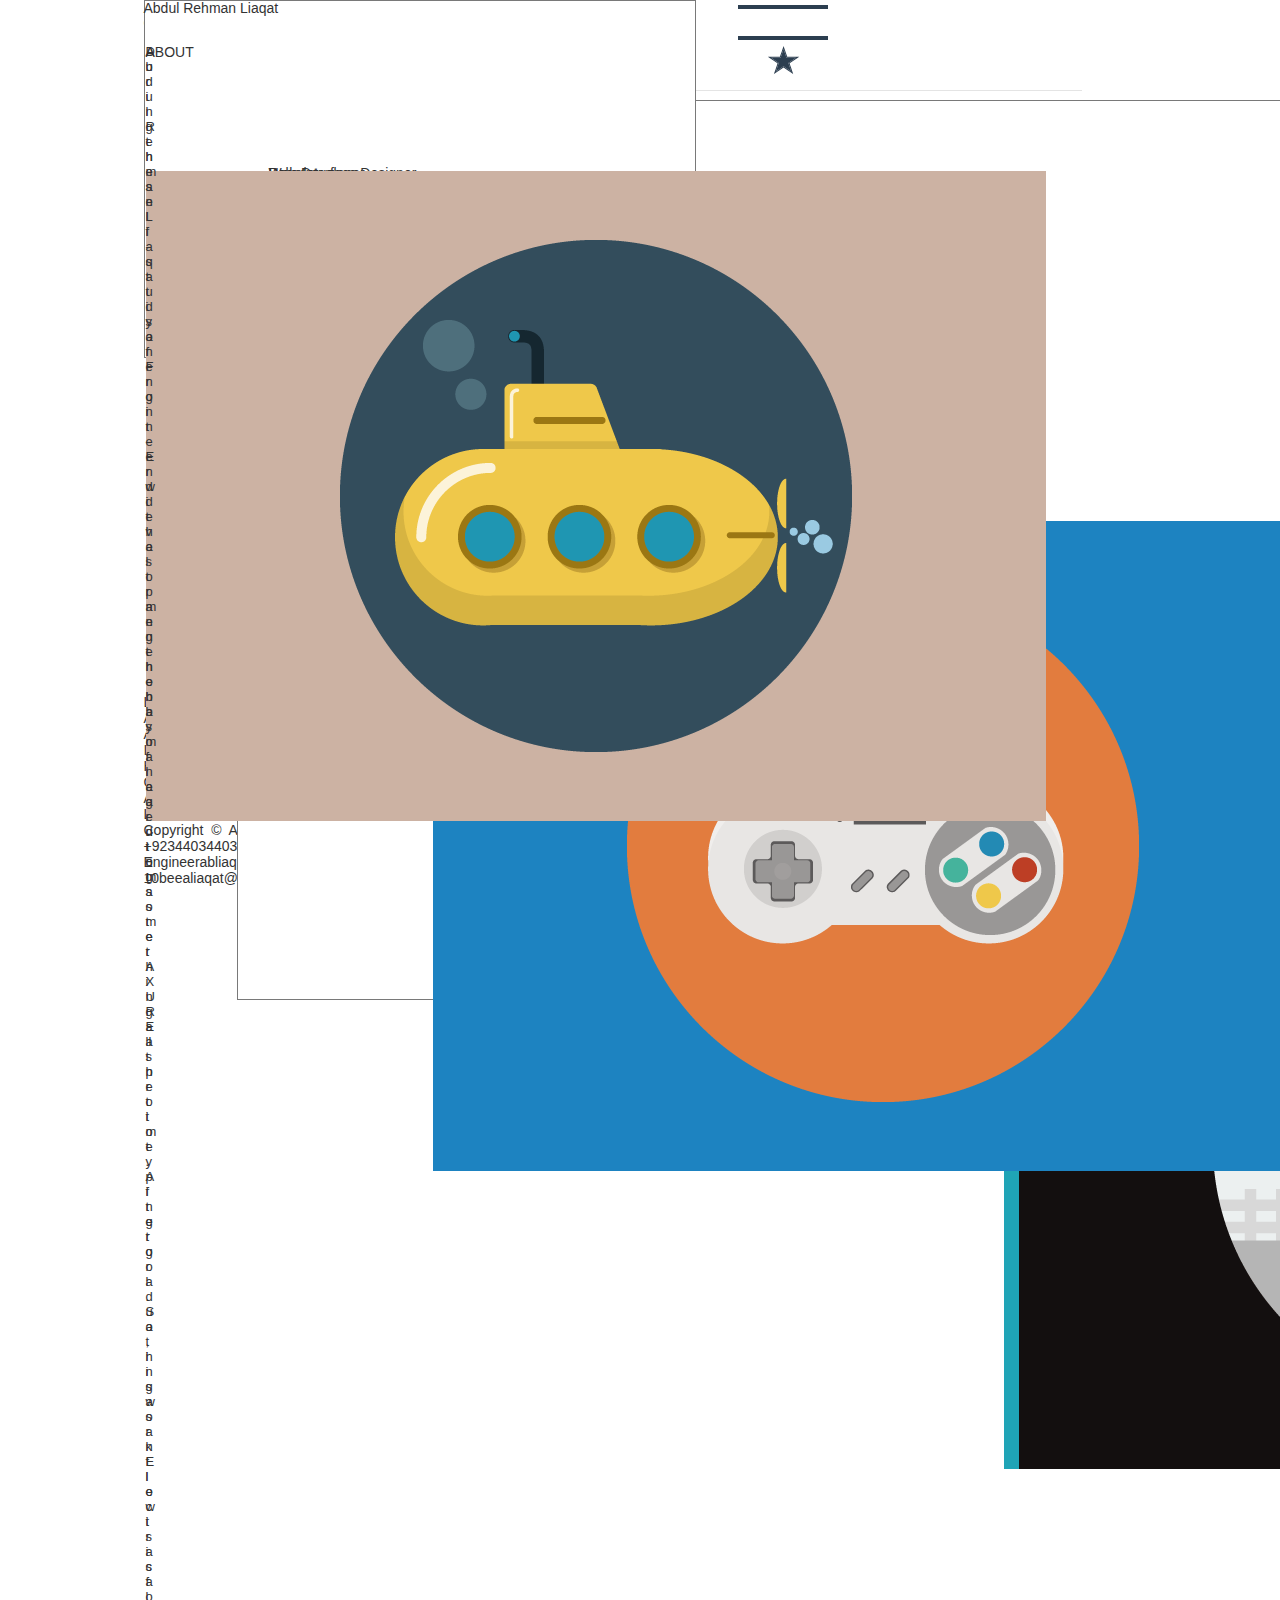
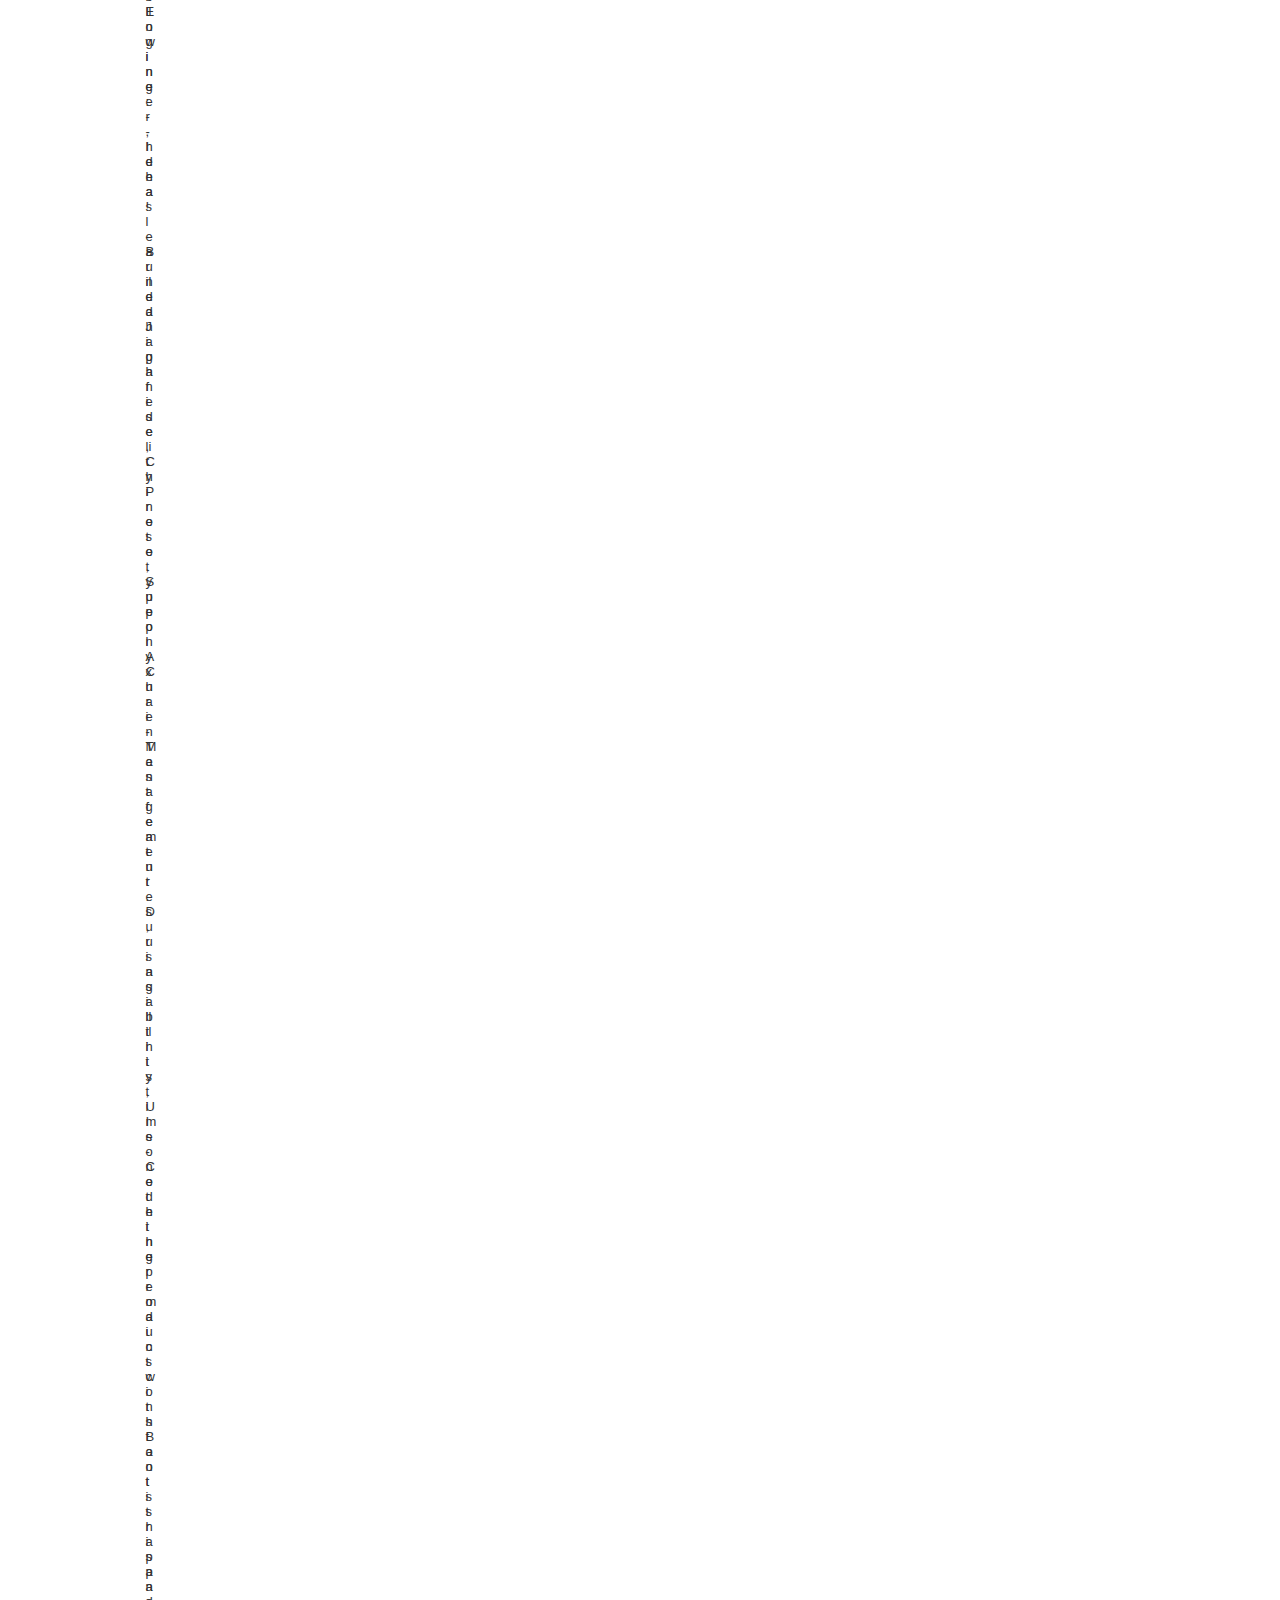
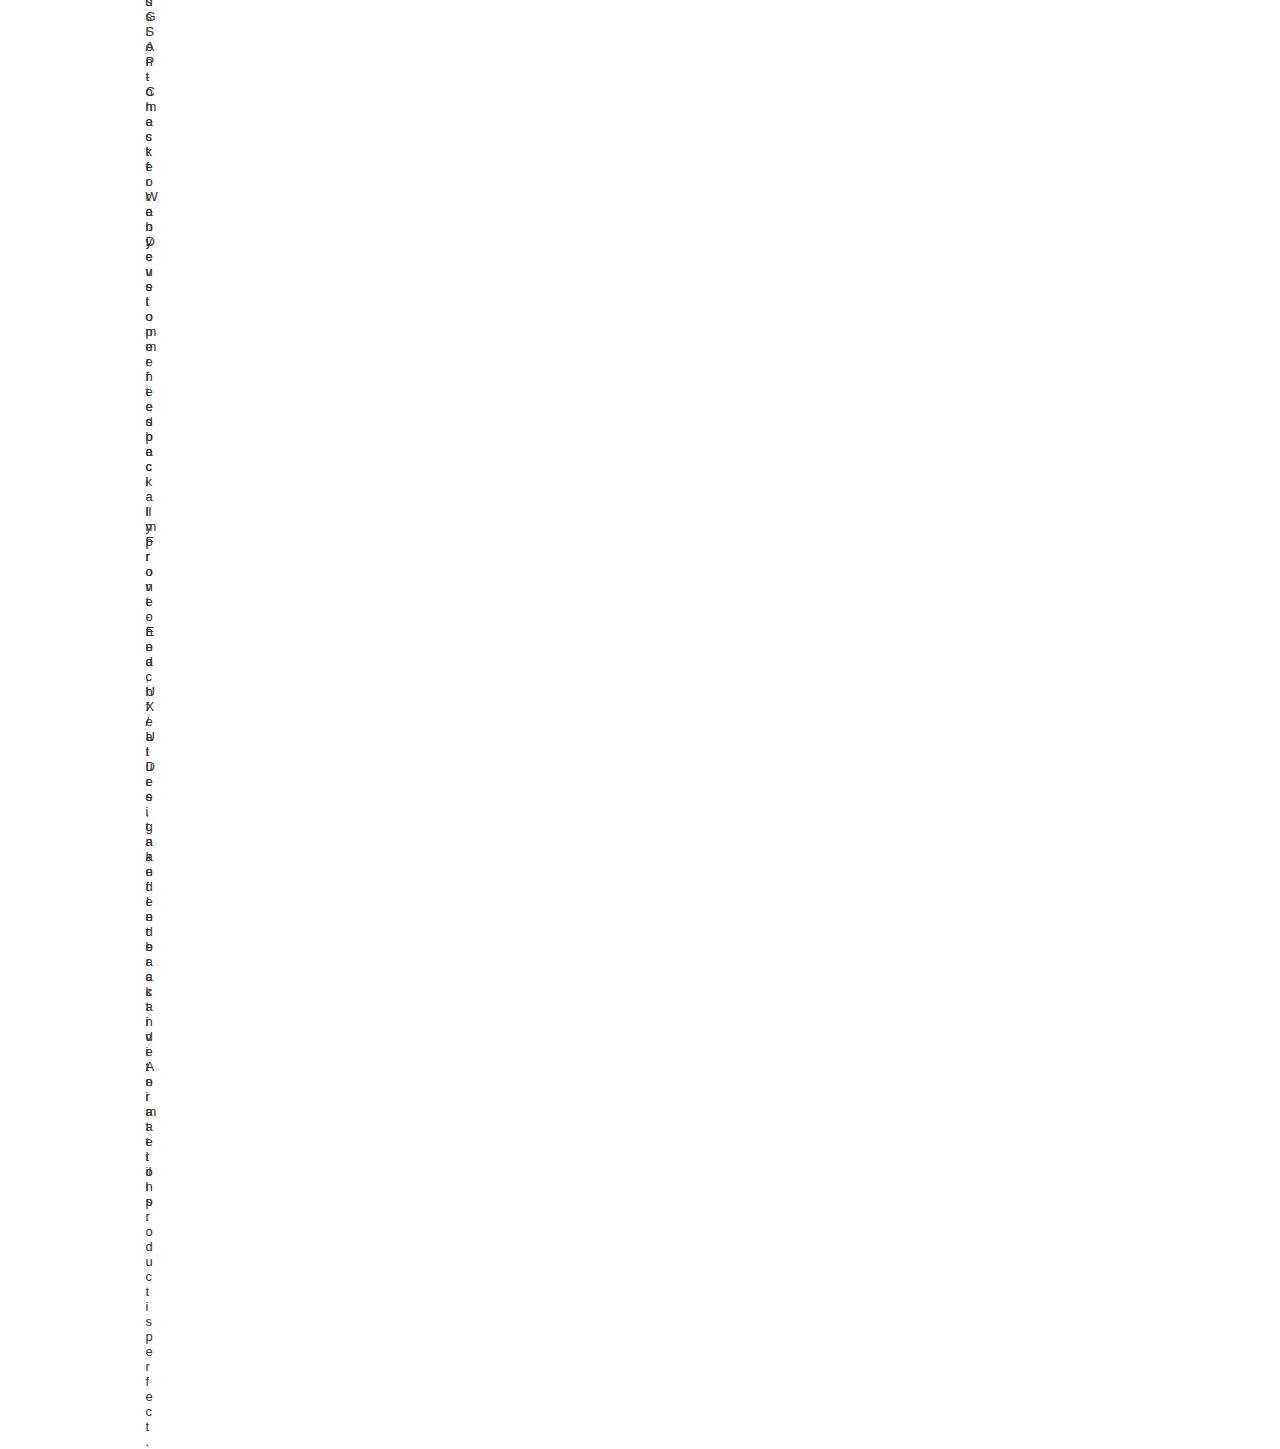
<file: index.html>
<!DOCTYPE html>
<html>
  <head>
    <title>Home</title>
    <meta http-equiv="X-UA-Compatible" content="IE=edge"/>
    <meta http-equiv="content-type" content="text/html; charset=utf-8"/>
    <meta name="viewport" content="width=device-width, initial-scale=1.0"/>
    <meta name="apple-mobile-web-app-capable" content="yes"/>
    <link href="resources/css/jquery-ui-themes.css" type="text/css" rel="stylesheet"/>
    <link href="resources/css/axure_rp_page.css" type="text/css" rel="stylesheet"/>
    <link href="data/styles.css" type="text/css" rel="stylesheet"/>
    <link href="files/home/styles.css" type="text/css" rel="stylesheet"/>
    <script src="resources/scripts/jquery-1.7.1.min.js"></script>
    <script src="resources/scripts/jquery-ui-1.8.10.custom.min.js"></script>
    <script src="resources/scripts/axure/axQuery.js"></script>
    <script src="resources/scripts/axure/globals.js"></script>
    <script src="resources/scripts/axutils.js"></script>
    <script src="resources/scripts/axure/annotation.js"></script>
    <script src="resources/scripts/axure/axQuery.std.js"></script>
    <script src="resources/scripts/axure/doc.js"></script>
    <script src="data/document.js"></script>
    <script src="resources/scripts/messagecenter.js"></script>
    <script src="resources/scripts/axure/events.js"></script>
    <script src="resources/scripts/axure/recording.js"></script>
    <script src="resources/scripts/axure/action.js"></script>
    <script src="resources/scripts/axure/expr.js"></script>
    <script src="resources/scripts/axure/geometry.js"></script>
    <script src="resources/scripts/axure/flyout.js"></script>
    <script src="resources/scripts/axure/ie.js"></script>
    <script src="resources/scripts/axure/model.js"></script>
    <script src="resources/scripts/axure/repeater.js"></script>
    <script src="resources/scripts/axure/sto.js"></script>
    <script src="resources/scripts/axure/utils.temp.js"></script>
    <script src="resources/scripts/axure/variables.js"></script>
    <script src="resources/scripts/axure/drag.js"></script>
    <script src="resources/scripts/axure/move.js"></script>
    <script src="resources/scripts/axure/visibility.js"></script>
    <script src="resources/scripts/axure/style.js"></script>
    <script src="resources/scripts/axure/adaptive.js"></script>
    <script src="resources/scripts/axure/tree.js"></script>
    <script src="resources/scripts/axure/init.temp.js"></script>
    <script src="files/home/data.js"></script>
    <script src="resources/scripts/axure/legacy.js"></script>
    <script src="resources/scripts/axure/viewer.js"></script>
    <script src="resources/scripts/axure/math.js"></script>
    <script type="text/javascript">
      $axure.utils.getTransparentGifPath = function() { return 'resources/images/transparent.gif'; };
      $axure.utils.getOtherPath = function() { return 'resources/Other.html'; };
      $axure.utils.getReloadPath = function() { return 'resources/reload.html'; };
    </script>
  </head>
  <body>
    <div id="base" class="">

      <!-- MainBack (Rectangle) -->
      <div id="u0" class="ax_default box_1" data-label="MainBack">
        <div id="u0_div" class=""></div>
        <!-- Unnamed () -->
        <div id="u1" class="text" style="display: none; visibility: hidden">
          <p><span></span></p>
        </div>
      </div>

      <!-- HeaderDP (Dynamic Panel) -->
      <div id="u2" class="ax_default" data-label="HeaderDP">
        <div id="u2_state0" class="panel_state" data-label="State1">
          <div id="u2_state0_content" class="panel_state_content">

            <!-- HeaderDP1 (Group) -->
            <div id="u3" class="ax_default" data-label="HeaderDP1">

              <!-- HeaderBackground (Rectangle) -->
              <div id="u4" class="ax_default box_1" data-label="HeaderBackground">
                <div id="u4_div" class=""></div>
                <!-- Unnamed () -->
                <div id="u5" class="text" style="display: none; visibility: hidden">
                  <p><span></span></p>
                </div>
              </div>

              <!-- LogoName (Rectangle) -->
              <div id="u6" class="ax_default label" data-label="LogoName">
                <div id="u6_div" class=""></div>
                <!-- Unnamed () -->
                <div id="u7" class="text" style="visibility: visible;">
                  <p><span>ABDUL REHMAN LIAQAT</span></p>
                </div>
              </div>

              <!-- Portfolio (Rectangle) -->
              <div id="u8" class="ax_default label2" data-label="Portfolio">
                <div id="u8_div" class=""></div>
                <!-- Unnamed () -->
                <div id="u9" class="text" style="visibility: visible;">
                  <p><span style="font-family:'Arial Bold', 'Arial';font-weight:700;">Portfolio</span></p>
                </div>
              </div>

              <!-- About (Rectangle) -->
              <div id="u10" class="ax_default label2" data-label="About">
                <div id="u10_div" class=""></div>
                <!-- Unnamed () -->
                <div id="u11" class="text" style="visibility: visible;">
                  <p><span>About</span></p>
                </div>
              </div>

              <!-- Contact (Rectangle) -->
              <div id="u12" class="ax_default label2" data-label="Contact">
                <div id="u12_div" class=""></div>
                <!-- Unnamed () -->
                <div id="u13" class="text" style="visibility: visible;">
                  <p><span>Contact</span></p>
                </div>
              </div>
            </div>
          </div>
        </div>
        <div id="u2_state1" class="panel_state" data-label="State2">
          <div id="u2_state1_content" class="panel_state_content">

            <!-- HeaderDP2 (Group) -->
            <div id="u14" class="ax_default" data-label="HeaderDP2">

              <!-- HeaderBackground2 (Rectangle) -->
              <div id="u15" class="ax_default box_1" data-label="HeaderBackground2">
                <div id="u15_div" class=""></div>
                <!-- Unnamed () -->
                <div id="u16" class="text" style="display: none; visibility: hidden">
                  <p><span></span></p>
                </div>
              </div>

              <!-- LogoName (Rectangle) -->
              <div id="u17" class="ax_default label" data-label="LogoName">
                <div id="u17_div" class=""></div>
                <!-- Unnamed () -->
                <div id="u18" class="text" style="visibility: visible;">
                  <p><span>ABDUL REHMAN LIAQAT</span></p>
                </div>
              </div>

              <!-- Portfolio (Rectangle) -->
              <div id="u19" class="ax_default label2" data-label="Portfolio">
                <div id="u19_div" class=""></div>
                <!-- Unnamed () -->
                <div id="u20" class="text" style="visibility: visible;">
                  <p><span style="font-family:'Arial Bold', 'Arial';font-weight:700;">Portfolio</span></p>
                </div>
              </div>

              <!-- About (Rectangle) -->
              <div id="u21" class="ax_default label2" data-label="About">
                <div id="u21_div" class=""></div>
                <!-- Unnamed () -->
                <div id="u22" class="text" style="visibility: visible;">
                  <p><span>About</span></p>
                </div>
              </div>

              <!-- Contact (Rectangle) -->
              <div id="u23" class="ax_default label2" data-label="Contact">
                <div id="u23_div" class=""></div>
                <!-- Unnamed () -->
                <div id="u24" class="text" style="visibility: visible;">
                  <p><span>Contact</span></p>
                </div>
              </div>
            </div>
          </div>
        </div>
      </div>

      <!-- MainPic (Image) -->
      <div id="u25" class="ax_default image" data-label="MainPic">
        <img id="u25_img" class="img " src="images/home/mainpic_u25.png"/>
        <!-- Unnamed () -->
        <div id="u26" class="text" style="display: none; visibility: hidden">
          <p><span></span></p>
        </div>
      </div>

      <!-- MainName (Rectangle) -->
      <div id="u27" class="ax_default label" data-label="MainName">
        <div id="u27_div" class=""></div>
        <!-- Unnamed () -->
        <div id="u28" class="text" style="visibility: visible;">
          <p><span>Abdul Rehman Liaqat</span></p>
        </div>
      </div>

      <!-- OccupationGroup (Group) -->
      <div id="u29" class="ax_default" data-label="OccupationGroup">

        <!-- Unnamed (Rectangle) -->
        <div id="u30" class="ax_default label">
          <div id="u30_div" class=""></div>
          <!-- Unnamed () -->
          <div id="u31" class="text" style="visibility: visible;">
            <p><span>Web Developer</span></p>
          </div>
        </div>

        <!-- Unnamed (Rectangle) -->
        <div id="u32" class="ax_default label">
          <div id="u32_div" class=""></div>
          <!-- Unnamed () -->
          <div id="u33" class="text" style="visibility: visible;">
            <p><span>Polyglot</span></p>
          </div>
        </div>

        <!-- Unnamed (Rectangle) -->
        <div id="u34" class="ax_default label">
          <div id="u34_div" class=""></div>
          <!-- Unnamed () -->
          <div id="u35" class="text" style="visibility: visible;">
            <p><span>User Interface Designer</span></p>
          </div>
        </div>

        <!-- Unnamed (Horizontal Line) -->
        <div id="u36" class="ax_default line">
          <img id="u36_img" class="img " src="images/home/u36.png"/>
          <!-- Unnamed () -->
          <div id="u37" class="text" style="display: none; visibility: hidden">
            <p><span></span></p>
          </div>
        </div>

        <!-- Unnamed (Horizontal Line) -->
        <div id="u38" class="ax_default line">
          <img id="u38_img" class="img " src="images/home/u36.png"/>
          <!-- Unnamed () -->
          <div id="u39" class="text" style="display: none; visibility: hidden">
            <p><span></span></p>
          </div>
        </div>
      </div>

      <!-- Separator (Horizontal Line) -->
      <div id="u40" class="ax_default line" data-label="Separator">
        <img id="u40_img" class="img " src="images/home/separator_u40.png"/>
        <!-- Unnamed () -->
        <div id="u41" class="text" style="display: none; visibility: hidden">
          <p><span></span></p>
        </div>
      </div>

      <!-- LogoNamePortfolio (Rectangle) -->
      <div id="u42" class="ax_default label" data-label="LogoNamePortfolio">
        <div id="u42_div" class=""></div>
        <!-- Unnamed () -->
        <div id="u43" class="text" style="visibility: visible;">
          <p><span>PORTFOLIO</span></p>
        </div>
      </div>

      <!-- Separator (Horizontal Line) -->
      <div id="u44" class="ax_default line" data-label="Separator">
        <img id="u44_img" class="img " src="images/home/separator_u40.png"/>
        <!-- Unnamed () -->
        <div id="u45" class="text" style="display: none; visibility: hidden">
          <p><span></span></p>
        </div>
      </div>

      <!-- Unnamed (Star) -->
      <div id="u46" class="ax_default box_1">
        <img id="u46_img" class="img " src="images/home/u46.png"/>
        <!-- Unnamed () -->
        <div id="u47" class="text" style="display: none; visibility: hidden">
          <p><span></span></p>
        </div>
      </div>

      <!-- Unnamed (Group) -->
      <div id="u48" class="ax_default">

        <!-- Unnamed (Group) -->
        <div id="u49" class="ax_default">

          <!-- Unnamed (Group) -->
          <div id="u50" class="ax_default">

            <!-- Separator (Horizontal Line) -->
            <div id="u51" class="ax_default line" data-label="Separator">
              <img id="u51_img" class="img " src="images/home/separator_u51.png"/>
              <!-- Unnamed () -->
              <div id="u52" class="text" style="display: none; visibility: hidden">
                <p><span></span></p>
              </div>
            </div>

            <!-- Separator (Horizontal Line) -->
            <div id="u53" class="ax_default line" data-label="Separator">
              <img id="u53_img" class="img " src="images/home/separator_u51.png"/>
              <!-- Unnamed () -->
              <div id="u54" class="text" style="display: none; visibility: hidden">
                <p><span></span></p>
              </div>
            </div>

            <!-- Unnamed (Star) -->
            <div id="u55" class="ax_default box_1">
              <img id="u55_img" class="img " src="images/home/u55.png"/>
              <!-- Unnamed () -->
              <div id="u56" class="text" style="display: none; visibility: hidden">
                <p><span></span></p>
              </div>
            </div>
          </div>
        </div>
      </div>

      <!-- one (Image) -->
      <div id="u57" class="ax_default image" data-label="one">
        <img id="u57_img" class="img " src="images/home/one_u57.png"/>
        <!-- Unnamed () -->
        <div id="u58" class="text" style="display: none; visibility: hidden">
          <p><span></span></p>
        </div>
      </div>

      <!-- two (Image) -->
      <div id="u59" class="ax_default image" data-label="two">
        <img id="u59_img" class="img " src="images/home/two_u59.png"/>
        <!-- Unnamed () -->
        <div id="u60" class="text" style="display: none; visibility: hidden">
          <p><span></span></p>
        </div>
      </div>

      <!-- three (Image) -->
      <div id="u61" class="ax_default image" data-label="three">
        <img id="u61_img" class="img " src="images/home/three_u61.png"/>
        <!-- Unnamed () -->
        <div id="u62" class="text" style="display: none; visibility: hidden">
          <p><span></span></p>
        </div>
      </div>

      <!-- four (Image) -->
      <div id="u63" class="ax_default image" data-label="four">
        <img id="u63_img" class="img " src="images/home/four_u63.png"/>
        <!-- Unnamed () -->
        <div id="u64" class="text" style="display: none; visibility: hidden">
          <p><span></span></p>
        </div>
      </div>

      <!-- five (Image) -->
      <div id="u65" class="ax_default image" data-label="five">
        <img id="u65_img" class="img " src="images/home/five_u65.png"/>
        <!-- Unnamed () -->
        <div id="u66" class="text" style="visibility: visible;">
          <p><span>360</span></p>
        </div>
      </div>

      <!-- six (Image) -->
      <div id="u67" class="ax_default image" data-label="six">
        <img id="u67_img" class="img " src="images/home/six_u67.png"/>
        <!-- Unnamed () -->
        <div id="u68" class="text" style="display: none; visibility: hidden">
          <p><span></span></p>
        </div>
      </div>

      <!-- MainBack2 (Rectangle) -->
      <div id="u69" class="ax_default box_1" data-label="MainBack2">
        <div id="u69_div" class=""></div>
        <!-- Unnamed () -->
        <div id="u70" class="text" style="display: none; visibility: hidden">
          <p><span></span></p>
        </div>
      </div>

      <!-- Separator (Horizontal Line) -->
      <div id="u71" class="ax_default line" data-label="Separator">
        <img id="u71_img" class="img " src="images/home/separator_u51.png"/>
        <!-- Unnamed () -->
        <div id="u72" class="text" style="display: none; visibility: hidden">
          <p><span></span></p>
        </div>
      </div>

      <!-- LogoNameAbout (Rectangle) -->
      <div id="u73" class="ax_default label" data-label="LogoNameAbout">
        <div id="u73_div" class=""></div>
        <!-- Unnamed () -->
        <div id="u74" class="text" style="visibility: visible;">
          <p><span>ABOUT</span></p>
        </div>
      </div>

      <!-- Separator (Horizontal Line) -->
      <div id="u75" class="ax_default line" data-label="Separator">
        <img id="u75_img" class="img " src="images/home/separator_u51.png"/>
        <!-- Unnamed () -->
        <div id="u76" class="text" style="display: none; visibility: hidden">
          <p><span></span></p>
        </div>
      </div>

      <!-- Unnamed (Star) -->
      <div id="u77" class="ax_default box_1">
        <img id="u77_img" class="img " src="images/home/u55.png"/>
        <!-- Unnamed () -->
        <div id="u78" class="text" style="display: none; visibility: hidden">
          <p><span></span></p>
        </div>
      </div>

      <!-- Unnamed (Rectangle) -->
      <div id="u79" class="ax_default paragraph">
        <div id="u79_div" class=""></div>
        <!-- Unnamed () -->
        <div id="u80" class="text" style="visibility: visible;">
          <p><span>Abdul Rehman Liaqat is an engineer with a strange hobby of learning something all the time. After graduating as an Electrical Engineer, he has learned Japanese, Chinese, Supply Chain Management. During all this time one thing remains constant is his passion to master Web Development especially Front-End, UX/UI Design and Interactive Animations. </span></p>
        </div>
      </div>

      <!-- Unnamed (Rectangle) -->
      <div id="u81" class="ax_default paragraph">
        <div id="u81_div" class=""></div>
        <!-- Unnamed () -->
        <div id="u82" class="text" style="visibility: visible;">
          <p><span>During the self-study of Front-End development he has managed to master AXURE as prototyping tool. So, his work flow is as following:-</span></p><p><span>- Idea!&nbsp; </span></p><p><span>- Build a high fidelity Prototype on Axure</span></p><p><span>- Test features, usasibility, UIs</span></p><p><span>- Code the product with Bootstrap and GSAP</span></p><p><span>- Check for any customer feedback</span></p><p><span>- Improve on each feature, take feedback and iterate till product is perfect.</span></p>
        </div>
      </div>

      <!-- Separator (Horizontal Line) -->
      <div id="u83" class="ax_default line" data-label="Separator">
        <img id="u83_img" class="img " src="images/home/separator_u40.png"/>
        <!-- Unnamed () -->
        <div id="u84" class="text" style="display: none; visibility: hidden">
          <p><span></span></p>
        </div>
      </div>

      <!-- LogoNameContact (Rectangle) -->
      <div id="u85" class="ax_default label" data-label="LogoNameContact">
        <div id="u85_div" class=""></div>
        <!-- Unnamed () -->
        <div id="u86" class="text" style="visibility: visible;">
          <p><span>CONTACT ME</span></p>
        </div>
      </div>

      <!-- Separator (Horizontal Line) -->
      <div id="u87" class="ax_default line" data-label="Separator">
        <img id="u87_img" class="img " src="images/home/separator_u40.png"/>
        <!-- Unnamed () -->
        <div id="u88" class="text" style="display: none; visibility: hidden">
          <p><span></span></p>
        </div>
      </div>

      <!-- Unnamed (Star) -->
      <div id="u89" class="ax_default box_1">
        <img id="u89_img" class="img " src="images/home/u46.png"/>
        <!-- Unnamed () -->
        <div id="u90" class="text" style="display: none; visibility: hidden">
          <p><span></span></p>
        </div>
      </div>

      <!-- Unnamed (Horizontal Line) -->
      <div id="u91" class="ax_default line">
        <img id="u91_img" class="img " src="images/home/u91.png"/>
        <!-- Unnamed () -->
        <div id="u92" class="text" style="display: none; visibility: hidden">
          <p><span></span></p>
        </div>
      </div>

      <!-- Unnamed (Horizontal Line) -->
      <div id="u93" class="ax_default line">
        <img id="u93_img" class="img " src="images/home/u91.png"/>
        <!-- Unnamed () -->
        <div id="u94" class="text" style="display: none; visibility: hidden">
          <p><span></span></p>
        </div>
      </div>

      <!-- Unnamed (Horizontal Line) -->
      <div id="u95" class="ax_default line">
        <img id="u95_img" class="img " src="images/home/u91.png"/>
        <!-- Unnamed () -->
        <div id="u96" class="text" style="display: none; visibility: hidden">
          <p><span></span></p>
        </div>
      </div>

      <!-- Unnamed (Horizontal Line) -->
      <div id="u97" class="ax_default line">
        <img id="u97_img" class="img " src="images/home/u91.png"/>
        <!-- Unnamed () -->
        <div id="u98" class="text" style="display: none; visibility: hidden">
          <p><span></span></p>
        </div>
      </div>

      <!-- Unnamed (Text Field) -->
      <div id="u99" class="ax_default text_field" title="NAME">
        <input id="u99_input" type="text" value="" title="NAME"/>
      </div>

      <!-- Unnamed (Text Field) -->
      <div id="u100" class="ax_default text_field">
        <input id="u100_input" type="text" value=""/>
      </div>

      <!-- Unnamed (Text Field) -->
      <div id="u101" class="ax_default text_field">
        <input id="u101_input" type="text" value=""/>
      </div>

      <!-- Unnamed (Text Area) -->
      <div id="u102" class="ax_default text_area">
        <textarea id="u102_input"></textarea>
      </div>

      <!-- Unnamed (Rectangle) -->
      <div id="u103" class="ax_default label">
        <div id="u103_div" class=""></div>
        <!-- Unnamed () -->
        <div id="u104" class="text" style="visibility: visible;">
          <p><span>Name</span></p>
        </div>
      </div>

      <!-- Unnamed (Rectangle) -->
      <div id="u105" class="ax_default label">
        <div id="u105_div" class=""></div>
        <!-- Unnamed () -->
        <div id="u106" class="text" style="visibility: visible;">
          <p><span>Email Address</span></p>
        </div>
      </div>

      <!-- Unnamed (Rectangle) -->
      <div id="u107" class="ax_default label">
        <div id="u107_div" class=""></div>
        <!-- Unnamed () -->
        <div id="u108" class="text" style="visibility: visible;">
          <p><span>Phone Number</span></p>
        </div>
      </div>

      <!-- Unnamed (Rectangle) -->
      <div id="u109" class="ax_default label">
        <div id="u109_div" class=""></div>
        <!-- Unnamed () -->
        <div id="u110" class="text" style="visibility: visible;">
          <p><span>Message</span></p>
        </div>
      </div>

      <!-- Unnamed (Horizontal Line) -->
      <div id="u111" class="ax_default line">
        <img id="u111_img" class="img " src="images/home/u91.png"/>
        <!-- Unnamed () -->
        <div id="u112" class="text" style="display: none; visibility: hidden">
          <p><span></span></p>
        </div>
      </div>

      <!-- footer (Rectangle) -->
      <div id="u113" class="ax_default box_1" data-label="footer">
        <div id="u113_div" class=""></div>
        <!-- Unnamed () -->
        <div id="u114" class="text" style="display: none; visibility: hidden">
          <p><span></span></p>
        </div>
      </div>

      <!-- Unnamed (Rectangle) -->
      <div id="u115" class="ax_default primary_button">
        <div id="u115_div" class=""></div>
        <!-- Unnamed () -->
        <div id="u116" class="text" style="visibility: visible;">
          <p><span>Send</span></p>
        </div>
      </div>

      <!-- Footerdetail (Rectangle) -->
      <div id="u117" class="ax_default box_1" data-label="Footerdetail">
        <div id="u117_div" class=""></div>
        <!-- Unnamed () -->
        <div id="u118" class="text" style="display: none; visibility: hidden">
          <p><span></span></p>
        </div>
      </div>

      <!-- LogoName (Rectangle) -->
      <div id="u119" class="ax_default label" data-label="LogoName">
        <div id="u119_div" class=""></div>
        <!-- Unnamed () -->
        <div id="u120" class="text" style="visibility: visible;">
          <p><span>LOCATION</span></p>
        </div>
      </div>

      <!-- LogoName (Rectangle) -->
      <div id="u121" class="ax_default label" data-label="LogoName">
        <div id="u121_div" class=""></div>
        <!-- Unnamed () -->
        <div id="u122" class="text" style="visibility: visible;">
          <p><span>AROUND THE&nbsp; WEB</span></p>
        </div>
      </div>

      <!-- LogoName (Rectangle) -->
      <div id="u123" class="ax_default label" data-label="LogoName">
        <div id="u123_div" class=""></div>
        <!-- Unnamed () -->
        <div id="u124" class="text" style="visibility: visible;">
          <p><span>ABOUT</span></p>
        </div>
      </div>

      <!-- LogoName (Rectangle) -->
      <div id="u125" class="ax_default label" data-label="LogoName">
        <div id="u125_div" class=""></div>
        <!-- Unnamed () -->
        <div id="u126" class="text" style="visibility: visible;">
          <p><span>Islamabad Pakistan</span></p>
        </div>
      </div>

      <!-- LogoName (Rectangle) -->
      <div id="u127" class="ax_default label" data-label="LogoName">
        <div id="u127_div" class=""></div>
        <!-- Unnamed () -->
        <div id="u128" class="text" style="visibility: visible;">
          <p><span>Have interest in Foreign langauges</span></p><p><span>Green Energy and buildings, Industrial </span></p><p><span>Automation, IoT or Web Developme</span></p><p><span>Line me and we will talk.</span></p>
        </div>
      </div>

      <!-- LogoName (Rectangle) -->
      <div id="u129" class="ax_default label" data-label="LogoName">
        <div id="u129_div" class=""></div>
        <!-- Unnamed () -->
        <div id="u130" class="text" style="visibility: visible;">
          <p><span>Copyright&nbsp; ©&nbsp; ABLiaqat.com&nbsp;&nbsp; 2016</span></p>
        </div>
      </div>

      <!-- LogoName (Rectangle) -->
      <div id="u131" class="ax_default label" data-label="LogoName">
        <div id="u131_div" class=""></div>
        <!-- Unnamed () -->
        <div id="u132" class="text" style="visibility: visible;">
          <p><span>+923440344032</span></p>
        </div>
      </div>

      <!-- LogoName (Rectangle) -->
      <div id="u133" class="ax_default label" data-label="LogoName">
        <div id="u133_div" class=""></div>
        <!-- Unnamed () -->
        <div id="u134" class="text" style="visibility: visible;">
          <p><span>Engineerabliaqat@gmail.com</span></p>
        </div>
      </div>

      <!-- LogoName (Rectangle) -->
      <div id="u135" class="ax_default label" data-label="LogoName">
        <div id="u135_div" class=""></div>
        <!-- Unnamed () -->
        <div id="u136" class="text" style="visibility: visible;">
          <p><span>10beealiaqat@seecs.edu.pk</span></p>
        </div>
      </div>

      <!-- PortfolioHotSpot (Hot Spot) -->
      <div id="u137" class="ax_default" data-label="PortfolioHotSpot">
      </div>

      <!-- AboutHotSpot (Hot Spot) -->
      <div id="u138" class="ax_default" data-label="AboutHotSpot">
      </div>

      <!-- ContactHotSpot (Hot Spot) -->
      <div id="u139" class="ax_default" data-label="ContactHotSpot">
      </div>
    </div>
  </body>
</html>
</file>
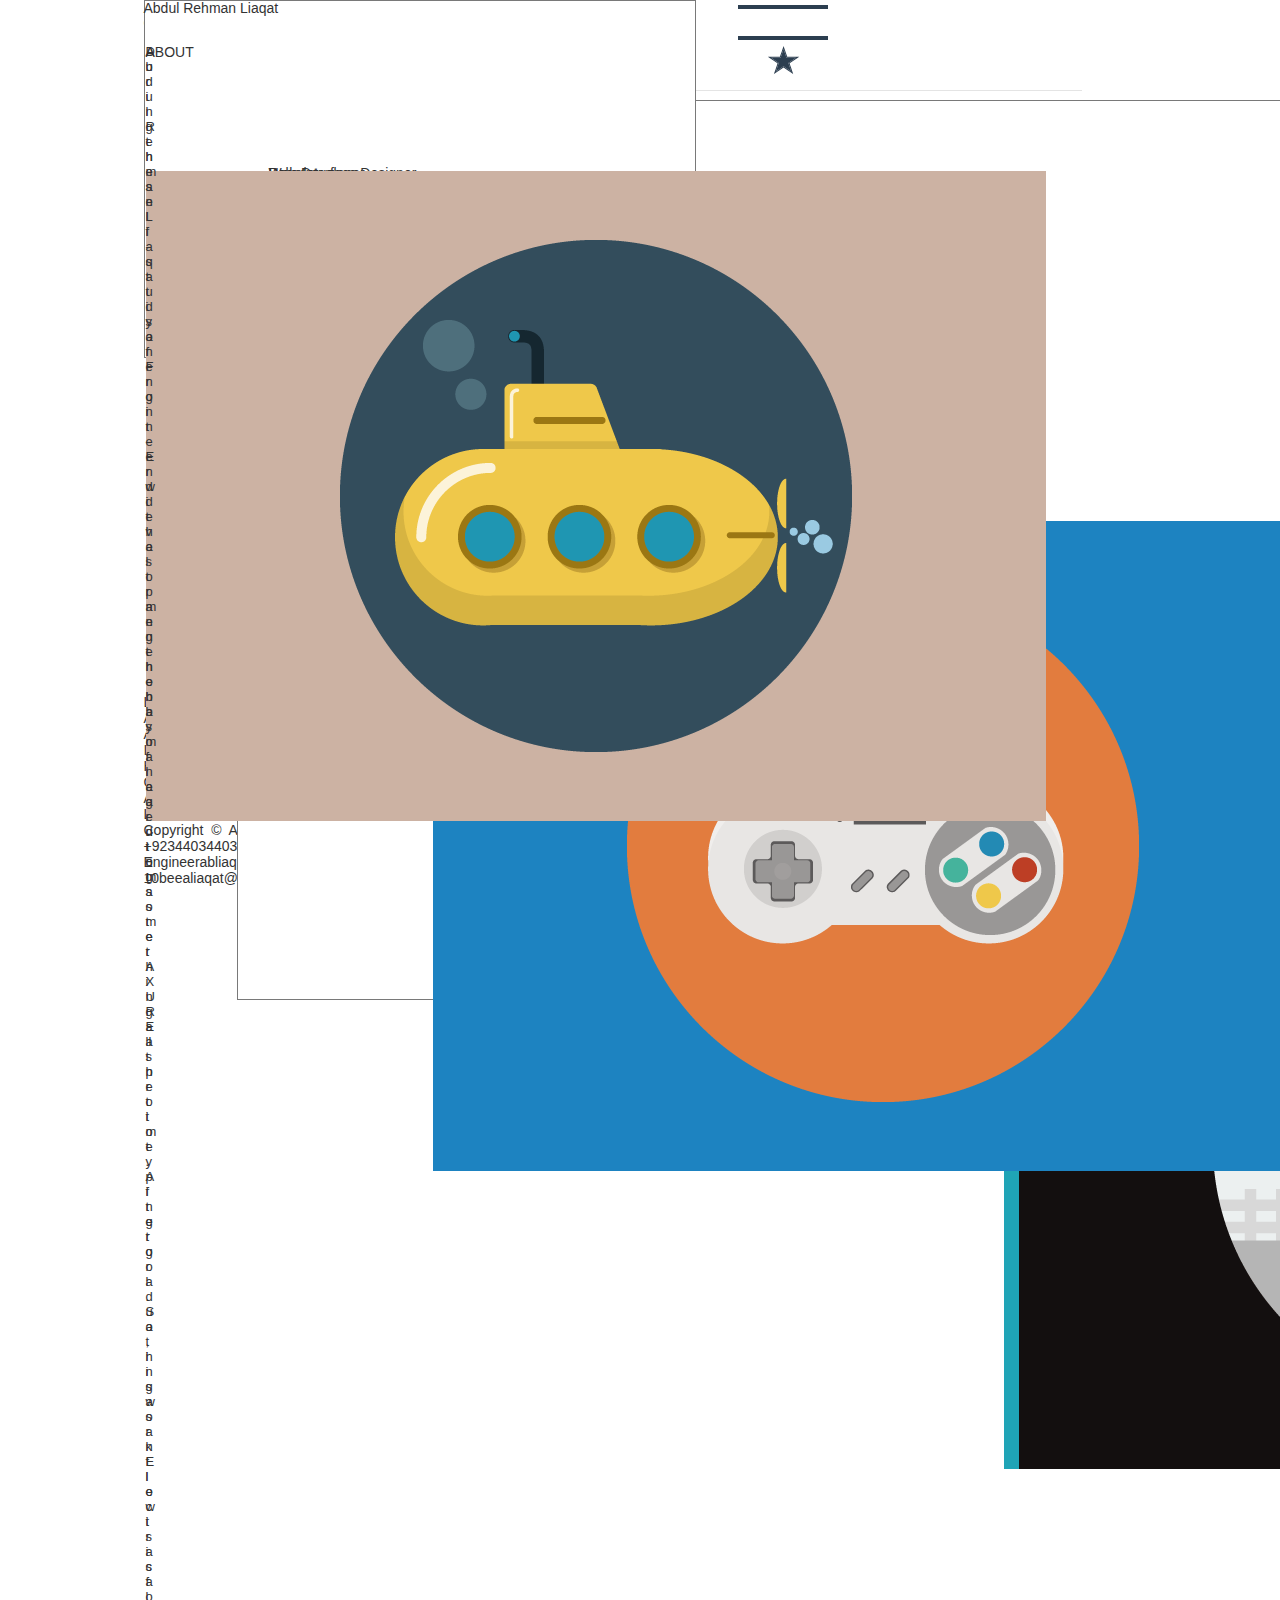
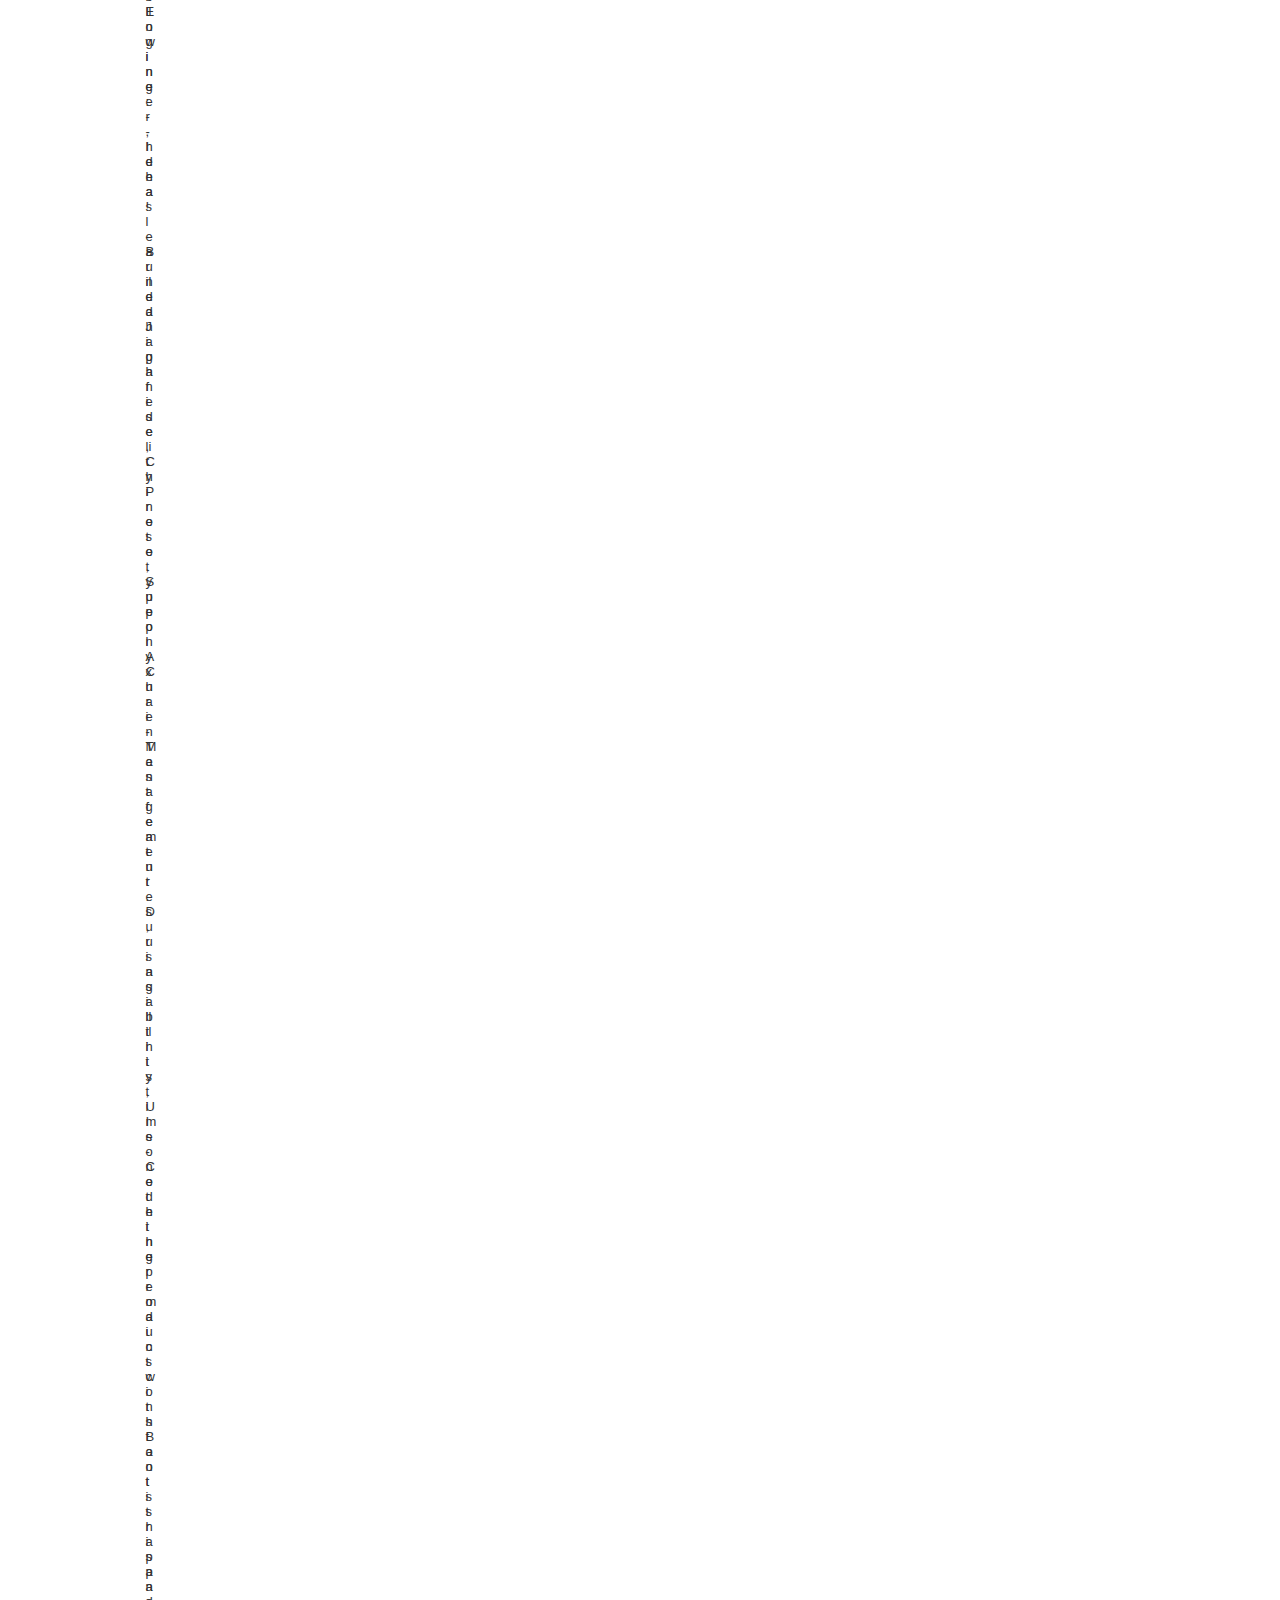
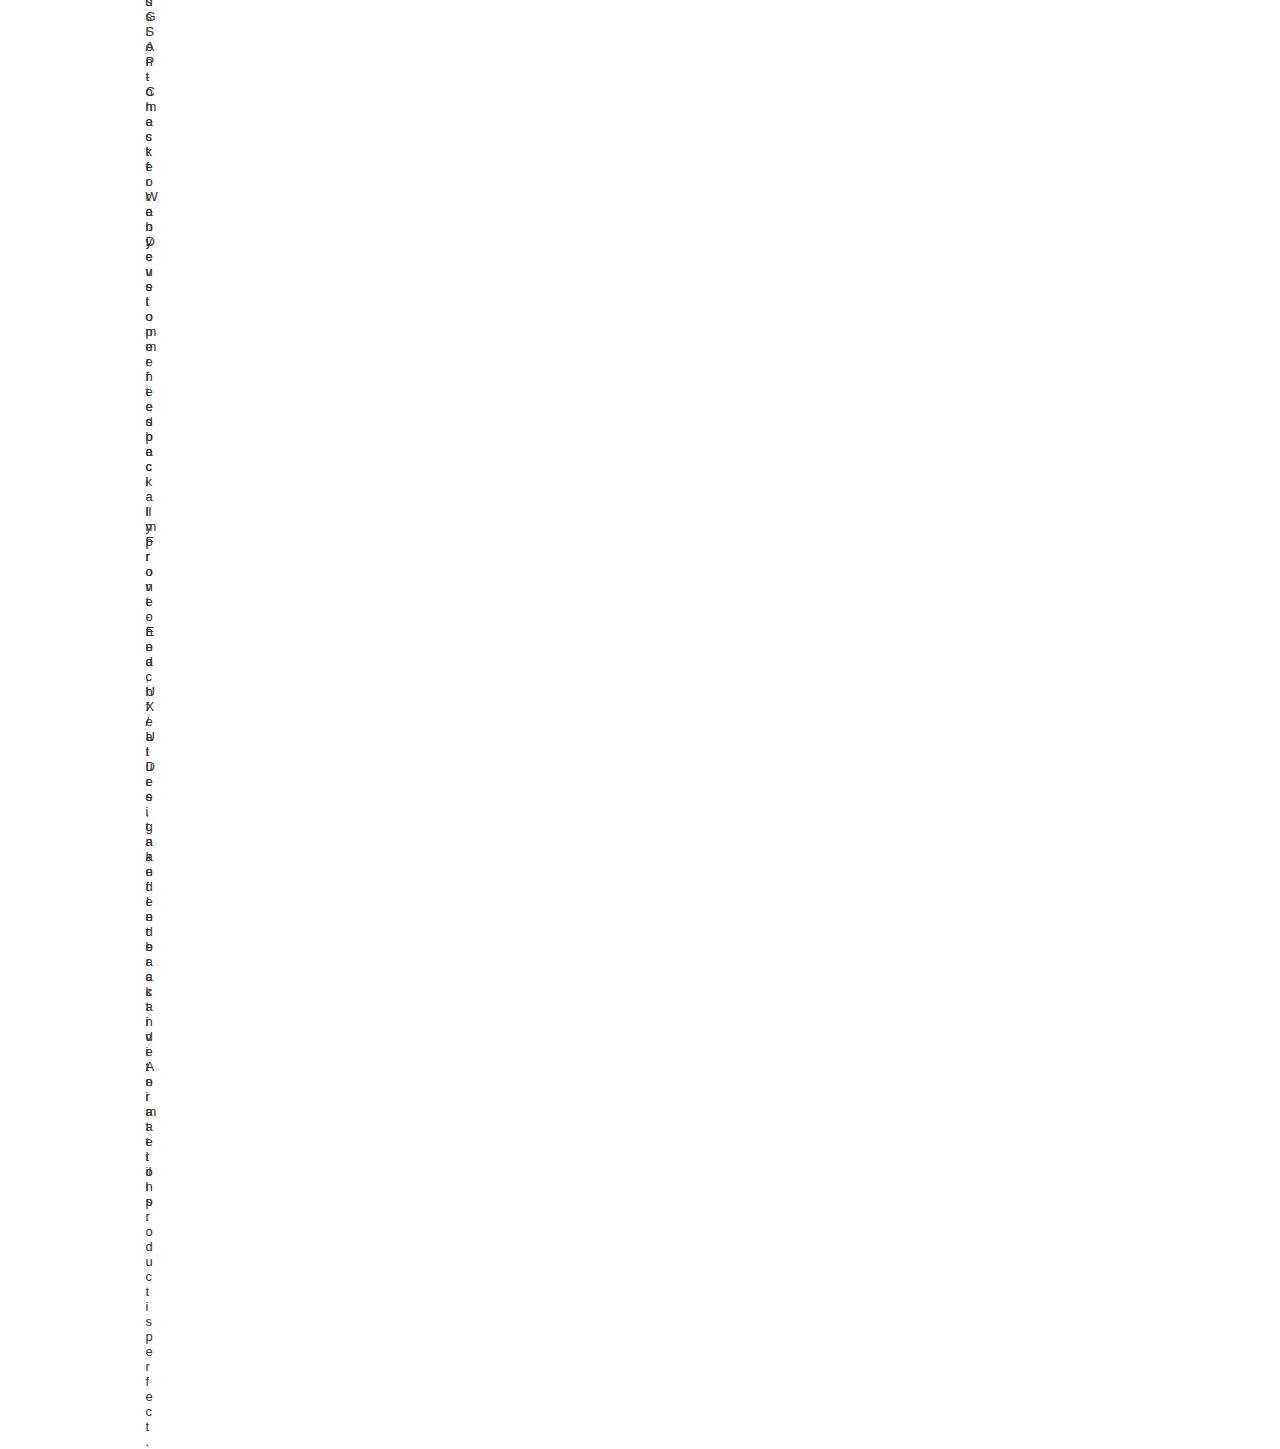
<file: home.html>
﻿<!DOCTYPE html>
<html>
  <head>
    <title>Home</title>
    <meta http-equiv="X-UA-Compatible" content="IE=edge"/>
    <meta http-equiv="content-type" content="text/html; charset=utf-8"/>
    <meta name="viewport" content="width=device-width, initial-scale=1.0"/>
    <meta name="apple-mobile-web-app-capable" content="yes"/>
    <link href="resources/css/jquery-ui-themes.css" type="text/css" rel="stylesheet"/>
    <link href="resources/css/axure_rp_page.css" type="text/css" rel="stylesheet"/>
    <link href="data/styles.css" type="text/css" rel="stylesheet"/>
    <link href="files/home/styles.css" type="text/css" rel="stylesheet"/>
    <script src="resources/scripts/jquery-1.7.1.min.js"></script>
    <script src="resources/scripts/jquery-ui-1.8.10.custom.min.js"></script>
    <script src="resources/scripts/axure/axQuery.js"></script>
    <script src="resources/scripts/axure/globals.js"></script>
    <script src="resources/scripts/axutils.js"></script>
    <script src="resources/scripts/axure/annotation.js"></script>
    <script src="resources/scripts/axure/axQuery.std.js"></script>
    <script src="resources/scripts/axure/doc.js"></script>
    <script src="data/document.js"></script>
    <script src="resources/scripts/messagecenter.js"></script>
    <script src="resources/scripts/axure/events.js"></script>
    <script src="resources/scripts/axure/recording.js"></script>
    <script src="resources/scripts/axure/action.js"></script>
    <script src="resources/scripts/axure/expr.js"></script>
    <script src="resources/scripts/axure/geometry.js"></script>
    <script src="resources/scripts/axure/flyout.js"></script>
    <script src="resources/scripts/axure/ie.js"></script>
    <script src="resources/scripts/axure/model.js"></script>
    <script src="resources/scripts/axure/repeater.js"></script>
    <script src="resources/scripts/axure/sto.js"></script>
    <script src="resources/scripts/axure/utils.temp.js"></script>
    <script src="resources/scripts/axure/variables.js"></script>
    <script src="resources/scripts/axure/drag.js"></script>
    <script src="resources/scripts/axure/move.js"></script>
    <script src="resources/scripts/axure/visibility.js"></script>
    <script src="resources/scripts/axure/style.js"></script>
    <script src="resources/scripts/axure/adaptive.js"></script>
    <script src="resources/scripts/axure/tree.js"></script>
    <script src="resources/scripts/axure/init.temp.js"></script>
    <script src="files/home/data.js"></script>
    <script src="resources/scripts/axure/legacy.js"></script>
    <script src="resources/scripts/axure/viewer.js"></script>
    <script src="resources/scripts/axure/math.js"></script>
    <script type="text/javascript">
      $axure.utils.getTransparentGifPath = function() { return 'resources/images/transparent.gif'; };
      $axure.utils.getOtherPath = function() { return 'resources/Other.html'; };
      $axure.utils.getReloadPath = function() { return 'resources/reload.html'; };
    </script>
  </head>
  <body>
    <div id="base" class="">

      <!-- MainBack (Rectangle) -->
      <div id="u0" class="ax_default box_1" data-label="MainBack">
        <div id="u0_div" class=""></div>
        <!-- Unnamed () -->
        <div id="u1" class="text" style="display: none; visibility: hidden">
          <p><span></span></p>
        </div>
      </div>

      <!-- HeaderDP (Dynamic Panel) -->
      <div id="u2" class="ax_default" data-label="HeaderDP">
        <div id="u2_state0" class="panel_state" data-label="State1">
          <div id="u2_state0_content" class="panel_state_content">

            <!-- HeaderDP1 (Group) -->
            <div id="u3" class="ax_default" data-label="HeaderDP1">

              <!-- HeaderBackground (Rectangle) -->
              <div id="u4" class="ax_default box_1" data-label="HeaderBackground">
                <div id="u4_div" class=""></div>
                <!-- Unnamed () -->
                <div id="u5" class="text" style="display: none; visibility: hidden">
                  <p><span></span></p>
                </div>
              </div>

              <!-- LogoName (Rectangle) -->
              <div id="u6" class="ax_default label" data-label="LogoName">
                <div id="u6_div" class=""></div>
                <!-- Unnamed () -->
                <div id="u7" class="text" style="visibility: visible;">
                  <p><span>ABDUL REHMAN LIAQAT</span></p>
                </div>
              </div>

              <!-- Portfolio (Rectangle) -->
              <div id="u8" class="ax_default label2" data-label="Portfolio">
                <div id="u8_div" class=""></div>
                <!-- Unnamed () -->
                <div id="u9" class="text" style="visibility: visible;">
                  <p><span style="font-family:'Arial Bold', 'Arial';font-weight:700;">Portfolio</span></p>
                </div>
              </div>

              <!-- About (Rectangle) -->
              <div id="u10" class="ax_default label2" data-label="About">
                <div id="u10_div" class=""></div>
                <!-- Unnamed () -->
                <div id="u11" class="text" style="visibility: visible;">
                  <p><span>About</span></p>
                </div>
              </div>

              <!-- Contact (Rectangle) -->
              <div id="u12" class="ax_default label2" data-label="Contact">
                <div id="u12_div" class=""></div>
                <!-- Unnamed () -->
                <div id="u13" class="text" style="visibility: visible;">
                  <p><span>Contact</span></p>
                </div>
              </div>
            </div>
          </div>
        </div>
        <div id="u2_state1" class="panel_state" data-label="State2">
          <div id="u2_state1_content" class="panel_state_content">

            <!-- HeaderDP2 (Group) -->
            <div id="u14" class="ax_default" data-label="HeaderDP2">

              <!-- HeaderBackground2 (Rectangle) -->
              <div id="u15" class="ax_default box_1" data-label="HeaderBackground2">
                <div id="u15_div" class=""></div>
                <!-- Unnamed () -->
                <div id="u16" class="text" style="display: none; visibility: hidden">
                  <p><span></span></p>
                </div>
              </div>

              <!-- LogoName (Rectangle) -->
              <div id="u17" class="ax_default label" data-label="LogoName">
                <div id="u17_div" class=""></div>
                <!-- Unnamed () -->
                <div id="u18" class="text" style="visibility: visible;">
                  <p><span>ABDUL REHMAN LIAQAT</span></p>
                </div>
              </div>

              <!-- Portfolio (Rectangle) -->
              <div id="u19" class="ax_default label2" data-label="Portfolio">
                <div id="u19_div" class=""></div>
                <!-- Unnamed () -->
                <div id="u20" class="text" style="visibility: visible;">
                  <p><span style="font-family:'Arial Bold', 'Arial';font-weight:700;">Portfolio</span></p>
                </div>
              </div>

              <!-- About (Rectangle) -->
              <div id="u21" class="ax_default label2" data-label="About">
                <div id="u21_div" class=""></div>
                <!-- Unnamed () -->
                <div id="u22" class="text" style="visibility: visible;">
                  <p><span>About</span></p>
                </div>
              </div>

              <!-- Contact (Rectangle) -->
              <div id="u23" class="ax_default label2" data-label="Contact">
                <div id="u23_div" class=""></div>
                <!-- Unnamed () -->
                <div id="u24" class="text" style="visibility: visible;">
                  <p><span>Contact</span></p>
                </div>
              </div>
            </div>
          </div>
        </div>
      </div>

      <!-- MainPic (Image) -->
      <div id="u25" class="ax_default image" data-label="MainPic">
        <img id="u25_img" class="img " src="images/home/mainpic_u25.png"/>
        <!-- Unnamed () -->
        <div id="u26" class="text" style="display: none; visibility: hidden">
          <p><span></span></p>
        </div>
      </div>

      <!-- MainName (Rectangle) -->
      <div id="u27" class="ax_default label" data-label="MainName">
        <div id="u27_div" class=""></div>
        <!-- Unnamed () -->
        <div id="u28" class="text" style="visibility: visible;">
          <p><span>Abdul Rehman Liaqat</span></p>
        </div>
      </div>

      <!-- OccupationGroup (Group) -->
      <div id="u29" class="ax_default" data-label="OccupationGroup">

        <!-- Unnamed (Rectangle) -->
        <div id="u30" class="ax_default label">
          <div id="u30_div" class=""></div>
          <!-- Unnamed () -->
          <div id="u31" class="text" style="visibility: visible;">
            <p><span>Web Developer</span></p>
          </div>
        </div>

        <!-- Unnamed (Rectangle) -->
        <div id="u32" class="ax_default label">
          <div id="u32_div" class=""></div>
          <!-- Unnamed () -->
          <div id="u33" class="text" style="visibility: visible;">
            <p><span>Polyglot</span></p>
          </div>
        </div>

        <!-- Unnamed (Rectangle) -->
        <div id="u34" class="ax_default label">
          <div id="u34_div" class=""></div>
          <!-- Unnamed () -->
          <div id="u35" class="text" style="visibility: visible;">
            <p><span>User Interface Designer</span></p>
          </div>
        </div>

        <!-- Unnamed (Horizontal Line) -->
        <div id="u36" class="ax_default line">
          <img id="u36_img" class="img " src="images/home/u36.png"/>
          <!-- Unnamed () -->
          <div id="u37" class="text" style="display: none; visibility: hidden">
            <p><span></span></p>
          </div>
        </div>

        <!-- Unnamed (Horizontal Line) -->
        <div id="u38" class="ax_default line">
          <img id="u38_img" class="img " src="images/home/u36.png"/>
          <!-- Unnamed () -->
          <div id="u39" class="text" style="display: none; visibility: hidden">
            <p><span></span></p>
          </div>
        </div>
      </div>

      <!-- Separator (Horizontal Line) -->
      <div id="u40" class="ax_default line" data-label="Separator">
        <img id="u40_img" class="img " src="images/home/separator_u40.png"/>
        <!-- Unnamed () -->
        <div id="u41" class="text" style="display: none; visibility: hidden">
          <p><span></span></p>
        </div>
      </div>

      <!-- LogoNamePortfolio (Rectangle) -->
      <div id="u42" class="ax_default label" data-label="LogoNamePortfolio">
        <div id="u42_div" class=""></div>
        <!-- Unnamed () -->
        <div id="u43" class="text" style="visibility: visible;">
          <p><span>PORTFOLIO</span></p>
        </div>
      </div>

      <!-- Separator (Horizontal Line) -->
      <div id="u44" class="ax_default line" data-label="Separator">
        <img id="u44_img" class="img " src="images/home/separator_u40.png"/>
        <!-- Unnamed () -->
        <div id="u45" class="text" style="display: none; visibility: hidden">
          <p><span></span></p>
        </div>
      </div>

      <!-- Unnamed (Star) -->
      <div id="u46" class="ax_default box_1">
        <img id="u46_img" class="img " src="images/home/u46.png"/>
        <!-- Unnamed () -->
        <div id="u47" class="text" style="display: none; visibility: hidden">
          <p><span></span></p>
        </div>
      </div>

      <!-- Unnamed (Group) -->
      <div id="u48" class="ax_default">

        <!-- Unnamed (Group) -->
        <div id="u49" class="ax_default">

          <!-- Unnamed (Group) -->
          <div id="u50" class="ax_default">

            <!-- Separator (Horizontal Line) -->
            <div id="u51" class="ax_default line" data-label="Separator">
              <img id="u51_img" class="img " src="images/home/separator_u51.png"/>
              <!-- Unnamed () -->
              <div id="u52" class="text" style="display: none; visibility: hidden">
                <p><span></span></p>
              </div>
            </div>

            <!-- Separator (Horizontal Line) -->
            <div id="u53" class="ax_default line" data-label="Separator">
              <img id="u53_img" class="img " src="images/home/separator_u51.png"/>
              <!-- Unnamed () -->
              <div id="u54" class="text" style="display: none; visibility: hidden">
                <p><span></span></p>
              </div>
            </div>

            <!-- Unnamed (Star) -->
            <div id="u55" class="ax_default box_1">
              <img id="u55_img" class="img " src="images/home/u55.png"/>
              <!-- Unnamed () -->
              <div id="u56" class="text" style="display: none; visibility: hidden">
                <p><span></span></p>
              </div>
            </div>
          </div>
        </div>
      </div>

      <!-- one (Image) -->
      <div id="u57" class="ax_default image" data-label="one">
        <img id="u57_img" class="img " src="images/home/one_u57.png"/>
        <!-- Unnamed () -->
        <div id="u58" class="text" style="display: none; visibility: hidden">
          <p><span></span></p>
        </div>
      </div>

      <!-- two (Image) -->
      <div id="u59" class="ax_default image" data-label="two">
        <img id="u59_img" class="img " src="images/home/two_u59.png"/>
        <!-- Unnamed () -->
        <div id="u60" class="text" style="display: none; visibility: hidden">
          <p><span></span></p>
        </div>
      </div>

      <!-- three (Image) -->
      <div id="u61" class="ax_default image" data-label="three">
        <img id="u61_img" class="img " src="images/home/three_u61.png"/>
        <!-- Unnamed () -->
        <div id="u62" class="text" style="display: none; visibility: hidden">
          <p><span></span></p>
        </div>
      </div>

      <!-- four (Image) -->
      <div id="u63" class="ax_default image" data-label="four">
        <img id="u63_img" class="img " src="images/home/four_u63.png"/>
        <!-- Unnamed () -->
        <div id="u64" class="text" style="display: none; visibility: hidden">
          <p><span></span></p>
        </div>
      </div>

      <!-- five (Image) -->
      <div id="u65" class="ax_default image" data-label="five">
        <img id="u65_img" class="img " src="images/home/five_u65.png"/>
        <!-- Unnamed () -->
        <div id="u66" class="text" style="visibility: visible;">
          <p><span>360</span></p>
        </div>
      </div>

      <!-- six (Image) -->
      <div id="u67" class="ax_default image" data-label="six">
        <img id="u67_img" class="img " src="images/home/six_u67.png"/>
        <!-- Unnamed () -->
        <div id="u68" class="text" style="display: none; visibility: hidden">
          <p><span></span></p>
        </div>
      </div>

      <!-- MainBack2 (Rectangle) -->
      <div id="u69" class="ax_default box_1" data-label="MainBack2">
        <div id="u69_div" class=""></div>
        <!-- Unnamed () -->
        <div id="u70" class="text" style="display: none; visibility: hidden">
          <p><span></span></p>
        </div>
      </div>

      <!-- Separator (Horizontal Line) -->
      <div id="u71" class="ax_default line" data-label="Separator">
        <img id="u71_img" class="img " src="images/home/separator_u51.png"/>
        <!-- Unnamed () -->
        <div id="u72" class="text" style="display: none; visibility: hidden">
          <p><span></span></p>
        </div>
      </div>

      <!-- LogoNameAbout (Rectangle) -->
      <div id="u73" class="ax_default label" data-label="LogoNameAbout">
        <div id="u73_div" class=""></div>
        <!-- Unnamed () -->
        <div id="u74" class="text" style="visibility: visible;">
          <p><span>ABOUT</span></p>
        </div>
      </div>

      <!-- Separator (Horizontal Line) -->
      <div id="u75" class="ax_default line" data-label="Separator">
        <img id="u75_img" class="img " src="images/home/separator_u51.png"/>
        <!-- Unnamed () -->
        <div id="u76" class="text" style="display: none; visibility: hidden">
          <p><span></span></p>
        </div>
      </div>

      <!-- Unnamed (Star) -->
      <div id="u77" class="ax_default box_1">
        <img id="u77_img" class="img " src="images/home/u55.png"/>
        <!-- Unnamed () -->
        <div id="u78" class="text" style="display: none; visibility: hidden">
          <p><span></span></p>
        </div>
      </div>

      <!-- Unnamed (Rectangle) -->
      <div id="u79" class="ax_default paragraph">
        <div id="u79_div" class=""></div>
        <!-- Unnamed () -->
        <div id="u80" class="text" style="visibility: visible;">
          <p><span>Abdul Rehman Liaqat is an engineer with a strange hobby of learning something all the time. After graduating as an Electrical Engineer, he has learned Japanese, Chinese, Supply Chain Management. During all this time one thing remains constant is his passion to master Web Development especially Front-End, UX/UI Design and Interactive Animations. </span></p>
        </div>
      </div>

      <!-- Unnamed (Rectangle) -->
      <div id="u81" class="ax_default paragraph">
        <div id="u81_div" class=""></div>
        <!-- Unnamed () -->
        <div id="u82" class="text" style="visibility: visible;">
          <p><span>During the self-study of Front-End development he has managed to master AXURE as prototyping tool. So, his work flow is as following:-</span></p><p><span>- Idea!&nbsp; </span></p><p><span>- Build a high fidelity Prototype on Axure</span></p><p><span>- Test features, usasibility, UIs</span></p><p><span>- Code the product with Bootstrap and GSAP</span></p><p><span>- Check for any customer feedback</span></p><p><span>- Improve on each feature, take feedback and iterate till product is perfect.</span></p>
        </div>
      </div>

      <!-- Separator (Horizontal Line) -->
      <div id="u83" class="ax_default line" data-label="Separator">
        <img id="u83_img" class="img " src="images/home/separator_u40.png"/>
        <!-- Unnamed () -->
        <div id="u84" class="text" style="display: none; visibility: hidden">
          <p><span></span></p>
        </div>
      </div>

      <!-- LogoNameContact (Rectangle) -->
      <div id="u85" class="ax_default label" data-label="LogoNameContact">
        <div id="u85_div" class=""></div>
        <!-- Unnamed () -->
        <div id="u86" class="text" style="visibility: visible;">
          <p><span>CONTACT ME</span></p>
        </div>
      </div>

      <!-- Separator (Horizontal Line) -->
      <div id="u87" class="ax_default line" data-label="Separator">
        <img id="u87_img" class="img " src="images/home/separator_u40.png"/>
        <!-- Unnamed () -->
        <div id="u88" class="text" style="display: none; visibility: hidden">
          <p><span></span></p>
        </div>
      </div>

      <!-- Unnamed (Star) -->
      <div id="u89" class="ax_default box_1">
        <img id="u89_img" class="img " src="images/home/u46.png"/>
        <!-- Unnamed () -->
        <div id="u90" class="text" style="display: none; visibility: hidden">
          <p><span></span></p>
        </div>
      </div>

      <!-- Unnamed (Horizontal Line) -->
      <div id="u91" class="ax_default line">
        <img id="u91_img" class="img " src="images/home/u91.png"/>
        <!-- Unnamed () -->
        <div id="u92" class="text" style="display: none; visibility: hidden">
          <p><span></span></p>
        </div>
      </div>

      <!-- Unnamed (Horizontal Line) -->
      <div id="u93" class="ax_default line">
        <img id="u93_img" class="img " src="images/home/u91.png"/>
        <!-- Unnamed () -->
        <div id="u94" class="text" style="display: none; visibility: hidden">
          <p><span></span></p>
        </div>
      </div>

      <!-- Unnamed (Horizontal Line) -->
      <div id="u95" class="ax_default line">
        <img id="u95_img" class="img " src="images/home/u91.png"/>
        <!-- Unnamed () -->
        <div id="u96" class="text" style="display: none; visibility: hidden">
          <p><span></span></p>
        </div>
      </div>

      <!-- Unnamed (Horizontal Line) -->
      <div id="u97" class="ax_default line">
        <img id="u97_img" class="img " src="images/home/u91.png"/>
        <!-- Unnamed () -->
        <div id="u98" class="text" style="display: none; visibility: hidden">
          <p><span></span></p>
        </div>
      </div>

      <!-- Unnamed (Text Field) -->
      <div id="u99" class="ax_default text_field" title="NAME">
        <input id="u99_input" type="text" value="" title="NAME"/>
      </div>

      <!-- Unnamed (Text Field) -->
      <div id="u100" class="ax_default text_field">
        <input id="u100_input" type="text" value=""/>
      </div>

      <!-- Unnamed (Text Field) -->
      <div id="u101" class="ax_default text_field">
        <input id="u101_input" type="text" value=""/>
      </div>

      <!-- Unnamed (Text Area) -->
      <div id="u102" class="ax_default text_area">
        <textarea id="u102_input"></textarea>
      </div>

      <!-- Unnamed (Rectangle) -->
      <div id="u103" class="ax_default label">
        <div id="u103_div" class=""></div>
        <!-- Unnamed () -->
        <div id="u104" class="text" style="visibility: visible;">
          <p><span>Name</span></p>
        </div>
      </div>

      <!-- Unnamed (Rectangle) -->
      <div id="u105" class="ax_default label">
        <div id="u105_div" class=""></div>
        <!-- Unnamed () -->
        <div id="u106" class="text" style="visibility: visible;">
          <p><span>Email Address</span></p>
        </div>
      </div>

      <!-- Unnamed (Rectangle) -->
      <div id="u107" class="ax_default label">
        <div id="u107_div" class=""></div>
        <!-- Unnamed () -->
        <div id="u108" class="text" style="visibility: visible;">
          <p><span>Phone Number</span></p>
        </div>
      </div>

      <!-- Unnamed (Rectangle) -->
      <div id="u109" class="ax_default label">
        <div id="u109_div" class=""></div>
        <!-- Unnamed () -->
        <div id="u110" class="text" style="visibility: visible;">
          <p><span>Message</span></p>
        </div>
      </div>

      <!-- Unnamed (Horizontal Line) -->
      <div id="u111" class="ax_default line">
        <img id="u111_img" class="img " src="images/home/u91.png"/>
        <!-- Unnamed () -->
        <div id="u112" class="text" style="display: none; visibility: hidden">
          <p><span></span></p>
        </div>
      </div>

      <!-- footer (Rectangle) -->
      <div id="u113" class="ax_default box_1" data-label="footer">
        <div id="u113_div" class=""></div>
        <!-- Unnamed () -->
        <div id="u114" class="text" style="display: none; visibility: hidden">
          <p><span></span></p>
        </div>
      </div>

      <!-- Unnamed (Rectangle) -->
      <div id="u115" class="ax_default primary_button">
        <div id="u115_div" class=""></div>
        <!-- Unnamed () -->
        <div id="u116" class="text" style="visibility: visible;">
          <p><span>Send</span></p>
        </div>
      </div>

      <!-- Footerdetail (Rectangle) -->
      <div id="u117" class="ax_default box_1" data-label="Footerdetail">
        <div id="u117_div" class=""></div>
        <!-- Unnamed () -->
        <div id="u118" class="text" style="display: none; visibility: hidden">
          <p><span></span></p>
        </div>
      </div>

      <!-- LogoName (Rectangle) -->
      <div id="u119" class="ax_default label" data-label="LogoName">
        <div id="u119_div" class=""></div>
        <!-- Unnamed () -->
        <div id="u120" class="text" style="visibility: visible;">
          <p><span>LOCATION</span></p>
        </div>
      </div>

      <!-- LogoName (Rectangle) -->
      <div id="u121" class="ax_default label" data-label="LogoName">
        <div id="u121_div" class=""></div>
        <!-- Unnamed () -->
        <div id="u122" class="text" style="visibility: visible;">
          <p><span>AROUND THE&nbsp; WEB</span></p>
        </div>
      </div>

      <!-- LogoName (Rectangle) -->
      <div id="u123" class="ax_default label" data-label="LogoName">
        <div id="u123_div" class=""></div>
        <!-- Unnamed () -->
        <div id="u124" class="text" style="visibility: visible;">
          <p><span>ABOUT</span></p>
        </div>
      </div>

      <!-- LogoName (Rectangle) -->
      <div id="u125" class="ax_default label" data-label="LogoName">
        <div id="u125_div" class=""></div>
        <!-- Unnamed () -->
        <div id="u126" class="text" style="visibility: visible;">
          <p><span>Islamabad Pakistan</span></p>
        </div>
      </div>

      <!-- LogoName (Rectangle) -->
      <div id="u127" class="ax_default label" data-label="LogoName">
        <div id="u127_div" class=""></div>
        <!-- Unnamed () -->
        <div id="u128" class="text" style="visibility: visible;">
          <p><span>Have interest in Foreign langauges</span></p><p><span>Green Energy and buildings, Industrial </span></p><p><span>Automation, IoT or Web Developme</span></p><p><span>Line me and we will talk.</span></p>
        </div>
      </div>

      <!-- LogoName (Rectangle) -->
      <div id="u129" class="ax_default label" data-label="LogoName">
        <div id="u129_div" class=""></div>
        <!-- Unnamed () -->
        <div id="u130" class="text" style="visibility: visible;">
          <p><span>Copyright&nbsp; ©&nbsp; ABLiaqat.com&nbsp;&nbsp; 2016</span></p>
        </div>
      </div>

      <!-- LogoName (Rectangle) -->
      <div id="u131" class="ax_default label" data-label="LogoName">
        <div id="u131_div" class=""></div>
        <!-- Unnamed () -->
        <div id="u132" class="text" style="visibility: visible;">
          <p><span>+923440344032</span></p>
        </div>
      </div>

      <!-- LogoName (Rectangle) -->
      <div id="u133" class="ax_default label" data-label="LogoName">
        <div id="u133_div" class=""></div>
        <!-- Unnamed () -->
        <div id="u134" class="text" style="visibility: visible;">
          <p><span>Engineerabliaqat@gmail.com</span></p>
        </div>
      </div>

      <!-- LogoName (Rectangle) -->
      <div id="u135" class="ax_default label" data-label="LogoName">
        <div id="u135_div" class=""></div>
        <!-- Unnamed () -->
        <div id="u136" class="text" style="visibility: visible;">
          <p><span>10beealiaqat@seecs.edu.pk</span></p>
        </div>
      </div>

      <!-- PortfolioHotSpot (Hot Spot) -->
      <div id="u137" class="ax_default" data-label="PortfolioHotSpot">
      </div>

      <!-- AboutHotSpot (Hot Spot) -->
      <div id="u138" class="ax_default" data-label="AboutHotSpot">
      </div>

      <!-- ContactHotSpot (Hot Spot) -->
      <div id="u139" class="ax_default" data-label="ContactHotSpot">
      </div>
    </div>
  </body>
</html>
</file>
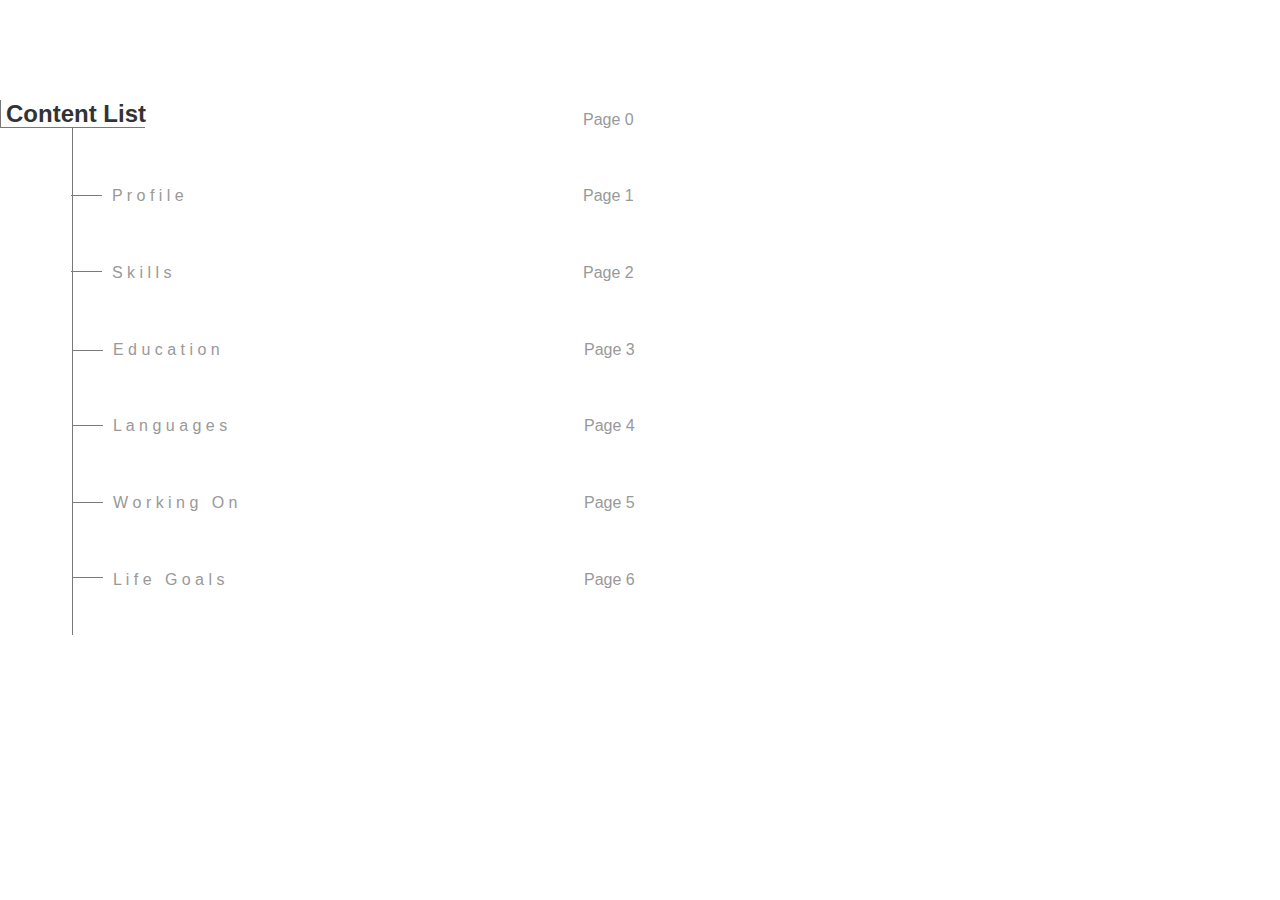
<file: home_1.html>
﻿<!DOCTYPE html>
<html>
  <head>
    <title>Home</title>
    <meta http-equiv="X-UA-Compatible" content="IE=edge"/>
    <meta http-equiv="content-type" content="text/html; charset=utf-8"/>
    <meta name="apple-mobile-web-app-capable" content="yes"/>
    <link href="resources/css/jquery-ui-themes.css" type="text/css" rel="stylesheet"/>
    <link href="resources/css/axure_rp_page.css" type="text/css" rel="stylesheet"/>
    <link href="data/styles.css" type="text/css" rel="stylesheet"/>
    <link href="files/home_1/styles.css" type="text/css" rel="stylesheet"/>
    <script src="resources/scripts/jquery-1.7.1.min.js"></script>
    <script src="resources/scripts/jquery-ui-1.8.10.custom.min.js"></script>
    <script src="resources/scripts/axure/axQuery.js"></script>
    <script src="resources/scripts/axure/globals.js"></script>
    <script src="resources/scripts/axutils.js"></script>
    <script src="resources/scripts/axure/annotation.js"></script>
    <script src="resources/scripts/axure/axQuery.std.js"></script>
    <script src="resources/scripts/axure/doc.js"></script>
    <script src="data/document.js"></script>
    <script src="resources/scripts/messagecenter.js"></script>
    <script src="resources/scripts/axure/events.js"></script>
    <script src="resources/scripts/axure/recording.js"></script>
    <script src="resources/scripts/axure/action.js"></script>
    <script src="resources/scripts/axure/expr.js"></script>
    <script src="resources/scripts/axure/geometry.js"></script>
    <script src="resources/scripts/axure/flyout.js"></script>
    <script src="resources/scripts/axure/ie.js"></script>
    <script src="resources/scripts/axure/model.js"></script>
    <script src="resources/scripts/axure/repeater.js"></script>
    <script src="resources/scripts/axure/sto.js"></script>
    <script src="resources/scripts/axure/utils.temp.js"></script>
    <script src="resources/scripts/axure/variables.js"></script>
    <script src="resources/scripts/axure/drag.js"></script>
    <script src="resources/scripts/axure/move.js"></script>
    <script src="resources/scripts/axure/visibility.js"></script>
    <script src="resources/scripts/axure/style.js"></script>
    <script src="resources/scripts/axure/adaptive.js"></script>
    <script src="resources/scripts/axure/tree.js"></script>
    <script src="resources/scripts/axure/init.temp.js"></script>
    <script src="files/home_1/data.js"></script>
    <script src="resources/scripts/axure/legacy.js"></script>
    <script src="resources/scripts/axure/viewer.js"></script>
    <script src="resources/scripts/axure/math.js"></script>
    <script type="text/javascript">
      $axure.utils.getTransparentGifPath = function() { return 'resources/images/transparent.gif'; };
      $axure.utils.getOtherPath = function() { return 'resources/Other.html'; };
      $axure.utils.getReloadPath = function() { return 'resources/reload.html'; };
    </script>
  </head>
  <body>
    <div id="base" class="">

      <!-- Unnamed (Group) -->
      <div id="u1821" class="ax_default">

        <!-- Unnamed (Rectangle) -->
        <div id="u1822" class="ax_default heading_2">
          <div id="u1822_div" class=""></div>
          <!-- Unnamed () -->
          <div id="u1823" class="text" style="visibility: visible;">
            <p><span>Content List</span></p>
          </div>
        </div>

        <!-- Unnamed (Horizontal Line) -->
        <div id="u1824" class="ax_default line">
          <img id="u1824_img" class="img " src="images/main_page_dp_prep/u1774.png"/>
          <!-- Unnamed () -->
          <div id="u1825" class="text" style="display: none; visibility: hidden">
            <p><span></span></p>
          </div>
        </div>

        <!-- Unnamed (Vertical Line) -->
        <div id="u1826" class="ax_default line">
          <img id="u1826_img" class="img " src="images/main_page_dp_prep/u1776.png"/>
          <!-- Unnamed () -->
          <div id="u1827" class="text" style="display: none; visibility: hidden">
            <p><span></span></p>
          </div>
        </div>
      </div>

      <!-- Unnamed (Vertical Line) -->
      <div id="u1828" class="ax_default line">
        <img id="u1828_img" class="img " src="images/home_1/u1828.png"/>
        <!-- Unnamed () -->
        <div id="u1829" class="text" style="display: none; visibility: hidden">
          <p><span></span></p>
        </div>
      </div>

      <!-- hp1 (Rectangle) -->
      <div id="u1830" class="ax_default label" data-label="hp1">
        <div id="u1830_div" class=""></div>
        <!-- Unnamed () -->
        <div id="u1831" class="text" style="visibility: visible;">
          <p><span>P r o f i l e</span></p>
        </div>
      </div>

      <!-- page1 (Rectangle) -->
      <div id="u1832" class="ax_default label" data-label="page1">
        <div id="u1832_div" class=""></div>
        <!-- Unnamed () -->
        <div id="u1833" class="text" style="visibility: visible;">
          <p><span>Page 1</span></p>
        </div>
      </div>

      <!-- hp2 (Rectangle) -->
      <div id="u1834" class="ax_default label" data-label="hp2">
        <div id="u1834_div" class=""></div>
        <!-- Unnamed () -->
        <div id="u1835" class="text" style="visibility: visible;">
          <p><span>S k i l l s</span></p>
        </div>
      </div>

      <!-- page2 (Rectangle) -->
      <div id="u1836" class="ax_default label" data-label="page2">
        <div id="u1836_div" class=""></div>
        <!-- Unnamed () -->
        <div id="u1837" class="text" style="visibility: visible;">
          <p><span>Page 2</span></p>
        </div>
      </div>

      <!-- hp3 (Rectangle) -->
      <div id="u1838" class="ax_default label" data-label="hp3">
        <div id="u1838_div" class=""></div>
        <!-- Unnamed () -->
        <div id="u1839" class="text" style="visibility: visible;">
          <p><span>E d u c a t i o n</span></p>
        </div>
      </div>

      <!-- page3 (Rectangle) -->
      <div id="u1840" class="ax_default label" data-label="page3">
        <div id="u1840_div" class=""></div>
        <!-- Unnamed () -->
        <div id="u1841" class="text" style="visibility: visible;">
          <p><span>Page 3</span></p>
        </div>
      </div>

      <!-- hp4 (Rectangle) -->
      <div id="u1842" class="ax_default label" data-label="hp4">
        <div id="u1842_div" class=""></div>
        <!-- Unnamed () -->
        <div id="u1843" class="text" style="visibility: visible;">
          <p><span>L a n g u a g e s</span></p>
        </div>
      </div>

      <!-- page4 (Rectangle) -->
      <div id="u1844" class="ax_default label" data-label="page4">
        <div id="u1844_div" class=""></div>
        <!-- Unnamed () -->
        <div id="u1845" class="text" style="visibility: visible;">
          <p><span>Page 4</span></p>
        </div>
      </div>

      <!-- hp5 (Rectangle) -->
      <div id="u1846" class="ax_default label" data-label="hp5">
        <div id="u1846_div" class=""></div>
        <!-- Unnamed () -->
        <div id="u1847" class="text" style="visibility: visible;">
          <p><span>W o r k i n g&nbsp;&nbsp; O n</span></p>
        </div>
      </div>

      <!-- page5 (Rectangle) -->
      <div id="u1848" class="ax_default label" data-label="page5">
        <div id="u1848_div" class=""></div>
        <!-- Unnamed () -->
        <div id="u1849" class="text" style="visibility: visible;">
          <p><span>Page 5</span></p>
        </div>
      </div>

      <!-- hp6 (Rectangle) -->
      <div id="u1850" class="ax_default label" data-label="hp6">
        <div id="u1850_div" class=""></div>
        <!-- Unnamed () -->
        <div id="u1851" class="text" style="visibility: visible;">
          <p><span>L i f e&nbsp;&nbsp; G o a l s</span></p>
        </div>
      </div>

      <!-- page6 (Rectangle) -->
      <div id="u1852" class="ax_default label" data-label="page6">
        <div id="u1852_div" class=""></div>
        <!-- Unnamed () -->
        <div id="u1853" class="text" style="visibility: visible;">
          <p><span>Page 6</span></p>
        </div>
      </div>

      <!-- Unnamed (Horizontal Line) -->
      <div id="u1854" class="ax_default line">
        <img id="u1854_img" class="img " src="images/main_page_dp_prep/u1809.png"/>
        <!-- Unnamed () -->
        <div id="u1855" class="text" style="display: none; visibility: hidden">
          <p><span></span></p>
        </div>
      </div>

      <!-- Unnamed (Horizontal Line) -->
      <div id="u1856" class="ax_default line">
        <img id="u1856_img" class="img " src="images/main_page_dp_prep/u1809.png"/>
        <!-- Unnamed () -->
        <div id="u1857" class="text" style="display: none; visibility: hidden">
          <p><span></span></p>
        </div>
      </div>

      <!-- Unnamed (Horizontal Line) -->
      <div id="u1858" class="ax_default line">
        <img id="u1858_img" class="img " src="images/main_page_dp_prep/u1809.png"/>
        <!-- Unnamed () -->
        <div id="u1859" class="text" style="display: none; visibility: hidden">
          <p><span></span></p>
        </div>
      </div>

      <!-- Unnamed (Horizontal Line) -->
      <div id="u1860" class="ax_default line">
        <img id="u1860_img" class="img " src="images/main_page_dp_prep/u1809.png"/>
        <!-- Unnamed () -->
        <div id="u1861" class="text" style="display: none; visibility: hidden">
          <p><span></span></p>
        </div>
      </div>

      <!-- Unnamed (Horizontal Line) -->
      <div id="u1862" class="ax_default line">
        <img id="u1862_img" class="img " src="images/main_page_dp_prep/u1809.png"/>
        <!-- Unnamed () -->
        <div id="u1863" class="text" style="display: none; visibility: hidden">
          <p><span></span></p>
        </div>
      </div>

      <!-- Unnamed (Horizontal Line) -->
      <div id="u1864" class="ax_default line">
        <img id="u1864_img" class="img " src="images/main_page_dp_prep/u1809.png"/>
        <!-- Unnamed () -->
        <div id="u1865" class="text" style="display: none; visibility: hidden">
          <p><span></span></p>
        </div>
      </div>

      <!-- page0 (Rectangle) -->
      <div id="u1866" class="ax_default heading_2" data-label="page0">
        <div id="u1866_div" class=""></div>
        <!-- Unnamed () -->
        <div id="u1867" class="text" style="visibility: visible;">
          <p><span>Page 0</span></p>
        </div>
      </div>
    </div>
  </body>
</html>
</file>
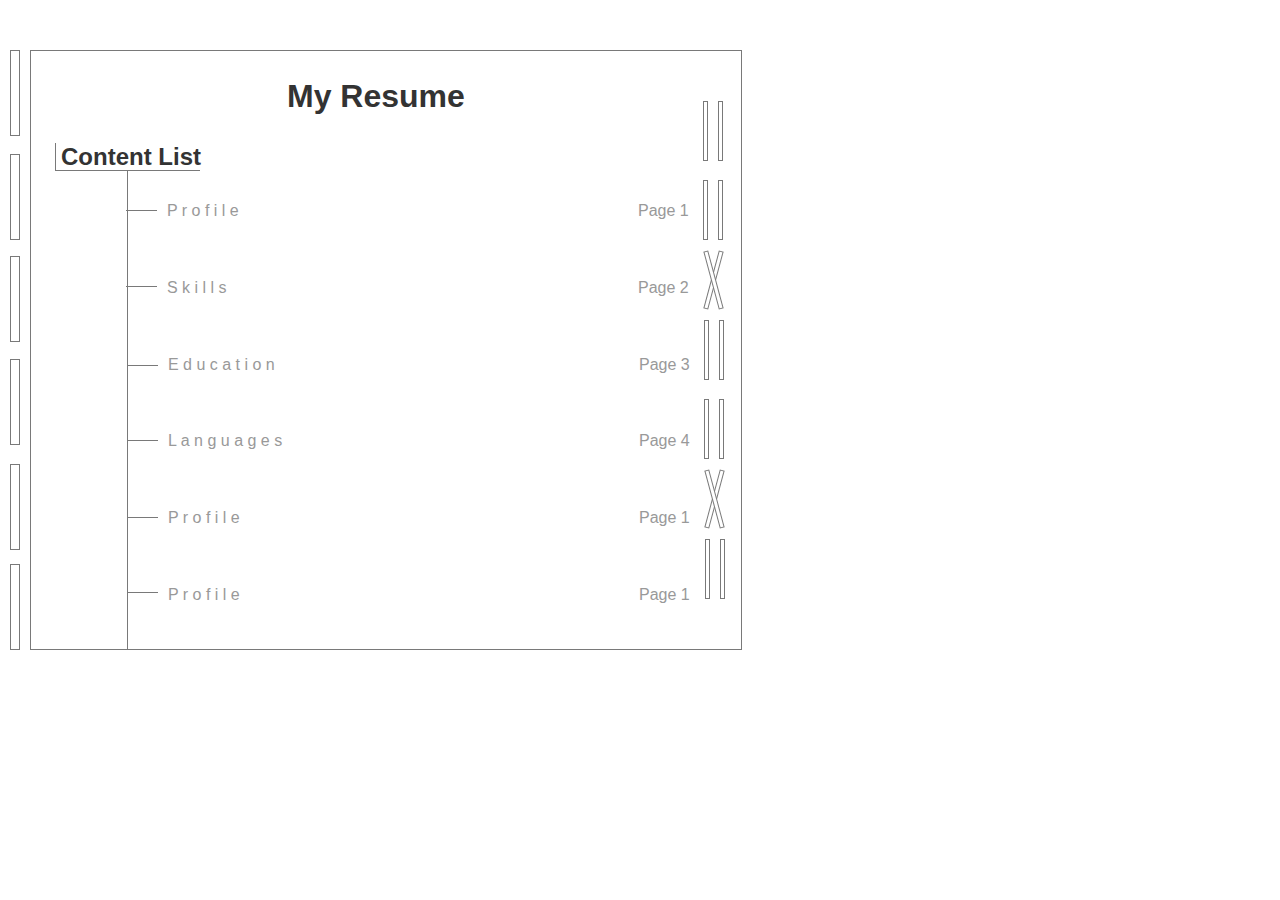
<file: main_page_dp_prep.html>
﻿<!DOCTYPE html>
<html>
  <head>
    <title>Main Page DP Prep</title>
    <meta http-equiv="X-UA-Compatible" content="IE=edge"/>
    <meta http-equiv="content-type" content="text/html; charset=utf-8"/>
    <meta name="apple-mobile-web-app-capable" content="yes"/>
    <link href="resources/css/jquery-ui-themes.css" type="text/css" rel="stylesheet"/>
    <link href="resources/css/axure_rp_page.css" type="text/css" rel="stylesheet"/>
    <link href="data/styles.css" type="text/css" rel="stylesheet"/>
    <link href="files/main_page_dp_prep/styles.css" type="text/css" rel="stylesheet"/>
    <script src="resources/scripts/jquery-1.7.1.min.js"></script>
    <script src="resources/scripts/jquery-ui-1.8.10.custom.min.js"></script>
    <script src="resources/scripts/axure/axQuery.js"></script>
    <script src="resources/scripts/axure/globals.js"></script>
    <script src="resources/scripts/axutils.js"></script>
    <script src="resources/scripts/axure/annotation.js"></script>
    <script src="resources/scripts/axure/axQuery.std.js"></script>
    <script src="resources/scripts/axure/doc.js"></script>
    <script src="data/document.js"></script>
    <script src="resources/scripts/messagecenter.js"></script>
    <script src="resources/scripts/axure/events.js"></script>
    <script src="resources/scripts/axure/recording.js"></script>
    <script src="resources/scripts/axure/action.js"></script>
    <script src="resources/scripts/axure/expr.js"></script>
    <script src="resources/scripts/axure/geometry.js"></script>
    <script src="resources/scripts/axure/flyout.js"></script>
    <script src="resources/scripts/axure/ie.js"></script>
    <script src="resources/scripts/axure/model.js"></script>
    <script src="resources/scripts/axure/repeater.js"></script>
    <script src="resources/scripts/axure/sto.js"></script>
    <script src="resources/scripts/axure/utils.temp.js"></script>
    <script src="resources/scripts/axure/variables.js"></script>
    <script src="resources/scripts/axure/drag.js"></script>
    <script src="resources/scripts/axure/move.js"></script>
    <script src="resources/scripts/axure/visibility.js"></script>
    <script src="resources/scripts/axure/style.js"></script>
    <script src="resources/scripts/axure/adaptive.js"></script>
    <script src="resources/scripts/axure/tree.js"></script>
    <script src="resources/scripts/axure/init.temp.js"></script>
    <script src="files/main_page_dp_prep/data.js"></script>
    <script src="resources/scripts/axure/legacy.js"></script>
    <script src="resources/scripts/axure/viewer.js"></script>
    <script src="resources/scripts/axure/math.js"></script>
    <script type="text/javascript">
      $axure.utils.getTransparentGifPath = function() { return 'resources/images/transparent.gif'; };
      $axure.utils.getOtherPath = function() { return 'resources/Other.html'; };
      $axure.utils.getReloadPath = function() { return 'resources/reload.html'; };
    </script>
  </head>
  <body>
    <div id="base" class="">

      <!-- wu (Group) -->
      <div id="u1676" class="ax_default ax_default_hidden" data-label="wu" style="display: none; visibility: hidden">

        <!-- Unnamed (Rectangle) -->
        <div id="u1677" class="ax_default box_1">
          <div id="u1677_div" class=""></div>
          <!-- Unnamed () -->
          <div id="u1678" class="text" style="display: none; visibility: hidden">
            <p><span></span></p>
          </div>
        </div>

        <!-- Unnamed (Rectangle) -->
        <div id="u1679" class="ax_default box_1">
          <div id="u1679_div" class=""></div>
          <!-- Unnamed () -->
          <div id="u1680" class="text" style="display: none; visibility: hidden">
            <p><span></span></p>
          </div>
        </div>

        <!-- Unnamed (Rectangle) -->
        <div id="u1681" class="ax_default box_1">
          <div id="u1681_div" class=""></div>
          <!-- Unnamed () -->
          <div id="u1682" class="text" style="display: none; visibility: hidden">
            <p><span></span></p>
          </div>
        </div>

        <!-- Unnamed (Rectangle) -->
        <div id="u1683" class="ax_default box_1">
          <div id="u1683_div" class=""></div>
          <!-- Unnamed () -->
          <div id="u1684" class="text" style="display: none; visibility: hidden">
            <p><span></span></p>
          </div>
        </div>

        <!-- Unnamed (Rectangle) -->
        <div id="u1685" class="ax_default box_1">
          <div id="u1685_div" class=""></div>
          <!-- Unnamed () -->
          <div id="u1686" class="text" style="display: none; visibility: hidden">
            <p><span></span></p>
          </div>
        </div>
      </div>

      <!-- One (Rectangle) -->
      <div id="u1687" class="ax_default box_1" data-label="One" selectiongroup="MovingSlide">
        <div id="u1687_div" class=""></div>
        <!-- Unnamed () -->
        <div id="u1688" class="text" style="display: none; visibility: hidden">
          <p><span></span></p>
        </div>
      </div>

      <!-- Two (Rectangle) -->
      <div id="u1689" class="ax_default box_1" data-label="Two" selectiongroup="MovingSlide">
        <div id="u1689_div" class=""></div>
        <!-- Unnamed () -->
        <div id="u1690" class="text" style="display: none; visibility: hidden">
          <p><span></span></p>
        </div>
      </div>

      <!-- Three (Rectangle) -->
      <div id="u1691" class="ax_default box_1" data-label="Three" selectiongroup="MovingSlide">
        <div id="u1691_div" class=""></div>
        <!-- Unnamed () -->
        <div id="u1692" class="text" style="display: none; visibility: hidden">
          <p><span></span></p>
        </div>
      </div>

      <!-- four (Rectangle) -->
      <div id="u1693" class="ax_default box_1" data-label="four" selectiongroup="MovingSlide">
        <div id="u1693_div" class=""></div>
        <!-- Unnamed () -->
        <div id="u1694" class="text" style="display: none; visibility: hidden">
          <p><span></span></p>
        </div>
      </div>

      <!-- five (Rectangle) -->
      <div id="u1695" class="ax_default box_1" data-label="five" selectiongroup="MovingSlide">
        <div id="u1695_div" class=""></div>
        <!-- Unnamed () -->
        <div id="u1696" class="text" style="display: none; visibility: hidden">
          <p><span></span></p>
        </div>
      </div>

      <!-- six (Rectangle) -->
      <div id="u1697" class="ax_default box_1" data-label="six" selectiongroup="MovingSlide">
        <div id="u1697_div" class=""></div>
        <!-- Unnamed () -->
        <div id="u1698" class="text" style="display: none; visibility: hidden">
          <p><span></span></p>
        </div>
      </div>

      <!-- si (Group) -->
      <div id="u1699" class="ax_default ax_default_hidden" data-label="si" style="display: none; visibility: hidden">

        <!-- Unnamed (Rectangle) -->
        <div id="u1700" class="ax_default box_1">
          <div id="u1700_div" class=""></div>
          <!-- Unnamed () -->
          <div id="u1701" class="text" style="display: none; visibility: hidden">
            <p><span></span></p>
          </div>
        </div>

        <!-- Unnamed (Rectangle) -->
        <div id="u1702" class="ax_default box_1">
          <div id="u1702_div" class=""></div>
          <!-- Unnamed () -->
          <div id="u1703" class="text" style="display: none; visibility: hidden">
            <p><span></span></p>
          </div>
        </div>

        <!-- Unnamed (Rectangle) -->
        <div id="u1704" class="ax_default box_1">
          <div id="u1704_div" class=""></div>
          <!-- Unnamed () -->
          <div id="u1705" class="text" style="display: none; visibility: hidden">
            <p><span></span></p>
          </div>
        </div>

        <!-- Unnamed (Rectangle) -->
        <div id="u1706" class="ax_default box_1">
          <div id="u1706_div" class=""></div>
          <!-- Unnamed () -->
          <div id="u1707" class="text" style="display: none; visibility: hidden">
            <p><span></span></p>
          </div>
        </div>

        <!-- Unnamed (Rectangle) -->
        <div id="u1708" class="ax_default box_1">
          <div id="u1708_div" class=""></div>
          <!-- Unnamed () -->
          <div id="u1709" class="text" style="display: none; visibility: hidden">
            <p><span></span></p>
          </div>
        </div>

        <!-- Unnamed (Rectangle) -->
        <div id="u1710" class="ax_default box_1">
          <div id="u1710_div" class=""></div>
          <!-- Unnamed () -->
          <div id="u1711" class="text" style="display: none; visibility: hidden">
            <p><span></span></p>
          </div>
        </div>

        <!-- Unnamed (Shape) -->
        <div id="u1712" class="ax_default box_1">
          <img id="u1712_img" class="img " src="images/page_1__1_/u994.png"/>
          <!-- Unnamed () -->
          <div id="u1713" class="text" style="display: none; visibility: hidden">
            <p><span></span></p>
          </div>
        </div>

        <!-- Unnamed (Shape) -->
        <div id="u1714" class="ax_default box_1">
          <img id="u1714_img" class="img " src="images/page_1__1_/u994.png"/>
          <!-- Unnamed () -->
          <div id="u1715" class="text" style="display: none; visibility: hidden">
            <p><span></span></p>
          </div>
        </div>
      </div>

      <!-- er (Group) -->
      <div id="u1716" class="ax_default ax_default_hidden" data-label="er" style="display: none; visibility: hidden">

        <!-- Unnamed (Rectangle) -->
        <div id="u1717" class="ax_default box_1">
          <div id="u1717_div" class=""></div>
          <!-- Unnamed () -->
          <div id="u1718" class="text" style="display: none; visibility: hidden">
            <p><span></span></p>
          </div>
        </div>

        <!-- Unnamed (Rectangle) -->
        <div id="u1719" class="ax_default box_1">
          <div id="u1719_div" class=""></div>
          <!-- Unnamed () -->
          <div id="u1720" class="text" style="display: none; visibility: hidden">
            <p><span></span></p>
          </div>
        </div>
      </div>

      <!-- san (Group) -->
      <div id="u1721" class="ax_default ax_default_hidden" data-label="san" style="display: none; visibility: hidden">

        <!-- Unnamed (Rectangle) -->
        <div id="u1722" class="ax_default box_1">
          <div id="u1722_div" class=""></div>
          <!-- Unnamed () -->
          <div id="u1723" class="text" style="display: none; visibility: hidden">
            <p><span></span></p>
          </div>
        </div>

        <!-- Unnamed (Rectangle) -->
        <div id="u1724" class="ax_default box_1">
          <div id="u1724_div" class=""></div>
          <!-- Unnamed () -->
          <div id="u1725" class="text" style="display: none; visibility: hidden">
            <p><span></span></p>
          </div>
        </div>

        <!-- Unnamed (Rectangle) -->
        <div id="u1726" class="ax_default box_1">
          <div id="u1726_div" class=""></div>
          <!-- Unnamed () -->
          <div id="u1727" class="text" style="display: none; visibility: hidden">
            <p><span></span></p>
          </div>
        </div>
      </div>

      <!-- yi (Rectangle) -->
      <div id="u1728" class="ax_default box_1 ax_default_hidden" data-label="yi" style="display: none; visibility: hidden">
        <div id="u1728_div" class=""></div>
        <!-- Unnamed () -->
        <div id="u1729" class="text" style="display: none; visibility: hidden">
          <p><span></span></p>
        </div>
      </div>

      <!-- liu (Group) -->
      <div id="u1730" class="ax_default ax_default_hidden" data-label="liu" style="display: none; visibility: hidden">

        <!-- Unnamed (Rectangle) -->
        <div id="u1731" class="ax_default box_1">
          <div id="u1731_div" class=""></div>
          <!-- Unnamed () -->
          <div id="u1732" class="text" style="display: none; visibility: hidden">
            <p><span></span></p>
          </div>
        </div>

        <!-- Unnamed (Rectangle) -->
        <div id="u1733" class="ax_default box_1">
          <div id="u1733_div" class=""></div>
          <!-- Unnamed () -->
          <div id="u1734" class="text" style="display: none; visibility: hidden">
            <p><span></span></p>
          </div>
        </div>

        <!-- Unnamed (Rectangle) -->
        <div id="u1735" class="ax_default box_1">
          <div id="u1735_div" class=""></div>
          <!-- Unnamed () -->
          <div id="u1736" class="text" style="display: none; visibility: hidden">
            <p><span></span></p>
          </div>
        </div>

        <!-- Unnamed (Rectangle) -->
        <div id="u1737" class="ax_default box_1">
          <div id="u1737_div" class=""></div>
          <!-- Unnamed () -->
          <div id="u1738" class="text" style="display: none; visibility: hidden">
            <p><span></span></p>
          </div>
        </div>
      </div>

      <!-- Container (Rectangle) -->
      <div id="u1739" class="ax_default box_1" data-label="Container">
        <div id="u1739_div" class=""></div>
        <!-- Unnamed () -->
        <div id="u1740" class="text" style="display: none; visibility: hidden">
          <p><span></span></p>
        </div>
      </div>

      <!-- Unnamed (Rectangle) -->
      <div id="u1741" class="ax_default heading_1">
        <div id="u1741_div" class=""></div>
        <!-- Unnamed () -->
        <div id="u1742" class="text" style="visibility: visible;">
          <p><span>My Resume</span></p>
        </div>
      </div>

      <!-- Unnamed (Group) -->
      <div id="u1743" class="ax_default">

        <!-- Right1 (Rectangle) -->
        <div id="u1744" class="ax_default box_1" data-label="Right1">
          <div id="u1744_div" class=""></div>
          <!-- Unnamed () -->
          <div id="u1745" class="text" style="display: none; visibility: hidden">
            <p><span></span></p>
          </div>
        </div>

        <!-- Left1 (Rectangle) -->
        <div id="u1746" class="ax_default box_1" data-label="Left1">
          <div id="u1746_div" class=""></div>
          <!-- Unnamed () -->
          <div id="u1747" class="text" style="display: none; visibility: hidden">
            <p><span></span></p>
          </div>
        </div>

        <!-- Right2 (Rectangle) -->
        <div id="u1748" class="ax_default box_1" data-label="Right2">
          <div id="u1748_div" class=""></div>
          <!-- Unnamed () -->
          <div id="u1749" class="text" style="display: none; visibility: hidden">
            <p><span></span></p>
          </div>
        </div>

        <!-- Left2 (Rectangle) -->
        <div id="u1750" class="ax_default box_1" data-label="Left2">
          <div id="u1750_div" class=""></div>
          <!-- Unnamed () -->
          <div id="u1751" class="text" style="display: none; visibility: hidden">
            <p><span></span></p>
          </div>
        </div>

        <!-- Left3 (Shape) -->
        <div id="u1752" class="ax_default box_1" data-label="Left3">
          <img id="u1752_img" class="img " src="images/home/left3_u10.png"/>
          <!-- Unnamed () -->
          <div id="u1753" class="text" style="display: none; visibility: hidden">
            <p><span></span></p>
          </div>
        </div>

        <!-- Right3 (Shape) -->
        <div id="u1754" class="ax_default box_1" data-label="Right3">
          <img id="u1754_img" class="img " src="images/home/left3_u10.png"/>
          <!-- Unnamed () -->
          <div id="u1755" class="text" style="display: none; visibility: hidden">
            <p><span></span></p>
          </div>
        </div>

        <!-- Right4 (Rectangle) -->
        <div id="u1756" class="ax_default box_1" data-label="Right4">
          <div id="u1756_div" class=""></div>
          <!-- Unnamed () -->
          <div id="u1757" class="text" style="display: none; visibility: hidden">
            <p><span></span></p>
          </div>
        </div>

        <!-- Left4 (Rectangle) -->
        <div id="u1758" class="ax_default box_1" data-label="Left4">
          <div id="u1758_div" class=""></div>
          <!-- Unnamed () -->
          <div id="u1759" class="text" style="display: none; visibility: hidden">
            <p><span></span></p>
          </div>
        </div>

        <!-- Right5 (Rectangle) -->
        <div id="u1760" class="ax_default box_1" data-label="Right5">
          <div id="u1760_div" class=""></div>
          <!-- Unnamed () -->
          <div id="u1761" class="text" style="display: none; visibility: hidden">
            <p><span></span></p>
          </div>
        </div>

        <!-- Left5 (Rectangle) -->
        <div id="u1762" class="ax_default box_1" data-label="Left5">
          <div id="u1762_div" class=""></div>
          <!-- Unnamed () -->
          <div id="u1763" class="text" style="display: none; visibility: hidden">
            <p><span></span></p>
          </div>
        </div>

        <!-- Left3 (Shape) -->
        <div id="u1764" class="ax_default box_1" data-label="Left3">
          <img id="u1764_img" class="img " src="images/home/left3_u10.png"/>
          <!-- Unnamed () -->
          <div id="u1765" class="text" style="display: none; visibility: hidden">
            <p><span></span></p>
          </div>
        </div>

        <!-- Right3 (Shape) -->
        <div id="u1766" class="ax_default box_1" data-label="Right3">
          <img id="u1766_img" class="img " src="images/home/left3_u10.png"/>
          <!-- Unnamed () -->
          <div id="u1767" class="text" style="display: none; visibility: hidden">
            <p><span></span></p>
          </div>
        </div>

        <!-- Right4 (Rectangle) -->
        <div id="u1768" class="ax_default box_1" data-label="Right4">
          <div id="u1768_div" class=""></div>
          <!-- Unnamed () -->
          <div id="u1769" class="text" style="display: none; visibility: hidden">
            <p><span></span></p>
          </div>
        </div>

        <!-- Left4 (Rectangle) -->
        <div id="u1770" class="ax_default box_1" data-label="Left4">
          <div id="u1770_div" class=""></div>
          <!-- Unnamed () -->
          <div id="u1771" class="text" style="display: none; visibility: hidden">
            <p><span></span></p>
          </div>
        </div>
      </div>

      <!-- Unnamed (Rectangle) -->
      <div id="u1772" class="ax_default heading_2">
        <div id="u1772_div" class=""></div>
        <!-- Unnamed () -->
        <div id="u1773" class="text" style="visibility: visible;">
          <p><span>Content List</span></p>
        </div>
      </div>

      <!-- Unnamed (Horizontal Line) -->
      <div id="u1774" class="ax_default line">
        <img id="u1774_img" class="img " src="images/main_page_dp_prep/u1774.png"/>
        <!-- Unnamed () -->
        <div id="u1775" class="text" style="display: none; visibility: hidden">
          <p><span></span></p>
        </div>
      </div>

      <!-- Unnamed (Vertical Line) -->
      <div id="u1776" class="ax_default line">
        <img id="u1776_img" class="img " src="images/main_page_dp_prep/u1776.png"/>
        <!-- Unnamed () -->
        <div id="u1777" class="text" style="display: none; visibility: hidden">
          <p><span></span></p>
        </div>
      </div>

      <!-- Unnamed (Vertical Line) -->
      <div id="u1778" class="ax_default line">
        <img id="u1778_img" class="img " src="images/main_page_dp_prep/u1778.png"/>
        <!-- Unnamed () -->
        <div id="u1779" class="text" style="display: none; visibility: hidden">
          <p><span></span></p>
        </div>
      </div>

      <!-- Unnamed (Group) -->
      <div id="u1780" class="ax_default">

        <!-- Unnamed (Rectangle) -->
        <div id="u1781" class="ax_default label">
          <div id="u1781_div" class=""></div>
          <!-- Unnamed () -->
          <div id="u1782" class="text" style="visibility: visible;">
            <p><span>P r o f i l e</span></p>
          </div>
        </div>

        <!-- Unnamed (Rectangle) -->
        <div id="u1783" class="ax_default label">
          <div id="u1783_div" class=""></div>
          <!-- Unnamed () -->
          <div id="u1784" class="text" style="visibility: visible;">
            <p><span>Page 1</span></p>
          </div>
        </div>
      </div>

      <!-- Unnamed (Rectangle) -->
      <div id="u1785" class="ax_default label">
        <div id="u1785_div" class=""></div>
        <!-- Unnamed () -->
        <div id="u1786" class="text" style="visibility: visible;">
          <p><span>S k i l l s</span></p>
        </div>
      </div>

      <!-- Unnamed (Rectangle) -->
      <div id="u1787" class="ax_default label">
        <div id="u1787_div" class=""></div>
        <!-- Unnamed () -->
        <div id="u1788" class="text" style="visibility: visible;">
          <p><span>Page 2</span></p>
        </div>
      </div>

      <!-- Unnamed (Group) -->
      <div id="u1789" class="ax_default">

        <!-- Unnamed (Rectangle) -->
        <div id="u1790" class="ax_default label">
          <div id="u1790_div" class=""></div>
          <!-- Unnamed () -->
          <div id="u1791" class="text" style="visibility: visible;">
            <p><span>E d u c a t i o n</span></p>
          </div>
        </div>

        <!-- Unnamed (Rectangle) -->
        <div id="u1792" class="ax_default label">
          <div id="u1792_div" class=""></div>
          <!-- Unnamed () -->
          <div id="u1793" class="text" style="visibility: visible;">
            <p><span>Page 3</span></p>
          </div>
        </div>
      </div>

      <!-- Unnamed (Group) -->
      <div id="u1794" class="ax_default">

        <!-- Unnamed (Rectangle) -->
        <div id="u1795" class="ax_default label">
          <div id="u1795_div" class=""></div>
          <!-- Unnamed () -->
          <div id="u1796" class="text" style="visibility: visible;">
            <p><span>L a n g u a g e s</span></p>
          </div>
        </div>

        <!-- Unnamed (Rectangle) -->
        <div id="u1797" class="ax_default label">
          <div id="u1797_div" class=""></div>
          <!-- Unnamed () -->
          <div id="u1798" class="text" style="visibility: visible;">
            <p><span>Page 4</span></p>
          </div>
        </div>
      </div>

      <!-- Unnamed (Group) -->
      <div id="u1799" class="ax_default">

        <!-- Unnamed (Rectangle) -->
        <div id="u1800" class="ax_default label">
          <div id="u1800_div" class=""></div>
          <!-- Unnamed () -->
          <div id="u1801" class="text" style="visibility: visible;">
            <p><span>P r o f i l e</span></p>
          </div>
        </div>

        <!-- Unnamed (Rectangle) -->
        <div id="u1802" class="ax_default label">
          <div id="u1802_div" class=""></div>
          <!-- Unnamed () -->
          <div id="u1803" class="text" style="visibility: visible;">
            <p><span>Page 1</span></p>
          </div>
        </div>
      </div>

      <!-- Unnamed (Group) -->
      <div id="u1804" class="ax_default">

        <!-- Unnamed (Rectangle) -->
        <div id="u1805" class="ax_default label">
          <div id="u1805_div" class=""></div>
          <!-- Unnamed () -->
          <div id="u1806" class="text" style="visibility: visible;">
            <p><span>P r o f i l e</span></p>
          </div>
        </div>

        <!-- Unnamed (Rectangle) -->
        <div id="u1807" class="ax_default label">
          <div id="u1807_div" class=""></div>
          <!-- Unnamed () -->
          <div id="u1808" class="text" style="visibility: visible;">
            <p><span>Page 1</span></p>
          </div>
        </div>
      </div>

      <!-- Unnamed (Horizontal Line) -->
      <div id="u1809" class="ax_default line">
        <img id="u1809_img" class="img " src="images/main_page_dp_prep/u1809.png"/>
        <!-- Unnamed () -->
        <div id="u1810" class="text" style="display: none; visibility: hidden">
          <p><span></span></p>
        </div>
      </div>

      <!-- Unnamed (Horizontal Line) -->
      <div id="u1811" class="ax_default line">
        <img id="u1811_img" class="img " src="images/main_page_dp_prep/u1809.png"/>
        <!-- Unnamed () -->
        <div id="u1812" class="text" style="display: none; visibility: hidden">
          <p><span></span></p>
        </div>
      </div>

      <!-- Unnamed (Horizontal Line) -->
      <div id="u1813" class="ax_default line">
        <img id="u1813_img" class="img " src="images/main_page_dp_prep/u1809.png"/>
        <!-- Unnamed () -->
        <div id="u1814" class="text" style="display: none; visibility: hidden">
          <p><span></span></p>
        </div>
      </div>

      <!-- Unnamed (Horizontal Line) -->
      <div id="u1815" class="ax_default line">
        <img id="u1815_img" class="img " src="images/main_page_dp_prep/u1809.png"/>
        <!-- Unnamed () -->
        <div id="u1816" class="text" style="display: none; visibility: hidden">
          <p><span></span></p>
        </div>
      </div>

      <!-- Unnamed (Horizontal Line) -->
      <div id="u1817" class="ax_default line">
        <img id="u1817_img" class="img " src="images/main_page_dp_prep/u1809.png"/>
        <!-- Unnamed () -->
        <div id="u1818" class="text" style="display: none; visibility: hidden">
          <p><span></span></p>
        </div>
      </div>

      <!-- Unnamed (Horizontal Line) -->
      <div id="u1819" class="ax_default line">
        <img id="u1819_img" class="img " src="images/main_page_dp_prep/u1809.png"/>
        <!-- Unnamed () -->
        <div id="u1820" class="text" style="display: none; visibility: hidden">
          <p><span></span></p>
        </div>
      </div>
    </div>
  </body>
</html>
</file>
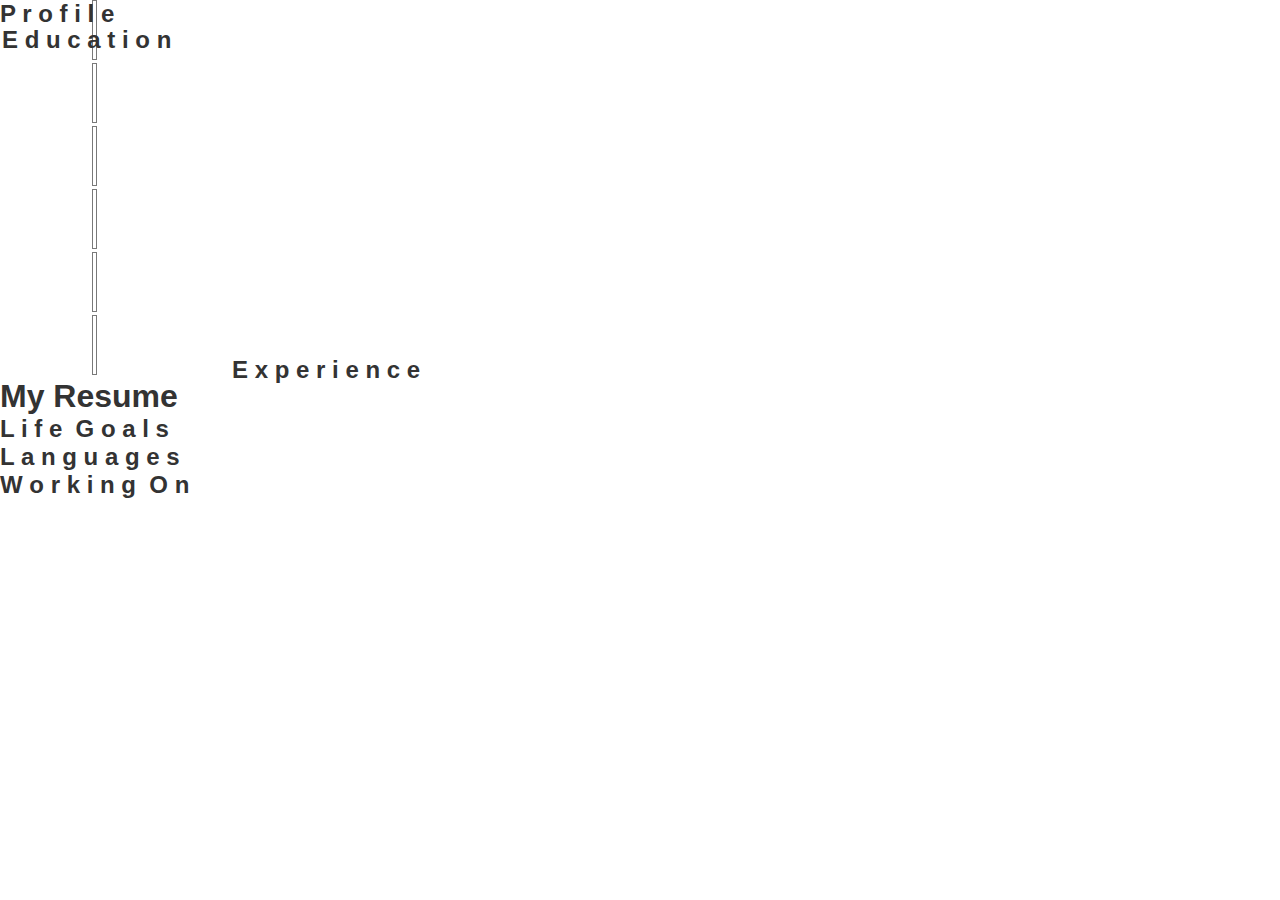
<file: page_1.html>
﻿<!DOCTYPE html>
<html>
  <head>
    <title>Page 1</title>
    <meta http-equiv="X-UA-Compatible" content="IE=edge"/>
    <meta http-equiv="content-type" content="text/html; charset=utf-8"/>
    <meta name="apple-mobile-web-app-capable" content="yes"/>
    <link href="resources/css/jquery-ui-themes.css" type="text/css" rel="stylesheet"/>
    <link href="resources/css/axure_rp_page.css" type="text/css" rel="stylesheet"/>
    <link href="data/styles.css" type="text/css" rel="stylesheet"/>
    <link href="files/page_1/styles.css" type="text/css" rel="stylesheet"/>
    <script src="resources/scripts/jquery-1.7.1.min.js"></script>
    <script src="resources/scripts/jquery-ui-1.8.10.custom.min.js"></script>
    <script src="resources/scripts/axure/axQuery.js"></script>
    <script src="resources/scripts/axure/globals.js"></script>
    <script src="resources/scripts/axutils.js"></script>
    <script src="resources/scripts/axure/annotation.js"></script>
    <script src="resources/scripts/axure/axQuery.std.js"></script>
    <script src="resources/scripts/axure/doc.js"></script>
    <script src="data/document.js"></script>
    <script src="resources/scripts/messagecenter.js"></script>
    <script src="resources/scripts/axure/events.js"></script>
    <script src="resources/scripts/axure/recording.js"></script>
    <script src="resources/scripts/axure/action.js"></script>
    <script src="resources/scripts/axure/expr.js"></script>
    <script src="resources/scripts/axure/geometry.js"></script>
    <script src="resources/scripts/axure/flyout.js"></script>
    <script src="resources/scripts/axure/ie.js"></script>
    <script src="resources/scripts/axure/model.js"></script>
    <script src="resources/scripts/axure/repeater.js"></script>
    <script src="resources/scripts/axure/sto.js"></script>
    <script src="resources/scripts/axure/utils.temp.js"></script>
    <script src="resources/scripts/axure/variables.js"></script>
    <script src="resources/scripts/axure/drag.js"></script>
    <script src="resources/scripts/axure/move.js"></script>
    <script src="resources/scripts/axure/visibility.js"></script>
    <script src="resources/scripts/axure/style.js"></script>
    <script src="resources/scripts/axure/adaptive.js"></script>
    <script src="resources/scripts/axure/tree.js"></script>
    <script src="resources/scripts/axure/init.temp.js"></script>
    <script src="files/page_1/data.js"></script>
    <script src="resources/scripts/axure/legacy.js"></script>
    <script src="resources/scripts/axure/viewer.js"></script>
    <script src="resources/scripts/axure/math.js"></script>
    <script type="text/javascript">
      $axure.utils.getTransparentGifPath = function() { return 'resources/images/transparent.gif'; };
      $axure.utils.getOtherPath = function() { return 'resources/Other.html'; };
      $axure.utils.getReloadPath = function() { return 'resources/reload.html'; };
    </script>
  </head>
  <body>
    <div id="base" class="">

      <!-- Right1 (Rectangle) -->
      <div id="u82" class="ax_default box_1" data-label="Right1">
        <div id="u82_div" class=""></div>
        <!-- Unnamed () -->
        <div id="u83" class="text" style="display: none; visibility: hidden">
          <p><span></span></p>
        </div>
      </div>

      <!-- Left1 (Rectangle) -->
      <div id="u84" class="ax_default box_1" data-label="Left1">
        <div id="u84_div" class=""></div>
        <!-- Unnamed () -->
        <div id="u85" class="text" style="display: none; visibility: hidden">
          <p><span></span></p>
        </div>
      </div>

      <!-- Right2 (Rectangle) -->
      <div id="u86" class="ax_default box_1" data-label="Right2">
        <div id="u86_div" class=""></div>
        <!-- Unnamed () -->
        <div id="u87" class="text" style="display: none; visibility: hidden">
          <p><span></span></p>
        </div>
      </div>

      <!-- Left2 (Rectangle) -->
      <div id="u88" class="ax_default box_1" data-label="Left2">
        <div id="u88_div" class=""></div>
        <!-- Unnamed () -->
        <div id="u89" class="text" style="display: none; visibility: hidden">
          <p><span></span></p>
        </div>
      </div>

      <!-- Left3 (Shape) -->
      <div id="u90" class="ax_default box_1" data-label="Left3">
        <img id="u90_img" class="img " src="images/home/left3_u10.png"/>
        <!-- Unnamed () -->
        <div id="u91" class="text" style="display: none; visibility: hidden">
          <p><span></span></p>
        </div>
      </div>

      <!-- Right3 (Shape) -->
      <div id="u92" class="ax_default box_1" data-label="Right3">
        <img id="u92_img" class="img " src="images/home/left3_u10.png"/>
        <!-- Unnamed () -->
        <div id="u93" class="text" style="display: none; visibility: hidden">
          <p><span></span></p>
        </div>
      </div>

      <!-- Right4 (Rectangle) -->
      <div id="u94" class="ax_default box_1" data-label="Right4">
        <div id="u94_div" class=""></div>
        <!-- Unnamed () -->
        <div id="u95" class="text" style="display: none; visibility: hidden">
          <p><span></span></p>
        </div>
      </div>

      <!-- Left4 (Rectangle) -->
      <div id="u96" class="ax_default box_1" data-label="Left4">
        <div id="u96_div" class=""></div>
        <!-- Unnamed () -->
        <div id="u97" class="text" style="display: none; visibility: hidden">
          <p><span></span></p>
        </div>
      </div>

      <!-- Right5 (Rectangle) -->
      <div id="u98" class="ax_default box_1" data-label="Right5">
        <div id="u98_div" class=""></div>
        <!-- Unnamed () -->
        <div id="u99" class="text" style="display: none; visibility: hidden">
          <p><span></span></p>
        </div>
      </div>

      <!-- Left5 (Rectangle) -->
      <div id="u100" class="ax_default box_1" data-label="Left5">
        <div id="u100_div" class=""></div>
        <!-- Unnamed () -->
        <div id="u101" class="text" style="display: none; visibility: hidden">
          <p><span></span></p>
        </div>
      </div>

      <!-- One (Rectangle) -->
      <div id="u102" class="ax_default box_1" data-label="One" selectiongroup="MovingSlide">
        <div id="u102_div" class=""></div>
        <!-- Unnamed () -->
        <div id="u103" class="text" style="display: none; visibility: hidden">
          <p><span></span></p>
        </div>
      </div>

      <!-- Two (Rectangle) -->
      <div id="u104" class="ax_default box_1" data-label="Two" selectiongroup="MovingSlide">
        <div id="u104_div" class=""></div>
        <!-- Unnamed () -->
        <div id="u105" class="text" style="display: none; visibility: hidden">
          <p><span></span></p>
        </div>
      </div>

      <!-- Three (Rectangle) -->
      <div id="u106" class="ax_default box_1" data-label="Three" selectiongroup="MovingSlide">
        <div id="u106_div" class=""></div>
        <!-- Unnamed () -->
        <div id="u107" class="text" style="display: none; visibility: hidden">
          <p><span></span></p>
        </div>
      </div>

      <!-- four (Rectangle) -->
      <div id="u108" class="ax_default box_1" data-label="four" selectiongroup="MovingSlide">
        <div id="u108_div" class=""></div>
        <!-- Unnamed () -->
        <div id="u109" class="text" style="display: none; visibility: hidden">
          <p><span></span></p>
        </div>
      </div>

      <!-- five (Rectangle) -->
      <div id="u110" class="ax_default box_1" data-label="five" selectiongroup="MovingSlide">
        <div id="u110_div" class=""></div>
        <!-- Unnamed () -->
        <div id="u111" class="text" style="display: none; visibility: hidden">
          <p><span></span></p>
        </div>
      </div>

      <!-- six (Rectangle) -->
      <div id="u112" class="ax_default box_1" data-label="six" selectiongroup="MovingSlide">
        <div id="u112_div" class=""></div>
        <!-- Unnamed () -->
        <div id="u113" class="text" style="display: none; visibility: hidden">
          <p><span></span></p>
        </div>
      </div>

      <!-- Left6 (Shape) -->
      <div id="u114" class="ax_default box_1" data-label="Left6">
        <img id="u114_img" class="img " src="images/home/left3_u10.png"/>
        <!-- Unnamed () -->
        <div id="u115" class="text" style="display: none; visibility: hidden">
          <p><span></span></p>
        </div>
      </div>

      <!-- Right6 (Shape) -->
      <div id="u116" class="ax_default box_1" data-label="Right6">
        <img id="u116_img" class="img " src="images/home/left3_u10.png"/>
        <!-- Unnamed () -->
        <div id="u117" class="text" style="display: none; visibility: hidden">
          <p><span></span></p>
        </div>
      </div>

      <!-- Right7 (Rectangle) -->
      <div id="u118" class="ax_default box_1" data-label="Right7">
        <div id="u118_div" class=""></div>
        <!-- Unnamed () -->
        <div id="u119" class="text" style="display: none; visibility: hidden">
          <p><span></span></p>
        </div>
      </div>

      <!-- Left7 (Rectangle) -->
      <div id="u120" class="ax_default box_1" data-label="Left7">
        <div id="u120_div" class=""></div>
        <!-- Unnamed () -->
        <div id="u121" class="text" style="display: none; visibility: hidden">
          <p><span></span></p>
        </div>
      </div>

      <!-- Right8 (Rectangle) -->
      <div id="u122" class="ax_default box_1" data-label="Right8">
        <div id="u122_div" class=""></div>
        <!-- Unnamed () -->
        <div id="u123" class="text" style="display: none; visibility: hidden">
          <p><span></span></p>
        </div>
      </div>

      <!-- Left8 (Rectangle) -->
      <div id="u124" class="ax_default box_1" data-label="Left8">
        <div id="u124_div" class=""></div>
        <!-- Unnamed () -->
        <div id="u125" class="text" style="display: none; visibility: hidden">
          <p><span></span></p>
        </div>
      </div>

      <!-- Left9 (Shape) -->
      <div id="u126" class="ax_default box_1" data-label="Left9">
        <img id="u126_img" class="img " src="images/home/left3_u10.png"/>
        <!-- Unnamed () -->
        <div id="u127" class="text" style="display: none; visibility: hidden">
          <p><span></span></p>
        </div>
      </div>

      <!-- Right9 (Shape) -->
      <div id="u128" class="ax_default box_1" data-label="Right9">
        <img id="u128_img" class="img " src="images/home/left3_u10.png"/>
        <!-- Unnamed () -->
        <div id="u129" class="text" style="display: none; visibility: hidden">
          <p><span></span></p>
        </div>
      </div>

      <!-- Right10 (Rectangle) -->
      <div id="u130" class="ax_default box_1" data-label="Right10">
        <div id="u130_div" class=""></div>
        <!-- Unnamed () -->
        <div id="u131" class="text" style="display: none; visibility: hidden">
          <p><span></span></p>
        </div>
      </div>

      <!-- Left10 (Rectangle) -->
      <div id="u132" class="ax_default box_1" data-label="Left10">
        <div id="u132_div" class=""></div>
        <!-- Unnamed () -->
        <div id="u133" class="text" style="display: none; visibility: hidden">
          <p><span></span></p>
        </div>
      </div>

      <!-- Container (Rectangle) -->
      <div id="u134" class="ax_default box_1" data-label="Container">
        <div id="u134_div" class=""></div>
        <!-- Unnamed () -->
        <div id="u135" class="text" style="display: none; visibility: hidden">
          <p><span></span></p>
        </div>
      </div>

      <!-- Unnamed (Rectangle) -->
      <div id="u136" class="ax_default heading_1">
        <div id="u136_div" class=""></div>
        <!-- Unnamed () -->
        <div id="u137" class="text" style="visibility: visible;">
          <p><span>My Resume</span></p>
        </div>
      </div>

      <!-- Unnamed (Dynamic Panel) -->
      <div id="u138" class="ax_default">
        <div id="u138_state0" class="panel_state" data-label="State1">
          <div id="u138_state0_content" class="panel_state_content">

            <!-- Unnamed (Rectangle) -->
            <div id="u139" class="ax_default heading_2">
              <div id="u139_div" class=""></div>
              <!-- Unnamed () -->
              <div id="u140" class="text" style="visibility: visible;">
                <p><span>P r o f i l e</span></p>
              </div>
            </div>
          </div>
        </div>
        <div id="u138_state1" class="panel_state" data-label="State2">
          <div id="u138_state1_content" class="panel_state_content">

            <!-- Unnamed (Rectangle) -->
            <div id="u141" class="ax_default heading_2">
              <div id="u141_div" class=""></div>
              <!-- Unnamed () -->
              <div id="u142" class="text" style="visibility: visible;">
                <p><span>E x p e r i e n c e</span></p>
              </div>
            </div>
          </div>
        </div>
        <div id="u138_state2" class="panel_state" data-label="State3">
          <div id="u138_state2_content" class="panel_state_content">

            <!-- Unnamed (Rectangle) -->
            <div id="u143" class="ax_default heading_2">
              <div id="u143_div" class=""></div>
              <!-- Unnamed () -->
              <div id="u144" class="text" style="visibility: visible;">
                <p><span>E d u c a t i o n</span></p>
              </div>
            </div>
          </div>
        </div>
        <div id="u138_state3" class="panel_state" data-label="State4">
          <div id="u138_state3_content" class="panel_state_content">

            <!-- Unnamed (Rectangle) -->
            <div id="u145" class="ax_default heading_2">
              <div id="u145_div" class=""></div>
              <!-- Unnamed () -->
              <div id="u146" class="text" style="visibility: visible;">
                <p><span>L i f e&nbsp; G o a l s</span></p>
              </div>
            </div>
          </div>
        </div>
        <div id="u138_state4" class="panel_state" data-label="State5">
          <div id="u138_state4_content" class="panel_state_content">

            <!-- Unnamed (Rectangle) -->
            <div id="u147" class="ax_default heading_2">
              <div id="u147_div" class=""></div>
              <!-- Unnamed () -->
              <div id="u148" class="text" style="visibility: visible;">
                <p><span>L a n g u a g e s</span></p>
              </div>
            </div>
          </div>
        </div>
        <div id="u138_state5" class="panel_state" data-label="State6">
          <div id="u138_state5_content" class="panel_state_content">

            <!-- Unnamed (Rectangle) -->
            <div id="u149" class="ax_default heading_2">
              <div id="u149_div" class=""></div>
              <!-- Unnamed () -->
              <div id="u150" class="text" style="visibility: visible;">
                <p><span>W o r k i n g&nbsp; O n</span></p>
              </div>
            </div>
          </div>
        </div>
      </div>

      <!-- si (Group) -->
      <div id="u151" class="ax_default ax_default_hidden" data-label="si" style="display: none; visibility: hidden">

        <!-- Unnamed (Rectangle) -->
        <div id="u152" class="ax_default box_1">
          <div id="u152_div" class=""></div>
          <!-- Unnamed () -->
          <div id="u153" class="text" style="display: none; visibility: hidden">
            <p><span></span></p>
          </div>
        </div>

        <!-- Unnamed (Rectangle) -->
        <div id="u154" class="ax_default box_1">
          <div id="u154_div" class=""></div>
          <!-- Unnamed () -->
          <div id="u155" class="text" style="display: none; visibility: hidden">
            <p><span></span></p>
          </div>
        </div>

        <!-- Unnamed (Rectangle) -->
        <div id="u156" class="ax_default box_1">
          <div id="u156_div" class=""></div>
          <!-- Unnamed () -->
          <div id="u157" class="text" style="display: none; visibility: hidden">
            <p><span></span></p>
          </div>
        </div>

        <!-- Unnamed (Rectangle) -->
        <div id="u158" class="ax_default box_1">
          <div id="u158_div" class=""></div>
          <!-- Unnamed () -->
          <div id="u159" class="text" style="display: none; visibility: hidden">
            <p><span></span></p>
          </div>
        </div>

        <!-- Unnamed (Rectangle) -->
        <div id="u160" class="ax_default box_1">
          <div id="u160_div" class=""></div>
          <!-- Unnamed () -->
          <div id="u161" class="text" style="display: none; visibility: hidden">
            <p><span></span></p>
          </div>
        </div>

        <!-- Unnamed (Rectangle) -->
        <div id="u162" class="ax_default box_1">
          <div id="u162_div" class=""></div>
          <!-- Unnamed () -->
          <div id="u163" class="text" style="display: none; visibility: hidden">
            <p><span></span></p>
          </div>
        </div>

        <!-- Unnamed (Shape) -->
        <div id="u164" class="ax_default box_1">
          <img id="u164_img" class="img " src="images/page_1/u164.png"/>
          <!-- Unnamed () -->
          <div id="u165" class="text" style="display: none; visibility: hidden">
            <p><span></span></p>
          </div>
        </div>

        <!-- Unnamed (Shape) -->
        <div id="u166" class="ax_default box_1">
          <img id="u166_img" class="img " src="images/page_1/u164.png"/>
          <!-- Unnamed () -->
          <div id="u167" class="text" style="display: none; visibility: hidden">
            <p><span></span></p>
          </div>
        </div>
      </div>

      <!-- wu (Group) -->
      <div id="u168" class="ax_default ax_default_hidden" data-label="wu" style="display: none; visibility: hidden">

        <!-- Unnamed (Rectangle) -->
        <div id="u169" class="ax_default box_1">
          <div id="u169_div" class=""></div>
          <!-- Unnamed () -->
          <div id="u170" class="text" style="display: none; visibility: hidden">
            <p><span></span></p>
          </div>
        </div>

        <!-- Unnamed (Rectangle) -->
        <div id="u171" class="ax_default box_1">
          <div id="u171_div" class=""></div>
          <!-- Unnamed () -->
          <div id="u172" class="text" style="display: none; visibility: hidden">
            <p><span></span></p>
          </div>
        </div>

        <!-- Unnamed (Rectangle) -->
        <div id="u173" class="ax_default box_1">
          <div id="u173_div" class=""></div>
          <!-- Unnamed () -->
          <div id="u174" class="text" style="display: none; visibility: hidden">
            <p><span></span></p>
          </div>
        </div>

        <!-- Unnamed (Rectangle) -->
        <div id="u175" class="ax_default box_1">
          <div id="u175_div" class=""></div>
          <!-- Unnamed () -->
          <div id="u176" class="text" style="display: none; visibility: hidden">
            <p><span></span></p>
          </div>
        </div>

        <!-- Unnamed (Rectangle) -->
        <div id="u177" class="ax_default box_1">
          <div id="u177_div" class=""></div>
          <!-- Unnamed () -->
          <div id="u178" class="text" style="display: none; visibility: hidden">
            <p><span></span></p>
          </div>
        </div>
      </div>

      <!-- er (Group) -->
      <div id="u179" class="ax_default ax_default_hidden" data-label="er" style="display: none; visibility: hidden">

        <!-- Unnamed (Rectangle) -->
        <div id="u180" class="ax_default box_1">
          <div id="u180_div" class=""></div>
          <!-- Unnamed () -->
          <div id="u181" class="text" style="display: none; visibility: hidden">
            <p><span></span></p>
          </div>
        </div>

        <!-- Unnamed (Rectangle) -->
        <div id="u182" class="ax_default box_1">
          <div id="u182_div" class=""></div>
          <!-- Unnamed () -->
          <div id="u183" class="text" style="display: none; visibility: hidden">
            <p><span></span></p>
          </div>
        </div>
      </div>

      <!-- san (Group) -->
      <div id="u184" class="ax_default ax_default_hidden" data-label="san" style="display: none; visibility: hidden">

        <!-- Unnamed (Rectangle) -->
        <div id="u185" class="ax_default box_1">
          <div id="u185_div" class=""></div>
          <!-- Unnamed () -->
          <div id="u186" class="text" style="display: none; visibility: hidden">
            <p><span></span></p>
          </div>
        </div>

        <!-- Unnamed (Rectangle) -->
        <div id="u187" class="ax_default box_1">
          <div id="u187_div" class=""></div>
          <!-- Unnamed () -->
          <div id="u188" class="text" style="display: none; visibility: hidden">
            <p><span></span></p>
          </div>
        </div>

        <!-- Unnamed (Rectangle) -->
        <div id="u189" class="ax_default box_1">
          <div id="u189_div" class=""></div>
          <!-- Unnamed () -->
          <div id="u190" class="text" style="display: none; visibility: hidden">
            <p><span></span></p>
          </div>
        </div>
      </div>

      <!-- yi (Rectangle) -->
      <div id="u191" class="ax_default box_1 ax_default_hidden" data-label="yi" style="display: none; visibility: hidden">
        <div id="u191_div" class=""></div>
        <!-- Unnamed () -->
        <div id="u192" class="text" style="display: none; visibility: hidden">
          <p><span></span></p>
        </div>
      </div>

      <!-- liu (Group) -->
      <div id="u193" class="ax_default ax_default_hidden" data-label="liu" style="display: none; visibility: hidden">

        <!-- Unnamed (Rectangle) -->
        <div id="u194" class="ax_default box_1">
          <div id="u194_div" class=""></div>
          <!-- Unnamed () -->
          <div id="u195" class="text" style="display: none; visibility: hidden">
            <p><span></span></p>
          </div>
        </div>

        <!-- Unnamed (Rectangle) -->
        <div id="u196" class="ax_default box_1">
          <div id="u196_div" class=""></div>
          <!-- Unnamed () -->
          <div id="u197" class="text" style="display: none; visibility: hidden">
            <p><span></span></p>
          </div>
        </div>

        <!-- Unnamed (Rectangle) -->
        <div id="u198" class="ax_default box_1">
          <div id="u198_div" class=""></div>
          <!-- Unnamed () -->
          <div id="u199" class="text" style="display: none; visibility: hidden">
            <p><span></span></p>
          </div>
        </div>

        <!-- Unnamed (Rectangle) -->
        <div id="u200" class="ax_default box_1">
          <div id="u200_div" class=""></div>
          <!-- Unnamed () -->
          <div id="u201" class="text" style="display: none; visibility: hidden">
            <p><span></span></p>
          </div>
        </div>
      </div>

      <!-- qi (Group) -->
      <div id="u202" class="ax_default ax_default_hidden" data-label="qi" style="display: none; visibility: hidden">

        <!-- Unnamed (Rectangle) -->
        <div id="u203" class="ax_default box_1">
          <div id="u203_div" class=""></div>
          <!-- Unnamed () -->
          <div id="u204" class="text" style="display: none; visibility: hidden">
            <p><span></span></p>
          </div>
        </div>

        <!-- Unnamed (Rectangle) -->
        <div id="u205" class="ax_default box_1">
          <div id="u205_div" class=""></div>
          <!-- Unnamed () -->
          <div id="u206" class="text" style="display: none; visibility: hidden">
            <p><span></span></p>
          </div>
        </div>

        <!-- Unnamed (Rectangle) -->
        <div id="u207" class="ax_default box_1">
          <div id="u207_div" class=""></div>
          <!-- Unnamed () -->
          <div id="u208" class="text" style="display: none; visibility: hidden">
            <p><span></span></p>
          </div>
        </div>
      </div>

      <!-- ba (Group) -->
      <div id="u209" class="ax_default ax_default_hidden" data-label="ba" style="display: none; visibility: hidden">

        <!-- Unnamed (Rectangle) -->
        <div id="u210" class="ax_default box_1">
          <div id="u210_div" class=""></div>
          <!-- Unnamed () -->
          <div id="u211" class="text" style="display: none; visibility: hidden">
            <p><span></span></p>
          </div>
        </div>

        <!-- Unnamed (Rectangle) -->
        <div id="u212" class="ax_default box_1">
          <div id="u212_div" class=""></div>
          <!-- Unnamed () -->
          <div id="u213" class="text" style="display: none; visibility: hidden">
            <p><span></span></p>
          </div>
        </div>

        <!-- Unnamed (Rectangle) -->
        <div id="u214" class="ax_default box_1">
          <div id="u214_div" class=""></div>
          <!-- Unnamed () -->
          <div id="u215" class="text" style="display: none; visibility: hidden">
            <p><span></span></p>
          </div>
        </div>

        <!-- Unnamed (Shape) -->
        <div id="u216" class="ax_default box_1">
          <img id="u216_img" class="img " src="images/page_1/u216.png"/>
          <!-- Unnamed () -->
          <div id="u217" class="text" style="display: none; visibility: hidden">
            <p><span></span></p>
          </div>
        </div>
      </div>

      <!-- jiu (Group) -->
      <div id="u218" class="ax_default ax_default_hidden" data-label="jiu" style="display: none; visibility: hidden">

        <!-- Unnamed (Rectangle) -->
        <div id="u219" class="ax_default box_1">
          <div id="u219_div" class=""></div>
          <!-- Unnamed () -->
          <div id="u220" class="text" style="display: none; visibility: hidden">
            <p><span></span></p>
          </div>
        </div>

        <!-- Unnamed (Rectangle) -->
        <div id="u221" class="ax_default box_1">
          <div id="u221_div" class=""></div>
          <!-- Unnamed () -->
          <div id="u222" class="text" style="display: none; visibility: hidden">
            <p><span></span></p>
          </div>
        </div>

        <!-- Unnamed (Rectangle) -->
        <div id="u223" class="ax_default box_1">
          <div id="u223_div" class=""></div>
          <!-- Unnamed () -->
          <div id="u224" class="text" style="display: none; visibility: hidden">
            <p><span></span></p>
          </div>
        </div>

        <!-- Unnamed (Shape) -->
        <div id="u225" class="ax_default box_1">
          <img id="u225_img" class="img " src="images/page_1/u216.png"/>
          <!-- Unnamed () -->
          <div id="u226" class="text" style="display: none; visibility: hidden">
            <p><span></span></p>
          </div>
        </div>

        <!-- Unnamed (Rectangle) -->
        <div id="u227" class="ax_default box_1">
          <div id="u227_div" class=""></div>
          <!-- Unnamed () -->
          <div id="u228" class="text" style="display: none; visibility: hidden">
            <p><span></span></p>
          </div>
        </div>

        <!-- Unnamed (Rectangle) -->
        <div id="u229" class="ax_default box_1">
          <div id="u229_div" class=""></div>
          <!-- Unnamed () -->
          <div id="u230" class="text" style="display: none; visibility: hidden">
            <p><span></span></p>
          </div>
        </div>
      </div>

      <!-- shi (Group) -->
      <div id="u231" class="ax_default ax_default_hidden" data-label="shi" style="display: none; visibility: hidden">

        <!-- Unnamed (Rectangle) -->
        <div id="u232" class="ax_default box_1">
          <div id="u232_div" class=""></div>
          <!-- Unnamed () -->
          <div id="u233" class="text" style="display: none; visibility: hidden">
            <p><span></span></p>
          </div>
        </div>

        <!-- Unnamed (Rectangle) -->
        <div id="u234" class="ax_default box_1">
          <div id="u234_div" class=""></div>
          <!-- Unnamed () -->
          <div id="u235" class="text" style="display: none; visibility: hidden">
            <p><span></span></p>
          </div>
        </div>
      </div>
    </div>
  </body>
</html>
</file>
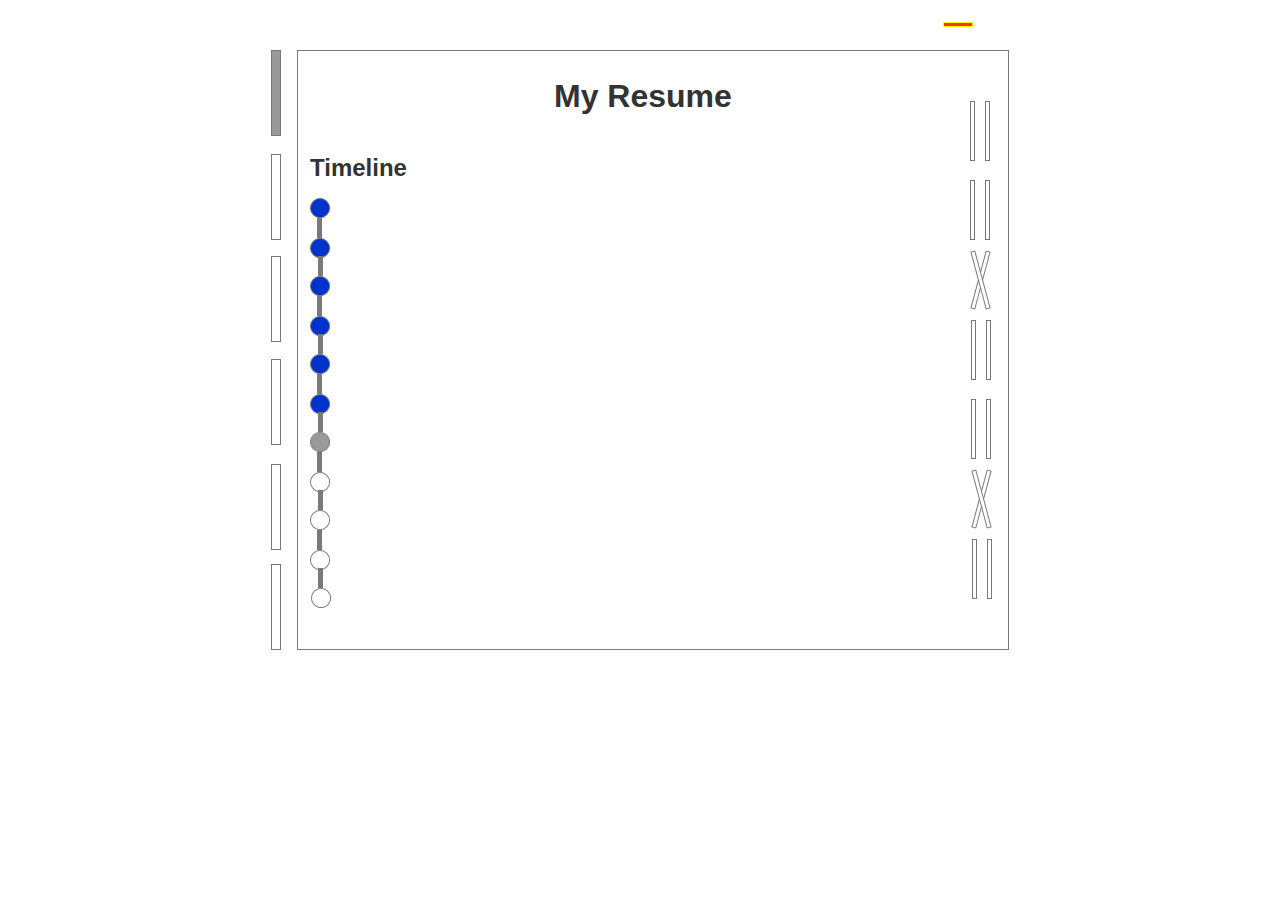
<file: page_1__1_.html>
﻿<!DOCTYPE html>
<html>
  <head>
    <title>Page 1 (1)</title>
    <meta http-equiv="X-UA-Compatible" content="IE=edge"/>
    <meta http-equiv="content-type" content="text/html; charset=utf-8"/>
    <meta name="apple-mobile-web-app-capable" content="yes"/>
    <link href="resources/css/jquery-ui-themes.css" type="text/css" rel="stylesheet"/>
    <link href="resources/css/axure_rp_page.css" type="text/css" rel="stylesheet"/>
    <link href="data/styles.css" type="text/css" rel="stylesheet"/>
    <link href="files/page_1__1_/styles.css" type="text/css" rel="stylesheet"/>
    <script src="resources/scripts/jquery-1.7.1.min.js"></script>
    <script src="resources/scripts/jquery-ui-1.8.10.custom.min.js"></script>
    <script src="resources/scripts/axure/axQuery.js"></script>
    <script src="resources/scripts/axure/globals.js"></script>
    <script src="resources/scripts/axutils.js"></script>
    <script src="resources/scripts/axure/annotation.js"></script>
    <script src="resources/scripts/axure/axQuery.std.js"></script>
    <script src="resources/scripts/axure/doc.js"></script>
    <script src="data/document.js"></script>
    <script src="resources/scripts/messagecenter.js"></script>
    <script src="resources/scripts/axure/events.js"></script>
    <script src="resources/scripts/axure/recording.js"></script>
    <script src="resources/scripts/axure/action.js"></script>
    <script src="resources/scripts/axure/expr.js"></script>
    <script src="resources/scripts/axure/geometry.js"></script>
    <script src="resources/scripts/axure/flyout.js"></script>
    <script src="resources/scripts/axure/ie.js"></script>
    <script src="resources/scripts/axure/model.js"></script>
    <script src="resources/scripts/axure/repeater.js"></script>
    <script src="resources/scripts/axure/sto.js"></script>
    <script src="resources/scripts/axure/utils.temp.js"></script>
    <script src="resources/scripts/axure/variables.js"></script>
    <script src="resources/scripts/axure/drag.js"></script>
    <script src="resources/scripts/axure/move.js"></script>
    <script src="resources/scripts/axure/visibility.js"></script>
    <script src="resources/scripts/axure/style.js"></script>
    <script src="resources/scripts/axure/adaptive.js"></script>
    <script src="resources/scripts/axure/tree.js"></script>
    <script src="resources/scripts/axure/init.temp.js"></script>
    <script src="files/page_1__1_/data.js"></script>
    <script src="resources/scripts/axure/legacy.js"></script>
    <script src="resources/scripts/axure/viewer.js"></script>
    <script src="resources/scripts/axure/math.js"></script>
    <script type="text/javascript">
      $axure.utils.getTransparentGifPath = function() { return 'resources/images/transparent.gif'; };
      $axure.utils.getOtherPath = function() { return 'resources/Other.html'; };
      $axure.utils.getReloadPath = function() { return 'resources/reload.html'; };
    </script>
  </head>
  <body>
    <div id="base" class="">

      <!-- MainDP (Dynamic Panel) -->
      <div id="u236" class="ax_default" data-label="MainDP">
        <div id="u236_state0" class="panel_state" data-label="ProfileDP">
          <div id="u236_state0_content" class="panel_state_content">

            <!-- Container (Rectangle) -->
            <div id="u237" class="ax_default box_1" data-label="Container">
              <div id="u237_div" class=""></div>
              <!-- Unnamed () -->
              <div id="u238" class="text" style="display: none; visibility: hidden">
                <p><span></span></p>
              </div>
            </div>

            <!-- Unnamed (Rectangle) -->
            <div id="u239" class="ax_default heading_1">
              <div id="u239_div" class=""></div>
              <!-- Unnamed () -->
              <div id="u240" class="text" style="visibility: visible;">
                <p><span>My Resume</span></p>
              </div>
            </div>

            <!-- Unnamed (Group) -->
            <div id="u241" class="ax_default">

              <!-- Right1 (Rectangle) -->
              <div id="u242" class="ax_default box_1" data-label="Right1">
                <div id="u242_div" class=""></div>
                <!-- Unnamed () -->
                <div id="u243" class="text" style="display: none; visibility: hidden">
                  <p><span></span></p>
                </div>
              </div>

              <!-- Left1 (Rectangle) -->
              <div id="u244" class="ax_default box_1" data-label="Left1">
                <div id="u244_div" class=""></div>
                <!-- Unnamed () -->
                <div id="u245" class="text" style="display: none; visibility: hidden">
                  <p><span></span></p>
                </div>
              </div>

              <!-- Right2 (Rectangle) -->
              <div id="u246" class="ax_default box_1" data-label="Right2">
                <div id="u246_div" class=""></div>
                <!-- Unnamed () -->
                <div id="u247" class="text" style="display: none; visibility: hidden">
                  <p><span></span></p>
                </div>
              </div>

              <!-- Left2 (Rectangle) -->
              <div id="u248" class="ax_default box_1" data-label="Left2">
                <div id="u248_div" class=""></div>
                <!-- Unnamed () -->
                <div id="u249" class="text" style="display: none; visibility: hidden">
                  <p><span></span></p>
                </div>
              </div>

              <!-- Left3 (Shape) -->
              <div id="u250" class="ax_default box_1" data-label="Left3">
                <img id="u250_img" class="img " src="images/home/left3_u10.png"/>
                <!-- Unnamed () -->
                <div id="u251" class="text" style="display: none; visibility: hidden">
                  <p><span></span></p>
                </div>
              </div>

              <!-- Right3 (Shape) -->
              <div id="u252" class="ax_default box_1" data-label="Right3">
                <img id="u252_img" class="img " src="images/home/left3_u10.png"/>
                <!-- Unnamed () -->
                <div id="u253" class="text" style="display: none; visibility: hidden">
                  <p><span></span></p>
                </div>
              </div>

              <!-- Right4 (Rectangle) -->
              <div id="u254" class="ax_default box_1" data-label="Right4">
                <div id="u254_div" class=""></div>
                <!-- Unnamed () -->
                <div id="u255" class="text" style="display: none; visibility: hidden">
                  <p><span></span></p>
                </div>
              </div>

              <!-- Left4 (Rectangle) -->
              <div id="u256" class="ax_default box_1" data-label="Left4">
                <div id="u256_div" class=""></div>
                <!-- Unnamed () -->
                <div id="u257" class="text" style="display: none; visibility: hidden">
                  <p><span></span></p>
                </div>
              </div>

              <!-- Right5 (Rectangle) -->
              <div id="u258" class="ax_default box_1" data-label="Right5">
                <div id="u258_div" class=""></div>
                <!-- Unnamed () -->
                <div id="u259" class="text" style="display: none; visibility: hidden">
                  <p><span></span></p>
                </div>
              </div>

              <!-- Left5 (Rectangle) -->
              <div id="u260" class="ax_default box_1" data-label="Left5">
                <div id="u260_div" class=""></div>
                <!-- Unnamed () -->
                <div id="u261" class="text" style="display: none; visibility: hidden">
                  <p><span></span></p>
                </div>
              </div>

              <!-- Left3 (Shape) -->
              <div id="u262" class="ax_default box_1" data-label="Left3">
                <img id="u262_img" class="img " src="images/home/left3_u10.png"/>
                <!-- Unnamed () -->
                <div id="u263" class="text" style="display: none; visibility: hidden">
                  <p><span></span></p>
                </div>
              </div>

              <!-- Right3 (Shape) -->
              <div id="u264" class="ax_default box_1" data-label="Right3">
                <img id="u264_img" class="img " src="images/home/left3_u10.png"/>
                <!-- Unnamed () -->
                <div id="u265" class="text" style="display: none; visibility: hidden">
                  <p><span></span></p>
                </div>
              </div>

              <!-- Right4 (Rectangle) -->
              <div id="u266" class="ax_default box_1" data-label="Right4">
                <div id="u266_div" class=""></div>
                <!-- Unnamed () -->
                <div id="u267" class="text" style="display: none; visibility: hidden">
                  <p><span></span></p>
                </div>
              </div>

              <!-- Left4 (Rectangle) -->
              <div id="u268" class="ax_default box_1" data-label="Left4">
                <div id="u268_div" class=""></div>
                <!-- Unnamed () -->
                <div id="u269" class="text" style="display: none; visibility: hidden">
                  <p><span></span></p>
                </div>
              </div>
            </div>

            <!-- Unnamed (Rectangle) -->
            <div id="u270" class="ax_default heading_2">
              <div id="u270_div" class=""></div>
              <!-- Unnamed () -->
              <div id="u271" class="text" style="visibility: visible;">
                <p><span>Timeline</span></p>
              </div>
            </div>

            <!-- Unnamed (Ellipse) -->
            <div id="u272" class="ax_default ellipse">
              <img id="u272_img" class="img " src="images/page_1__1_/u272.png"/>
              <!-- Unnamed () -->
              <div id="u273" class="text" style="display: none; visibility: hidden">
                <p><span></span></p>
              </div>
            </div>

            <!-- Unnamed (Ellipse) -->
            <div id="u274" class="ax_default ellipse">
              <img id="u274_img" class="img " src="images/page_1__1_/u272.png"/>
              <!-- Unnamed () -->
              <div id="u275" class="text" style="display: none; visibility: hidden">
                <p><span></span></p>
              </div>
            </div>

            <!-- Unnamed (Vertical Line) -->
            <div id="u276" class="ax_default arrow">
              <img id="u276_img" class="img " src="images/page_1__1_/u276.png"/>
              <!-- Unnamed () -->
              <div id="u277" class="text" style="display: none; visibility: hidden">
                <p><span></span></p>
              </div>
            </div>

            <!-- Unnamed (Vertical Line) -->
            <div id="u278" class="ax_default arrow">
              <img id="u278_img" class="img " src="images/page_1__1_/u276.png"/>
              <!-- Unnamed () -->
              <div id="u279" class="text" style="display: none; visibility: hidden">
                <p><span></span></p>
              </div>
            </div>

            <!-- Unnamed (Ellipse) -->
            <div id="u280" class="ax_default ellipse">
              <img id="u280_img" class="img " src="images/page_1__1_/u272.png"/>
              <!-- Unnamed () -->
              <div id="u281" class="text" style="display: none; visibility: hidden">
                <p><span></span></p>
              </div>
            </div>

            <!-- Unnamed (Ellipse) -->
            <div id="u282" class="ax_default ellipse">
              <img id="u282_img" class="img " src="images/page_1__1_/u272.png"/>
              <!-- Unnamed () -->
              <div id="u283" class="text" style="display: none; visibility: hidden">
                <p><span></span></p>
              </div>
            </div>

            <!-- Unnamed (Vertical Line) -->
            <div id="u284" class="ax_default arrow">
              <img id="u284_img" class="img " src="images/page_1__1_/u276.png"/>
              <!-- Unnamed () -->
              <div id="u285" class="text" style="display: none; visibility: hidden">
                <p><span></span></p>
              </div>
            </div>

            <!-- Unnamed (Vertical Line) -->
            <div id="u286" class="ax_default arrow">
              <img id="u286_img" class="img " src="images/page_1__1_/u276.png"/>
              <!-- Unnamed () -->
              <div id="u287" class="text" style="display: none; visibility: hidden">
                <p><span></span></p>
              </div>
            </div>

            <!-- Unnamed (Ellipse) -->
            <div id="u288" class="ax_default ellipse">
              <img id="u288_img" class="img " src="images/page_1__1_/u272.png"/>
              <!-- Unnamed () -->
              <div id="u289" class="text" style="display: none; visibility: hidden">
                <p><span></span></p>
              </div>
            </div>

            <!-- Unnamed (Ellipse) -->
            <div id="u290" class="ax_default ellipse">
              <img id="u290_img" class="img " src="images/page_1__1_/u272.png"/>
              <!-- Unnamed () -->
              <div id="u291" class="text" style="display: none; visibility: hidden">
                <p><span></span></p>
              </div>
            </div>

            <!-- Unnamed (Vertical Line) -->
            <div id="u292" class="ax_default arrow">
              <img id="u292_img" class="img " src="images/page_1__1_/u276.png"/>
              <!-- Unnamed () -->
              <div id="u293" class="text" style="display: none; visibility: hidden">
                <p><span></span></p>
              </div>
            </div>

            <!-- Unnamed (Vertical Line) -->
            <div id="u294" class="ax_default arrow">
              <img id="u294_img" class="img " src="images/page_1__1_/u276.png"/>
              <!-- Unnamed () -->
              <div id="u295" class="text" style="display: none; visibility: hidden">
                <p><span></span></p>
              </div>
            </div>

            <!-- Unnamed (Ellipse) -->
            <div id="u296" class="ax_default ellipse">
              <img id="u296_img" class="img " src="images/page_1__1_/u296.png"/>
              <!-- Unnamed () -->
              <div id="u297" class="text" style="display: none; visibility: hidden">
                <p><span></span></p>
              </div>
            </div>

            <!-- Unnamed (Ellipse) -->
            <div id="u298" class="ax_default ellipse">
              <img id="u298_img" class="img " src="images/page_1__1_/u298.png"/>
              <!-- Unnamed () -->
              <div id="u299" class="text" style="display: none; visibility: hidden">
                <p><span></span></p>
              </div>
            </div>

            <!-- Unnamed (Vertical Line) -->
            <div id="u300" class="ax_default arrow">
              <img id="u300_img" class="img " src="images/page_1__1_/u276.png"/>
              <!-- Unnamed () -->
              <div id="u301" class="text" style="display: none; visibility: hidden">
                <p><span></span></p>
              </div>
            </div>

            <!-- Unnamed (Vertical Line) -->
            <div id="u302" class="ax_default arrow">
              <img id="u302_img" class="img " src="images/page_1__1_/u276.png"/>
              <!-- Unnamed () -->
              <div id="u303" class="text" style="display: none; visibility: hidden">
                <p><span></span></p>
              </div>
            </div>

            <!-- Unnamed (Ellipse) -->
            <div id="u304" class="ax_default ellipse">
              <img id="u304_img" class="img " src="images/page_1__1_/u298.png"/>
              <!-- Unnamed () -->
              <div id="u305" class="text" style="display: none; visibility: hidden">
                <p><span></span></p>
              </div>
            </div>

            <!-- Unnamed (Ellipse) -->
            <div id="u306" class="ax_default ellipse">
              <img id="u306_img" class="img " src="images/page_1__1_/u298.png"/>
              <!-- Unnamed () -->
              <div id="u307" class="text" style="display: none; visibility: hidden">
                <p><span></span></p>
              </div>
            </div>

            <!-- Unnamed (Vertical Line) -->
            <div id="u308" class="ax_default arrow">
              <img id="u308_img" class="img " src="images/page_1__1_/u276.png"/>
              <!-- Unnamed () -->
              <div id="u309" class="text" style="display: none; visibility: hidden">
                <p><span></span></p>
              </div>
            </div>

            <!-- Unnamed (Vertical Line) -->
            <div id="u310" class="ax_default arrow">
              <img id="u310_img" class="img " src="images/page_1__1_/u276.png"/>
              <!-- Unnamed () -->
              <div id="u311" class="text" style="display: none; visibility: hidden">
                <p><span></span></p>
              </div>
            </div>

            <!-- Unnamed (Ellipse) -->
            <div id="u312" class="ax_default ellipse">
              <img id="u312_img" class="img " src="images/page_1__1_/u298.png"/>
              <!-- Unnamed () -->
              <div id="u313" class="text" style="display: none; visibility: hidden">
                <p><span></span></p>
              </div>
            </div>

            <!-- 1992 (Rectangle) -->
            <div id="u314" class="ax_default label ax_default_hidden" data-label="1992" style="display: none; visibility: hidden">
              <div id="u314_div" class=""></div>
              <!-- Unnamed () -->
              <div id="u315" class="text" style="visibility: visible;">
                <p><span>1992</span></p>
              </div>
            </div>

            <!-- 1996 (Rectangle) -->
            <div id="u316" class="ax_default label ax_default_hidden" data-label="1996" style="display: none; visibility: hidden">
              <div id="u316_div" class=""></div>
              <!-- Unnamed () -->
              <div id="u317" class="text" style="visibility: visible;">
                <p><span>1996</span></p>
              </div>
            </div>

            <!-- 2000 (Rectangle) -->
            <div id="u318" class="ax_default label ax_default_hidden" data-label="2000" style="display: none; visibility: hidden">
              <div id="u318_div" class=""></div>
              <!-- Unnamed () -->
              <div id="u319" class="text" style="visibility: visible;">
                <p><span>2000</span></p>
              </div>
            </div>

            <!-- 2004 (Rectangle) -->
            <div id="u320" class="ax_default label ax_default_hidden" data-label="2004" style="display: none; visibility: hidden">
              <div id="u320_div" class=""></div>
              <!-- Unnamed () -->
              <div id="u321" class="text" style="visibility: visible;">
                <p><span>2004</span></p>
              </div>
            </div>

            <!-- 2008 (Rectangle) -->
            <div id="u322" class="ax_default label ax_default_hidden" data-label="2008" style="display: none; visibility: hidden">
              <div id="u322_div" class=""></div>
              <!-- Unnamed () -->
              <div id="u323" class="text" style="visibility: visible;">
                <p><span>2008</span></p>
              </div>
            </div>

            <!-- 2012 (Rectangle) -->
            <div id="u324" class="ax_default label ax_default_hidden" data-label="2012" style="display: none; visibility: hidden">
              <div id="u324_div" class=""></div>
              <!-- Unnamed () -->
              <div id="u325" class="text" style="visibility: visible;">
                <p><span>2012</span></p>
              </div>
            </div>

            <!-- 2016 (Rectangle) -->
            <div id="u326" class="ax_default label ax_default_hidden" data-label="2016" style="display: none; visibility: hidden">
              <div id="u326_div" class=""></div>
              <!-- Unnamed () -->
              <div id="u327" class="text" style="visibility: visible;">
                <p><span>2016</span></p>
              </div>
            </div>

            <!-- 2020 (Rectangle) -->
            <div id="u328" class="ax_default label ax_default_hidden" data-label="2020" style="display: none; visibility: hidden">
              <div id="u328_div" class=""></div>
              <!-- Unnamed () -->
              <div id="u329" class="text" style="visibility: visible;">
                <p><span>2020</span></p>
              </div>
            </div>

            <!-- 2024 (Rectangle) -->
            <div id="u330" class="ax_default label ax_default_hidden" data-label="2024" style="display: none; visibility: hidden">
              <div id="u330_div" class=""></div>
              <!-- Unnamed () -->
              <div id="u331" class="text" style="visibility: visible;">
                <p><span>2024</span></p>
              </div>
            </div>

            <!-- 2028 (Rectangle) -->
            <div id="u332" class="ax_default label ax_default_hidden" data-label="2028" style="display: none; visibility: hidden">
              <div id="u332_div" class=""></div>
              <!-- Unnamed () -->
              <div id="u333" class="text" style="visibility: visible;">
                <p><span>2028</span></p>
              </div>
            </div>

            <!-- 2032 (Rectangle) -->
            <div id="u334" class="ax_default label ax_default_hidden" data-label="2032" style="display: none; visibility: hidden">
              <div id="u334_div" class=""></div>
              <!-- Unnamed () -->
              <div id="u335" class="text" style="visibility: visible;">
                <p><span>2032</span></p>
              </div>
            </div>

            <!-- 1992d (Rectangle) -->
            <div id="u336" class="ax_default label ax_default_hidden" data-label="1992d" style="display: none; visibility: hidden">
              <div id="u336_div" class=""></div>
              <!-- Unnamed () -->
              <div id="u337" class="text" style="visibility: visible;">
                <p><span>Dropped.</span></p>
              </div>
            </div>

            <!-- 1996d (Rectangle) -->
            <div id="u338" class="ax_default label ax_default_hidden" data-label="1996d" style="display: none; visibility: hidden">
              <div id="u338_div" class=""></div>
              <!-- Unnamed () -->
              <div id="u339" class="text" style="visibility: visible;">
                <p><span>Walking, Talking, Chilling</span></p>
              </div>
            </div>

            <!-- 2000d (Rectangle) -->
            <div id="u340" class="ax_default label ax_default_hidden" data-label="2000d" style="display: none; visibility: hidden">
              <div id="u340_div" class=""></div>
              <!-- Unnamed () -->
              <div id="u341" class="text" style="visibility: visible;">
                <p><span>School, Assignments, Cricket</span></p>
              </div>
            </div>

            <!-- 2004d (Rectangle) -->
            <div id="u342" class="ax_default label ax_default_hidden" data-label="2004d" style="display: none; visibility: hidden">
              <div id="u342_div" class=""></div>
              <!-- Unnamed () -->
              <div id="u343" class="text" style="visibility: visible;">
                <p><span>School, Assignments, Cricket</span></p>
              </div>
            </div>

            <!-- 2008d (Rectangle) -->
            <div id="u344" class="ax_default label ax_default_hidden" data-label="2008d" style="display: none; visibility: hidden">
              <div id="u344_div" class=""></div>
              <!-- Unnamed () -->
              <div id="u345" class="text" style="visibility: visible;">
                <p><span>School, Exams, Rugby</span></p>
              </div>
            </div>

            <!-- 2012d (Rectangle) -->
            <div id="u346" class="ax_default label ax_default_hidden" data-label="2012d" style="display: none; visibility: hidden">
              <div id="u346_div" class=""></div>
              <!-- Unnamed () -->
              <div id="u347" class="text" style="visibility: visible;">
                <p><span>Engineering, Geek, Languages, Fun</span></p>
              </div>
            </div>

            <!-- 2016d (Rectangle) -->
            <div id="u348" class="ax_default label ax_default_hidden" data-label="2016d" style="display: none; visibility: hidden">
              <div id="u348_div" class=""></div>
              <!-- Unnamed () -->
              <div id="u349" class="text" style="visibility: visible;">
                <p><span>Job, Bored, Searching, Searching, Se...</span></p>
              </div>
            </div>

            <!-- 2020d (Rectangle) -->
            <div id="u350" class="ax_default label ax_default_hidden" data-label="2020d" style="display: none; visibility: hidden">
              <div id="u350_div" class=""></div>
              <!-- Unnamed () -->
              <div id="u351" class="text" style="visibility: visible;">
                <p><span>Travelling, Working, Helping</span></p>
              </div>
            </div>

            <!-- 2024d (Rectangle) -->
            <div id="u352" class="ax_default label ax_default_hidden" data-label="2024d" style="display: none; visibility: hidden">
              <div id="u352_div" class=""></div>
              <!-- Unnamed () -->
              <div id="u353" class="text" style="visibility: visible;">
                <p><span>Married, Saving, Leading</span></p>
              </div>
            </div>

            <!-- 2028d (Rectangle) -->
            <div id="u354" class="ax_default label ax_default_hidden" data-label="2028d" style="display: none; visibility: hidden">
              <div id="u354_div" class=""></div>
              <!-- Unnamed () -->
              <div id="u355" class="text" style="visibility: visible;">
                <p><span>Millionaire, Saving, Leading</span></p>
              </div>
            </div>

            <!-- 2032d (Rectangle) -->
            <div id="u356" class="ax_default label ax_default_hidden" data-label="2032d" style="display: none; visibility: hidden">
              <div id="u356_div" class=""></div>
              <!-- Unnamed () -->
              <div id="u357" class="text" style="visibility: visible;">
                <p><span>Billionaire, Saving, Leading</span></p>
              </div>
            </div>
          </div>
        </div>
        <div id="u236_state1" class="panel_state" data-label="SkillsDP">
          <div id="u236_state1_content" class="panel_state_content">

            <!-- Unnamed (Group) -->
            <div id="u358" class="ax_default">

              <!-- Container (Rectangle) -->
              <div id="u359" class="ax_default box_1" data-label="Container">
                <div id="u359_div" class=""></div>
                <!-- Unnamed () -->
                <div id="u360" class="text" style="display: none; visibility: hidden">
                  <p><span></span></p>
                </div>
              </div>

              <!-- Unnamed (Rectangle) -->
              <div id="u361" class="ax_default heading_1">
                <div id="u361_div" class=""></div>
                <!-- Unnamed () -->
                <div id="u362" class="text" style="visibility: visible;">
                  <p><span>My Resume</span></p>
                </div>
              </div>

              <!-- Unnamed (Group) -->
              <div id="u363" class="ax_default">

                <!-- Right1 (Rectangle) -->
                <div id="u364" class="ax_default box_1" data-label="Right1">
                  <div id="u364_div" class=""></div>
                  <!-- Unnamed () -->
                  <div id="u365" class="text" style="display: none; visibility: hidden">
                    <p><span></span></p>
                  </div>
                </div>

                <!-- Left1 (Rectangle) -->
                <div id="u366" class="ax_default box_1" data-label="Left1">
                  <div id="u366_div" class=""></div>
                  <!-- Unnamed () -->
                  <div id="u367" class="text" style="display: none; visibility: hidden">
                    <p><span></span></p>
                  </div>
                </div>

                <!-- Right2 (Rectangle) -->
                <div id="u368" class="ax_default box_1" data-label="Right2">
                  <div id="u368_div" class=""></div>
                  <!-- Unnamed () -->
                  <div id="u369" class="text" style="display: none; visibility: hidden">
                    <p><span></span></p>
                  </div>
                </div>

                <!-- Left2 (Rectangle) -->
                <div id="u370" class="ax_default box_1" data-label="Left2">
                  <div id="u370_div" class=""></div>
                  <!-- Unnamed () -->
                  <div id="u371" class="text" style="display: none; visibility: hidden">
                    <p><span></span></p>
                  </div>
                </div>

                <!-- Left3 (Shape) -->
                <div id="u372" class="ax_default box_1" data-label="Left3">
                  <img id="u372_img" class="img " src="images/home/left3_u10.png"/>
                  <!-- Unnamed () -->
                  <div id="u373" class="text" style="display: none; visibility: hidden">
                    <p><span></span></p>
                  </div>
                </div>

                <!-- Right3 (Shape) -->
                <div id="u374" class="ax_default box_1" data-label="Right3">
                  <img id="u374_img" class="img " src="images/home/left3_u10.png"/>
                  <!-- Unnamed () -->
                  <div id="u375" class="text" style="display: none; visibility: hidden">
                    <p><span></span></p>
                  </div>
                </div>

                <!-- Right4 (Rectangle) -->
                <div id="u376" class="ax_default box_1" data-label="Right4">
                  <div id="u376_div" class=""></div>
                  <!-- Unnamed () -->
                  <div id="u377" class="text" style="display: none; visibility: hidden">
                    <p><span></span></p>
                  </div>
                </div>

                <!-- Left4 (Rectangle) -->
                <div id="u378" class="ax_default box_1" data-label="Left4">
                  <div id="u378_div" class=""></div>
                  <!-- Unnamed () -->
                  <div id="u379" class="text" style="display: none; visibility: hidden">
                    <p><span></span></p>
                  </div>
                </div>

                <!-- Right5 (Rectangle) -->
                <div id="u380" class="ax_default box_1" data-label="Right5">
                  <div id="u380_div" class=""></div>
                  <!-- Unnamed () -->
                  <div id="u381" class="text" style="display: none; visibility: hidden">
                    <p><span></span></p>
                  </div>
                </div>

                <!-- Left5 (Rectangle) -->
                <div id="u382" class="ax_default box_1" data-label="Left5">
                  <div id="u382_div" class=""></div>
                  <!-- Unnamed () -->
                  <div id="u383" class="text" style="display: none; visibility: hidden">
                    <p><span></span></p>
                  </div>
                </div>

                <!-- Left3 (Shape) -->
                <div id="u384" class="ax_default box_1" data-label="Left3">
                  <img id="u384_img" class="img " src="images/home/left3_u10.png"/>
                  <!-- Unnamed () -->
                  <div id="u385" class="text" style="display: none; visibility: hidden">
                    <p><span></span></p>
                  </div>
                </div>

                <!-- Right3 (Shape) -->
                <div id="u386" class="ax_default box_1" data-label="Right3">
                  <img id="u386_img" class="img " src="images/home/left3_u10.png"/>
                  <!-- Unnamed () -->
                  <div id="u387" class="text" style="display: none; visibility: hidden">
                    <p><span></span></p>
                  </div>
                </div>

                <!-- Right4 (Rectangle) -->
                <div id="u388" class="ax_default box_1" data-label="Right4">
                  <div id="u388_div" class=""></div>
                  <!-- Unnamed () -->
                  <div id="u389" class="text" style="display: none; visibility: hidden">
                    <p><span></span></p>
                  </div>
                </div>

                <!-- Left4 (Rectangle) -->
                <div id="u390" class="ax_default box_1" data-label="Left4">
                  <div id="u390_div" class=""></div>
                  <!-- Unnamed () -->
                  <div id="u391" class="text" style="display: none; visibility: hidden">
                    <p><span></span></p>
                  </div>
                </div>
              </div>

              <!-- Unnamed (Rectangle) -->
              <div id="u392" class="ax_default heading_2">
                <div id="u392_div" class=""></div>
                <!-- Unnamed () -->
                <div id="u393" class="text" style="visibility: visible;">
                  <p><span>Inventory</span></p>
                </div>
              </div>

              <!-- Unnamed (Rectangle) -->
              <div id="u394" class="ax_default box_1">
                <div id="u394_div" class=""></div>
                <!-- Unnamed () -->
                <div id="u395" class="text" style="display: none; visibility: hidden">
                  <p><span></span></p>
                </div>
              </div>

              <!-- Unnamed (Rectangle) -->
              <div id="u396" class="ax_default box_1">
                <div id="u396_div" class=""></div>
                <!-- Unnamed () -->
                <div id="u397" class="text" style="display: none; visibility: hidden">
                  <p><span></span></p>
                </div>
              </div>

              <!-- Unnamed (Rectangle) -->
              <div id="u398" class="ax_default box_1">
                <div id="u398_div" class=""></div>
                <!-- Unnamed () -->
                <div id="u399" class="text" style="display: none; visibility: hidden">
                  <p><span></span></p>
                </div>
              </div>

              <!-- Unnamed (Rectangle) -->
              <div id="u400" class="ax_default box_1">
                <div id="u400_div" class=""></div>
                <!-- Unnamed () -->
                <div id="u401" class="text" style="display: none; visibility: hidden">
                  <p><span></span></p>
                </div>
              </div>

              <!-- Unnamed (Rectangle) -->
              <div id="u402" class="ax_default heading_3">
                <div id="u402_div" class=""></div>
                <!-- Unnamed () -->
                <div id="u403" class="text" style="visibility: visible;">
                  <p><span>Angular</span></p>
                </div>
              </div>

              <!-- Unnamed (Rectangle) -->
              <div id="u404" class="ax_default heading_3">
                <div id="u404_div" class=""></div>
                <!-- Unnamed () -->
                <div id="u405" class="text" style="visibility: visible;">
                  <p><span>AXURE</span></p>
                </div>
              </div>

              <!-- Unnamed (Rectangle) -->
              <div id="u406" class="ax_default heading_3">
                <div id="u406_div" class=""></div>
                <!-- Unnamed () -->
                <div id="u407" class="text" style="visibility: visible;">
                  <p><span>JavaScript</span></p>
                </div>
              </div>

              <!-- Unnamed (Rectangle) -->
              <div id="u408" class="ax_default heading_3">
                <div id="u408_div" class=""></div>
                <!-- Unnamed () -->
                <div id="u409" class="text" style="visibility: visible;">
                  <p><span>UX/UI</span></p>
                </div>
              </div>

              <!-- Unnamed (Rectangle) -->
              <div id="u410" class="ax_default heading_3">
                <div id="u410_div" class=""></div>
                <!-- Unnamed () -->
                <div id="u411" class="text" style="visibility: visible;">
                  <p><span>Jquery</span></p>
                </div>
              </div>

              <!-- Unnamed (Rectangle) -->
              <div id="u412" class="ax_default heading_3">
                <div id="u412_div" class=""></div>
                <!-- Unnamed () -->
                <div id="u413" class="text" style="visibility: visible;">
                  <p><span>Bootstrap</span></p>
                </div>
              </div>

              <!-- Unnamed (Rectangle) -->
              <div id="u414" class="ax_default heading_3">
                <div id="u414_div" class=""></div>
                <!-- Unnamed () -->
                <div id="u415" class="text" style="visibility: visible;">
                  <p><span>CSS</span></p>
                </div>
              </div>

              <!-- Unnamed (Rectangle) -->
              <div id="u416" class="ax_default heading_3">
                <div id="u416_div" class=""></div>
                <!-- Unnamed () -->
                <div id="u417" class="text" style="visibility: visible;">
                  <p><span>React</span></p>
                </div>
              </div>

              <!-- Unnamed (Rectangle) -->
              <div id="u418" class="ax_default heading_3">
                <div id="u418_div" class=""></div>
                <!-- Unnamed () -->
                <div id="u419" class="text" style="visibility: visible;">
                  <p><span>HTML</span></p>
                </div>
              </div>

              <!-- Unnamed (Rectangle) -->
              <div id="u420" class="ax_default heading_3">
                <div id="u420_div" class=""></div>
                <!-- Unnamed () -->
                <div id="u421" class="text" style="visibility: visible;">
                  <p><span>AXURE</span></p>
                </div>
              </div>

              <!-- Unnamed (Rectangle) -->
              <div id="u422" class="ax_default heading_3">
                <div id="u422_div" class=""></div>
                <!-- Unnamed () -->
                <div id="u423" class="text" style="visibility: visible;">
                  <p><span>GSAP</span></p>
                </div>
              </div>

              <!-- Unnamed (Rectangle) -->
              <div id="u424" class="ax_default heading_3">
                <div id="u424_div" class=""></div>
                <!-- Unnamed () -->
                <div id="u425" class="text" style="visibility: visible;">
                  <p><span>MockPlus</span></p>
                </div>
              </div>

              <!-- Unnamed (Rectangle) -->
              <div id="u426" class="ax_default heading_3">
                <div id="u426_div" class=""></div>
                <!-- Unnamed () -->
                <div id="u427" class="text" style="visibility: visible;">
                  <p><span>Electrical Engieering</span></p>
                </div>
              </div>

              <!-- Unnamed (Rectangle) -->
              <div id="u428" class="ax_default heading_3">
                <div id="u428_div" class=""></div>
                <!-- Unnamed () -->
                <div id="u429" class="text" style="visibility: visible;">
                  <p><span>Logic Design</span></p>
                </div>
              </div>

              <!-- Unnamed (Rectangle) -->
              <div id="u430" class="ax_default heading_3">
                <div id="u430_div" class=""></div>
                <!-- Unnamed () -->
                <div id="u431" class="text" style="visibility: visible;">
                  <p><span>AutoCAD</span></p>
                </div>
              </div>

              <!-- Unnamed (Rectangle) -->
              <div id="u432" class="ax_default heading_3">
                <div id="u432_div" class=""></div>
                <!-- Unnamed () -->
                <div id="u433" class="text" style="visibility: visible;">
                  <p><span>Ladder Logic</span></p>
                </div>
              </div>

              <!-- Unnamed (Rectangle) -->
              <div id="u434" class="ax_default heading_3">
                <div id="u434_div" class=""></div>
                <!-- Unnamed () -->
                <div id="u435" class="text" style="visibility: visible;">
                  <p><span>Control Panel Design</span></p>
                </div>
              </div>

              <!-- Unnamed (Rectangle) -->
              <div id="u436" class="ax_default heading_3">
                <div id="u436_div" class=""></div>
                <!-- Unnamed () -->
                <div id="u437" class="text" style="visibility: visible;">
                  <p><span>Power Panel Design</span></p>
                </div>
              </div>

              <!-- Unnamed (Rectangle) -->
              <div id="u438" class="ax_default heading_3">
                <div id="u438_div" class=""></div>
                <!-- Unnamed () -->
                <div id="u439" class="text" style="visibility: visible;">
                  <p><span>Automation System Integration</span></p>
                </div>
              </div>

              <!-- Unnamed (Rectangle) -->
              <div id="u440" class="ax_default heading_3">
                <div id="u440_div" class=""></div>
                <!-- Unnamed () -->
                <div id="u441" class="text" style="visibility: visible;">
                  <p><span>Motor </span></p>
                </div>
              </div>

              <!-- Unnamed (Rectangle) -->
              <div id="u442" class="ax_default heading_3">
                <div id="u442_div" class=""></div>
                <!-- Unnamed () -->
                <div id="u443" class="text" style="visibility: visible;">
                  <p><span>English</span></p>
                </div>
              </div>

              <!-- Unnamed (Rectangle) -->
              <div id="u444" class="ax_default heading_3">
                <div id="u444_div" class=""></div>
                <!-- Unnamed () -->
                <div id="u445" class="text" style="visibility: visible;">
                  <p><span>Urdu</span></p>
                </div>
              </div>

              <!-- Unnamed (Rectangle) -->
              <div id="u446" class="ax_default heading_3">
                <div id="u446_div" class=""></div>
                <!-- Unnamed () -->
                <div id="u447" class="text" style="visibility: visible;">
                  <p><span>中文</span></p>
                </div>
              </div>

              <!-- Unnamed (Rectangle) -->
              <div id="u448" class="ax_default heading_3">
                <div id="u448_div" class=""></div>
                <!-- Unnamed () -->
                <div id="u449" class="text" style="visibility: visible;">
                  <p><span>日本</span></p>
                </div>
              </div>

              <!-- Unnamed (Rectangle) -->
              <div id="u450" class="ax_default heading_3">
                <div id="u450_div" class=""></div>
                <!-- Unnamed () -->
                <div id="u451" class="text" style="visibility: visible;">
                  <p><span>Punjabi</span></p>
                </div>
              </div>

              <!-- Unnamed (Rectangle) -->
              <div id="u452" class="ax_default heading_3">
                <div id="u452_div" class=""></div>
                <!-- Unnamed () -->
                <div id="u453" class="text" style="visibility: visible;">
                  <p><span>Machine Learning</span></p>
                </div>
              </div>

              <!-- Unnamed (Rectangle) -->
              <div id="u454" class="ax_default heading_3">
                <div id="u454_div" class=""></div>
                <!-- Unnamed () -->
                <div id="u455" class="text" style="visibility: visible;">
                  <p><span>Python</span></p>
                </div>
              </div>

              <!-- Unnamed (Rectangle) -->
              <div id="u456" class="ax_default heading_3">
                <div id="u456_div" class=""></div>
                <!-- Unnamed () -->
                <div id="u457" class="text" style="visibility: visible;">
                  <p><span>Supply Chain Management</span></p>
                </div>
              </div>

              <!-- Unnamed (Rectangle) -->
              <div id="u458" class="ax_default heading_3">
                <div id="u458_div" class=""></div>
                <!-- Unnamed () -->
                <div id="u459" class="text" style="visibility: visible;">
                  <p><span>C++</span></p>
                </div>
              </div>

              <!-- Unnamed (Rectangle) -->
              <div id="u460" class="ax_default heading_3">
                <div id="u460_div" class=""></div>
                <!-- Unnamed () -->
                <div id="u461" class="text" style="visibility: visible;">
                  <p><span>Data visualiation</span></p>
                </div>
              </div>

              <!-- Unnamed (Rectangle) -->
              <div id="u462" class="ax_default heading_3">
                <div id="u462_div" class=""></div>
                <!-- Unnamed () -->
                <div id="u463" class="text" style="visibility: visible;">
                  <p><span>C</span></p>
                </div>
              </div>

              <!-- Unnamed (Rectangle) -->
              <div id="u464" class="ax_default heading_3">
                <div id="u464_div" class=""></div>
                <!-- Unnamed () -->
                <div id="u465" class="text" style="visibility: visible;">
                  <p><span>Matlab</span></p>
                </div>
              </div>

              <!-- Unnamed (Rectangle) -->
              <div id="u466" class="ax_default heading_3">
                <div id="u466_div" class=""></div>
                <!-- Unnamed () -->
                <div id="u467" class="text" style="visibility: visible;">
                  <p><span>Ruby on Rails</span></p>
                </div>
              </div>

              <!-- Unnamed (Rectangle) -->
              <div id="u468" class="ax_default heading_3">
                <div id="u468_div" class=""></div>
                <!-- Unnamed () -->
                <div id="u469" class="text" style="visibility: visible;">
                  <p><span>Data Analysis</span></p>
                </div>
              </div>

              <!-- Unnamed (Rectangle) -->
              <div id="u470" class="ax_default heading_3">
                <div id="u470_div" class=""></div>
                <!-- Unnamed () -->
                <div id="u471" class="text" style="visibility: visible;">
                  <p><span>Excel VBA</span></p>
                </div>
              </div>

              <!-- Unnamed (Rectangle) -->
              <div id="u472" class="ax_default heading_3">
                <div id="u472_div" class=""></div>
                <!-- Unnamed () -->
                <div id="u473" class="text" style="visibility: visible;">
                  <p><span>Francais</span></p>
                </div>
              </div>

              <!-- Unnamed (Ellipse) -->
              <div id="u474" class="ax_default ellipse">
                <img id="u474_img" class="img " src="images/page_1__1_/u272.png"/>
                <!-- Unnamed () -->
                <div id="u475" class="text" style="display: none; visibility: hidden">
                  <p><span></span></p>
                </div>
              </div>
            </div>
          </div>
        </div>
        <div id="u236_state2" class="panel_state" data-label="EducationDP">
          <div id="u236_state2_content" class="panel_state_content">

            <!-- Container (Rectangle) -->
            <div id="u476" class="ax_default box_1" data-label="Container">
              <div id="u476_div" class=""></div>
              <!-- Unnamed () -->
              <div id="u477" class="text" style="display: none; visibility: hidden">
                <p><span></span></p>
              </div>
            </div>

            <!-- Unnamed (Rectangle) -->
            <div id="u478" class="ax_default heading_1">
              <div id="u478_div" class=""></div>
              <!-- Unnamed () -->
              <div id="u479" class="text" style="visibility: visible;">
                <p><span>My Resume</span></p>
              </div>
            </div>

            <!-- Unnamed (Group) -->
            <div id="u480" class="ax_default">

              <!-- Right1 (Rectangle) -->
              <div id="u481" class="ax_default box_1" data-label="Right1">
                <div id="u481_div" class=""></div>
                <!-- Unnamed () -->
                <div id="u482" class="text" style="display: none; visibility: hidden">
                  <p><span></span></p>
                </div>
              </div>

              <!-- Left1 (Rectangle) -->
              <div id="u483" class="ax_default box_1" data-label="Left1">
                <div id="u483_div" class=""></div>
                <!-- Unnamed () -->
                <div id="u484" class="text" style="display: none; visibility: hidden">
                  <p><span></span></p>
                </div>
              </div>

              <!-- Right2 (Rectangle) -->
              <div id="u485" class="ax_default box_1" data-label="Right2">
                <div id="u485_div" class=""></div>
                <!-- Unnamed () -->
                <div id="u486" class="text" style="display: none; visibility: hidden">
                  <p><span></span></p>
                </div>
              </div>

              <!-- Left2 (Rectangle) -->
              <div id="u487" class="ax_default box_1" data-label="Left2">
                <div id="u487_div" class=""></div>
                <!-- Unnamed () -->
                <div id="u488" class="text" style="display: none; visibility: hidden">
                  <p><span></span></p>
                </div>
              </div>

              <!-- Left3 (Shape) -->
              <div id="u489" class="ax_default box_1" data-label="Left3">
                <img id="u489_img" class="img " src="images/home/left3_u10.png"/>
                <!-- Unnamed () -->
                <div id="u490" class="text" style="display: none; visibility: hidden">
                  <p><span></span></p>
                </div>
              </div>

              <!-- Right3 (Shape) -->
              <div id="u491" class="ax_default box_1" data-label="Right3">
                <img id="u491_img" class="img " src="images/home/left3_u10.png"/>
                <!-- Unnamed () -->
                <div id="u492" class="text" style="display: none; visibility: hidden">
                  <p><span></span></p>
                </div>
              </div>

              <!-- Right4 (Rectangle) -->
              <div id="u493" class="ax_default box_1" data-label="Right4">
                <div id="u493_div" class=""></div>
                <!-- Unnamed () -->
                <div id="u494" class="text" style="display: none; visibility: hidden">
                  <p><span></span></p>
                </div>
              </div>

              <!-- Left4 (Rectangle) -->
              <div id="u495" class="ax_default box_1" data-label="Left4">
                <div id="u495_div" class=""></div>
                <!-- Unnamed () -->
                <div id="u496" class="text" style="display: none; visibility: hidden">
                  <p><span></span></p>
                </div>
              </div>

              <!-- Right5 (Rectangle) -->
              <div id="u497" class="ax_default box_1" data-label="Right5">
                <div id="u497_div" class=""></div>
                <!-- Unnamed () -->
                <div id="u498" class="text" style="display: none; visibility: hidden">
                  <p><span></span></p>
                </div>
              </div>

              <!-- Left5 (Rectangle) -->
              <div id="u499" class="ax_default box_1" data-label="Left5">
                <div id="u499_div" class=""></div>
                <!-- Unnamed () -->
                <div id="u500" class="text" style="display: none; visibility: hidden">
                  <p><span></span></p>
                </div>
              </div>

              <!-- Left3 (Shape) -->
              <div id="u501" class="ax_default box_1" data-label="Left3">
                <img id="u501_img" class="img " src="images/home/left3_u10.png"/>
                <!-- Unnamed () -->
                <div id="u502" class="text" style="display: none; visibility: hidden">
                  <p><span></span></p>
                </div>
              </div>

              <!-- Right3 (Shape) -->
              <div id="u503" class="ax_default box_1" data-label="Right3">
                <img id="u503_img" class="img " src="images/home/left3_u10.png"/>
                <!-- Unnamed () -->
                <div id="u504" class="text" style="display: none; visibility: hidden">
                  <p><span></span></p>
                </div>
              </div>

              <!-- Right4 (Rectangle) -->
              <div id="u505" class="ax_default box_1" data-label="Right4">
                <div id="u505_div" class=""></div>
                <!-- Unnamed () -->
                <div id="u506" class="text" style="display: none; visibility: hidden">
                  <p><span></span></p>
                </div>
              </div>

              <!-- Left4 (Rectangle) -->
              <div id="u507" class="ax_default box_1" data-label="Left4">
                <div id="u507_div" class=""></div>
                <!-- Unnamed () -->
                <div id="u508" class="text" style="display: none; visibility: hidden">
                  <p><span></span></p>
                </div>
              </div>
            </div>

            <!-- Unnamed (Rectangle) -->
            <div id="u509" class="ax_default heading_2">
              <div id="u509_div" class=""></div>
              <!-- Unnamed () -->
              <div id="u510" class="text" style="visibility: visible;">
                <p><span>Timeline</span></p>
              </div>
            </div>

            <!-- Unnamed (Ellipse) -->
            <div id="u511" class="ax_default ellipse">
              <img id="u511_img" class="img " src="images/page_1__1_/u272.png"/>
              <!-- Unnamed () -->
              <div id="u512" class="text" style="display: none; visibility: hidden">
                <p><span></span></p>
              </div>
            </div>

            <!-- Unnamed (Ellipse) -->
            <div id="u513" class="ax_default ellipse">
              <img id="u513_img" class="img " src="images/page_1__1_/u272.png"/>
              <!-- Unnamed () -->
              <div id="u514" class="text" style="display: none; visibility: hidden">
                <p><span></span></p>
              </div>
            </div>

            <!-- Unnamed (Vertical Line) -->
            <div id="u515" class="ax_default arrow">
              <img id="u515_img" class="img " src="images/page_1__1_/u276.png"/>
              <!-- Unnamed () -->
              <div id="u516" class="text" style="display: none; visibility: hidden">
                <p><span></span></p>
              </div>
            </div>

            <!-- Unnamed (Vertical Line) -->
            <div id="u517" class="ax_default arrow">
              <img id="u517_img" class="img " src="images/page_1__1_/u276.png"/>
              <!-- Unnamed () -->
              <div id="u518" class="text" style="display: none; visibility: hidden">
                <p><span></span></p>
              </div>
            </div>

            <!-- Unnamed (Ellipse) -->
            <div id="u519" class="ax_default ellipse">
              <img id="u519_img" class="img " src="images/page_1__1_/u272.png"/>
              <!-- Unnamed () -->
              <div id="u520" class="text" style="display: none; visibility: hidden">
                <p><span></span></p>
              </div>
            </div>

            <!-- Unnamed (Ellipse) -->
            <div id="u521" class="ax_default ellipse">
              <img id="u521_img" class="img " src="images/page_1__1_/u272.png"/>
              <!-- Unnamed () -->
              <div id="u522" class="text" style="display: none; visibility: hidden">
                <p><span></span></p>
              </div>
            </div>

            <!-- Unnamed (Vertical Line) -->
            <div id="u523" class="ax_default arrow">
              <img id="u523_img" class="img " src="images/page_1__1_/u276.png"/>
              <!-- Unnamed () -->
              <div id="u524" class="text" style="display: none; visibility: hidden">
                <p><span></span></p>
              </div>
            </div>

            <!-- Unnamed (Vertical Line) -->
            <div id="u525" class="ax_default arrow">
              <img id="u525_img" class="img " src="images/page_1__1_/u276.png"/>
              <!-- Unnamed () -->
              <div id="u526" class="text" style="display: none; visibility: hidden">
                <p><span></span></p>
              </div>
            </div>

            <!-- Unnamed (Ellipse) -->
            <div id="u527" class="ax_default ellipse">
              <img id="u527_img" class="img " src="images/page_1__1_/u272.png"/>
              <!-- Unnamed () -->
              <div id="u528" class="text" style="display: none; visibility: hidden">
                <p><span></span></p>
              </div>
            </div>

            <!-- Unnamed (Ellipse) -->
            <div id="u529" class="ax_default ellipse">
              <img id="u529_img" class="img " src="images/page_1__1_/u272.png"/>
              <!-- Unnamed () -->
              <div id="u530" class="text" style="display: none; visibility: hidden">
                <p><span></span></p>
              </div>
            </div>

            <!-- Unnamed (Vertical Line) -->
            <div id="u531" class="ax_default arrow">
              <img id="u531_img" class="img " src="images/page_1__1_/u276.png"/>
              <!-- Unnamed () -->
              <div id="u532" class="text" style="display: none; visibility: hidden">
                <p><span></span></p>
              </div>
            </div>

            <!-- Unnamed (Vertical Line) -->
            <div id="u533" class="ax_default arrow">
              <img id="u533_img" class="img " src="images/page_1__1_/u276.png"/>
              <!-- Unnamed () -->
              <div id="u534" class="text" style="display: none; visibility: hidden">
                <p><span></span></p>
              </div>
            </div>

            <!-- Unnamed (Ellipse) -->
            <div id="u535" class="ax_default ellipse">
              <img id="u535_img" class="img " src="images/page_1__1_/u296.png"/>
              <!-- Unnamed () -->
              <div id="u536" class="text" style="display: none; visibility: hidden">
                <p><span></span></p>
              </div>
            </div>

            <!-- Unnamed (Ellipse) -->
            <div id="u537" class="ax_default ellipse">
              <img id="u537_img" class="img " src="images/page_1__1_/u298.png"/>
              <!-- Unnamed () -->
              <div id="u538" class="text" style="display: none; visibility: hidden">
                <p><span></span></p>
              </div>
            </div>

            <!-- Unnamed (Vertical Line) -->
            <div id="u539" class="ax_default arrow">
              <img id="u539_img" class="img " src="images/page_1__1_/u276.png"/>
              <!-- Unnamed () -->
              <div id="u540" class="text" style="display: none; visibility: hidden">
                <p><span></span></p>
              </div>
            </div>

            <!-- Unnamed (Vertical Line) -->
            <div id="u541" class="ax_default arrow">
              <img id="u541_img" class="img " src="images/page_1__1_/u276.png"/>
              <!-- Unnamed () -->
              <div id="u542" class="text" style="display: none; visibility: hidden">
                <p><span></span></p>
              </div>
            </div>

            <!-- Unnamed (Ellipse) -->
            <div id="u543" class="ax_default ellipse">
              <img id="u543_img" class="img " src="images/page_1__1_/u298.png"/>
              <!-- Unnamed () -->
              <div id="u544" class="text" style="display: none; visibility: hidden">
                <p><span></span></p>
              </div>
            </div>

            <!-- Unnamed (Ellipse) -->
            <div id="u545" class="ax_default ellipse">
              <img id="u545_img" class="img " src="images/page_1__1_/u298.png"/>
              <!-- Unnamed () -->
              <div id="u546" class="text" style="display: none; visibility: hidden">
                <p><span></span></p>
              </div>
            </div>

            <!-- Unnamed (Vertical Line) -->
            <div id="u547" class="ax_default arrow">
              <img id="u547_img" class="img " src="images/page_1__1_/u276.png"/>
              <!-- Unnamed () -->
              <div id="u548" class="text" style="display: none; visibility: hidden">
                <p><span></span></p>
              </div>
            </div>

            <!-- Unnamed (Vertical Line) -->
            <div id="u549" class="ax_default arrow">
              <img id="u549_img" class="img " src="images/page_1__1_/u276.png"/>
              <!-- Unnamed () -->
              <div id="u550" class="text" style="display: none; visibility: hidden">
                <p><span></span></p>
              </div>
            </div>

            <!-- Unnamed (Ellipse) -->
            <div id="u551" class="ax_default ellipse">
              <img id="u551_img" class="img " src="images/page_1__1_/u298.png"/>
              <!-- Unnamed () -->
              <div id="u552" class="text" style="display: none; visibility: hidden">
                <p><span></span></p>
              </div>
            </div>

            <!-- 1992 (Rectangle) -->
            <div id="u553" class="ax_default label" data-label="1992">
              <div id="u553_div" class=""></div>
              <!-- Unnamed () -->
              <div id="u554" class="text" style="visibility: visible;">
                <p><span>1992</span></p>
              </div>
            </div>

            <!-- 1996 (Rectangle) -->
            <div id="u555" class="ax_default label" data-label="1996">
              <div id="u555_div" class=""></div>
              <!-- Unnamed () -->
              <div id="u556" class="text" style="visibility: visible;">
                <p><span>1996</span></p>
              </div>
            </div>

            <!-- 2000 (Rectangle) -->
            <div id="u557" class="ax_default label" data-label="2000">
              <div id="u557_div" class=""></div>
              <!-- Unnamed () -->
              <div id="u558" class="text" style="visibility: visible;">
                <p><span>2000</span></p>
              </div>
            </div>

            <!-- Unnamed (Rectangle) -->
            <div id="u559" class="ax_default label">
              <div id="u559_div" class=""></div>
              <!-- Unnamed () -->
              <div id="u560" class="text" style="visibility: visible;">
                <p><span>2004</span></p>
              </div>
            </div>

            <!-- 2008 (Rectangle) -->
            <div id="u561" class="ax_default label" data-label="2008">
              <div id="u561_div" class=""></div>
              <!-- Unnamed () -->
              <div id="u562" class="text" style="visibility: visible;">
                <p><span>2008</span></p>
              </div>
            </div>

            <!-- 2012 (Rectangle) -->
            <div id="u563" class="ax_default label" data-label="2012">
              <div id="u563_div" class=""></div>
              <!-- Unnamed () -->
              <div id="u564" class="text" style="visibility: visible;">
                <p><span>2012</span></p>
              </div>
            </div>

            <!-- 2016 (Rectangle) -->
            <div id="u565" class="ax_default label" data-label="2016">
              <div id="u565_div" class=""></div>
              <!-- Unnamed () -->
              <div id="u566" class="text" style="visibility: visible;">
                <p><span>2016</span></p>
              </div>
            </div>

            <!-- Unnamed (Rectangle) -->
            <div id="u567" class="ax_default label">
              <div id="u567_div" class=""></div>
              <!-- Unnamed () -->
              <div id="u568" class="text" style="visibility: visible;">
                <p><span>2020</span></p>
              </div>
            </div>

            <!-- Unnamed (Rectangle) -->
            <div id="u569" class="ax_default label">
              <div id="u569_div" class=""></div>
              <!-- Unnamed () -->
              <div id="u570" class="text" style="visibility: visible;">
                <p><span>2024</span></p>
              </div>
            </div>

            <!-- Unnamed (Rectangle) -->
            <div id="u571" class="ax_default label">
              <div id="u571_div" class=""></div>
              <!-- Unnamed () -->
              <div id="u572" class="text" style="visibility: visible;">
                <p><span>2028</span></p>
              </div>
            </div>

            <!-- Unnamed (Rectangle) -->
            <div id="u573" class="ax_default label">
              <div id="u573_div" class=""></div>
              <!-- Unnamed () -->
              <div id="u574" class="text" style="visibility: visible;">
                <p><span>2032</span></p>
              </div>
            </div>

            <!-- 1992d (Rectangle) -->
            <div id="u575" class="ax_default label" data-label="1992d">
              <div id="u575_div" class=""></div>
              <!-- Unnamed () -->
              <div id="u576" class="text" style="visibility: visible;">
                <p><span>Dropped.</span></p>
              </div>
            </div>

            <!-- 1996d (Rectangle) -->
            <div id="u577" class="ax_default label" data-label="1996d">
              <div id="u577_div" class=""></div>
              <!-- Unnamed () -->
              <div id="u578" class="text" style="visibility: visible;">
                <p><span>Walking, Talking, Chilling</span></p>
              </div>
            </div>

            <!-- 2000d (Rectangle) -->
            <div id="u579" class="ax_default label" data-label="2000d">
              <div id="u579_div" class=""></div>
              <!-- Unnamed () -->
              <div id="u580" class="text" style="visibility: visible;">
                <p><span>School, Assignments, Cricket</span></p>
              </div>
            </div>

            <!-- 2004d (Rectangle) -->
            <div id="u581" class="ax_default label" data-label="2004d">
              <div id="u581_div" class=""></div>
              <!-- Unnamed () -->
              <div id="u582" class="text" style="visibility: visible;">
                <p><span>School, Assignments, Cricket</span></p>
              </div>
            </div>

            <!-- 2008d (Rectangle) -->
            <div id="u583" class="ax_default label" data-label="2008d">
              <div id="u583_div" class=""></div>
              <!-- Unnamed () -->
              <div id="u584" class="text" style="visibility: visible;">
                <p><span>School, Exams, Rugby</span></p>
              </div>
            </div>

            <!-- 2012d (Rectangle) -->
            <div id="u585" class="ax_default label" data-label="2012d">
              <div id="u585_div" class=""></div>
              <!-- Unnamed () -->
              <div id="u586" class="text" style="visibility: visible;">
                <p><span>Engineering, Geek, Languages, Fun</span></p>
              </div>
            </div>

            <!-- 2016d (Rectangle) -->
            <div id="u587" class="ax_default label" data-label="2016d">
              <div id="u587_div" class=""></div>
              <!-- Unnamed () -->
              <div id="u588" class="text" style="visibility: visible;">
                <p><span>Job, Bored, Searching, Searching, Se...</span></p>
              </div>
            </div>

            <!-- Unnamed (Rectangle) -->
            <div id="u589" class="ax_default label">
              <div id="u589_div" class=""></div>
              <!-- Unnamed () -->
              <div id="u590" class="text" style="visibility: visible;">
                <p><span>Travelling, Working, Helping</span></p>
              </div>
            </div>

            <!-- Unnamed (Rectangle) -->
            <div id="u591" class="ax_default label">
              <div id="u591_div" class=""></div>
              <!-- Unnamed () -->
              <div id="u592" class="text" style="visibility: visible;">
                <p><span>Married, Saving, Leading</span></p>
              </div>
            </div>

            <!-- Unnamed (Rectangle) -->
            <div id="u593" class="ax_default label">
              <div id="u593_div" class=""></div>
              <!-- Unnamed () -->
              <div id="u594" class="text" style="visibility: visible;">
                <p><span>Millionaire, Saving, Leading</span></p>
              </div>
            </div>

            <!-- Unnamed (Rectangle) -->
            <div id="u595" class="ax_default label">
              <div id="u595_div" class=""></div>
              <!-- Unnamed () -->
              <div id="u596" class="text" style="visibility: visible;">
                <p><span>Billionaire, Saving, Leading</span></p>
              </div>
            </div>
          </div>
        </div>
        <div id="u236_state3" class="panel_state" data-label="LifeGoalsDP">
          <div id="u236_state3_content" class="panel_state_content">

            <!-- Container (Rectangle) -->
            <div id="u597" class="ax_default box_1" data-label="Container">
              <div id="u597_div" class=""></div>
              <!-- Unnamed () -->
              <div id="u598" class="text" style="display: none; visibility: hidden">
                <p><span></span></p>
              </div>
            </div>

            <!-- Unnamed (Rectangle) -->
            <div id="u599" class="ax_default heading_1">
              <div id="u599_div" class=""></div>
              <!-- Unnamed () -->
              <div id="u600" class="text" style="visibility: visible;">
                <p><span>My Resume</span></p>
              </div>
            </div>

            <!-- Unnamed (Group) -->
            <div id="u601" class="ax_default">

              <!-- Right1 (Rectangle) -->
              <div id="u602" class="ax_default box_1" data-label="Right1">
                <div id="u602_div" class=""></div>
                <!-- Unnamed () -->
                <div id="u603" class="text" style="display: none; visibility: hidden">
                  <p><span></span></p>
                </div>
              </div>

              <!-- Left1 (Rectangle) -->
              <div id="u604" class="ax_default box_1" data-label="Left1">
                <div id="u604_div" class=""></div>
                <!-- Unnamed () -->
                <div id="u605" class="text" style="display: none; visibility: hidden">
                  <p><span></span></p>
                </div>
              </div>

              <!-- Right2 (Rectangle) -->
              <div id="u606" class="ax_default box_1" data-label="Right2">
                <div id="u606_div" class=""></div>
                <!-- Unnamed () -->
                <div id="u607" class="text" style="display: none; visibility: hidden">
                  <p><span></span></p>
                </div>
              </div>

              <!-- Left2 (Rectangle) -->
              <div id="u608" class="ax_default box_1" data-label="Left2">
                <div id="u608_div" class=""></div>
                <!-- Unnamed () -->
                <div id="u609" class="text" style="display: none; visibility: hidden">
                  <p><span></span></p>
                </div>
              </div>

              <!-- Left3 (Shape) -->
              <div id="u610" class="ax_default box_1" data-label="Left3">
                <img id="u610_img" class="img " src="images/home/left3_u10.png"/>
                <!-- Unnamed () -->
                <div id="u611" class="text" style="display: none; visibility: hidden">
                  <p><span></span></p>
                </div>
              </div>

              <!-- Right3 (Shape) -->
              <div id="u612" class="ax_default box_1" data-label="Right3">
                <img id="u612_img" class="img " src="images/home/left3_u10.png"/>
                <!-- Unnamed () -->
                <div id="u613" class="text" style="display: none; visibility: hidden">
                  <p><span></span></p>
                </div>
              </div>

              <!-- Right4 (Rectangle) -->
              <div id="u614" class="ax_default box_1" data-label="Right4">
                <div id="u614_div" class=""></div>
                <!-- Unnamed () -->
                <div id="u615" class="text" style="display: none; visibility: hidden">
                  <p><span></span></p>
                </div>
              </div>

              <!-- Left4 (Rectangle) -->
              <div id="u616" class="ax_default box_1" data-label="Left4">
                <div id="u616_div" class=""></div>
                <!-- Unnamed () -->
                <div id="u617" class="text" style="display: none; visibility: hidden">
                  <p><span></span></p>
                </div>
              </div>

              <!-- Right5 (Rectangle) -->
              <div id="u618" class="ax_default box_1" data-label="Right5">
                <div id="u618_div" class=""></div>
                <!-- Unnamed () -->
                <div id="u619" class="text" style="display: none; visibility: hidden">
                  <p><span></span></p>
                </div>
              </div>

              <!-- Left5 (Rectangle) -->
              <div id="u620" class="ax_default box_1" data-label="Left5">
                <div id="u620_div" class=""></div>
                <!-- Unnamed () -->
                <div id="u621" class="text" style="display: none; visibility: hidden">
                  <p><span></span></p>
                </div>
              </div>

              <!-- Left3 (Shape) -->
              <div id="u622" class="ax_default box_1" data-label="Left3">
                <img id="u622_img" class="img " src="images/home/left3_u10.png"/>
                <!-- Unnamed () -->
                <div id="u623" class="text" style="display: none; visibility: hidden">
                  <p><span></span></p>
                </div>
              </div>

              <!-- Right3 (Shape) -->
              <div id="u624" class="ax_default box_1" data-label="Right3">
                <img id="u624_img" class="img " src="images/home/left3_u10.png"/>
                <!-- Unnamed () -->
                <div id="u625" class="text" style="display: none; visibility: hidden">
                  <p><span></span></p>
                </div>
              </div>

              <!-- Right4 (Rectangle) -->
              <div id="u626" class="ax_default box_1" data-label="Right4">
                <div id="u626_div" class=""></div>
                <!-- Unnamed () -->
                <div id="u627" class="text" style="display: none; visibility: hidden">
                  <p><span></span></p>
                </div>
              </div>

              <!-- Left4 (Rectangle) -->
              <div id="u628" class="ax_default box_1" data-label="Left4">
                <div id="u628_div" class=""></div>
                <!-- Unnamed () -->
                <div id="u629" class="text" style="display: none; visibility: hidden">
                  <p><span></span></p>
                </div>
              </div>
            </div>

            <!-- Unnamed (Rectangle) -->
            <div id="u630" class="ax_default heading_2">
              <div id="u630_div" class=""></div>
              <!-- Unnamed () -->
              <div id="u631" class="text" style="visibility: visible;">
                <p><span>Timeline</span></p>
              </div>
            </div>

            <!-- Unnamed (Ellipse) -->
            <div id="u632" class="ax_default ellipse">
              <img id="u632_img" class="img " src="images/page_1__1_/u272.png"/>
              <!-- Unnamed () -->
              <div id="u633" class="text" style="display: none; visibility: hidden">
                <p><span></span></p>
              </div>
            </div>

            <!-- Unnamed (Ellipse) -->
            <div id="u634" class="ax_default ellipse">
              <img id="u634_img" class="img " src="images/page_1__1_/u272.png"/>
              <!-- Unnamed () -->
              <div id="u635" class="text" style="display: none; visibility: hidden">
                <p><span></span></p>
              </div>
            </div>

            <!-- Unnamed (Vertical Line) -->
            <div id="u636" class="ax_default arrow">
              <img id="u636_img" class="img " src="images/page_1__1_/u276.png"/>
              <!-- Unnamed () -->
              <div id="u637" class="text" style="display: none; visibility: hidden">
                <p><span></span></p>
              </div>
            </div>

            <!-- Unnamed (Vertical Line) -->
            <div id="u638" class="ax_default arrow">
              <img id="u638_img" class="img " src="images/page_1__1_/u276.png"/>
              <!-- Unnamed () -->
              <div id="u639" class="text" style="display: none; visibility: hidden">
                <p><span></span></p>
              </div>
            </div>

            <!-- Unnamed (Ellipse) -->
            <div id="u640" class="ax_default ellipse">
              <img id="u640_img" class="img " src="images/page_1__1_/u272.png"/>
              <!-- Unnamed () -->
              <div id="u641" class="text" style="display: none; visibility: hidden">
                <p><span></span></p>
              </div>
            </div>

            <!-- Unnamed (Ellipse) -->
            <div id="u642" class="ax_default ellipse">
              <img id="u642_img" class="img " src="images/page_1__1_/u272.png"/>
              <!-- Unnamed () -->
              <div id="u643" class="text" style="display: none; visibility: hidden">
                <p><span></span></p>
              </div>
            </div>

            <!-- Unnamed (Vertical Line) -->
            <div id="u644" class="ax_default arrow">
              <img id="u644_img" class="img " src="images/page_1__1_/u276.png"/>
              <!-- Unnamed () -->
              <div id="u645" class="text" style="display: none; visibility: hidden">
                <p><span></span></p>
              </div>
            </div>

            <!-- Unnamed (Vertical Line) -->
            <div id="u646" class="ax_default arrow">
              <img id="u646_img" class="img " src="images/page_1__1_/u276.png"/>
              <!-- Unnamed () -->
              <div id="u647" class="text" style="display: none; visibility: hidden">
                <p><span></span></p>
              </div>
            </div>

            <!-- Unnamed (Ellipse) -->
            <div id="u648" class="ax_default ellipse">
              <img id="u648_img" class="img " src="images/page_1__1_/u272.png"/>
              <!-- Unnamed () -->
              <div id="u649" class="text" style="display: none; visibility: hidden">
                <p><span></span></p>
              </div>
            </div>

            <!-- Unnamed (Ellipse) -->
            <div id="u650" class="ax_default ellipse">
              <img id="u650_img" class="img " src="images/page_1__1_/u272.png"/>
              <!-- Unnamed () -->
              <div id="u651" class="text" style="display: none; visibility: hidden">
                <p><span></span></p>
              </div>
            </div>

            <!-- Unnamed (Vertical Line) -->
            <div id="u652" class="ax_default arrow">
              <img id="u652_img" class="img " src="images/page_1__1_/u276.png"/>
              <!-- Unnamed () -->
              <div id="u653" class="text" style="display: none; visibility: hidden">
                <p><span></span></p>
              </div>
            </div>

            <!-- Unnamed (Vertical Line) -->
            <div id="u654" class="ax_default arrow">
              <img id="u654_img" class="img " src="images/page_1__1_/u276.png"/>
              <!-- Unnamed () -->
              <div id="u655" class="text" style="display: none; visibility: hidden">
                <p><span></span></p>
              </div>
            </div>

            <!-- Unnamed (Ellipse) -->
            <div id="u656" class="ax_default ellipse">
              <img id="u656_img" class="img " src="images/page_1__1_/u296.png"/>
              <!-- Unnamed () -->
              <div id="u657" class="text" style="display: none; visibility: hidden">
                <p><span></span></p>
              </div>
            </div>

            <!-- Unnamed (Ellipse) -->
            <div id="u658" class="ax_default ellipse">
              <img id="u658_img" class="img " src="images/page_1__1_/u298.png"/>
              <!-- Unnamed () -->
              <div id="u659" class="text" style="display: none; visibility: hidden">
                <p><span></span></p>
              </div>
            </div>

            <!-- Unnamed (Vertical Line) -->
            <div id="u660" class="ax_default arrow">
              <img id="u660_img" class="img " src="images/page_1__1_/u276.png"/>
              <!-- Unnamed () -->
              <div id="u661" class="text" style="display: none; visibility: hidden">
                <p><span></span></p>
              </div>
            </div>

            <!-- Unnamed (Vertical Line) -->
            <div id="u662" class="ax_default arrow">
              <img id="u662_img" class="img " src="images/page_1__1_/u276.png"/>
              <!-- Unnamed () -->
              <div id="u663" class="text" style="display: none; visibility: hidden">
                <p><span></span></p>
              </div>
            </div>

            <!-- Unnamed (Ellipse) -->
            <div id="u664" class="ax_default ellipse">
              <img id="u664_img" class="img " src="images/page_1__1_/u298.png"/>
              <!-- Unnamed () -->
              <div id="u665" class="text" style="display: none; visibility: hidden">
                <p><span></span></p>
              </div>
            </div>

            <!-- Unnamed (Ellipse) -->
            <div id="u666" class="ax_default ellipse">
              <img id="u666_img" class="img " src="images/page_1__1_/u298.png"/>
              <!-- Unnamed () -->
              <div id="u667" class="text" style="display: none; visibility: hidden">
                <p><span></span></p>
              </div>
            </div>

            <!-- Unnamed (Vertical Line) -->
            <div id="u668" class="ax_default arrow">
              <img id="u668_img" class="img " src="images/page_1__1_/u276.png"/>
              <!-- Unnamed () -->
              <div id="u669" class="text" style="display: none; visibility: hidden">
                <p><span></span></p>
              </div>
            </div>

            <!-- Unnamed (Vertical Line) -->
            <div id="u670" class="ax_default arrow">
              <img id="u670_img" class="img " src="images/page_1__1_/u276.png"/>
              <!-- Unnamed () -->
              <div id="u671" class="text" style="display: none; visibility: hidden">
                <p><span></span></p>
              </div>
            </div>

            <!-- Unnamed (Ellipse) -->
            <div id="u672" class="ax_default ellipse">
              <img id="u672_img" class="img " src="images/page_1__1_/u298.png"/>
              <!-- Unnamed () -->
              <div id="u673" class="text" style="display: none; visibility: hidden">
                <p><span></span></p>
              </div>
            </div>

            <!-- 1992 (Rectangle) -->
            <div id="u674" class="ax_default label" data-label="1992">
              <div id="u674_div" class=""></div>
              <!-- Unnamed () -->
              <div id="u675" class="text" style="visibility: visible;">
                <p><span>1992</span></p>
              </div>
            </div>

            <!-- 1996 (Rectangle) -->
            <div id="u676" class="ax_default label" data-label="1996">
              <div id="u676_div" class=""></div>
              <!-- Unnamed () -->
              <div id="u677" class="text" style="visibility: visible;">
                <p><span>1996</span></p>
              </div>
            </div>

            <!-- 2000 (Rectangle) -->
            <div id="u678" class="ax_default label" data-label="2000">
              <div id="u678_div" class=""></div>
              <!-- Unnamed () -->
              <div id="u679" class="text" style="visibility: visible;">
                <p><span>2000</span></p>
              </div>
            </div>

            <!-- Unnamed (Rectangle) -->
            <div id="u680" class="ax_default label">
              <div id="u680_div" class=""></div>
              <!-- Unnamed () -->
              <div id="u681" class="text" style="visibility: visible;">
                <p><span>2004</span></p>
              </div>
            </div>

            <!-- 2008 (Rectangle) -->
            <div id="u682" class="ax_default label" data-label="2008">
              <div id="u682_div" class=""></div>
              <!-- Unnamed () -->
              <div id="u683" class="text" style="visibility: visible;">
                <p><span>2008</span></p>
              </div>
            </div>

            <!-- 2012 (Rectangle) -->
            <div id="u684" class="ax_default label" data-label="2012">
              <div id="u684_div" class=""></div>
              <!-- Unnamed () -->
              <div id="u685" class="text" style="visibility: visible;">
                <p><span>2012</span></p>
              </div>
            </div>

            <!-- 2016 (Rectangle) -->
            <div id="u686" class="ax_default label" data-label="2016">
              <div id="u686_div" class=""></div>
              <!-- Unnamed () -->
              <div id="u687" class="text" style="visibility: visible;">
                <p><span>2016</span></p>
              </div>
            </div>

            <!-- Unnamed (Rectangle) -->
            <div id="u688" class="ax_default label">
              <div id="u688_div" class=""></div>
              <!-- Unnamed () -->
              <div id="u689" class="text" style="visibility: visible;">
                <p><span>2020</span></p>
              </div>
            </div>

            <!-- Unnamed (Rectangle) -->
            <div id="u690" class="ax_default label">
              <div id="u690_div" class=""></div>
              <!-- Unnamed () -->
              <div id="u691" class="text" style="visibility: visible;">
                <p><span>2024</span></p>
              </div>
            </div>

            <!-- Unnamed (Rectangle) -->
            <div id="u692" class="ax_default label">
              <div id="u692_div" class=""></div>
              <!-- Unnamed () -->
              <div id="u693" class="text" style="visibility: visible;">
                <p><span>2028</span></p>
              </div>
            </div>

            <!-- Unnamed (Rectangle) -->
            <div id="u694" class="ax_default label">
              <div id="u694_div" class=""></div>
              <!-- Unnamed () -->
              <div id="u695" class="text" style="visibility: visible;">
                <p><span>2032</span></p>
              </div>
            </div>

            <!-- 1992d (Rectangle) -->
            <div id="u696" class="ax_default label" data-label="1992d">
              <div id="u696_div" class=""></div>
              <!-- Unnamed () -->
              <div id="u697" class="text" style="visibility: visible;">
                <p><span>Dropped.</span></p>
              </div>
            </div>

            <!-- 1996d (Rectangle) -->
            <div id="u698" class="ax_default label" data-label="1996d">
              <div id="u698_div" class=""></div>
              <!-- Unnamed () -->
              <div id="u699" class="text" style="visibility: visible;">
                <p><span>Walking, Talking, Chilling</span></p>
              </div>
            </div>

            <!-- 2000d (Rectangle) -->
            <div id="u700" class="ax_default label" data-label="2000d">
              <div id="u700_div" class=""></div>
              <!-- Unnamed () -->
              <div id="u701" class="text" style="visibility: visible;">
                <p><span>School, Assignments, Cricket</span></p>
              </div>
            </div>

            <!-- 2004d (Rectangle) -->
            <div id="u702" class="ax_default label" data-label="2004d">
              <div id="u702_div" class=""></div>
              <!-- Unnamed () -->
              <div id="u703" class="text" style="visibility: visible;">
                <p><span>School, Assignments, Cricket</span></p>
              </div>
            </div>

            <!-- 2008d (Rectangle) -->
            <div id="u704" class="ax_default label" data-label="2008d">
              <div id="u704_div" class=""></div>
              <!-- Unnamed () -->
              <div id="u705" class="text" style="visibility: visible;">
                <p><span>School, Exams, Rugby</span></p>
              </div>
            </div>

            <!-- 2012d (Rectangle) -->
            <div id="u706" class="ax_default label" data-label="2012d">
              <div id="u706_div" class=""></div>
              <!-- Unnamed () -->
              <div id="u707" class="text" style="visibility: visible;">
                <p><span>Engineering, Geek, Languages, Fun</span></p>
              </div>
            </div>

            <!-- 2016d (Rectangle) -->
            <div id="u708" class="ax_default label" data-label="2016d">
              <div id="u708_div" class=""></div>
              <!-- Unnamed () -->
              <div id="u709" class="text" style="visibility: visible;">
                <p><span>Job, Bored, Searching, Searching, Se...</span></p>
              </div>
            </div>

            <!-- Unnamed (Rectangle) -->
            <div id="u710" class="ax_default label">
              <div id="u710_div" class=""></div>
              <!-- Unnamed () -->
              <div id="u711" class="text" style="visibility: visible;">
                <p><span>Travelling, Working, Helping</span></p>
              </div>
            </div>

            <!-- Unnamed (Rectangle) -->
            <div id="u712" class="ax_default label">
              <div id="u712_div" class=""></div>
              <!-- Unnamed () -->
              <div id="u713" class="text" style="visibility: visible;">
                <p><span>Married, Saving, Leading</span></p>
              </div>
            </div>

            <!-- Unnamed (Rectangle) -->
            <div id="u714" class="ax_default label">
              <div id="u714_div" class=""></div>
              <!-- Unnamed () -->
              <div id="u715" class="text" style="visibility: visible;">
                <p><span>Millionaire, Saving, Leading</span></p>
              </div>
            </div>

            <!-- Unnamed (Rectangle) -->
            <div id="u716" class="ax_default label">
              <div id="u716_div" class=""></div>
              <!-- Unnamed () -->
              <div id="u717" class="text" style="visibility: visible;">
                <p><span>Billionaire, Saving, Leading</span></p>
              </div>
            </div>
          </div>
        </div>
        <div id="u236_state4" class="panel_state" data-label="LangaugesDP">
          <div id="u236_state4_content" class="panel_state_content">

            <!-- Container (Rectangle) -->
            <div id="u718" class="ax_default box_1" data-label="Container">
              <div id="u718_div" class=""></div>
              <!-- Unnamed () -->
              <div id="u719" class="text" style="display: none; visibility: hidden">
                <p><span></span></p>
              </div>
            </div>

            <!-- Unnamed (Rectangle) -->
            <div id="u720" class="ax_default heading_1">
              <div id="u720_div" class=""></div>
              <!-- Unnamed () -->
              <div id="u721" class="text" style="visibility: visible;">
                <p><span>My Resume</span></p>
              </div>
            </div>

            <!-- Unnamed (Group) -->
            <div id="u722" class="ax_default">

              <!-- Right1 (Rectangle) -->
              <div id="u723" class="ax_default box_1" data-label="Right1">
                <div id="u723_div" class=""></div>
                <!-- Unnamed () -->
                <div id="u724" class="text" style="display: none; visibility: hidden">
                  <p><span></span></p>
                </div>
              </div>

              <!-- Left1 (Rectangle) -->
              <div id="u725" class="ax_default box_1" data-label="Left1">
                <div id="u725_div" class=""></div>
                <!-- Unnamed () -->
                <div id="u726" class="text" style="display: none; visibility: hidden">
                  <p><span></span></p>
                </div>
              </div>

              <!-- Right2 (Rectangle) -->
              <div id="u727" class="ax_default box_1" data-label="Right2">
                <div id="u727_div" class=""></div>
                <!-- Unnamed () -->
                <div id="u728" class="text" style="display: none; visibility: hidden">
                  <p><span></span></p>
                </div>
              </div>

              <!-- Left2 (Rectangle) -->
              <div id="u729" class="ax_default box_1" data-label="Left2">
                <div id="u729_div" class=""></div>
                <!-- Unnamed () -->
                <div id="u730" class="text" style="display: none; visibility: hidden">
                  <p><span></span></p>
                </div>
              </div>

              <!-- Left3 (Shape) -->
              <div id="u731" class="ax_default box_1" data-label="Left3">
                <img id="u731_img" class="img " src="images/home/left3_u10.png"/>
                <!-- Unnamed () -->
                <div id="u732" class="text" style="display: none; visibility: hidden">
                  <p><span></span></p>
                </div>
              </div>

              <!-- Right3 (Shape) -->
              <div id="u733" class="ax_default box_1" data-label="Right3">
                <img id="u733_img" class="img " src="images/home/left3_u10.png"/>
                <!-- Unnamed () -->
                <div id="u734" class="text" style="display: none; visibility: hidden">
                  <p><span></span></p>
                </div>
              </div>

              <!-- Right4 (Rectangle) -->
              <div id="u735" class="ax_default box_1" data-label="Right4">
                <div id="u735_div" class=""></div>
                <!-- Unnamed () -->
                <div id="u736" class="text" style="display: none; visibility: hidden">
                  <p><span></span></p>
                </div>
              </div>

              <!-- Left4 (Rectangle) -->
              <div id="u737" class="ax_default box_1" data-label="Left4">
                <div id="u737_div" class=""></div>
                <!-- Unnamed () -->
                <div id="u738" class="text" style="display: none; visibility: hidden">
                  <p><span></span></p>
                </div>
              </div>

              <!-- Right5 (Rectangle) -->
              <div id="u739" class="ax_default box_1" data-label="Right5">
                <div id="u739_div" class=""></div>
                <!-- Unnamed () -->
                <div id="u740" class="text" style="display: none; visibility: hidden">
                  <p><span></span></p>
                </div>
              </div>

              <!-- Left5 (Rectangle) -->
              <div id="u741" class="ax_default box_1" data-label="Left5">
                <div id="u741_div" class=""></div>
                <!-- Unnamed () -->
                <div id="u742" class="text" style="display: none; visibility: hidden">
                  <p><span></span></p>
                </div>
              </div>

              <!-- Left3 (Shape) -->
              <div id="u743" class="ax_default box_1" data-label="Left3">
                <img id="u743_img" class="img " src="images/home/left3_u10.png"/>
                <!-- Unnamed () -->
                <div id="u744" class="text" style="display: none; visibility: hidden">
                  <p><span></span></p>
                </div>
              </div>

              <!-- Right3 (Shape) -->
              <div id="u745" class="ax_default box_1" data-label="Right3">
                <img id="u745_img" class="img " src="images/home/left3_u10.png"/>
                <!-- Unnamed () -->
                <div id="u746" class="text" style="display: none; visibility: hidden">
                  <p><span></span></p>
                </div>
              </div>

              <!-- Right4 (Rectangle) -->
              <div id="u747" class="ax_default box_1" data-label="Right4">
                <div id="u747_div" class=""></div>
                <!-- Unnamed () -->
                <div id="u748" class="text" style="display: none; visibility: hidden">
                  <p><span></span></p>
                </div>
              </div>

              <!-- Left4 (Rectangle) -->
              <div id="u749" class="ax_default box_1" data-label="Left4">
                <div id="u749_div" class=""></div>
                <!-- Unnamed () -->
                <div id="u750" class="text" style="display: none; visibility: hidden">
                  <p><span></span></p>
                </div>
              </div>
            </div>

            <!-- Unnamed (Rectangle) -->
            <div id="u751" class="ax_default heading_2">
              <div id="u751_div" class=""></div>
              <!-- Unnamed () -->
              <div id="u752" class="text" style="visibility: visible;">
                <p><span>Timeline</span></p>
              </div>
            </div>

            <!-- Unnamed (Ellipse) -->
            <div id="u753" class="ax_default ellipse">
              <img id="u753_img" class="img " src="images/page_1__1_/u272.png"/>
              <!-- Unnamed () -->
              <div id="u754" class="text" style="display: none; visibility: hidden">
                <p><span></span></p>
              </div>
            </div>

            <!-- Unnamed (Ellipse) -->
            <div id="u755" class="ax_default ellipse">
              <img id="u755_img" class="img " src="images/page_1__1_/u272.png"/>
              <!-- Unnamed () -->
              <div id="u756" class="text" style="display: none; visibility: hidden">
                <p><span></span></p>
              </div>
            </div>

            <!-- Unnamed (Vertical Line) -->
            <div id="u757" class="ax_default arrow">
              <img id="u757_img" class="img " src="images/page_1__1_/u276.png"/>
              <!-- Unnamed () -->
              <div id="u758" class="text" style="display: none; visibility: hidden">
                <p><span></span></p>
              </div>
            </div>

            <!-- Unnamed (Vertical Line) -->
            <div id="u759" class="ax_default arrow">
              <img id="u759_img" class="img " src="images/page_1__1_/u276.png"/>
              <!-- Unnamed () -->
              <div id="u760" class="text" style="display: none; visibility: hidden">
                <p><span></span></p>
              </div>
            </div>

            <!-- Unnamed (Ellipse) -->
            <div id="u761" class="ax_default ellipse">
              <img id="u761_img" class="img " src="images/page_1__1_/u272.png"/>
              <!-- Unnamed () -->
              <div id="u762" class="text" style="display: none; visibility: hidden">
                <p><span></span></p>
              </div>
            </div>

            <!-- Unnamed (Ellipse) -->
            <div id="u763" class="ax_default ellipse">
              <img id="u763_img" class="img " src="images/page_1__1_/u272.png"/>
              <!-- Unnamed () -->
              <div id="u764" class="text" style="display: none; visibility: hidden">
                <p><span></span></p>
              </div>
            </div>

            <!-- Unnamed (Vertical Line) -->
            <div id="u765" class="ax_default arrow">
              <img id="u765_img" class="img " src="images/page_1__1_/u276.png"/>
              <!-- Unnamed () -->
              <div id="u766" class="text" style="display: none; visibility: hidden">
                <p><span></span></p>
              </div>
            </div>

            <!-- Unnamed (Vertical Line) -->
            <div id="u767" class="ax_default arrow">
              <img id="u767_img" class="img " src="images/page_1__1_/u276.png"/>
              <!-- Unnamed () -->
              <div id="u768" class="text" style="display: none; visibility: hidden">
                <p><span></span></p>
              </div>
            </div>

            <!-- Unnamed (Ellipse) -->
            <div id="u769" class="ax_default ellipse">
              <img id="u769_img" class="img " src="images/page_1__1_/u272.png"/>
              <!-- Unnamed () -->
              <div id="u770" class="text" style="display: none; visibility: hidden">
                <p><span></span></p>
              </div>
            </div>

            <!-- Unnamed (Ellipse) -->
            <div id="u771" class="ax_default ellipse">
              <img id="u771_img" class="img " src="images/page_1__1_/u272.png"/>
              <!-- Unnamed () -->
              <div id="u772" class="text" style="display: none; visibility: hidden">
                <p><span></span></p>
              </div>
            </div>

            <!-- Unnamed (Vertical Line) -->
            <div id="u773" class="ax_default arrow">
              <img id="u773_img" class="img " src="images/page_1__1_/u276.png"/>
              <!-- Unnamed () -->
              <div id="u774" class="text" style="display: none; visibility: hidden">
                <p><span></span></p>
              </div>
            </div>

            <!-- Unnamed (Vertical Line) -->
            <div id="u775" class="ax_default arrow">
              <img id="u775_img" class="img " src="images/page_1__1_/u276.png"/>
              <!-- Unnamed () -->
              <div id="u776" class="text" style="display: none; visibility: hidden">
                <p><span></span></p>
              </div>
            </div>

            <!-- Unnamed (Ellipse) -->
            <div id="u777" class="ax_default ellipse">
              <img id="u777_img" class="img " src="images/page_1__1_/u296.png"/>
              <!-- Unnamed () -->
              <div id="u778" class="text" style="display: none; visibility: hidden">
                <p><span></span></p>
              </div>
            </div>

            <!-- Unnamed (Ellipse) -->
            <div id="u779" class="ax_default ellipse">
              <img id="u779_img" class="img " src="images/page_1__1_/u298.png"/>
              <!-- Unnamed () -->
              <div id="u780" class="text" style="display: none; visibility: hidden">
                <p><span></span></p>
              </div>
            </div>

            <!-- Unnamed (Vertical Line) -->
            <div id="u781" class="ax_default arrow">
              <img id="u781_img" class="img " src="images/page_1__1_/u276.png"/>
              <!-- Unnamed () -->
              <div id="u782" class="text" style="display: none; visibility: hidden">
                <p><span></span></p>
              </div>
            </div>

            <!-- Unnamed (Vertical Line) -->
            <div id="u783" class="ax_default arrow">
              <img id="u783_img" class="img " src="images/page_1__1_/u276.png"/>
              <!-- Unnamed () -->
              <div id="u784" class="text" style="display: none; visibility: hidden">
                <p><span></span></p>
              </div>
            </div>

            <!-- Unnamed (Ellipse) -->
            <div id="u785" class="ax_default ellipse">
              <img id="u785_img" class="img " src="images/page_1__1_/u298.png"/>
              <!-- Unnamed () -->
              <div id="u786" class="text" style="display: none; visibility: hidden">
                <p><span></span></p>
              </div>
            </div>

            <!-- Unnamed (Ellipse) -->
            <div id="u787" class="ax_default ellipse">
              <img id="u787_img" class="img " src="images/page_1__1_/u298.png"/>
              <!-- Unnamed () -->
              <div id="u788" class="text" style="display: none; visibility: hidden">
                <p><span></span></p>
              </div>
            </div>

            <!-- Unnamed (Vertical Line) -->
            <div id="u789" class="ax_default arrow">
              <img id="u789_img" class="img " src="images/page_1__1_/u276.png"/>
              <!-- Unnamed () -->
              <div id="u790" class="text" style="display: none; visibility: hidden">
                <p><span></span></p>
              </div>
            </div>

            <!-- Unnamed (Vertical Line) -->
            <div id="u791" class="ax_default arrow">
              <img id="u791_img" class="img " src="images/page_1__1_/u276.png"/>
              <!-- Unnamed () -->
              <div id="u792" class="text" style="display: none; visibility: hidden">
                <p><span></span></p>
              </div>
            </div>

            <!-- Unnamed (Ellipse) -->
            <div id="u793" class="ax_default ellipse">
              <img id="u793_img" class="img " src="images/page_1__1_/u298.png"/>
              <!-- Unnamed () -->
              <div id="u794" class="text" style="display: none; visibility: hidden">
                <p><span></span></p>
              </div>
            </div>

            <!-- 1992 (Rectangle) -->
            <div id="u795" class="ax_default label" data-label="1992">
              <div id="u795_div" class=""></div>
              <!-- Unnamed () -->
              <div id="u796" class="text" style="visibility: visible;">
                <p><span>1992</span></p>
              </div>
            </div>

            <!-- 1996 (Rectangle) -->
            <div id="u797" class="ax_default label" data-label="1996">
              <div id="u797_div" class=""></div>
              <!-- Unnamed () -->
              <div id="u798" class="text" style="visibility: visible;">
                <p><span>1996</span></p>
              </div>
            </div>

            <!-- 2000 (Rectangle) -->
            <div id="u799" class="ax_default label" data-label="2000">
              <div id="u799_div" class=""></div>
              <!-- Unnamed () -->
              <div id="u800" class="text" style="visibility: visible;">
                <p><span>2000</span></p>
              </div>
            </div>

            <!-- Unnamed (Rectangle) -->
            <div id="u801" class="ax_default label">
              <div id="u801_div" class=""></div>
              <!-- Unnamed () -->
              <div id="u802" class="text" style="visibility: visible;">
                <p><span>2004</span></p>
              </div>
            </div>

            <!-- 2008 (Rectangle) -->
            <div id="u803" class="ax_default label" data-label="2008">
              <div id="u803_div" class=""></div>
              <!-- Unnamed () -->
              <div id="u804" class="text" style="visibility: visible;">
                <p><span>2008</span></p>
              </div>
            </div>

            <!-- 2012 (Rectangle) -->
            <div id="u805" class="ax_default label" data-label="2012">
              <div id="u805_div" class=""></div>
              <!-- Unnamed () -->
              <div id="u806" class="text" style="visibility: visible;">
                <p><span>2012</span></p>
              </div>
            </div>

            <!-- 2016 (Rectangle) -->
            <div id="u807" class="ax_default label" data-label="2016">
              <div id="u807_div" class=""></div>
              <!-- Unnamed () -->
              <div id="u808" class="text" style="visibility: visible;">
                <p><span>2016</span></p>
              </div>
            </div>

            <!-- Unnamed (Rectangle) -->
            <div id="u809" class="ax_default label">
              <div id="u809_div" class=""></div>
              <!-- Unnamed () -->
              <div id="u810" class="text" style="visibility: visible;">
                <p><span>2020</span></p>
              </div>
            </div>

            <!-- Unnamed (Rectangle) -->
            <div id="u811" class="ax_default label">
              <div id="u811_div" class=""></div>
              <!-- Unnamed () -->
              <div id="u812" class="text" style="visibility: visible;">
                <p><span>2024</span></p>
              </div>
            </div>

            <!-- Unnamed (Rectangle) -->
            <div id="u813" class="ax_default label">
              <div id="u813_div" class=""></div>
              <!-- Unnamed () -->
              <div id="u814" class="text" style="visibility: visible;">
                <p><span>2028</span></p>
              </div>
            </div>

            <!-- Unnamed (Rectangle) -->
            <div id="u815" class="ax_default label">
              <div id="u815_div" class=""></div>
              <!-- Unnamed () -->
              <div id="u816" class="text" style="visibility: visible;">
                <p><span>2032</span></p>
              </div>
            </div>

            <!-- 1992d (Rectangle) -->
            <div id="u817" class="ax_default label" data-label="1992d">
              <div id="u817_div" class=""></div>
              <!-- Unnamed () -->
              <div id="u818" class="text" style="visibility: visible;">
                <p><span>Dropped.</span></p>
              </div>
            </div>

            <!-- 1996d (Rectangle) -->
            <div id="u819" class="ax_default label" data-label="1996d">
              <div id="u819_div" class=""></div>
              <!-- Unnamed () -->
              <div id="u820" class="text" style="visibility: visible;">
                <p><span>Walking, Talking, Chilling</span></p>
              </div>
            </div>

            <!-- 2000d (Rectangle) -->
            <div id="u821" class="ax_default label" data-label="2000d">
              <div id="u821_div" class=""></div>
              <!-- Unnamed () -->
              <div id="u822" class="text" style="visibility: visible;">
                <p><span>School, Assignments, Cricket</span></p>
              </div>
            </div>

            <!-- 2004d (Rectangle) -->
            <div id="u823" class="ax_default label" data-label="2004d">
              <div id="u823_div" class=""></div>
              <!-- Unnamed () -->
              <div id="u824" class="text" style="visibility: visible;">
                <p><span>School, Assignments, Cricket</span></p>
              </div>
            </div>

            <!-- 2008d (Rectangle) -->
            <div id="u825" class="ax_default label" data-label="2008d">
              <div id="u825_div" class=""></div>
              <!-- Unnamed () -->
              <div id="u826" class="text" style="visibility: visible;">
                <p><span>School, Exams, Rugby</span></p>
              </div>
            </div>

            <!-- 2012d (Rectangle) -->
            <div id="u827" class="ax_default label" data-label="2012d">
              <div id="u827_div" class=""></div>
              <!-- Unnamed () -->
              <div id="u828" class="text" style="visibility: visible;">
                <p><span>Engineering, Geek, Languages, Fun</span></p>
              </div>
            </div>

            <!-- 2016d (Rectangle) -->
            <div id="u829" class="ax_default label" data-label="2016d">
              <div id="u829_div" class=""></div>
              <!-- Unnamed () -->
              <div id="u830" class="text" style="visibility: visible;">
                <p><span>Job, Bored, Searching, Searching, Se...</span></p>
              </div>
            </div>

            <!-- Unnamed (Rectangle) -->
            <div id="u831" class="ax_default label">
              <div id="u831_div" class=""></div>
              <!-- Unnamed () -->
              <div id="u832" class="text" style="visibility: visible;">
                <p><span>Travelling, Working, Helping</span></p>
              </div>
            </div>

            <!-- Unnamed (Rectangle) -->
            <div id="u833" class="ax_default label">
              <div id="u833_div" class=""></div>
              <!-- Unnamed () -->
              <div id="u834" class="text" style="visibility: visible;">
                <p><span>Married, Saving, Leading</span></p>
              </div>
            </div>

            <!-- Unnamed (Rectangle) -->
            <div id="u835" class="ax_default label">
              <div id="u835_div" class=""></div>
              <!-- Unnamed () -->
              <div id="u836" class="text" style="visibility: visible;">
                <p><span>Millionaire, Saving, Leading</span></p>
              </div>
            </div>

            <!-- Unnamed (Rectangle) -->
            <div id="u837" class="ax_default label">
              <div id="u837_div" class=""></div>
              <!-- Unnamed () -->
              <div id="u838" class="text" style="visibility: visible;">
                <p><span>Billionaire, Saving, Leading</span></p>
              </div>
            </div>
          </div>
        </div>
        <div id="u236_state5" class="panel_state" data-label="WorkingOnDP">
          <div id="u236_state5_content" class="panel_state_content">

            <!-- Container (Rectangle) -->
            <div id="u839" class="ax_default box_1" data-label="Container">
              <div id="u839_div" class=""></div>
              <!-- Unnamed () -->
              <div id="u840" class="text" style="display: none; visibility: hidden">
                <p><span></span></p>
              </div>
            </div>

            <!-- Unnamed (Rectangle) -->
            <div id="u841" class="ax_default heading_1">
              <div id="u841_div" class=""></div>
              <!-- Unnamed () -->
              <div id="u842" class="text" style="visibility: visible;">
                <p><span>My Resume</span></p>
              </div>
            </div>

            <!-- Unnamed (Group) -->
            <div id="u843" class="ax_default">

              <!-- Right1 (Rectangle) -->
              <div id="u844" class="ax_default box_1" data-label="Right1">
                <div id="u844_div" class=""></div>
                <!-- Unnamed () -->
                <div id="u845" class="text" style="display: none; visibility: hidden">
                  <p><span></span></p>
                </div>
              </div>

              <!-- Left1 (Rectangle) -->
              <div id="u846" class="ax_default box_1" data-label="Left1">
                <div id="u846_div" class=""></div>
                <!-- Unnamed () -->
                <div id="u847" class="text" style="display: none; visibility: hidden">
                  <p><span></span></p>
                </div>
              </div>

              <!-- Right2 (Rectangle) -->
              <div id="u848" class="ax_default box_1" data-label="Right2">
                <div id="u848_div" class=""></div>
                <!-- Unnamed () -->
                <div id="u849" class="text" style="display: none; visibility: hidden">
                  <p><span></span></p>
                </div>
              </div>

              <!-- Left2 (Rectangle) -->
              <div id="u850" class="ax_default box_1" data-label="Left2">
                <div id="u850_div" class=""></div>
                <!-- Unnamed () -->
                <div id="u851" class="text" style="display: none; visibility: hidden">
                  <p><span></span></p>
                </div>
              </div>

              <!-- Left3 (Shape) -->
              <div id="u852" class="ax_default box_1" data-label="Left3">
                <img id="u852_img" class="img " src="images/home/left3_u10.png"/>
                <!-- Unnamed () -->
                <div id="u853" class="text" style="display: none; visibility: hidden">
                  <p><span></span></p>
                </div>
              </div>

              <!-- Right3 (Shape) -->
              <div id="u854" class="ax_default box_1" data-label="Right3">
                <img id="u854_img" class="img " src="images/home/left3_u10.png"/>
                <!-- Unnamed () -->
                <div id="u855" class="text" style="display: none; visibility: hidden">
                  <p><span></span></p>
                </div>
              </div>

              <!-- Right4 (Rectangle) -->
              <div id="u856" class="ax_default box_1" data-label="Right4">
                <div id="u856_div" class=""></div>
                <!-- Unnamed () -->
                <div id="u857" class="text" style="display: none; visibility: hidden">
                  <p><span></span></p>
                </div>
              </div>

              <!-- Left4 (Rectangle) -->
              <div id="u858" class="ax_default box_1" data-label="Left4">
                <div id="u858_div" class=""></div>
                <!-- Unnamed () -->
                <div id="u859" class="text" style="display: none; visibility: hidden">
                  <p><span></span></p>
                </div>
              </div>

              <!-- Right5 (Rectangle) -->
              <div id="u860" class="ax_default box_1" data-label="Right5">
                <div id="u860_div" class=""></div>
                <!-- Unnamed () -->
                <div id="u861" class="text" style="display: none; visibility: hidden">
                  <p><span></span></p>
                </div>
              </div>

              <!-- Left5 (Rectangle) -->
              <div id="u862" class="ax_default box_1" data-label="Left5">
                <div id="u862_div" class=""></div>
                <!-- Unnamed () -->
                <div id="u863" class="text" style="display: none; visibility: hidden">
                  <p><span></span></p>
                </div>
              </div>

              <!-- Left3 (Shape) -->
              <div id="u864" class="ax_default box_1" data-label="Left3">
                <img id="u864_img" class="img " src="images/home/left3_u10.png"/>
                <!-- Unnamed () -->
                <div id="u865" class="text" style="display: none; visibility: hidden">
                  <p><span></span></p>
                </div>
              </div>

              <!-- Right3 (Shape) -->
              <div id="u866" class="ax_default box_1" data-label="Right3">
                <img id="u866_img" class="img " src="images/home/left3_u10.png"/>
                <!-- Unnamed () -->
                <div id="u867" class="text" style="display: none; visibility: hidden">
                  <p><span></span></p>
                </div>
              </div>

              <!-- Right4 (Rectangle) -->
              <div id="u868" class="ax_default box_1" data-label="Right4">
                <div id="u868_div" class=""></div>
                <!-- Unnamed () -->
                <div id="u869" class="text" style="display: none; visibility: hidden">
                  <p><span></span></p>
                </div>
              </div>

              <!-- Left4 (Rectangle) -->
              <div id="u870" class="ax_default box_1" data-label="Left4">
                <div id="u870_div" class=""></div>
                <!-- Unnamed () -->
                <div id="u871" class="text" style="display: none; visibility: hidden">
                  <p><span></span></p>
                </div>
              </div>
            </div>

            <!-- Unnamed (Rectangle) -->
            <div id="u872" class="ax_default heading_2">
              <div id="u872_div" class=""></div>
              <!-- Unnamed () -->
              <div id="u873" class="text" style="visibility: visible;">
                <p><span>Inventory</span></p>
              </div>
            </div>

            <!-- Unnamed (Rectangle) -->
            <div id="u874" class="ax_default box_1">
              <div id="u874_div" class=""></div>
              <!-- Unnamed () -->
              <div id="u875" class="text" style="display: none; visibility: hidden">
                <p><span></span></p>
              </div>
            </div>

            <!-- Unnamed (Rectangle) -->
            <div id="u876" class="ax_default box_1">
              <div id="u876_div" class=""></div>
              <!-- Unnamed () -->
              <div id="u877" class="text" style="display: none; visibility: hidden">
                <p><span></span></p>
              </div>
            </div>

            <!-- Unnamed (Rectangle) -->
            <div id="u878" class="ax_default box_1">
              <div id="u878_div" class=""></div>
              <!-- Unnamed () -->
              <div id="u879" class="text" style="display: none; visibility: hidden">
                <p><span></span></p>
              </div>
            </div>

            <!-- Unnamed (Rectangle) -->
            <div id="u880" class="ax_default box_1">
              <div id="u880_div" class=""></div>
              <!-- Unnamed () -->
              <div id="u881" class="text" style="display: none; visibility: hidden">
                <p><span></span></p>
              </div>
            </div>

            <!-- Unnamed (Rectangle) -->
            <div id="u882" class="ax_default heading_3">
              <div id="u882_div" class=""></div>
              <!-- Unnamed () -->
              <div id="u883" class="text" style="visibility: visible;">
                <p><span>Angular</span></p>
              </div>
            </div>

            <!-- Unnamed (Rectangle) -->
            <div id="u884" class="ax_default heading_3">
              <div id="u884_div" class=""></div>
              <!-- Unnamed () -->
              <div id="u885" class="text" style="visibility: visible;">
                <p><span>AXURE</span></p>
              </div>
            </div>

            <!-- Unnamed (Rectangle) -->
            <div id="u886" class="ax_default heading_3">
              <div id="u886_div" class=""></div>
              <!-- Unnamed () -->
              <div id="u887" class="text" style="visibility: visible;">
                <p><span>JavaScript</span></p>
              </div>
            </div>

            <!-- Unnamed (Rectangle) -->
            <div id="u888" class="ax_default heading_3">
              <div id="u888_div" class=""></div>
              <!-- Unnamed () -->
              <div id="u889" class="text" style="visibility: visible;">
                <p><span>UX/UI</span></p>
              </div>
            </div>

            <!-- Unnamed (Rectangle) -->
            <div id="u890" class="ax_default heading_3">
              <div id="u890_div" class=""></div>
              <!-- Unnamed () -->
              <div id="u891" class="text" style="visibility: visible;">
                <p><span>Jquery</span></p>
              </div>
            </div>

            <!-- Unnamed (Rectangle) -->
            <div id="u892" class="ax_default heading_3">
              <div id="u892_div" class=""></div>
              <!-- Unnamed () -->
              <div id="u893" class="text" style="visibility: visible;">
                <p><span>Bootstrap</span></p>
              </div>
            </div>

            <!-- Unnamed (Rectangle) -->
            <div id="u894" class="ax_default heading_3">
              <div id="u894_div" class=""></div>
              <!-- Unnamed () -->
              <div id="u895" class="text" style="visibility: visible;">
                <p><span>CSS</span></p>
              </div>
            </div>

            <!-- Unnamed (Rectangle) -->
            <div id="u896" class="ax_default heading_3">
              <div id="u896_div" class=""></div>
              <!-- Unnamed () -->
              <div id="u897" class="text" style="visibility: visible;">
                <p><span>React</span></p>
              </div>
            </div>

            <!-- Unnamed (Rectangle) -->
            <div id="u898" class="ax_default heading_3">
              <div id="u898_div" class=""></div>
              <!-- Unnamed () -->
              <div id="u899" class="text" style="visibility: visible;">
                <p><span>HTML</span></p>
              </div>
            </div>

            <!-- Unnamed (Rectangle) -->
            <div id="u900" class="ax_default heading_3">
              <div id="u900_div" class=""></div>
              <!-- Unnamed () -->
              <div id="u901" class="text" style="visibility: visible;">
                <p><span>AXURE</span></p>
              </div>
            </div>

            <!-- Unnamed (Rectangle) -->
            <div id="u902" class="ax_default heading_3">
              <div id="u902_div" class=""></div>
              <!-- Unnamed () -->
              <div id="u903" class="text" style="visibility: visible;">
                <p><span>GSAP</span></p>
              </div>
            </div>

            <!-- Unnamed (Rectangle) -->
            <div id="u904" class="ax_default heading_3">
              <div id="u904_div" class=""></div>
              <!-- Unnamed () -->
              <div id="u905" class="text" style="visibility: visible;">
                <p><span>MockPlus</span></p>
              </div>
            </div>

            <!-- Unnamed (Rectangle) -->
            <div id="u906" class="ax_default heading_3">
              <div id="u906_div" class=""></div>
              <!-- Unnamed () -->
              <div id="u907" class="text" style="visibility: visible;">
                <p><span>Electrical Engieering</span></p>
              </div>
            </div>

            <!-- Unnamed (Rectangle) -->
            <div id="u908" class="ax_default heading_3">
              <div id="u908_div" class=""></div>
              <!-- Unnamed () -->
              <div id="u909" class="text" style="visibility: visible;">
                <p><span>Logic Design</span></p>
              </div>
            </div>

            <!-- Unnamed (Rectangle) -->
            <div id="u910" class="ax_default heading_3">
              <div id="u910_div" class=""></div>
              <!-- Unnamed () -->
              <div id="u911" class="text" style="visibility: visible;">
                <p><span>AutoCAD</span></p>
              </div>
            </div>

            <!-- Unnamed (Rectangle) -->
            <div id="u912" class="ax_default heading_3">
              <div id="u912_div" class=""></div>
              <!-- Unnamed () -->
              <div id="u913" class="text" style="visibility: visible;">
                <p><span>Ladder Logic</span></p>
              </div>
            </div>

            <!-- Unnamed (Rectangle) -->
            <div id="u914" class="ax_default heading_3">
              <div id="u914_div" class=""></div>
              <!-- Unnamed () -->
              <div id="u915" class="text" style="visibility: visible;">
                <p><span>Control Panel Design</span></p>
              </div>
            </div>

            <!-- Unnamed (Rectangle) -->
            <div id="u916" class="ax_default heading_3">
              <div id="u916_div" class=""></div>
              <!-- Unnamed () -->
              <div id="u917" class="text" style="visibility: visible;">
                <p><span>Power Panel Design</span></p>
              </div>
            </div>

            <!-- Unnamed (Rectangle) -->
            <div id="u918" class="ax_default heading_3">
              <div id="u918_div" class=""></div>
              <!-- Unnamed () -->
              <div id="u919" class="text" style="visibility: visible;">
                <p><span>Automation System Integration</span></p>
              </div>
            </div>

            <!-- Unnamed (Rectangle) -->
            <div id="u920" class="ax_default heading_3">
              <div id="u920_div" class=""></div>
              <!-- Unnamed () -->
              <div id="u921" class="text" style="visibility: visible;">
                <p><span>UX/UI</span></p>
              </div>
            </div>

            <!-- Unnamed (Rectangle) -->
            <div id="u922" class="ax_default heading_3">
              <div id="u922_div" class=""></div>
              <!-- Unnamed () -->
              <div id="u923" class="text" style="visibility: visible;">
                <p><span>Motor </span></p>
              </div>
            </div>

            <!-- Unnamed (Rectangle) -->
            <div id="u924" class="ax_default heading_3">
              <div id="u924_div" class=""></div>
              <!-- Unnamed () -->
              <div id="u925" class="text" style="visibility: visible;">
                <p><span>English</span></p>
              </div>
            </div>

            <!-- Unnamed (Rectangle) -->
            <div id="u926" class="ax_default heading_3">
              <div id="u926_div" class=""></div>
              <!-- Unnamed () -->
              <div id="u927" class="text" style="visibility: visible;">
                <p><span>Urdu</span></p>
              </div>
            </div>

            <!-- Unnamed (Rectangle) -->
            <div id="u928" class="ax_default heading_3">
              <div id="u928_div" class=""></div>
              <!-- Unnamed () -->
              <div id="u929" class="text" style="visibility: visible;">
                <p><span>中文</span></p>
              </div>
            </div>

            <!-- Unnamed (Rectangle) -->
            <div id="u930" class="ax_default heading_3">
              <div id="u930_div" class=""></div>
              <!-- Unnamed () -->
              <div id="u931" class="text" style="visibility: visible;">
                <p><span>日本</span></p>
              </div>
            </div>

            <!-- Unnamed (Rectangle) -->
            <div id="u932" class="ax_default heading_3">
              <div id="u932_div" class=""></div>
              <!-- Unnamed () -->
              <div id="u933" class="text" style="visibility: visible;">
                <p><span>Punjabi</span></p>
              </div>
            </div>

            <!-- Unnamed (Rectangle) -->
            <div id="u934" class="ax_default heading_3">
              <div id="u934_div" class=""></div>
              <!-- Unnamed () -->
              <div id="u935" class="text" style="visibility: visible;">
                <p><span>Machine Learning</span></p>
              </div>
            </div>

            <!-- Unnamed (Rectangle) -->
            <div id="u936" class="ax_default heading_3">
              <div id="u936_div" class=""></div>
              <!-- Unnamed () -->
              <div id="u937" class="text" style="visibility: visible;">
                <p><span>Python</span></p>
              </div>
            </div>

            <!-- Unnamed (Rectangle) -->
            <div id="u938" class="ax_default heading_3">
              <div id="u938_div" class=""></div>
              <!-- Unnamed () -->
              <div id="u939" class="text" style="visibility: visible;">
                <p><span>Supply Chain Management</span></p>
              </div>
            </div>

            <!-- Unnamed (Rectangle) -->
            <div id="u940" class="ax_default heading_3">
              <div id="u940_div" class=""></div>
              <!-- Unnamed () -->
              <div id="u941" class="text" style="visibility: visible;">
                <p><span>C++</span></p>
              </div>
            </div>

            <!-- Unnamed (Rectangle) -->
            <div id="u942" class="ax_default heading_3">
              <div id="u942_div" class=""></div>
              <!-- Unnamed () -->
              <div id="u943" class="text" style="visibility: visible;">
                <p><span>Data visualiation</span></p>
              </div>
            </div>

            <!-- Unnamed (Rectangle) -->
            <div id="u944" class="ax_default heading_3">
              <div id="u944_div" class=""></div>
              <!-- Unnamed () -->
              <div id="u945" class="text" style="visibility: visible;">
                <p><span>C</span></p>
              </div>
            </div>

            <!-- Unnamed (Rectangle) -->
            <div id="u946" class="ax_default heading_3">
              <div id="u946_div" class=""></div>
              <!-- Unnamed () -->
              <div id="u947" class="text" style="visibility: visible;">
                <p><span>Matlab</span></p>
              </div>
            </div>

            <!-- Unnamed (Rectangle) -->
            <div id="u948" class="ax_default heading_3">
              <div id="u948_div" class=""></div>
              <!-- Unnamed () -->
              <div id="u949" class="text" style="visibility: visible;">
                <p><span>Ruby on Rails</span></p>
              </div>
            </div>

            <!-- Unnamed (Rectangle) -->
            <div id="u950" class="ax_default heading_3">
              <div id="u950_div" class=""></div>
              <!-- Unnamed () -->
              <div id="u951" class="text" style="visibility: visible;">
                <p><span>Data Analysis</span></p>
              </div>
            </div>

            <!-- Unnamed (Rectangle) -->
            <div id="u952" class="ax_default heading_3">
              <div id="u952_div" class=""></div>
              <!-- Unnamed () -->
              <div id="u953" class="text" style="visibility: visible;">
                <p><span>Excel VBA</span></p>
              </div>
            </div>

            <!-- Unnamed (Rectangle) -->
            <div id="u954" class="ax_default heading_3">
              <div id="u954_div" class=""></div>
              <!-- Unnamed () -->
              <div id="u955" class="text" style="visibility: visible;">
                <p><span>Francais</span></p>
              </div>
            </div>

            <!-- Unnamed (Ellipse) -->
            <div id="u956" class="ax_default ellipse">
              <img id="u956_img" class="img " src="images/page_1__1_/u272.png"/>
              <!-- Unnamed () -->
              <div id="u957" class="text" style="display: none; visibility: hidden">
                <p><span></span></p>
              </div>
            </div>
          </div>
        </div>
      </div>

      <!-- wu (Group) -->
      <div id="u958" class="ax_default ax_default_hidden" data-label="wu" style="display: none; visibility: hidden">

        <!-- Unnamed (Rectangle) -->
        <div id="u959" class="ax_default box_1">
          <div id="u959_div" class=""></div>
          <!-- Unnamed () -->
          <div id="u960" class="text" style="display: none; visibility: hidden">
            <p><span></span></p>
          </div>
        </div>

        <!-- Unnamed (Rectangle) -->
        <div id="u961" class="ax_default box_1">
          <div id="u961_div" class=""></div>
          <!-- Unnamed () -->
          <div id="u962" class="text" style="display: none; visibility: hidden">
            <p><span></span></p>
          </div>
        </div>

        <!-- Unnamed (Rectangle) -->
        <div id="u963" class="ax_default box_1">
          <div id="u963_div" class=""></div>
          <!-- Unnamed () -->
          <div id="u964" class="text" style="display: none; visibility: hidden">
            <p><span></span></p>
          </div>
        </div>

        <!-- Unnamed (Rectangle) -->
        <div id="u965" class="ax_default box_1">
          <div id="u965_div" class=""></div>
          <!-- Unnamed () -->
          <div id="u966" class="text" style="display: none; visibility: hidden">
            <p><span></span></p>
          </div>
        </div>

        <!-- Unnamed (Rectangle) -->
        <div id="u967" class="ax_default box_1">
          <div id="u967_div" class=""></div>
          <!-- Unnamed () -->
          <div id="u968" class="text" style="display: none; visibility: hidden">
            <p><span></span></p>
          </div>
        </div>
      </div>

      <!-- One (Rectangle) -->
      <div id="u969" class="ax_default box_1" data-label="One" selectiongroup="MovingSlide">
        <div id="u969_div" class=""></div>
        <!-- Unnamed () -->
        <div id="u970" class="text" style="display: none; visibility: hidden">
          <p><span></span></p>
        </div>
      </div>

      <!-- Two (Rectangle) -->
      <div id="u971" class="ax_default box_1" data-label="Two" selectiongroup="MovingSlide">
        <div id="u971_div" class=""></div>
        <!-- Unnamed () -->
        <div id="u972" class="text" style="display: none; visibility: hidden">
          <p><span></span></p>
        </div>
      </div>

      <!-- Three (Rectangle) -->
      <div id="u973" class="ax_default box_1" data-label="Three" selectiongroup="MovingSlide">
        <div id="u973_div" class=""></div>
        <!-- Unnamed () -->
        <div id="u974" class="text" style="display: none; visibility: hidden">
          <p><span></span></p>
        </div>
      </div>

      <!-- four (Rectangle) -->
      <div id="u975" class="ax_default box_1" data-label="four" selectiongroup="MovingSlide">
        <div id="u975_div" class=""></div>
        <!-- Unnamed () -->
        <div id="u976" class="text" style="display: none; visibility: hidden">
          <p><span></span></p>
        </div>
      </div>

      <!-- five (Rectangle) -->
      <div id="u977" class="ax_default box_1" data-label="five" selectiongroup="MovingSlide">
        <div id="u977_div" class=""></div>
        <!-- Unnamed () -->
        <div id="u978" class="text" style="display: none; visibility: hidden">
          <p><span></span></p>
        </div>
      </div>

      <!-- six (Rectangle) -->
      <div id="u979" class="ax_default box_1" data-label="six" selectiongroup="MovingSlide">
        <div id="u979_div" class=""></div>
        <!-- Unnamed () -->
        <div id="u980" class="text" style="display: none; visibility: hidden">
          <p><span></span></p>
        </div>
      </div>

      <!-- si (Group) -->
      <div id="u981" class="ax_default ax_default_hidden" data-label="si" style="display: none; visibility: hidden">

        <!-- Unnamed (Rectangle) -->
        <div id="u982" class="ax_default box_1">
          <div id="u982_div" class=""></div>
          <!-- Unnamed () -->
          <div id="u983" class="text" style="display: none; visibility: hidden">
            <p><span></span></p>
          </div>
        </div>

        <!-- Unnamed (Rectangle) -->
        <div id="u984" class="ax_default box_1">
          <div id="u984_div" class=""></div>
          <!-- Unnamed () -->
          <div id="u985" class="text" style="display: none; visibility: hidden">
            <p><span></span></p>
          </div>
        </div>

        <!-- Unnamed (Rectangle) -->
        <div id="u986" class="ax_default box_1">
          <div id="u986_div" class=""></div>
          <!-- Unnamed () -->
          <div id="u987" class="text" style="display: none; visibility: hidden">
            <p><span></span></p>
          </div>
        </div>

        <!-- Unnamed (Rectangle) -->
        <div id="u988" class="ax_default box_1">
          <div id="u988_div" class=""></div>
          <!-- Unnamed () -->
          <div id="u989" class="text" style="display: none; visibility: hidden">
            <p><span></span></p>
          </div>
        </div>

        <!-- Unnamed (Rectangle) -->
        <div id="u990" class="ax_default box_1">
          <div id="u990_div" class=""></div>
          <!-- Unnamed () -->
          <div id="u991" class="text" style="display: none; visibility: hidden">
            <p><span></span></p>
          </div>
        </div>

        <!-- Unnamed (Rectangle) -->
        <div id="u992" class="ax_default box_1">
          <div id="u992_div" class=""></div>
          <!-- Unnamed () -->
          <div id="u993" class="text" style="display: none; visibility: hidden">
            <p><span></span></p>
          </div>
        </div>

        <!-- Unnamed (Shape) -->
        <div id="u994" class="ax_default box_1">
          <img id="u994_img" class="img " src="images/page_1__1_/u994.png"/>
          <!-- Unnamed () -->
          <div id="u995" class="text" style="display: none; visibility: hidden">
            <p><span></span></p>
          </div>
        </div>

        <!-- Unnamed (Shape) -->
        <div id="u996" class="ax_default box_1">
          <img id="u996_img" class="img " src="images/page_1__1_/u994.png"/>
          <!-- Unnamed () -->
          <div id="u997" class="text" style="display: none; visibility: hidden">
            <p><span></span></p>
          </div>
        </div>
      </div>

      <!-- er (Group) -->
      <div id="u998" class="ax_default ax_default_hidden" data-label="er" style="display: none; visibility: hidden">

        <!-- Unnamed (Rectangle) -->
        <div id="u999" class="ax_default box_1">
          <div id="u999_div" class=""></div>
          <!-- Unnamed () -->
          <div id="u1000" class="text" style="display: none; visibility: hidden">
            <p><span></span></p>
          </div>
        </div>

        <!-- Unnamed (Rectangle) -->
        <div id="u1001" class="ax_default box_1">
          <div id="u1001_div" class=""></div>
          <!-- Unnamed () -->
          <div id="u1002" class="text" style="display: none; visibility: hidden">
            <p><span></span></p>
          </div>
        </div>
      </div>

      <!-- san (Group) -->
      <div id="u1003" class="ax_default ax_default_hidden" data-label="san" style="display: none; visibility: hidden">

        <!-- Unnamed (Rectangle) -->
        <div id="u1004" class="ax_default box_1">
          <div id="u1004_div" class=""></div>
          <!-- Unnamed () -->
          <div id="u1005" class="text" style="display: none; visibility: hidden">
            <p><span></span></p>
          </div>
        </div>

        <!-- Unnamed (Rectangle) -->
        <div id="u1006" class="ax_default box_1">
          <div id="u1006_div" class=""></div>
          <!-- Unnamed () -->
          <div id="u1007" class="text" style="display: none; visibility: hidden">
            <p><span></span></p>
          </div>
        </div>

        <!-- Unnamed (Rectangle) -->
        <div id="u1008" class="ax_default box_1">
          <div id="u1008_div" class=""></div>
          <!-- Unnamed () -->
          <div id="u1009" class="text" style="display: none; visibility: hidden">
            <p><span></span></p>
          </div>
        </div>
      </div>

      <!-- yi (Rectangle) -->
      <div id="u1010" class="ax_default box_1 ax_default_hidden" data-label="yi" style="display: none; visibility: hidden">
        <div id="u1010_div" class=""></div>
        <!-- Unnamed () -->
        <div id="u1011" class="text" style="display: none; visibility: hidden">
          <p><span></span></p>
        </div>
      </div>

      <!-- liu (Group) -->
      <div id="u1012" class="ax_default ax_default_hidden" data-label="liu" style="display: none; visibility: hidden">

        <!-- Unnamed (Rectangle) -->
        <div id="u1013" class="ax_default box_1">
          <div id="u1013_div" class=""></div>
          <!-- Unnamed () -->
          <div id="u1014" class="text" style="display: none; visibility: hidden">
            <p><span></span></p>
          </div>
        </div>

        <!-- Unnamed (Rectangle) -->
        <div id="u1015" class="ax_default box_1">
          <div id="u1015_div" class=""></div>
          <!-- Unnamed () -->
          <div id="u1016" class="text" style="display: none; visibility: hidden">
            <p><span></span></p>
          </div>
        </div>

        <!-- Unnamed (Rectangle) -->
        <div id="u1017" class="ax_default box_1">
          <div id="u1017_div" class=""></div>
          <!-- Unnamed () -->
          <div id="u1018" class="text" style="display: none; visibility: hidden">
            <p><span></span></p>
          </div>
        </div>

        <!-- Unnamed (Rectangle) -->
        <div id="u1019" class="ax_default box_1">
          <div id="u1019_div" class=""></div>
          <!-- Unnamed () -->
          <div id="u1020" class="text" style="display: none; visibility: hidden">
            <p><span></span></p>
          </div>
        </div>
      </div>
    </div>
  </body>
</html>
</file>
<file: page_2.html>
﻿<!DOCTYPE html>
<html>
  <head>
    <title>Page 2</title>
    <meta http-equiv="X-UA-Compatible" content="IE=edge"/>
    <meta http-equiv="content-type" content="text/html; charset=utf-8"/>
    <meta name="apple-mobile-web-app-capable" content="yes"/>
    <link href="resources/css/jquery-ui-themes.css" type="text/css" rel="stylesheet"/>
    <link href="resources/css/axure_rp_page.css" type="text/css" rel="stylesheet"/>
    <link href="data/styles.css" type="text/css" rel="stylesheet"/>
    <link href="files/page_2/styles.css" type="text/css" rel="stylesheet"/>
    <script src="resources/scripts/jquery-1.7.1.min.js"></script>
    <script src="resources/scripts/jquery-ui-1.8.10.custom.min.js"></script>
    <script src="resources/scripts/axure/axQuery.js"></script>
    <script src="resources/scripts/axure/globals.js"></script>
    <script src="resources/scripts/axutils.js"></script>
    <script src="resources/scripts/axure/annotation.js"></script>
    <script src="resources/scripts/axure/axQuery.std.js"></script>
    <script src="resources/scripts/axure/doc.js"></script>
    <script src="data/document.js"></script>
    <script src="resources/scripts/messagecenter.js"></script>
    <script src="resources/scripts/axure/events.js"></script>
    <script src="resources/scripts/axure/recording.js"></script>
    <script src="resources/scripts/axure/action.js"></script>
    <script src="resources/scripts/axure/expr.js"></script>
    <script src="resources/scripts/axure/geometry.js"></script>
    <script src="resources/scripts/axure/flyout.js"></script>
    <script src="resources/scripts/axure/ie.js"></script>
    <script src="resources/scripts/axure/model.js"></script>
    <script src="resources/scripts/axure/repeater.js"></script>
    <script src="resources/scripts/axure/sto.js"></script>
    <script src="resources/scripts/axure/utils.temp.js"></script>
    <script src="resources/scripts/axure/variables.js"></script>
    <script src="resources/scripts/axure/drag.js"></script>
    <script src="resources/scripts/axure/move.js"></script>
    <script src="resources/scripts/axure/visibility.js"></script>
    <script src="resources/scripts/axure/style.js"></script>
    <script src="resources/scripts/axure/adaptive.js"></script>
    <script src="resources/scripts/axure/tree.js"></script>
    <script src="resources/scripts/axure/init.temp.js"></script>
    <script src="files/page_2/data.js"></script>
    <script src="resources/scripts/axure/legacy.js"></script>
    <script src="resources/scripts/axure/viewer.js"></script>
    <script src="resources/scripts/axure/math.js"></script>
    <script type="text/javascript">
      $axure.utils.getTransparentGifPath = function() { return 'resources/images/transparent.gif'; };
      $axure.utils.getOtherPath = function() { return 'resources/Other.html'; };
      $axure.utils.getReloadPath = function() { return 'resources/reload.html'; };
    </script>
  </head>
  <body>
    <div id="base" class="">

      <!-- Unnamed (Group) -->
      <div id="u1021" class="ax_default">

        <!-- Unnamed (Rectangle) -->
        <div id="u1022" class="ax_default box_1">
          <div id="u1022_div" class=""></div>
          <!-- Unnamed () -->
          <div id="u1023" class="text" style="display: none; visibility: hidden">
            <p><span></span></p>
          </div>
        </div>

        <!-- Unnamed (Rectangle) -->
        <div id="u1024" class="ax_default box_1">
          <div id="u1024_div" class=""></div>
          <!-- Unnamed () -->
          <div id="u1025" class="text" style="display: none; visibility: hidden">
            <p><span></span></p>
          </div>
        </div>

        <!-- Unnamed (Rectangle) -->
        <div id="u1026" class="ax_default box_1">
          <div id="u1026_div" class=""></div>
          <!-- Unnamed () -->
          <div id="u1027" class="text" style="display: none; visibility: hidden">
            <p><span></span></p>
          </div>
        </div>

        <!-- Unnamed (Rectangle) -->
        <div id="u1028" class="ax_default box_1">
          <div id="u1028_div" class=""></div>
          <!-- Unnamed () -->
          <div id="u1029" class="text" style="display: none; visibility: hidden">
            <p><span></span></p>
          </div>
        </div>

        <!-- Unnamed (Rectangle) -->
        <div id="u1030" class="ax_default box_1">
          <div id="u1030_div" class=""></div>
          <!-- Unnamed () -->
          <div id="u1031" class="text" style="display: none; visibility: hidden">
            <p><span></span></p>
          </div>
        </div>

        <!-- Unnamed (Rectangle) -->
        <div id="u1032" class="ax_default box_1">
          <div id="u1032_div" class=""></div>
          <!-- Unnamed () -->
          <div id="u1033" class="text" style="display: none; visibility: hidden">
            <p><span></span></p>
          </div>
        </div>

        <!-- Unnamed (Rectangle) -->
        <div id="u1034" class="ax_default box_1">
          <div id="u1034_div" class=""></div>
          <!-- Unnamed () -->
          <div id="u1035" class="text" style="display: none; visibility: hidden">
            <p><span></span></p>
          </div>
        </div>

        <!-- Unnamed (Rectangle) -->
        <div id="u1036" class="ax_default box_1">
          <div id="u1036_div" class=""></div>
          <!-- Unnamed () -->
          <div id="u1037" class="text" style="display: none; visibility: hidden">
            <p><span></span></p>
          </div>
        </div>

        <!-- Unnamed (Rectangle) -->
        <div id="u1038" class="ax_default box_1">
          <div id="u1038_div" class=""></div>
          <!-- Unnamed () -->
          <div id="u1039" class="text" style="display: none; visibility: hidden">
            <p><span></span></p>
          </div>
        </div>

        <!-- Unnamed (Rectangle) -->
        <div id="u1040" class="ax_default box_1">
          <div id="u1040_div" class=""></div>
          <!-- Unnamed () -->
          <div id="u1041" class="text" style="display: none; visibility: hidden">
            <p><span></span></p>
          </div>
        </div>

        <!-- Unnamed (Shape) -->
        <div id="u1042" class="ax_default box_1">
          <img id="u1042_img" class="img " src="images/page_2/u1042.png"/>
          <!-- Unnamed () -->
          <div id="u1043" class="text" style="display: none; visibility: hidden">
            <p><span></span></p>
          </div>
        </div>

        <!-- Unnamed (Rectangle) -->
        <div id="u1044" class="ax_default box_1">
          <div id="u1044_div" class=""></div>
          <!-- Unnamed () -->
          <div id="u1045" class="text" style="display: none; visibility: hidden">
            <p><span></span></p>
          </div>
        </div>

        <!-- Unnamed (Rectangle) -->
        <div id="u1046" class="ax_default box_1">
          <div id="u1046_div" class=""></div>
          <!-- Unnamed () -->
          <div id="u1047" class="text" style="display: none; visibility: hidden">
            <p><span></span></p>
          </div>
        </div>

        <!-- Unnamed (Shape) -->
        <div id="u1048" class="ax_default box_1">
          <img id="u1048_img" class="img " src="images/page_2/u1042.png"/>
          <!-- Unnamed () -->
          <div id="u1049" class="text" style="display: none; visibility: hidden">
            <p><span></span></p>
          </div>
        </div>

        <!-- Unnamed (Rectangle) -->
        <div id="u1050" class="ax_default box_1">
          <div id="u1050_div" class=""></div>
          <!-- Unnamed () -->
          <div id="u1051" class="text" style="display: none; visibility: hidden">
            <p><span></span></p>
          </div>
        </div>
      </div>

      <!-- Unnamed (Rectangle) -->
      <div id="u1052" class="ax_default box_1">
        <div id="u1052_div" class=""></div>
        <!-- Unnamed () -->
        <div id="u1053" class="text" style="display: none; visibility: hidden">
          <p><span></span></p>
        </div>
      </div>

      <!-- Unnamed (Rectangle) -->
      <div id="u1054" class="ax_default box_1">
        <div id="u1054_div" class=""></div>
        <!-- Unnamed () -->
        <div id="u1055" class="text" style="display: none; visibility: hidden">
          <p><span></span></p>
        </div>
      </div>

      <!-- Unnamed (Rectangle) -->
      <div id="u1056" class="ax_default box_1">
        <div id="u1056_div" class=""></div>
        <!-- Unnamed () -->
        <div id="u1057" class="text" style="display: none; visibility: hidden">
          <p><span></span></p>
        </div>
      </div>

      <!-- Unnamed (Rectangle) -->
      <div id="u1058" class="ax_default box_1">
        <div id="u1058_div" class=""></div>
        <!-- Unnamed () -->
        <div id="u1059" class="text" style="display: none; visibility: hidden">
          <p><span></span></p>
        </div>
      </div>

      <!-- Unnamed (Rectangle) -->
      <div id="u1060" class="ax_default box_1">
        <div id="u1060_div" class=""></div>
        <!-- Unnamed () -->
        <div id="u1061" class="text" style="display: none; visibility: hidden">
          <p><span></span></p>
        </div>
      </div>

      <!-- Unnamed (Rectangle) -->
      <div id="u1062" class="ax_default box_1">
        <div id="u1062_div" class=""></div>
        <!-- Unnamed () -->
        <div id="u1063" class="text" style="display: none; visibility: hidden">
          <p><span></span></p>
        </div>
      </div>

      <!-- Unnamed (Shape) -->
      <div id="u1064" class="ax_default box_1">
        <img id="u1064_img" class="img " src="images/page_1/u164.png"/>
        <!-- Unnamed () -->
        <div id="u1065" class="text" style="display: none; visibility: hidden">
          <p><span></span></p>
        </div>
      </div>

      <!-- Unnamed (Shape) -->
      <div id="u1066" class="ax_default box_1">
        <img id="u1066_img" class="img " src="images/page_1/u164.png"/>
        <!-- Unnamed () -->
        <div id="u1067" class="text" style="display: none; visibility: hidden">
          <p><span></span></p>
        </div>
      </div>

      <!-- wu (Group) -->
      <div id="u1068" class="ax_default" data-label="wu">

        <!-- Unnamed (Rectangle) -->
        <div id="u1069" class="ax_default box_1">
          <div id="u1069_div" class=""></div>
          <!-- Unnamed () -->
          <div id="u1070" class="text" style="display: none; visibility: hidden">
            <p><span></span></p>
          </div>
        </div>

        <!-- Unnamed (Rectangle) -->
        <div id="u1071" class="ax_default box_1">
          <div id="u1071_div" class=""></div>
          <!-- Unnamed () -->
          <div id="u1072" class="text" style="display: none; visibility: hidden">
            <p><span></span></p>
          </div>
        </div>

        <!-- Unnamed (Rectangle) -->
        <div id="u1073" class="ax_default box_1">
          <div id="u1073_div" class=""></div>
          <!-- Unnamed () -->
          <div id="u1074" class="text" style="display: none; visibility: hidden">
            <p><span></span></p>
          </div>
        </div>

        <!-- Unnamed (Rectangle) -->
        <div id="u1075" class="ax_default box_1">
          <div id="u1075_div" class=""></div>
          <!-- Unnamed () -->
          <div id="u1076" class="text" style="display: none; visibility: hidden">
            <p><span></span></p>
          </div>
        </div>

        <!-- Unnamed (Rectangle) -->
        <div id="u1077" class="ax_default box_1">
          <div id="u1077_div" class=""></div>
          <!-- Unnamed () -->
          <div id="u1078" class="text" style="display: none; visibility: hidden">
            <p><span></span></p>
          </div>
        </div>
      </div>

      <!-- er (Group) -->
      <div id="u1079" class="ax_default" data-label="er">

        <!-- Unnamed (Rectangle) -->
        <div id="u1080" class="ax_default box_1">
          <div id="u1080_div" class=""></div>
          <!-- Unnamed () -->
          <div id="u1081" class="text" style="display: none; visibility: hidden">
            <p><span></span></p>
          </div>
        </div>

        <!-- Unnamed (Rectangle) -->
        <div id="u1082" class="ax_default box_1">
          <div id="u1082_div" class=""></div>
          <!-- Unnamed () -->
          <div id="u1083" class="text" style="display: none; visibility: hidden">
            <p><span></span></p>
          </div>
        </div>
      </div>

      <!-- san (Group) -->
      <div id="u1084" class="ax_default" data-label="san">

        <!-- Unnamed (Rectangle) -->
        <div id="u1085" class="ax_default box_1">
          <div id="u1085_div" class=""></div>
          <!-- Unnamed () -->
          <div id="u1086" class="text" style="display: none; visibility: hidden">
            <p><span></span></p>
          </div>
        </div>

        <!-- Unnamed (Rectangle) -->
        <div id="u1087" class="ax_default box_1">
          <div id="u1087_div" class=""></div>
          <!-- Unnamed () -->
          <div id="u1088" class="text" style="display: none; visibility: hidden">
            <p><span></span></p>
          </div>
        </div>

        <!-- Unnamed (Rectangle) -->
        <div id="u1089" class="ax_default box_1">
          <div id="u1089_div" class=""></div>
          <!-- Unnamed () -->
          <div id="u1090" class="text" style="display: none; visibility: hidden">
            <p><span></span></p>
          </div>
        </div>
      </div>

      <!-- yi (Rectangle) -->
      <div id="u1091" class="ax_default box_1" data-label="yi">
        <div id="u1091_div" class=""></div>
        <!-- Unnamed () -->
        <div id="u1092" class="text" style="display: none; visibility: hidden">
          <p><span></span></p>
        </div>
      </div>

      <!-- liu (Group) -->
      <div id="u1093" class="ax_default" data-label="liu">

        <!-- Unnamed (Rectangle) -->
        <div id="u1094" class="ax_default box_1">
          <div id="u1094_div" class=""></div>
          <!-- Unnamed () -->
          <div id="u1095" class="text" style="display: none; visibility: hidden">
            <p><span></span></p>
          </div>
        </div>

        <!-- Unnamed (Rectangle) -->
        <div id="u1096" class="ax_default box_1">
          <div id="u1096_div" class=""></div>
          <!-- Unnamed () -->
          <div id="u1097" class="text" style="display: none; visibility: hidden">
            <p><span></span></p>
          </div>
        </div>

        <!-- Unnamed (Rectangle) -->
        <div id="u1098" class="ax_default box_1">
          <div id="u1098_div" class=""></div>
          <!-- Unnamed () -->
          <div id="u1099" class="text" style="display: none; visibility: hidden">
            <p><span></span></p>
          </div>
        </div>

        <!-- Unnamed (Rectangle) -->
        <div id="u1100" class="ax_default box_1">
          <div id="u1100_div" class=""></div>
          <!-- Unnamed () -->
          <div id="u1101" class="text" style="display: none; visibility: hidden">
            <p><span></span></p>
          </div>
        </div>
      </div>

      <!-- Unnamed (Rectangle) -->
      <div id="u1102" class="ax_default box_1">
        <div id="u1102_div" class=""></div>
        <!-- Unnamed () -->
        <div id="u1103" class="text" style="display: none; visibility: hidden">
          <p><span></span></p>
        </div>
      </div>

      <!-- Unnamed (Rectangle) -->
      <div id="u1104" class="ax_default box_1">
        <div id="u1104_div" class=""></div>
        <!-- Unnamed () -->
        <div id="u1105" class="text" style="display: none; visibility: hidden">
          <p><span></span></p>
        </div>
      </div>

      <!-- Unnamed (Rectangle) -->
      <div id="u1106" class="ax_default box_1">
        <div id="u1106_div" class=""></div>
        <!-- Unnamed () -->
        <div id="u1107" class="text" style="display: none; visibility: hidden">
          <p><span></span></p>
        </div>
      </div>

      <!-- Unnamed (Shape) -->
      <div id="u1108" class="ax_default box_1">
        <img id="u1108_img" class="img " src="images/page_2/u1108.png"/>
        <!-- Unnamed () -->
        <div id="u1109" class="text" style="display: none; visibility: hidden">
          <p><span></span></p>
        </div>
      </div>

      <!-- Unnamed (Shape) -->
      <div id="u1110" class="ax_default box_1">
        <img id="u1110_img" class="img " src="images/page_2/u1108.png"/>
        <!-- Unnamed () -->
        <div id="u1111" class="text" style="display: none; visibility: hidden">
          <p><span></span></p>
        </div>
      </div>

      <!-- Unnamed (Rectangle) -->
      <div id="u1112" class="ax_default box_1">
        <div id="u1112_div" class=""></div>
        <!-- Unnamed () -->
        <div id="u1113" class="text" style="display: none; visibility: hidden">
          <p><span></span></p>
        </div>
      </div>

      <!-- Unnamed (Rectangle) -->
      <div id="u1114" class="ax_default box_1">
        <div id="u1114_div" class=""></div>
        <!-- Unnamed () -->
        <div id="u1115" class="text" style="display: none; visibility: hidden">
          <p><span></span></p>
        </div>
      </div>

      <!-- Unnamed (Shape) -->
      <div id="u1116" class="ax_default box_1">
        <img id="u1116_img" class="img " src="images/page_1/u164.png"/>
        <!-- Unnamed () -->
        <div id="u1117" class="text" style="display: none; visibility: hidden">
          <p><span></span></p>
        </div>
      </div>

      <!-- Unnamed (Shape) -->
      <div id="u1118" class="ax_default box_1">
        <img id="u1118_img" class="img " src="images/page_1/u164.png"/>
        <!-- Unnamed () -->
        <div id="u1119" class="text" style="display: none; visibility: hidden">
          <p><span></span></p>
        </div>
      </div>

      <!-- Unnamed (Group) -->
      <div id="u1120" class="ax_default">

        <!-- Unnamed (Rectangle) -->
        <div id="u1121" class="ax_default box_1">
          <div id="u1121_div" class=""></div>
          <!-- Unnamed () -->
          <div id="u1122" class="text" style="display: none; visibility: hidden">
            <p><span></span></p>
          </div>
        </div>

        <!-- Unnamed (Rectangle) -->
        <div id="u1123" class="ax_default box_1">
          <div id="u1123_div" class=""></div>
          <!-- Unnamed () -->
          <div id="u1124" class="text" style="display: none; visibility: hidden">
            <p><span></span></p>
          </div>
        </div>

        <!-- Unnamed (Rectangle) -->
        <div id="u1125" class="ax_default box_1">
          <div id="u1125_div" class=""></div>
          <!-- Unnamed () -->
          <div id="u1126" class="text" style="display: none; visibility: hidden">
            <p><span></span></p>
          </div>
        </div>

        <!-- Unnamed (Rectangle) -->
        <div id="u1127" class="ax_default box_1">
          <div id="u1127_div" class=""></div>
          <!-- Unnamed () -->
          <div id="u1128" class="text" style="display: none; visibility: hidden">
            <p><span></span></p>
          </div>
        </div>

        <!-- Unnamed (Rectangle) -->
        <div id="u1129" class="ax_default box_1">
          <div id="u1129_div" class=""></div>
          <!-- Unnamed () -->
          <div id="u1130" class="text" style="display: none; visibility: hidden">
            <p><span></span></p>
          </div>
        </div>

        <!-- Unnamed (Rectangle) -->
        <div id="u1131" class="ax_default box_1">
          <div id="u1131_div" class=""></div>
          <!-- Unnamed () -->
          <div id="u1132" class="text" style="display: none; visibility: hidden">
            <p><span></span></p>
          </div>
        </div>

        <!-- Unnamed (Shape) -->
        <div id="u1133" class="ax_default box_1">
          <img id="u1133_img" class="img " src="images/page_1/u164.png"/>
          <!-- Unnamed () -->
          <div id="u1134" class="text" style="display: none; visibility: hidden">
            <p><span></span></p>
          </div>
        </div>

        <!-- Unnamed (Shape) -->
        <div id="u1135" class="ax_default box_1">
          <img id="u1135_img" class="img " src="images/page_1/u164.png"/>
          <!-- Unnamed () -->
          <div id="u1136" class="text" style="display: none; visibility: hidden">
            <p><span></span></p>
          </div>
        </div>
      </div>

      <!-- Unnamed (Group) -->
      <div id="u1137" class="ax_default">

        <!-- Unnamed (Rectangle) -->
        <div id="u1138" class="ax_default box_1">
          <div id="u1138_div" class=""></div>
          <!-- Unnamed () -->
          <div id="u1139" class="text" style="display: none; visibility: hidden">
            <p><span></span></p>
          </div>
        </div>

        <!-- Unnamed (Rectangle) -->
        <div id="u1140" class="ax_default box_1">
          <div id="u1140_div" class=""></div>
          <!-- Unnamed () -->
          <div id="u1141" class="text" style="display: none; visibility: hidden">
            <p><span></span></p>
          </div>
        </div>

        <!-- Unnamed (Rectangle) -->
        <div id="u1142" class="ax_default box_1">
          <div id="u1142_div" class=""></div>
          <!-- Unnamed () -->
          <div id="u1143" class="text" style="display: none; visibility: hidden">
            <p><span></span></p>
          </div>
        </div>

        <!-- Unnamed (Rectangle) -->
        <div id="u1144" class="ax_default box_1">
          <div id="u1144_div" class=""></div>
          <!-- Unnamed () -->
          <div id="u1145" class="text" style="display: none; visibility: hidden">
            <p><span></span></p>
          </div>
        </div>

        <!-- Unnamed (Rectangle) -->
        <div id="u1146" class="ax_default box_1">
          <div id="u1146_div" class=""></div>
          <!-- Unnamed () -->
          <div id="u1147" class="text" style="display: none; visibility: hidden">
            <p><span></span></p>
          </div>
        </div>
      </div>

      <!-- Unnamed (Group) -->
      <div id="u1148" class="ax_default">

        <!-- Unnamed (Rectangle) -->
        <div id="u1149" class="ax_default box_1">
          <div id="u1149_div" class=""></div>
          <!-- Unnamed () -->
          <div id="u1150" class="text" style="display: none; visibility: hidden">
            <p><span></span></p>
          </div>
        </div>

        <!-- Unnamed (Rectangle) -->
        <div id="u1151" class="ax_default box_1">
          <div id="u1151_div" class=""></div>
          <!-- Unnamed () -->
          <div id="u1152" class="text" style="display: none; visibility: hidden">
            <p><span></span></p>
          </div>
        </div>
      </div>

      <!-- Unnamed (Group) -->
      <div id="u1153" class="ax_default">

        <!-- Unnamed (Rectangle) -->
        <div id="u1154" class="ax_default box_1">
          <div id="u1154_div" class=""></div>
          <!-- Unnamed () -->
          <div id="u1155" class="text" style="display: none; visibility: hidden">
            <p><span></span></p>
          </div>
        </div>

        <!-- Unnamed (Rectangle) -->
        <div id="u1156" class="ax_default box_1">
          <div id="u1156_div" class=""></div>
          <!-- Unnamed () -->
          <div id="u1157" class="text" style="display: none; visibility: hidden">
            <p><span></span></p>
          </div>
        </div>

        <!-- Unnamed (Rectangle) -->
        <div id="u1158" class="ax_default box_1">
          <div id="u1158_div" class=""></div>
          <!-- Unnamed () -->
          <div id="u1159" class="text" style="display: none; visibility: hidden">
            <p><span></span></p>
          </div>
        </div>
      </div>

      <!-- Unnamed (Rectangle) -->
      <div id="u1160" class="ax_default box_1">
        <div id="u1160_div" class=""></div>
        <!-- Unnamed () -->
        <div id="u1161" class="text" style="display: none; visibility: hidden">
          <p><span></span></p>
        </div>
      </div>

      <!-- Unnamed (Group) -->
      <div id="u1162" class="ax_default">

        <!-- Unnamed (Rectangle) -->
        <div id="u1163" class="ax_default box_1">
          <div id="u1163_div" class=""></div>
          <!-- Unnamed () -->
          <div id="u1164" class="text" style="display: none; visibility: hidden">
            <p><span></span></p>
          </div>
        </div>

        <!-- Unnamed (Rectangle) -->
        <div id="u1165" class="ax_default box_1">
          <div id="u1165_div" class=""></div>
          <!-- Unnamed () -->
          <div id="u1166" class="text" style="display: none; visibility: hidden">
            <p><span></span></p>
          </div>
        </div>

        <!-- Unnamed (Rectangle) -->
        <div id="u1167" class="ax_default box_1">
          <div id="u1167_div" class=""></div>
          <!-- Unnamed () -->
          <div id="u1168" class="text" style="display: none; visibility: hidden">
            <p><span></span></p>
          </div>
        </div>

        <!-- Unnamed (Rectangle) -->
        <div id="u1169" class="ax_default box_1">
          <div id="u1169_div" class=""></div>
          <!-- Unnamed () -->
          <div id="u1170" class="text" style="display: none; visibility: hidden">
            <p><span></span></p>
          </div>
        </div>
      </div>

      <!-- Unnamed (Group) -->
      <div id="u1171" class="ax_default">

        <!-- Unnamed (Rectangle) -->
        <div id="u1172" class="ax_default box_1">
          <div id="u1172_div" class=""></div>
          <!-- Unnamed () -->
          <div id="u1173" class="text" style="display: none; visibility: hidden">
            <p><span></span></p>
          </div>
        </div>

        <!-- Unnamed (Rectangle) -->
        <div id="u1174" class="ax_default box_1">
          <div id="u1174_div" class=""></div>
          <!-- Unnamed () -->
          <div id="u1175" class="text" style="display: none; visibility: hidden">
            <p><span></span></p>
          </div>
        </div>

        <!-- Unnamed (Rectangle) -->
        <div id="u1176" class="ax_default box_1">
          <div id="u1176_div" class=""></div>
          <!-- Unnamed () -->
          <div id="u1177" class="text" style="display: none; visibility: hidden">
            <p><span></span></p>
          </div>
        </div>

        <!-- Unnamed (Rectangle) -->
        <div id="u1178" class="ax_default box_1">
          <div id="u1178_div" class=""></div>
          <!-- Unnamed () -->
          <div id="u1179" class="text" style="display: none; visibility: hidden">
            <p><span></span></p>
          </div>
        </div>

        <!-- Unnamed (Rectangle) -->
        <div id="u1180" class="ax_default box_1">
          <div id="u1180_div" class=""></div>
          <!-- Unnamed () -->
          <div id="u1181" class="text" style="display: none; visibility: hidden">
            <p><span></span></p>
          </div>
        </div>

        <!-- Unnamed (Rectangle) -->
        <div id="u1182" class="ax_default box_1">
          <div id="u1182_div" class=""></div>
          <!-- Unnamed () -->
          <div id="u1183" class="text" style="display: none; visibility: hidden">
            <p><span></span></p>
          </div>
        </div>

        <!-- Unnamed (Shape) -->
        <div id="u1184" class="ax_default box_1">
          <img id="u1184_img" class="img " src="images/page_1/u164.png"/>
          <!-- Unnamed () -->
          <div id="u1185" class="text" style="display: none; visibility: hidden">
            <p><span></span></p>
          </div>
        </div>

        <!-- Unnamed (Shape) -->
        <div id="u1186" class="ax_default box_1">
          <img id="u1186_img" class="img " src="images/page_1/u164.png"/>
          <!-- Unnamed () -->
          <div id="u1187" class="text" style="display: none; visibility: hidden">
            <p><span></span></p>
          </div>
        </div>
      </div>

      <!-- Unnamed (Group) -->
      <div id="u1188" class="ax_default">

        <!-- Unnamed (Rectangle) -->
        <div id="u1189" class="ax_default box_1">
          <div id="u1189_div" class=""></div>
          <!-- Unnamed () -->
          <div id="u1190" class="text" style="display: none; visibility: hidden">
            <p><span></span></p>
          </div>
        </div>

        <!-- Unnamed (Rectangle) -->
        <div id="u1191" class="ax_default box_1">
          <div id="u1191_div" class=""></div>
          <!-- Unnamed () -->
          <div id="u1192" class="text" style="display: none; visibility: hidden">
            <p><span></span></p>
          </div>
        </div>

        <!-- Unnamed (Rectangle) -->
        <div id="u1193" class="ax_default box_1">
          <div id="u1193_div" class=""></div>
          <!-- Unnamed () -->
          <div id="u1194" class="text" style="display: none; visibility: hidden">
            <p><span></span></p>
          </div>
        </div>

        <!-- Unnamed (Rectangle) -->
        <div id="u1195" class="ax_default box_1">
          <div id="u1195_div" class=""></div>
          <!-- Unnamed () -->
          <div id="u1196" class="text" style="display: none; visibility: hidden">
            <p><span></span></p>
          </div>
        </div>

        <!-- Unnamed (Rectangle) -->
        <div id="u1197" class="ax_default box_1">
          <div id="u1197_div" class=""></div>
          <!-- Unnamed () -->
          <div id="u1198" class="text" style="display: none; visibility: hidden">
            <p><span></span></p>
          </div>
        </div>
      </div>

      <!-- Unnamed (Rectangle) -->
      <div id="u1199" class="ax_default box_1">
        <div id="u1199_div" class=""></div>
        <!-- Unnamed () -->
        <div id="u1200" class="text" style="display: none; visibility: hidden">
          <p><span></span></p>
        </div>
      </div>

      <!-- Unnamed (Rectangle) -->
      <div id="u1201" class="ax_default box_1">
        <div id="u1201_div" class=""></div>
        <!-- Unnamed () -->
        <div id="u1202" class="text" style="display: none; visibility: hidden">
          <p><span></span></p>
        </div>
      </div>

      <!-- Unnamed (Group) -->
      <div id="u1203" class="ax_default">

        <!-- Unnamed (Rectangle) -->
        <div id="u1204" class="ax_default box_1">
          <div id="u1204_div" class=""></div>
          <!-- Unnamed () -->
          <div id="u1205" class="text" style="display: none; visibility: hidden">
            <p><span></span></p>
          </div>
        </div>

        <!-- Unnamed (Rectangle) -->
        <div id="u1206" class="ax_default box_1">
          <div id="u1206_div" class=""></div>
          <!-- Unnamed () -->
          <div id="u1207" class="text" style="display: none; visibility: hidden">
            <p><span></span></p>
          </div>
        </div>

        <!-- Unnamed (Rectangle) -->
        <div id="u1208" class="ax_default box_1">
          <div id="u1208_div" class=""></div>
          <!-- Unnamed () -->
          <div id="u1209" class="text" style="display: none; visibility: hidden">
            <p><span></span></p>
          </div>
        </div>
      </div>

      <!-- Unnamed (Rectangle) -->
      <div id="u1210" class="ax_default box_1">
        <div id="u1210_div" class=""></div>
        <!-- Unnamed () -->
        <div id="u1211" class="text" style="display: none; visibility: hidden">
          <p><span></span></p>
        </div>
      </div>

      <!-- Unnamed (Rectangle) -->
      <div id="u1212" class="ax_default box_1">
        <div id="u1212_div" class=""></div>
        <!-- Unnamed () -->
        <div id="u1213" class="text" style="display: none; visibility: hidden">
          <p><span></span></p>
        </div>
      </div>

      <!-- Unnamed (Rectangle) -->
      <div id="u1214" class="ax_default box_1">
        <div id="u1214_div" class=""></div>
        <!-- Unnamed () -->
        <div id="u1215" class="text" style="display: none; visibility: hidden">
          <p><span></span></p>
        </div>
      </div>

      <!-- Unnamed (Rectangle) -->
      <div id="u1216" class="ax_default box_1">
        <div id="u1216_div" class=""></div>
        <!-- Unnamed () -->
        <div id="u1217" class="text" style="display: none; visibility: hidden">
          <p><span></span></p>
        </div>
      </div>

      <!-- Unnamed (Rectangle) -->
      <div id="u1218" class="ax_default box_1">
        <div id="u1218_div" class=""></div>
        <!-- Unnamed () -->
        <div id="u1219" class="text" style="display: none; visibility: hidden">
          <p><span></span></p>
        </div>
      </div>

      <!-- qi (Group) -->
      <div id="u1220" class="ax_default" data-label="qi">

        <!-- Unnamed (Rectangle) -->
        <div id="u1221" class="ax_default box_1">
          <div id="u1221_div" class=""></div>
          <!-- Unnamed () -->
          <div id="u1222" class="text" style="display: none; visibility: hidden">
            <p><span></span></p>
          </div>
        </div>

        <!-- Unnamed (Rectangle) -->
        <div id="u1223" class="ax_default box_1">
          <div id="u1223_div" class=""></div>
          <!-- Unnamed () -->
          <div id="u1224" class="text" style="display: none; visibility: hidden">
            <p><span></span></p>
          </div>
        </div>

        <!-- Unnamed (Rectangle) -->
        <div id="u1225" class="ax_default box_1">
          <div id="u1225_div" class=""></div>
          <!-- Unnamed () -->
          <div id="u1226" class="text" style="display: none; visibility: hidden">
            <p><span></span></p>
          </div>
        </div>
      </div>

      <!-- ba (Group) -->
      <div id="u1227" class="ax_default" data-label="ba">

        <!-- Unnamed (Rectangle) -->
        <div id="u1228" class="ax_default box_1">
          <div id="u1228_div" class=""></div>
          <!-- Unnamed () -->
          <div id="u1229" class="text" style="display: none; visibility: hidden">
            <p><span></span></p>
          </div>
        </div>

        <!-- Unnamed (Rectangle) -->
        <div id="u1230" class="ax_default box_1">
          <div id="u1230_div" class=""></div>
          <!-- Unnamed () -->
          <div id="u1231" class="text" style="display: none; visibility: hidden">
            <p><span></span></p>
          </div>
        </div>

        <!-- Unnamed (Rectangle) -->
        <div id="u1232" class="ax_default box_1">
          <div id="u1232_div" class=""></div>
          <!-- Unnamed () -->
          <div id="u1233" class="text" style="display: none; visibility: hidden">
            <p><span></span></p>
          </div>
        </div>

        <!-- Unnamed (Shape) -->
        <div id="u1234" class="ax_default box_1">
          <img id="u1234_img" class="img " src="images/page_1/u216.png"/>
          <!-- Unnamed () -->
          <div id="u1235" class="text" style="display: none; visibility: hidden">
            <p><span></span></p>
          </div>
        </div>
      </div>

      <!-- jiu (Group) -->
      <div id="u1236" class="ax_default" data-label="jiu">

        <!-- Unnamed (Rectangle) -->
        <div id="u1237" class="ax_default box_1">
          <div id="u1237_div" class=""></div>
          <!-- Unnamed () -->
          <div id="u1238" class="text" style="display: none; visibility: hidden">
            <p><span></span></p>
          </div>
        </div>

        <!-- Unnamed (Rectangle) -->
        <div id="u1239" class="ax_default box_1">
          <div id="u1239_div" class=""></div>
          <!-- Unnamed () -->
          <div id="u1240" class="text" style="display: none; visibility: hidden">
            <p><span></span></p>
          </div>
        </div>

        <!-- Unnamed (Rectangle) -->
        <div id="u1241" class="ax_default box_1">
          <div id="u1241_div" class=""></div>
          <!-- Unnamed () -->
          <div id="u1242" class="text" style="display: none; visibility: hidden">
            <p><span></span></p>
          </div>
        </div>

        <!-- Unnamed (Shape) -->
        <div id="u1243" class="ax_default box_1">
          <img id="u1243_img" class="img " src="images/page_1/u216.png"/>
          <!-- Unnamed () -->
          <div id="u1244" class="text" style="display: none; visibility: hidden">
            <p><span></span></p>
          </div>
        </div>

        <!-- Unnamed (Rectangle) -->
        <div id="u1245" class="ax_default box_1">
          <div id="u1245_div" class=""></div>
          <!-- Unnamed () -->
          <div id="u1246" class="text" style="display: none; visibility: hidden">
            <p><span></span></p>
          </div>
        </div>

        <!-- Unnamed (Rectangle) -->
        <div id="u1247" class="ax_default box_1">
          <div id="u1247_div" class=""></div>
          <!-- Unnamed () -->
          <div id="u1248" class="text" style="display: none; visibility: hidden">
            <p><span></span></p>
          </div>
        </div>
      </div>

      <!-- shi (Group) -->
      <div id="u1249" class="ax_default" data-label="shi">

        <!-- Unnamed (Rectangle) -->
        <div id="u1250" class="ax_default box_1">
          <div id="u1250_div" class=""></div>
          <!-- Unnamed () -->
          <div id="u1251" class="text" style="display: none; visibility: hidden">
            <p><span></span></p>
          </div>
        </div>

        <!-- Unnamed (Rectangle) -->
        <div id="u1252" class="ax_default box_1">
          <div id="u1252_div" class=""></div>
          <!-- Unnamed () -->
          <div id="u1253" class="text" style="display: none; visibility: hidden">
            <p><span></span></p>
          </div>
        </div>
      </div>

      <!-- si (Group) -->
      <div id="u1254" class="ax_default" data-label="si">

        <!-- Unnamed (Rectangle) -->
        <div id="u1255" class="ax_default box_1">
          <div id="u1255_div" class=""></div>
          <!-- Unnamed () -->
          <div id="u1256" class="text" style="display: none; visibility: hidden">
            <p><span></span></p>
          </div>
        </div>

        <!-- Unnamed (Rectangle) -->
        <div id="u1257" class="ax_default box_1">
          <div id="u1257_div" class=""></div>
          <!-- Unnamed () -->
          <div id="u1258" class="text" style="display: none; visibility: hidden">
            <p><span></span></p>
          </div>
        </div>

        <!-- Unnamed (Rectangle) -->
        <div id="u1259" class="ax_default box_1">
          <div id="u1259_div" class=""></div>
          <!-- Unnamed () -->
          <div id="u1260" class="text" style="display: none; visibility: hidden">
            <p><span></span></p>
          </div>
        </div>

        <!-- Unnamed (Rectangle) -->
        <div id="u1261" class="ax_default box_1">
          <div id="u1261_div" class=""></div>
          <!-- Unnamed () -->
          <div id="u1262" class="text" style="display: none; visibility: hidden">
            <p><span></span></p>
          </div>
        </div>

        <!-- Unnamed (Rectangle) -->
        <div id="u1263" class="ax_default box_1">
          <div id="u1263_div" class=""></div>
          <!-- Unnamed () -->
          <div id="u1264" class="text" style="display: none; visibility: hidden">
            <p><span></span></p>
          </div>
        </div>

        <!-- Unnamed (Rectangle) -->
        <div id="u1265" class="ax_default box_1">
          <div id="u1265_div" class=""></div>
          <!-- Unnamed () -->
          <div id="u1266" class="text" style="display: none; visibility: hidden">
            <p><span></span></p>
          </div>
        </div>

        <!-- Unnamed (Shape) -->
        <div id="u1267" class="ax_default box_1">
          <img id="u1267_img" class="img " src="images/page_1__1_/u994.png"/>
          <!-- Unnamed () -->
          <div id="u1268" class="text" style="display: none; visibility: hidden">
            <p><span></span></p>
          </div>
        </div>

        <!-- Unnamed (Shape) -->
        <div id="u1269" class="ax_default box_1">
          <img id="u1269_img" class="img " src="images/page_1__1_/u994.png"/>
          <!-- Unnamed () -->
          <div id="u1270" class="text" style="display: none; visibility: hidden">
            <p><span></span></p>
          </div>
        </div>
      </div>

      <!-- wu (Group) -->
      <div id="u1271" class="ax_default" data-label="wu">

        <!-- Unnamed (Rectangle) -->
        <div id="u1272" class="ax_default box_1">
          <div id="u1272_div" class=""></div>
          <!-- Unnamed () -->
          <div id="u1273" class="text" style="display: none; visibility: hidden">
            <p><span></span></p>
          </div>
        </div>

        <!-- Unnamed (Rectangle) -->
        <div id="u1274" class="ax_default box_1">
          <div id="u1274_div" class=""></div>
          <!-- Unnamed () -->
          <div id="u1275" class="text" style="display: none; visibility: hidden">
            <p><span></span></p>
          </div>
        </div>

        <!-- Unnamed (Rectangle) -->
        <div id="u1276" class="ax_default box_1">
          <div id="u1276_div" class=""></div>
          <!-- Unnamed () -->
          <div id="u1277" class="text" style="display: none; visibility: hidden">
            <p><span></span></p>
          </div>
        </div>

        <!-- Unnamed (Rectangle) -->
        <div id="u1278" class="ax_default box_1">
          <div id="u1278_div" class=""></div>
          <!-- Unnamed () -->
          <div id="u1279" class="text" style="display: none; visibility: hidden">
            <p><span></span></p>
          </div>
        </div>

        <!-- Unnamed (Rectangle) -->
        <div id="u1280" class="ax_default box_1">
          <div id="u1280_div" class=""></div>
          <!-- Unnamed () -->
          <div id="u1281" class="text" style="display: none; visibility: hidden">
            <p><span></span></p>
          </div>
        </div>
      </div>

      <!-- er (Group) -->
      <div id="u1282" class="ax_default" data-label="er">

        <!-- Unnamed (Rectangle) -->
        <div id="u1283" class="ax_default box_1">
          <div id="u1283_div" class=""></div>
          <!-- Unnamed () -->
          <div id="u1284" class="text" style="display: none; visibility: hidden">
            <p><span></span></p>
          </div>
        </div>

        <!-- Unnamed (Rectangle) -->
        <div id="u1285" class="ax_default box_1">
          <div id="u1285_div" class=""></div>
          <!-- Unnamed () -->
          <div id="u1286" class="text" style="display: none; visibility: hidden">
            <p><span></span></p>
          </div>
        </div>
      </div>

      <!-- san (Group) -->
      <div id="u1287" class="ax_default" data-label="san">

        <!-- Unnamed (Rectangle) -->
        <div id="u1288" class="ax_default box_1">
          <div id="u1288_div" class=""></div>
          <!-- Unnamed () -->
          <div id="u1289" class="text" style="display: none; visibility: hidden">
            <p><span></span></p>
          </div>
        </div>

        <!-- Unnamed (Rectangle) -->
        <div id="u1290" class="ax_default box_1">
          <div id="u1290_div" class=""></div>
          <!-- Unnamed () -->
          <div id="u1291" class="text" style="display: none; visibility: hidden">
            <p><span></span></p>
          </div>
        </div>

        <!-- Unnamed (Rectangle) -->
        <div id="u1292" class="ax_default box_1">
          <div id="u1292_div" class=""></div>
          <!-- Unnamed () -->
          <div id="u1293" class="text" style="display: none; visibility: hidden">
            <p><span></span></p>
          </div>
        </div>
      </div>

      <!-- yi (Rectangle) -->
      <div id="u1294" class="ax_default box_1" data-label="yi">
        <div id="u1294_div" class=""></div>
        <!-- Unnamed () -->
        <div id="u1295" class="text" style="display: none; visibility: hidden">
          <p><span></span></p>
        </div>
      </div>

      <!-- liu (Group) -->
      <div id="u1296" class="ax_default" data-label="liu">

        <!-- Unnamed (Rectangle) -->
        <div id="u1297" class="ax_default box_1">
          <div id="u1297_div" class=""></div>
          <!-- Unnamed () -->
          <div id="u1298" class="text" style="display: none; visibility: hidden">
            <p><span></span></p>
          </div>
        </div>

        <!-- Unnamed (Rectangle) -->
        <div id="u1299" class="ax_default box_1">
          <div id="u1299_div" class=""></div>
          <!-- Unnamed () -->
          <div id="u1300" class="text" style="display: none; visibility: hidden">
            <p><span></span></p>
          </div>
        </div>

        <!-- Unnamed (Rectangle) -->
        <div id="u1301" class="ax_default box_1">
          <div id="u1301_div" class=""></div>
          <!-- Unnamed () -->
          <div id="u1302" class="text" style="display: none; visibility: hidden">
            <p><span></span></p>
          </div>
        </div>

        <!-- Unnamed (Rectangle) -->
        <div id="u1303" class="ax_default box_1">
          <div id="u1303_div" class=""></div>
          <!-- Unnamed () -->
          <div id="u1304" class="text" style="display: none; visibility: hidden">
            <p><span></span></p>
          </div>
        </div>
      </div>

      <!-- qi (Group) -->
      <div id="u1305" class="ax_default" data-label="qi">

        <!-- Unnamed (Rectangle) -->
        <div id="u1306" class="ax_default box_1">
          <div id="u1306_div" class=""></div>
          <!-- Unnamed () -->
          <div id="u1307" class="text" style="display: none; visibility: hidden">
            <p><span></span></p>
          </div>
        </div>

        <!-- Unnamed (Rectangle) -->
        <div id="u1308" class="ax_default box_1">
          <div id="u1308_div" class=""></div>
          <!-- Unnamed () -->
          <div id="u1309" class="text" style="display: none; visibility: hidden">
            <p><span></span></p>
          </div>
        </div>

        <!-- Unnamed (Rectangle) -->
        <div id="u1310" class="ax_default box_1">
          <div id="u1310_div" class=""></div>
          <!-- Unnamed () -->
          <div id="u1311" class="text" style="display: none; visibility: hidden">
            <p><span></span></p>
          </div>
        </div>
      </div>

      <!-- ba (Group) -->
      <div id="u1312" class="ax_default" data-label="ba">

        <!-- Unnamed (Rectangle) -->
        <div id="u1313" class="ax_default box_1">
          <div id="u1313_div" class=""></div>
          <!-- Unnamed () -->
          <div id="u1314" class="text" style="display: none; visibility: hidden">
            <p><span></span></p>
          </div>
        </div>

        <!-- Unnamed (Rectangle) -->
        <div id="u1315" class="ax_default box_1">
          <div id="u1315_div" class=""></div>
          <!-- Unnamed () -->
          <div id="u1316" class="text" style="display: none; visibility: hidden">
            <p><span></span></p>
          </div>
        </div>

        <!-- Unnamed (Rectangle) -->
        <div id="u1317" class="ax_default box_1">
          <div id="u1317_div" class=""></div>
          <!-- Unnamed () -->
          <div id="u1318" class="text" style="display: none; visibility: hidden">
            <p><span></span></p>
          </div>
        </div>

        <!-- Unnamed (Shape) -->
        <div id="u1319" class="ax_default box_1">
          <img id="u1319_img" class="img " src="images/page_2/u1319.png"/>
          <!-- Unnamed () -->
          <div id="u1320" class="text" style="display: none; visibility: hidden">
            <p><span></span></p>
          </div>
        </div>
      </div>

      <!-- jiu (Group) -->
      <div id="u1321" class="ax_default" data-label="jiu">

        <!-- Unnamed (Rectangle) -->
        <div id="u1322" class="ax_default box_1">
          <div id="u1322_div" class=""></div>
          <!-- Unnamed () -->
          <div id="u1323" class="text" style="display: none; visibility: hidden">
            <p><span></span></p>
          </div>
        </div>

        <!-- Unnamed (Rectangle) -->
        <div id="u1324" class="ax_default box_1">
          <div id="u1324_div" class=""></div>
          <!-- Unnamed () -->
          <div id="u1325" class="text" style="display: none; visibility: hidden">
            <p><span></span></p>
          </div>
        </div>

        <!-- Unnamed (Rectangle) -->
        <div id="u1326" class="ax_default box_1">
          <div id="u1326_div" class=""></div>
          <!-- Unnamed () -->
          <div id="u1327" class="text" style="display: none; visibility: hidden">
            <p><span></span></p>
          </div>
        </div>

        <!-- Unnamed (Shape) -->
        <div id="u1328" class="ax_default box_1">
          <img id="u1328_img" class="img " src="images/page_2/u1319.png"/>
          <!-- Unnamed () -->
          <div id="u1329" class="text" style="display: none; visibility: hidden">
            <p><span></span></p>
          </div>
        </div>

        <!-- Unnamed (Rectangle) -->
        <div id="u1330" class="ax_default box_1">
          <div id="u1330_div" class=""></div>
          <!-- Unnamed () -->
          <div id="u1331" class="text" style="display: none; visibility: hidden">
            <p><span></span></p>
          </div>
        </div>

        <!-- Unnamed (Rectangle) -->
        <div id="u1332" class="ax_default box_1">
          <div id="u1332_div" class=""></div>
          <!-- Unnamed () -->
          <div id="u1333" class="text" style="display: none; visibility: hidden">
            <p><span></span></p>
          </div>
        </div>
      </div>

      <!-- shi (Group) -->
      <div id="u1334" class="ax_default" data-label="shi">

        <!-- Unnamed (Rectangle) -->
        <div id="u1335" class="ax_default box_1">
          <div id="u1335_div" class=""></div>
          <!-- Unnamed () -->
          <div id="u1336" class="text" style="display: none; visibility: hidden">
            <p><span></span></p>
          </div>
        </div>

        <!-- Unnamed (Rectangle) -->
        <div id="u1337" class="ax_default box_1">
          <div id="u1337_div" class=""></div>
          <!-- Unnamed () -->
          <div id="u1338" class="text" style="display: none; visibility: hidden">
            <p><span></span></p>
          </div>
        </div>
      </div>

      <!-- Unnamed (Group) -->
      <div id="u1339" class="ax_default">

        <!-- si (Group) -->
        <div id="u1340" class="ax_default" data-label="si">

          <!-- Unnamed (Rectangle) -->
          <div id="u1341" class="ax_default box_1">
            <div id="u1341_div" class=""></div>
            <!-- Unnamed () -->
            <div id="u1342" class="text" style="display: none; visibility: hidden">
              <p><span></span></p>
            </div>
          </div>

          <!-- Unnamed (Rectangle) -->
          <div id="u1343" class="ax_default box_1">
            <div id="u1343_div" class=""></div>
            <!-- Unnamed () -->
            <div id="u1344" class="text" style="display: none; visibility: hidden">
              <p><span></span></p>
            </div>
          </div>

          <!-- Unnamed (Rectangle) -->
          <div id="u1345" class="ax_default box_1">
            <div id="u1345_div" class=""></div>
            <!-- Unnamed () -->
            <div id="u1346" class="text" style="display: none; visibility: hidden">
              <p><span></span></p>
            </div>
          </div>

          <!-- Unnamed (Rectangle) -->
          <div id="u1347" class="ax_default box_1">
            <div id="u1347_div" class=""></div>
            <!-- Unnamed () -->
            <div id="u1348" class="text" style="display: none; visibility: hidden">
              <p><span></span></p>
            </div>
          </div>

          <!-- Unnamed (Rectangle) -->
          <div id="u1349" class="ax_default box_1">
            <div id="u1349_div" class=""></div>
            <!-- Unnamed () -->
            <div id="u1350" class="text" style="display: none; visibility: hidden">
              <p><span></span></p>
            </div>
          </div>

          <!-- Unnamed (Rectangle) -->
          <div id="u1351" class="ax_default box_1">
            <div id="u1351_div" class=""></div>
            <!-- Unnamed () -->
            <div id="u1352" class="text" style="display: none; visibility: hidden">
              <p><span></span></p>
            </div>
          </div>

          <!-- Unnamed (Shape) -->
          <div id="u1353" class="ax_default box_1">
            <img id="u1353_img" class="img " src="images/page_1__1_/u994.png"/>
            <!-- Unnamed () -->
            <div id="u1354" class="text" style="display: none; visibility: hidden">
              <p><span></span></p>
            </div>
          </div>

          <!-- Unnamed (Shape) -->
          <div id="u1355" class="ax_default box_1">
            <img id="u1355_img" class="img " src="images/page_1__1_/u994.png"/>
            <!-- Unnamed () -->
            <div id="u1356" class="text" style="display: none; visibility: hidden">
              <p><span></span></p>
            </div>
          </div>
        </div>

        <!-- wu (Group) -->
        <div id="u1357" class="ax_default" data-label="wu">

          <!-- Unnamed (Rectangle) -->
          <div id="u1358" class="ax_default box_1">
            <div id="u1358_div" class=""></div>
            <!-- Unnamed () -->
            <div id="u1359" class="text" style="display: none; visibility: hidden">
              <p><span></span></p>
            </div>
          </div>

          <!-- Unnamed (Rectangle) -->
          <div id="u1360" class="ax_default box_1">
            <div id="u1360_div" class=""></div>
            <!-- Unnamed () -->
            <div id="u1361" class="text" style="display: none; visibility: hidden">
              <p><span></span></p>
            </div>
          </div>

          <!-- Unnamed (Rectangle) -->
          <div id="u1362" class="ax_default box_1">
            <div id="u1362_div" class=""></div>
            <!-- Unnamed () -->
            <div id="u1363" class="text" style="display: none; visibility: hidden">
              <p><span></span></p>
            </div>
          </div>

          <!-- Unnamed (Rectangle) -->
          <div id="u1364" class="ax_default box_1">
            <div id="u1364_div" class=""></div>
            <!-- Unnamed () -->
            <div id="u1365" class="text" style="display: none; visibility: hidden">
              <p><span></span></p>
            </div>
          </div>

          <!-- Unnamed (Rectangle) -->
          <div id="u1366" class="ax_default box_1">
            <div id="u1366_div" class=""></div>
            <!-- Unnamed () -->
            <div id="u1367" class="text" style="display: none; visibility: hidden">
              <p><span></span></p>
            </div>
          </div>
        </div>

        <!-- er (Group) -->
        <div id="u1368" class="ax_default" data-label="er">

          <!-- Unnamed (Rectangle) -->
          <div id="u1369" class="ax_default box_1">
            <div id="u1369_div" class=""></div>
            <!-- Unnamed () -->
            <div id="u1370" class="text" style="display: none; visibility: hidden">
              <p><span></span></p>
            </div>
          </div>

          <!-- Unnamed (Rectangle) -->
          <div id="u1371" class="ax_default box_1">
            <div id="u1371_div" class=""></div>
            <!-- Unnamed () -->
            <div id="u1372" class="text" style="display: none; visibility: hidden">
              <p><span></span></p>
            </div>
          </div>
        </div>

        <!-- san (Group) -->
        <div id="u1373" class="ax_default" data-label="san">

          <!-- Unnamed (Rectangle) -->
          <div id="u1374" class="ax_default box_1">
            <div id="u1374_div" class=""></div>
            <!-- Unnamed () -->
            <div id="u1375" class="text" style="display: none; visibility: hidden">
              <p><span></span></p>
            </div>
          </div>

          <!-- Unnamed (Rectangle) -->
          <div id="u1376" class="ax_default box_1">
            <div id="u1376_div" class=""></div>
            <!-- Unnamed () -->
            <div id="u1377" class="text" style="display: none; visibility: hidden">
              <p><span></span></p>
            </div>
          </div>

          <!-- Unnamed (Rectangle) -->
          <div id="u1378" class="ax_default box_1">
            <div id="u1378_div" class=""></div>
            <!-- Unnamed () -->
            <div id="u1379" class="text" style="display: none; visibility: hidden">
              <p><span></span></p>
            </div>
          </div>
        </div>

        <!-- yi (Rectangle) -->
        <div id="u1380" class="ax_default box_1" data-label="yi">
          <div id="u1380_div" class=""></div>
          <!-- Unnamed () -->
          <div id="u1381" class="text" style="display: none; visibility: hidden">
            <p><span></span></p>
          </div>
        </div>

        <!-- liu (Group) -->
        <div id="u1382" class="ax_default" data-label="liu">

          <!-- Unnamed (Rectangle) -->
          <div id="u1383" class="ax_default box_1">
            <div id="u1383_div" class=""></div>
            <!-- Unnamed () -->
            <div id="u1384" class="text" style="display: none; visibility: hidden">
              <p><span></span></p>
            </div>
          </div>

          <!-- Unnamed (Rectangle) -->
          <div id="u1385" class="ax_default box_1">
            <div id="u1385_div" class=""></div>
            <!-- Unnamed () -->
            <div id="u1386" class="text" style="display: none; visibility: hidden">
              <p><span></span></p>
            </div>
          </div>

          <!-- Unnamed (Rectangle) -->
          <div id="u1387" class="ax_default box_1">
            <div id="u1387_div" class=""></div>
            <!-- Unnamed () -->
            <div id="u1388" class="text" style="display: none; visibility: hidden">
              <p><span></span></p>
            </div>
          </div>

          <!-- Unnamed (Rectangle) -->
          <div id="u1389" class="ax_default box_1">
            <div id="u1389_div" class=""></div>
            <!-- Unnamed () -->
            <div id="u1390" class="text" style="display: none; visibility: hidden">
              <p><span></span></p>
            </div>
          </div>
        </div>

        <!-- qi (Group) -->
        <div id="u1391" class="ax_default" data-label="qi">

          <!-- Unnamed (Rectangle) -->
          <div id="u1392" class="ax_default box_1">
            <div id="u1392_div" class=""></div>
            <!-- Unnamed () -->
            <div id="u1393" class="text" style="display: none; visibility: hidden">
              <p><span></span></p>
            </div>
          </div>

          <!-- Unnamed (Rectangle) -->
          <div id="u1394" class="ax_default box_1">
            <div id="u1394_div" class=""></div>
            <!-- Unnamed () -->
            <div id="u1395" class="text" style="display: none; visibility: hidden">
              <p><span></span></p>
            </div>
          </div>

          <!-- Unnamed (Rectangle) -->
          <div id="u1396" class="ax_default box_1">
            <div id="u1396_div" class=""></div>
            <!-- Unnamed () -->
            <div id="u1397" class="text" style="display: none; visibility: hidden">
              <p><span></span></p>
            </div>
          </div>
        </div>

        <!-- ba (Group) -->
        <div id="u1398" class="ax_default" data-label="ba">

          <!-- Unnamed (Rectangle) -->
          <div id="u1399" class="ax_default box_1">
            <div id="u1399_div" class=""></div>
            <!-- Unnamed () -->
            <div id="u1400" class="text" style="display: none; visibility: hidden">
              <p><span></span></p>
            </div>
          </div>

          <!-- Unnamed (Rectangle) -->
          <div id="u1401" class="ax_default box_1">
            <div id="u1401_div" class=""></div>
            <!-- Unnamed () -->
            <div id="u1402" class="text" style="display: none; visibility: hidden">
              <p><span></span></p>
            </div>
          </div>

          <!-- Unnamed (Rectangle) -->
          <div id="u1403" class="ax_default box_1">
            <div id="u1403_div" class=""></div>
            <!-- Unnamed () -->
            <div id="u1404" class="text" style="display: none; visibility: hidden">
              <p><span></span></p>
            </div>
          </div>

          <!-- Unnamed (Shape) -->
          <div id="u1405" class="ax_default box_1">
            <img id="u1405_img" class="img " src="images/page_2/u1319.png"/>
            <!-- Unnamed () -->
            <div id="u1406" class="text" style="display: none; visibility: hidden">
              <p><span></span></p>
            </div>
          </div>
        </div>

        <!-- jiu (Group) -->
        <div id="u1407" class="ax_default" data-label="jiu">

          <!-- Unnamed (Rectangle) -->
          <div id="u1408" class="ax_default box_1">
            <div id="u1408_div" class=""></div>
            <!-- Unnamed () -->
            <div id="u1409" class="text" style="display: none; visibility: hidden">
              <p><span></span></p>
            </div>
          </div>

          <!-- Unnamed (Rectangle) -->
          <div id="u1410" class="ax_default box_1">
            <div id="u1410_div" class=""></div>
            <!-- Unnamed () -->
            <div id="u1411" class="text" style="display: none; visibility: hidden">
              <p><span></span></p>
            </div>
          </div>

          <!-- Unnamed (Rectangle) -->
          <div id="u1412" class="ax_default box_1">
            <div id="u1412_div" class=""></div>
            <!-- Unnamed () -->
            <div id="u1413" class="text" style="display: none; visibility: hidden">
              <p><span></span></p>
            </div>
          </div>

          <!-- Unnamed (Shape) -->
          <div id="u1414" class="ax_default box_1">
            <img id="u1414_img" class="img " src="images/page_2/u1319.png"/>
            <!-- Unnamed () -->
            <div id="u1415" class="text" style="display: none; visibility: hidden">
              <p><span></span></p>
            </div>
          </div>

          <!-- Unnamed (Rectangle) -->
          <div id="u1416" class="ax_default box_1">
            <div id="u1416_div" class=""></div>
            <!-- Unnamed () -->
            <div id="u1417" class="text" style="display: none; visibility: hidden">
              <p><span></span></p>
            </div>
          </div>

          <!-- Unnamed (Rectangle) -->
          <div id="u1418" class="ax_default box_1">
            <div id="u1418_div" class=""></div>
            <!-- Unnamed () -->
            <div id="u1419" class="text" style="display: none; visibility: hidden">
              <p><span></span></p>
            </div>
          </div>
        </div>

        <!-- shi (Group) -->
        <div id="u1420" class="ax_default" data-label="shi">

          <!-- Unnamed (Rectangle) -->
          <div id="u1421" class="ax_default box_1">
            <div id="u1421_div" class=""></div>
            <!-- Unnamed () -->
            <div id="u1422" class="text" style="display: none; visibility: hidden">
              <p><span></span></p>
            </div>
          </div>

          <!-- Unnamed (Rectangle) -->
          <div id="u1423" class="ax_default box_1">
            <div id="u1423_div" class=""></div>
            <!-- Unnamed () -->
            <div id="u1424" class="text" style="display: none; visibility: hidden">
              <p><span></span></p>
            </div>
          </div>
        </div>
      </div>

      <!-- Unnamed (Rectangle) -->
      <div id="u1425" class="ax_default box_1">
        <div id="u1425_div" class=""></div>
        <!-- Unnamed () -->
        <div id="u1426" class="text" style="display: none; visibility: hidden">
          <p><span></span></p>
        </div>
      </div>

      <!-- Unnamed (Rectangle) -->
      <div id="u1427" class="ax_default box_1">
        <div id="u1427_div" class=""></div>
        <!-- Unnamed () -->
        <div id="u1428" class="text" style="display: none; visibility: hidden">
          <p><span></span></p>
        </div>
      </div>

      <!-- Unnamed (Rectangle) -->
      <div id="u1429" class="ax_default box_1">
        <div id="u1429_div" class=""></div>
        <!-- Unnamed () -->
        <div id="u1430" class="text" style="display: none; visibility: hidden">
          <p><span></span></p>
        </div>
      </div>

      <!-- Unnamed (Rectangle) -->
      <div id="u1431" class="ax_default box_1">
        <div id="u1431_div" class=""></div>
        <!-- Unnamed () -->
        <div id="u1432" class="text" style="display: none; visibility: hidden">
          <p><span></span></p>
        </div>
      </div>

      <!-- Unnamed (Group) -->
      <div id="u1433" class="ax_default">

        <!-- Unnamed (Rectangle) -->
        <div id="u1434" class="ax_default box_1">
          <div id="u1434_div" class=""></div>
          <!-- Unnamed () -->
          <div id="u1435" class="text" style="display: none; visibility: hidden">
            <p><span></span></p>
          </div>
        </div>

        <!-- Unnamed (Rectangle) -->
        <div id="u1436" class="ax_default box_1">
          <div id="u1436_div" class=""></div>
          <!-- Unnamed () -->
          <div id="u1437" class="text" style="display: none; visibility: hidden">
            <p><span></span></p>
          </div>
        </div>

        <!-- Unnamed (Rectangle) -->
        <div id="u1438" class="ax_default box_1">
          <div id="u1438_div" class=""></div>
          <!-- Unnamed () -->
          <div id="u1439" class="text" style="display: none; visibility: hidden">
            <p><span></span></p>
          </div>
        </div>

        <!-- Unnamed (Rectangle) -->
        <div id="u1440" class="ax_default box_1">
          <div id="u1440_div" class=""></div>
          <!-- Unnamed () -->
          <div id="u1441" class="text" style="display: none; visibility: hidden">
            <p><span></span></p>
          </div>
        </div>

        <!-- Unnamed (Rectangle) -->
        <div id="u1442" class="ax_default box_1">
          <div id="u1442_div" class=""></div>
          <!-- Unnamed () -->
          <div id="u1443" class="text" style="display: none; visibility: hidden">
            <p><span></span></p>
          </div>
        </div>

        <!-- Unnamed (Rectangle) -->
        <div id="u1444" class="ax_default box_1">
          <div id="u1444_div" class=""></div>
          <!-- Unnamed () -->
          <div id="u1445" class="text" style="display: none; visibility: hidden">
            <p><span></span></p>
          </div>
        </div>

        <!-- Unnamed (Rectangle) -->
        <div id="u1446" class="ax_default box_1">
          <div id="u1446_div" class=""></div>
          <!-- Unnamed () -->
          <div id="u1447" class="text" style="display: none; visibility: hidden">
            <p><span></span></p>
          </div>
        </div>

        <!-- Unnamed (Rectangle) -->
        <div id="u1448" class="ax_default box_1">
          <div id="u1448_div" class=""></div>
          <!-- Unnamed () -->
          <div id="u1449" class="text" style="display: none; visibility: hidden">
            <p><span></span></p>
          </div>
        </div>

        <!-- Unnamed (Rectangle) -->
        <div id="u1450" class="ax_default box_1">
          <div id="u1450_div" class=""></div>
          <!-- Unnamed () -->
          <div id="u1451" class="text" style="display: none; visibility: hidden">
            <p><span></span></p>
          </div>
        </div>

        <!-- Unnamed (Rectangle) -->
        <div id="u1452" class="ax_default box_1">
          <div id="u1452_div" class=""></div>
          <!-- Unnamed () -->
          <div id="u1453" class="text" style="display: none; visibility: hidden">
            <p><span></span></p>
          </div>
        </div>

        <!-- Unnamed (Shape) -->
        <div id="u1454" class="ax_default box_1">
          <img id="u1454_img" class="img " src="images/page_2/u1454.png"/>
          <!-- Unnamed () -->
          <div id="u1455" class="text" style="display: none; visibility: hidden">
            <p><span></span></p>
          </div>
        </div>

        <!-- Unnamed (Rectangle) -->
        <div id="u1456" class="ax_default box_1">
          <div id="u1456_div" class=""></div>
          <!-- Unnamed () -->
          <div id="u1457" class="text" style="display: none; visibility: hidden">
            <p><span></span></p>
          </div>
        </div>

        <!-- Unnamed (Rectangle) -->
        <div id="u1458" class="ax_default box_1">
          <div id="u1458_div" class=""></div>
          <!-- Unnamed () -->
          <div id="u1459" class="text" style="display: none; visibility: hidden">
            <p><span></span></p>
          </div>
        </div>

        <!-- Unnamed (Shape) -->
        <div id="u1460" class="ax_default box_1">
          <img id="u1460_img" class="img " src="images/page_2/u1454.png"/>
          <!-- Unnamed () -->
          <div id="u1461" class="text" style="display: none; visibility: hidden">
            <p><span></span></p>
          </div>
        </div>

        <!-- Unnamed (Rectangle) -->
        <div id="u1462" class="ax_default box_1">
          <div id="u1462_div" class=""></div>
          <!-- Unnamed () -->
          <div id="u1463" class="text" style="display: none; visibility: hidden">
            <p><span></span></p>
          </div>
        </div>
      </div>

      <!-- si (Group) -->
      <div id="u1464" class="ax_default" data-label="si">

        <!-- Unnamed (Rectangle) -->
        <div id="u1465" class="ax_default box_1">
          <div id="u1465_div" class=""></div>
          <!-- Unnamed () -->
          <div id="u1466" class="text" style="display: none; visibility: hidden">
            <p><span></span></p>
          </div>
        </div>

        <!-- Unnamed (Rectangle) -->
        <div id="u1467" class="ax_default box_1">
          <div id="u1467_div" class=""></div>
          <!-- Unnamed () -->
          <div id="u1468" class="text" style="display: none; visibility: hidden">
            <p><span></span></p>
          </div>
        </div>

        <!-- Unnamed (Rectangle) -->
        <div id="u1469" class="ax_default box_1">
          <div id="u1469_div" class=""></div>
          <!-- Unnamed () -->
          <div id="u1470" class="text" style="display: none; visibility: hidden">
            <p><span></span></p>
          </div>
        </div>

        <!-- Unnamed (Rectangle) -->
        <div id="u1471" class="ax_default box_1">
          <div id="u1471_div" class=""></div>
          <!-- Unnamed () -->
          <div id="u1472" class="text" style="display: none; visibility: hidden">
            <p><span></span></p>
          </div>
        </div>

        <!-- Unnamed (Rectangle) -->
        <div id="u1473" class="ax_default box_1">
          <div id="u1473_div" class=""></div>
          <!-- Unnamed () -->
          <div id="u1474" class="text" style="display: none; visibility: hidden">
            <p><span></span></p>
          </div>
        </div>

        <!-- Unnamed (Rectangle) -->
        <div id="u1475" class="ax_default box_1">
          <div id="u1475_div" class=""></div>
          <!-- Unnamed () -->
          <div id="u1476" class="text" style="display: none; visibility: hidden">
            <p><span></span></p>
          </div>
        </div>

        <!-- Unnamed (Shape) -->
        <div id="u1477" class="ax_default box_1">
          <img id="u1477_img" class="img " src="images/page_1__1_/u994.png"/>
          <!-- Unnamed () -->
          <div id="u1478" class="text" style="display: none; visibility: hidden">
            <p><span></span></p>
          </div>
        </div>

        <!-- Unnamed (Shape) -->
        <div id="u1479" class="ax_default box_1">
          <img id="u1479_img" class="img " src="images/page_1__1_/u994.png"/>
          <!-- Unnamed () -->
          <div id="u1480" class="text" style="display: none; visibility: hidden">
            <p><span></span></p>
          </div>
        </div>
      </div>

      <!-- wu (Group) -->
      <div id="u1481" class="ax_default" data-label="wu">

        <!-- Unnamed (Rectangle) -->
        <div id="u1482" class="ax_default box_1">
          <div id="u1482_div" class=""></div>
          <!-- Unnamed () -->
          <div id="u1483" class="text" style="display: none; visibility: hidden">
            <p><span></span></p>
          </div>
        </div>

        <!-- Unnamed (Rectangle) -->
        <div id="u1484" class="ax_default box_1">
          <div id="u1484_div" class=""></div>
          <!-- Unnamed () -->
          <div id="u1485" class="text" style="display: none; visibility: hidden">
            <p><span></span></p>
          </div>
        </div>

        <!-- Unnamed (Rectangle) -->
        <div id="u1486" class="ax_default box_1">
          <div id="u1486_div" class=""></div>
          <!-- Unnamed () -->
          <div id="u1487" class="text" style="display: none; visibility: hidden">
            <p><span></span></p>
          </div>
        </div>

        <!-- Unnamed (Rectangle) -->
        <div id="u1488" class="ax_default box_1">
          <div id="u1488_div" class=""></div>
          <!-- Unnamed () -->
          <div id="u1489" class="text" style="display: none; visibility: hidden">
            <p><span></span></p>
          </div>
        </div>

        <!-- Unnamed (Rectangle) -->
        <div id="u1490" class="ax_default box_1">
          <div id="u1490_div" class=""></div>
          <!-- Unnamed () -->
          <div id="u1491" class="text" style="display: none; visibility: hidden">
            <p><span></span></p>
          </div>
        </div>
      </div>

      <!-- er (Group) -->
      <div id="u1492" class="ax_default" data-label="er">

        <!-- Unnamed (Rectangle) -->
        <div id="u1493" class="ax_default box_1">
          <div id="u1493_div" class=""></div>
          <!-- Unnamed () -->
          <div id="u1494" class="text" style="display: none; visibility: hidden">
            <p><span></span></p>
          </div>
        </div>

        <!-- Unnamed (Rectangle) -->
        <div id="u1495" class="ax_default box_1">
          <div id="u1495_div" class=""></div>
          <!-- Unnamed () -->
          <div id="u1496" class="text" style="display: none; visibility: hidden">
            <p><span></span></p>
          </div>
        </div>
      </div>

      <!-- san (Group) -->
      <div id="u1497" class="ax_default" data-label="san">

        <!-- Unnamed (Rectangle) -->
        <div id="u1498" class="ax_default box_1">
          <div id="u1498_div" class=""></div>
          <!-- Unnamed () -->
          <div id="u1499" class="text" style="display: none; visibility: hidden">
            <p><span></span></p>
          </div>
        </div>

        <!-- Unnamed (Rectangle) -->
        <div id="u1500" class="ax_default box_1">
          <div id="u1500_div" class=""></div>
          <!-- Unnamed () -->
          <div id="u1501" class="text" style="display: none; visibility: hidden">
            <p><span></span></p>
          </div>
        </div>

        <!-- Unnamed (Rectangle) -->
        <div id="u1502" class="ax_default box_1">
          <div id="u1502_div" class=""></div>
          <!-- Unnamed () -->
          <div id="u1503" class="text" style="display: none; visibility: hidden">
            <p><span></span></p>
          </div>
        </div>
      </div>

      <!-- yi (Rectangle) -->
      <div id="u1504" class="ax_default box_1" data-label="yi">
        <div id="u1504_div" class=""></div>
        <!-- Unnamed () -->
        <div id="u1505" class="text" style="display: none; visibility: hidden">
          <p><span></span></p>
        </div>
      </div>

      <!-- liu (Group) -->
      <div id="u1506" class="ax_default" data-label="liu">

        <!-- Unnamed (Rectangle) -->
        <div id="u1507" class="ax_default box_1">
          <div id="u1507_div" class=""></div>
          <!-- Unnamed () -->
          <div id="u1508" class="text" style="display: none; visibility: hidden">
            <p><span></span></p>
          </div>
        </div>

        <!-- Unnamed (Rectangle) -->
        <div id="u1509" class="ax_default box_1">
          <div id="u1509_div" class=""></div>
          <!-- Unnamed () -->
          <div id="u1510" class="text" style="display: none; visibility: hidden">
            <p><span></span></p>
          </div>
        </div>

        <!-- Unnamed (Rectangle) -->
        <div id="u1511" class="ax_default box_1">
          <div id="u1511_div" class=""></div>
          <!-- Unnamed () -->
          <div id="u1512" class="text" style="display: none; visibility: hidden">
            <p><span></span></p>
          </div>
        </div>

        <!-- Unnamed (Rectangle) -->
        <div id="u1513" class="ax_default box_1">
          <div id="u1513_div" class=""></div>
          <!-- Unnamed () -->
          <div id="u1514" class="text" style="display: none; visibility: hidden">
            <p><span></span></p>
          </div>
        </div>
      </div>

      <!-- Unnamed (Group) -->
      <div id="u1515" class="ax_default">

        <!-- Unnamed (Rectangle) -->
        <div id="u1516" class="ax_default box_1">
          <div id="u1516_div" class=""></div>
          <!-- Unnamed () -->
          <div id="u1517" class="text" style="display: none; visibility: hidden">
            <p><span></span></p>
          </div>
        </div>

        <!-- Unnamed (Rectangle) -->
        <div id="u1518" class="ax_default box_1">
          <div id="u1518_div" class=""></div>
          <!-- Unnamed () -->
          <div id="u1519" class="text" style="display: none; visibility: hidden">
            <p><span></span></p>
          </div>
        </div>

        <!-- Unnamed (Rectangle) -->
        <div id="u1520" class="ax_default box_1">
          <div id="u1520_div" class=""></div>
          <!-- Unnamed () -->
          <div id="u1521" class="text" style="display: none; visibility: hidden">
            <p><span></span></p>
          </div>
        </div>

        <!-- Unnamed (Rectangle) -->
        <div id="u1522" class="ax_default box_1">
          <div id="u1522_div" class=""></div>
          <!-- Unnamed () -->
          <div id="u1523" class="text" style="display: none; visibility: hidden">
            <p><span></span></p>
          </div>
        </div>

        <!-- Unnamed (Rectangle) -->
        <div id="u1524" class="ax_default box_1">
          <div id="u1524_div" class=""></div>
          <!-- Unnamed () -->
          <div id="u1525" class="text" style="display: none; visibility: hidden">
            <p><span></span></p>
          </div>
        </div>

        <!-- Unnamed (Rectangle) -->
        <div id="u1526" class="ax_default box_1">
          <div id="u1526_div" class=""></div>
          <!-- Unnamed () -->
          <div id="u1527" class="text" style="display: none; visibility: hidden">
            <p><span></span></p>
          </div>
        </div>

        <!-- Unnamed (Rectangle) -->
        <div id="u1528" class="ax_default box_1">
          <div id="u1528_div" class=""></div>
          <!-- Unnamed () -->
          <div id="u1529" class="text" style="display: none; visibility: hidden">
            <p><span></span></p>
          </div>
        </div>

        <!-- Unnamed (Rectangle) -->
        <div id="u1530" class="ax_default box_1">
          <div id="u1530_div" class=""></div>
          <!-- Unnamed () -->
          <div id="u1531" class="text" style="display: none; visibility: hidden">
            <p><span></span></p>
          </div>
        </div>

        <!-- Unnamed (Rectangle) -->
        <div id="u1532" class="ax_default box_1">
          <div id="u1532_div" class=""></div>
          <!-- Unnamed () -->
          <div id="u1533" class="text" style="display: none; visibility: hidden">
            <p><span></span></p>
          </div>
        </div>

        <!-- Unnamed (Rectangle) -->
        <div id="u1534" class="ax_default box_1">
          <div id="u1534_div" class=""></div>
          <!-- Unnamed () -->
          <div id="u1535" class="text" style="display: none; visibility: hidden">
            <p><span></span></p>
          </div>
        </div>

        <!-- Unnamed (Shape) -->
        <div id="u1536" class="ax_default box_1">
          <img id="u1536_img" class="img " src="images/page_2/u1454.png"/>
          <!-- Unnamed () -->
          <div id="u1537" class="text" style="display: none; visibility: hidden">
            <p><span></span></p>
          </div>
        </div>

        <!-- Unnamed (Rectangle) -->
        <div id="u1538" class="ax_default box_1">
          <div id="u1538_div" class=""></div>
          <!-- Unnamed () -->
          <div id="u1539" class="text" style="display: none; visibility: hidden">
            <p><span></span></p>
          </div>
        </div>

        <!-- Unnamed (Rectangle) -->
        <div id="u1540" class="ax_default box_1">
          <div id="u1540_div" class=""></div>
          <!-- Unnamed () -->
          <div id="u1541" class="text" style="display: none; visibility: hidden">
            <p><span></span></p>
          </div>
        </div>

        <!-- Unnamed (Shape) -->
        <div id="u1542" class="ax_default box_1">
          <img id="u1542_img" class="img " src="images/page_2/u1454.png"/>
          <!-- Unnamed () -->
          <div id="u1543" class="text" style="display: none; visibility: hidden">
            <p><span></span></p>
          </div>
        </div>

        <!-- Unnamed (Rectangle) -->
        <div id="u1544" class="ax_default box_1">
          <div id="u1544_div" class=""></div>
          <!-- Unnamed () -->
          <div id="u1545" class="text" style="display: none; visibility: hidden">
            <p><span></span></p>
          </div>
        </div>
      </div>
    </div>
  </body>
</html>
</file>
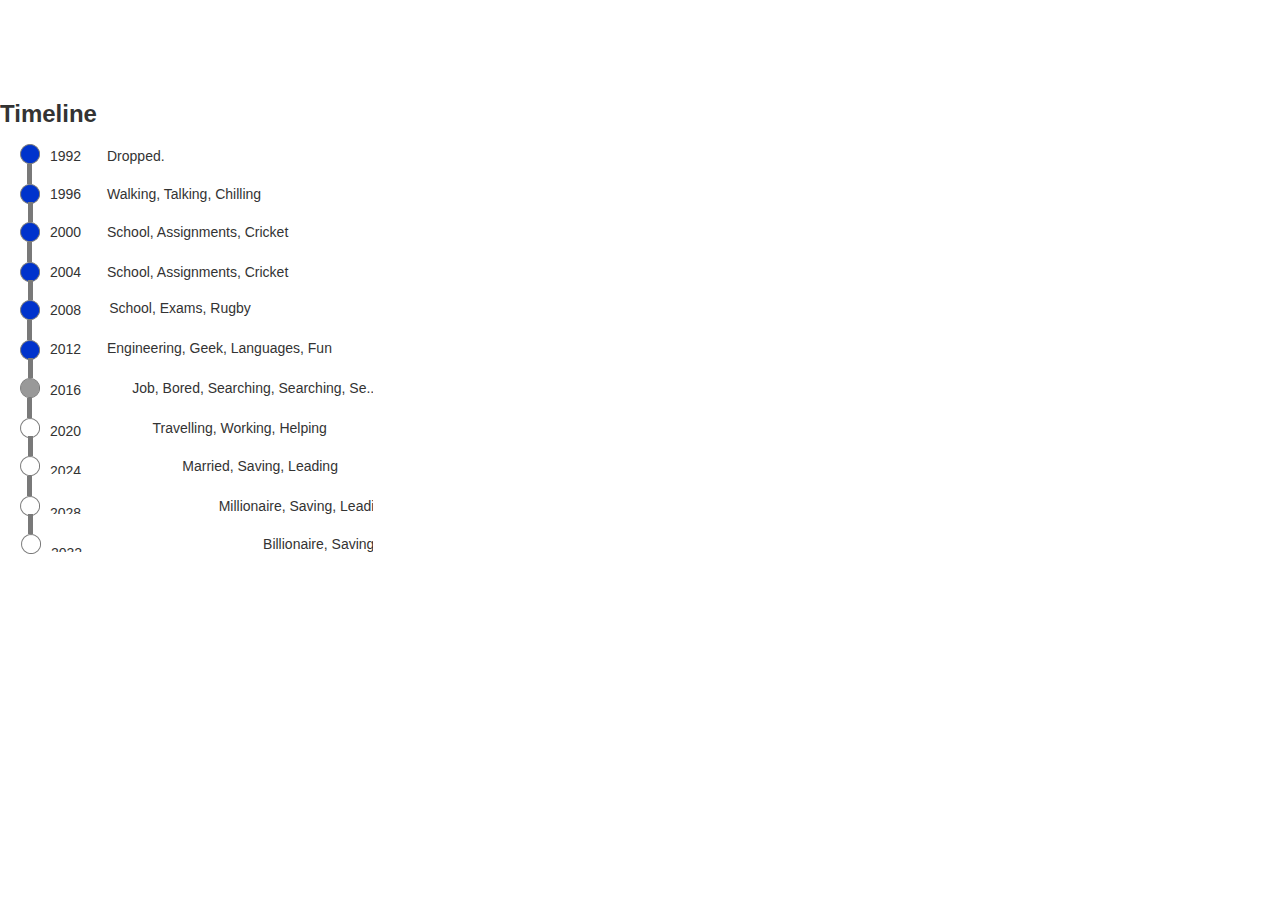
<file: profile_dp_prep.html>
﻿<!DOCTYPE html>
<html>
  <head>
    <title>Profile DP prep</title>
    <meta http-equiv="X-UA-Compatible" content="IE=edge"/>
    <meta http-equiv="content-type" content="text/html; charset=utf-8"/>
    <meta name="apple-mobile-web-app-capable" content="yes"/>
    <link href="resources/css/jquery-ui-themes.css" type="text/css" rel="stylesheet"/>
    <link href="resources/css/axure_rp_page.css" type="text/css" rel="stylesheet"/>
    <link href="data/styles.css" type="text/css" rel="stylesheet"/>
    <link href="files/profile_dp_prep/styles.css" type="text/css" rel="stylesheet"/>
    <script src="resources/scripts/jquery-1.7.1.min.js"></script>
    <script src="resources/scripts/jquery-ui-1.8.10.custom.min.js"></script>
    <script src="resources/scripts/axure/axQuery.js"></script>
    <script src="resources/scripts/axure/globals.js"></script>
    <script src="resources/scripts/axutils.js"></script>
    <script src="resources/scripts/axure/annotation.js"></script>
    <script src="resources/scripts/axure/axQuery.std.js"></script>
    <script src="resources/scripts/axure/doc.js"></script>
    <script src="data/document.js"></script>
    <script src="resources/scripts/messagecenter.js"></script>
    <script src="resources/scripts/axure/events.js"></script>
    <script src="resources/scripts/axure/recording.js"></script>
    <script src="resources/scripts/axure/action.js"></script>
    <script src="resources/scripts/axure/expr.js"></script>
    <script src="resources/scripts/axure/geometry.js"></script>
    <script src="resources/scripts/axure/flyout.js"></script>
    <script src="resources/scripts/axure/ie.js"></script>
    <script src="resources/scripts/axure/model.js"></script>
    <script src="resources/scripts/axure/repeater.js"></script>
    <script src="resources/scripts/axure/sto.js"></script>
    <script src="resources/scripts/axure/utils.temp.js"></script>
    <script src="resources/scripts/axure/variables.js"></script>
    <script src="resources/scripts/axure/drag.js"></script>
    <script src="resources/scripts/axure/move.js"></script>
    <script src="resources/scripts/axure/visibility.js"></script>
    <script src="resources/scripts/axure/style.js"></script>
    <script src="resources/scripts/axure/adaptive.js"></script>
    <script src="resources/scripts/axure/tree.js"></script>
    <script src="resources/scripts/axure/init.temp.js"></script>
    <script src="files/profile_dp_prep/data.js"></script>
    <script src="resources/scripts/axure/legacy.js"></script>
    <script src="resources/scripts/axure/viewer.js"></script>
    <script src="resources/scripts/axure/math.js"></script>
    <script type="text/javascript">
      $axure.utils.getTransparentGifPath = function() { return 'resources/images/transparent.gif'; };
      $axure.utils.getOtherPath = function() { return 'resources/Other.html'; };
      $axure.utils.getReloadPath = function() { return 'resources/reload.html'; };
    </script>
  </head>
  <body>
    <div id="base" class="">

      <!-- Unnamed (Group) -->
      <div id="u1587" class="ax_default">

        <!-- Unnamed (Rectangle) -->
        <div id="u1588" class="ax_default heading_2">
          <div id="u1588_div" class=""></div>
          <!-- Unnamed () -->
          <div id="u1589" class="text" style="visibility: visible;">
            <p><span>Timeline</span></p>
          </div>
        </div>

        <!-- Unnamed (Ellipse) -->
        <div id="u1590" class="ax_default ellipse">
          <img id="u1590_img" class="img " src="images/page_1__1_/u272.png"/>
          <!-- Unnamed () -->
          <div id="u1591" class="text" style="display: none; visibility: hidden">
            <p><span></span></p>
          </div>
        </div>

        <!-- Unnamed (Ellipse) -->
        <div id="u1592" class="ax_default ellipse">
          <img id="u1592_img" class="img " src="images/page_1__1_/u272.png"/>
          <!-- Unnamed () -->
          <div id="u1593" class="text" style="display: none; visibility: hidden">
            <p><span></span></p>
          </div>
        </div>

        <!-- Unnamed (Vertical Line) -->
        <div id="u1594" class="ax_default arrow">
          <img id="u1594_img" class="img " src="images/page_1__1_/u276.png"/>
          <!-- Unnamed () -->
          <div id="u1595" class="text" style="display: none; visibility: hidden">
            <p><span></span></p>
          </div>
        </div>

        <!-- Unnamed (Vertical Line) -->
        <div id="u1596" class="ax_default arrow">
          <img id="u1596_img" class="img " src="images/page_1__1_/u276.png"/>
          <!-- Unnamed () -->
          <div id="u1597" class="text" style="display: none; visibility: hidden">
            <p><span></span></p>
          </div>
        </div>

        <!-- Unnamed (Ellipse) -->
        <div id="u1598" class="ax_default ellipse">
          <img id="u1598_img" class="img " src="images/page_1__1_/u272.png"/>
          <!-- Unnamed () -->
          <div id="u1599" class="text" style="display: none; visibility: hidden">
            <p><span></span></p>
          </div>
        </div>

        <!-- Unnamed (Ellipse) -->
        <div id="u1600" class="ax_default ellipse">
          <img id="u1600_img" class="img " src="images/page_1__1_/u272.png"/>
          <!-- Unnamed () -->
          <div id="u1601" class="text" style="display: none; visibility: hidden">
            <p><span></span></p>
          </div>
        </div>

        <!-- Unnamed (Vertical Line) -->
        <div id="u1602" class="ax_default arrow">
          <img id="u1602_img" class="img " src="images/page_1__1_/u276.png"/>
          <!-- Unnamed () -->
          <div id="u1603" class="text" style="display: none; visibility: hidden">
            <p><span></span></p>
          </div>
        </div>

        <!-- Unnamed (Vertical Line) -->
        <div id="u1604" class="ax_default arrow">
          <img id="u1604_img" class="img " src="images/page_1__1_/u276.png"/>
          <!-- Unnamed () -->
          <div id="u1605" class="text" style="display: none; visibility: hidden">
            <p><span></span></p>
          </div>
        </div>

        <!-- Unnamed (Ellipse) -->
        <div id="u1606" class="ax_default ellipse">
          <img id="u1606_img" class="img " src="images/page_1__1_/u272.png"/>
          <!-- Unnamed () -->
          <div id="u1607" class="text" style="display: none; visibility: hidden">
            <p><span></span></p>
          </div>
        </div>

        <!-- Unnamed (Ellipse) -->
        <div id="u1608" class="ax_default ellipse">
          <img id="u1608_img" class="img " src="images/page_1__1_/u272.png"/>
          <!-- Unnamed () -->
          <div id="u1609" class="text" style="display: none; visibility: hidden">
            <p><span></span></p>
          </div>
        </div>

        <!-- Unnamed (Vertical Line) -->
        <div id="u1610" class="ax_default arrow">
          <img id="u1610_img" class="img " src="images/page_1__1_/u276.png"/>
          <!-- Unnamed () -->
          <div id="u1611" class="text" style="display: none; visibility: hidden">
            <p><span></span></p>
          </div>
        </div>

        <!-- Unnamed (Vertical Line) -->
        <div id="u1612" class="ax_default arrow">
          <img id="u1612_img" class="img " src="images/page_1__1_/u276.png"/>
          <!-- Unnamed () -->
          <div id="u1613" class="text" style="display: none; visibility: hidden">
            <p><span></span></p>
          </div>
        </div>

        <!-- Unnamed (Ellipse) -->
        <div id="u1614" class="ax_default ellipse">
          <img id="u1614_img" class="img " src="images/page_1__1_/u296.png"/>
          <!-- Unnamed () -->
          <div id="u1615" class="text" style="display: none; visibility: hidden">
            <p><span></span></p>
          </div>
        </div>

        <!-- Unnamed (Ellipse) -->
        <div id="u1616" class="ax_default ellipse">
          <img id="u1616_img" class="img " src="images/page_1__1_/u298.png"/>
          <!-- Unnamed () -->
          <div id="u1617" class="text" style="display: none; visibility: hidden">
            <p><span></span></p>
          </div>
        </div>

        <!-- Unnamed (Vertical Line) -->
        <div id="u1618" class="ax_default arrow">
          <img id="u1618_img" class="img " src="images/page_1__1_/u276.png"/>
          <!-- Unnamed () -->
          <div id="u1619" class="text" style="display: none; visibility: hidden">
            <p><span></span></p>
          </div>
        </div>

        <!-- Unnamed (Vertical Line) -->
        <div id="u1620" class="ax_default arrow">
          <img id="u1620_img" class="img " src="images/page_1__1_/u276.png"/>
          <!-- Unnamed () -->
          <div id="u1621" class="text" style="display: none; visibility: hidden">
            <p><span></span></p>
          </div>
        </div>

        <!-- Unnamed (Ellipse) -->
        <div id="u1622" class="ax_default ellipse">
          <img id="u1622_img" class="img " src="images/page_1__1_/u298.png"/>
          <!-- Unnamed () -->
          <div id="u1623" class="text" style="display: none; visibility: hidden">
            <p><span></span></p>
          </div>
        </div>

        <!-- Unnamed (Ellipse) -->
        <div id="u1624" class="ax_default ellipse">
          <img id="u1624_img" class="img " src="images/page_1__1_/u298.png"/>
          <!-- Unnamed () -->
          <div id="u1625" class="text" style="display: none; visibility: hidden">
            <p><span></span></p>
          </div>
        </div>

        <!-- Unnamed (Vertical Line) -->
        <div id="u1626" class="ax_default arrow">
          <img id="u1626_img" class="img " src="images/page_1__1_/u276.png"/>
          <!-- Unnamed () -->
          <div id="u1627" class="text" style="display: none; visibility: hidden">
            <p><span></span></p>
          </div>
        </div>

        <!-- Unnamed (Vertical Line) -->
        <div id="u1628" class="ax_default arrow">
          <img id="u1628_img" class="img " src="images/page_1__1_/u276.png"/>
          <!-- Unnamed () -->
          <div id="u1629" class="text" style="display: none; visibility: hidden">
            <p><span></span></p>
          </div>
        </div>

        <!-- Unnamed (Ellipse) -->
        <div id="u1630" class="ax_default ellipse">
          <img id="u1630_img" class="img " src="images/page_1__1_/u298.png"/>
          <!-- Unnamed () -->
          <div id="u1631" class="text" style="display: none; visibility: hidden">
            <p><span></span></p>
          </div>
        </div>

        <!-- 1992 (Rectangle) -->
        <div id="u1632" class="ax_default label ax_default_hidden" data-label="1992" style="display: none; visibility: hidden">
          <div id="u1632_div" class=""></div>
          <!-- Unnamed () -->
          <div id="u1633" class="text" style="visibility: visible;">
            <p><span>1992</span></p>
          </div>
        </div>

        <!-- 1996 (Rectangle) -->
        <div id="u1634" class="ax_default label ax_default_hidden" data-label="1996" style="display: none; visibility: hidden">
          <div id="u1634_div" class=""></div>
          <!-- Unnamed () -->
          <div id="u1635" class="text" style="visibility: visible;">
            <p><span>1996</span></p>
          </div>
        </div>

        <!-- 2000 (Rectangle) -->
        <div id="u1636" class="ax_default label ax_default_hidden" data-label="2000" style="display: none; visibility: hidden">
          <div id="u1636_div" class=""></div>
          <!-- Unnamed () -->
          <div id="u1637" class="text" style="visibility: visible;">
            <p><span>2000</span></p>
          </div>
        </div>

        <!-- 2004 (Rectangle) -->
        <div id="u1638" class="ax_default label ax_default_hidden" data-label="2004" style="display: none; visibility: hidden">
          <div id="u1638_div" class=""></div>
          <!-- Unnamed () -->
          <div id="u1639" class="text" style="visibility: visible;">
            <p><span>2004</span></p>
          </div>
        </div>

        <!-- 2008 (Rectangle) -->
        <div id="u1640" class="ax_default label ax_default_hidden" data-label="2008" style="display: none; visibility: hidden">
          <div id="u1640_div" class=""></div>
          <!-- Unnamed () -->
          <div id="u1641" class="text" style="visibility: visible;">
            <p><span>2008</span></p>
          </div>
        </div>

        <!-- 2012 (Rectangle) -->
        <div id="u1642" class="ax_default label ax_default_hidden" data-label="2012" style="display: none; visibility: hidden">
          <div id="u1642_div" class=""></div>
          <!-- Unnamed () -->
          <div id="u1643" class="text" style="visibility: visible;">
            <p><span>2012</span></p>
          </div>
        </div>

        <!-- 2016 (Rectangle) -->
        <div id="u1644" class="ax_default label ax_default_hidden" data-label="2016" style="display: none; visibility: hidden">
          <div id="u1644_div" class=""></div>
          <!-- Unnamed () -->
          <div id="u1645" class="text" style="visibility: visible;">
            <p><span>2016</span></p>
          </div>
        </div>

        <!-- 2020 (Rectangle) -->
        <div id="u1646" class="ax_default label ax_default_hidden" data-label="2020" style="display: none; visibility: hidden">
          <div id="u1646_div" class=""></div>
          <!-- Unnamed () -->
          <div id="u1647" class="text" style="visibility: visible;">
            <p><span>2020</span></p>
          </div>
        </div>

        <!-- 2024 (Rectangle) -->
        <div id="u1648" class="ax_default label ax_default_hidden" data-label="2024" style="display: none; visibility: hidden">
          <div id="u1648_div" class=""></div>
          <!-- Unnamed () -->
          <div id="u1649" class="text" style="visibility: visible;">
            <p><span>2024</span></p>
          </div>
        </div>

        <!-- 2028 (Rectangle) -->
        <div id="u1650" class="ax_default label ax_default_hidden" data-label="2028" style="display: none; visibility: hidden">
          <div id="u1650_div" class=""></div>
          <!-- Unnamed () -->
          <div id="u1651" class="text" style="visibility: visible;">
            <p><span>2028</span></p>
          </div>
        </div>

        <!-- 2032 (Rectangle) -->
        <div id="u1652" class="ax_default label ax_default_hidden" data-label="2032" style="display: none; visibility: hidden">
          <div id="u1652_div" class=""></div>
          <!-- Unnamed () -->
          <div id="u1653" class="text" style="visibility: visible;">
            <p><span>2032</span></p>
          </div>
        </div>

        <!-- 1992d (Rectangle) -->
        <div id="u1654" class="ax_default label ax_default_hidden" data-label="1992d" style="display: none; visibility: hidden">
          <div id="u1654_div" class=""></div>
          <!-- Unnamed () -->
          <div id="u1655" class="text" style="visibility: visible;">
            <p><span>Dropped.</span></p>
          </div>
        </div>

        <!-- 1996d (Rectangle) -->
        <div id="u1656" class="ax_default label ax_default_hidden" data-label="1996d" style="display: none; visibility: hidden">
          <div id="u1656_div" class=""></div>
          <!-- Unnamed () -->
          <div id="u1657" class="text" style="visibility: visible;">
            <p><span>Walking, Talking, Chilling</span></p>
          </div>
        </div>

        <!-- 2000d (Rectangle) -->
        <div id="u1658" class="ax_default label ax_default_hidden" data-label="2000d" style="display: none; visibility: hidden">
          <div id="u1658_div" class=""></div>
          <!-- Unnamed () -->
          <div id="u1659" class="text" style="visibility: visible;">
            <p><span>School, Assignments, Cricket</span></p>
          </div>
        </div>

        <!-- 2004d (Rectangle) -->
        <div id="u1660" class="ax_default label ax_default_hidden" data-label="2004d" style="display: none; visibility: hidden">
          <div id="u1660_div" class=""></div>
          <!-- Unnamed () -->
          <div id="u1661" class="text" style="visibility: visible;">
            <p><span>School, Assignments, Cricket</span></p>
          </div>
        </div>

        <!-- 2008d (Rectangle) -->
        <div id="u1662" class="ax_default label ax_default_hidden" data-label="2008d" style="display: none; visibility: hidden">
          <div id="u1662_div" class=""></div>
          <!-- Unnamed () -->
          <div id="u1663" class="text" style="visibility: visible;">
            <p><span>School, Exams, Rugby</span></p>
          </div>
        </div>

        <!-- 2012d (Rectangle) -->
        <div id="u1664" class="ax_default label ax_default_hidden" data-label="2012d" style="display: none; visibility: hidden">
          <div id="u1664_div" class=""></div>
          <!-- Unnamed () -->
          <div id="u1665" class="text" style="visibility: visible;">
            <p><span>Engineering, Geek, Languages, Fun</span></p>
          </div>
        </div>

        <!-- 2016d (Rectangle) -->
        <div id="u1666" class="ax_default label ax_default_hidden" data-label="2016d" style="display: none; visibility: hidden">
          <div id="u1666_div" class=""></div>
          <!-- Unnamed () -->
          <div id="u1667" class="text" style="visibility: visible;">
            <p><span>Job, Bored, Searching, Searching, Se...</span></p>
          </div>
        </div>

        <!-- 2020d (Rectangle) -->
        <div id="u1668" class="ax_default label ax_default_hidden" data-label="2020d" style="display: none; visibility: hidden">
          <div id="u1668_div" class=""></div>
          <!-- Unnamed () -->
          <div id="u1669" class="text" style="visibility: visible;">
            <p><span>Travelling, Working, Helping</span></p>
          </div>
        </div>

        <!-- 2024d (Rectangle) -->
        <div id="u1670" class="ax_default label ax_default_hidden" data-label="2024d" style="display: none; visibility: hidden">
          <div id="u1670_div" class=""></div>
          <!-- Unnamed () -->
          <div id="u1671" class="text" style="visibility: visible;">
            <p><span>Married, Saving, Leading</span></p>
          </div>
        </div>

        <!-- 2028d (Rectangle) -->
        <div id="u1672" class="ax_default label ax_default_hidden" data-label="2028d" style="display: none; visibility: hidden">
          <div id="u1672_div" class=""></div>
          <!-- Unnamed () -->
          <div id="u1673" class="text" style="visibility: visible;">
            <p><span>Millionaire, Saving, Leading</span></p>
          </div>
        </div>

        <!-- 2032d (Rectangle) -->
        <div id="u1674" class="ax_default label ax_default_hidden" data-label="2032d" style="display: none; visibility: hidden">
          <div id="u1674_div" class=""></div>
          <!-- Unnamed () -->
          <div id="u1675" class="text" style="visibility: visible;">
            <p><span>Billionaire, Saving, Leading</span></p>
          </div>
        </div>
      </div>
    </div>
  </body>
</html>
</file>
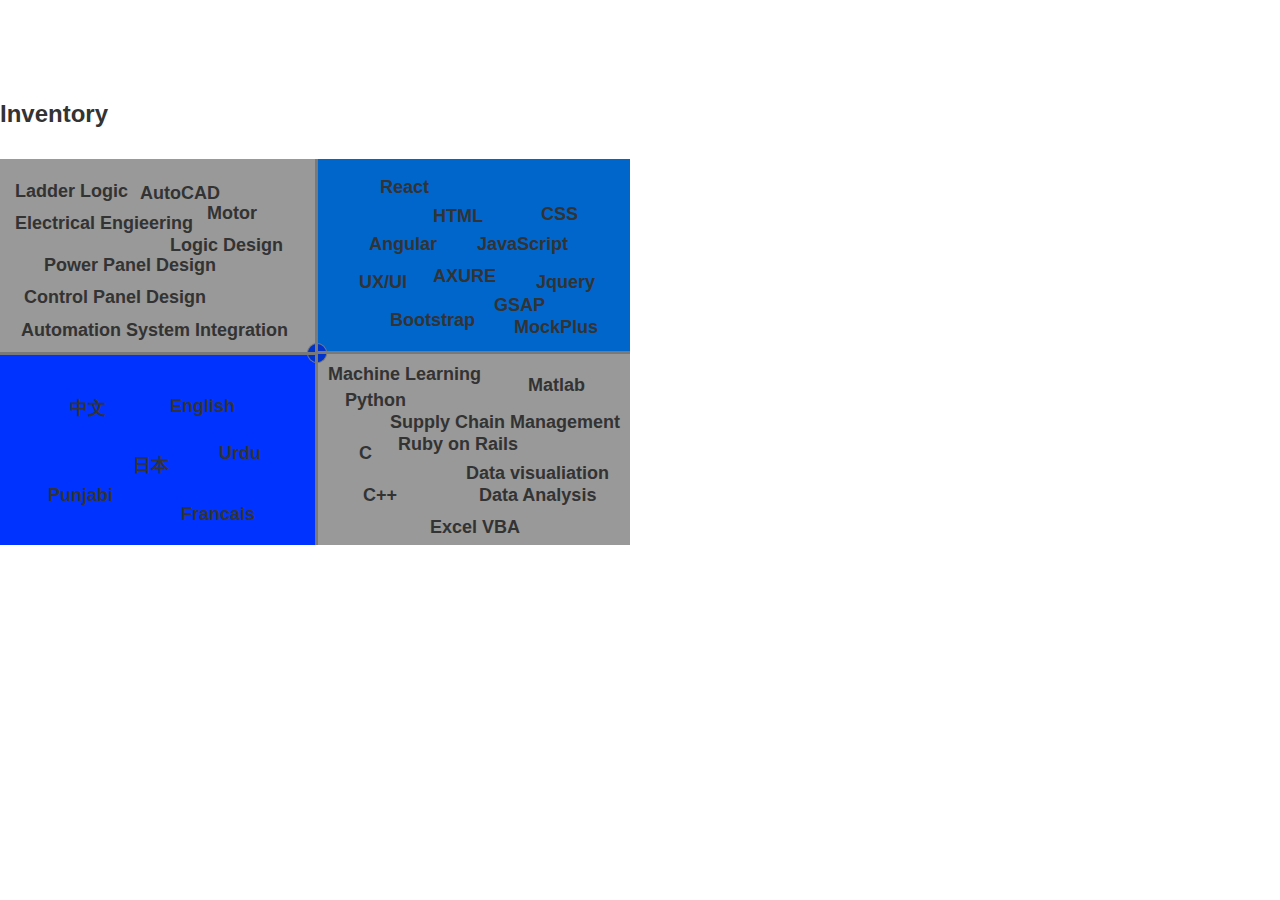
<file: skills_dp_prep.html>
﻿<!DOCTYPE html>
<html>
  <head>
    <title>Skills DP Prep</title>
    <meta http-equiv="X-UA-Compatible" content="IE=edge"/>
    <meta http-equiv="content-type" content="text/html; charset=utf-8"/>
    <meta name="apple-mobile-web-app-capable" content="yes"/>
    <link href="resources/css/jquery-ui-themes.css" type="text/css" rel="stylesheet"/>
    <link href="resources/css/axure_rp_page.css" type="text/css" rel="stylesheet"/>
    <link href="data/styles.css" type="text/css" rel="stylesheet"/>
    <link href="files/skills_dp_prep/styles.css" type="text/css" rel="stylesheet"/>
    <script src="resources/scripts/jquery-1.7.1.min.js"></script>
    <script src="resources/scripts/jquery-ui-1.8.10.custom.min.js"></script>
    <script src="resources/scripts/axure/axQuery.js"></script>
    <script src="resources/scripts/axure/globals.js"></script>
    <script src="resources/scripts/axutils.js"></script>
    <script src="resources/scripts/axure/annotation.js"></script>
    <script src="resources/scripts/axure/axQuery.std.js"></script>
    <script src="resources/scripts/axure/doc.js"></script>
    <script src="data/document.js"></script>
    <script src="resources/scripts/messagecenter.js"></script>
    <script src="resources/scripts/axure/events.js"></script>
    <script src="resources/scripts/axure/recording.js"></script>
    <script src="resources/scripts/axure/action.js"></script>
    <script src="resources/scripts/axure/expr.js"></script>
    <script src="resources/scripts/axure/geometry.js"></script>
    <script src="resources/scripts/axure/flyout.js"></script>
    <script src="resources/scripts/axure/ie.js"></script>
    <script src="resources/scripts/axure/model.js"></script>
    <script src="resources/scripts/axure/repeater.js"></script>
    <script src="resources/scripts/axure/sto.js"></script>
    <script src="resources/scripts/axure/utils.temp.js"></script>
    <script src="resources/scripts/axure/variables.js"></script>
    <script src="resources/scripts/axure/drag.js"></script>
    <script src="resources/scripts/axure/move.js"></script>
    <script src="resources/scripts/axure/visibility.js"></script>
    <script src="resources/scripts/axure/style.js"></script>
    <script src="resources/scripts/axure/adaptive.js"></script>
    <script src="resources/scripts/axure/tree.js"></script>
    <script src="resources/scripts/axure/init.temp.js"></script>
    <script src="files/skills_dp_prep/data.js"></script>
    <script src="resources/scripts/axure/legacy.js"></script>
    <script src="resources/scripts/axure/viewer.js"></script>
    <script src="resources/scripts/axure/math.js"></script>
    <script type="text/javascript">
      $axure.utils.getTransparentGifPath = function() { return 'resources/images/transparent.gif'; };
      $axure.utils.getOtherPath = function() { return 'resources/Other.html'; };
      $axure.utils.getReloadPath = function() { return 'resources/reload.html'; };
    </script>
  </head>
  <body>
    <div id="base" class="">

      <!-- Unnamed (Rectangle) -->
      <div id="u1995" class="ax_default heading_2">
        <div id="u1995_div" class=""></div>
        <!-- Unnamed () -->
        <div id="u1996" class="text" style="visibility: visible;">
          <p><span>Inventory</span></p>
        </div>
      </div>

      <!-- CScontainer (Rectangle) -->
      <div id="u1997" class="ax_default box_1" data-label="CScontainer">
        <div id="u1997_div" class=""></div>
        <!-- Unnamed () -->
        <div id="u1998" class="text" style="display: none; visibility: hidden">
          <p><span></span></p>
        </div>
      </div>

      <!-- FDcontainer (Rectangle) -->
      <div id="u1999" class="ax_default box_1" data-label="FDcontainer">
        <div id="u1999_div" class=""></div>
        <!-- Unnamed () -->
        <div id="u2000" class="text" style="display: none; visibility: hidden">
          <p><span></span></p>
        </div>
      </div>

      <!-- Langcontainer (Rectangle) -->
      <div id="u2001" class="ax_default box_1" data-label="Langcontainer">
        <div id="u2001_div" class=""></div>
        <!-- Unnamed () -->
        <div id="u2002" class="text" style="display: none; visibility: hidden">
          <p><span></span></p>
        </div>
      </div>

      <!-- EEcontainer (Rectangle) -->
      <div id="u2003" class="ax_default box_1" data-label="EEcontainer">
        <div id="u2003_div" class=""></div>
        <!-- Unnamed () -->
        <div id="u2004" class="text" style="display: none; visibility: hidden">
          <p><span></span></p>
        </div>
      </div>

      <!-- FD4 (Rectangle) -->
      <div id="u2005" class="ax_default heading_3" data-label="FD4">
        <div id="u2005_div" class=""></div>
        <!-- Unnamed () -->
        <div id="u2006" class="text" style="visibility: visible;">
          <p><span>Angular</span></p>
        </div>
      </div>

      <!-- FD5 (Rectangle) -->
      <div id="u2007" class="ax_default heading_3" data-label="FD5">
        <div id="u2007_div" class=""></div>
        <!-- Unnamed () -->
        <div id="u2008" class="text" style="visibility: visible;">
          <p><span>JavaScript</span></p>
        </div>
      </div>

      <!-- FD6 (Rectangle) -->
      <div id="u2009" class="ax_default heading_3" data-label="FD6">
        <div id="u2009_div" class=""></div>
        <!-- Unnamed () -->
        <div id="u2010" class="text" style="visibility: visible;">
          <p><span>UX/UI</span></p>
        </div>
      </div>

      <!-- FD8 (Rectangle) -->
      <div id="u2011" class="ax_default heading_3" data-label="FD8">
        <div id="u2011_div" class=""></div>
        <!-- Unnamed () -->
        <div id="u2012" class="text" style="visibility: visible;">
          <p><span>Jquery</span></p>
        </div>
      </div>

      <!-- FD10 (Rectangle) -->
      <div id="u2013" class="ax_default heading_3" data-label="FD10">
        <div id="u2013_div" class=""></div>
        <!-- Unnamed () -->
        <div id="u2014" class="text" style="visibility: visible;">
          <p><span>Bootstrap</span></p>
        </div>
      </div>

      <!-- FD3 (Rectangle) -->
      <div id="u2015" class="ax_default heading_3" data-label="FD3">
        <div id="u2015_div" class=""></div>
        <!-- Unnamed () -->
        <div id="u2016" class="text" style="visibility: visible;">
          <p><span>CSS</span></p>
        </div>
      </div>

      <!-- FD1 (Rectangle) -->
      <div id="u2017" class="ax_default heading_3" data-label="FD1">
        <div id="u2017_div" class=""></div>
        <!-- Unnamed () -->
        <div id="u2018" class="text" style="visibility: visible;">
          <p><span>React</span></p>
        </div>
      </div>

      <!-- FD2 (Rectangle) -->
      <div id="u2019" class="ax_default heading_3" data-label="FD2">
        <div id="u2019_div" class=""></div>
        <!-- Unnamed () -->
        <div id="u2020" class="text" style="visibility: visible;">
          <p><span>HTML</span></p>
        </div>
      </div>

      <!-- FD7 (Rectangle) -->
      <div id="u2021" class="ax_default heading_3" data-label="FD7">
        <div id="u2021_div" class=""></div>
        <!-- Unnamed () -->
        <div id="u2022" class="text" style="visibility: visible;">
          <p><span>AXURE</span></p>
        </div>
      </div>

      <!-- FD9 (Rectangle) -->
      <div id="u2023" class="ax_default heading_3" data-label="FD9">
        <div id="u2023_div" class=""></div>
        <!-- Unnamed () -->
        <div id="u2024" class="text" style="visibility: visible;">
          <p><span>GSAP</span></p>
        </div>
      </div>

      <!-- FD11 (Rectangle) -->
      <div id="u2025" class="ax_default heading_3" data-label="FD11">
        <div id="u2025_div" class=""></div>
        <!-- Unnamed () -->
        <div id="u2026" class="text" style="visibility: visible;">
          <p><span>MockPlus</span></p>
        </div>
      </div>

      <!-- EE4 (Rectangle) -->
      <div id="u2027" class="ax_default heading_3" data-label="EE4">
        <div id="u2027_div" class=""></div>
        <!-- Unnamed () -->
        <div id="u2028" class="text" style="visibility: visible;">
          <p><span>Electrical Engieering</span></p>
        </div>
      </div>

      <!-- EE5 (Rectangle) -->
      <div id="u2029" class="ax_default heading_3" data-label="EE5">
        <div id="u2029_div" class=""></div>
        <!-- Unnamed () -->
        <div id="u2030" class="text" style="visibility: visible;">
          <p><span>Logic Design</span></p>
        </div>
      </div>

      <!-- EE2 (Rectangle) -->
      <div id="u2031" class="ax_default heading_3" data-label="EE2">
        <div id="u2031_div" class=""></div>
        <!-- Unnamed () -->
        <div id="u2032" class="text" style="visibility: visible;">
          <p><span>AutoCAD</span></p>
        </div>
      </div>

      <!-- EE1 (Rectangle) -->
      <div id="u2033" class="ax_default heading_3" data-label="EE1">
        <div id="u2033_div" class=""></div>
        <!-- Unnamed () -->
        <div id="u2034" class="text" style="visibility: visible;">
          <p><span>Ladder Logic</span></p>
        </div>
      </div>

      <!-- EE7 (Rectangle) -->
      <div id="u2035" class="ax_default heading_3" data-label="EE7">
        <div id="u2035_div" class=""></div>
        <!-- Unnamed () -->
        <div id="u2036" class="text" style="visibility: visible;">
          <p><span>Control Panel Design</span></p>
        </div>
      </div>

      <!-- EE6 (Rectangle) -->
      <div id="u2037" class="ax_default heading_3" data-label="EE6">
        <div id="u2037_div" class=""></div>
        <!-- Unnamed () -->
        <div id="u2038" class="text" style="visibility: visible;">
          <p><span>Power Panel Design</span></p>
        </div>
      </div>

      <!-- EE8 (Rectangle) -->
      <div id="u2039" class="ax_default heading_3" data-label="EE8">
        <div id="u2039_div" class=""></div>
        <!-- Unnamed () -->
        <div id="u2040" class="text" style="visibility: visible;">
          <p><span>Automation System Integration</span></p>
        </div>
      </div>

      <!-- EE3 (Rectangle) -->
      <div id="u2041" class="ax_default heading_3" data-label="EE3">
        <div id="u2041_div" class=""></div>
        <!-- Unnamed () -->
        <div id="u2042" class="text" style="visibility: visible;">
          <p><span>Motor </span></p>
        </div>
      </div>

      <!-- lang2 (Rectangle) -->
      <div id="u2043" class="ax_default heading_3" data-label="lang2">
        <div id="u2043_div" class=""></div>
        <!-- Unnamed () -->
        <div id="u2044" class="text" style="visibility: visible;">
          <p><span>English</span></p>
        </div>
      </div>

      <!-- lang3 (Rectangle) -->
      <div id="u2045" class="ax_default heading_3" data-label="lang3">
        <div id="u2045_div" class=""></div>
        <!-- Unnamed () -->
        <div id="u2046" class="text" style="visibility: visible;">
          <p><span>Urdu</span></p>
        </div>
      </div>

      <!-- lang1 (Rectangle) -->
      <div id="u2047" class="ax_default heading_3" data-label="lang1">
        <div id="u2047_div" class=""></div>
        <!-- Unnamed () -->
        <div id="u2048" class="text" style="visibility: visible;">
          <p><span>中文</span></p>
        </div>
      </div>

      <!-- lang4 (Rectangle) -->
      <div id="u2049" class="ax_default heading_3" data-label="lang4">
        <div id="u2049_div" class=""></div>
        <!-- Unnamed () -->
        <div id="u2050" class="text" style="visibility: visible;">
          <p><span>日本</span></p>
        </div>
      </div>

      <!-- lang6 (Rectangle) -->
      <div id="u2051" class="ax_default heading_3" data-label="lang6">
        <div id="u2051_div" class=""></div>
        <!-- Unnamed () -->
        <div id="u2052" class="text" style="visibility: visible;">
          <p><span>Punjabi</span></p>
        </div>
      </div>

      <!-- cs1 (Rectangle) -->
      <div id="u2053" class="ax_default heading_3" data-label="cs1">
        <div id="u2053_div" class=""></div>
        <!-- Unnamed () -->
        <div id="u2054" class="text" style="visibility: visible;">
          <p><span>Machine Learning</span></p>
        </div>
      </div>

      <!-- cs3 (Rectangle) -->
      <div id="u2055" class="ax_default heading_3" data-label="cs3">
        <div id="u2055_div" class=""></div>
        <!-- Unnamed () -->
        <div id="u2056" class="text" style="visibility: visible;">
          <p><span>Python</span></p>
        </div>
      </div>

      <!-- cs4 (Rectangle) -->
      <div id="u2057" class="ax_default heading_3" data-label="cs4">
        <div id="u2057_div" class=""></div>
        <!-- Unnamed () -->
        <div id="u2058" class="text" style="visibility: visible;">
          <p><span>Supply Chain Management</span></p>
        </div>
      </div>

      <!-- cs9 (Rectangle) -->
      <div id="u2059" class="ax_default heading_3" data-label="cs9">
        <div id="u2059_div" class=""></div>
        <!-- Unnamed () -->
        <div id="u2060" class="text" style="visibility: visible;">
          <p><span>C++</span></p>
        </div>
      </div>

      <!-- cs7 (Rectangle) -->
      <div id="u2061" class="ax_default heading_3" data-label="cs7">
        <div id="u2061_div" class=""></div>
        <!-- Unnamed () -->
        <div id="u2062" class="text" style="visibility: visible;">
          <p><span>Data visualiation</span></p>
        </div>
      </div>

      <!-- cs6 (Rectangle) -->
      <div id="u2063" class="ax_default heading_3" data-label="cs6">
        <div id="u2063_div" class=""></div>
        <!-- Unnamed () -->
        <div id="u2064" class="text" style="visibility: visible;">
          <p><span>C</span></p>
        </div>
      </div>

      <!-- cs2 (Rectangle) -->
      <div id="u2065" class="ax_default heading_3" data-label="cs2">
        <div id="u2065_div" class=""></div>
        <!-- Unnamed () -->
        <div id="u2066" class="text" style="visibility: visible;">
          <p><span>Matlab</span></p>
        </div>
      </div>

      <!-- cs5 (Rectangle) -->
      <div id="u2067" class="ax_default heading_3" data-label="cs5">
        <div id="u2067_div" class=""></div>
        <!-- Unnamed () -->
        <div id="u2068" class="text" style="visibility: visible;">
          <p><span>Ruby on Rails</span></p>
        </div>
      </div>

      <!-- cs8 (Rectangle) -->
      <div id="u2069" class="ax_default heading_3" data-label="cs8">
        <div id="u2069_div" class=""></div>
        <!-- Unnamed () -->
        <div id="u2070" class="text" style="visibility: visible;">
          <p><span>Data Analysis</span></p>
        </div>
      </div>

      <!-- cs10 (Rectangle) -->
      <div id="u2071" class="ax_default heading_3" data-label="cs10">
        <div id="u2071_div" class=""></div>
        <!-- Unnamed () -->
        <div id="u2072" class="text" style="visibility: visible;">
          <p><span>Excel VBA</span></p>
        </div>
      </div>

      <!-- lang5 (Rectangle) -->
      <div id="u2073" class="ax_default heading_3" data-label="lang5">
        <div id="u2073_div" class=""></div>
        <!-- Unnamed () -->
        <div id="u2074" class="text" style="visibility: visible;">
          <p><span>Francais</span></p>
        </div>
      </div>

      <!-- Unnamed (Ellipse) -->
      <div id="u2075" class="ax_default ellipse">
        <img id="u2075_img" class="img " src="images/page_1__1_/u272.png"/>
        <!-- Unnamed () -->
        <div id="u2076" class="text" style="display: none; visibility: hidden">
          <p><span></span></p>
        </div>
      </div>

      <!-- topLine (Vertical Line) -->
      <div id="u2077" class="ax_default line ax_default_hidden" data-label="topLine" style="display: none; visibility: hidden">
        <img id="u2077_img" class="img " src="images/skills_dp_prep/topline_u2077.png"/>
        <!-- Unnamed () -->
        <div id="u2078" class="text" style="display: none; visibility: hidden">
          <p><span></span></p>
        </div>
      </div>

      <!-- rightLine (Horizontal Line) -->
      <div id="u2079" class="ax_default line ax_default_hidden" data-label="rightLine" style="display: none; visibility: hidden">
        <img id="u2079_img" class="img " src="images/skills_dp_prep/rightline_u2079.png"/>
        <!-- Unnamed () -->
        <div id="u2080" class="text" style="display: none; visibility: hidden">
          <p><span></span></p>
        </div>
      </div>

      <!-- bottomLine (Shape) -->
      <div id="u2081" class="ax_default line ax_default_hidden" data-label="bottomLine" style="display: none; visibility: hidden">
        <img id="u2081_img" class="img " src="images/skills_dp_prep/topline_u2077.png"/>
        <!-- Unnamed () -->
        <div id="u2082" class="text" style="display: none; visibility: hidden">
          <p><span></span></p>
        </div>
      </div>

      <!-- leftLine (Shape) -->
      <div id="u2083" class="ax_default line ax_default_hidden" data-label="leftLine" style="display: none; visibility: hidden">
        <img id="u2083_img" class="img " src="images/skills_dp_prep/rightline_u2079.png"/>
        <!-- Unnamed () -->
        <div id="u2084" class="text" style="display: none; visibility: hidden">
          <p><span></span></p>
        </div>
      </div>
    </div>
  </body>
</html>
</file>
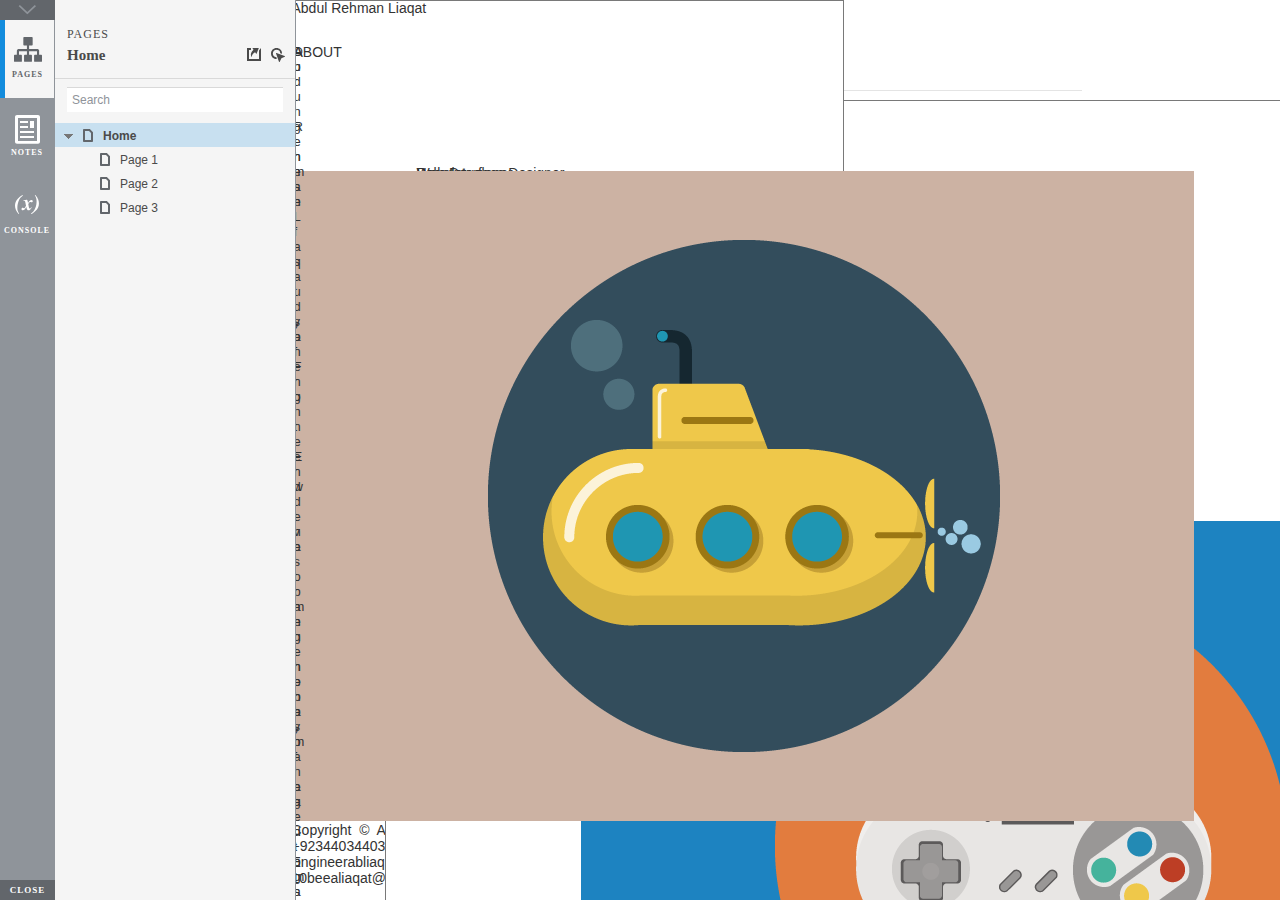
<file: start.html>
﻿<!DOCTYPE html>
<html xmlns="http://www.w3.org/1999/xhtml" xml:lang="en" lang="en">
<head>
    <title>Untitled Document</title>
    <meta http-equiv="X-UA-Compatible" content="IE=edge"/>
    <meta http-equiv="content-type" content="text/html; charset=utf-8" />
    <meta name="viewport" content="width=device-width, initial-scale=1.0" />
    <meta name="apple-mobile-web-app-capable" content="yes" />
    <link type="text/css" href="resources/css/reset.css" rel="Stylesheet" />
    <link type="text/css" href="resources/css/default.css" rel="Stylesheet" />
    <!--<link href='https://fonts.googleapis.com/css?family=Nunito:300' rel='stylesheet' type='text/css'>-->

    <script type="text/javascript">
        if (location.href.toString().indexOf('file://localhost/') == 0) {
            location.href = location.href.toString().replace('file://localhost/', 'file:///');
        }
    </script>

    <script type="text/javascript" src="resources/scripts/jquery-1.7.1.min.js"></script>
    <script type="text/javascript" src="resources/scripts/player/splitter.js"></script>
    <script type="text/javascript" src="resources/scripts/axutils.js"></script>
    <script type="text/javascript" src="resources/scripts/player/axplayer.js"></script>
    <script type="text/javascript" src="resources/scripts/messagecenter.js"></script>
    <script type="text/javascript" src="data/document.js"></script>
    <style type="text/css">

#outerContainer {
	width:1000px;
	height:1500px;
}

.vsplitbar {
    width: 3px;
    /*background: #B9B9B9;*/
    border-right: 1px solid #8f949a;
}

.vsplitbar:hover, .vsplitbar.active {
    background: #8f949a;
}

#rightPanel {
    background-color: White;
}

/*#leftPanel {
    min-width: 120px;
}*/

.splitterMask {
   position:absolute;
   top: 0;
   left: 0;
   width: 100%;
   height: 100%;
   overflow: hidden;
   background-image: url(resources/images/transparent.gif);
   z-index: 20000;
}

    </style>
    <script type="text/javascript" language="JavaScript"><!--
        var SITEMAP_COLLAPSE_VAR_NAME = 'c';
        var PLUGIN_VAR_NAME = 'g';
        var FOOTNOTES_VAR_NAME = 'fn';
        var ADAPTIVE_VIEW_VAR_NAME = 'view';
        var lastLeftPanelWidth = 295;
        var toolBarOnly = true;

        // isolate scope
        (function() {
            setUpController();
            
            var configuration = $axure.document.configuration;
            var _settings = {};
            _settings.projectId = configuration.prototypeId;
            _settings.isAxshare = configuration.isAxshare;
            _settings.loadFeedbackPlugin = configuration.loadFeedbackPlugin;
            var cHash = getHashStringVar(SITEMAP_COLLAPSE_VAR_NAME);
            _settings.startCollapsed = cHash == "1";
            if(cHash == "2") closePlayer();
            var gHash = getHashStringVar(PLUGIN_VAR_NAME);
            if(gHash == "") gHash = 1;
            _settings.startPluginGid = gHash;

            $axure.player.settings = _settings;

            $(window).bind('load', function() {
                if(CHROME_5_LOCAL && !$('body').attr('pluginDetected')) {
                    window.location = 'resources/chrome/chrome.html';
                }
            });

            $(document).ready(function() {
                $axure.page.bind('load.start', mainFrame_onload);
                $axure.messageCenter.addMessageListener(messageCenter_message);

                $(document).on('pluginShown', function (event, data) {
                    setVarInCurrentUrlHash('g', data ? data : '');
                });

                $(document).on('pluginCreated', function(event, data) {
                    if($axure.player.settings.startPluginGid == data) {
                        $axure.player.showPlugin(data);
                    }
                });

                if($axure.player.settings.loadFeedbackPlugin) {
                    if($axure.player.settings.isAxshare) {
                        $axure.utils.loadJS('/Scripts/plugins/feedback/feedback8.js');
                    } else {
                        $axure.utils.loadJS('http://share.axure.com/Scripts/plugins/feedback/feedback8.js');
                    }
                }

                if(navigator.userAgent.indexOf("MSIE") >= 0) $('#outerContainer').width('100%');
                initialize();
                if($axure.player.settings.startCollapsed) $('#outerContainer').splitter({ sizeLeft: 0 });
                else $('#outerContainer').splitter({ sizeLeft: lastLeftPanelWidth });
                $('#leftPanel').width(lastLeftPanelWidth);
                
                $(window).resize(function() { resizeContent(); });

                $('#maximizePanelContainer').hide();

                initializeLogo();

                $(window).resize();
                resizeContent();
                
                $axure.player.collapseToBar();

                if($axure.player.settings.startCollapsed) {
                    collapse();
                    $('#leftPanel').width(0);
                }

                if(MOBILE_DEVICE) {
                    $('#interfaceControlFrameMinimizeContainer').height('45px');
                    $('#interfaceControlFrameMinimizeContainer a').height('45px');
                    $('#interfaceControlFrameHeaderContainer').css('margin-top','45px');
                    $('#interfaceControlFrameCloseContainer a').css('padding','10px 0px');
                    $('#maximizePanelContainer').height('45px');//.css('top','inherit').css('bottom','0px');

                    $('body').removeClass('hashover');

                    if(IOS) {
                        $('#rightPanel').css('overflow', 'auto').css('-webkit-overflow-scrolling', 'touch').css('-ms-overflow-x', 'hidden');

                        window.addEventListener("orientationchange", function() {
                            var viewport = document.querySelector("meta[name=viewport]");
                            //so iOS doesn't zoom when switching back to portrait
                            viewport.setAttribute('content', 'width=device-width, initial-scale=1.0, maximum-scale=1.0');
                            viewport.setAttribute('content', 'width=device-width, initial-scale=1.0');
                            resizeContent();
                        }, false);

                        $axure.page.bind('load.start', function() {
                            resizeContent();
                        });
                    }
                }

            });

            function initialize() {
                var legacyQString = getQueryString("Page");
                if (legacyQString.length > 0) {
                    location.href = location.href.substring(0, location.href.indexOf("?")) + "#p=" + legacyQString;
                    return;
                }

                var mainFrame = document.getElementById("mainFrame");
                mainFrame.contentWindow.location.href = getInitialUrl();
            }

            function initializeLogo() {
                if($axure.document.configuration.logoImagePath) {
                    var image = new Image();
                    image.onload = function() {
                        $('#logoImage').css('max-width', this.width + 'px');
                        $axure.player.resizeContent();
                    };
                    image.src = $axure.document.configuration.logoImagePath;
                
                    $('#interfaceControlFrameLogoImageContainer').html('<img id="logoImage" src="" />');
                    $('#logoImage').attr('src', $axure.document.configuration.logoImagePath).load(function() { resizeContent(); });
                } else $('#interfaceControlFrameLogoImageContainer').hide();

                if ($axure.document.configuration.logoImageCaption) {
                    $('#interfaceControlFrameLogoCaptionContainer').html($axure.document.configuration.logoImageCaption);
                } else $('#interfaceControlFrameLogoCaptionContainer').hide();

                if(!$('#interfaceControlFrameLogoImageContainer').is(':visible') && !$('#interfaceControlFrameLogoCaptionContainer').is(':visible')) {
                    $('#interfaceControlFrameLogoContainer').hide();
                }
            }

            var resizeContent = $axure.player.resizeContent = function() {
                var newHeight = $(window).height();
                var newWidth = $(window).width();

                var controlContainerHeight = newHeight;// - 30;
                if($('#interfaceControlFrameLogoContainer').is(':visible')) controlContainerHeight -= $('#interfaceControlFrameLogoContainer').outerHeight();// + 16;

                $('#outerContainer').height(newHeight).width(newWidth);
                $('.vsplitbar').height(newHeight);
                $('#leftPanel').height(newHeight);
                $('#interfaceControlFrame').height(newHeight);
                $('#interfaceControlFrameContainer').height(newHeight);
                $('#interfaceControlFrameHostContainer').height(controlContainerHeight);

                $('#rightPanel').height(newHeight);
                $('#mainFrame').height(newHeight);

                if($('#leftPanel').is(':visible')) $('#rightPanel').width($(window).width() - $('#leftPanel').width() - 1);// $('.vsplitbar').width());
                else $('#rightPanel').width($(window).width());

                $(document).trigger('ContainerHeightChange',[controlContainerHeight]);

                if(MOBILE_DEVICE) {
                    if(!(getHashStringVar(ADAPTIVE_VIEW_VAR_NAME).length > 0)) $axure.messageCenter.postMessage('setAdaptiveViewForSize', {'width':newWidth, 'height':$('#rightPanel').height()});
                }
            }

            var collapseToBar = $axure.player.collapseToBar = function() {
                lastLeftPanelWidth = $('#leftPanel').width();
                $('#leftPanel').width('55px');
                $('.vsplitbar').hide();
                $('#rightPanel').width($(window).width() - $('#leftPanel').width());
                $(window).resize();
                $('#outerContainer').trigger('resize');
                toolBarOnly = true;
            }

            var expandFromBar = $axure.player.expandFromBar = function() {
                if($('.vsplitbar').is(':visible')) return;

                $('#leftPanel').width(lastLeftPanelWidth);
                $('.vsplitbar').show();
                $('#rightPanel').width($(window).width() - $('#leftPanel').width() - 1);// $('.vsplitbar').width());
                $(window).resize();
                $('#outerContainer').trigger('resize');
                toolBarOnly = false;
            }

        })();

        function messageCenter_message(message, data) {
            if(message == 'expandFrame') expand();
            else if(message == 'getCollapseFrameOnLoad' && $axure.player.settings.startCollapsed && !MOBILE_DEVICE) $axure.messageCenter.postMessage('collapseFrameOnLoad');
        }

        
        function getInitialUrl() {
            var pageName = getHashStringVar("p");
            if(pageName.length > 0) return pageName + ".html";
            else {
                var url = getFirstPageUrl($axure.document.sitemap.rootNodes);
                return (url ? url : "about:blank");
            }
        }

        function getFirstPageUrl(nodes) {
            for (var i = 0; i < nodes.length; i++) {
                var node = nodes[i];
                if (node.url) return node.url;
                else {
                    var hasChildren = (node.children && node.children.length > 0);
                    if (hasChildren) {
                        var url = getFirstPageUrl(node.children);
                        if (url) return url;
                    }
                }
            }
            return null;
        }

        function closePlayer() {
            if($axure.page.location) window.location.href = $axure.page.location;
            else {
                var pageFile = getInitialUrl();
                var currentLocation = window.location.toString();
                window.location.href = currentLocation.substr(0, currentLocation.lastIndexOf("/") + 1) + pageFile;
            }
        }

        function replaceHash(newHash) {
            var currentLocWithoutHash = window.location.toString().split('#')[0];

            //We use replace so that every hash change doesn't get appended to the history stack.
            //We use replaceState in browsers that support it, else replace the location
            if(typeof window.history.replaceState != 'undefined') {
                try {
                    //Chrome 45 (Version 45.0.2454.85 m) started throwing an error here when generated locally (this only happens with sitemap open) which broke all interactions.
                    //try catch breaks the url adjusting nicely when the sitemap is open, but all interactions and forward and back buttons work.
                    //Uncaught SecurityError: Failed to execute 'replaceState' on 'History': A history state object with URL 'file:///C:/Users/Ian/Documents/Axure/HTML/Untitled/start.html#p=home' cannot be created in a document with origin 'null'.
                    window.history.replaceState(null, null, currentLocWithoutHash + newHash);
                } catch(ex) {}
            } else {
                window.location.replace(currentLocWithoutHash + newHash);
            }
        }

        function collapse() {
            setVarInCurrentUrlHash('c', 1);
            if(!toolBarOnly) lastLeftPanelWidth = $('#leftPanel').width();

            $('#maximizePanelContainer').show();
            $('#leftPanel').hide();
            $('.vsplitbar').hide();
            $('#rightPanel').width($(window).width());
            $(window).resize();
            $('#outerContainer').trigger('resize');

            $(document).trigger('sidebarCollapse');

            if(MOBILE_DEVICE) {
                $('#maximizePanelContainer').animate({
                    top:$('#rightPanel').height() - $('#maximizePanelContainer').height()
                }, 300, 'swing', function() {
                    $('#maximizePanelContainer').css('top', 'inherit').css('bottom', '0px');
                });
            }
        }

        function expand() {
            if(MOBILE_DEVICE) {
                $('#maximizePanelContainer').css('top', '0px').css('bottom', 'inherit');
            }

            deleteVarFromCurrentUrlHash('c');
            $('#maximizePanelContainer').hide();
            $('#leftPanel').width(lastLeftPanelWidth);
            $('#leftPanel').show();
            if(!toolBarOnly) {
                $('.vsplitbar').show();
                $('#rightPanel').width($(window).width() - $('#leftPanel').width() - 1);
            } else {
                $axure.player.collapseToBar();
            }
            $(window).resize();
            $('#outerContainer').trigger('resize');

            $(document).trigger('sidebarExpanded');
        }


        function mainFrame_onload() {
            if($axure.page.pageName) document.title = $axure.page.pageName;
        }

        function getQueryString(query) {
            var qstring = self.location.href.split("?");
            if(qstring.length < 2) return "";
            return GetParameter(qstring, query);
        }
        
        function GetParameter(qstring, query) {
            var prms = qstring[1].split("&");
            var frmelements = new Array();
            var currprmeter, querystr = "";

            for(var i = 0; i < prms.length; i++) {
                currprmeter = prms[i].split("=");
                frmelements[i] = new Array();
                frmelements[i][0] = currprmeter[0];
                frmelements[i][1] = currprmeter[1];
            }

            for(j = 0; j < frmelements.length; j++) {
                if(frmelements[j][0].toLowerCase() == query.toLowerCase()) {
                    querystr = frmelements[j][1];
                    break;
                }
            }
            return querystr;
        }
        
        function getHashStringVar(query) {
            var qstring = self.location.href.split("#");
            if(qstring.length < 2) return "";
            return GetParameter(qstring, query);
        }

        function setHashStringVar(currentHash, varName, varVal) {
            var varWithEqual = varName + '=';
            var poundVarWithEqual = varVal === '' ? '' :  '#' + varName + '=' + varVal;
            var ampVarWithEqual = varVal === '' ? '' :  '&' + varName + '=' + varVal;
            var hashToSet = '';

            var pageIndex = currentHash.indexOf('#' + varWithEqual);
            if(pageIndex == -1) pageIndex = currentHash.indexOf('&' + varWithEqual);
            if(pageIndex != -1) {
                var newHash = currentHash.substring(0, pageIndex);

                newHash = newHash == '' ? poundVarWithEqual : newHash + ampVarWithEqual;

                var ampIndex = currentHash.indexOf('&', pageIndex + 1);
                if(ampIndex != -1) {
                    newHash = newHash == '' ? '#' + currentHash.substring(ampIndex + 1) : newHash + currentHash.substring(ampIndex);
                }
                hashToSet = newHash;
            } else if(currentHash.indexOf('#') != -1) {
                hashToSet = currentHash + ampVarWithEqual;
            } else {
                hashToSet = poundVarWithEqual;
            }

            if(hashToSet != '' || varVal == '') {
                return hashToSet;
            }

            return null;
        }

        function setVarInCurrentUrlHash(varName, varVal) {
            var newHash = setHashStringVar(window.location.hash, varName, varVal);

            if(newHash != null) {
                replaceHash(newHash);
            }
        }

        function deleteHashStringVar(currentHash, varName) {
            var varWithEqual = varName + '=';

            var pageIndex = currentHash.indexOf('#' + varWithEqual);
            if(pageIndex == -1) pageIndex = currentHash.indexOf('&' + varWithEqual);
            if(pageIndex != -1) {
                var newHash = currentHash.substring(0, pageIndex);

                var ampIndex = currentHash.indexOf('&', pageIndex + 1);

                //IF begin of string....if none blank, ELSE # instead of & and rest
                //IF in string....prefix + if none blank, ELSE &-rest
                if(newHash == '') { //beginning of string
                    newHash = ampIndex != -1 ? '#' + currentHash.substring(ampIndex + 1) : '';
                } else { //somewhere in the middle
                    newHash = newHash + (ampIndex != -1 ? currentHash.substring(ampIndex) : '');
                }

                return newHash;
            }

            return null;
        }

        function deleteVarFromCurrentUrlHash(varName) {
            var newHash = deleteHashStringVar(window.location.hash, varName);

            if(newHash != null) {
                replaceHash(newHash);
            }
        }
    --></script>

    <link type="text/css" rel="Stylesheet" href="plugins/sitemap/styles/sitemap.css" />
    <script type="text/javascript" src="plugins/sitemap/sitemap.js"></script>
    <link type="text/css" rel="Stylesheet" href="plugins/page_notes/styles/page_notes.css" />
    <script type="text/javascript" src="plugins/page_notes/page_notes.js"></script>
    <!--<link type="text/css" rel="Stylesheet" href="plugins/recordplay/styles/recordplay.css" />
    <script type="text/javascript" src="plugins/recordplay/recordplay.js"></script>-->
    <link type="text/css" rel="Stylesheet" href="plugins/debug/styles/debug.css" />
    <script type="text/javascript" src="plugins/debug/debug.js"></script>

</head>
<body scroll="no" class="hashover">
    <div id="outerContainer">

        <div id="leftPanel">
            <div id="interfaceControlFrame">
                <div id="interfaceControlFrameMinimizeContainer">
                    <a title="Collapse" id="interfaceControlFrameMinimizeButton" onclick="collapse();">&nbsp;</a>
                </div>
                <div id="interfaceControlFrameHeaderContainer">
                    <ul id="interfaceControlFrameHeader"></ul>
                </div>
                <div id="interfaceControlFrameContainer">
                    <div id="interfaceControlFrameLogoContainer">
                        <div id="interfaceControlFrameLogoImageContainer"></div>
                        <div id="interfaceControlFrameLogoCaptionContainer"></div>
                    </div>
                    <div id="interfaceControlFrameHostContainer">
                    </div>
                </div>
                <div id="interfaceControlFrameCloseContainer">
                    <a title="Close" id="interfaceControlFrameCloseButton" onclick="closePlayer();">CLOSE</a>
                </div>
            </div>
        </div>
        <div id="rightPanel">
            <iframe id="mainFrame" name="mainFrame" width="100%" height="100%" src="" frameborder="0" style="display: block;"></iframe>
        </div>

    </div>

    <div id="maximizePanelContainer">
        <iframe id="expandFrame" src="resources/expand.html" width="100%" height="100%" scrolling="no" allowtransparency="true" frameborder="0"></iframe>
    </div>

</body>
</html>
</file>
<file: resources/css/axure_rp_page.css>
﻿/* so the window resize fires within a frame in IE7 */
html, body {
    height: 100%;
}

a {
    color: inherit;
}

p {
    margin: 0px;
    text-rendering: optimizeLegibility;
    font-feature-settings: "kern" 1;
    -webkit-font-feature-settings: "kern";
    -moz-font-feature-settings: "kern";
    -moz-font-feature-settings: "kern=1";
    font-kerning: normal;
}

iframe {
    background: #FFFFFF;
}

/* to match IE with C, FF */
input {
    padding: 1px 0px 1px 0px;
    box-sizing: border-box;
    -moz-box-sizing: border-box;
}

textarea {
    margin: 0px;
    box-sizing: border-box;
    -moz-box-sizing: border-box;
}

div.intcases {
    font-family: arial; 
    font-size: 12px;
    text-align:left; 
    border:1px solid #AAA; 
    background:#FFF none repeat scroll 0% 0%; 
    z-index:9999; 
    visibility:hidden; 
    position:absolute;
    padding: 0px;
    border-radius: 3px;
    white-space: nowrap;
}

div.intcaselink {
    cursor: pointer;
    padding: 3px 8px 3px 8px;
    margin: 5px;
    background:#EEE none repeat scroll 0% 0%; 
    border:1px solid #AAA;
    border-radius: 3px;
}

div.refpageimage {
    position: absolute;
    left: 0px;
    top: 0px;
    font-size: 0px;
    width: 16px;
    height: 16px;
    cursor: pointer;
    background-image: url(images/newwindow.gif);
    background-repeat: no-repeat;
}

div.annnoteimage {
    position: absolute;
    left: 0px;
    top: 0px;
    font-size: 0px;
    /*width: 16px;
    height: 12px;*/
    cursor: help;
    /*background-image: url(images/note.gif);*/
    /*background-repeat: no-repeat;*/
    width: 13px;
    height: 12px;
    padding-top: 1px;
    text-align: center;
    background-color: #138CDD;
    -moz-box-shadow: 1px 1px 3px #aaa;
    -webkit-box-shadow: 1px 1px 3px #aaa;
    box-shadow: 1px 1px 3px #aaa;
}

div.annnoteline {
    display: inline-block;
    width: 9px;
    height: 1px;
    border-bottom: 1px solid white;
    margin-top: 1px;
}

div.annnotelabel {
    position: absolute;
    left: 0px;
    top: 0px;
    font-family: Helvetica,Arial;
    font-size: 10px;
    /*border: 1px solid rgb(166,221,242);*/
    cursor: help;
    /*background:rgb(0,157,217) none repeat scroll 0% 0%;*/ 
    padding: 1px 3px 1px 3px;
    white-space: nowrap;
    color: white;
    
    background-color: #138CDD;
    -moz-box-shadow: 1px 1px 3px #aaa;
    -webkit-box-shadow: 1px 1px 3px #aaa;
    box-shadow: 1px 1px 3px #aaa;
}

.annotation {
    font-size: 12px;
    padding-left: 2px;
    margin-bottom: 5px;
}

.annotationName {
    /*font-size: 13px;
    font-weight: bold;
    margin-bottom: 3px;
    white-space: nowrap;*/

    font-family: 'Trebuchet MS';
    font-size: 14px;
    font-weight: bold;
    margin-bottom: 5px;
    white-space: nowrap;
}

.annotationValue {
    font-family: Arial, Helvetica, Sans-Serif;
    font-size: 12px;
    color: #4a4a4a;
    line-height: 21px;
    margin-bottom: 20px;
}

.noteLink {
    text-decoration: inherit;
    color: inherit;
}

.noteLink:hover {
    background-color: white;
}

/* this is a fix for the issue where dialogs jump around and takes the text-align from the body */
.dialogFix {
    position:absolute;
    text-align:left;
    border: 1px solid #8f949a;
}


@keyframes pulsate {
  from {
    box-shadow: 0 0 10px #15d6ba;
  }
  to {
    box-shadow: 0 0 20px #15d6ba;
  }
}

@-webkit-keyframes pulsate {
  from {
    -webkit-box-shadow: 0 0 10px #15d6ba;
    box-shadow: 0 0 10px #15d6ba;
  }
  to {
    -webkit-box-shadow: 0 0 20px #15d6ba;
    box-shadow: 0 0 20px #15d6ba;
  }
}
 
@-moz-keyframes pulsate {
  from {
    -moz-box-shadow: 0 0 10px #15d6ba;
    box-shadow: 0 0 10px #15d6ba;
  }
  to {
    -moz-box-shadow: 0 0 20px #15d6ba;
    box-shadow: 0 0 20px #15d6ba;
  }
}

.legacyPulsateBorder {
    /*border: 5px solid #15d6ba;
    margin: -5px;*/
    -moz-box-shadow: 0 0 10px 3px #15d6ba;
    box-shadow: 0 0 10px 3px #15d6ba;
}

.pulsateBorder {
  animation-name: pulsate;
  animation-timing-function: ease-in-out;
  animation-duration: 0.9s;
  animation-iteration-count: infinite;
  animation-direction: alternate;
  
  -webkit-animation-name: pulsate;
  -webkit-animation-timing-function: ease-in-out;
  -webkit-animation-duration: 0.9s;
  -webkit-animation-iteration-count: infinite;
  -webkit-animation-direction: alternate;

  -moz-animation-name: pulsate;
  -moz-animation-timing-function: ease-in-out;
  -moz-animation-duration: 0.9s;
  -moz-animation-iteration-count: infinite;
  -moz-animation-direction: alternate;
}

.ax_default_hidden, .ax_default_unplaced{
    display: none;
    visibility: hidden;
}

.widgetNoteSelected {
    -moz-box-shadow: 0 0 10px 3px #138CDD;
    box-shadow: 0 0 10px 3px #138CDD;
    /*-moz-box-shadow: 0 0 20px #3915d6;
    box-shadow: 0 0 20px #3915d6;*/
    /*border: 3px solid #3915d6;*/
    /*margin: -3px;*/
}


.singleImg {
    display: none;
    visibility: hidden;
}
</file>
<file: data/styles.css>
﻿.ax_default {
  font-family:'Arial Regular', 'Arial';
  font-weight:400;
  font-style:normal;
  font-size:13px;
  color:#333333;
  text-align:center;
  line-height:normal;
}
.box_1 {
}
.ellipse {
}
.shape {
}
.heading_1 {
  font-family:'Arial Regular', 'Arial';
  font-weight:bold;
  font-size:32px;
  text-align:left;
}
.heading_2 {
  font-family:'Arial Regular', 'Arial';
  font-weight:bold;
  font-size:24px;
  text-align:left;
}
.heading_3 {
  font-family:'Arial Regular', 'Arial';
  font-weight:bold;
  font-size:18px;
  text-align:left;
}
.heading_4 {
  font-family:'Arial Regular', 'Arial';
  font-weight:bold;
  font-size:14px;
  text-align:left;
}
.heading_5 {
  font-family:'Arial Regular', 'Arial';
  font-weight:bold;
  text-align:left;
}
.heading_6 {
  font-family:'Arial Regular', 'Arial';
  font-weight:bold;
  font-size:10px;
  text-align:left;
}
.label {
  font-size:14px;
  text-align:left;
}
.paragraph {
  text-align:left;
}
.line {
}
.arrow {
}
.paragraph1 {
  text-align:left;
}
.shape1 {
}
</file>
<file: files/home/styles.css>
﻿body {
  margin:0px;
  background-image:none;
  position:relative;
  left:-93px;
  width:807px;
  margin-left:auto;
  margin-right:auto;
  text-align:left;
}
#base {
  position:absolute;
  z-index:0;
}
#u0_div {
  position:absolute;
  left:0px;
  top:0px;
  width:807px;
  height:400px;
  background:inherit;
  background-color:rgba(255, 255, 255, 1);
  box-sizing:border-box;
  border-width:1px;
  border-style:solid;
  border-color:rgba(121, 121, 121, 1);
  border-radius:0px;
  -moz-box-shadow:none;
  -webkit-box-shadow:none;
  box-shadow:none;
}
#u0 {
  position:absolute;
  left:93px;
  top:100px;
  width:807px;
  height:400px;
}
#u1 {
  position:absolute;
  left:2px;
  top:192px;
  width:803px;
  visibility:hidden;
  word-wrap:break-word;
}
#u2_div {
  position:absolute;
  left:0px;
  top:0px;
  width:5px;
  height:60px;
  background:inherit;
  background-color:rgba(255, 255, 255, 1);
  box-sizing:border-box;
  border-width:1px;
  border-style:solid;
  border-color:rgba(121, 121, 121, 1);
  border-radius:0px;
  -moz-box-shadow:none;
  -webkit-box-shadow:none;
  box-shadow:none;
}
#u2 {
  position:absolute;
  left:859px;
  top:121px;
  width:5px;
  height:60px;
}
#u2_div.selected {
  position:absolute;
  left:0px;
  top:0px;
  width:5px;
  height:60px;
  background:inherit;
  background-color:rgba(0, 0, 255, 1);
  box-sizing:border-box;
  border-width:1px;
  border-style:solid;
  border-color:rgba(121, 121, 121, 1);
  border-left:0px;
  border-top:0px;
  border-right:0px;
  border-bottom:0px;
  border-radius:0px;
  border-top-left-radius:0px;
  border-top-right-radius:0px;
  border-bottom-right-radius:0px;
  border-bottom-left-radius:0px;
  -moz-box-shadow:none;
  -webkit-box-shadow:none;
  box-shadow:none;
}
#u2.selected {
}
#u3 {
  position:absolute;
  left:2px;
  top:22px;
  width:1px;
  visibility:hidden;
  word-wrap:break-word;
}
#u4_div {
  position:absolute;
  left:0px;
  top:0px;
  width:5px;
  height:60px;
  background:inherit;
  background-color:rgba(255, 255, 255, 1);
  box-sizing:border-box;
  border-width:1px;
  border-style:solid;
  border-color:rgba(121, 121, 121, 1);
  border-radius:0px;
  -moz-box-shadow:none;
  -webkit-box-shadow:none;
  box-shadow:none;
}
#u4 {
  position:absolute;
  left:874px;
  top:121px;
  width:5px;
  height:60px;
}
#u4_div.selected {
  position:absolute;
  left:0px;
  top:0px;
  width:5px;
  height:60px;
  background:inherit;
  background-color:rgba(0, 0, 255, 1);
  box-sizing:border-box;
  border-width:1px;
  border-style:solid;
  border-color:rgba(121, 121, 121, 1);
  border-left:0px;
  border-top:0px;
  border-right:0px;
  border-bottom:0px;
  border-radius:0px;
  border-top-left-radius:0px;
  border-top-right-radius:0px;
  border-bottom-right-radius:0px;
  border-bottom-left-radius:0px;
  -moz-box-shadow:none;
  -webkit-box-shadow:none;
  box-shadow:none;
}
#u4.selected {
}
#u5 {
  position:absolute;
  left:2px;
  top:22px;
  width:1px;
  visibility:hidden;
  word-wrap:break-word;
}
#u6_div {
  position:absolute;
  left:0px;
  top:0px;
  width:5px;
  height:60px;
  background:inherit;
  background-color:rgba(255, 255, 255, 1);
  box-sizing:border-box;
  border-width:1px;
  border-style:solid;
  border-color:rgba(121, 121, 121, 1);
  border-radius:0px;
  -moz-box-shadow:none;
  -webkit-box-shadow:none;
  box-shadow:none;
}
#u6 {
  position:absolute;
  left:859px;
  top:200px;
  width:5px;
  height:60px;
}
#u6_div.selected {
  position:absolute;
  left:0px;
  top:0px;
  width:5px;
  height:60px;
  background:inherit;
  background-color:rgba(0, 0, 255, 1);
  box-sizing:border-box;
  border-width:1px;
  border-style:solid;
  border-color:rgba(121, 121, 121, 1);
  border-left:0px;
  border-top:0px;
  border-right:0px;
  border-bottom:0px;
  border-radius:0px;
  border-top-left-radius:0px;
  border-top-right-radius:0px;
  border-bottom-right-radius:0px;
  border-bottom-left-radius:0px;
  -moz-box-shadow:none;
  -webkit-box-shadow:none;
  box-shadow:none;
}
#u6.selected {
}
#u7 {
  position:absolute;
  left:2px;
  top:22px;
  width:1px;
  visibility:hidden;
  word-wrap:break-word;
}
#u8_div {
  position:absolute;
  left:0px;
  top:0px;
  width:5px;
  height:60px;
  background:inherit;
  background-color:rgba(255, 255, 255, 1);
  box-sizing:border-box;
  border-width:1px;
  border-style:solid;
  border-color:rgba(121, 121, 121, 1);
  border-radius:0px;
  -moz-box-shadow:none;
  -webkit-box-shadow:none;
  box-shadow:none;
}
#u8 {
  position:absolute;
  left:874px;
  top:200px;
  width:5px;
  height:60px;
}
#u8_div.selected {
  position:absolute;
  left:0px;
  top:0px;
  width:5px;
  height:60px;
  background:inherit;
  background-color:rgba(0, 0, 255, 1);
  box-sizing:border-box;
  border-width:1px;
  border-style:solid;
  border-color:rgba(121, 121, 121, 1);
  border-left:0px;
  border-top:0px;
  border-right:0px;
  border-bottom:0px;
  border-radius:0px;
  border-top-left-radius:0px;
  border-top-right-radius:0px;
  border-bottom-right-radius:0px;
  border-bottom-left-radius:0px;
  -moz-box-shadow:none;
  -webkit-box-shadow:none;
  box-shadow:none;
}
#u8.selected {
}
#u9 {
  position:absolute;
  left:2px;
  top:22px;
  width:1px;
  visibility:hidden;
  word-wrap:break-word;
}
#u10_img {
  position:absolute;
  left:0px;
  top:0px;
  width:5px;
  height:60px;
}
#u10 {
  position:absolute;
  left:867px;
  top:270px;
  width:5px;
  height:60px;
  -webkit-transform:rotate(15deg);
  -moz-transform:rotate(15deg);
  -ms-transform:rotate(15deg);
  transform:rotate(15deg);
}
#u10_img.selected {
}
#u10.selected {
}
#u11 {
  position:absolute;
  left:2px;
  top:22px;
  width:1px;
  visibility:hidden;
  word-wrap:break-word;
}
#u12_img {
  position:absolute;
  left:0px;
  top:0px;
  width:5px;
  height:60px;
}
#u12 {
  position:absolute;
  left:867px;
  top:270px;
  width:5px;
  height:60px;
  -webkit-transform:rotate(345deg);
  -moz-transform:rotate(345deg);
  -ms-transform:rotate(345deg);
  transform:rotate(345deg);
}
#u12_img.selected {
}
#u12.selected {
}
#u13 {
  position:absolute;
  left:2px;
  top:22px;
  width:1px;
  visibility:hidden;
  word-wrap:break-word;
}
#u14_div {
  position:absolute;
  left:0px;
  top:0px;
  width:5px;
  height:60px;
  background:inherit;
  background-color:rgba(255, 255, 255, 1);
  box-sizing:border-box;
  border-width:1px;
  border-style:solid;
  border-color:rgba(121, 121, 121, 1);
  border-radius:0px;
  -moz-box-shadow:none;
  -webkit-box-shadow:none;
  box-shadow:none;
}
#u14 {
  position:absolute;
  left:860px;
  top:340px;
  width:5px;
  height:60px;
}
#u14_div.selected {
  position:absolute;
  left:0px;
  top:0px;
  width:5px;
  height:60px;
  background:inherit;
  background-color:rgba(0, 0, 255, 1);
  box-sizing:border-box;
  border-width:1px;
  border-style:solid;
  border-color:rgba(121, 121, 121, 1);
  border-left:0px;
  border-top:0px;
  border-right:0px;
  border-bottom:0px;
  border-radius:0px;
  border-top-left-radius:0px;
  border-top-right-radius:0px;
  border-bottom-right-radius:0px;
  border-bottom-left-radius:0px;
  -moz-box-shadow:none;
  -webkit-box-shadow:none;
  box-shadow:none;
}
#u14.selected {
}
#u15 {
  position:absolute;
  left:2px;
  top:22px;
  width:1px;
  visibility:hidden;
  word-wrap:break-word;
}
#u16_div {
  position:absolute;
  left:0px;
  top:0px;
  width:5px;
  height:60px;
  background:inherit;
  background-color:rgba(255, 255, 255, 1);
  box-sizing:border-box;
  border-width:1px;
  border-style:solid;
  border-color:rgba(121, 121, 121, 1);
  border-radius:0px;
  -moz-box-shadow:none;
  -webkit-box-shadow:none;
  box-shadow:none;
}
#u16 {
  position:absolute;
  left:875px;
  top:340px;
  width:5px;
  height:60px;
}
#u16_div.selected {
  position:absolute;
  left:0px;
  top:0px;
  width:5px;
  height:60px;
  background:inherit;
  background-color:rgba(0, 0, 255, 1);
  box-sizing:border-box;
  border-width:1px;
  border-style:solid;
  border-color:rgba(121, 121, 121, 1);
  border-left:0px;
  border-top:0px;
  border-right:0px;
  border-bottom:0px;
  border-radius:0px;
  border-top-left-radius:0px;
  border-top-right-radius:0px;
  border-bottom-right-radius:0px;
  border-bottom-left-radius:0px;
  -moz-box-shadow:none;
  -webkit-box-shadow:none;
  box-shadow:none;
}
#u16.selected {
}
#u17 {
  position:absolute;
  left:2px;
  top:22px;
  width:1px;
  visibility:hidden;
  word-wrap:break-word;
}
#u18_div {
  position:absolute;
  left:0px;
  top:0px;
  width:5px;
  height:60px;
  background:inherit;
  background-color:rgba(255, 255, 255, 1);
  box-sizing:border-box;
  border-width:1px;
  border-style:solid;
  border-color:rgba(121, 121, 121, 1);
  border-radius:0px;
  -moz-box-shadow:none;
  -webkit-box-shadow:none;
  box-shadow:none;
}
#u18 {
  position:absolute;
  left:860px;
  top:419px;
  width:5px;
  height:60px;
}
#u18_div.selected {
  position:absolute;
  left:0px;
  top:0px;
  width:5px;
  height:60px;
  background:inherit;
  background-color:rgba(0, 0, 255, 1);
  box-sizing:border-box;
  border-width:1px;
  border-style:solid;
  border-color:rgba(121, 121, 121, 1);
  border-left:0px;
  border-top:0px;
  border-right:0px;
  border-bottom:0px;
  border-radius:0px;
  border-top-left-radius:0px;
  border-top-right-radius:0px;
  border-bottom-right-radius:0px;
  border-bottom-left-radius:0px;
  -moz-box-shadow:none;
  -webkit-box-shadow:none;
  box-shadow:none;
}
#u18.selected {
}
#u19 {
  position:absolute;
  left:2px;
  top:22px;
  width:1px;
  visibility:hidden;
  word-wrap:break-word;
}
#u20_div {
  position:absolute;
  left:0px;
  top:0px;
  width:5px;
  height:60px;
  background:inherit;
  background-color:rgba(255, 255, 255, 1);
  box-sizing:border-box;
  border-width:1px;
  border-style:solid;
  border-color:rgba(121, 121, 121, 1);
  border-radius:0px;
  -moz-box-shadow:none;
  -webkit-box-shadow:none;
  box-shadow:none;
}
#u20 {
  position:absolute;
  left:875px;
  top:419px;
  width:5px;
  height:60px;
}
#u20_div.selected {
  position:absolute;
  left:0px;
  top:0px;
  width:5px;
  height:60px;
  background:inherit;
  background-color:rgba(0, 0, 255, 1);
  box-sizing:border-box;
  border-width:1px;
  border-style:solid;
  border-color:rgba(121, 121, 121, 1);
  border-left:0px;
  border-top:0px;
  border-right:0px;
  border-bottom:0px;
  border-radius:0px;
  border-top-left-radius:0px;
  border-top-right-radius:0px;
  border-bottom-right-radius:0px;
  border-bottom-left-radius:0px;
  -moz-box-shadow:none;
  -webkit-box-shadow:none;
  box-shadow:none;
}
#u20.selected {
}
#u21 {
  position:absolute;
  left:2px;
  top:22px;
  width:1px;
  visibility:hidden;
  word-wrap:break-word;
}
#u22 {
  position:absolute;
  left:289px;
  top:121px;
}
#u22_state0 {
  position:relative;
  left:0px;
  top:0px;
  background-image:none;
}
#u22_state0_content {
  position:absolute;
  left:0px;
  top:0px;
  width:1px;
  height:1px;
}
#u23_div {
  position:absolute;
  left:0px;
  top:0px;
  width:552px;
  height:358px;
  background:inherit;
  background-color:rgba(255, 255, 255, 1);
  box-sizing:border-box;
  border-width:1px;
  border-style:solid;
  border-color:rgba(121, 121, 121, 1);
  border-radius:0px;
  -moz-box-shadow:none;
  -webkit-box-shadow:none;
  box-shadow:none;
}
#u23 {
  position:absolute;
  left:0px;
  top:0px;
  width:552px;
  height:358px;
}
#u24 {
  position:absolute;
  left:2px;
  top:171px;
  width:548px;
  word-wrap:break-word;
}
#u22_state1 {
  position:relative;
  left:0px;
  top:0px;
  visibility:hidden;
  background-image:none;
}
#u22_state1_content {
  position:absolute;
  left:0px;
  top:0px;
  width:1px;
  height:1px;
}
#u25_div {
  position:absolute;
  left:0px;
  top:0px;
  width:552px;
  height:358px;
  background:inherit;
  background-color:rgba(255, 255, 255, 1);
  box-sizing:border-box;
  border-width:1px;
  border-style:solid;
  border-color:rgba(121, 121, 121, 1);
  border-radius:0px;
  -moz-box-shadow:none;
  -webkit-box-shadow:none;
  box-shadow:none;
}
#u25 {
  position:absolute;
  left:0px;
  top:0px;
  width:552px;
  height:358px;
}
#u26 {
  position:absolute;
  left:2px;
  top:171px;
  width:548px;
  word-wrap:break-word;
}
#u22_state2 {
  position:relative;
  left:0px;
  top:0px;
  visibility:hidden;
  background-image:none;
}
#u22_state2_content {
  position:absolute;
  left:0px;
  top:0px;
  width:1px;
  height:1px;
}
#u27_div {
  position:absolute;
  left:0px;
  top:0px;
  width:552px;
  height:358px;
  background:inherit;
  background-color:rgba(255, 255, 255, 1);
  box-sizing:border-box;
  border-width:1px;
  border-style:solid;
  border-color:rgba(121, 121, 121, 1);
  border-radius:0px;
  -moz-box-shadow:none;
  -webkit-box-shadow:none;
  box-shadow:none;
}
#u27 {
  position:absolute;
  left:0px;
  top:0px;
  width:552px;
  height:358px;
}
#u28 {
  position:absolute;
  left:2px;
  top:171px;
  width:548px;
  word-wrap:break-word;
}
#u29_div {
  position:absolute;
  left:0px;
  top:0px;
  width:156px;
  height:104px;
  background:inherit;
  background-color:rgba(255, 255, 255, 1);
  box-sizing:border-box;
  border-width:1px;
  border-style:solid;
  border-color:rgba(121, 121, 121, 1);
  border-radius:0px;
  -moz-box-shadow:none;
  -webkit-box-shadow:none;
  box-shadow:none;
}
#u29 {
  position:absolute;
  left:123px;
  top:121px;
  width:156px;
  height:104px;
}
#u30 {
  position:absolute;
  left:2px;
  top:44px;
  width:152px;
  visibility:hidden;
  word-wrap:break-word;
}
#u31_div {
  position:absolute;
  left:0px;
  top:0px;
  width:156px;
  height:104px;
  background:inherit;
  background-color:rgba(255, 255, 255, 1);
  box-sizing:border-box;
  border-width:1px;
  border-style:solid;
  border-color:rgba(121, 121, 121, 1);
  border-radius:0px;
  -moz-box-shadow:none;
  -webkit-box-shadow:none;
  box-shadow:none;
}
#u31 {
  position:absolute;
  left:123px;
  top:246px;
  width:156px;
  height:104px;
}
#u32 {
  position:absolute;
  left:2px;
  top:44px;
  width:152px;
  visibility:hidden;
  word-wrap:break-word;
}
#u33_div {
  position:absolute;
  left:0px;
  top:0px;
  width:156px;
  height:104px;
  background:inherit;
  background-color:rgba(255, 255, 255, 1);
  box-sizing:border-box;
  border-width:1px;
  border-style:solid;
  border-color:rgba(121, 121, 121, 1);
  border-radius:0px;
  -moz-box-shadow:none;
  -webkit-box-shadow:none;
  box-shadow:none;
}
#u33 {
  position:absolute;
  left:123px;
  top:371px;
  width:156px;
  height:104px;
}
#u34 {
  position:absolute;
  left:2px;
  top:44px;
  width:152px;
  visibility:hidden;
  word-wrap:break-word;
}
#u35_div {
  position:absolute;
  left:0px;
  top:0px;
  width:10px;
  height:104px;
  background:inherit;
  background-color:rgba(255, 255, 255, 1);
  box-sizing:border-box;
  border-width:1px;
  border-style:solid;
  border-color:rgba(121, 121, 121, 1);
  border-radius:0px;
  -moz-box-shadow:none;
  -webkit-box-shadow:none;
  box-shadow:none;
}
#u35 {
  position:absolute;
  left:103px;
  top:121px;
  width:10px;
  height:104px;
}
#u35_div.selected {
  position:absolute;
  left:0px;
  top:0px;
  width:10px;
  height:104px;
  background:inherit;
  background-color:rgba(153, 153, 153, 1);
  box-sizing:border-box;
  border-width:1px;
  border-style:solid;
  border-color:rgba(121, 121, 121, 1);
  border-radius:0px;
  -moz-box-shadow:none;
  -webkit-box-shadow:none;
  box-shadow:none;
}
#u35.selected {
}
#u36 {
  position:absolute;
  left:2px;
  top:44px;
  width:6px;
  visibility:hidden;
  word-wrap:break-word;
}
#u37_div {
  position:absolute;
  left:0px;
  top:0px;
  width:10px;
  height:104px;
  background:inherit;
  background-color:rgba(255, 255, 255, 1);
  box-sizing:border-box;
  border-width:1px;
  border-style:solid;
  border-color:rgba(121, 121, 121, 1);
  border-radius:0px;
  -moz-box-shadow:none;
  -webkit-box-shadow:none;
  box-shadow:none;
}
#u37 {
  position:absolute;
  left:103px;
  top:248px;
  width:10px;
  height:104px;
}
#u37_div.selected {
  position:absolute;
  left:0px;
  top:0px;
  width:10px;
  height:104px;
  background:inherit;
  background-color:rgba(153, 153, 153, 1);
  box-sizing:border-box;
  border-width:1px;
  border-style:solid;
  border-color:rgba(121, 121, 121, 1);
  border-radius:0px;
  -moz-box-shadow:none;
  -webkit-box-shadow:none;
  box-shadow:none;
}
#u37.selected {
}
#u38 {
  position:absolute;
  left:2px;
  top:44px;
  width:6px;
  visibility:hidden;
  word-wrap:break-word;
}
#u39_div {
  position:absolute;
  left:0px;
  top:0px;
  width:10px;
  height:104px;
  background:inherit;
  background-color:rgba(255, 255, 255, 1);
  box-sizing:border-box;
  border-width:1px;
  border-style:solid;
  border-color:rgba(121, 121, 121, 1);
  border-radius:0px;
  -moz-box-shadow:none;
  -webkit-box-shadow:none;
  box-shadow:none;
}
#u39 {
  position:absolute;
  left:103px;
  top:371px;
  width:10px;
  height:104px;
}
#u39_div.selected {
  position:absolute;
  left:0px;
  top:0px;
  width:10px;
  height:104px;
  background:inherit;
  background-color:rgba(153, 153, 153, 1);
  box-sizing:border-box;
  border-width:1px;
  border-style:solid;
  border-color:rgba(121, 121, 121, 1);
  border-radius:0px;
  -moz-box-shadow:none;
  -webkit-box-shadow:none;
  box-shadow:none;
}
#u39.selected {
}
#u40 {
  position:absolute;
  left:2px;
  top:44px;
  width:6px;
  visibility:hidden;
  word-wrap:break-word;
}
#u41_div {
  position:absolute;
  left:0px;
  top:0px;
  width:807px;
  height:400px;
  background:inherit;
  background-color:rgba(255, 255, 255, 1);
  box-sizing:border-box;
  border-width:1px;
  border-style:solid;
  border-color:rgba(121, 121, 121, 1);
  border-radius:0px;
  -moz-box-shadow:none;
  -webkit-box-shadow:none;
  box-shadow:none;
}
#u41 {
  position:absolute;
  left:93px;
  top:500px;
  width:807px;
  height:400px;
}
#u42 {
  position:absolute;
  left:2px;
  top:192px;
  width:803px;
  visibility:hidden;
  word-wrap:break-word;
}
#u43_div {
  position:absolute;
  left:0px;
  top:0px;
  width:5px;
  height:60px;
  background:inherit;
  background-color:rgba(255, 255, 255, 1);
  box-sizing:border-box;
  border-width:1px;
  border-style:solid;
  border-color:rgba(121, 121, 121, 1);
  border-radius:0px;
  -moz-box-shadow:none;
  -webkit-box-shadow:none;
  box-shadow:none;
}
#u43 {
  position:absolute;
  left:859px;
  top:521px;
  width:5px;
  height:60px;
}
#u43_div.selected {
  position:absolute;
  left:0px;
  top:0px;
  width:5px;
  height:60px;
  background:inherit;
  background-color:rgba(0, 0, 255, 1);
  box-sizing:border-box;
  border-width:1px;
  border-style:solid;
  border-color:rgba(121, 121, 121, 1);
  border-left:0px;
  border-top:0px;
  border-right:0px;
  border-bottom:0px;
  border-radius:0px;
  border-top-left-radius:0px;
  border-top-right-radius:0px;
  border-bottom-right-radius:0px;
  border-bottom-left-radius:0px;
  -moz-box-shadow:none;
  -webkit-box-shadow:none;
  box-shadow:none;
}
#u43.selected {
}
#u44 {
  position:absolute;
  left:2px;
  top:22px;
  width:1px;
  visibility:hidden;
  word-wrap:break-word;
}
#u45_div {
  position:absolute;
  left:0px;
  top:0px;
  width:5px;
  height:60px;
  background:inherit;
  background-color:rgba(255, 255, 255, 1);
  box-sizing:border-box;
  border-width:1px;
  border-style:solid;
  border-color:rgba(121, 121, 121, 1);
  border-radius:0px;
  -moz-box-shadow:none;
  -webkit-box-shadow:none;
  box-shadow:none;
}
#u45 {
  position:absolute;
  left:874px;
  top:521px;
  width:5px;
  height:60px;
}
#u45_div.selected {
  position:absolute;
  left:0px;
  top:0px;
  width:5px;
  height:60px;
  background:inherit;
  background-color:rgba(0, 0, 255, 1);
  box-sizing:border-box;
  border-width:1px;
  border-style:solid;
  border-color:rgba(121, 121, 121, 1);
  border-left:0px;
  border-top:0px;
  border-right:0px;
  border-bottom:0px;
  border-radius:0px;
  border-top-left-radius:0px;
  border-top-right-radius:0px;
  border-bottom-right-radius:0px;
  border-bottom-left-radius:0px;
  -moz-box-shadow:none;
  -webkit-box-shadow:none;
  box-shadow:none;
}
#u45.selected {
}
#u46 {
  position:absolute;
  left:2px;
  top:22px;
  width:1px;
  visibility:hidden;
  word-wrap:break-word;
}
#u47_div {
  position:absolute;
  left:0px;
  top:0px;
  width:5px;
  height:60px;
  background:inherit;
  background-color:rgba(255, 255, 255, 1);
  box-sizing:border-box;
  border-width:1px;
  border-style:solid;
  border-color:rgba(121, 121, 121, 1);
  border-radius:0px;
  -moz-box-shadow:none;
  -webkit-box-shadow:none;
  box-shadow:none;
}
#u47 {
  position:absolute;
  left:859px;
  top:600px;
  width:5px;
  height:60px;
}
#u47_div.selected {
  position:absolute;
  left:0px;
  top:0px;
  width:5px;
  height:60px;
  background:inherit;
  background-color:rgba(0, 0, 255, 1);
  box-sizing:border-box;
  border-width:1px;
  border-style:solid;
  border-color:rgba(121, 121, 121, 1);
  border-left:0px;
  border-top:0px;
  border-right:0px;
  border-bottom:0px;
  border-radius:0px;
  border-top-left-radius:0px;
  border-top-right-radius:0px;
  border-bottom-right-radius:0px;
  border-bottom-left-radius:0px;
  -moz-box-shadow:none;
  -webkit-box-shadow:none;
  box-shadow:none;
}
#u47.selected {
}
#u48 {
  position:absolute;
  left:2px;
  top:22px;
  width:1px;
  visibility:hidden;
  word-wrap:break-word;
}
#u49_div {
  position:absolute;
  left:0px;
  top:0px;
  width:5px;
  height:60px;
  background:inherit;
  background-color:rgba(255, 255, 255, 1);
  box-sizing:border-box;
  border-width:1px;
  border-style:solid;
  border-color:rgba(121, 121, 121, 1);
  border-radius:0px;
  -moz-box-shadow:none;
  -webkit-box-shadow:none;
  box-shadow:none;
}
#u49 {
  position:absolute;
  left:874px;
  top:600px;
  width:5px;
  height:60px;
}
#u49_div.selected {
  position:absolute;
  left:0px;
  top:0px;
  width:5px;
  height:60px;
  background:inherit;
  background-color:rgba(0, 0, 255, 1);
  box-sizing:border-box;
  border-width:1px;
  border-style:solid;
  border-color:rgba(121, 121, 121, 1);
  border-left:0px;
  border-top:0px;
  border-right:0px;
  border-bottom:0px;
  border-radius:0px;
  border-top-left-radius:0px;
  border-top-right-radius:0px;
  border-bottom-right-radius:0px;
  border-bottom-left-radius:0px;
  -moz-box-shadow:none;
  -webkit-box-shadow:none;
  box-shadow:none;
}
#u49.selected {
}
#u50 {
  position:absolute;
  left:2px;
  top:22px;
  width:1px;
  visibility:hidden;
  word-wrap:break-word;
}
#u51_img {
  position:absolute;
  left:0px;
  top:0px;
  width:5px;
  height:60px;
}
#u51 {
  position:absolute;
  left:867px;
  top:670px;
  width:5px;
  height:60px;
  -webkit-transform:rotate(15deg);
  -moz-transform:rotate(15deg);
  -ms-transform:rotate(15deg);
  transform:rotate(15deg);
}
#u51_img.selected {
}
#u51.selected {
}
#u52 {
  position:absolute;
  left:2px;
  top:22px;
  width:1px;
  visibility:hidden;
  word-wrap:break-word;
}
#u53_img {
  position:absolute;
  left:0px;
  top:0px;
  width:5px;
  height:60px;
}
#u53 {
  position:absolute;
  left:867px;
  top:670px;
  width:5px;
  height:60px;
  -webkit-transform:rotate(345deg);
  -moz-transform:rotate(345deg);
  -ms-transform:rotate(345deg);
  transform:rotate(345deg);
}
#u53_img.selected {
}
#u53.selected {
}
#u54 {
  position:absolute;
  left:2px;
  top:22px;
  width:1px;
  visibility:hidden;
  word-wrap:break-word;
}
#u55_div {
  position:absolute;
  left:0px;
  top:0px;
  width:5px;
  height:60px;
  background:inherit;
  background-color:rgba(255, 255, 255, 1);
  box-sizing:border-box;
  border-width:1px;
  border-style:solid;
  border-color:rgba(121, 121, 121, 1);
  border-radius:0px;
  -moz-box-shadow:none;
  -webkit-box-shadow:none;
  box-shadow:none;
}
#u55 {
  position:absolute;
  left:860px;
  top:740px;
  width:5px;
  height:60px;
}
#u55_div.selected {
  position:absolute;
  left:0px;
  top:0px;
  width:5px;
  height:60px;
  background:inherit;
  background-color:rgba(0, 0, 255, 1);
  box-sizing:border-box;
  border-width:1px;
  border-style:solid;
  border-color:rgba(121, 121, 121, 1);
  border-left:0px;
  border-top:0px;
  border-right:0px;
  border-bottom:0px;
  border-radius:0px;
  border-top-left-radius:0px;
  border-top-right-radius:0px;
  border-bottom-right-radius:0px;
  border-bottom-left-radius:0px;
  -moz-box-shadow:none;
  -webkit-box-shadow:none;
  box-shadow:none;
}
#u55.selected {
}
#u56 {
  position:absolute;
  left:2px;
  top:22px;
  width:1px;
  visibility:hidden;
  word-wrap:break-word;
}
#u57_div {
  position:absolute;
  left:0px;
  top:0px;
  width:5px;
  height:60px;
  background:inherit;
  background-color:rgba(255, 255, 255, 1);
  box-sizing:border-box;
  border-width:1px;
  border-style:solid;
  border-color:rgba(121, 121, 121, 1);
  border-radius:0px;
  -moz-box-shadow:none;
  -webkit-box-shadow:none;
  box-shadow:none;
}
#u57 {
  position:absolute;
  left:875px;
  top:740px;
  width:5px;
  height:60px;
}
#u57_div.selected {
  position:absolute;
  left:0px;
  top:0px;
  width:5px;
  height:60px;
  background:inherit;
  background-color:rgba(0, 0, 255, 1);
  box-sizing:border-box;
  border-width:1px;
  border-style:solid;
  border-color:rgba(121, 121, 121, 1);
  border-left:0px;
  border-top:0px;
  border-right:0px;
  border-bottom:0px;
  border-radius:0px;
  border-top-left-radius:0px;
  border-top-right-radius:0px;
  border-bottom-right-radius:0px;
  border-bottom-left-radius:0px;
  -moz-box-shadow:none;
  -webkit-box-shadow:none;
  box-shadow:none;
}
#u57.selected {
}
#u58 {
  position:absolute;
  left:2px;
  top:22px;
  width:1px;
  visibility:hidden;
  word-wrap:break-word;
}
#u59_div {
  position:absolute;
  left:0px;
  top:0px;
  width:5px;
  height:60px;
  background:inherit;
  background-color:rgba(255, 255, 255, 1);
  box-sizing:border-box;
  border-width:1px;
  border-style:solid;
  border-color:rgba(121, 121, 121, 1);
  border-radius:0px;
  -moz-box-shadow:none;
  -webkit-box-shadow:none;
  box-shadow:none;
}
#u59 {
  position:absolute;
  left:860px;
  top:819px;
  width:5px;
  height:60px;
}
#u59_div.selected {
  position:absolute;
  left:0px;
  top:0px;
  width:5px;
  height:60px;
  background:inherit;
  background-color:rgba(0, 0, 255, 1);
  box-sizing:border-box;
  border-width:1px;
  border-style:solid;
  border-color:rgba(121, 121, 121, 1);
  border-left:0px;
  border-top:0px;
  border-right:0px;
  border-bottom:0px;
  border-radius:0px;
  border-top-left-radius:0px;
  border-top-right-radius:0px;
  border-bottom-right-radius:0px;
  border-bottom-left-radius:0px;
  -moz-box-shadow:none;
  -webkit-box-shadow:none;
  box-shadow:none;
}
#u59.selected {
}
#u60 {
  position:absolute;
  left:2px;
  top:22px;
  width:1px;
  visibility:hidden;
  word-wrap:break-word;
}
#u61_div {
  position:absolute;
  left:0px;
  top:0px;
  width:5px;
  height:60px;
  background:inherit;
  background-color:rgba(255, 255, 255, 1);
  box-sizing:border-box;
  border-width:1px;
  border-style:solid;
  border-color:rgba(121, 121, 121, 1);
  border-radius:0px;
  -moz-box-shadow:none;
  -webkit-box-shadow:none;
  box-shadow:none;
}
#u61 {
  position:absolute;
  left:875px;
  top:819px;
  width:5px;
  height:60px;
}
#u61_div.selected {
  position:absolute;
  left:0px;
  top:0px;
  width:5px;
  height:60px;
  background:inherit;
  background-color:rgba(0, 0, 255, 1);
  box-sizing:border-box;
  border-width:1px;
  border-style:solid;
  border-color:rgba(121, 121, 121, 1);
  border-left:0px;
  border-top:0px;
  border-right:0px;
  border-bottom:0px;
  border-radius:0px;
  border-top-left-radius:0px;
  border-top-right-radius:0px;
  border-bottom-right-radius:0px;
  border-bottom-left-radius:0px;
  -moz-box-shadow:none;
  -webkit-box-shadow:none;
  box-shadow:none;
}
#u61.selected {
}
#u62 {
  position:absolute;
  left:2px;
  top:22px;
  width:1px;
  visibility:hidden;
  word-wrap:break-word;
}
#u63 {
  position:absolute;
  left:289px;
  top:521px;
}
#u63_state0 {
  position:relative;
  left:0px;
  top:0px;
  background-image:none;
}
#u63_state0_content {
  position:absolute;
  left:0px;
  top:0px;
  width:1px;
  height:1px;
}
#u64_div {
  position:absolute;
  left:0px;
  top:0px;
  width:552px;
  height:358px;
  background:inherit;
  background-color:rgba(255, 255, 255, 1);
  box-sizing:border-box;
  border-width:1px;
  border-style:solid;
  border-color:rgba(121, 121, 121, 1);
  border-radius:0px;
  -moz-box-shadow:none;
  -webkit-box-shadow:none;
  box-shadow:none;
}
#u64 {
  position:absolute;
  left:0px;
  top:0px;
  width:552px;
  height:358px;
}
#u65 {
  position:absolute;
  left:2px;
  top:171px;
  width:548px;
  word-wrap:break-word;
}
#u63_state1 {
  position:relative;
  left:0px;
  top:0px;
  visibility:hidden;
  background-image:none;
}
#u63_state1_content {
  position:absolute;
  left:0px;
  top:0px;
  width:1px;
  height:1px;
}
#u66_div {
  position:absolute;
  left:0px;
  top:0px;
  width:552px;
  height:358px;
  background:inherit;
  background-color:rgba(255, 255, 255, 1);
  box-sizing:border-box;
  border-width:1px;
  border-style:solid;
  border-color:rgba(121, 121, 121, 1);
  border-radius:0px;
  -moz-box-shadow:none;
  -webkit-box-shadow:none;
  box-shadow:none;
}
#u66 {
  position:absolute;
  left:0px;
  top:0px;
  width:552px;
  height:358px;
}
#u67 {
  position:absolute;
  left:2px;
  top:171px;
  width:548px;
  word-wrap:break-word;
}
#u63_state2 {
  position:relative;
  left:0px;
  top:0px;
  visibility:hidden;
  background-image:none;
}
#u63_state2_content {
  position:absolute;
  left:0px;
  top:0px;
  width:1px;
  height:1px;
}
#u68_div {
  position:absolute;
  left:0px;
  top:0px;
  width:552px;
  height:358px;
  background:inherit;
  background-color:rgba(255, 255, 255, 1);
  box-sizing:border-box;
  border-width:1px;
  border-style:solid;
  border-color:rgba(121, 121, 121, 1);
  border-radius:0px;
  -moz-box-shadow:none;
  -webkit-box-shadow:none;
  box-shadow:none;
}
#u68 {
  position:absolute;
  left:0px;
  top:0px;
  width:552px;
  height:358px;
}
#u69 {
  position:absolute;
  left:2px;
  top:171px;
  width:548px;
  word-wrap:break-word;
}
#u70_div {
  position:absolute;
  left:0px;
  top:0px;
  width:156px;
  height:104px;
  background:inherit;
  background-color:rgba(255, 255, 255, 1);
  box-sizing:border-box;
  border-width:1px;
  border-style:solid;
  border-color:rgba(121, 121, 121, 1);
  border-radius:0px;
  -moz-box-shadow:none;
  -webkit-box-shadow:none;
  box-shadow:none;
}
#u70 {
  position:absolute;
  left:123px;
  top:521px;
  width:156px;
  height:104px;
}
#u71 {
  position:absolute;
  left:2px;
  top:44px;
  width:152px;
  visibility:hidden;
  word-wrap:break-word;
}
#u72_div {
  position:absolute;
  left:0px;
  top:0px;
  width:156px;
  height:104px;
  background:inherit;
  background-color:rgba(255, 255, 255, 1);
  box-sizing:border-box;
  border-width:1px;
  border-style:solid;
  border-color:rgba(121, 121, 121, 1);
  border-radius:0px;
  -moz-box-shadow:none;
  -webkit-box-shadow:none;
  box-shadow:none;
}
#u72 {
  position:absolute;
  left:123px;
  top:646px;
  width:156px;
  height:104px;
}
#u73 {
  position:absolute;
  left:2px;
  top:44px;
  width:152px;
  visibility:hidden;
  word-wrap:break-word;
}
#u74_div {
  position:absolute;
  left:0px;
  top:0px;
  width:156px;
  height:104px;
  background:inherit;
  background-color:rgba(255, 255, 255, 1);
  box-sizing:border-box;
  border-width:1px;
  border-style:solid;
  border-color:rgba(121, 121, 121, 1);
  border-radius:0px;
  -moz-box-shadow:none;
  -webkit-box-shadow:none;
  box-shadow:none;
}
#u74 {
  position:absolute;
  left:123px;
  top:771px;
  width:156px;
  height:104px;
}
#u75 {
  position:absolute;
  left:2px;
  top:44px;
  width:152px;
  visibility:hidden;
  word-wrap:break-word;
}
#u76_div {
  position:absolute;
  left:0px;
  top:0px;
  width:10px;
  height:104px;
  background:inherit;
  background-color:rgba(255, 255, 255, 1);
  box-sizing:border-box;
  border-width:1px;
  border-style:solid;
  border-color:rgba(121, 121, 121, 1);
  border-radius:0px;
  -moz-box-shadow:none;
  -webkit-box-shadow:none;
  box-shadow:none;
}
#u76 {
  position:absolute;
  left:103px;
  top:521px;
  width:10px;
  height:104px;
}
#u76_div.selected {
  position:absolute;
  left:0px;
  top:0px;
  width:10px;
  height:104px;
  background:inherit;
  background-color:rgba(153, 153, 153, 1);
  box-sizing:border-box;
  border-width:1px;
  border-style:solid;
  border-color:rgba(121, 121, 121, 1);
  border-radius:0px;
  -moz-box-shadow:none;
  -webkit-box-shadow:none;
  box-shadow:none;
}
#u76.selected {
}
#u77 {
  position:absolute;
  left:2px;
  top:44px;
  width:6px;
  visibility:hidden;
  word-wrap:break-word;
}
#u78_div {
  position:absolute;
  left:0px;
  top:0px;
  width:10px;
  height:104px;
  background:inherit;
  background-color:rgba(255, 255, 255, 1);
  box-sizing:border-box;
  border-width:1px;
  border-style:solid;
  border-color:rgba(121, 121, 121, 1);
  border-radius:0px;
  -moz-box-shadow:none;
  -webkit-box-shadow:none;
  box-shadow:none;
}
#u78 {
  position:absolute;
  left:103px;
  top:648px;
  width:10px;
  height:104px;
}
#u78_div.selected {
  position:absolute;
  left:0px;
  top:0px;
  width:10px;
  height:104px;
  background:inherit;
  background-color:rgba(153, 153, 153, 1);
  box-sizing:border-box;
  border-width:1px;
  border-style:solid;
  border-color:rgba(121, 121, 121, 1);
  border-radius:0px;
  -moz-box-shadow:none;
  -webkit-box-shadow:none;
  box-shadow:none;
}
#u78.selected {
}
#u79 {
  position:absolute;
  left:2px;
  top:44px;
  width:6px;
  visibility:hidden;
  word-wrap:break-word;
}
#u80_div {
  position:absolute;
  left:0px;
  top:0px;
  width:10px;
  height:104px;
  background:inherit;
  background-color:rgba(255, 255, 255, 1);
  box-sizing:border-box;
  border-width:1px;
  border-style:solid;
  border-color:rgba(121, 121, 121, 1);
  border-radius:0px;
  -moz-box-shadow:none;
  -webkit-box-shadow:none;
  box-shadow:none;
}
#u80 {
  position:absolute;
  left:103px;
  top:771px;
  width:10px;
  height:104px;
}
#u80_div.selected {
  position:absolute;
  left:0px;
  top:0px;
  width:10px;
  height:104px;
  background:inherit;
  background-color:rgba(153, 153, 153, 1);
  box-sizing:border-box;
  border-width:1px;
  border-style:solid;
  border-color:rgba(121, 121, 121, 1);
  border-radius:0px;
  -moz-box-shadow:none;
  -webkit-box-shadow:none;
  box-shadow:none;
}
#u80.selected {
}
#u81 {
  position:absolute;
  left:2px;
  top:44px;
  width:6px;
  visibility:hidden;
  word-wrap:break-word;
}
</file>
<file: files/home_1/styles.css>
﻿body {
  margin:0px;
  background-image:none;
  position:static;
  left:auto;
  width:639px;
  margin-left:0;
  margin-right:0;
  text-align:left;
}
#base {
  position:absolute;
  z-index:0;
}
#u1821 {
  position:absolute;
  left:0px;
  top:0px;
  width:0px;
  height:0px;
}
#u1822_div {
  position:absolute;
  left:0px;
  top:0px;
  width:142px;
  height:28px;
  background:inherit;
  background-color:rgba(255, 255, 255, 0);
  border:none;
  border-radius:0px;
  -moz-box-shadow:none;
  -webkit-box-shadow:none;
  box-shadow:none;
  font-family:'Arial Bold', 'Arial';
  font-weight:700;
  font-style:normal;
}
#u1822 {
  position:absolute;
  left:6px;
  top:100px;
  width:142px;
  height:28px;
  font-family:'Arial Bold', 'Arial';
  font-weight:700;
  font-style:normal;
}
#u1823 {
  position:absolute;
  left:0px;
  top:0px;
  width:142px;
  white-space:nowrap;
}
#u1824_img {
  position:absolute;
  left:0px;
  top:0px;
  width:146px;
  height:2px;
}
#u1824 {
  position:absolute;
  left:0px;
  top:127px;
  width:145px;
  height:1px;
}
#u1825 {
  position:absolute;
  left:2px;
  top:-8px;
  width:141px;
  visibility:hidden;
  word-wrap:break-word;
}
#u1826_img {
  position:absolute;
  left:0px;
  top:0px;
  width:2px;
  height:29px;
}
#u1826 {
  position:absolute;
  left:0px;
  top:100px;
  width:1px;
  height:28px;
}
#u1827 {
  position:absolute;
  left:2px;
  top:6px;
  width:1px;
  visibility:hidden;
  word-wrap:break-word;
}
#u1828_img {
  position:absolute;
  left:0px;
  top:0px;
  width:2px;
  height:508px;
}
#u1828 {
  position:absolute;
  left:72px;
  top:128px;
  width:1px;
  height:507px;
}
#u1829 {
  position:absolute;
  left:2px;
  top:246px;
  width:1px;
  visibility:hidden;
  word-wrap:break-word;
}
#u1830_div {
  position:absolute;
  left:0px;
  top:0px;
  width:161px;
  height:30px;
  background:inherit;
  background-color:rgba(255, 255, 255, 0);
  border:none;
  border-radius:0px;
  -moz-box-shadow:none;
  -webkit-box-shadow:none;
  box-shadow:none;
  font-size:16px;
  color:#999999;
}
#u1830 {
  position:absolute;
  left:112px;
  top:187px;
  width:161px;
  height:30px;
  font-size:16px;
  color:#999999;
}
#u1831 {
  position:absolute;
  left:0px;
  top:0px;
  width:161px;
  word-wrap:break-word;
}
#u1832_div {
  position:absolute;
  left:0px;
  top:0px;
  width:55px;
  height:30px;
  background:inherit;
  background-color:rgba(255, 255, 255, 0);
  border:none;
  border-radius:0px;
  -moz-box-shadow:none;
  -webkit-box-shadow:none;
  box-shadow:none;
  font-size:16px;
  color:#999999;
}
#u1832 {
  position:absolute;
  left:583px;
  top:187px;
  width:55px;
  height:30px;
  font-size:16px;
  color:#999999;
}
#u1833 {
  position:absolute;
  left:0px;
  top:0px;
  width:55px;
  word-wrap:break-word;
}
#u1834_div {
  position:absolute;
  left:0px;
  top:0px;
  width:161px;
  height:30px;
  background:inherit;
  background-color:rgba(255, 255, 255, 0);
  border:none;
  border-radius:0px;
  -moz-box-shadow:none;
  -webkit-box-shadow:none;
  box-shadow:none;
  font-size:16px;
  color:#999999;
}
#u1834 {
  position:absolute;
  left:112px;
  top:264px;
  width:161px;
  height:30px;
  font-size:16px;
  color:#999999;
}
#u1835 {
  position:absolute;
  left:0px;
  top:0px;
  width:161px;
  word-wrap:break-word;
}
#u1836_div {
  position:absolute;
  left:0px;
  top:0px;
  width:55px;
  height:30px;
  background:inherit;
  background-color:rgba(255, 255, 255, 0);
  border:none;
  border-radius:0px;
  -moz-box-shadow:none;
  -webkit-box-shadow:none;
  box-shadow:none;
  font-size:16px;
  color:#999999;
}
#u1836 {
  position:absolute;
  left:583px;
  top:264px;
  width:55px;
  height:30px;
  font-size:16px;
  color:#999999;
}
#u1837 {
  position:absolute;
  left:0px;
  top:0px;
  width:55px;
  word-wrap:break-word;
}
#u1838_div {
  position:absolute;
  left:0px;
  top:0px;
  width:161px;
  height:30px;
  background:inherit;
  background-color:rgba(255, 255, 255, 0);
  border:none;
  border-radius:0px;
  -moz-box-shadow:none;
  -webkit-box-shadow:none;
  box-shadow:none;
  font-size:16px;
  color:#999999;
}
#u1838 {
  position:absolute;
  left:113px;
  top:341px;
  width:161px;
  height:30px;
  font-size:16px;
  color:#999999;
}
#u1839 {
  position:absolute;
  left:0px;
  top:0px;
  width:161px;
  word-wrap:break-word;
}
#u1840_div {
  position:absolute;
  left:0px;
  top:0px;
  width:55px;
  height:30px;
  background:inherit;
  background-color:rgba(255, 255, 255, 0);
  border:none;
  border-radius:0px;
  -moz-box-shadow:none;
  -webkit-box-shadow:none;
  box-shadow:none;
  font-size:16px;
  color:#999999;
}
#u1840 {
  position:absolute;
  left:584px;
  top:341px;
  width:55px;
  height:30px;
  font-size:16px;
  color:#999999;
}
#u1841 {
  position:absolute;
  left:0px;
  top:0px;
  width:55px;
  word-wrap:break-word;
}
#u1842_div {
  position:absolute;
  left:0px;
  top:0px;
  width:161px;
  height:30px;
  background:inherit;
  background-color:rgba(255, 255, 255, 0);
  border:none;
  border-radius:0px;
  -moz-box-shadow:none;
  -webkit-box-shadow:none;
  box-shadow:none;
  font-size:16px;
  color:#999999;
}
#u1842 {
  position:absolute;
  left:113px;
  top:417px;
  width:161px;
  height:30px;
  font-size:16px;
  color:#999999;
}
#u1843 {
  position:absolute;
  left:0px;
  top:0px;
  width:161px;
  word-wrap:break-word;
}
#u1844_div {
  position:absolute;
  left:0px;
  top:0px;
  width:55px;
  height:30px;
  background:inherit;
  background-color:rgba(255, 255, 255, 0);
  border:none;
  border-radius:0px;
  -moz-box-shadow:none;
  -webkit-box-shadow:none;
  box-shadow:none;
  font-size:16px;
  color:#999999;
}
#u1844 {
  position:absolute;
  left:584px;
  top:417px;
  width:55px;
  height:30px;
  font-size:16px;
  color:#999999;
}
#u1845 {
  position:absolute;
  left:0px;
  top:0px;
  width:55px;
  word-wrap:break-word;
}
#u1846_div {
  position:absolute;
  left:0px;
  top:0px;
  width:161px;
  height:30px;
  background:inherit;
  background-color:rgba(255, 255, 255, 0);
  border:none;
  border-radius:0px;
  -moz-box-shadow:none;
  -webkit-box-shadow:none;
  box-shadow:none;
  font-size:16px;
  color:#999999;
}
#u1846 {
  position:absolute;
  left:113px;
  top:494px;
  width:161px;
  height:30px;
  font-size:16px;
  color:#999999;
}
#u1847 {
  position:absolute;
  left:0px;
  top:0px;
  width:161px;
  word-wrap:break-word;
}
#u1848_div {
  position:absolute;
  left:0px;
  top:0px;
  width:55px;
  height:30px;
  background:inherit;
  background-color:rgba(255, 255, 255, 0);
  border:none;
  border-radius:0px;
  -moz-box-shadow:none;
  -webkit-box-shadow:none;
  box-shadow:none;
  font-size:16px;
  color:#999999;
}
#u1848 {
  position:absolute;
  left:584px;
  top:494px;
  width:55px;
  height:30px;
  font-size:16px;
  color:#999999;
}
#u1849 {
  position:absolute;
  left:0px;
  top:0px;
  width:55px;
  word-wrap:break-word;
}
#u1850_div {
  position:absolute;
  left:0px;
  top:0px;
  width:161px;
  height:30px;
  background:inherit;
  background-color:rgba(255, 255, 255, 0);
  border:none;
  border-radius:0px;
  -moz-box-shadow:none;
  -webkit-box-shadow:none;
  box-shadow:none;
  font-size:16px;
  color:#999999;
}
#u1850 {
  position:absolute;
  left:113px;
  top:571px;
  width:161px;
  height:30px;
  font-size:16px;
  color:#999999;
}
#u1851 {
  position:absolute;
  left:0px;
  top:0px;
  width:161px;
  word-wrap:break-word;
}
#u1852_div {
  position:absolute;
  left:0px;
  top:0px;
  width:55px;
  height:30px;
  background:inherit;
  background-color:rgba(255, 255, 255, 0);
  border:none;
  border-radius:0px;
  -moz-box-shadow:none;
  -webkit-box-shadow:none;
  box-shadow:none;
  font-size:16px;
  color:#999999;
}
#u1852 {
  position:absolute;
  left:584px;
  top:571px;
  width:55px;
  height:30px;
  font-size:16px;
  color:#999999;
}
#u1853 {
  position:absolute;
  left:0px;
  top:0px;
  width:55px;
  word-wrap:break-word;
}
#u1854_img {
  position:absolute;
  left:0px;
  top:0px;
  width:32px;
  height:2px;
}
#u1854 {
  position:absolute;
  left:71px;
  top:195px;
  width:31px;
  height:1px;
}
#u1855 {
  position:absolute;
  left:2px;
  top:-8px;
  width:27px;
  visibility:hidden;
  word-wrap:break-word;
}
#u1856_img {
  position:absolute;
  left:0px;
  top:0px;
  width:32px;
  height:2px;
}
#u1856 {
  position:absolute;
  left:71px;
  top:271px;
  width:31px;
  height:1px;
}
#u1857 {
  position:absolute;
  left:2px;
  top:-8px;
  width:27px;
  visibility:hidden;
  word-wrap:break-word;
}
#u1858_img {
  position:absolute;
  left:0px;
  top:0px;
  width:32px;
  height:2px;
}
#u1858 {
  position:absolute;
  left:72px;
  top:350px;
  width:31px;
  height:1px;
}
#u1859 {
  position:absolute;
  left:2px;
  top:-8px;
  width:27px;
  visibility:hidden;
  word-wrap:break-word;
}
#u1860_img {
  position:absolute;
  left:0px;
  top:0px;
  width:32px;
  height:2px;
}
#u1860 {
  position:absolute;
  left:72px;
  top:425px;
  width:31px;
  height:1px;
}
#u1861 {
  position:absolute;
  left:2px;
  top:-8px;
  width:27px;
  visibility:hidden;
  word-wrap:break-word;
}
#u1862_img {
  position:absolute;
  left:0px;
  top:0px;
  width:32px;
  height:2px;
}
#u1862 {
  position:absolute;
  left:72px;
  top:502px;
  width:31px;
  height:1px;
}
#u1863 {
  position:absolute;
  left:2px;
  top:-8px;
  width:27px;
  visibility:hidden;
  word-wrap:break-word;
}
#u1864_img {
  position:absolute;
  left:0px;
  top:0px;
  width:32px;
  height:2px;
}
#u1864 {
  position:absolute;
  left:72px;
  top:577px;
  width:31px;
  height:1px;
}
#u1865 {
  position:absolute;
  left:2px;
  top:-8px;
  width:27px;
  visibility:hidden;
  word-wrap:break-word;
}
#u1866_div {
  position:absolute;
  left:0px;
  top:0px;
  width:55px;
  height:28px;
  background:inherit;
  background-color:rgba(255, 255, 255, 0);
  border:none;
  border-radius:0px;
  -moz-box-shadow:none;
  -webkit-box-shadow:none;
  box-shadow:none;
  font-family:'Arial Regular', 'Arial';
  font-weight:400;
  font-style:normal;
  font-size:16px;
  color:#999999;
}
#u1866 {
  position:absolute;
  left:583px;
  top:111px;
  width:55px;
  height:28px;
  font-family:'Arial Regular', 'Arial';
  font-weight:400;
  font-style:normal;
  font-size:16px;
  color:#999999;
}
#u1867 {
  position:absolute;
  left:0px;
  top:0px;
  width:55px;
  word-wrap:break-word;
}
</file>
<file: files/main_page_dp_prep/styles.css>
﻿body {
  margin:0px;
  background-image:none;
  position:static;
  left:auto;
  width:742px;
  margin-left:0;
  margin-right:0;
  text-align:left;
}
#base {
  position:absolute;
  z-index:0;
}
#u1676 {
  position:absolute;
  left:0px;
  top:0px;
  width:0px;
  height:0px;
}
#u1677_div {
  position:absolute;
  left:0px;
  top:0px;
  width:20px;
  height:5px;
  background:inherit;
  background-color:rgba(255, 51, 0, 1);
  box-sizing:border-box;
  border-width:1px;
  border-style:solid;
  border-color:rgba(255, 255, 0, 1);
  border-radius:0px;
  -moz-box-shadow:none;
  -webkit-box-shadow:none;
  box-shadow:none;
}
#u1677 {
  position:absolute;
  left:697px;
  top:36px;
  width:20px;
  height:5px;
  -webkit-transform:rotate(100deg);
  -moz-transform:rotate(100deg);
  -ms-transform:rotate(100deg);
  transform:rotate(100deg);
}
#u1677_div.selected {
  position:absolute;
  left:0px;
  top:0px;
  width:20px;
  height:5px;
  background:inherit;
  background-color:rgba(255, 51, 0, 1);
  box-sizing:border-box;
  border-width:1px;
  border-style:solid;
  border-color:rgba(255, 255, 0, 1);
  border-radius:0px;
  -moz-box-shadow:none;
  -webkit-box-shadow:none;
  box-shadow:none;
}
#u1677.selected {
}
#u1678 {
  position:absolute;
  left:2px;
  top:-6px;
  width:16px;
  visibility:hidden;
  word-wrap:break-word;
}
#u1679_div {
  position:absolute;
  left:0px;
  top:0px;
  width:30px;
  height:5px;
  background:inherit;
  background-color:rgba(255, 51, 0, 1);
  box-sizing:border-box;
  border-width:1px;
  border-style:solid;
  border-color:rgba(255, 255, 0, 1);
  border-radius:0px;
  -moz-box-shadow:none;
  -webkit-box-shadow:none;
  box-shadow:none;
}
#u1679 {
  position:absolute;
  left:687px;
  top:8px;
  width:30px;
  height:5px;
}
#u1679_div.selected {
  position:absolute;
  left:0px;
  top:0px;
  width:30px;
  height:5px;
  background:inherit;
  background-color:rgba(255, 51, 0, 1);
  box-sizing:border-box;
  border-width:1px;
  border-style:solid;
  border-color:rgba(255, 255, 0, 1);
  border-radius:0px;
  -moz-box-shadow:none;
  -webkit-box-shadow:none;
  box-shadow:none;
}
#u1679.selected {
}
#u1680 {
  position:absolute;
  left:2px;
  top:-6px;
  width:26px;
  visibility:hidden;
  word-wrap:break-word;
}
#u1681_div {
  position:absolute;
  left:0px;
  top:0px;
  width:30px;
  height:5px;
  background:inherit;
  background-color:rgba(255, 51, 0, 1);
  box-sizing:border-box;
  border-width:1px;
  border-style:solid;
  border-color:rgba(255, 255, 0, 1);
  border-radius:0px;
  -moz-box-shadow:none;
  -webkit-box-shadow:none;
  box-shadow:none;
}
#u1681 {
  position:absolute;
  left:682px;
  top:45px;
  width:30px;
  height:5px;
}
#u1681_div.selected {
  position:absolute;
  left:0px;
  top:0px;
  width:30px;
  height:5px;
  background:inherit;
  background-color:rgba(255, 51, 0, 1);
  box-sizing:border-box;
  border-width:1px;
  border-style:solid;
  border-color:rgba(255, 255, 0, 1);
  border-radius:0px;
  -moz-box-shadow:none;
  -webkit-box-shadow:none;
  box-shadow:none;
}
#u1681.selected {
}
#u1682 {
  position:absolute;
  left:2px;
  top:-6px;
  width:26px;
  visibility:hidden;
  word-wrap:break-word;
}
#u1683_div {
  position:absolute;
  left:0px;
  top:0px;
  width:34px;
  height:5px;
  background:inherit;
  background-color:rgba(255, 51, 0, 1);
  box-sizing:border-box;
  border-width:1px;
  border-style:solid;
  border-color:rgba(255, 255, 0, 1);
  border-radius:0px;
  -moz-box-shadow:none;
  -webkit-box-shadow:none;
  box-shadow:none;
}
#u1683 {
  position:absolute;
  left:682px;
  top:26px;
  width:34px;
  height:5px;
  -webkit-transform:rotate(100deg);
  -moz-transform:rotate(100deg);
  -ms-transform:rotate(100deg);
  transform:rotate(100deg);
}
#u1683_div.selected {
  position:absolute;
  left:0px;
  top:0px;
  width:34px;
  height:5px;
  background:inherit;
  background-color:rgba(255, 51, 0, 1);
  box-sizing:border-box;
  border-width:1px;
  border-style:solid;
  border-color:rgba(255, 255, 0, 1);
  border-radius:0px;
  -moz-box-shadow:none;
  -webkit-box-shadow:none;
  box-shadow:none;
}
#u1683.selected {
}
#u1684 {
  position:absolute;
  left:2px;
  top:-6px;
  width:30px;
  visibility:hidden;
  word-wrap:break-word;
}
#u1685_div {
  position:absolute;
  left:0px;
  top:0px;
  width:20px;
  height:5px;
  background:inherit;
  background-color:rgba(255, 51, 0, 1);
  box-sizing:border-box;
  border-width:1px;
  border-style:solid;
  border-color:rgba(255, 255, 0, 1);
  border-radius:0px;
  -moz-box-shadow:none;
  -webkit-box-shadow:none;
  box-shadow:none;
}
#u1685 {
  position:absolute;
  left:691px;
  top:26px;
  width:20px;
  height:5px;
}
#u1685_div.selected {
  position:absolute;
  left:0px;
  top:0px;
  width:20px;
  height:5px;
  background:inherit;
  background-color:rgba(255, 51, 0, 1);
  box-sizing:border-box;
  border-width:1px;
  border-style:solid;
  border-color:rgba(255, 255, 0, 1);
  border-radius:0px;
  -moz-box-shadow:none;
  -webkit-box-shadow:none;
  box-shadow:none;
}
#u1685.selected {
}
#u1686 {
  position:absolute;
  left:2px;
  top:-6px;
  width:16px;
  visibility:hidden;
  word-wrap:break-word;
}
#u1687_div {
  position:absolute;
  left:0px;
  top:0px;
  width:10px;
  height:86px;
  background:inherit;
  background-color:rgba(255, 255, 255, 1);
  box-sizing:border-box;
  border-width:1px;
  border-style:solid;
  border-color:rgba(121, 121, 121, 1);
  border-radius:0px;
  -moz-box-shadow:none;
  -webkit-box-shadow:none;
  box-shadow:none;
}
#u1687 {
  position:absolute;
  left:10px;
  top:50px;
  width:10px;
  height:86px;
}
#u1687_div.selected {
  position:absolute;
  left:0px;
  top:0px;
  width:10px;
  height:86px;
  background:inherit;
  background-color:rgba(153, 153, 153, 1);
  box-sizing:border-box;
  border-width:1px;
  border-style:solid;
  border-color:rgba(121, 121, 121, 1);
  border-radius:0px;
  -moz-box-shadow:none;
  -webkit-box-shadow:none;
  box-shadow:none;
}
#u1687.selected {
}
#u1688 {
  position:absolute;
  left:2px;
  top:35px;
  width:6px;
  visibility:hidden;
  word-wrap:break-word;
}
#u1689_div {
  position:absolute;
  left:0px;
  top:0px;
  width:10px;
  height:86px;
  background:inherit;
  background-color:rgba(255, 255, 255, 1);
  box-sizing:border-box;
  border-width:1px;
  border-style:solid;
  border-color:rgba(121, 121, 121, 1);
  border-radius:0px;
  -moz-box-shadow:none;
  -webkit-box-shadow:none;
  box-shadow:none;
}
#u1689 {
  position:absolute;
  left:10px;
  top:154px;
  width:10px;
  height:86px;
}
#u1689_div.selected {
  position:absolute;
  left:0px;
  top:0px;
  width:10px;
  height:86px;
  background:inherit;
  background-color:rgba(153, 153, 153, 1);
  box-sizing:border-box;
  border-width:1px;
  border-style:solid;
  border-color:rgba(121, 121, 121, 1);
  border-radius:0px;
  -moz-box-shadow:none;
  -webkit-box-shadow:none;
  box-shadow:none;
}
#u1689.selected {
}
#u1690 {
  position:absolute;
  left:2px;
  top:35px;
  width:6px;
  visibility:hidden;
  word-wrap:break-word;
}
#u1691_div {
  position:absolute;
  left:0px;
  top:0px;
  width:10px;
  height:86px;
  background:inherit;
  background-color:rgba(255, 255, 255, 1);
  box-sizing:border-box;
  border-width:1px;
  border-style:solid;
  border-color:rgba(121, 121, 121, 1);
  border-radius:0px;
  -moz-box-shadow:none;
  -webkit-box-shadow:none;
  box-shadow:none;
}
#u1691 {
  position:absolute;
  left:10px;
  top:256px;
  width:10px;
  height:86px;
}
#u1691_div.selected {
  position:absolute;
  left:0px;
  top:0px;
  width:10px;
  height:86px;
  background:inherit;
  background-color:rgba(153, 153, 153, 1);
  box-sizing:border-box;
  border-width:1px;
  border-style:solid;
  border-color:rgba(121, 121, 121, 1);
  border-radius:0px;
  -moz-box-shadow:none;
  -webkit-box-shadow:none;
  box-shadow:none;
}
#u1691.selected {
}
#u1692 {
  position:absolute;
  left:2px;
  top:35px;
  width:6px;
  visibility:hidden;
  word-wrap:break-word;
}
#u1693_div {
  position:absolute;
  left:0px;
  top:0px;
  width:10px;
  height:86px;
  background:inherit;
  background-color:rgba(255, 255, 255, 1);
  box-sizing:border-box;
  border-width:1px;
  border-style:solid;
  border-color:rgba(121, 121, 121, 1);
  border-radius:0px;
  -moz-box-shadow:none;
  -webkit-box-shadow:none;
  box-shadow:none;
}
#u1693 {
  position:absolute;
  left:10px;
  top:359px;
  width:10px;
  height:86px;
}
#u1693_div.selected {
  position:absolute;
  left:0px;
  top:0px;
  width:10px;
  height:86px;
  background:inherit;
  background-color:rgba(153, 153, 153, 1);
  box-sizing:border-box;
  border-width:1px;
  border-style:solid;
  border-color:rgba(121, 121, 121, 1);
  border-radius:0px;
  -moz-box-shadow:none;
  -webkit-box-shadow:none;
  box-shadow:none;
}
#u1693.selected {
}
#u1694 {
  position:absolute;
  left:2px;
  top:35px;
  width:6px;
  visibility:hidden;
  word-wrap:break-word;
}
#u1695_div {
  position:absolute;
  left:0px;
  top:0px;
  width:10px;
  height:86px;
  background:inherit;
  background-color:rgba(255, 255, 255, 1);
  box-sizing:border-box;
  border-width:1px;
  border-style:solid;
  border-color:rgba(121, 121, 121, 1);
  border-radius:0px;
  -moz-box-shadow:none;
  -webkit-box-shadow:none;
  box-shadow:none;
}
#u1695 {
  position:absolute;
  left:10px;
  top:464px;
  width:10px;
  height:86px;
}
#u1695_div.selected {
  position:absolute;
  left:0px;
  top:0px;
  width:10px;
  height:86px;
  background:inherit;
  background-color:rgba(153, 153, 153, 1);
  box-sizing:border-box;
  border-width:1px;
  border-style:solid;
  border-color:rgba(121, 121, 121, 1);
  border-radius:0px;
  -moz-box-shadow:none;
  -webkit-box-shadow:none;
  box-shadow:none;
}
#u1695.selected {
}
#u1696 {
  position:absolute;
  left:2px;
  top:35px;
  width:6px;
  visibility:hidden;
  word-wrap:break-word;
}
#u1697_div {
  position:absolute;
  left:0px;
  top:0px;
  width:10px;
  height:86px;
  background:inherit;
  background-color:rgba(255, 255, 255, 1);
  box-sizing:border-box;
  border-width:1px;
  border-style:solid;
  border-color:rgba(121, 121, 121, 1);
  border-radius:0px;
  -moz-box-shadow:none;
  -webkit-box-shadow:none;
  box-shadow:none;
}
#u1697 {
  position:absolute;
  left:10px;
  top:564px;
  width:10px;
  height:86px;
}
#u1697_div.selected {
  position:absolute;
  left:0px;
  top:0px;
  width:10px;
  height:86px;
  background:inherit;
  background-color:rgba(153, 153, 153, 1);
  box-sizing:border-box;
  border-width:1px;
  border-style:solid;
  border-color:rgba(121, 121, 121, 1);
  border-radius:0px;
  -moz-box-shadow:none;
  -webkit-box-shadow:none;
  box-shadow:none;
}
#u1697.selected {
}
#u1698 {
  position:absolute;
  left:2px;
  top:35px;
  width:6px;
  visibility:hidden;
  word-wrap:break-word;
}
#u1699 {
  position:absolute;
  left:0px;
  top:0px;
  width:0px;
  height:0px;
}
#u1700_div {
  position:absolute;
  left:0px;
  top:0px;
  width:30px;
  height:5px;
  background:inherit;
  background-color:rgba(255, 51, 0, 1);
  box-sizing:border-box;
  border-width:1px;
  border-style:solid;
  border-color:rgba(255, 255, 0, 1);
  border-radius:0px;
  -moz-box-shadow:none;
  -webkit-box-shadow:none;
  box-shadow:none;
}
#u1700 {
  position:absolute;
  left:685px;
  top:40px;
  width:30px;
  height:5px;
}
#u1700_div.selected {
  position:absolute;
  left:0px;
  top:0px;
  width:30px;
  height:5px;
  background:inherit;
  background-color:rgba(255, 51, 0, 1);
  box-sizing:border-box;
  border-width:1px;
  border-style:solid;
  border-color:rgba(255, 255, 0, 1);
  border-radius:0px;
  -moz-box-shadow:none;
  -webkit-box-shadow:none;
  box-shadow:none;
}
#u1700.selected {
}
#u1701 {
  position:absolute;
  left:2px;
  top:-6px;
  width:26px;
  visibility:hidden;
  word-wrap:break-word;
}
#u1702_div {
  position:absolute;
  left:0px;
  top:0px;
  width:35px;
  height:5px;
  background:inherit;
  background-color:rgba(255, 51, 0, 1);
  box-sizing:border-box;
  border-width:1px;
  border-style:solid;
  border-color:rgba(255, 255, 0, 1);
  border-radius:0px;
  -moz-box-shadow:none;
  -webkit-box-shadow:none;
  box-shadow:none;
}
#u1702 {
  position:absolute;
  left:667px;
  top:23px;
  width:35px;
  height:5px;
  -webkit-transform:rotate(90deg);
  -moz-transform:rotate(90deg);
  -ms-transform:rotate(90deg);
  transform:rotate(90deg);
}
#u1702_div.selected {
  position:absolute;
  left:0px;
  top:0px;
  width:35px;
  height:5px;
  background:inherit;
  background-color:rgba(255, 51, 0, 1);
  box-sizing:border-box;
  border-width:1px;
  border-style:solid;
  border-color:rgba(255, 255, 0, 1);
  border-radius:0px;
  -moz-box-shadow:none;
  -webkit-box-shadow:none;
  box-shadow:none;
}
#u1702.selected {
}
#u1703 {
  position:absolute;
  left:2px;
  top:-6px;
  width:31px;
  visibility:hidden;
  word-wrap:break-word;
}
#u1704_div {
  position:absolute;
  left:0px;
  top:0px;
  width:30px;
  height:5px;
  background:inherit;
  background-color:rgba(255, 51, 0, 1);
  box-sizing:border-box;
  border-width:1px;
  border-style:solid;
  border-color:rgba(255, 255, 0, 1);
  border-radius:0px;
  -moz-box-shadow:none;
  -webkit-box-shadow:none;
  box-shadow:none;
}
#u1704 {
  position:absolute;
  left:684px;
  top:8px;
  width:30px;
  height:5px;
}
#u1704_div.selected {
  position:absolute;
  left:0px;
  top:0px;
  width:30px;
  height:5px;
  background:inherit;
  background-color:rgba(255, 51, 0, 1);
  box-sizing:border-box;
  border-width:1px;
  border-style:solid;
  border-color:rgba(255, 255, 0, 1);
  border-radius:0px;
  -moz-box-shadow:none;
  -webkit-box-shadow:none;
  box-shadow:none;
}
#u1704.selected {
}
#u1705 {
  position:absolute;
  left:2px;
  top:-6px;
  width:26px;
  visibility:hidden;
  word-wrap:break-word;
}
#u1706_div {
  position:absolute;
  left:0px;
  top:0px;
  width:37px;
  height:5px;
  background:inherit;
  background-color:rgba(255, 51, 0, 1);
  box-sizing:border-box;
  border-width:1px;
  border-style:solid;
  border-color:rgba(255, 255, 0, 1);
  border-radius:0px;
  -moz-box-shadow:none;
  -webkit-box-shadow:none;
  box-shadow:none;
}
#u1706 {
  position:absolute;
  left:698px;
  top:25px;
  width:37px;
  height:5px;
  -webkit-transform:rotate(90deg);
  -moz-transform:rotate(90deg);
  -ms-transform:rotate(90deg);
  transform:rotate(90deg);
}
#u1706_div.selected {
  position:absolute;
  left:0px;
  top:0px;
  width:37px;
  height:5px;
  background:inherit;
  background-color:rgba(255, 51, 0, 1);
  box-sizing:border-box;
  border-width:1px;
  border-style:solid;
  border-color:rgba(255, 255, 0, 1);
  border-radius:0px;
  -moz-box-shadow:none;
  -webkit-box-shadow:none;
  box-shadow:none;
}
#u1706.selected {
}
#u1707 {
  position:absolute;
  left:2px;
  top:-6px;
  width:33px;
  visibility:hidden;
  word-wrap:break-word;
}
#u1708_div {
  position:absolute;
  left:0px;
  top:0px;
  width:10px;
  height:5px;
  background:inherit;
  background-color:rgba(255, 51, 0, 1);
  box-sizing:border-box;
  border-width:1px;
  border-style:solid;
  border-color:rgba(255, 255, 0, 1);
  border-radius:0px;
  -moz-box-shadow:none;
  -webkit-box-shadow:none;
  box-shadow:none;
}
#u1708 {
  position:absolute;
  left:693px;
  top:16px;
  width:10px;
  height:5px;
  -webkit-transform:rotate(105deg);
  -moz-transform:rotate(105deg);
  -ms-transform:rotate(105deg);
  transform:rotate(105deg);
}
#u1708_div.selected {
  position:absolute;
  left:0px;
  top:0px;
  width:10px;
  height:5px;
  background:inherit;
  background-color:rgba(255, 51, 0, 1);
  box-sizing:border-box;
  border-width:1px;
  border-style:solid;
  border-color:rgba(255, 255, 0, 1);
  border-radius:0px;
  -moz-box-shadow:none;
  -webkit-box-shadow:none;
  box-shadow:none;
}
#u1708.selected {
}
#u1709 {
  position:absolute;
  left:2px;
  top:-6px;
  width:6px;
  visibility:hidden;
  word-wrap:break-word;
}
#u1710_div {
  position:absolute;
  left:0px;
  top:0px;
  width:15px;
  height:5px;
  background:inherit;
  background-color:rgba(255, 51, 0, 1);
  box-sizing:border-box;
  border-width:1px;
  border-style:solid;
  border-color:rgba(255, 255, 0, 1);
  border-radius:0px;
  -moz-box-shadow:none;
  -webkit-box-shadow:none;
  box-shadow:none;
}
#u1710 {
  position:absolute;
  left:685px;
  top:26px;
  width:15px;
  height:5px;
  -webkit-transform:rotate(135deg);
  -moz-transform:rotate(135deg);
  -ms-transform:rotate(135deg);
  transform:rotate(135deg);
}
#u1710_div.selected {
  position:absolute;
  left:0px;
  top:0px;
  width:15px;
  height:5px;
  background:inherit;
  background-color:rgba(255, 51, 0, 1);
  box-sizing:border-box;
  border-width:1px;
  border-style:solid;
  border-color:rgba(255, 255, 0, 1);
  border-radius:0px;
  -moz-box-shadow:none;
  -webkit-box-shadow:none;
  box-shadow:none;
}
#u1710.selected {
}
#u1711 {
  position:absolute;
  left:2px;
  top:-6px;
  width:11px;
  visibility:hidden;
  word-wrap:break-word;
}
#u1712_img {
  position:absolute;
  left:0px;
  top:0px;
  width:10px;
  height:5px;
}
#u1712 {
  position:absolute;
  left:702px;
  top:16px;
  width:10px;
  height:5px;
  -webkit-transform:rotate(255deg);
  -moz-transform:rotate(255deg);
  -ms-transform:rotate(255deg);
  transform:rotate(255deg);
}
#u1712_img.selected {
}
#u1712.selected {
}
#u1713 {
  position:absolute;
  left:2px;
  top:-6px;
  width:6px;
  visibility:hidden;
  word-wrap:break-word;
}
#u1714_img {
  position:absolute;
  left:0px;
  top:0px;
  width:10px;
  height:5px;
}
#u1714 {
  position:absolute;
  left:707px;
  top:24px;
  width:10px;
  height:5px;
  -webkit-transform:rotate(225deg);
  -moz-transform:rotate(225deg);
  -ms-transform:rotate(225deg);
  transform:rotate(225deg);
}
#u1714_img.selected {
}
#u1714.selected {
}
#u1715 {
  position:absolute;
  left:2px;
  top:-6px;
  width:6px;
  visibility:hidden;
  word-wrap:break-word;
}
#u1716 {
  position:absolute;
  left:0px;
  top:0px;
  width:0px;
  height:0px;
}
#u1717_div {
  position:absolute;
  left:0px;
  top:0px;
  width:20px;
  height:5px;
  background:inherit;
  background-color:rgba(255, 51, 0, 1);
  box-sizing:border-box;
  border-width:1px;
  border-style:solid;
  border-color:rgba(255, 255, 0, 1);
  border-radius:0px;
  -moz-box-shadow:none;
  -webkit-box-shadow:none;
  box-shadow:none;
}
#u1717 {
  position:absolute;
  left:688px;
  top:15px;
  width:20px;
  height:5px;
}
#u1717_div.selected {
  position:absolute;
  left:0px;
  top:0px;
  width:20px;
  height:5px;
  background:inherit;
  background-color:rgba(255, 51, 0, 1);
  box-sizing:border-box;
  border-width:1px;
  border-style:solid;
  border-color:rgba(255, 255, 0, 1);
  border-radius:0px;
  -moz-box-shadow:none;
  -webkit-box-shadow:none;
  box-shadow:none;
}
#u1717.selected {
}
#u1718 {
  position:absolute;
  left:2px;
  top:-6px;
  width:16px;
  visibility:hidden;
  word-wrap:break-word;
}
#u1719_div {
  position:absolute;
  left:0px;
  top:0px;
  width:35px;
  height:5px;
  background:inherit;
  background-color:rgba(255, 51, 0, 1);
  box-sizing:border-box;
  border-width:1px;
  border-style:solid;
  border-color:rgba(255, 255, 0, 1);
  border-radius:0px;
  -moz-box-shadow:none;
  -webkit-box-shadow:none;
  box-shadow:none;
}
#u1719 {
  position:absolute;
  left:682px;
  top:30px;
  width:35px;
  height:5px;
}
#u1719_div.selected {
  position:absolute;
  left:0px;
  top:0px;
  width:35px;
  height:5px;
  background:inherit;
  background-color:rgba(255, 51, 0, 1);
  box-sizing:border-box;
  border-width:1px;
  border-style:solid;
  border-color:rgba(255, 255, 0, 1);
  border-radius:0px;
  -moz-box-shadow:none;
  -webkit-box-shadow:none;
  box-shadow:none;
}
#u1719.selected {
}
#u1720 {
  position:absolute;
  left:2px;
  top:-6px;
  width:31px;
  visibility:hidden;
  word-wrap:break-word;
}
#u1721 {
  position:absolute;
  left:0px;
  top:0px;
  width:0px;
  height:0px;
}
#u1722_div {
  position:absolute;
  left:0px;
  top:0px;
  width:20px;
  height:5px;
  background:inherit;
  background-color:rgba(255, 51, 0, 1);
  box-sizing:border-box;
  border-width:1px;
  border-style:solid;
  border-color:rgba(255, 255, 0, 1);
  border-radius:0px;
  -moz-box-shadow:none;
  -webkit-box-shadow:none;
  box-shadow:none;
}
#u1722 {
  position:absolute;
  left:687px;
  top:23px;
  width:20px;
  height:5px;
}
#u1722_div.selected {
  position:absolute;
  left:0px;
  top:0px;
  width:20px;
  height:5px;
  background:inherit;
  background-color:rgba(255, 51, 0, 1);
  box-sizing:border-box;
  border-width:1px;
  border-style:solid;
  border-color:rgba(255, 255, 0, 1);
  border-radius:0px;
  -moz-box-shadow:none;
  -webkit-box-shadow:none;
  box-shadow:none;
}
#u1722.selected {
}
#u1723 {
  position:absolute;
  left:2px;
  top:-6px;
  width:16px;
  visibility:hidden;
  word-wrap:break-word;
}
#u1724_div {
  position:absolute;
  left:0px;
  top:0px;
  width:35px;
  height:5px;
  background:inherit;
  background-color:rgba(255, 51, 0, 1);
  box-sizing:border-box;
  border-width:1px;
  border-style:solid;
  border-color:rgba(255, 255, 0, 1);
  border-radius:0px;
  -moz-box-shadow:none;
  -webkit-box-shadow:none;
  box-shadow:none;
}
#u1724 {
  position:absolute;
  left:682px;
  top:38px;
  width:35px;
  height:5px;
}
#u1724_div.selected {
  position:absolute;
  left:0px;
  top:0px;
  width:35px;
  height:5px;
  background:inherit;
  background-color:rgba(255, 51, 0, 1);
  box-sizing:border-box;
  border-width:1px;
  border-style:solid;
  border-color:rgba(255, 255, 0, 1);
  border-radius:0px;
  -moz-box-shadow:none;
  -webkit-box-shadow:none;
  box-shadow:none;
}
#u1724.selected {
}
#u1725 {
  position:absolute;
  left:2px;
  top:-6px;
  width:31px;
  visibility:hidden;
  word-wrap:break-word;
}
#u1726_div {
  position:absolute;
  left:0px;
  top:0px;
  width:30px;
  height:5px;
  background:inherit;
  background-color:rgba(255, 51, 0, 1);
  box-sizing:border-box;
  border-width:1px;
  border-style:solid;
  border-color:rgba(255, 255, 0, 1);
  border-radius:0px;
  -moz-box-shadow:none;
  -webkit-box-shadow:none;
  box-shadow:none;
}
#u1726 {
  position:absolute;
  left:682px;
  top:8px;
  width:30px;
  height:5px;
}
#u1726_div.selected {
  position:absolute;
  left:0px;
  top:0px;
  width:30px;
  height:5px;
  background:inherit;
  background-color:rgba(255, 51, 0, 1);
  box-sizing:border-box;
  border-width:1px;
  border-style:solid;
  border-color:rgba(255, 255, 0, 1);
  border-radius:0px;
  -moz-box-shadow:none;
  -webkit-box-shadow:none;
  box-shadow:none;
}
#u1726.selected {
}
#u1727 {
  position:absolute;
  left:2px;
  top:-6px;
  width:26px;
  visibility:hidden;
  word-wrap:break-word;
}
#u1728_div {
  position:absolute;
  left:0px;
  top:0px;
  width:30px;
  height:5px;
  background:inherit;
  background-color:rgba(255, 51, 0, 1);
  box-sizing:border-box;
  border-width:1px;
  border-style:solid;
  border-color:rgba(255, 255, 0, 1);
  border-radius:0px;
  -moz-box-shadow:none;
  -webkit-box-shadow:none;
  box-shadow:none;
}
#u1728 {
  position:absolute;
  left:682px;
  top:22px;
  width:30px;
  height:5px;
}
#u1728_div.selected {
  position:absolute;
  left:0px;
  top:0px;
  width:30px;
  height:5px;
  background:inherit;
  background-color:rgba(255, 51, 0, 1);
  box-sizing:border-box;
  border-width:1px;
  border-style:solid;
  border-color:rgba(255, 255, 0, 1);
  border-radius:0px;
  -moz-box-shadow:none;
  -webkit-box-shadow:none;
  box-shadow:none;
}
#u1728.selected {
}
#u1729 {
  position:absolute;
  left:2px;
  top:-6px;
  width:26px;
  visibility:hidden;
  word-wrap:break-word;
}
#u1730 {
  position:absolute;
  left:0px;
  top:0px;
  width:0px;
  height:0px;
}
#u1731_div {
  position:absolute;
  left:0px;
  top:0px;
  width:30px;
  height:5px;
  background:inherit;
  background-color:rgba(255, 51, 0, 1);
  box-sizing:border-box;
  border-width:1px;
  border-style:solid;
  border-color:rgba(255, 255, 0, 1);
  border-radius:0px;
  -moz-box-shadow:none;
  -webkit-box-shadow:none;
  box-shadow:none;
}
#u1731 {
  position:absolute;
  left:685px;
  top:20px;
  width:30px;
  height:5px;
}
#u1731_div.selected {
  position:absolute;
  left:0px;
  top:0px;
  width:30px;
  height:5px;
  background:inherit;
  background-color:rgba(255, 51, 0, 1);
  box-sizing:border-box;
  border-width:1px;
  border-style:solid;
  border-color:rgba(255, 255, 0, 1);
  border-radius:0px;
  -moz-box-shadow:none;
  -webkit-box-shadow:none;
  box-shadow:none;
}
#u1731.selected {
}
#u1732 {
  position:absolute;
  left:2px;
  top:-6px;
  width:26px;
  visibility:hidden;
  word-wrap:break-word;
}
#u1733_div {
  position:absolute;
  left:0px;
  top:0px;
  width:10px;
  height:6px;
  background:inherit;
  background-color:rgba(255, 51, 0, 1);
  box-sizing:border-box;
  border-width:1px;
  border-style:solid;
  border-color:rgba(255, 255, 0, 1);
  border-radius:0px;
  -moz-box-shadow:none;
  -webkit-box-shadow:none;
  box-shadow:none;
}
#u1733 {
  position:absolute;
  left:692px;
  top:11px;
  width:10px;
  height:6px;
  -webkit-transform:rotate(75deg);
  -moz-transform:rotate(75deg);
  -ms-transform:rotate(75deg);
  transform:rotate(75deg);
}
#u1733_div.selected {
  position:absolute;
  left:0px;
  top:0px;
  width:10px;
  height:6px;
  background:inherit;
  background-color:rgba(255, 51, 0, 1);
  box-sizing:border-box;
  border-width:1px;
  border-style:solid;
  border-color:rgba(255, 255, 0, 1);
  border-radius:0px;
  -moz-box-shadow:none;
  -webkit-box-shadow:none;
  box-shadow:none;
}
#u1733.selected {
}
#u1734 {
  position:absolute;
  left:2px;
  top:-5px;
  width:6px;
  visibility:hidden;
  word-wrap:break-word;
}
#u1735_div {
  position:absolute;
  left:0px;
  top:0px;
  width:20px;
  height:5px;
  background:inherit;
  background-color:rgba(255, 51, 0, 1);
  box-sizing:border-box;
  border-width:1px;
  border-style:solid;
  border-color:rgba(255, 255, 0, 1);
  border-radius:0px;
  -moz-box-shadow:none;
  -webkit-box-shadow:none;
  box-shadow:none;
}
#u1735 {
  position:absolute;
  left:697px;
  top:36px;
  width:20px;
  height:5px;
  -webkit-transform:rotate(75deg);
  -moz-transform:rotate(75deg);
  -ms-transform:rotate(75deg);
  transform:rotate(75deg);
}
#u1735_div.selected {
  position:absolute;
  left:0px;
  top:0px;
  width:20px;
  height:5px;
  background:inherit;
  background-color:rgba(255, 51, 0, 1);
  box-sizing:border-box;
  border-width:1px;
  border-style:solid;
  border-color:rgba(255, 255, 0, 1);
  border-radius:0px;
  -moz-box-shadow:none;
  -webkit-box-shadow:none;
  box-shadow:none;
}
#u1735.selected {
}
#u1736 {
  position:absolute;
  left:2px;
  top:-6px;
  width:16px;
  visibility:hidden;
  word-wrap:break-word;
}
#u1737_div {
  position:absolute;
  left:0px;
  top:0px;
  width:20px;
  height:5px;
  background:inherit;
  background-color:rgba(255, 51, 0, 1);
  box-sizing:border-box;
  border-width:1px;
  border-style:solid;
  border-color:rgba(255, 255, 0, 1);
  border-radius:0px;
  -moz-box-shadow:none;
  -webkit-box-shadow:none;
  box-shadow:none;
}
#u1737 {
  position:absolute;
  left:680px;
  top:36px;
  width:20px;
  height:5px;
  -webkit-transform:rotate(105deg);
  -moz-transform:rotate(105deg);
  -ms-transform:rotate(105deg);
  transform:rotate(105deg);
}
#u1737_div.selected {
  position:absolute;
  left:0px;
  top:0px;
  width:20px;
  height:5px;
  background:inherit;
  background-color:rgba(255, 51, 0, 1);
  box-sizing:border-box;
  border-width:1px;
  border-style:solid;
  border-color:rgba(255, 255, 0, 1);
  border-radius:0px;
  -moz-box-shadow:none;
  -webkit-box-shadow:none;
  box-shadow:none;
}
#u1737.selected {
}
#u1738 {
  position:absolute;
  left:2px;
  top:-6px;
  width:16px;
  visibility:hidden;
  word-wrap:break-word;
}
#u1739_div {
  position:absolute;
  left:0px;
  top:0px;
  width:712px;
  height:600px;
  background:inherit;
  background-color:rgba(255, 255, 255, 1);
  box-sizing:border-box;
  border-width:1px;
  border-style:solid;
  border-color:rgba(121, 121, 121, 1);
  border-radius:0px;
  -moz-box-shadow:none;
  -webkit-box-shadow:none;
  box-shadow:none;
}
#u1739 {
  position:absolute;
  left:30px;
  top:50px;
  width:712px;
  height:600px;
}
#u1740 {
  position:absolute;
  left:2px;
  top:292px;
  width:708px;
  visibility:hidden;
  word-wrap:break-word;
}
#u1741_div {
  position:absolute;
  left:0px;
  top:0px;
  width:179px;
  height:39px;
  background:inherit;
  background-color:rgba(255, 255, 255, 0);
  border:none;
  border-radius:0px;
  -moz-box-shadow:none;
  -webkit-box-shadow:none;
  box-shadow:none;
  font-family:'Arial Bold', 'Arial';
  font-weight:700;
  font-style:normal;
}
#u1741 {
  position:absolute;
  left:287px;
  top:78px;
  width:179px;
  height:39px;
  font-family:'Arial Bold', 'Arial';
  font-weight:700;
  font-style:normal;
}
#u1742 {
  position:absolute;
  left:0px;
  top:0px;
  width:179px;
  word-wrap:break-word;
}
#u1743 {
  position:absolute;
  left:0px;
  top:0px;
  width:0px;
  height:0px;
}
#u1744_div {
  position:absolute;
  left:0px;
  top:0px;
  width:5px;
  height:60px;
  background:inherit;
  background-color:rgba(255, 255, 255, 1);
  box-sizing:border-box;
  border-width:1px;
  border-style:solid;
  border-color:rgba(121, 121, 121, 1);
  border-radius:0px;
  -moz-box-shadow:none;
  -webkit-box-shadow:none;
  box-shadow:none;
}
#u1744 {
  position:absolute;
  left:703px;
  top:101px;
  width:5px;
  height:60px;
}
#u1744_div.selected {
  position:absolute;
  left:0px;
  top:0px;
  width:5px;
  height:60px;
  background:inherit;
  background-color:rgba(0, 0, 255, 1);
  box-sizing:border-box;
  border-width:1px;
  border-style:solid;
  border-color:rgba(121, 121, 121, 1);
  border-left:0px;
  border-top:0px;
  border-right:0px;
  border-bottom:0px;
  border-radius:0px;
  border-top-left-radius:0px;
  border-top-right-radius:0px;
  border-bottom-right-radius:0px;
  border-bottom-left-radius:0px;
  -moz-box-shadow:none;
  -webkit-box-shadow:none;
  box-shadow:none;
}
#u1744.selected {
}
#u1745 {
  position:absolute;
  left:2px;
  top:22px;
  width:1px;
  visibility:hidden;
  word-wrap:break-word;
}
#u1746_div {
  position:absolute;
  left:0px;
  top:0px;
  width:5px;
  height:60px;
  background:inherit;
  background-color:rgba(255, 255, 255, 1);
  box-sizing:border-box;
  border-width:1px;
  border-style:solid;
  border-color:rgba(121, 121, 121, 1);
  border-radius:0px;
  -moz-box-shadow:none;
  -webkit-box-shadow:none;
  box-shadow:none;
}
#u1746 {
  position:absolute;
  left:718px;
  top:101px;
  width:5px;
  height:60px;
}
#u1746_div.selected {
  position:absolute;
  left:0px;
  top:0px;
  width:5px;
  height:60px;
  background:inherit;
  background-color:rgba(0, 0, 255, 1);
  box-sizing:border-box;
  border-width:1px;
  border-style:solid;
  border-color:rgba(121, 121, 121, 1);
  border-left:0px;
  border-top:0px;
  border-right:0px;
  border-bottom:0px;
  border-radius:0px;
  border-top-left-radius:0px;
  border-top-right-radius:0px;
  border-bottom-right-radius:0px;
  border-bottom-left-radius:0px;
  -moz-box-shadow:none;
  -webkit-box-shadow:none;
  box-shadow:none;
}
#u1746.selected {
}
#u1747 {
  position:absolute;
  left:2px;
  top:22px;
  width:1px;
  visibility:hidden;
  word-wrap:break-word;
}
#u1748_div {
  position:absolute;
  left:0px;
  top:0px;
  width:5px;
  height:60px;
  background:inherit;
  background-color:rgba(255, 255, 255, 1);
  box-sizing:border-box;
  border-width:1px;
  border-style:solid;
  border-color:rgba(121, 121, 121, 1);
  border-radius:0px;
  -moz-box-shadow:none;
  -webkit-box-shadow:none;
  box-shadow:none;
}
#u1748 {
  position:absolute;
  left:703px;
  top:180px;
  width:5px;
  height:60px;
}
#u1748_div.selected {
  position:absolute;
  left:0px;
  top:0px;
  width:5px;
  height:60px;
  background:inherit;
  background-color:rgba(0, 0, 255, 1);
  box-sizing:border-box;
  border-width:1px;
  border-style:solid;
  border-color:rgba(121, 121, 121, 1);
  border-left:0px;
  border-top:0px;
  border-right:0px;
  border-bottom:0px;
  border-radius:0px;
  border-top-left-radius:0px;
  border-top-right-radius:0px;
  border-bottom-right-radius:0px;
  border-bottom-left-radius:0px;
  -moz-box-shadow:none;
  -webkit-box-shadow:none;
  box-shadow:none;
}
#u1748.selected {
}
#u1749 {
  position:absolute;
  left:2px;
  top:22px;
  width:1px;
  visibility:hidden;
  word-wrap:break-word;
}
#u1750_div {
  position:absolute;
  left:0px;
  top:0px;
  width:5px;
  height:60px;
  background:inherit;
  background-color:rgba(255, 255, 255, 1);
  box-sizing:border-box;
  border-width:1px;
  border-style:solid;
  border-color:rgba(121, 121, 121, 1);
  border-radius:0px;
  -moz-box-shadow:none;
  -webkit-box-shadow:none;
  box-shadow:none;
}
#u1750 {
  position:absolute;
  left:718px;
  top:180px;
  width:5px;
  height:60px;
}
#u1750_div.selected {
  position:absolute;
  left:0px;
  top:0px;
  width:5px;
  height:60px;
  background:inherit;
  background-color:rgba(0, 0, 255, 1);
  box-sizing:border-box;
  border-width:1px;
  border-style:solid;
  border-color:rgba(121, 121, 121, 1);
  border-left:0px;
  border-top:0px;
  border-right:0px;
  border-bottom:0px;
  border-radius:0px;
  border-top-left-radius:0px;
  border-top-right-radius:0px;
  border-bottom-right-radius:0px;
  border-bottom-left-radius:0px;
  -moz-box-shadow:none;
  -webkit-box-shadow:none;
  box-shadow:none;
}
#u1750.selected {
}
#u1751 {
  position:absolute;
  left:2px;
  top:22px;
  width:1px;
  visibility:hidden;
  word-wrap:break-word;
}
#u1752_img {
  position:absolute;
  left:0px;
  top:0px;
  width:5px;
  height:60px;
}
#u1752 {
  position:absolute;
  left:711px;
  top:250px;
  width:5px;
  height:60px;
  -webkit-transform:rotate(15deg);
  -moz-transform:rotate(15deg);
  -ms-transform:rotate(15deg);
  transform:rotate(15deg);
}
#u1752_img.selected {
}
#u1752.selected {
}
#u1753 {
  position:absolute;
  left:2px;
  top:22px;
  width:1px;
  visibility:hidden;
  word-wrap:break-word;
}
#u1754_img {
  position:absolute;
  left:0px;
  top:0px;
  width:5px;
  height:60px;
}
#u1754 {
  position:absolute;
  left:711px;
  top:250px;
  width:5px;
  height:60px;
  -webkit-transform:rotate(345deg);
  -moz-transform:rotate(345deg);
  -ms-transform:rotate(345deg);
  transform:rotate(345deg);
}
#u1754_img.selected {
}
#u1754.selected {
}
#u1755 {
  position:absolute;
  left:2px;
  top:22px;
  width:1px;
  visibility:hidden;
  word-wrap:break-word;
}
#u1756_div {
  position:absolute;
  left:0px;
  top:0px;
  width:5px;
  height:60px;
  background:inherit;
  background-color:rgba(255, 255, 255, 1);
  box-sizing:border-box;
  border-width:1px;
  border-style:solid;
  border-color:rgba(121, 121, 121, 1);
  border-radius:0px;
  -moz-box-shadow:none;
  -webkit-box-shadow:none;
  box-shadow:none;
}
#u1756 {
  position:absolute;
  left:704px;
  top:320px;
  width:5px;
  height:60px;
}
#u1756_div.selected {
  position:absolute;
  left:0px;
  top:0px;
  width:5px;
  height:60px;
  background:inherit;
  background-color:rgba(0, 0, 255, 1);
  box-sizing:border-box;
  border-width:1px;
  border-style:solid;
  border-color:rgba(121, 121, 121, 1);
  border-left:0px;
  border-top:0px;
  border-right:0px;
  border-bottom:0px;
  border-radius:0px;
  border-top-left-radius:0px;
  border-top-right-radius:0px;
  border-bottom-right-radius:0px;
  border-bottom-left-radius:0px;
  -moz-box-shadow:none;
  -webkit-box-shadow:none;
  box-shadow:none;
}
#u1756.selected {
}
#u1757 {
  position:absolute;
  left:2px;
  top:22px;
  width:1px;
  visibility:hidden;
  word-wrap:break-word;
}
#u1758_div {
  position:absolute;
  left:0px;
  top:0px;
  width:5px;
  height:60px;
  background:inherit;
  background-color:rgba(255, 255, 255, 1);
  box-sizing:border-box;
  border-width:1px;
  border-style:solid;
  border-color:rgba(121, 121, 121, 1);
  border-radius:0px;
  -moz-box-shadow:none;
  -webkit-box-shadow:none;
  box-shadow:none;
}
#u1758 {
  position:absolute;
  left:719px;
  top:320px;
  width:5px;
  height:60px;
}
#u1758_div.selected {
  position:absolute;
  left:0px;
  top:0px;
  width:5px;
  height:60px;
  background:inherit;
  background-color:rgba(0, 0, 255, 1);
  box-sizing:border-box;
  border-width:1px;
  border-style:solid;
  border-color:rgba(121, 121, 121, 1);
  border-left:0px;
  border-top:0px;
  border-right:0px;
  border-bottom:0px;
  border-radius:0px;
  border-top-left-radius:0px;
  border-top-right-radius:0px;
  border-bottom-right-radius:0px;
  border-bottom-left-radius:0px;
  -moz-box-shadow:none;
  -webkit-box-shadow:none;
  box-shadow:none;
}
#u1758.selected {
}
#u1759 {
  position:absolute;
  left:2px;
  top:22px;
  width:1px;
  visibility:hidden;
  word-wrap:break-word;
}
#u1760_div {
  position:absolute;
  left:0px;
  top:0px;
  width:5px;
  height:60px;
  background:inherit;
  background-color:rgba(255, 255, 255, 1);
  box-sizing:border-box;
  border-width:1px;
  border-style:solid;
  border-color:rgba(121, 121, 121, 1);
  border-radius:0px;
  -moz-box-shadow:none;
  -webkit-box-shadow:none;
  box-shadow:none;
}
#u1760 {
  position:absolute;
  left:704px;
  top:399px;
  width:5px;
  height:60px;
}
#u1760_div.selected {
  position:absolute;
  left:0px;
  top:0px;
  width:5px;
  height:60px;
  background:inherit;
  background-color:rgba(0, 0, 255, 1);
  box-sizing:border-box;
  border-width:1px;
  border-style:solid;
  border-color:rgba(121, 121, 121, 1);
  border-left:0px;
  border-top:0px;
  border-right:0px;
  border-bottom:0px;
  border-radius:0px;
  border-top-left-radius:0px;
  border-top-right-radius:0px;
  border-bottom-right-radius:0px;
  border-bottom-left-radius:0px;
  -moz-box-shadow:none;
  -webkit-box-shadow:none;
  box-shadow:none;
}
#u1760.selected {
}
#u1761 {
  position:absolute;
  left:2px;
  top:22px;
  width:1px;
  visibility:hidden;
  word-wrap:break-word;
}
#u1762_div {
  position:absolute;
  left:0px;
  top:0px;
  width:5px;
  height:60px;
  background:inherit;
  background-color:rgba(255, 255, 255, 1);
  box-sizing:border-box;
  border-width:1px;
  border-style:solid;
  border-color:rgba(121, 121, 121, 1);
  border-radius:0px;
  -moz-box-shadow:none;
  -webkit-box-shadow:none;
  box-shadow:none;
}
#u1762 {
  position:absolute;
  left:719px;
  top:399px;
  width:5px;
  height:60px;
}
#u1762_div.selected {
  position:absolute;
  left:0px;
  top:0px;
  width:5px;
  height:60px;
  background:inherit;
  background-color:rgba(0, 0, 255, 1);
  box-sizing:border-box;
  border-width:1px;
  border-style:solid;
  border-color:rgba(121, 121, 121, 1);
  border-left:0px;
  border-top:0px;
  border-right:0px;
  border-bottom:0px;
  border-radius:0px;
  border-top-left-radius:0px;
  border-top-right-radius:0px;
  border-bottom-right-radius:0px;
  border-bottom-left-radius:0px;
  -moz-box-shadow:none;
  -webkit-box-shadow:none;
  box-shadow:none;
}
#u1762.selected {
}
#u1763 {
  position:absolute;
  left:2px;
  top:22px;
  width:1px;
  visibility:hidden;
  word-wrap:break-word;
}
#u1764_img {
  position:absolute;
  left:0px;
  top:0px;
  width:5px;
  height:60px;
}
#u1764 {
  position:absolute;
  left:712px;
  top:469px;
  width:5px;
  height:60px;
  -webkit-transform:rotate(15deg);
  -moz-transform:rotate(15deg);
  -ms-transform:rotate(15deg);
  transform:rotate(15deg);
}
#u1764_img.selected {
}
#u1764.selected {
}
#u1765 {
  position:absolute;
  left:2px;
  top:22px;
  width:1px;
  visibility:hidden;
  word-wrap:break-word;
}
#u1766_img {
  position:absolute;
  left:0px;
  top:0px;
  width:5px;
  height:60px;
}
#u1766 {
  position:absolute;
  left:712px;
  top:469px;
  width:5px;
  height:60px;
  -webkit-transform:rotate(345deg);
  -moz-transform:rotate(345deg);
  -ms-transform:rotate(345deg);
  transform:rotate(345deg);
}
#u1766_img.selected {
}
#u1766.selected {
}
#u1767 {
  position:absolute;
  left:2px;
  top:22px;
  width:1px;
  visibility:hidden;
  word-wrap:break-word;
}
#u1768_div {
  position:absolute;
  left:0px;
  top:0px;
  width:5px;
  height:60px;
  background:inherit;
  background-color:rgba(255, 255, 255, 1);
  box-sizing:border-box;
  border-width:1px;
  border-style:solid;
  border-color:rgba(121, 121, 121, 1);
  border-radius:0px;
  -moz-box-shadow:none;
  -webkit-box-shadow:none;
  box-shadow:none;
}
#u1768 {
  position:absolute;
  left:705px;
  top:539px;
  width:5px;
  height:60px;
}
#u1768_div.selected {
  position:absolute;
  left:0px;
  top:0px;
  width:5px;
  height:60px;
  background:inherit;
  background-color:rgba(0, 0, 255, 1);
  box-sizing:border-box;
  border-width:1px;
  border-style:solid;
  border-color:rgba(121, 121, 121, 1);
  border-left:0px;
  border-top:0px;
  border-right:0px;
  border-bottom:0px;
  border-radius:0px;
  border-top-left-radius:0px;
  border-top-right-radius:0px;
  border-bottom-right-radius:0px;
  border-bottom-left-radius:0px;
  -moz-box-shadow:none;
  -webkit-box-shadow:none;
  box-shadow:none;
}
#u1768.selected {
}
#u1769 {
  position:absolute;
  left:2px;
  top:22px;
  width:1px;
  visibility:hidden;
  word-wrap:break-word;
}
#u1770_div {
  position:absolute;
  left:0px;
  top:0px;
  width:5px;
  height:60px;
  background:inherit;
  background-color:rgba(255, 255, 255, 1);
  box-sizing:border-box;
  border-width:1px;
  border-style:solid;
  border-color:rgba(121, 121, 121, 1);
  border-radius:0px;
  -moz-box-shadow:none;
  -webkit-box-shadow:none;
  box-shadow:none;
}
#u1770 {
  position:absolute;
  left:720px;
  top:539px;
  width:5px;
  height:60px;
}
#u1770_div.selected {
  position:absolute;
  left:0px;
  top:0px;
  width:5px;
  height:60px;
  background:inherit;
  background-color:rgba(0, 0, 255, 1);
  box-sizing:border-box;
  border-width:1px;
  border-style:solid;
  border-color:rgba(121, 121, 121, 1);
  border-left:0px;
  border-top:0px;
  border-right:0px;
  border-bottom:0px;
  border-radius:0px;
  border-top-left-radius:0px;
  border-top-right-radius:0px;
  border-bottom-right-radius:0px;
  border-bottom-left-radius:0px;
  -moz-box-shadow:none;
  -webkit-box-shadow:none;
  box-shadow:none;
}
#u1770.selected {
}
#u1771 {
  position:absolute;
  left:2px;
  top:22px;
  width:1px;
  visibility:hidden;
  word-wrap:break-word;
}
#u1772_div {
  position:absolute;
  left:0px;
  top:0px;
  width:142px;
  height:28px;
  background:inherit;
  background-color:rgba(255, 255, 255, 0);
  border:none;
  border-radius:0px;
  -moz-box-shadow:none;
  -webkit-box-shadow:none;
  box-shadow:none;
  font-family:'Arial Bold', 'Arial';
  font-weight:700;
  font-style:normal;
}
#u1772 {
  position:absolute;
  left:61px;
  top:143px;
  width:142px;
  height:28px;
  font-family:'Arial Bold', 'Arial';
  font-weight:700;
  font-style:normal;
}
#u1773 {
  position:absolute;
  left:0px;
  top:0px;
  width:142px;
  white-space:nowrap;
}
#u1774_img {
  position:absolute;
  left:0px;
  top:0px;
  width:146px;
  height:2px;
}
#u1774 {
  position:absolute;
  left:55px;
  top:170px;
  width:145px;
  height:1px;
}
#u1775 {
  position:absolute;
  left:2px;
  top:-8px;
  width:141px;
  visibility:hidden;
  word-wrap:break-word;
}
#u1776_img {
  position:absolute;
  left:0px;
  top:0px;
  width:2px;
  height:29px;
}
#u1776 {
  position:absolute;
  left:55px;
  top:143px;
  width:1px;
  height:28px;
}
#u1777 {
  position:absolute;
  left:2px;
  top:6px;
  width:1px;
  visibility:hidden;
  word-wrap:break-word;
}
#u1778_img {
  position:absolute;
  left:0px;
  top:0px;
  width:2px;
  height:480px;
}
#u1778 {
  position:absolute;
  left:127px;
  top:171px;
  width:1px;
  height:479px;
}
#u1779 {
  position:absolute;
  left:2px;
  top:232px;
  width:1px;
  visibility:hidden;
  word-wrap:break-word;
}
#u1780 {
  position:absolute;
  left:0px;
  top:0px;
  width:0px;
  height:0px;
}
#u1781_div {
  position:absolute;
  left:0px;
  top:0px;
  width:161px;
  height:30px;
  background:inherit;
  background-color:rgba(255, 255, 255, 0);
  border:none;
  border-radius:0px;
  -moz-box-shadow:none;
  -webkit-box-shadow:none;
  box-shadow:none;
  font-size:16px;
  color:#999999;
}
#u1781 {
  position:absolute;
  left:167px;
  top:202px;
  width:161px;
  height:30px;
  font-size:16px;
  color:#999999;
}
#u1782 {
  position:absolute;
  left:0px;
  top:0px;
  width:161px;
  word-wrap:break-word;
}
#u1783_div {
  position:absolute;
  left:0px;
  top:0px;
  width:55px;
  height:30px;
  background:inherit;
  background-color:rgba(255, 255, 255, 0);
  border:none;
  border-radius:0px;
  -moz-box-shadow:none;
  -webkit-box-shadow:none;
  box-shadow:none;
  font-size:16px;
  color:#999999;
}
#u1783 {
  position:absolute;
  left:638px;
  top:202px;
  width:55px;
  height:30px;
  font-size:16px;
  color:#999999;
}
#u1784 {
  position:absolute;
  left:0px;
  top:0px;
  width:55px;
  word-wrap:break-word;
}
#u1785_div {
  position:absolute;
  left:0px;
  top:0px;
  width:161px;
  height:30px;
  background:inherit;
  background-color:rgba(255, 255, 255, 0);
  border:none;
  border-radius:0px;
  -moz-box-shadow:none;
  -webkit-box-shadow:none;
  box-shadow:none;
  font-size:16px;
  color:#999999;
}
#u1785 {
  position:absolute;
  left:167px;
  top:279px;
  width:161px;
  height:30px;
  font-size:16px;
  color:#999999;
}
#u1786 {
  position:absolute;
  left:0px;
  top:0px;
  width:161px;
  word-wrap:break-word;
}
#u1787_div {
  position:absolute;
  left:0px;
  top:0px;
  width:55px;
  height:30px;
  background:inherit;
  background-color:rgba(255, 255, 255, 0);
  border:none;
  border-radius:0px;
  -moz-box-shadow:none;
  -webkit-box-shadow:none;
  box-shadow:none;
  font-size:16px;
  color:#999999;
}
#u1787 {
  position:absolute;
  left:638px;
  top:279px;
  width:55px;
  height:30px;
  font-size:16px;
  color:#999999;
}
#u1788 {
  position:absolute;
  left:0px;
  top:0px;
  width:55px;
  word-wrap:break-word;
}
#u1789 {
  position:absolute;
  left:0px;
  top:0px;
  width:0px;
  height:0px;
}
#u1790_div {
  position:absolute;
  left:0px;
  top:0px;
  width:161px;
  height:30px;
  background:inherit;
  background-color:rgba(255, 255, 255, 0);
  border:none;
  border-radius:0px;
  -moz-box-shadow:none;
  -webkit-box-shadow:none;
  box-shadow:none;
  font-size:16px;
  color:#999999;
}
#u1790 {
  position:absolute;
  left:168px;
  top:356px;
  width:161px;
  height:30px;
  font-size:16px;
  color:#999999;
}
#u1791 {
  position:absolute;
  left:0px;
  top:0px;
  width:161px;
  word-wrap:break-word;
}
#u1792_div {
  position:absolute;
  left:0px;
  top:0px;
  width:55px;
  height:30px;
  background:inherit;
  background-color:rgba(255, 255, 255, 0);
  border:none;
  border-radius:0px;
  -moz-box-shadow:none;
  -webkit-box-shadow:none;
  box-shadow:none;
  font-size:16px;
  color:#999999;
}
#u1792 {
  position:absolute;
  left:639px;
  top:356px;
  width:55px;
  height:30px;
  font-size:16px;
  color:#999999;
}
#u1793 {
  position:absolute;
  left:0px;
  top:0px;
  width:55px;
  word-wrap:break-word;
}
#u1794 {
  position:absolute;
  left:0px;
  top:0px;
  width:0px;
  height:0px;
}
#u1795_div {
  position:absolute;
  left:0px;
  top:0px;
  width:161px;
  height:30px;
  background:inherit;
  background-color:rgba(255, 255, 255, 0);
  border:none;
  border-radius:0px;
  -moz-box-shadow:none;
  -webkit-box-shadow:none;
  box-shadow:none;
  font-size:16px;
  color:#999999;
}
#u1795 {
  position:absolute;
  left:168px;
  top:432px;
  width:161px;
  height:30px;
  font-size:16px;
  color:#999999;
}
#u1796 {
  position:absolute;
  left:0px;
  top:0px;
  width:161px;
  word-wrap:break-word;
}
#u1797_div {
  position:absolute;
  left:0px;
  top:0px;
  width:55px;
  height:30px;
  background:inherit;
  background-color:rgba(255, 255, 255, 0);
  border:none;
  border-radius:0px;
  -moz-box-shadow:none;
  -webkit-box-shadow:none;
  box-shadow:none;
  font-size:16px;
  color:#999999;
}
#u1797 {
  position:absolute;
  left:639px;
  top:432px;
  width:55px;
  height:30px;
  font-size:16px;
  color:#999999;
}
#u1798 {
  position:absolute;
  left:0px;
  top:0px;
  width:55px;
  word-wrap:break-word;
}
#u1799 {
  position:absolute;
  left:0px;
  top:0px;
  width:0px;
  height:0px;
}
#u1800_div {
  position:absolute;
  left:0px;
  top:0px;
  width:161px;
  height:30px;
  background:inherit;
  background-color:rgba(255, 255, 255, 0);
  border:none;
  border-radius:0px;
  -moz-box-shadow:none;
  -webkit-box-shadow:none;
  box-shadow:none;
  font-size:16px;
  color:#999999;
}
#u1800 {
  position:absolute;
  left:168px;
  top:509px;
  width:161px;
  height:30px;
  font-size:16px;
  color:#999999;
}
#u1801 {
  position:absolute;
  left:0px;
  top:0px;
  width:161px;
  word-wrap:break-word;
}
#u1802_div {
  position:absolute;
  left:0px;
  top:0px;
  width:55px;
  height:30px;
  background:inherit;
  background-color:rgba(255, 255, 255, 0);
  border:none;
  border-radius:0px;
  -moz-box-shadow:none;
  -webkit-box-shadow:none;
  box-shadow:none;
  font-size:16px;
  color:#999999;
}
#u1802 {
  position:absolute;
  left:639px;
  top:509px;
  width:55px;
  height:30px;
  font-size:16px;
  color:#999999;
}
#u1803 {
  position:absolute;
  left:0px;
  top:0px;
  width:55px;
  word-wrap:break-word;
}
#u1804 {
  position:absolute;
  left:0px;
  top:0px;
  width:0px;
  height:0px;
}
#u1805_div {
  position:absolute;
  left:0px;
  top:0px;
  width:161px;
  height:30px;
  background:inherit;
  background-color:rgba(255, 255, 255, 0);
  border:none;
  border-radius:0px;
  -moz-box-shadow:none;
  -webkit-box-shadow:none;
  box-shadow:none;
  font-size:16px;
  color:#999999;
}
#u1805 {
  position:absolute;
  left:168px;
  top:586px;
  width:161px;
  height:30px;
  font-size:16px;
  color:#999999;
}
#u1806 {
  position:absolute;
  left:0px;
  top:0px;
  width:161px;
  word-wrap:break-word;
}
#u1807_div {
  position:absolute;
  left:0px;
  top:0px;
  width:55px;
  height:30px;
  background:inherit;
  background-color:rgba(255, 255, 255, 0);
  border:none;
  border-radius:0px;
  -moz-box-shadow:none;
  -webkit-box-shadow:none;
  box-shadow:none;
  font-size:16px;
  color:#999999;
}
#u1807 {
  position:absolute;
  left:639px;
  top:586px;
  width:55px;
  height:30px;
  font-size:16px;
  color:#999999;
}
#u1808 {
  position:absolute;
  left:0px;
  top:0px;
  width:55px;
  word-wrap:break-word;
}
#u1809_img {
  position:absolute;
  left:0px;
  top:0px;
  width:32px;
  height:2px;
}
#u1809 {
  position:absolute;
  left:126px;
  top:210px;
  width:31px;
  height:1px;
}
#u1810 {
  position:absolute;
  left:2px;
  top:-8px;
  width:27px;
  visibility:hidden;
  word-wrap:break-word;
}
#u1811_img {
  position:absolute;
  left:0px;
  top:0px;
  width:32px;
  height:2px;
}
#u1811 {
  position:absolute;
  left:126px;
  top:286px;
  width:31px;
  height:1px;
}
#u1812 {
  position:absolute;
  left:2px;
  top:-8px;
  width:27px;
  visibility:hidden;
  word-wrap:break-word;
}
#u1813_img {
  position:absolute;
  left:0px;
  top:0px;
  width:32px;
  height:2px;
}
#u1813 {
  position:absolute;
  left:127px;
  top:365px;
  width:31px;
  height:1px;
}
#u1814 {
  position:absolute;
  left:2px;
  top:-8px;
  width:27px;
  visibility:hidden;
  word-wrap:break-word;
}
#u1815_img {
  position:absolute;
  left:0px;
  top:0px;
  width:32px;
  height:2px;
}
#u1815 {
  position:absolute;
  left:127px;
  top:440px;
  width:31px;
  height:1px;
}
#u1816 {
  position:absolute;
  left:2px;
  top:-8px;
  width:27px;
  visibility:hidden;
  word-wrap:break-word;
}
#u1817_img {
  position:absolute;
  left:0px;
  top:0px;
  width:32px;
  height:2px;
}
#u1817 {
  position:absolute;
  left:127px;
  top:517px;
  width:31px;
  height:1px;
}
#u1818 {
  position:absolute;
  left:2px;
  top:-8px;
  width:27px;
  visibility:hidden;
  word-wrap:break-word;
}
#u1819_img {
  position:absolute;
  left:0px;
  top:0px;
  width:32px;
  height:2px;
}
#u1819 {
  position:absolute;
  left:127px;
  top:592px;
  width:31px;
  height:1px;
}
#u1820 {
  position:absolute;
  left:2px;
  top:-8px;
  width:27px;
  visibility:hidden;
  word-wrap:break-word;
}
</file>
<file: files/page_1/styles.css>
﻿body {
  margin:0px;
  background-image:none;
  position:static;
  left:auto;
  width:530px;
  margin-left:0;
  margin-right:0;
  text-align:left;
}
#base {
  position:absolute;
  z-index:0;
}
#u140_div {
  position:absolute;
  left:0px;
  top:0px;
  width:300px;
  height:170px;
  background:inherit;
  background-color:rgba(24, 188, 156, 1);
  box-sizing:border-box;
  border-width:1px;
  border-style:solid;
  border-color:rgba(121, 121, 121, 1);
  border-radius:0px;
  -moz-box-shadow:none;
  -webkit-box-shadow:none;
  box-shadow:none;
}
#u140 {
  position:absolute;
  left:0px;
  top:0px;
  width:300px;
  height:170px;
}
#u141 {
  position:absolute;
  left:2px;
  top:77px;
  width:296px;
  visibility:hidden;
  word-wrap:break-word;
}
#u142_div {
  position:absolute;
  left:0px;
  top:0px;
  width:300px;
  height:67px;
  background:inherit;
  background-color:rgba(255, 255, 255, 1);
  box-sizing:border-box;
  border-width:1px;
  border-style:solid;
  border-color:rgba(121, 121, 121, 1);
  border-radius:0px;
  -moz-box-shadow:none;
  -webkit-box-shadow:none;
  box-shadow:none;
}
#u142 {
  position:absolute;
  left:230px;
  top:279px;
  width:300px;
  height:67px;
}
#u143 {
  position:absolute;
  left:2px;
  top:26px;
  width:296px;
  visibility:hidden;
  word-wrap:break-word;
}
</file>
<file: files/page_1__1_/styles.css>
﻿body {
  margin:0px;
  background-image:none;
  position:relative;
  left:-10px;
  width:738px;
  margin-left:auto;
  margin-right:auto;
  text-align:left;
}
#base {
  position:absolute;
  z-index:0;
}
#u236 {
  position:absolute;
  left:36px;
  top:50px;
}
#u236_state0 {
  position:relative;
  left:0px;
  top:0px;
  background-image:none;
}
#u236_state0_content {
  position:absolute;
  left:0px;
  top:0px;
  width:1px;
  height:1px;
}
#u237_div {
  position:absolute;
  left:0px;
  top:0px;
  width:712px;
  height:600px;
  background:inherit;
  background-color:rgba(255, 255, 255, 1);
  box-sizing:border-box;
  border-width:1px;
  border-style:solid;
  border-color:rgba(121, 121, 121, 1);
  border-radius:0px;
  -moz-box-shadow:none;
  -webkit-box-shadow:none;
  box-shadow:none;
}
#u237 {
  position:absolute;
  left:0px;
  top:0px;
  width:712px;
  height:600px;
}
#u238 {
  position:absolute;
  left:2px;
  top:292px;
  width:708px;
  visibility:hidden;
  word-wrap:break-word;
}
#u239_div {
  position:absolute;
  left:0px;
  top:0px;
  width:179px;
  height:39px;
  background:inherit;
  background-color:rgba(255, 255, 255, 0);
  border:none;
  border-radius:0px;
  -moz-box-shadow:none;
  -webkit-box-shadow:none;
  box-shadow:none;
  font-family:'Arial Bold', 'Arial';
  font-weight:700;
  font-style:normal;
}
#u239 {
  position:absolute;
  left:257px;
  top:28px;
  width:179px;
  height:39px;
  font-family:'Arial Bold', 'Arial';
  font-weight:700;
  font-style:normal;
}
#u240 {
  position:absolute;
  left:0px;
  top:0px;
  width:179px;
  word-wrap:break-word;
}
#u241 {
  position:absolute;
  left:0px;
  top:0px;
  width:0px;
  height:0px;
}
#u242_div {
  position:absolute;
  left:0px;
  top:0px;
  width:5px;
  height:60px;
  background:inherit;
  background-color:rgba(255, 255, 255, 1);
  box-sizing:border-box;
  border-width:1px;
  border-style:solid;
  border-color:rgba(121, 121, 121, 1);
  border-radius:0px;
  -moz-box-shadow:none;
  -webkit-box-shadow:none;
  box-shadow:none;
}
#u242 {
  position:absolute;
  left:673px;
  top:51px;
  width:5px;
  height:60px;
}
#u242_div.selected {
  position:absolute;
  left:0px;
  top:0px;
  width:5px;
  height:60px;
  background:inherit;
  background-color:rgba(0, 0, 255, 1);
  box-sizing:border-box;
  border-width:1px;
  border-style:solid;
  border-color:rgba(121, 121, 121, 1);
  border-left:0px;
  border-top:0px;
  border-right:0px;
  border-bottom:0px;
  border-radius:0px;
  border-top-left-radius:0px;
  border-top-right-radius:0px;
  border-bottom-right-radius:0px;
  border-bottom-left-radius:0px;
  -moz-box-shadow:none;
  -webkit-box-shadow:none;
  box-shadow:none;
}
#u242.selected {
}
#u243 {
  position:absolute;
  left:2px;
  top:22px;
  width:1px;
  visibility:hidden;
  word-wrap:break-word;
}
#u244_div {
  position:absolute;
  left:0px;
  top:0px;
  width:5px;
  height:60px;
  background:inherit;
  background-color:rgba(255, 255, 255, 1);
  box-sizing:border-box;
  border-width:1px;
  border-style:solid;
  border-color:rgba(121, 121, 121, 1);
  border-radius:0px;
  -moz-box-shadow:none;
  -webkit-box-shadow:none;
  box-shadow:none;
}
#u244 {
  position:absolute;
  left:688px;
  top:51px;
  width:5px;
  height:60px;
}
#u244_div.selected {
  position:absolute;
  left:0px;
  top:0px;
  width:5px;
  height:60px;
  background:inherit;
  background-color:rgba(0, 0, 255, 1);
  box-sizing:border-box;
  border-width:1px;
  border-style:solid;
  border-color:rgba(121, 121, 121, 1);
  border-left:0px;
  border-top:0px;
  border-right:0px;
  border-bottom:0px;
  border-radius:0px;
  border-top-left-radius:0px;
  border-top-right-radius:0px;
  border-bottom-right-radius:0px;
  border-bottom-left-radius:0px;
  -moz-box-shadow:none;
  -webkit-box-shadow:none;
  box-shadow:none;
}
#u244.selected {
}
#u245 {
  position:absolute;
  left:2px;
  top:22px;
  width:1px;
  visibility:hidden;
  word-wrap:break-word;
}
#u246_div {
  position:absolute;
  left:0px;
  top:0px;
  width:5px;
  height:60px;
  background:inherit;
  background-color:rgba(255, 255, 255, 1);
  box-sizing:border-box;
  border-width:1px;
  border-style:solid;
  border-color:rgba(121, 121, 121, 1);
  border-radius:0px;
  -moz-box-shadow:none;
  -webkit-box-shadow:none;
  box-shadow:none;
}
#u246 {
  position:absolute;
  left:673px;
  top:130px;
  width:5px;
  height:60px;
}
#u246_div.selected {
  position:absolute;
  left:0px;
  top:0px;
  width:5px;
  height:60px;
  background:inherit;
  background-color:rgba(0, 0, 255, 1);
  box-sizing:border-box;
  border-width:1px;
  border-style:solid;
  border-color:rgba(121, 121, 121, 1);
  border-left:0px;
  border-top:0px;
  border-right:0px;
  border-bottom:0px;
  border-radius:0px;
  border-top-left-radius:0px;
  border-top-right-radius:0px;
  border-bottom-right-radius:0px;
  border-bottom-left-radius:0px;
  -moz-box-shadow:none;
  -webkit-box-shadow:none;
  box-shadow:none;
}
#u246.selected {
}
#u247 {
  position:absolute;
  left:2px;
  top:22px;
  width:1px;
  visibility:hidden;
  word-wrap:break-word;
}
#u248_div {
  position:absolute;
  left:0px;
  top:0px;
  width:5px;
  height:60px;
  background:inherit;
  background-color:rgba(255, 255, 255, 1);
  box-sizing:border-box;
  border-width:1px;
  border-style:solid;
  border-color:rgba(121, 121, 121, 1);
  border-radius:0px;
  -moz-box-shadow:none;
  -webkit-box-shadow:none;
  box-shadow:none;
}
#u248 {
  position:absolute;
  left:688px;
  top:130px;
  width:5px;
  height:60px;
}
#u248_div.selected {
  position:absolute;
  left:0px;
  top:0px;
  width:5px;
  height:60px;
  background:inherit;
  background-color:rgba(0, 0, 255, 1);
  box-sizing:border-box;
  border-width:1px;
  border-style:solid;
  border-color:rgba(121, 121, 121, 1);
  border-left:0px;
  border-top:0px;
  border-right:0px;
  border-bottom:0px;
  border-radius:0px;
  border-top-left-radius:0px;
  border-top-right-radius:0px;
  border-bottom-right-radius:0px;
  border-bottom-left-radius:0px;
  -moz-box-shadow:none;
  -webkit-box-shadow:none;
  box-shadow:none;
}
#u248.selected {
}
#u249 {
  position:absolute;
  left:2px;
  top:22px;
  width:1px;
  visibility:hidden;
  word-wrap:break-word;
}
#u250_img {
  position:absolute;
  left:0px;
  top:0px;
  width:5px;
  height:60px;
}
#u250 {
  position:absolute;
  left:681px;
  top:200px;
  width:5px;
  height:60px;
  -webkit-transform:rotate(15deg);
  -moz-transform:rotate(15deg);
  -ms-transform:rotate(15deg);
  transform:rotate(15deg);
}
#u250_img.selected {
}
#u250.selected {
}
#u251 {
  position:absolute;
  left:2px;
  top:22px;
  width:1px;
  visibility:hidden;
  word-wrap:break-word;
}
#u252_img {
  position:absolute;
  left:0px;
  top:0px;
  width:5px;
  height:60px;
}
#u252 {
  position:absolute;
  left:681px;
  top:200px;
  width:5px;
  height:60px;
  -webkit-transform:rotate(345deg);
  -moz-transform:rotate(345deg);
  -ms-transform:rotate(345deg);
  transform:rotate(345deg);
}
#u252_img.selected {
}
#u252.selected {
}
#u253 {
  position:absolute;
  left:2px;
  top:22px;
  width:1px;
  visibility:hidden;
  word-wrap:break-word;
}
#u254_div {
  position:absolute;
  left:0px;
  top:0px;
  width:5px;
  height:60px;
  background:inherit;
  background-color:rgba(255, 255, 255, 1);
  box-sizing:border-box;
  border-width:1px;
  border-style:solid;
  border-color:rgba(121, 121, 121, 1);
  border-radius:0px;
  -moz-box-shadow:none;
  -webkit-box-shadow:none;
  box-shadow:none;
}
#u254 {
  position:absolute;
  left:674px;
  top:270px;
  width:5px;
  height:60px;
}
#u254_div.selected {
  position:absolute;
  left:0px;
  top:0px;
  width:5px;
  height:60px;
  background:inherit;
  background-color:rgba(0, 0, 255, 1);
  box-sizing:border-box;
  border-width:1px;
  border-style:solid;
  border-color:rgba(121, 121, 121, 1);
  border-left:0px;
  border-top:0px;
  border-right:0px;
  border-bottom:0px;
  border-radius:0px;
  border-top-left-radius:0px;
  border-top-right-radius:0px;
  border-bottom-right-radius:0px;
  border-bottom-left-radius:0px;
  -moz-box-shadow:none;
  -webkit-box-shadow:none;
  box-shadow:none;
}
#u254.selected {
}
#u255 {
  position:absolute;
  left:2px;
  top:22px;
  width:1px;
  visibility:hidden;
  word-wrap:break-word;
}
#u256_div {
  position:absolute;
  left:0px;
  top:0px;
  width:5px;
  height:60px;
  background:inherit;
  background-color:rgba(255, 255, 255, 1);
  box-sizing:border-box;
  border-width:1px;
  border-style:solid;
  border-color:rgba(121, 121, 121, 1);
  border-radius:0px;
  -moz-box-shadow:none;
  -webkit-box-shadow:none;
  box-shadow:none;
}
#u256 {
  position:absolute;
  left:689px;
  top:270px;
  width:5px;
  height:60px;
}
#u256_div.selected {
  position:absolute;
  left:0px;
  top:0px;
  width:5px;
  height:60px;
  background:inherit;
  background-color:rgba(0, 0, 255, 1);
  box-sizing:border-box;
  border-width:1px;
  border-style:solid;
  border-color:rgba(121, 121, 121, 1);
  border-left:0px;
  border-top:0px;
  border-right:0px;
  border-bottom:0px;
  border-radius:0px;
  border-top-left-radius:0px;
  border-top-right-radius:0px;
  border-bottom-right-radius:0px;
  border-bottom-left-radius:0px;
  -moz-box-shadow:none;
  -webkit-box-shadow:none;
  box-shadow:none;
}
#u256.selected {
}
#u257 {
  position:absolute;
  left:2px;
  top:22px;
  width:1px;
  visibility:hidden;
  word-wrap:break-word;
}
#u258_div {
  position:absolute;
  left:0px;
  top:0px;
  width:5px;
  height:60px;
  background:inherit;
  background-color:rgba(255, 255, 255, 1);
  box-sizing:border-box;
  border-width:1px;
  border-style:solid;
  border-color:rgba(121, 121, 121, 1);
  border-radius:0px;
  -moz-box-shadow:none;
  -webkit-box-shadow:none;
  box-shadow:none;
}
#u258 {
  position:absolute;
  left:674px;
  top:349px;
  width:5px;
  height:60px;
}
#u258_div.selected {
  position:absolute;
  left:0px;
  top:0px;
  width:5px;
  height:60px;
  background:inherit;
  background-color:rgba(0, 0, 255, 1);
  box-sizing:border-box;
  border-width:1px;
  border-style:solid;
  border-color:rgba(121, 121, 121, 1);
  border-left:0px;
  border-top:0px;
  border-right:0px;
  border-bottom:0px;
  border-radius:0px;
  border-top-left-radius:0px;
  border-top-right-radius:0px;
  border-bottom-right-radius:0px;
  border-bottom-left-radius:0px;
  -moz-box-shadow:none;
  -webkit-box-shadow:none;
  box-shadow:none;
}
#u258.selected {
}
#u259 {
  position:absolute;
  left:2px;
  top:22px;
  width:1px;
  visibility:hidden;
  word-wrap:break-word;
}
#u260_div {
  position:absolute;
  left:0px;
  top:0px;
  width:5px;
  height:60px;
  background:inherit;
  background-color:rgba(255, 255, 255, 1);
  box-sizing:border-box;
  border-width:1px;
  border-style:solid;
  border-color:rgba(121, 121, 121, 1);
  border-radius:0px;
  -moz-box-shadow:none;
  -webkit-box-shadow:none;
  box-shadow:none;
}
#u260 {
  position:absolute;
  left:689px;
  top:349px;
  width:5px;
  height:60px;
}
#u260_div.selected {
  position:absolute;
  left:0px;
  top:0px;
  width:5px;
  height:60px;
  background:inherit;
  background-color:rgba(0, 0, 255, 1);
  box-sizing:border-box;
  border-width:1px;
  border-style:solid;
  border-color:rgba(121, 121, 121, 1);
  border-left:0px;
  border-top:0px;
  border-right:0px;
  border-bottom:0px;
  border-radius:0px;
  border-top-left-radius:0px;
  border-top-right-radius:0px;
  border-bottom-right-radius:0px;
  border-bottom-left-radius:0px;
  -moz-box-shadow:none;
  -webkit-box-shadow:none;
  box-shadow:none;
}
#u260.selected {
}
#u261 {
  position:absolute;
  left:2px;
  top:22px;
  width:1px;
  visibility:hidden;
  word-wrap:break-word;
}
#u262_img {
  position:absolute;
  left:0px;
  top:0px;
  width:5px;
  height:60px;
}
#u262 {
  position:absolute;
  left:682px;
  top:419px;
  width:5px;
  height:60px;
  -webkit-transform:rotate(15deg);
  -moz-transform:rotate(15deg);
  -ms-transform:rotate(15deg);
  transform:rotate(15deg);
}
#u262_img.selected {
}
#u262.selected {
}
#u263 {
  position:absolute;
  left:2px;
  top:22px;
  width:1px;
  visibility:hidden;
  word-wrap:break-word;
}
#u264_img {
  position:absolute;
  left:0px;
  top:0px;
  width:5px;
  height:60px;
}
#u264 {
  position:absolute;
  left:682px;
  top:419px;
  width:5px;
  height:60px;
  -webkit-transform:rotate(345deg);
  -moz-transform:rotate(345deg);
  -ms-transform:rotate(345deg);
  transform:rotate(345deg);
}
#u264_img.selected {
}
#u264.selected {
}
#u265 {
  position:absolute;
  left:2px;
  top:22px;
  width:1px;
  visibility:hidden;
  word-wrap:break-word;
}
#u266_div {
  position:absolute;
  left:0px;
  top:0px;
  width:5px;
  height:60px;
  background:inherit;
  background-color:rgba(255, 255, 255, 1);
  box-sizing:border-box;
  border-width:1px;
  border-style:solid;
  border-color:rgba(121, 121, 121, 1);
  border-radius:0px;
  -moz-box-shadow:none;
  -webkit-box-shadow:none;
  box-shadow:none;
}
#u266 {
  position:absolute;
  left:675px;
  top:489px;
  width:5px;
  height:60px;
}
#u266_div.selected {
  position:absolute;
  left:0px;
  top:0px;
  width:5px;
  height:60px;
  background:inherit;
  background-color:rgba(0, 0, 255, 1);
  box-sizing:border-box;
  border-width:1px;
  border-style:solid;
  border-color:rgba(121, 121, 121, 1);
  border-left:0px;
  border-top:0px;
  border-right:0px;
  border-bottom:0px;
  border-radius:0px;
  border-top-left-radius:0px;
  border-top-right-radius:0px;
  border-bottom-right-radius:0px;
  border-bottom-left-radius:0px;
  -moz-box-shadow:none;
  -webkit-box-shadow:none;
  box-shadow:none;
}
#u266.selected {
}
#u267 {
  position:absolute;
  left:2px;
  top:22px;
  width:1px;
  visibility:hidden;
  word-wrap:break-word;
}
#u268_div {
  position:absolute;
  left:0px;
  top:0px;
  width:5px;
  height:60px;
  background:inherit;
  background-color:rgba(255, 255, 255, 1);
  box-sizing:border-box;
  border-width:1px;
  border-style:solid;
  border-color:rgba(121, 121, 121, 1);
  border-radius:0px;
  -moz-box-shadow:none;
  -webkit-box-shadow:none;
  box-shadow:none;
}
#u268 {
  position:absolute;
  left:690px;
  top:489px;
  width:5px;
  height:60px;
}
#u268_div.selected {
  position:absolute;
  left:0px;
  top:0px;
  width:5px;
  height:60px;
  background:inherit;
  background-color:rgba(0, 0, 255, 1);
  box-sizing:border-box;
  border-width:1px;
  border-style:solid;
  border-color:rgba(121, 121, 121, 1);
  border-left:0px;
  border-top:0px;
  border-right:0px;
  border-bottom:0px;
  border-radius:0px;
  border-top-left-radius:0px;
  border-top-right-radius:0px;
  border-bottom-right-radius:0px;
  border-bottom-left-radius:0px;
  -moz-box-shadow:none;
  -webkit-box-shadow:none;
  box-shadow:none;
}
#u268.selected {
}
#u269 {
  position:absolute;
  left:2px;
  top:22px;
  width:1px;
  visibility:hidden;
  word-wrap:break-word;
}
#u270_div {
  position:absolute;
  left:0px;
  top:0px;
  width:99px;
  height:28px;
  background:inherit;
  background-color:rgba(255, 255, 255, 0);
  border:none;
  border-radius:0px;
  -moz-box-shadow:none;
  -webkit-box-shadow:none;
  box-shadow:none;
  font-family:'Arial Bold', 'Arial';
  font-weight:700;
  font-style:normal;
}
#u270 {
  position:absolute;
  left:13px;
  top:104px;
  width:99px;
  height:28px;
  font-family:'Arial Bold', 'Arial';
  font-weight:700;
  font-style:normal;
}
#u271 {
  position:absolute;
  left:0px;
  top:0px;
  width:99px;
  white-space:nowrap;
}
#u272_img {
  position:absolute;
  left:0px;
  top:0px;
  width:20px;
  height:20px;
}
#u272 {
  position:absolute;
  left:13px;
  top:148px;
  width:20px;
  height:20px;
}
#u273 {
  position:absolute;
  left:2px;
  top:2px;
  width:16px;
  visibility:hidden;
  word-wrap:break-word;
}
#u274_img {
  position:absolute;
  left:0px;
  top:0px;
  width:20px;
  height:20px;
}
#u274 {
  position:absolute;
  left:13px;
  top:188px;
  width:20px;
  height:20px;
}
#u275 {
  position:absolute;
  left:2px;
  top:2px;
  width:16px;
  visibility:hidden;
  word-wrap:break-word;
}
#u276_img {
  position:absolute;
  left:-2px;
  top:-2px;
  width:10px;
  height:25px;
}
#u276 {
  position:absolute;
  left:20px;
  top:168px;
  width:5px;
  height:20px;
}
#u277 {
  position:absolute;
  left:2px;
  top:2px;
  width:1px;
  visibility:hidden;
  word-wrap:break-word;
}
#u278_img {
  position:absolute;
  left:-2px;
  top:-2px;
  width:10px;
  height:25px;
}
#u278 {
  position:absolute;
  left:21px;
  top:206px;
  width:5px;
  height:20px;
}
#u279 {
  position:absolute;
  left:2px;
  top:2px;
  width:1px;
  visibility:hidden;
  word-wrap:break-word;
}
#u280_img {
  position:absolute;
  left:0px;
  top:0px;
  width:20px;
  height:20px;
}
#u280 {
  position:absolute;
  left:13px;
  top:226px;
  width:20px;
  height:20px;
}
#u281 {
  position:absolute;
  left:2px;
  top:2px;
  width:16px;
  visibility:hidden;
  word-wrap:break-word;
}
#u282_img {
  position:absolute;
  left:0px;
  top:0px;
  width:20px;
  height:20px;
}
#u282 {
  position:absolute;
  left:13px;
  top:266px;
  width:20px;
  height:20px;
}
#u283 {
  position:absolute;
  left:2px;
  top:2px;
  width:16px;
  visibility:hidden;
  word-wrap:break-word;
}
#u284_img {
  position:absolute;
  left:-2px;
  top:-2px;
  width:10px;
  height:25px;
}
#u284 {
  position:absolute;
  left:20px;
  top:246px;
  width:5px;
  height:20px;
}
#u285 {
  position:absolute;
  left:2px;
  top:2px;
  width:1px;
  visibility:hidden;
  word-wrap:break-word;
}
#u286_img {
  position:absolute;
  left:-2px;
  top:-2px;
  width:10px;
  height:25px;
}
#u286 {
  position:absolute;
  left:21px;
  top:284px;
  width:5px;
  height:20px;
}
#u287 {
  position:absolute;
  left:2px;
  top:2px;
  width:1px;
  visibility:hidden;
  word-wrap:break-word;
}
#u288_img {
  position:absolute;
  left:0px;
  top:0px;
  width:20px;
  height:20px;
}
#u288 {
  position:absolute;
  left:13px;
  top:304px;
  width:20px;
  height:20px;
}
#u289 {
  position:absolute;
  left:2px;
  top:2px;
  width:16px;
  visibility:hidden;
  word-wrap:break-word;
}
#u290_img {
  position:absolute;
  left:0px;
  top:0px;
  width:20px;
  height:20px;
}
#u290 {
  position:absolute;
  left:13px;
  top:344px;
  width:20px;
  height:20px;
}
#u291 {
  position:absolute;
  left:2px;
  top:2px;
  width:16px;
  visibility:hidden;
  word-wrap:break-word;
}
#u292_img {
  position:absolute;
  left:-2px;
  top:-2px;
  width:10px;
  height:25px;
}
#u292 {
  position:absolute;
  left:20px;
  top:324px;
  width:5px;
  height:20px;
}
#u293 {
  position:absolute;
  left:2px;
  top:2px;
  width:1px;
  visibility:hidden;
  word-wrap:break-word;
}
#u294_img {
  position:absolute;
  left:-2px;
  top:-2px;
  width:10px;
  height:25px;
}
#u294 {
  position:absolute;
  left:21px;
  top:362px;
  width:5px;
  height:20px;
}
#u295 {
  position:absolute;
  left:2px;
  top:2px;
  width:1px;
  visibility:hidden;
  word-wrap:break-word;
}
#u296_img {
  position:absolute;
  left:0px;
  top:0px;
  width:20px;
  height:20px;
}
#u296 {
  position:absolute;
  left:13px;
  top:382px;
  width:20px;
  height:20px;
}
#u297 {
  position:absolute;
  left:2px;
  top:2px;
  width:16px;
  visibility:hidden;
  word-wrap:break-word;
}
#u298_img {
  position:absolute;
  left:0px;
  top:0px;
  width:20px;
  height:20px;
}
#u298 {
  position:absolute;
  left:13px;
  top:422px;
  width:20px;
  height:20px;
}
#u299 {
  position:absolute;
  left:2px;
  top:2px;
  width:16px;
  visibility:hidden;
  word-wrap:break-word;
}
#u300_img {
  position:absolute;
  left:-2px;
  top:-2px;
  width:10px;
  height:25px;
}
#u300 {
  position:absolute;
  left:20px;
  top:402px;
  width:5px;
  height:20px;
}
#u301 {
  position:absolute;
  left:2px;
  top:2px;
  width:1px;
  visibility:hidden;
  word-wrap:break-word;
}
#u302_img {
  position:absolute;
  left:-2px;
  top:-2px;
  width:10px;
  height:25px;
}
#u302 {
  position:absolute;
  left:21px;
  top:440px;
  width:5px;
  height:20px;
}
#u303 {
  position:absolute;
  left:2px;
  top:2px;
  width:1px;
  visibility:hidden;
  word-wrap:break-word;
}
#u304_img {
  position:absolute;
  left:0px;
  top:0px;
  width:20px;
  height:20px;
}
#u304 {
  position:absolute;
  left:13px;
  top:460px;
  width:20px;
  height:20px;
}
#u305 {
  position:absolute;
  left:2px;
  top:2px;
  width:16px;
  visibility:hidden;
  word-wrap:break-word;
}
#u306_img {
  position:absolute;
  left:0px;
  top:0px;
  width:20px;
  height:20px;
}
#u306 {
  position:absolute;
  left:13px;
  top:500px;
  width:20px;
  height:20px;
}
#u307 {
  position:absolute;
  left:2px;
  top:2px;
  width:16px;
  visibility:hidden;
  word-wrap:break-word;
}
#u308_img {
  position:absolute;
  left:-2px;
  top:-2px;
  width:10px;
  height:25px;
}
#u308 {
  position:absolute;
  left:20px;
  top:480px;
  width:5px;
  height:20px;
}
#u309 {
  position:absolute;
  left:2px;
  top:2px;
  width:1px;
  visibility:hidden;
  word-wrap:break-word;
}
#u310_img {
  position:absolute;
  left:-2px;
  top:-2px;
  width:10px;
  height:25px;
}
#u310 {
  position:absolute;
  left:21px;
  top:518px;
  width:5px;
  height:20px;
}
#u311 {
  position:absolute;
  left:2px;
  top:2px;
  width:1px;
  visibility:hidden;
  word-wrap:break-word;
}
#u312_img {
  position:absolute;
  left:0px;
  top:0px;
  width:20px;
  height:20px;
}
#u312 {
  position:absolute;
  left:14px;
  top:538px;
  width:20px;
  height:20px;
}
#u313 {
  position:absolute;
  left:2px;
  top:2px;
  width:16px;
  visibility:hidden;
  word-wrap:break-word;
}
#u314_div {
  position:absolute;
  left:0px;
  top:0px;
  width:38px;
  height:16px;
  background:inherit;
  background-color:rgba(255, 255, 255, 0);
  border:none;
  border-radius:0px;
  -moz-box-shadow:none;
  -webkit-box-shadow:none;
  box-shadow:none;
}
#u314 {
  position:absolute;
  left:43px;
  top:152px;
  width:38px;
  height:16px;
}
#u315 {
  position:absolute;
  left:0px;
  top:0px;
  width:38px;
  word-wrap:break-word;
}
#u316_div {
  position:absolute;
  left:0px;
  top:0px;
  width:38px;
  height:16px;
  background:inherit;
  background-color:rgba(255, 255, 255, 0);
  border:none;
  border-radius:0px;
  -moz-box-shadow:none;
  -webkit-box-shadow:none;
  box-shadow:none;
}
#u316 {
  position:absolute;
  left:43px;
  top:190px;
  width:38px;
  height:16px;
}
#u317 {
  position:absolute;
  left:0px;
  top:0px;
  width:38px;
  word-wrap:break-word;
}
#u318_div {
  position:absolute;
  left:0px;
  top:0px;
  width:38px;
  height:16px;
  background:inherit;
  background-color:rgba(255, 255, 255, 0);
  border:none;
  border-radius:0px;
  -moz-box-shadow:none;
  -webkit-box-shadow:none;
  box-shadow:none;
}
#u318 {
  position:absolute;
  left:43px;
  top:228px;
  width:38px;
  height:16px;
}
#u319 {
  position:absolute;
  left:0px;
  top:0px;
  width:38px;
  word-wrap:break-word;
}
#u320_div {
  position:absolute;
  left:0px;
  top:0px;
  width:38px;
  height:16px;
  background:inherit;
  background-color:rgba(255, 255, 255, 0);
  border:none;
  border-radius:0px;
  -moz-box-shadow:none;
  -webkit-box-shadow:none;
  box-shadow:none;
}
#u320 {
  position:absolute;
  left:43px;
  top:268px;
  width:38px;
  height:16px;
}
#u321 {
  position:absolute;
  left:0px;
  top:0px;
  width:38px;
  word-wrap:break-word;
}
#u322_div {
  position:absolute;
  left:0px;
  top:0px;
  width:38px;
  height:16px;
  background:inherit;
  background-color:rgba(255, 255, 255, 0);
  border:none;
  border-radius:0px;
  -moz-box-shadow:none;
  -webkit-box-shadow:none;
  box-shadow:none;
}
#u322 {
  position:absolute;
  left:43px;
  top:306px;
  width:38px;
  height:16px;
}
#u323 {
  position:absolute;
  left:0px;
  top:0px;
  width:38px;
  word-wrap:break-word;
}
#u324_div {
  position:absolute;
  left:0px;
  top:0px;
  width:38px;
  height:16px;
  background:inherit;
  background-color:rgba(255, 255, 255, 0);
  border:none;
  border-radius:0px;
  -moz-box-shadow:none;
  -webkit-box-shadow:none;
  box-shadow:none;
}
#u324 {
  position:absolute;
  left:43px;
  top:344px;
  width:38px;
  height:16px;
}
#u325 {
  position:absolute;
  left:0px;
  top:0px;
  width:38px;
  word-wrap:break-word;
}
#u326_div {
  position:absolute;
  left:0px;
  top:0px;
  width:38px;
  height:16px;
  background:inherit;
  background-color:rgba(255, 255, 255, 0);
  border:none;
  border-radius:0px;
  -moz-box-shadow:none;
  -webkit-box-shadow:none;
  box-shadow:none;
}
#u326 {
  position:absolute;
  left:43px;
  top:384px;
  width:38px;
  height:16px;
}
#u327 {
  position:absolute;
  left:0px;
  top:0px;
  width:38px;
  word-wrap:break-word;
}
#u328_div {
  position:absolute;
  left:0px;
  top:0px;
  width:38px;
  height:16px;
  background:inherit;
  background-color:rgba(255, 255, 255, 0);
  border:none;
  border-radius:0px;
  -moz-box-shadow:none;
  -webkit-box-shadow:none;
  box-shadow:none;
}
#u328 {
  position:absolute;
  left:43px;
  top:424px;
  width:38px;
  height:16px;
}
#u329 {
  position:absolute;
  left:0px;
  top:0px;
  width:38px;
  word-wrap:break-word;
}
#u330_div {
  position:absolute;
  left:0px;
  top:0px;
  width:38px;
  height:16px;
  background:inherit;
  background-color:rgba(255, 255, 255, 0);
  border:none;
  border-radius:0px;
  -moz-box-shadow:none;
  -webkit-box-shadow:none;
  box-shadow:none;
}
#u330 {
  position:absolute;
  left:43px;
  top:462px;
  width:38px;
  height:16px;
}
#u331 {
  position:absolute;
  left:0px;
  top:0px;
  width:38px;
  word-wrap:break-word;
}
#u332_div {
  position:absolute;
  left:0px;
  top:0px;
  width:38px;
  height:16px;
  background:inherit;
  background-color:rgba(255, 255, 255, 0);
  border:none;
  border-radius:0px;
  -moz-box-shadow:none;
  -webkit-box-shadow:none;
  box-shadow:none;
}
#u332 {
  position:absolute;
  left:43px;
  top:502px;
  width:38px;
  height:16px;
}
#u333 {
  position:absolute;
  left:0px;
  top:0px;
  width:38px;
  word-wrap:break-word;
}
#u334_div {
  position:absolute;
  left:0px;
  top:0px;
  width:38px;
  height:16px;
  background:inherit;
  background-color:rgba(255, 255, 255, 0);
  border:none;
  border-radius:0px;
  -moz-box-shadow:none;
  -webkit-box-shadow:none;
  box-shadow:none;
}
#u334 {
  position:absolute;
  left:44px;
  top:540px;
  width:38px;
  height:16px;
}
#u335 {
  position:absolute;
  left:0px;
  top:0px;
  width:38px;
  word-wrap:break-word;
}
#u336_div {
  position:absolute;
  left:0px;
  top:0px;
  width:266px;
  height:16px;
  background:inherit;
  background-color:rgba(255, 255, 255, 0);
  border:none;
  border-radius:0px;
  -moz-box-shadow:none;
  -webkit-box-shadow:none;
  box-shadow:none;
}
#u336 {
  position:absolute;
  left:100px;
  top:152px;
  width:266px;
  height:16px;
}
#u337 {
  position:absolute;
  left:0px;
  top:0px;
  width:266px;
  word-wrap:break-word;
}
#u338_div {
  position:absolute;
  left:0px;
  top:0px;
  width:266px;
  height:16px;
  background:inherit;
  background-color:rgba(255, 255, 255, 0);
  border:none;
  border-radius:0px;
  -moz-box-shadow:none;
  -webkit-box-shadow:none;
  box-shadow:none;
}
#u338 {
  position:absolute;
  left:100px;
  top:190px;
  width:266px;
  height:16px;
}
#u339 {
  position:absolute;
  left:0px;
  top:0px;
  width:266px;
  word-wrap:break-word;
}
#u340_div {
  position:absolute;
  left:0px;
  top:0px;
  width:266px;
  height:16px;
  background:inherit;
  background-color:rgba(255, 255, 255, 0);
  border:none;
  border-radius:0px;
  -moz-box-shadow:none;
  -webkit-box-shadow:none;
  box-shadow:none;
}
#u340 {
  position:absolute;
  left:100px;
  top:228px;
  width:266px;
  height:16px;
}
#u341 {
  position:absolute;
  left:0px;
  top:0px;
  width:266px;
  word-wrap:break-word;
}
#u342_div {
  position:absolute;
  left:0px;
  top:0px;
  width:266px;
  height:16px;
  background:inherit;
  background-color:rgba(255, 255, 255, 0);
  border:none;
  border-radius:0px;
  -moz-box-shadow:none;
  -webkit-box-shadow:none;
  box-shadow:none;
}
#u342 {
  position:absolute;
  left:100px;
  top:268px;
  width:266px;
  height:16px;
}
#u343 {
  position:absolute;
  left:0px;
  top:0px;
  width:266px;
  word-wrap:break-word;
}
#u344_div {
  position:absolute;
  left:0px;
  top:0px;
  width:266px;
  height:16px;
  background:inherit;
  background-color:rgba(255, 255, 255, 0);
  border:none;
  border-radius:0px;
  -moz-box-shadow:none;
  -webkit-box-shadow:none;
  box-shadow:none;
}
#u344 {
  position:absolute;
  left:100px;
  top:304px;
  width:266px;
  height:16px;
}
#u345 {
  position:absolute;
  left:0px;
  top:0px;
  width:266px;
  word-wrap:break-word;
}
#u346_div {
  position:absolute;
  left:0px;
  top:0px;
  width:266px;
  height:16px;
  background:inherit;
  background-color:rgba(255, 255, 255, 0);
  border:none;
  border-radius:0px;
  -moz-box-shadow:none;
  -webkit-box-shadow:none;
  box-shadow:none;
}
#u346 {
  position:absolute;
  left:100px;
  top:344px;
  width:266px;
  height:16px;
}
#u347 {
  position:absolute;
  left:0px;
  top:0px;
  width:266px;
  word-wrap:break-word;
}
#u348_div {
  position:absolute;
  left:0px;
  top:0px;
  width:266px;
  height:16px;
  background:inherit;
  background-color:rgba(255, 255, 255, 0);
  border:none;
  border-radius:0px;
  -moz-box-shadow:none;
  -webkit-box-shadow:none;
  box-shadow:none;
}
#u348 {
  position:absolute;
  left:100px;
  top:384px;
  width:266px;
  height:16px;
}
#u349 {
  position:absolute;
  left:0px;
  top:0px;
  width:266px;
  word-wrap:break-word;
}
#u350_div {
  position:absolute;
  left:0px;
  top:0px;
  width:266px;
  height:16px;
  background:inherit;
  background-color:rgba(255, 255, 255, 0);
  border:none;
  border-radius:0px;
  -moz-box-shadow:none;
  -webkit-box-shadow:none;
  box-shadow:none;
}
#u350 {
  position:absolute;
  left:100px;
  top:424px;
  width:266px;
  height:16px;
}
#u351 {
  position:absolute;
  left:0px;
  top:0px;
  width:266px;
  word-wrap:break-word;
}
#u352_div {
  position:absolute;
  left:0px;
  top:0px;
  width:266px;
  height:16px;
  background:inherit;
  background-color:rgba(255, 255, 255, 0);
  border:none;
  border-radius:0px;
  -moz-box-shadow:none;
  -webkit-box-shadow:none;
  box-shadow:none;
}
#u352 {
  position:absolute;
  left:100px;
  top:462px;
  width:266px;
  height:16px;
}
#u353 {
  position:absolute;
  left:0px;
  top:0px;
  width:266px;
  word-wrap:break-word;
}
#u354_div {
  position:absolute;
  left:0px;
  top:0px;
  width:266px;
  height:16px;
  background:inherit;
  background-color:rgba(255, 255, 255, 0);
  border:none;
  border-radius:0px;
  -moz-box-shadow:none;
  -webkit-box-shadow:none;
  box-shadow:none;
}
#u354 {
  position:absolute;
  left:100px;
  top:502px;
  width:266px;
  height:16px;
}
#u355 {
  position:absolute;
  left:0px;
  top:0px;
  width:266px;
  word-wrap:break-word;
}
#u356_div {
  position:absolute;
  left:0px;
  top:0px;
  width:266px;
  height:16px;
  background:inherit;
  background-color:rgba(255, 255, 255, 0);
  border:none;
  border-radius:0px;
  -moz-box-shadow:none;
  -webkit-box-shadow:none;
  box-shadow:none;
}
#u356 {
  position:absolute;
  left:100px;
  top:540px;
  width:266px;
  height:16px;
}
#u357 {
  position:absolute;
  left:0px;
  top:0px;
  width:266px;
  word-wrap:break-word;
}
#u236_state1 {
  position:relative;
  left:0px;
  top:0px;
  visibility:hidden;
  background-image:none;
}
#u236_state1_content {
  position:absolute;
  left:0px;
  top:0px;
  width:1px;
  height:1px;
}
#u358 {
  position:absolute;
  left:0px;
  top:0px;
  width:0px;
  height:0px;
}
#u359_div {
  position:absolute;
  left:0px;
  top:0px;
  width:712px;
  height:600px;
  background:inherit;
  background-color:rgba(255, 255, 255, 1);
  box-sizing:border-box;
  border-width:1px;
  border-style:solid;
  border-color:rgba(121, 121, 121, 1);
  border-radius:0px;
  -moz-box-shadow:none;
  -webkit-box-shadow:none;
  box-shadow:none;
}
#u359 {
  position:absolute;
  left:0px;
  top:0px;
  width:712px;
  height:600px;
}
#u360 {
  position:absolute;
  left:2px;
  top:292px;
  width:708px;
  visibility:hidden;
  word-wrap:break-word;
}
#u361_div {
  position:absolute;
  left:0px;
  top:0px;
  width:179px;
  height:39px;
  background:inherit;
  background-color:rgba(255, 255, 255, 0);
  border:none;
  border-radius:0px;
  -moz-box-shadow:none;
  -webkit-box-shadow:none;
  box-shadow:none;
  font-family:'Arial Bold', 'Arial';
  font-weight:700;
  font-style:normal;
}
#u361 {
  position:absolute;
  left:257px;
  top:28px;
  width:179px;
  height:39px;
  font-family:'Arial Bold', 'Arial';
  font-weight:700;
  font-style:normal;
}
#u362 {
  position:absolute;
  left:0px;
  top:0px;
  width:179px;
  word-wrap:break-word;
}
#u363 {
  position:absolute;
  left:0px;
  top:0px;
  width:0px;
  height:0px;
}
#u364_div {
  position:absolute;
  left:0px;
  top:0px;
  width:5px;
  height:60px;
  background:inherit;
  background-color:rgba(255, 255, 255, 1);
  box-sizing:border-box;
  border-width:1px;
  border-style:solid;
  border-color:rgba(121, 121, 121, 1);
  border-radius:0px;
  -moz-box-shadow:none;
  -webkit-box-shadow:none;
  box-shadow:none;
}
#u364 {
  position:absolute;
  left:673px;
  top:51px;
  width:5px;
  height:60px;
}
#u364_div.selected {
  position:absolute;
  left:0px;
  top:0px;
  width:5px;
  height:60px;
  background:inherit;
  background-color:rgba(0, 0, 255, 1);
  box-sizing:border-box;
  border-width:1px;
  border-style:solid;
  border-color:rgba(121, 121, 121, 1);
  border-left:0px;
  border-top:0px;
  border-right:0px;
  border-bottom:0px;
  border-radius:0px;
  border-top-left-radius:0px;
  border-top-right-radius:0px;
  border-bottom-right-radius:0px;
  border-bottom-left-radius:0px;
  -moz-box-shadow:none;
  -webkit-box-shadow:none;
  box-shadow:none;
}
#u364.selected {
}
#u365 {
  position:absolute;
  left:2px;
  top:22px;
  width:1px;
  visibility:hidden;
  word-wrap:break-word;
}
#u366_div {
  position:absolute;
  left:0px;
  top:0px;
  width:5px;
  height:60px;
  background:inherit;
  background-color:rgba(255, 255, 255, 1);
  box-sizing:border-box;
  border-width:1px;
  border-style:solid;
  border-color:rgba(121, 121, 121, 1);
  border-radius:0px;
  -moz-box-shadow:none;
  -webkit-box-shadow:none;
  box-shadow:none;
}
#u366 {
  position:absolute;
  left:688px;
  top:51px;
  width:5px;
  height:60px;
}
#u366_div.selected {
  position:absolute;
  left:0px;
  top:0px;
  width:5px;
  height:60px;
  background:inherit;
  background-color:rgba(0, 0, 255, 1);
  box-sizing:border-box;
  border-width:1px;
  border-style:solid;
  border-color:rgba(121, 121, 121, 1);
  border-left:0px;
  border-top:0px;
  border-right:0px;
  border-bottom:0px;
  border-radius:0px;
  border-top-left-radius:0px;
  border-top-right-radius:0px;
  border-bottom-right-radius:0px;
  border-bottom-left-radius:0px;
  -moz-box-shadow:none;
  -webkit-box-shadow:none;
  box-shadow:none;
}
#u366.selected {
}
#u367 {
  position:absolute;
  left:2px;
  top:22px;
  width:1px;
  visibility:hidden;
  word-wrap:break-word;
}
#u368_div {
  position:absolute;
  left:0px;
  top:0px;
  width:5px;
  height:60px;
  background:inherit;
  background-color:rgba(255, 255, 255, 1);
  box-sizing:border-box;
  border-width:1px;
  border-style:solid;
  border-color:rgba(121, 121, 121, 1);
  border-radius:0px;
  -moz-box-shadow:none;
  -webkit-box-shadow:none;
  box-shadow:none;
}
#u368 {
  position:absolute;
  left:673px;
  top:130px;
  width:5px;
  height:60px;
}
#u368_div.selected {
  position:absolute;
  left:0px;
  top:0px;
  width:5px;
  height:60px;
  background:inherit;
  background-color:rgba(0, 0, 255, 1);
  box-sizing:border-box;
  border-width:1px;
  border-style:solid;
  border-color:rgba(121, 121, 121, 1);
  border-left:0px;
  border-top:0px;
  border-right:0px;
  border-bottom:0px;
  border-radius:0px;
  border-top-left-radius:0px;
  border-top-right-radius:0px;
  border-bottom-right-radius:0px;
  border-bottom-left-radius:0px;
  -moz-box-shadow:none;
  -webkit-box-shadow:none;
  box-shadow:none;
}
#u368.selected {
}
#u369 {
  position:absolute;
  left:2px;
  top:22px;
  width:1px;
  visibility:hidden;
  word-wrap:break-word;
}
#u370_div {
  position:absolute;
  left:0px;
  top:0px;
  width:5px;
  height:60px;
  background:inherit;
  background-color:rgba(255, 255, 255, 1);
  box-sizing:border-box;
  border-width:1px;
  border-style:solid;
  border-color:rgba(121, 121, 121, 1);
  border-radius:0px;
  -moz-box-shadow:none;
  -webkit-box-shadow:none;
  box-shadow:none;
}
#u370 {
  position:absolute;
  left:688px;
  top:130px;
  width:5px;
  height:60px;
}
#u370_div.selected {
  position:absolute;
  left:0px;
  top:0px;
  width:5px;
  height:60px;
  background:inherit;
  background-color:rgba(0, 0, 255, 1);
  box-sizing:border-box;
  border-width:1px;
  border-style:solid;
  border-color:rgba(121, 121, 121, 1);
  border-left:0px;
  border-top:0px;
  border-right:0px;
  border-bottom:0px;
  border-radius:0px;
  border-top-left-radius:0px;
  border-top-right-radius:0px;
  border-bottom-right-radius:0px;
  border-bottom-left-radius:0px;
  -moz-box-shadow:none;
  -webkit-box-shadow:none;
  box-shadow:none;
}
#u370.selected {
}
#u371 {
  position:absolute;
  left:2px;
  top:22px;
  width:1px;
  visibility:hidden;
  word-wrap:break-word;
}
#u372_img {
  position:absolute;
  left:0px;
  top:0px;
  width:5px;
  height:60px;
}
#u372 {
  position:absolute;
  left:681px;
  top:200px;
  width:5px;
  height:60px;
  -webkit-transform:rotate(15deg);
  -moz-transform:rotate(15deg);
  -ms-transform:rotate(15deg);
  transform:rotate(15deg);
}
#u372_img.selected {
}
#u372.selected {
}
#u373 {
  position:absolute;
  left:2px;
  top:22px;
  width:1px;
  visibility:hidden;
  word-wrap:break-word;
}
#u374_img {
  position:absolute;
  left:0px;
  top:0px;
  width:5px;
  height:60px;
}
#u374 {
  position:absolute;
  left:681px;
  top:200px;
  width:5px;
  height:60px;
  -webkit-transform:rotate(345deg);
  -moz-transform:rotate(345deg);
  -ms-transform:rotate(345deg);
  transform:rotate(345deg);
}
#u374_img.selected {
}
#u374.selected {
}
#u375 {
  position:absolute;
  left:2px;
  top:22px;
  width:1px;
  visibility:hidden;
  word-wrap:break-word;
}
#u376_div {
  position:absolute;
  left:0px;
  top:0px;
  width:5px;
  height:60px;
  background:inherit;
  background-color:rgba(255, 255, 255, 1);
  box-sizing:border-box;
  border-width:1px;
  border-style:solid;
  border-color:rgba(121, 121, 121, 1);
  border-radius:0px;
  -moz-box-shadow:none;
  -webkit-box-shadow:none;
  box-shadow:none;
}
#u376 {
  position:absolute;
  left:674px;
  top:270px;
  width:5px;
  height:60px;
}
#u376_div.selected {
  position:absolute;
  left:0px;
  top:0px;
  width:5px;
  height:60px;
  background:inherit;
  background-color:rgba(0, 0, 255, 1);
  box-sizing:border-box;
  border-width:1px;
  border-style:solid;
  border-color:rgba(121, 121, 121, 1);
  border-left:0px;
  border-top:0px;
  border-right:0px;
  border-bottom:0px;
  border-radius:0px;
  border-top-left-radius:0px;
  border-top-right-radius:0px;
  border-bottom-right-radius:0px;
  border-bottom-left-radius:0px;
  -moz-box-shadow:none;
  -webkit-box-shadow:none;
  box-shadow:none;
}
#u376.selected {
}
#u377 {
  position:absolute;
  left:2px;
  top:22px;
  width:1px;
  visibility:hidden;
  word-wrap:break-word;
}
#u378_div {
  position:absolute;
  left:0px;
  top:0px;
  width:5px;
  height:60px;
  background:inherit;
  background-color:rgba(255, 255, 255, 1);
  box-sizing:border-box;
  border-width:1px;
  border-style:solid;
  border-color:rgba(121, 121, 121, 1);
  border-radius:0px;
  -moz-box-shadow:none;
  -webkit-box-shadow:none;
  box-shadow:none;
}
#u378 {
  position:absolute;
  left:689px;
  top:270px;
  width:5px;
  height:60px;
}
#u378_div.selected {
  position:absolute;
  left:0px;
  top:0px;
  width:5px;
  height:60px;
  background:inherit;
  background-color:rgba(0, 0, 255, 1);
  box-sizing:border-box;
  border-width:1px;
  border-style:solid;
  border-color:rgba(121, 121, 121, 1);
  border-left:0px;
  border-top:0px;
  border-right:0px;
  border-bottom:0px;
  border-radius:0px;
  border-top-left-radius:0px;
  border-top-right-radius:0px;
  border-bottom-right-radius:0px;
  border-bottom-left-radius:0px;
  -moz-box-shadow:none;
  -webkit-box-shadow:none;
  box-shadow:none;
}
#u378.selected {
}
#u379 {
  position:absolute;
  left:2px;
  top:22px;
  width:1px;
  visibility:hidden;
  word-wrap:break-word;
}
#u380_div {
  position:absolute;
  left:0px;
  top:0px;
  width:5px;
  height:60px;
  background:inherit;
  background-color:rgba(255, 255, 255, 1);
  box-sizing:border-box;
  border-width:1px;
  border-style:solid;
  border-color:rgba(121, 121, 121, 1);
  border-radius:0px;
  -moz-box-shadow:none;
  -webkit-box-shadow:none;
  box-shadow:none;
}
#u380 {
  position:absolute;
  left:674px;
  top:349px;
  width:5px;
  height:60px;
}
#u380_div.selected {
  position:absolute;
  left:0px;
  top:0px;
  width:5px;
  height:60px;
  background:inherit;
  background-color:rgba(0, 0, 255, 1);
  box-sizing:border-box;
  border-width:1px;
  border-style:solid;
  border-color:rgba(121, 121, 121, 1);
  border-left:0px;
  border-top:0px;
  border-right:0px;
  border-bottom:0px;
  border-radius:0px;
  border-top-left-radius:0px;
  border-top-right-radius:0px;
  border-bottom-right-radius:0px;
  border-bottom-left-radius:0px;
  -moz-box-shadow:none;
  -webkit-box-shadow:none;
  box-shadow:none;
}
#u380.selected {
}
#u381 {
  position:absolute;
  left:2px;
  top:22px;
  width:1px;
  visibility:hidden;
  word-wrap:break-word;
}
#u382_div {
  position:absolute;
  left:0px;
  top:0px;
  width:5px;
  height:60px;
  background:inherit;
  background-color:rgba(255, 255, 255, 1);
  box-sizing:border-box;
  border-width:1px;
  border-style:solid;
  border-color:rgba(121, 121, 121, 1);
  border-radius:0px;
  -moz-box-shadow:none;
  -webkit-box-shadow:none;
  box-shadow:none;
}
#u382 {
  position:absolute;
  left:689px;
  top:349px;
  width:5px;
  height:60px;
}
#u382_div.selected {
  position:absolute;
  left:0px;
  top:0px;
  width:5px;
  height:60px;
  background:inherit;
  background-color:rgba(0, 0, 255, 1);
  box-sizing:border-box;
  border-width:1px;
  border-style:solid;
  border-color:rgba(121, 121, 121, 1);
  border-left:0px;
  border-top:0px;
  border-right:0px;
  border-bottom:0px;
  border-radius:0px;
  border-top-left-radius:0px;
  border-top-right-radius:0px;
  border-bottom-right-radius:0px;
  border-bottom-left-radius:0px;
  -moz-box-shadow:none;
  -webkit-box-shadow:none;
  box-shadow:none;
}
#u382.selected {
}
#u383 {
  position:absolute;
  left:2px;
  top:22px;
  width:1px;
  visibility:hidden;
  word-wrap:break-word;
}
#u384_img {
  position:absolute;
  left:0px;
  top:0px;
  width:5px;
  height:60px;
}
#u384 {
  position:absolute;
  left:682px;
  top:419px;
  width:5px;
  height:60px;
  -webkit-transform:rotate(15deg);
  -moz-transform:rotate(15deg);
  -ms-transform:rotate(15deg);
  transform:rotate(15deg);
}
#u384_img.selected {
}
#u384.selected {
}
#u385 {
  position:absolute;
  left:2px;
  top:22px;
  width:1px;
  visibility:hidden;
  word-wrap:break-word;
}
#u386_img {
  position:absolute;
  left:0px;
  top:0px;
  width:5px;
  height:60px;
}
#u386 {
  position:absolute;
  left:682px;
  top:419px;
  width:5px;
  height:60px;
  -webkit-transform:rotate(345deg);
  -moz-transform:rotate(345deg);
  -ms-transform:rotate(345deg);
  transform:rotate(345deg);
}
#u386_img.selected {
}
#u386.selected {
}
#u387 {
  position:absolute;
  left:2px;
  top:22px;
  width:1px;
  visibility:hidden;
  word-wrap:break-word;
}
#u388_div {
  position:absolute;
  left:0px;
  top:0px;
  width:5px;
  height:60px;
  background:inherit;
  background-color:rgba(255, 255, 255, 1);
  box-sizing:border-box;
  border-width:1px;
  border-style:solid;
  border-color:rgba(121, 121, 121, 1);
  border-radius:0px;
  -moz-box-shadow:none;
  -webkit-box-shadow:none;
  box-shadow:none;
}
#u388 {
  position:absolute;
  left:675px;
  top:489px;
  width:5px;
  height:60px;
}
#u388_div.selected {
  position:absolute;
  left:0px;
  top:0px;
  width:5px;
  height:60px;
  background:inherit;
  background-color:rgba(0, 0, 255, 1);
  box-sizing:border-box;
  border-width:1px;
  border-style:solid;
  border-color:rgba(121, 121, 121, 1);
  border-left:0px;
  border-top:0px;
  border-right:0px;
  border-bottom:0px;
  border-radius:0px;
  border-top-left-radius:0px;
  border-top-right-radius:0px;
  border-bottom-right-radius:0px;
  border-bottom-left-radius:0px;
  -moz-box-shadow:none;
  -webkit-box-shadow:none;
  box-shadow:none;
}
#u388.selected {
}
#u389 {
  position:absolute;
  left:2px;
  top:22px;
  width:1px;
  visibility:hidden;
  word-wrap:break-word;
}
#u390_div {
  position:absolute;
  left:0px;
  top:0px;
  width:5px;
  height:60px;
  background:inherit;
  background-color:rgba(255, 255, 255, 1);
  box-sizing:border-box;
  border-width:1px;
  border-style:solid;
  border-color:rgba(121, 121, 121, 1);
  border-radius:0px;
  -moz-box-shadow:none;
  -webkit-box-shadow:none;
  box-shadow:none;
}
#u390 {
  position:absolute;
  left:690px;
  top:489px;
  width:5px;
  height:60px;
}
#u390_div.selected {
  position:absolute;
  left:0px;
  top:0px;
  width:5px;
  height:60px;
  background:inherit;
  background-color:rgba(0, 0, 255, 1);
  box-sizing:border-box;
  border-width:1px;
  border-style:solid;
  border-color:rgba(121, 121, 121, 1);
  border-left:0px;
  border-top:0px;
  border-right:0px;
  border-bottom:0px;
  border-radius:0px;
  border-top-left-radius:0px;
  border-top-right-radius:0px;
  border-bottom-right-radius:0px;
  border-bottom-left-radius:0px;
  -moz-box-shadow:none;
  -webkit-box-shadow:none;
  box-shadow:none;
}
#u390.selected {
}
#u391 {
  position:absolute;
  left:2px;
  top:22px;
  width:1px;
  visibility:hidden;
  word-wrap:break-word;
}
#u392_div {
  position:absolute;
  left:0px;
  top:0px;
  width:109px;
  height:28px;
  background:inherit;
  background-color:rgba(255, 255, 255, 0);
  border:none;
  border-radius:0px;
  -moz-box-shadow:none;
  -webkit-box-shadow:none;
  box-shadow:none;
  font-family:'Arial Bold', 'Arial';
  font-weight:700;
  font-style:normal;
}
#u392 {
  position:absolute;
  left:13px;
  top:104px;
  width:109px;
  height:28px;
  font-family:'Arial Bold', 'Arial';
  font-weight:700;
  font-style:normal;
}
#u393 {
  position:absolute;
  left:0px;
  top:0px;
  width:109px;
  white-space:nowrap;
}
#u394_div {
  position:absolute;
  left:0px;
  top:0px;
  width:315px;
  height:193px;
  background:inherit;
  background-color:rgba(255, 255, 255, 1);
  box-sizing:border-box;
  border-width:3px;
  border-style:solid;
  border-color:rgba(0, 51, 204, 1);
  border-top:0px;
  border-right:0px;
  border-bottom:0px;
  border-radius:0px;
  border-top-left-radius:0px;
  border-top-right-radius:0px;
  border-bottom-right-radius:0px;
  border-bottom-left-radius:0px;
  -moz-box-shadow:none;
  -webkit-box-shadow:none;
  box-shadow:none;
}
#u394 {
  position:absolute;
  left:328px;
  top:356px;
  width:315px;
  height:193px;
}
#u395 {
  position:absolute;
  left:2px;
  top:88px;
  width:311px;
  visibility:hidden;
  word-wrap:break-word;
}
#u396_div {
  position:absolute;
  left:0px;
  top:0px;
  width:315px;
  height:193px;
  background:inherit;
  background-color:rgba(255, 255, 255, 1);
  box-sizing:border-box;
  border-width:3px;
  border-style:solid;
  border-color:rgba(0, 51, 204, 1);
  border-left:0px;
  border-top:0px;
  border-right:0px;
  border-radius:0px;
  border-top-left-radius:0px;
  border-top-right-radius:0px;
  border-bottom-right-radius:0px;
  border-bottom-left-radius:0px;
  -moz-box-shadow:none;
  -webkit-box-shadow:none;
  box-shadow:none;
}
#u396 {
  position:absolute;
  left:328px;
  top:163px;
  width:315px;
  height:193px;
}
#u397 {
  position:absolute;
  left:2px;
  top:88px;
  width:311px;
  visibility:hidden;
  word-wrap:break-word;
}
#u398_div {
  position:absolute;
  left:0px;
  top:0px;
  width:315px;
  height:193px;
  background:inherit;
  background-color:rgba(255, 255, 255, 1);
  box-sizing:border-box;
  border-width:3px;
  border-style:solid;
  border-color:rgba(0, 51, 204, 1);
  border-left:0px;
  border-right:0px;
  border-bottom:0px;
  border-radius:0px;
  border-top-left-radius:0px;
  border-top-right-radius:0px;
  border-bottom-right-radius:0px;
  border-bottom-left-radius:0px;
  -moz-box-shadow:none;
  -webkit-box-shadow:none;
  box-shadow:none;
}
#u398 {
  position:absolute;
  left:13px;
  top:356px;
  width:315px;
  height:193px;
}
#u399 {
  position:absolute;
  left:2px;
  top:88px;
  width:311px;
  visibility:hidden;
  word-wrap:break-word;
}
#u400_div {
  position:absolute;
  left:0px;
  top:0px;
  width:315px;
  height:193px;
  background:inherit;
  background-color:rgba(255, 255, 255, 1);
  box-sizing:border-box;
  border-width:3px;
  border-style:solid;
  border-color:rgba(0, 51, 204, 1);
  border-left:0px;
  border-top:0px;
  border-bottom:0px;
  border-radius:0px;
  border-top-left-radius:0px;
  border-top-right-radius:0px;
  border-bottom-right-radius:0px;
  border-bottom-left-radius:0px;
  -moz-box-shadow:none;
  -webkit-box-shadow:none;
  box-shadow:none;
}
#u400 {
  position:absolute;
  left:13px;
  top:163px;
  width:315px;
  height:193px;
}
#u401 {
  position:absolute;
  left:2px;
  top:88px;
  width:311px;
  visibility:hidden;
  word-wrap:break-word;
}
#u402_div {
  position:absolute;
  left:0px;
  top:0px;
  width:69px;
  height:22px;
  background:inherit;
  background-color:rgba(255, 255, 255, 0);
  border:none;
  border-radius:0px;
  -moz-box-shadow:none;
  -webkit-box-shadow:none;
  box-shadow:none;
  font-family:'Arial Bold', 'Arial';
  font-weight:700;
  font-style:normal;
}
#u402 {
  position:absolute;
  left:382px;
  top:238px;
  width:69px;
  height:22px;
  font-family:'Arial Bold', 'Arial';
  font-weight:700;
  font-style:normal;
}
#u403 {
  position:absolute;
  left:0px;
  top:0px;
  width:69px;
  white-space:nowrap;
}
#u404_div {
  position:absolute;
  left:0px;
  top:0px;
  width:64px;
  height:22px;
  background:inherit;
  background-color:rgba(255, 255, 255, 0);
  border:none;
  border-radius:0px;
  -moz-box-shadow:none;
  -webkit-box-shadow:none;
  box-shadow:none;
  font-family:'Arial Bold', 'Arial';
  font-weight:700;
  font-style:normal;
}
#u404 {
  position:absolute;
  left:480px;
  top:188px;
  width:64px;
  height:22px;
  font-family:'Arial Bold', 'Arial';
  font-weight:700;
  font-style:normal;
}
#u405 {
  position:absolute;
  left:0px;
  top:0px;
  width:64px;
  white-space:nowrap;
}
#u406_div {
  position:absolute;
  left:0px;
  top:0px;
  width:93px;
  height:22px;
  background:inherit;
  background-color:rgba(255, 255, 255, 0);
  border:none;
  border-radius:0px;
  -moz-box-shadow:none;
  -webkit-box-shadow:none;
  box-shadow:none;
  font-family:'Arial Bold', 'Arial';
  font-weight:700;
  font-style:normal;
}
#u406 {
  position:absolute;
  left:490px;
  top:238px;
  width:93px;
  height:22px;
  font-family:'Arial Bold', 'Arial';
  font-weight:700;
  font-style:normal;
}
#u407 {
  position:absolute;
  left:0px;
  top:0px;
  width:93px;
  white-space:nowrap;
}
#u408_div {
  position:absolute;
  left:0px;
  top:0px;
  width:49px;
  height:22px;
  background:inherit;
  background-color:rgba(255, 255, 255, 0);
  border:none;
  border-radius:0px;
  -moz-box-shadow:none;
  -webkit-box-shadow:none;
  box-shadow:none;
  font-family:'Arial Bold', 'Arial';
  font-weight:700;
  font-style:normal;
}
#u408 {
  position:absolute;
  left:372px;
  top:276px;
  width:49px;
  height:22px;
  font-family:'Arial Bold', 'Arial';
  font-weight:700;
  font-style:normal;
}
#u409 {
  position:absolute;
  left:0px;
  top:0px;
  width:49px;
  white-space:nowrap;
}
#u410_div {
  position:absolute;
  left:0px;
  top:0px;
  width:62px;
  height:22px;
  background:inherit;
  background-color:rgba(255, 255, 255, 0);
  border:none;
  border-radius:0px;
  -moz-box-shadow:none;
  -webkit-box-shadow:none;
  box-shadow:none;
  font-family:'Arial Bold', 'Arial';
  font-weight:700;
  font-style:normal;
}
#u410 {
  position:absolute;
  left:549px;
  top:276px;
  width:62px;
  height:22px;
  font-family:'Arial Bold', 'Arial';
  font-weight:700;
  font-style:normal;
}
#u411 {
  position:absolute;
  left:0px;
  top:0px;
  width:62px;
  white-space:nowrap;
}
#u412_div {
  position:absolute;
  left:0px;
  top:0px;
  width:86px;
  height:22px;
  background:inherit;
  background-color:rgba(255, 255, 255, 0);
  border:none;
  border-radius:0px;
  -moz-box-shadow:none;
  -webkit-box-shadow:none;
  box-shadow:none;
  font-family:'Arial Bold', 'Arial';
  font-weight:700;
  font-style:normal;
}
#u412 {
  position:absolute;
  left:403px;
  top:314px;
  width:86px;
  height:22px;
  font-family:'Arial Bold', 'Arial';
  font-weight:700;
  font-style:normal;
}
#u413 {
  position:absolute;
  left:0px;
  top:0px;
  width:86px;
  white-space:nowrap;
}
#u414_div {
  position:absolute;
  left:0px;
  top:0px;
  width:38px;
  height:22px;
  background:inherit;
  background-color:rgba(255, 255, 255, 0);
  border:none;
  border-radius:0px;
  -moz-box-shadow:none;
  -webkit-box-shadow:none;
  box-shadow:none;
  font-family:'Arial Bold', 'Arial';
  font-weight:700;
  font-style:normal;
}
#u414 {
  position:absolute;
  left:554px;
  top:208px;
  width:38px;
  height:22px;
  font-family:'Arial Bold', 'Arial';
  font-weight:700;
  font-style:normal;
}
#u415 {
  position:absolute;
  left:0px;
  top:0px;
  width:38px;
  white-space:nowrap;
}
#u416_div {
  position:absolute;
  left:0px;
  top:0px;
  width:51px;
  height:22px;
  background:inherit;
  background-color:rgba(255, 255, 255, 0);
  border:none;
  border-radius:0px;
  -moz-box-shadow:none;
  -webkit-box-shadow:none;
  box-shadow:none;
  font-family:'Arial Bold', 'Arial';
  font-weight:700;
  font-style:normal;
}
#u416 {
  position:absolute;
  left:393px;
  top:181px;
  width:51px;
  height:22px;
  font-family:'Arial Bold', 'Arial';
  font-weight:700;
  font-style:normal;
}
#u417 {
  position:absolute;
  left:0px;
  top:0px;
  width:51px;
  white-space:nowrap;
}
#u418_div {
  position:absolute;
  left:0px;
  top:0px;
  width:51px;
  height:22px;
  background:inherit;
  background-color:rgba(255, 255, 255, 0);
  border:none;
  border-radius:0px;
  -moz-box-shadow:none;
  -webkit-box-shadow:none;
  box-shadow:none;
  font-family:'Arial Bold', 'Arial';
  font-weight:700;
  font-style:normal;
}
#u418 {
  position:absolute;
  left:446px;
  top:210px;
  width:51px;
  height:22px;
  font-family:'Arial Bold', 'Arial';
  font-weight:700;
  font-style:normal;
}
#u419 {
  position:absolute;
  left:0px;
  top:0px;
  width:51px;
  white-space:nowrap;
}
#u420_div {
  position:absolute;
  left:0px;
  top:0px;
  width:64px;
  height:22px;
  background:inherit;
  background-color:rgba(255, 255, 255, 0);
  border:none;
  border-radius:0px;
  -moz-box-shadow:none;
  -webkit-box-shadow:none;
  box-shadow:none;
  font-family:'Arial Bold', 'Arial';
  font-weight:700;
  font-style:normal;
}
#u420 {
  position:absolute;
  left:446px;
  top:270px;
  width:64px;
  height:22px;
  font-family:'Arial Bold', 'Arial';
  font-weight:700;
  font-style:normal;
}
#u421 {
  position:absolute;
  left:0px;
  top:0px;
  width:64px;
  white-space:nowrap;
}
#u422_div {
  position:absolute;
  left:0px;
  top:0px;
  width:52px;
  height:22px;
  background:inherit;
  background-color:rgba(255, 255, 255, 0);
  border:none;
  border-radius:0px;
  -moz-box-shadow:none;
  -webkit-box-shadow:none;
  box-shadow:none;
  font-family:'Arial Bold', 'Arial';
  font-weight:700;
  font-style:normal;
}
#u422 {
  position:absolute;
  left:507px;
  top:299px;
  width:52px;
  height:22px;
  font-family:'Arial Bold', 'Arial';
  font-weight:700;
  font-style:normal;
}
#u423 {
  position:absolute;
  left:0px;
  top:0px;
  width:52px;
  white-space:nowrap;
}
#u424_div {
  position:absolute;
  left:0px;
  top:0px;
  width:85px;
  height:22px;
  background:inherit;
  background-color:rgba(255, 255, 255, 0);
  border:none;
  border-radius:0px;
  -moz-box-shadow:none;
  -webkit-box-shadow:none;
  box-shadow:none;
  font-family:'Arial Bold', 'Arial';
  font-weight:700;
  font-style:normal;
}
#u424 {
  position:absolute;
  left:527px;
  top:321px;
  width:85px;
  height:22px;
  font-family:'Arial Bold', 'Arial';
  font-weight:700;
  font-style:normal;
}
#u425 {
  position:absolute;
  left:0px;
  top:0px;
  width:85px;
  white-space:nowrap;
}
#u426_div {
  position:absolute;
  left:0px;
  top:0px;
  width:182px;
  height:22px;
  background:inherit;
  background-color:rgba(255, 255, 255, 0);
  border:none;
  border-radius:0px;
  -moz-box-shadow:none;
  -webkit-box-shadow:none;
  box-shadow:none;
  font-family:'Arial Bold', 'Arial';
  font-weight:700;
  font-style:normal;
}
#u426 {
  position:absolute;
  left:28px;
  top:217px;
  width:182px;
  height:22px;
  font-family:'Arial Bold', 'Arial';
  font-weight:700;
  font-style:normal;
}
#u427 {
  position:absolute;
  left:0px;
  top:0px;
  width:182px;
  white-space:nowrap;
}
#u428_div {
  position:absolute;
  left:0px;
  top:0px;
  width:115px;
  height:22px;
  background:inherit;
  background-color:rgba(255, 255, 255, 0);
  border:none;
  border-radius:0px;
  -moz-box-shadow:none;
  -webkit-box-shadow:none;
  box-shadow:none;
  font-family:'Arial Bold', 'Arial';
  font-weight:700;
  font-style:normal;
}
#u428 {
  position:absolute;
  left:183px;
  top:239px;
  width:115px;
  height:22px;
  font-family:'Arial Bold', 'Arial';
  font-weight:700;
  font-style:normal;
}
#u429 {
  position:absolute;
  left:0px;
  top:0px;
  width:115px;
  white-space:nowrap;
}
#u430_div {
  position:absolute;
  left:0px;
  top:0px;
  width:81px;
  height:22px;
  background:inherit;
  background-color:rgba(255, 255, 255, 0);
  border:none;
  border-radius:0px;
  -moz-box-shadow:none;
  -webkit-box-shadow:none;
  box-shadow:none;
  font-family:'Arial Bold', 'Arial';
  font-weight:700;
  font-style:normal;
}
#u430 {
  position:absolute;
  left:153px;
  top:187px;
  width:81px;
  height:22px;
  font-family:'Arial Bold', 'Arial';
  font-weight:700;
  font-style:normal;
}
#u431 {
  position:absolute;
  left:0px;
  top:0px;
  width:81px;
  white-space:nowrap;
}
#u432_div {
  position:absolute;
  left:0px;
  top:0px;
  width:115px;
  height:22px;
  background:inherit;
  background-color:rgba(255, 255, 255, 0);
  border:none;
  border-radius:0px;
  -moz-box-shadow:none;
  -webkit-box-shadow:none;
  box-shadow:none;
  font-family:'Arial Bold', 'Arial';
  font-weight:700;
  font-style:normal;
}
#u432 {
  position:absolute;
  left:28px;
  top:181px;
  width:115px;
  height:22px;
  font-family:'Arial Bold', 'Arial';
  font-weight:700;
  font-style:normal;
}
#u433 {
  position:absolute;
  left:0px;
  top:0px;
  width:115px;
  white-space:nowrap;
}
#u434_div {
  position:absolute;
  left:0px;
  top:0px;
  width:185px;
  height:22px;
  background:inherit;
  background-color:rgba(255, 255, 255, 0);
  border:none;
  border-radius:0px;
  -moz-box-shadow:none;
  -webkit-box-shadow:none;
  box-shadow:none;
  font-family:'Arial Bold', 'Arial';
  font-weight:700;
  font-style:normal;
}
#u434 {
  position:absolute;
  left:37px;
  top:291px;
  width:185px;
  height:22px;
  font-family:'Arial Bold', 'Arial';
  font-weight:700;
  font-style:normal;
}
#u435 {
  position:absolute;
  left:0px;
  top:0px;
  width:185px;
  white-space:nowrap;
}
#u436_div {
  position:absolute;
  left:0px;
  top:0px;
  width:177px;
  height:22px;
  background:inherit;
  background-color:rgba(255, 255, 255, 0);
  border:none;
  border-radius:0px;
  -moz-box-shadow:none;
  -webkit-box-shadow:none;
  box-shadow:none;
  font-family:'Arial Bold', 'Arial';
  font-weight:700;
  font-style:normal;
}
#u436 {
  position:absolute;
  left:57px;
  top:259px;
  width:177px;
  height:22px;
  font-family:'Arial Bold', 'Arial';
  font-weight:700;
  font-style:normal;
}
#u437 {
  position:absolute;
  left:0px;
  top:0px;
  width:177px;
  white-space:nowrap;
}
#u438_div {
  position:absolute;
  left:0px;
  top:0px;
  width:273px;
  height:22px;
  background:inherit;
  background-color:rgba(255, 255, 255, 0);
  border:none;
  border-radius:0px;
  -moz-box-shadow:none;
  -webkit-box-shadow:none;
  box-shadow:none;
  font-family:'Arial Bold', 'Arial';
  font-weight:700;
  font-style:normal;
}
#u438 {
  position:absolute;
  left:34px;
  top:324px;
  width:273px;
  height:22px;
  font-family:'Arial Bold', 'Arial';
  font-weight:700;
  font-style:normal;
}
#u439 {
  position:absolute;
  left:0px;
  top:0px;
  width:273px;
  white-space:nowrap;
}
#u440_div {
  position:absolute;
  left:0px;
  top:0px;
  width:51px;
  height:22px;
  background:inherit;
  background-color:rgba(255, 255, 255, 0);
  border:none;
  border-radius:0px;
  -moz-box-shadow:none;
  -webkit-box-shadow:none;
  box-shadow:none;
  font-family:'Arial Bold', 'Arial';
  font-weight:700;
  font-style:normal;
}
#u440 {
  position:absolute;
  left:220px;
  top:207px;
  width:51px;
  height:22px;
  font-family:'Arial Bold', 'Arial';
  font-weight:700;
  font-style:normal;
}
#u441 {
  position:absolute;
  left:0px;
  top:0px;
  width:51px;
  white-space:nowrap;
}
#u442_div {
  position:absolute;
  left:0px;
  top:0px;
  width:66px;
  height:22px;
  background:inherit;
  background-color:rgba(255, 255, 255, 0);
  border:none;
  border-radius:0px;
  -moz-box-shadow:none;
  -webkit-box-shadow:none;
  box-shadow:none;
  font-family:'Arial Bold', 'Arial';
  font-weight:700;
  font-style:normal;
}
#u442 {
  position:absolute;
  left:183px;
  top:400px;
  width:66px;
  height:22px;
  font-family:'Arial Bold', 'Arial';
  font-weight:700;
  font-style:normal;
}
#u443 {
  position:absolute;
  left:0px;
  top:0px;
  width:66px;
  white-space:nowrap;
}
#u444_div {
  position:absolute;
  left:0px;
  top:0px;
  width:43px;
  height:22px;
  background:inherit;
  background-color:rgba(255, 255, 255, 0);
  border:none;
  border-radius:0px;
  -moz-box-shadow:none;
  -webkit-box-shadow:none;
  box-shadow:none;
  font-family:'Arial Bold', 'Arial';
  font-weight:700;
  font-style:normal;
}
#u444 {
  position:absolute;
  left:232px;
  top:447px;
  width:43px;
  height:22px;
  font-family:'Arial Bold', 'Arial';
  font-weight:700;
  font-style:normal;
}
#u445 {
  position:absolute;
  left:0px;
  top:0px;
  width:43px;
  white-space:nowrap;
}
#u446_div {
  position:absolute;
  left:0px;
  top:0px;
  width:37px;
  height:22px;
  background:inherit;
  background-color:rgba(255, 255, 255, 0);
  border:none;
  border-radius:0px;
  -moz-box-shadow:none;
  -webkit-box-shadow:none;
  box-shadow:none;
  font-family:'Arial Bold', 'Arial';
  font-weight:700;
  font-style:normal;
}
#u446 {
  position:absolute;
  left:83px;
  top:400px;
  width:37px;
  height:22px;
  font-family:'Arial Bold', 'Arial';
  font-weight:700;
  font-style:normal;
}
#u447 {
  position:absolute;
  left:0px;
  top:0px;
  width:37px;
  white-space:nowrap;
}
#u448_div {
  position:absolute;
  left:0px;
  top:0px;
  width:37px;
  height:22px;
  background:inherit;
  background-color:rgba(255, 255, 255, 0);
  border:none;
  border-radius:0px;
  -moz-box-shadow:none;
  -webkit-box-shadow:none;
  box-shadow:none;
  font-family:'Arial Bold', 'Arial';
  font-weight:700;
  font-style:normal;
}
#u448 {
  position:absolute;
  left:146px;
  top:457px;
  width:37px;
  height:22px;
  font-family:'Arial Bold', 'Arial';
  font-weight:700;
  font-style:normal;
}
#u449 {
  position:absolute;
  left:0px;
  top:0px;
  width:37px;
  white-space:nowrap;
}
#u450_div {
  position:absolute;
  left:0px;
  top:0px;
  width:66px;
  height:22px;
  background:inherit;
  background-color:rgba(255, 255, 255, 0);
  border:none;
  border-radius:0px;
  -moz-box-shadow:none;
  -webkit-box-shadow:none;
  box-shadow:none;
  font-family:'Arial Bold', 'Arial';
  font-weight:700;
  font-style:normal;
}
#u450 {
  position:absolute;
  left:61px;
  top:489px;
  width:66px;
  height:22px;
  font-family:'Arial Bold', 'Arial';
  font-weight:700;
  font-style:normal;
}
#u451 {
  position:absolute;
  left:0px;
  top:0px;
  width:66px;
  white-space:nowrap;
}
#u452_div {
  position:absolute;
  left:0px;
  top:0px;
  width:156px;
  height:22px;
  background:inherit;
  background-color:rgba(255, 255, 255, 0);
  border:none;
  border-radius:0px;
  -moz-box-shadow:none;
  -webkit-box-shadow:none;
  box-shadow:none;
  font-family:'Arial Bold', 'Arial';
  font-weight:700;
  font-style:normal;
}
#u452 {
  position:absolute;
  left:341px;
  top:368px;
  width:156px;
  height:22px;
  font-family:'Arial Bold', 'Arial';
  font-weight:700;
  font-style:normal;
}
#u453 {
  position:absolute;
  left:0px;
  top:0px;
  width:156px;
  white-space:nowrap;
}
#u454_div {
  position:absolute;
  left:0px;
  top:0px;
  width:63px;
  height:22px;
  background:inherit;
  background-color:rgba(255, 255, 255, 0);
  border:none;
  border-radius:0px;
  -moz-box-shadow:none;
  -webkit-box-shadow:none;
  box-shadow:none;
  font-family:'Arial Bold', 'Arial';
  font-weight:700;
  font-style:normal;
}
#u454 {
  position:absolute;
  left:358px;
  top:394px;
  width:63px;
  height:22px;
  font-family:'Arial Bold', 'Arial';
  font-weight:700;
  font-style:normal;
}
#u455 {
  position:absolute;
  left:0px;
  top:0px;
  width:63px;
  white-space:nowrap;
}
#u456_div {
  position:absolute;
  left:0px;
  top:0px;
  width:235px;
  height:22px;
  background:inherit;
  background-color:rgba(255, 255, 255, 0);
  border:none;
  border-radius:0px;
  -moz-box-shadow:none;
  -webkit-box-shadow:none;
  box-shadow:none;
  font-family:'Arial Bold', 'Arial';
  font-weight:700;
  font-style:normal;
}
#u456 {
  position:absolute;
  left:403px;
  top:416px;
  width:235px;
  height:22px;
  font-family:'Arial Bold', 'Arial';
  font-weight:700;
  font-style:normal;
}
#u457 {
  position:absolute;
  left:0px;
  top:0px;
  width:235px;
  white-space:nowrap;
}
#u458_div {
  position:absolute;
  left:0px;
  top:0px;
  width:36px;
  height:22px;
  background:inherit;
  background-color:rgba(255, 255, 255, 0);
  border:none;
  border-radius:0px;
  -moz-box-shadow:none;
  -webkit-box-shadow:none;
  box-shadow:none;
  font-family:'Arial Bold', 'Arial';
  font-weight:700;
  font-style:normal;
}
#u458 {
  position:absolute;
  left:376px;
  top:489px;
  width:36px;
  height:22px;
  font-family:'Arial Bold', 'Arial';
  font-weight:700;
  font-style:normal;
}
#u459 {
  position:absolute;
  left:0px;
  top:0px;
  width:36px;
  white-space:nowrap;
}
#u460_div {
  position:absolute;
  left:0px;
  top:0px;
  width:145px;
  height:22px;
  background:inherit;
  background-color:rgba(255, 255, 255, 0);
  border:none;
  border-radius:0px;
  -moz-box-shadow:none;
  -webkit-box-shadow:none;
  box-shadow:none;
  font-family:'Arial Bold', 'Arial';
  font-weight:700;
  font-style:normal;
}
#u460 {
  position:absolute;
  left:479px;
  top:467px;
  width:145px;
  height:22px;
  font-family:'Arial Bold', 'Arial';
  font-weight:700;
  font-style:normal;
}
#u461 {
  position:absolute;
  left:0px;
  top:0px;
  width:145px;
  white-space:nowrap;
}
#u462_div {
  position:absolute;
  left:0px;
  top:0px;
  width:14px;
  height:22px;
  background:inherit;
  background-color:rgba(255, 255, 255, 0);
  border:none;
  border-radius:0px;
  -moz-box-shadow:none;
  -webkit-box-shadow:none;
  box-shadow:none;
  font-family:'Arial Bold', 'Arial';
  font-weight:700;
  font-style:normal;
}
#u462 {
  position:absolute;
  left:372px;
  top:447px;
  width:14px;
  height:22px;
  font-family:'Arial Bold', 'Arial';
  font-weight:700;
  font-style:normal;
}
#u463 {
  position:absolute;
  left:0px;
  top:0px;
  width:14px;
  white-space:nowrap;
}
#u464_div {
  position:absolute;
  left:0px;
  top:0px;
  width:58px;
  height:22px;
  background:inherit;
  background-color:rgba(255, 255, 255, 0);
  border:none;
  border-radius:0px;
  -moz-box-shadow:none;
  -webkit-box-shadow:none;
  box-shadow:none;
  font-family:'Arial Bold', 'Arial';
  font-weight:700;
  font-style:normal;
}
#u464 {
  position:absolute;
  left:541px;
  top:379px;
  width:58px;
  height:22px;
  font-family:'Arial Bold', 'Arial';
  font-weight:700;
  font-style:normal;
}
#u465 {
  position:absolute;
  left:0px;
  top:0px;
  width:58px;
  white-space:nowrap;
}
#u466_div {
  position:absolute;
  left:0px;
  top:0px;
  width:122px;
  height:22px;
  background:inherit;
  background-color:rgba(255, 255, 255, 0);
  border:none;
  border-radius:0px;
  -moz-box-shadow:none;
  -webkit-box-shadow:none;
  box-shadow:none;
  font-family:'Arial Bold', 'Arial';
  font-weight:700;
  font-style:normal;
}
#u466 {
  position:absolute;
  left:411px;
  top:438px;
  width:122px;
  height:22px;
  font-family:'Arial Bold', 'Arial';
  font-weight:700;
  font-style:normal;
}
#u467 {
  position:absolute;
  left:0px;
  top:0px;
  width:122px;
  white-space:nowrap;
}
#u468_div {
  position:absolute;
  left:0px;
  top:0px;
  width:119px;
  height:22px;
  background:inherit;
  background-color:rgba(255, 255, 255, 0);
  border:none;
  border-radius:0px;
  -moz-box-shadow:none;
  -webkit-box-shadow:none;
  box-shadow:none;
  font-family:'Arial Bold', 'Arial';
  font-weight:700;
  font-style:normal;
}
#u468 {
  position:absolute;
  left:492px;
  top:489px;
  width:119px;
  height:22px;
  font-family:'Arial Bold', 'Arial';
  font-weight:700;
  font-style:normal;
}
#u469 {
  position:absolute;
  left:0px;
  top:0px;
  width:119px;
  white-space:nowrap;
}
#u470_div {
  position:absolute;
  left:0px;
  top:0px;
  width:94px;
  height:22px;
  background:inherit;
  background-color:rgba(255, 255, 255, 0);
  border:none;
  border-radius:0px;
  -moz-box-shadow:none;
  -webkit-box-shadow:none;
  box-shadow:none;
  font-family:'Arial Bold', 'Arial';
  font-weight:700;
  font-style:normal;
}
#u470 {
  position:absolute;
  left:443px;
  top:521px;
  width:94px;
  height:22px;
  font-family:'Arial Bold', 'Arial';
  font-weight:700;
  font-style:normal;
}
#u471 {
  position:absolute;
  left:0px;
  top:0px;
  width:94px;
  white-space:nowrap;
}
#u472_div {
  position:absolute;
  left:0px;
  top:0px;
  width:75px;
  height:22px;
  background:inherit;
  background-color:rgba(255, 255, 255, 0);
  border:none;
  border-radius:0px;
  -moz-box-shadow:none;
  -webkit-box-shadow:none;
  box-shadow:none;
  font-family:'Arial Bold', 'Arial';
  font-weight:700;
  font-style:normal;
}
#u472 {
  position:absolute;
  left:194px;
  top:508px;
  width:75px;
  height:22px;
  font-family:'Arial Bold', 'Arial';
  font-weight:700;
  font-style:normal;
}
#u473 {
  position:absolute;
  left:0px;
  top:0px;
  width:75px;
  white-space:nowrap;
}
#u474_img {
  position:absolute;
  left:0px;
  top:0px;
  width:20px;
  height:20px;
}
#u474 {
  position:absolute;
  left:317px;
  top:349px;
  width:20px;
  height:20px;
}
#u475 {
  position:absolute;
  left:2px;
  top:2px;
  width:16px;
  visibility:hidden;
  word-wrap:break-word;
}
#u236_state2 {
  position:relative;
  left:0px;
  top:0px;
  visibility:hidden;
  background-image:none;
}
#u236_state2_content {
  position:absolute;
  left:0px;
  top:0px;
  width:1px;
  height:1px;
}
#u476_div {
  position:absolute;
  left:0px;
  top:0px;
  width:712px;
  height:600px;
  background:inherit;
  background-color:rgba(255, 255, 255, 1);
  box-sizing:border-box;
  border-width:1px;
  border-style:solid;
  border-color:rgba(121, 121, 121, 1);
  border-radius:0px;
  -moz-box-shadow:none;
  -webkit-box-shadow:none;
  box-shadow:none;
}
#u476 {
  position:absolute;
  left:0px;
  top:0px;
  width:712px;
  height:600px;
}
#u477 {
  position:absolute;
  left:2px;
  top:292px;
  width:708px;
  visibility:hidden;
  word-wrap:break-word;
}
#u478_div {
  position:absolute;
  left:0px;
  top:0px;
  width:179px;
  height:39px;
  background:inherit;
  background-color:rgba(255, 255, 255, 0);
  border:none;
  border-radius:0px;
  -moz-box-shadow:none;
  -webkit-box-shadow:none;
  box-shadow:none;
  font-family:'Arial Bold', 'Arial';
  font-weight:700;
  font-style:normal;
}
#u478 {
  position:absolute;
  left:257px;
  top:28px;
  width:179px;
  height:39px;
  font-family:'Arial Bold', 'Arial';
  font-weight:700;
  font-style:normal;
}
#u479 {
  position:absolute;
  left:0px;
  top:0px;
  width:179px;
  word-wrap:break-word;
}
#u480 {
  position:absolute;
  left:0px;
  top:0px;
  width:0px;
  height:0px;
}
#u481_div {
  position:absolute;
  left:0px;
  top:0px;
  width:5px;
  height:60px;
  background:inherit;
  background-color:rgba(255, 255, 255, 1);
  box-sizing:border-box;
  border-width:1px;
  border-style:solid;
  border-color:rgba(121, 121, 121, 1);
  border-radius:0px;
  -moz-box-shadow:none;
  -webkit-box-shadow:none;
  box-shadow:none;
}
#u481 {
  position:absolute;
  left:673px;
  top:51px;
  width:5px;
  height:60px;
}
#u481_div.selected {
  position:absolute;
  left:0px;
  top:0px;
  width:5px;
  height:60px;
  background:inherit;
  background-color:rgba(0, 0, 255, 1);
  box-sizing:border-box;
  border-width:1px;
  border-style:solid;
  border-color:rgba(121, 121, 121, 1);
  border-left:0px;
  border-top:0px;
  border-right:0px;
  border-bottom:0px;
  border-radius:0px;
  border-top-left-radius:0px;
  border-top-right-radius:0px;
  border-bottom-right-radius:0px;
  border-bottom-left-radius:0px;
  -moz-box-shadow:none;
  -webkit-box-shadow:none;
  box-shadow:none;
}
#u481.selected {
}
#u482 {
  position:absolute;
  left:2px;
  top:22px;
  width:1px;
  visibility:hidden;
  word-wrap:break-word;
}
#u483_div {
  position:absolute;
  left:0px;
  top:0px;
  width:5px;
  height:60px;
  background:inherit;
  background-color:rgba(255, 255, 255, 1);
  box-sizing:border-box;
  border-width:1px;
  border-style:solid;
  border-color:rgba(121, 121, 121, 1);
  border-radius:0px;
  -moz-box-shadow:none;
  -webkit-box-shadow:none;
  box-shadow:none;
}
#u483 {
  position:absolute;
  left:688px;
  top:51px;
  width:5px;
  height:60px;
}
#u483_div.selected {
  position:absolute;
  left:0px;
  top:0px;
  width:5px;
  height:60px;
  background:inherit;
  background-color:rgba(0, 0, 255, 1);
  box-sizing:border-box;
  border-width:1px;
  border-style:solid;
  border-color:rgba(121, 121, 121, 1);
  border-left:0px;
  border-top:0px;
  border-right:0px;
  border-bottom:0px;
  border-radius:0px;
  border-top-left-radius:0px;
  border-top-right-radius:0px;
  border-bottom-right-radius:0px;
  border-bottom-left-radius:0px;
  -moz-box-shadow:none;
  -webkit-box-shadow:none;
  box-shadow:none;
}
#u483.selected {
}
#u484 {
  position:absolute;
  left:2px;
  top:22px;
  width:1px;
  visibility:hidden;
  word-wrap:break-word;
}
#u485_div {
  position:absolute;
  left:0px;
  top:0px;
  width:5px;
  height:60px;
  background:inherit;
  background-color:rgba(255, 255, 255, 1);
  box-sizing:border-box;
  border-width:1px;
  border-style:solid;
  border-color:rgba(121, 121, 121, 1);
  border-radius:0px;
  -moz-box-shadow:none;
  -webkit-box-shadow:none;
  box-shadow:none;
}
#u485 {
  position:absolute;
  left:673px;
  top:130px;
  width:5px;
  height:60px;
}
#u485_div.selected {
  position:absolute;
  left:0px;
  top:0px;
  width:5px;
  height:60px;
  background:inherit;
  background-color:rgba(0, 0, 255, 1);
  box-sizing:border-box;
  border-width:1px;
  border-style:solid;
  border-color:rgba(121, 121, 121, 1);
  border-left:0px;
  border-top:0px;
  border-right:0px;
  border-bottom:0px;
  border-radius:0px;
  border-top-left-radius:0px;
  border-top-right-radius:0px;
  border-bottom-right-radius:0px;
  border-bottom-left-radius:0px;
  -moz-box-shadow:none;
  -webkit-box-shadow:none;
  box-shadow:none;
}
#u485.selected {
}
#u486 {
  position:absolute;
  left:2px;
  top:22px;
  width:1px;
  visibility:hidden;
  word-wrap:break-word;
}
#u487_div {
  position:absolute;
  left:0px;
  top:0px;
  width:5px;
  height:60px;
  background:inherit;
  background-color:rgba(255, 255, 255, 1);
  box-sizing:border-box;
  border-width:1px;
  border-style:solid;
  border-color:rgba(121, 121, 121, 1);
  border-radius:0px;
  -moz-box-shadow:none;
  -webkit-box-shadow:none;
  box-shadow:none;
}
#u487 {
  position:absolute;
  left:688px;
  top:130px;
  width:5px;
  height:60px;
}
#u487_div.selected {
  position:absolute;
  left:0px;
  top:0px;
  width:5px;
  height:60px;
  background:inherit;
  background-color:rgba(0, 0, 255, 1);
  box-sizing:border-box;
  border-width:1px;
  border-style:solid;
  border-color:rgba(121, 121, 121, 1);
  border-left:0px;
  border-top:0px;
  border-right:0px;
  border-bottom:0px;
  border-radius:0px;
  border-top-left-radius:0px;
  border-top-right-radius:0px;
  border-bottom-right-radius:0px;
  border-bottom-left-radius:0px;
  -moz-box-shadow:none;
  -webkit-box-shadow:none;
  box-shadow:none;
}
#u487.selected {
}
#u488 {
  position:absolute;
  left:2px;
  top:22px;
  width:1px;
  visibility:hidden;
  word-wrap:break-word;
}
#u489_img {
  position:absolute;
  left:0px;
  top:0px;
  width:5px;
  height:60px;
}
#u489 {
  position:absolute;
  left:681px;
  top:200px;
  width:5px;
  height:60px;
  -webkit-transform:rotate(15deg);
  -moz-transform:rotate(15deg);
  -ms-transform:rotate(15deg);
  transform:rotate(15deg);
}
#u489_img.selected {
}
#u489.selected {
}
#u490 {
  position:absolute;
  left:2px;
  top:22px;
  width:1px;
  visibility:hidden;
  word-wrap:break-word;
}
#u491_img {
  position:absolute;
  left:0px;
  top:0px;
  width:5px;
  height:60px;
}
#u491 {
  position:absolute;
  left:681px;
  top:200px;
  width:5px;
  height:60px;
  -webkit-transform:rotate(345deg);
  -moz-transform:rotate(345deg);
  -ms-transform:rotate(345deg);
  transform:rotate(345deg);
}
#u491_img.selected {
}
#u491.selected {
}
#u492 {
  position:absolute;
  left:2px;
  top:22px;
  width:1px;
  visibility:hidden;
  word-wrap:break-word;
}
#u493_div {
  position:absolute;
  left:0px;
  top:0px;
  width:5px;
  height:60px;
  background:inherit;
  background-color:rgba(255, 255, 255, 1);
  box-sizing:border-box;
  border-width:1px;
  border-style:solid;
  border-color:rgba(121, 121, 121, 1);
  border-radius:0px;
  -moz-box-shadow:none;
  -webkit-box-shadow:none;
  box-shadow:none;
}
#u493 {
  position:absolute;
  left:674px;
  top:270px;
  width:5px;
  height:60px;
}
#u493_div.selected {
  position:absolute;
  left:0px;
  top:0px;
  width:5px;
  height:60px;
  background:inherit;
  background-color:rgba(0, 0, 255, 1);
  box-sizing:border-box;
  border-width:1px;
  border-style:solid;
  border-color:rgba(121, 121, 121, 1);
  border-left:0px;
  border-top:0px;
  border-right:0px;
  border-bottom:0px;
  border-radius:0px;
  border-top-left-radius:0px;
  border-top-right-radius:0px;
  border-bottom-right-radius:0px;
  border-bottom-left-radius:0px;
  -moz-box-shadow:none;
  -webkit-box-shadow:none;
  box-shadow:none;
}
#u493.selected {
}
#u494 {
  position:absolute;
  left:2px;
  top:22px;
  width:1px;
  visibility:hidden;
  word-wrap:break-word;
}
#u495_div {
  position:absolute;
  left:0px;
  top:0px;
  width:5px;
  height:60px;
  background:inherit;
  background-color:rgba(255, 255, 255, 1);
  box-sizing:border-box;
  border-width:1px;
  border-style:solid;
  border-color:rgba(121, 121, 121, 1);
  border-radius:0px;
  -moz-box-shadow:none;
  -webkit-box-shadow:none;
  box-shadow:none;
}
#u495 {
  position:absolute;
  left:689px;
  top:270px;
  width:5px;
  height:60px;
}
#u495_div.selected {
  position:absolute;
  left:0px;
  top:0px;
  width:5px;
  height:60px;
  background:inherit;
  background-color:rgba(0, 0, 255, 1);
  box-sizing:border-box;
  border-width:1px;
  border-style:solid;
  border-color:rgba(121, 121, 121, 1);
  border-left:0px;
  border-top:0px;
  border-right:0px;
  border-bottom:0px;
  border-radius:0px;
  border-top-left-radius:0px;
  border-top-right-radius:0px;
  border-bottom-right-radius:0px;
  border-bottom-left-radius:0px;
  -moz-box-shadow:none;
  -webkit-box-shadow:none;
  box-shadow:none;
}
#u495.selected {
}
#u496 {
  position:absolute;
  left:2px;
  top:22px;
  width:1px;
  visibility:hidden;
  word-wrap:break-word;
}
#u497_div {
  position:absolute;
  left:0px;
  top:0px;
  width:5px;
  height:60px;
  background:inherit;
  background-color:rgba(255, 255, 255, 1);
  box-sizing:border-box;
  border-width:1px;
  border-style:solid;
  border-color:rgba(121, 121, 121, 1);
  border-radius:0px;
  -moz-box-shadow:none;
  -webkit-box-shadow:none;
  box-shadow:none;
}
#u497 {
  position:absolute;
  left:674px;
  top:349px;
  width:5px;
  height:60px;
}
#u497_div.selected {
  position:absolute;
  left:0px;
  top:0px;
  width:5px;
  height:60px;
  background:inherit;
  background-color:rgba(0, 0, 255, 1);
  box-sizing:border-box;
  border-width:1px;
  border-style:solid;
  border-color:rgba(121, 121, 121, 1);
  border-left:0px;
  border-top:0px;
  border-right:0px;
  border-bottom:0px;
  border-radius:0px;
  border-top-left-radius:0px;
  border-top-right-radius:0px;
  border-bottom-right-radius:0px;
  border-bottom-left-radius:0px;
  -moz-box-shadow:none;
  -webkit-box-shadow:none;
  box-shadow:none;
}
#u497.selected {
}
#u498 {
  position:absolute;
  left:2px;
  top:22px;
  width:1px;
  visibility:hidden;
  word-wrap:break-word;
}
#u499_div {
  position:absolute;
  left:0px;
  top:0px;
  width:5px;
  height:60px;
  background:inherit;
  background-color:rgba(255, 255, 255, 1);
  box-sizing:border-box;
  border-width:1px;
  border-style:solid;
  border-color:rgba(121, 121, 121, 1);
  border-radius:0px;
  -moz-box-shadow:none;
  -webkit-box-shadow:none;
  box-shadow:none;
}
#u499 {
  position:absolute;
  left:689px;
  top:349px;
  width:5px;
  height:60px;
}
#u499_div.selected {
  position:absolute;
  left:0px;
  top:0px;
  width:5px;
  height:60px;
  background:inherit;
  background-color:rgba(0, 0, 255, 1);
  box-sizing:border-box;
  border-width:1px;
  border-style:solid;
  border-color:rgba(121, 121, 121, 1);
  border-left:0px;
  border-top:0px;
  border-right:0px;
  border-bottom:0px;
  border-radius:0px;
  border-top-left-radius:0px;
  border-top-right-radius:0px;
  border-bottom-right-radius:0px;
  border-bottom-left-radius:0px;
  -moz-box-shadow:none;
  -webkit-box-shadow:none;
  box-shadow:none;
}
#u499.selected {
}
#u500 {
  position:absolute;
  left:2px;
  top:22px;
  width:1px;
  visibility:hidden;
  word-wrap:break-word;
}
#u501_img {
  position:absolute;
  left:0px;
  top:0px;
  width:5px;
  height:60px;
}
#u501 {
  position:absolute;
  left:682px;
  top:419px;
  width:5px;
  height:60px;
  -webkit-transform:rotate(15deg);
  -moz-transform:rotate(15deg);
  -ms-transform:rotate(15deg);
  transform:rotate(15deg);
}
#u501_img.selected {
}
#u501.selected {
}
#u502 {
  position:absolute;
  left:2px;
  top:22px;
  width:1px;
  visibility:hidden;
  word-wrap:break-word;
}
#u503_img {
  position:absolute;
  left:0px;
  top:0px;
  width:5px;
  height:60px;
}
#u503 {
  position:absolute;
  left:682px;
  top:419px;
  width:5px;
  height:60px;
  -webkit-transform:rotate(345deg);
  -moz-transform:rotate(345deg);
  -ms-transform:rotate(345deg);
  transform:rotate(345deg);
}
#u503_img.selected {
}
#u503.selected {
}
#u504 {
  position:absolute;
  left:2px;
  top:22px;
  width:1px;
  visibility:hidden;
  word-wrap:break-word;
}
#u505_div {
  position:absolute;
  left:0px;
  top:0px;
  width:5px;
  height:60px;
  background:inherit;
  background-color:rgba(255, 255, 255, 1);
  box-sizing:border-box;
  border-width:1px;
  border-style:solid;
  border-color:rgba(121, 121, 121, 1);
  border-radius:0px;
  -moz-box-shadow:none;
  -webkit-box-shadow:none;
  box-shadow:none;
}
#u505 {
  position:absolute;
  left:675px;
  top:489px;
  width:5px;
  height:60px;
}
#u505_div.selected {
  position:absolute;
  left:0px;
  top:0px;
  width:5px;
  height:60px;
  background:inherit;
  background-color:rgba(0, 0, 255, 1);
  box-sizing:border-box;
  border-width:1px;
  border-style:solid;
  border-color:rgba(121, 121, 121, 1);
  border-left:0px;
  border-top:0px;
  border-right:0px;
  border-bottom:0px;
  border-radius:0px;
  border-top-left-radius:0px;
  border-top-right-radius:0px;
  border-bottom-right-radius:0px;
  border-bottom-left-radius:0px;
  -moz-box-shadow:none;
  -webkit-box-shadow:none;
  box-shadow:none;
}
#u505.selected {
}
#u506 {
  position:absolute;
  left:2px;
  top:22px;
  width:1px;
  visibility:hidden;
  word-wrap:break-word;
}
#u507_div {
  position:absolute;
  left:0px;
  top:0px;
  width:5px;
  height:60px;
  background:inherit;
  background-color:rgba(255, 255, 255, 1);
  box-sizing:border-box;
  border-width:1px;
  border-style:solid;
  border-color:rgba(121, 121, 121, 1);
  border-radius:0px;
  -moz-box-shadow:none;
  -webkit-box-shadow:none;
  box-shadow:none;
}
#u507 {
  position:absolute;
  left:690px;
  top:489px;
  width:5px;
  height:60px;
}
#u507_div.selected {
  position:absolute;
  left:0px;
  top:0px;
  width:5px;
  height:60px;
  background:inherit;
  background-color:rgba(0, 0, 255, 1);
  box-sizing:border-box;
  border-width:1px;
  border-style:solid;
  border-color:rgba(121, 121, 121, 1);
  border-left:0px;
  border-top:0px;
  border-right:0px;
  border-bottom:0px;
  border-radius:0px;
  border-top-left-radius:0px;
  border-top-right-radius:0px;
  border-bottom-right-radius:0px;
  border-bottom-left-radius:0px;
  -moz-box-shadow:none;
  -webkit-box-shadow:none;
  box-shadow:none;
}
#u507.selected {
}
#u508 {
  position:absolute;
  left:2px;
  top:22px;
  width:1px;
  visibility:hidden;
  word-wrap:break-word;
}
#u509_div {
  position:absolute;
  left:0px;
  top:0px;
  width:99px;
  height:28px;
  background:inherit;
  background-color:rgba(255, 255, 255, 0);
  border:none;
  border-radius:0px;
  -moz-box-shadow:none;
  -webkit-box-shadow:none;
  box-shadow:none;
  font-family:'Arial Bold', 'Arial';
  font-weight:700;
  font-style:normal;
}
#u509 {
  position:absolute;
  left:13px;
  top:104px;
  width:99px;
  height:28px;
  font-family:'Arial Bold', 'Arial';
  font-weight:700;
  font-style:normal;
}
#u510 {
  position:absolute;
  left:0px;
  top:0px;
  width:99px;
  white-space:nowrap;
}
#u511_img {
  position:absolute;
  left:0px;
  top:0px;
  width:20px;
  height:20px;
}
#u511 {
  position:absolute;
  left:13px;
  top:148px;
  width:20px;
  height:20px;
}
#u512 {
  position:absolute;
  left:2px;
  top:2px;
  width:16px;
  visibility:hidden;
  word-wrap:break-word;
}
#u513_img {
  position:absolute;
  left:0px;
  top:0px;
  width:20px;
  height:20px;
}
#u513 {
  position:absolute;
  left:13px;
  top:188px;
  width:20px;
  height:20px;
}
#u514 {
  position:absolute;
  left:2px;
  top:2px;
  width:16px;
  visibility:hidden;
  word-wrap:break-word;
}
#u515_img {
  position:absolute;
  left:-2px;
  top:-2px;
  width:10px;
  height:25px;
}
#u515 {
  position:absolute;
  left:20px;
  top:168px;
  width:5px;
  height:20px;
}
#u516 {
  position:absolute;
  left:2px;
  top:2px;
  width:1px;
  visibility:hidden;
  word-wrap:break-word;
}
#u517_img {
  position:absolute;
  left:-2px;
  top:-2px;
  width:10px;
  height:25px;
}
#u517 {
  position:absolute;
  left:21px;
  top:206px;
  width:5px;
  height:20px;
}
#u518 {
  position:absolute;
  left:2px;
  top:2px;
  width:1px;
  visibility:hidden;
  word-wrap:break-word;
}
#u519_img {
  position:absolute;
  left:0px;
  top:0px;
  width:20px;
  height:20px;
}
#u519 {
  position:absolute;
  left:13px;
  top:226px;
  width:20px;
  height:20px;
}
#u520 {
  position:absolute;
  left:2px;
  top:2px;
  width:16px;
  visibility:hidden;
  word-wrap:break-word;
}
#u521_img {
  position:absolute;
  left:0px;
  top:0px;
  width:20px;
  height:20px;
}
#u521 {
  position:absolute;
  left:13px;
  top:266px;
  width:20px;
  height:20px;
}
#u522 {
  position:absolute;
  left:2px;
  top:2px;
  width:16px;
  visibility:hidden;
  word-wrap:break-word;
}
#u523_img {
  position:absolute;
  left:-2px;
  top:-2px;
  width:10px;
  height:25px;
}
#u523 {
  position:absolute;
  left:20px;
  top:246px;
  width:5px;
  height:20px;
}
#u524 {
  position:absolute;
  left:2px;
  top:2px;
  width:1px;
  visibility:hidden;
  word-wrap:break-word;
}
#u525_img {
  position:absolute;
  left:-2px;
  top:-2px;
  width:10px;
  height:25px;
}
#u525 {
  position:absolute;
  left:21px;
  top:284px;
  width:5px;
  height:20px;
}
#u526 {
  position:absolute;
  left:2px;
  top:2px;
  width:1px;
  visibility:hidden;
  word-wrap:break-word;
}
#u527_img {
  position:absolute;
  left:0px;
  top:0px;
  width:20px;
  height:20px;
}
#u527 {
  position:absolute;
  left:13px;
  top:304px;
  width:20px;
  height:20px;
}
#u528 {
  position:absolute;
  left:2px;
  top:2px;
  width:16px;
  visibility:hidden;
  word-wrap:break-word;
}
#u529_img {
  position:absolute;
  left:0px;
  top:0px;
  width:20px;
  height:20px;
}
#u529 {
  position:absolute;
  left:13px;
  top:344px;
  width:20px;
  height:20px;
}
#u530 {
  position:absolute;
  left:2px;
  top:2px;
  width:16px;
  visibility:hidden;
  word-wrap:break-word;
}
#u531_img {
  position:absolute;
  left:-2px;
  top:-2px;
  width:10px;
  height:25px;
}
#u531 {
  position:absolute;
  left:20px;
  top:324px;
  width:5px;
  height:20px;
}
#u532 {
  position:absolute;
  left:2px;
  top:2px;
  width:1px;
  visibility:hidden;
  word-wrap:break-word;
}
#u533_img {
  position:absolute;
  left:-2px;
  top:-2px;
  width:10px;
  height:25px;
}
#u533 {
  position:absolute;
  left:21px;
  top:362px;
  width:5px;
  height:20px;
}
#u534 {
  position:absolute;
  left:2px;
  top:2px;
  width:1px;
  visibility:hidden;
  word-wrap:break-word;
}
#u535_img {
  position:absolute;
  left:0px;
  top:0px;
  width:20px;
  height:20px;
}
#u535 {
  position:absolute;
  left:13px;
  top:382px;
  width:20px;
  height:20px;
}
#u536 {
  position:absolute;
  left:2px;
  top:2px;
  width:16px;
  visibility:hidden;
  word-wrap:break-word;
}
#u537_img {
  position:absolute;
  left:0px;
  top:0px;
  width:20px;
  height:20px;
}
#u537 {
  position:absolute;
  left:13px;
  top:422px;
  width:20px;
  height:20px;
}
#u538 {
  position:absolute;
  left:2px;
  top:2px;
  width:16px;
  visibility:hidden;
  word-wrap:break-word;
}
#u539_img {
  position:absolute;
  left:-2px;
  top:-2px;
  width:10px;
  height:25px;
}
#u539 {
  position:absolute;
  left:20px;
  top:402px;
  width:5px;
  height:20px;
}
#u540 {
  position:absolute;
  left:2px;
  top:2px;
  width:1px;
  visibility:hidden;
  word-wrap:break-word;
}
#u541_img {
  position:absolute;
  left:-2px;
  top:-2px;
  width:10px;
  height:25px;
}
#u541 {
  position:absolute;
  left:21px;
  top:440px;
  width:5px;
  height:20px;
}
#u542 {
  position:absolute;
  left:2px;
  top:2px;
  width:1px;
  visibility:hidden;
  word-wrap:break-word;
}
#u543_img {
  position:absolute;
  left:0px;
  top:0px;
  width:20px;
  height:20px;
}
#u543 {
  position:absolute;
  left:13px;
  top:460px;
  width:20px;
  height:20px;
}
#u544 {
  position:absolute;
  left:2px;
  top:2px;
  width:16px;
  visibility:hidden;
  word-wrap:break-word;
}
#u545_img {
  position:absolute;
  left:0px;
  top:0px;
  width:20px;
  height:20px;
}
#u545 {
  position:absolute;
  left:13px;
  top:500px;
  width:20px;
  height:20px;
}
#u546 {
  position:absolute;
  left:2px;
  top:2px;
  width:16px;
  visibility:hidden;
  word-wrap:break-word;
}
#u547_img {
  position:absolute;
  left:-2px;
  top:-2px;
  width:10px;
  height:25px;
}
#u547 {
  position:absolute;
  left:20px;
  top:480px;
  width:5px;
  height:20px;
}
#u548 {
  position:absolute;
  left:2px;
  top:2px;
  width:1px;
  visibility:hidden;
  word-wrap:break-word;
}
#u549_img {
  position:absolute;
  left:-2px;
  top:-2px;
  width:10px;
  height:25px;
}
#u549 {
  position:absolute;
  left:21px;
  top:518px;
  width:5px;
  height:20px;
}
#u550 {
  position:absolute;
  left:2px;
  top:2px;
  width:1px;
  visibility:hidden;
  word-wrap:break-word;
}
#u551_img {
  position:absolute;
  left:0px;
  top:0px;
  width:20px;
  height:20px;
}
#u551 {
  position:absolute;
  left:14px;
  top:538px;
  width:20px;
  height:20px;
}
#u552 {
  position:absolute;
  left:2px;
  top:2px;
  width:16px;
  visibility:hidden;
  word-wrap:break-word;
}
#u553_div {
  position:absolute;
  left:0px;
  top:0px;
  width:38px;
  height:16px;
  background:inherit;
  background-color:rgba(255, 255, 255, 0);
  border:none;
  border-radius:0px;
  -moz-box-shadow:none;
  -webkit-box-shadow:none;
  box-shadow:none;
}
#u553 {
  position:absolute;
  left:43px;
  top:152px;
  width:38px;
  height:16px;
}
#u554 {
  position:absolute;
  left:0px;
  top:0px;
  width:38px;
  word-wrap:break-word;
}
#u555_div {
  position:absolute;
  left:0px;
  top:0px;
  width:38px;
  height:16px;
  background:inherit;
  background-color:rgba(255, 255, 255, 0);
  border:none;
  border-radius:0px;
  -moz-box-shadow:none;
  -webkit-box-shadow:none;
  box-shadow:none;
}
#u555 {
  position:absolute;
  left:43px;
  top:190px;
  width:38px;
  height:16px;
}
#u556 {
  position:absolute;
  left:0px;
  top:0px;
  width:38px;
  word-wrap:break-word;
}
#u557_div {
  position:absolute;
  left:0px;
  top:0px;
  width:38px;
  height:16px;
  background:inherit;
  background-color:rgba(255, 255, 255, 0);
  border:none;
  border-radius:0px;
  -moz-box-shadow:none;
  -webkit-box-shadow:none;
  box-shadow:none;
}
#u557 {
  position:absolute;
  left:43px;
  top:228px;
  width:38px;
  height:16px;
}
#u558 {
  position:absolute;
  left:0px;
  top:0px;
  width:38px;
  word-wrap:break-word;
}
#u559_div {
  position:absolute;
  left:0px;
  top:0px;
  width:38px;
  height:16px;
  background:inherit;
  background-color:rgba(255, 255, 255, 0);
  border:none;
  border-radius:0px;
  -moz-box-shadow:none;
  -webkit-box-shadow:none;
  box-shadow:none;
}
#u559 {
  position:absolute;
  left:43px;
  top:268px;
  width:38px;
  height:16px;
}
#u560 {
  position:absolute;
  left:0px;
  top:0px;
  width:38px;
  word-wrap:break-word;
}
#u561_div {
  position:absolute;
  left:0px;
  top:0px;
  width:38px;
  height:16px;
  background:inherit;
  background-color:rgba(255, 255, 255, 0);
  border:none;
  border-radius:0px;
  -moz-box-shadow:none;
  -webkit-box-shadow:none;
  box-shadow:none;
}
#u561 {
  position:absolute;
  left:43px;
  top:306px;
  width:38px;
  height:16px;
}
#u562 {
  position:absolute;
  left:0px;
  top:0px;
  width:38px;
  word-wrap:break-word;
}
#u563_div {
  position:absolute;
  left:0px;
  top:0px;
  width:38px;
  height:16px;
  background:inherit;
  background-color:rgba(255, 255, 255, 0);
  border:none;
  border-radius:0px;
  -moz-box-shadow:none;
  -webkit-box-shadow:none;
  box-shadow:none;
}
#u563 {
  position:absolute;
  left:43px;
  top:344px;
  width:38px;
  height:16px;
}
#u564 {
  position:absolute;
  left:0px;
  top:0px;
  width:38px;
  word-wrap:break-word;
}
#u565_div {
  position:absolute;
  left:0px;
  top:0px;
  width:38px;
  height:16px;
  background:inherit;
  background-color:rgba(255, 255, 255, 0);
  border:none;
  border-radius:0px;
  -moz-box-shadow:none;
  -webkit-box-shadow:none;
  box-shadow:none;
}
#u565 {
  position:absolute;
  left:43px;
  top:384px;
  width:38px;
  height:16px;
}
#u566 {
  position:absolute;
  left:0px;
  top:0px;
  width:38px;
  word-wrap:break-word;
}
#u567_div {
  position:absolute;
  left:0px;
  top:0px;
  width:38px;
  height:16px;
  background:inherit;
  background-color:rgba(255, 255, 255, 0);
  border:none;
  border-radius:0px;
  -moz-box-shadow:none;
  -webkit-box-shadow:none;
  box-shadow:none;
}
#u567 {
  position:absolute;
  left:43px;
  top:424px;
  width:38px;
  height:16px;
}
#u568 {
  position:absolute;
  left:0px;
  top:0px;
  width:38px;
  word-wrap:break-word;
}
#u569_div {
  position:absolute;
  left:0px;
  top:0px;
  width:38px;
  height:16px;
  background:inherit;
  background-color:rgba(255, 255, 255, 0);
  border:none;
  border-radius:0px;
  -moz-box-shadow:none;
  -webkit-box-shadow:none;
  box-shadow:none;
}
#u569 {
  position:absolute;
  left:43px;
  top:462px;
  width:38px;
  height:16px;
}
#u570 {
  position:absolute;
  left:0px;
  top:0px;
  width:38px;
  word-wrap:break-word;
}
#u571_div {
  position:absolute;
  left:0px;
  top:0px;
  width:38px;
  height:16px;
  background:inherit;
  background-color:rgba(255, 255, 255, 0);
  border:none;
  border-radius:0px;
  -moz-box-shadow:none;
  -webkit-box-shadow:none;
  box-shadow:none;
}
#u571 {
  position:absolute;
  left:43px;
  top:502px;
  width:38px;
  height:16px;
}
#u572 {
  position:absolute;
  left:0px;
  top:0px;
  width:38px;
  word-wrap:break-word;
}
#u573_div {
  position:absolute;
  left:0px;
  top:0px;
  width:38px;
  height:16px;
  background:inherit;
  background-color:rgba(255, 255, 255, 0);
  border:none;
  border-radius:0px;
  -moz-box-shadow:none;
  -webkit-box-shadow:none;
  box-shadow:none;
}
#u573 {
  position:absolute;
  left:44px;
  top:540px;
  width:38px;
  height:16px;
}
#u574 {
  position:absolute;
  left:0px;
  top:0px;
  width:38px;
  word-wrap:break-word;
}
#u575_div {
  position:absolute;
  left:0px;
  top:0px;
  width:266px;
  height:16px;
  background:inherit;
  background-color:rgba(255, 255, 255, 0);
  border:none;
  border-radius:0px;
  -moz-box-shadow:none;
  -webkit-box-shadow:none;
  box-shadow:none;
}
#u575 {
  position:absolute;
  left:100px;
  top:152px;
  width:266px;
  height:16px;
}
#u576 {
  position:absolute;
  left:0px;
  top:0px;
  width:266px;
  word-wrap:break-word;
}
#u577_div {
  position:absolute;
  left:0px;
  top:0px;
  width:266px;
  height:16px;
  background:inherit;
  background-color:rgba(255, 255, 255, 0);
  border:none;
  border-radius:0px;
  -moz-box-shadow:none;
  -webkit-box-shadow:none;
  box-shadow:none;
}
#u577 {
  position:absolute;
  left:100px;
  top:190px;
  width:266px;
  height:16px;
}
#u578 {
  position:absolute;
  left:0px;
  top:0px;
  width:266px;
  word-wrap:break-word;
}
#u579_div {
  position:absolute;
  left:0px;
  top:0px;
  width:266px;
  height:16px;
  background:inherit;
  background-color:rgba(255, 255, 255, 0);
  border:none;
  border-radius:0px;
  -moz-box-shadow:none;
  -webkit-box-shadow:none;
  box-shadow:none;
}
#u579 {
  position:absolute;
  left:100px;
  top:228px;
  width:266px;
  height:16px;
}
#u580 {
  position:absolute;
  left:0px;
  top:0px;
  width:266px;
  word-wrap:break-word;
}
#u581_div {
  position:absolute;
  left:0px;
  top:0px;
  width:266px;
  height:16px;
  background:inherit;
  background-color:rgba(255, 255, 255, 0);
  border:none;
  border-radius:0px;
  -moz-box-shadow:none;
  -webkit-box-shadow:none;
  box-shadow:none;
}
#u581 {
  position:absolute;
  left:100px;
  top:268px;
  width:266px;
  height:16px;
}
#u582 {
  position:absolute;
  left:0px;
  top:0px;
  width:266px;
  word-wrap:break-word;
}
#u583_div {
  position:absolute;
  left:0px;
  top:0px;
  width:266px;
  height:16px;
  background:inherit;
  background-color:rgba(255, 255, 255, 0);
  border:none;
  border-radius:0px;
  -moz-box-shadow:none;
  -webkit-box-shadow:none;
  box-shadow:none;
}
#u583 {
  position:absolute;
  left:100px;
  top:304px;
  width:266px;
  height:16px;
}
#u584 {
  position:absolute;
  left:0px;
  top:0px;
  width:266px;
  word-wrap:break-word;
}
#u585_div {
  position:absolute;
  left:0px;
  top:0px;
  width:266px;
  height:16px;
  background:inherit;
  background-color:rgba(255, 255, 255, 0);
  border:none;
  border-radius:0px;
  -moz-box-shadow:none;
  -webkit-box-shadow:none;
  box-shadow:none;
}
#u585 {
  position:absolute;
  left:100px;
  top:344px;
  width:266px;
  height:16px;
}
#u586 {
  position:absolute;
  left:0px;
  top:0px;
  width:266px;
  word-wrap:break-word;
}
#u587_div {
  position:absolute;
  left:0px;
  top:0px;
  width:266px;
  height:16px;
  background:inherit;
  background-color:rgba(255, 255, 255, 0);
  border:none;
  border-radius:0px;
  -moz-box-shadow:none;
  -webkit-box-shadow:none;
  box-shadow:none;
}
#u587 {
  position:absolute;
  left:100px;
  top:384px;
  width:266px;
  height:16px;
}
#u588 {
  position:absolute;
  left:0px;
  top:0px;
  width:266px;
  word-wrap:break-word;
}
#u589_div {
  position:absolute;
  left:0px;
  top:0px;
  width:266px;
  height:16px;
  background:inherit;
  background-color:rgba(255, 255, 255, 0);
  border:none;
  border-radius:0px;
  -moz-box-shadow:none;
  -webkit-box-shadow:none;
  box-shadow:none;
}
#u589 {
  position:absolute;
  left:100px;
  top:424px;
  width:266px;
  height:16px;
}
#u590 {
  position:absolute;
  left:0px;
  top:0px;
  width:266px;
  word-wrap:break-word;
}
#u591_div {
  position:absolute;
  left:0px;
  top:0px;
  width:266px;
  height:16px;
  background:inherit;
  background-color:rgba(255, 255, 255, 0);
  border:none;
  border-radius:0px;
  -moz-box-shadow:none;
  -webkit-box-shadow:none;
  box-shadow:none;
}
#u591 {
  position:absolute;
  left:100px;
  top:462px;
  width:266px;
  height:16px;
}
#u592 {
  position:absolute;
  left:0px;
  top:0px;
  width:266px;
  word-wrap:break-word;
}
#u593_div {
  position:absolute;
  left:0px;
  top:0px;
  width:266px;
  height:16px;
  background:inherit;
  background-color:rgba(255, 255, 255, 0);
  border:none;
  border-radius:0px;
  -moz-box-shadow:none;
  -webkit-box-shadow:none;
  box-shadow:none;
}
#u593 {
  position:absolute;
  left:100px;
  top:502px;
  width:266px;
  height:16px;
}
#u594 {
  position:absolute;
  left:0px;
  top:0px;
  width:266px;
  word-wrap:break-word;
}
#u595_div {
  position:absolute;
  left:0px;
  top:0px;
  width:266px;
  height:16px;
  background:inherit;
  background-color:rgba(255, 255, 255, 0);
  border:none;
  border-radius:0px;
  -moz-box-shadow:none;
  -webkit-box-shadow:none;
  box-shadow:none;
}
#u595 {
  position:absolute;
  left:100px;
  top:540px;
  width:266px;
  height:16px;
}
#u596 {
  position:absolute;
  left:0px;
  top:0px;
  width:266px;
  word-wrap:break-word;
}
#u236_state3 {
  position:relative;
  left:0px;
  top:0px;
  visibility:hidden;
  background-image:none;
}
#u236_state3_content {
  position:absolute;
  left:0px;
  top:0px;
  width:1px;
  height:1px;
}
#u597_div {
  position:absolute;
  left:0px;
  top:0px;
  width:712px;
  height:600px;
  background:inherit;
  background-color:rgba(255, 255, 255, 1);
  box-sizing:border-box;
  border-width:1px;
  border-style:solid;
  border-color:rgba(121, 121, 121, 1);
  border-radius:0px;
  -moz-box-shadow:none;
  -webkit-box-shadow:none;
  box-shadow:none;
}
#u597 {
  position:absolute;
  left:0px;
  top:0px;
  width:712px;
  height:600px;
}
#u598 {
  position:absolute;
  left:2px;
  top:292px;
  width:708px;
  visibility:hidden;
  word-wrap:break-word;
}
#u599_div {
  position:absolute;
  left:0px;
  top:0px;
  width:179px;
  height:39px;
  background:inherit;
  background-color:rgba(255, 255, 255, 0);
  border:none;
  border-radius:0px;
  -moz-box-shadow:none;
  -webkit-box-shadow:none;
  box-shadow:none;
  font-family:'Arial Bold', 'Arial';
  font-weight:700;
  font-style:normal;
}
#u599 {
  position:absolute;
  left:257px;
  top:28px;
  width:179px;
  height:39px;
  font-family:'Arial Bold', 'Arial';
  font-weight:700;
  font-style:normal;
}
#u600 {
  position:absolute;
  left:0px;
  top:0px;
  width:179px;
  word-wrap:break-word;
}
#u601 {
  position:absolute;
  left:0px;
  top:0px;
  width:0px;
  height:0px;
}
#u602_div {
  position:absolute;
  left:0px;
  top:0px;
  width:5px;
  height:60px;
  background:inherit;
  background-color:rgba(255, 255, 255, 1);
  box-sizing:border-box;
  border-width:1px;
  border-style:solid;
  border-color:rgba(121, 121, 121, 1);
  border-radius:0px;
  -moz-box-shadow:none;
  -webkit-box-shadow:none;
  box-shadow:none;
}
#u602 {
  position:absolute;
  left:673px;
  top:51px;
  width:5px;
  height:60px;
}
#u602_div.selected {
  position:absolute;
  left:0px;
  top:0px;
  width:5px;
  height:60px;
  background:inherit;
  background-color:rgba(0, 0, 255, 1);
  box-sizing:border-box;
  border-width:1px;
  border-style:solid;
  border-color:rgba(121, 121, 121, 1);
  border-left:0px;
  border-top:0px;
  border-right:0px;
  border-bottom:0px;
  border-radius:0px;
  border-top-left-radius:0px;
  border-top-right-radius:0px;
  border-bottom-right-radius:0px;
  border-bottom-left-radius:0px;
  -moz-box-shadow:none;
  -webkit-box-shadow:none;
  box-shadow:none;
}
#u602.selected {
}
#u603 {
  position:absolute;
  left:2px;
  top:22px;
  width:1px;
  visibility:hidden;
  word-wrap:break-word;
}
#u604_div {
  position:absolute;
  left:0px;
  top:0px;
  width:5px;
  height:60px;
  background:inherit;
  background-color:rgba(255, 255, 255, 1);
  box-sizing:border-box;
  border-width:1px;
  border-style:solid;
  border-color:rgba(121, 121, 121, 1);
  border-radius:0px;
  -moz-box-shadow:none;
  -webkit-box-shadow:none;
  box-shadow:none;
}
#u604 {
  position:absolute;
  left:688px;
  top:51px;
  width:5px;
  height:60px;
}
#u604_div.selected {
  position:absolute;
  left:0px;
  top:0px;
  width:5px;
  height:60px;
  background:inherit;
  background-color:rgba(0, 0, 255, 1);
  box-sizing:border-box;
  border-width:1px;
  border-style:solid;
  border-color:rgba(121, 121, 121, 1);
  border-left:0px;
  border-top:0px;
  border-right:0px;
  border-bottom:0px;
  border-radius:0px;
  border-top-left-radius:0px;
  border-top-right-radius:0px;
  border-bottom-right-radius:0px;
  border-bottom-left-radius:0px;
  -moz-box-shadow:none;
  -webkit-box-shadow:none;
  box-shadow:none;
}
#u604.selected {
}
#u605 {
  position:absolute;
  left:2px;
  top:22px;
  width:1px;
  visibility:hidden;
  word-wrap:break-word;
}
#u606_div {
  position:absolute;
  left:0px;
  top:0px;
  width:5px;
  height:60px;
  background:inherit;
  background-color:rgba(255, 255, 255, 1);
  box-sizing:border-box;
  border-width:1px;
  border-style:solid;
  border-color:rgba(121, 121, 121, 1);
  border-radius:0px;
  -moz-box-shadow:none;
  -webkit-box-shadow:none;
  box-shadow:none;
}
#u606 {
  position:absolute;
  left:673px;
  top:130px;
  width:5px;
  height:60px;
}
#u606_div.selected {
  position:absolute;
  left:0px;
  top:0px;
  width:5px;
  height:60px;
  background:inherit;
  background-color:rgba(0, 0, 255, 1);
  box-sizing:border-box;
  border-width:1px;
  border-style:solid;
  border-color:rgba(121, 121, 121, 1);
  border-left:0px;
  border-top:0px;
  border-right:0px;
  border-bottom:0px;
  border-radius:0px;
  border-top-left-radius:0px;
  border-top-right-radius:0px;
  border-bottom-right-radius:0px;
  border-bottom-left-radius:0px;
  -moz-box-shadow:none;
  -webkit-box-shadow:none;
  box-shadow:none;
}
#u606.selected {
}
#u607 {
  position:absolute;
  left:2px;
  top:22px;
  width:1px;
  visibility:hidden;
  word-wrap:break-word;
}
#u608_div {
  position:absolute;
  left:0px;
  top:0px;
  width:5px;
  height:60px;
  background:inherit;
  background-color:rgba(255, 255, 255, 1);
  box-sizing:border-box;
  border-width:1px;
  border-style:solid;
  border-color:rgba(121, 121, 121, 1);
  border-radius:0px;
  -moz-box-shadow:none;
  -webkit-box-shadow:none;
  box-shadow:none;
}
#u608 {
  position:absolute;
  left:688px;
  top:130px;
  width:5px;
  height:60px;
}
#u608_div.selected {
  position:absolute;
  left:0px;
  top:0px;
  width:5px;
  height:60px;
  background:inherit;
  background-color:rgba(0, 0, 255, 1);
  box-sizing:border-box;
  border-width:1px;
  border-style:solid;
  border-color:rgba(121, 121, 121, 1);
  border-left:0px;
  border-top:0px;
  border-right:0px;
  border-bottom:0px;
  border-radius:0px;
  border-top-left-radius:0px;
  border-top-right-radius:0px;
  border-bottom-right-radius:0px;
  border-bottom-left-radius:0px;
  -moz-box-shadow:none;
  -webkit-box-shadow:none;
  box-shadow:none;
}
#u608.selected {
}
#u609 {
  position:absolute;
  left:2px;
  top:22px;
  width:1px;
  visibility:hidden;
  word-wrap:break-word;
}
#u610_img {
  position:absolute;
  left:0px;
  top:0px;
  width:5px;
  height:60px;
}
#u610 {
  position:absolute;
  left:681px;
  top:200px;
  width:5px;
  height:60px;
  -webkit-transform:rotate(15deg);
  -moz-transform:rotate(15deg);
  -ms-transform:rotate(15deg);
  transform:rotate(15deg);
}
#u610_img.selected {
}
#u610.selected {
}
#u611 {
  position:absolute;
  left:2px;
  top:22px;
  width:1px;
  visibility:hidden;
  word-wrap:break-word;
}
#u612_img {
  position:absolute;
  left:0px;
  top:0px;
  width:5px;
  height:60px;
}
#u612 {
  position:absolute;
  left:681px;
  top:200px;
  width:5px;
  height:60px;
  -webkit-transform:rotate(345deg);
  -moz-transform:rotate(345deg);
  -ms-transform:rotate(345deg);
  transform:rotate(345deg);
}
#u612_img.selected {
}
#u612.selected {
}
#u613 {
  position:absolute;
  left:2px;
  top:22px;
  width:1px;
  visibility:hidden;
  word-wrap:break-word;
}
#u614_div {
  position:absolute;
  left:0px;
  top:0px;
  width:5px;
  height:60px;
  background:inherit;
  background-color:rgba(255, 255, 255, 1);
  box-sizing:border-box;
  border-width:1px;
  border-style:solid;
  border-color:rgba(121, 121, 121, 1);
  border-radius:0px;
  -moz-box-shadow:none;
  -webkit-box-shadow:none;
  box-shadow:none;
}
#u614 {
  position:absolute;
  left:674px;
  top:270px;
  width:5px;
  height:60px;
}
#u614_div.selected {
  position:absolute;
  left:0px;
  top:0px;
  width:5px;
  height:60px;
  background:inherit;
  background-color:rgba(0, 0, 255, 1);
  box-sizing:border-box;
  border-width:1px;
  border-style:solid;
  border-color:rgba(121, 121, 121, 1);
  border-left:0px;
  border-top:0px;
  border-right:0px;
  border-bottom:0px;
  border-radius:0px;
  border-top-left-radius:0px;
  border-top-right-radius:0px;
  border-bottom-right-radius:0px;
  border-bottom-left-radius:0px;
  -moz-box-shadow:none;
  -webkit-box-shadow:none;
  box-shadow:none;
}
#u614.selected {
}
#u615 {
  position:absolute;
  left:2px;
  top:22px;
  width:1px;
  visibility:hidden;
  word-wrap:break-word;
}
#u616_div {
  position:absolute;
  left:0px;
  top:0px;
  width:5px;
  height:60px;
  background:inherit;
  background-color:rgba(255, 255, 255, 1);
  box-sizing:border-box;
  border-width:1px;
  border-style:solid;
  border-color:rgba(121, 121, 121, 1);
  border-radius:0px;
  -moz-box-shadow:none;
  -webkit-box-shadow:none;
  box-shadow:none;
}
#u616 {
  position:absolute;
  left:689px;
  top:270px;
  width:5px;
  height:60px;
}
#u616_div.selected {
  position:absolute;
  left:0px;
  top:0px;
  width:5px;
  height:60px;
  background:inherit;
  background-color:rgba(0, 0, 255, 1);
  box-sizing:border-box;
  border-width:1px;
  border-style:solid;
  border-color:rgba(121, 121, 121, 1);
  border-left:0px;
  border-top:0px;
  border-right:0px;
  border-bottom:0px;
  border-radius:0px;
  border-top-left-radius:0px;
  border-top-right-radius:0px;
  border-bottom-right-radius:0px;
  border-bottom-left-radius:0px;
  -moz-box-shadow:none;
  -webkit-box-shadow:none;
  box-shadow:none;
}
#u616.selected {
}
#u617 {
  position:absolute;
  left:2px;
  top:22px;
  width:1px;
  visibility:hidden;
  word-wrap:break-word;
}
#u618_div {
  position:absolute;
  left:0px;
  top:0px;
  width:5px;
  height:60px;
  background:inherit;
  background-color:rgba(255, 255, 255, 1);
  box-sizing:border-box;
  border-width:1px;
  border-style:solid;
  border-color:rgba(121, 121, 121, 1);
  border-radius:0px;
  -moz-box-shadow:none;
  -webkit-box-shadow:none;
  box-shadow:none;
}
#u618 {
  position:absolute;
  left:674px;
  top:349px;
  width:5px;
  height:60px;
}
#u618_div.selected {
  position:absolute;
  left:0px;
  top:0px;
  width:5px;
  height:60px;
  background:inherit;
  background-color:rgba(0, 0, 255, 1);
  box-sizing:border-box;
  border-width:1px;
  border-style:solid;
  border-color:rgba(121, 121, 121, 1);
  border-left:0px;
  border-top:0px;
  border-right:0px;
  border-bottom:0px;
  border-radius:0px;
  border-top-left-radius:0px;
  border-top-right-radius:0px;
  border-bottom-right-radius:0px;
  border-bottom-left-radius:0px;
  -moz-box-shadow:none;
  -webkit-box-shadow:none;
  box-shadow:none;
}
#u618.selected {
}
#u619 {
  position:absolute;
  left:2px;
  top:22px;
  width:1px;
  visibility:hidden;
  word-wrap:break-word;
}
#u620_div {
  position:absolute;
  left:0px;
  top:0px;
  width:5px;
  height:60px;
  background:inherit;
  background-color:rgba(255, 255, 255, 1);
  box-sizing:border-box;
  border-width:1px;
  border-style:solid;
  border-color:rgba(121, 121, 121, 1);
  border-radius:0px;
  -moz-box-shadow:none;
  -webkit-box-shadow:none;
  box-shadow:none;
}
#u620 {
  position:absolute;
  left:689px;
  top:349px;
  width:5px;
  height:60px;
}
#u620_div.selected {
  position:absolute;
  left:0px;
  top:0px;
  width:5px;
  height:60px;
  background:inherit;
  background-color:rgba(0, 0, 255, 1);
  box-sizing:border-box;
  border-width:1px;
  border-style:solid;
  border-color:rgba(121, 121, 121, 1);
  border-left:0px;
  border-top:0px;
  border-right:0px;
  border-bottom:0px;
  border-radius:0px;
  border-top-left-radius:0px;
  border-top-right-radius:0px;
  border-bottom-right-radius:0px;
  border-bottom-left-radius:0px;
  -moz-box-shadow:none;
  -webkit-box-shadow:none;
  box-shadow:none;
}
#u620.selected {
}
#u621 {
  position:absolute;
  left:2px;
  top:22px;
  width:1px;
  visibility:hidden;
  word-wrap:break-word;
}
#u622_img {
  position:absolute;
  left:0px;
  top:0px;
  width:5px;
  height:60px;
}
#u622 {
  position:absolute;
  left:682px;
  top:419px;
  width:5px;
  height:60px;
  -webkit-transform:rotate(15deg);
  -moz-transform:rotate(15deg);
  -ms-transform:rotate(15deg);
  transform:rotate(15deg);
}
#u622_img.selected {
}
#u622.selected {
}
#u623 {
  position:absolute;
  left:2px;
  top:22px;
  width:1px;
  visibility:hidden;
  word-wrap:break-word;
}
#u624_img {
  position:absolute;
  left:0px;
  top:0px;
  width:5px;
  height:60px;
}
#u624 {
  position:absolute;
  left:682px;
  top:419px;
  width:5px;
  height:60px;
  -webkit-transform:rotate(345deg);
  -moz-transform:rotate(345deg);
  -ms-transform:rotate(345deg);
  transform:rotate(345deg);
}
#u624_img.selected {
}
#u624.selected {
}
#u625 {
  position:absolute;
  left:2px;
  top:22px;
  width:1px;
  visibility:hidden;
  word-wrap:break-word;
}
#u626_div {
  position:absolute;
  left:0px;
  top:0px;
  width:5px;
  height:60px;
  background:inherit;
  background-color:rgba(255, 255, 255, 1);
  box-sizing:border-box;
  border-width:1px;
  border-style:solid;
  border-color:rgba(121, 121, 121, 1);
  border-radius:0px;
  -moz-box-shadow:none;
  -webkit-box-shadow:none;
  box-shadow:none;
}
#u626 {
  position:absolute;
  left:675px;
  top:489px;
  width:5px;
  height:60px;
}
#u626_div.selected {
  position:absolute;
  left:0px;
  top:0px;
  width:5px;
  height:60px;
  background:inherit;
  background-color:rgba(0, 0, 255, 1);
  box-sizing:border-box;
  border-width:1px;
  border-style:solid;
  border-color:rgba(121, 121, 121, 1);
  border-left:0px;
  border-top:0px;
  border-right:0px;
  border-bottom:0px;
  border-radius:0px;
  border-top-left-radius:0px;
  border-top-right-radius:0px;
  border-bottom-right-radius:0px;
  border-bottom-left-radius:0px;
  -moz-box-shadow:none;
  -webkit-box-shadow:none;
  box-shadow:none;
}
#u626.selected {
}
#u627 {
  position:absolute;
  left:2px;
  top:22px;
  width:1px;
  visibility:hidden;
  word-wrap:break-word;
}
#u628_div {
  position:absolute;
  left:0px;
  top:0px;
  width:5px;
  height:60px;
  background:inherit;
  background-color:rgba(255, 255, 255, 1);
  box-sizing:border-box;
  border-width:1px;
  border-style:solid;
  border-color:rgba(121, 121, 121, 1);
  border-radius:0px;
  -moz-box-shadow:none;
  -webkit-box-shadow:none;
  box-shadow:none;
}
#u628 {
  position:absolute;
  left:690px;
  top:489px;
  width:5px;
  height:60px;
}
#u628_div.selected {
  position:absolute;
  left:0px;
  top:0px;
  width:5px;
  height:60px;
  background:inherit;
  background-color:rgba(0, 0, 255, 1);
  box-sizing:border-box;
  border-width:1px;
  border-style:solid;
  border-color:rgba(121, 121, 121, 1);
  border-left:0px;
  border-top:0px;
  border-right:0px;
  border-bottom:0px;
  border-radius:0px;
  border-top-left-radius:0px;
  border-top-right-radius:0px;
  border-bottom-right-radius:0px;
  border-bottom-left-radius:0px;
  -moz-box-shadow:none;
  -webkit-box-shadow:none;
  box-shadow:none;
}
#u628.selected {
}
#u629 {
  position:absolute;
  left:2px;
  top:22px;
  width:1px;
  visibility:hidden;
  word-wrap:break-word;
}
#u630_div {
  position:absolute;
  left:0px;
  top:0px;
  width:99px;
  height:28px;
  background:inherit;
  background-color:rgba(255, 255, 255, 0);
  border:none;
  border-radius:0px;
  -moz-box-shadow:none;
  -webkit-box-shadow:none;
  box-shadow:none;
  font-family:'Arial Bold', 'Arial';
  font-weight:700;
  font-style:normal;
}
#u630 {
  position:absolute;
  left:13px;
  top:104px;
  width:99px;
  height:28px;
  font-family:'Arial Bold', 'Arial';
  font-weight:700;
  font-style:normal;
}
#u631 {
  position:absolute;
  left:0px;
  top:0px;
  width:99px;
  white-space:nowrap;
}
#u632_img {
  position:absolute;
  left:0px;
  top:0px;
  width:20px;
  height:20px;
}
#u632 {
  position:absolute;
  left:13px;
  top:148px;
  width:20px;
  height:20px;
}
#u633 {
  position:absolute;
  left:2px;
  top:2px;
  width:16px;
  visibility:hidden;
  word-wrap:break-word;
}
#u634_img {
  position:absolute;
  left:0px;
  top:0px;
  width:20px;
  height:20px;
}
#u634 {
  position:absolute;
  left:13px;
  top:188px;
  width:20px;
  height:20px;
}
#u635 {
  position:absolute;
  left:2px;
  top:2px;
  width:16px;
  visibility:hidden;
  word-wrap:break-word;
}
#u636_img {
  position:absolute;
  left:-2px;
  top:-2px;
  width:10px;
  height:25px;
}
#u636 {
  position:absolute;
  left:20px;
  top:168px;
  width:5px;
  height:20px;
}
#u637 {
  position:absolute;
  left:2px;
  top:2px;
  width:1px;
  visibility:hidden;
  word-wrap:break-word;
}
#u638_img {
  position:absolute;
  left:-2px;
  top:-2px;
  width:10px;
  height:25px;
}
#u638 {
  position:absolute;
  left:21px;
  top:206px;
  width:5px;
  height:20px;
}
#u639 {
  position:absolute;
  left:2px;
  top:2px;
  width:1px;
  visibility:hidden;
  word-wrap:break-word;
}
#u640_img {
  position:absolute;
  left:0px;
  top:0px;
  width:20px;
  height:20px;
}
#u640 {
  position:absolute;
  left:13px;
  top:226px;
  width:20px;
  height:20px;
}
#u641 {
  position:absolute;
  left:2px;
  top:2px;
  width:16px;
  visibility:hidden;
  word-wrap:break-word;
}
#u642_img {
  position:absolute;
  left:0px;
  top:0px;
  width:20px;
  height:20px;
}
#u642 {
  position:absolute;
  left:13px;
  top:266px;
  width:20px;
  height:20px;
}
#u643 {
  position:absolute;
  left:2px;
  top:2px;
  width:16px;
  visibility:hidden;
  word-wrap:break-word;
}
#u644_img {
  position:absolute;
  left:-2px;
  top:-2px;
  width:10px;
  height:25px;
}
#u644 {
  position:absolute;
  left:20px;
  top:246px;
  width:5px;
  height:20px;
}
#u645 {
  position:absolute;
  left:2px;
  top:2px;
  width:1px;
  visibility:hidden;
  word-wrap:break-word;
}
#u646_img {
  position:absolute;
  left:-2px;
  top:-2px;
  width:10px;
  height:25px;
}
#u646 {
  position:absolute;
  left:21px;
  top:284px;
  width:5px;
  height:20px;
}
#u647 {
  position:absolute;
  left:2px;
  top:2px;
  width:1px;
  visibility:hidden;
  word-wrap:break-word;
}
#u648_img {
  position:absolute;
  left:0px;
  top:0px;
  width:20px;
  height:20px;
}
#u648 {
  position:absolute;
  left:13px;
  top:304px;
  width:20px;
  height:20px;
}
#u649 {
  position:absolute;
  left:2px;
  top:2px;
  width:16px;
  visibility:hidden;
  word-wrap:break-word;
}
#u650_img {
  position:absolute;
  left:0px;
  top:0px;
  width:20px;
  height:20px;
}
#u650 {
  position:absolute;
  left:13px;
  top:344px;
  width:20px;
  height:20px;
}
#u651 {
  position:absolute;
  left:2px;
  top:2px;
  width:16px;
  visibility:hidden;
  word-wrap:break-word;
}
#u652_img {
  position:absolute;
  left:-2px;
  top:-2px;
  width:10px;
  height:25px;
}
#u652 {
  position:absolute;
  left:20px;
  top:324px;
  width:5px;
  height:20px;
}
#u653 {
  position:absolute;
  left:2px;
  top:2px;
  width:1px;
  visibility:hidden;
  word-wrap:break-word;
}
#u654_img {
  position:absolute;
  left:-2px;
  top:-2px;
  width:10px;
  height:25px;
}
#u654 {
  position:absolute;
  left:21px;
  top:362px;
  width:5px;
  height:20px;
}
#u655 {
  position:absolute;
  left:2px;
  top:2px;
  width:1px;
  visibility:hidden;
  word-wrap:break-word;
}
#u656_img {
  position:absolute;
  left:0px;
  top:0px;
  width:20px;
  height:20px;
}
#u656 {
  position:absolute;
  left:13px;
  top:382px;
  width:20px;
  height:20px;
}
#u657 {
  position:absolute;
  left:2px;
  top:2px;
  width:16px;
  visibility:hidden;
  word-wrap:break-word;
}
#u658_img {
  position:absolute;
  left:0px;
  top:0px;
  width:20px;
  height:20px;
}
#u658 {
  position:absolute;
  left:13px;
  top:422px;
  width:20px;
  height:20px;
}
#u659 {
  position:absolute;
  left:2px;
  top:2px;
  width:16px;
  visibility:hidden;
  word-wrap:break-word;
}
#u660_img {
  position:absolute;
  left:-2px;
  top:-2px;
  width:10px;
  height:25px;
}
#u660 {
  position:absolute;
  left:20px;
  top:402px;
  width:5px;
  height:20px;
}
#u661 {
  position:absolute;
  left:2px;
  top:2px;
  width:1px;
  visibility:hidden;
  word-wrap:break-word;
}
#u662_img {
  position:absolute;
  left:-2px;
  top:-2px;
  width:10px;
  height:25px;
}
#u662 {
  position:absolute;
  left:21px;
  top:440px;
  width:5px;
  height:20px;
}
#u663 {
  position:absolute;
  left:2px;
  top:2px;
  width:1px;
  visibility:hidden;
  word-wrap:break-word;
}
#u664_img {
  position:absolute;
  left:0px;
  top:0px;
  width:20px;
  height:20px;
}
#u664 {
  position:absolute;
  left:13px;
  top:460px;
  width:20px;
  height:20px;
}
#u665 {
  position:absolute;
  left:2px;
  top:2px;
  width:16px;
  visibility:hidden;
  word-wrap:break-word;
}
#u666_img {
  position:absolute;
  left:0px;
  top:0px;
  width:20px;
  height:20px;
}
#u666 {
  position:absolute;
  left:13px;
  top:500px;
  width:20px;
  height:20px;
}
#u667 {
  position:absolute;
  left:2px;
  top:2px;
  width:16px;
  visibility:hidden;
  word-wrap:break-word;
}
#u668_img {
  position:absolute;
  left:-2px;
  top:-2px;
  width:10px;
  height:25px;
}
#u668 {
  position:absolute;
  left:20px;
  top:480px;
  width:5px;
  height:20px;
}
#u669 {
  position:absolute;
  left:2px;
  top:2px;
  width:1px;
  visibility:hidden;
  word-wrap:break-word;
}
#u670_img {
  position:absolute;
  left:-2px;
  top:-2px;
  width:10px;
  height:25px;
}
#u670 {
  position:absolute;
  left:21px;
  top:518px;
  width:5px;
  height:20px;
}
#u671 {
  position:absolute;
  left:2px;
  top:2px;
  width:1px;
  visibility:hidden;
  word-wrap:break-word;
}
#u672_img {
  position:absolute;
  left:0px;
  top:0px;
  width:20px;
  height:20px;
}
#u672 {
  position:absolute;
  left:14px;
  top:538px;
  width:20px;
  height:20px;
}
#u673 {
  position:absolute;
  left:2px;
  top:2px;
  width:16px;
  visibility:hidden;
  word-wrap:break-word;
}
#u674_div {
  position:absolute;
  left:0px;
  top:0px;
  width:38px;
  height:16px;
  background:inherit;
  background-color:rgba(255, 255, 255, 0);
  border:none;
  border-radius:0px;
  -moz-box-shadow:none;
  -webkit-box-shadow:none;
  box-shadow:none;
}
#u674 {
  position:absolute;
  left:43px;
  top:152px;
  width:38px;
  height:16px;
}
#u675 {
  position:absolute;
  left:0px;
  top:0px;
  width:38px;
  word-wrap:break-word;
}
#u676_div {
  position:absolute;
  left:0px;
  top:0px;
  width:38px;
  height:16px;
  background:inherit;
  background-color:rgba(255, 255, 255, 0);
  border:none;
  border-radius:0px;
  -moz-box-shadow:none;
  -webkit-box-shadow:none;
  box-shadow:none;
}
#u676 {
  position:absolute;
  left:43px;
  top:190px;
  width:38px;
  height:16px;
}
#u677 {
  position:absolute;
  left:0px;
  top:0px;
  width:38px;
  word-wrap:break-word;
}
#u678_div {
  position:absolute;
  left:0px;
  top:0px;
  width:38px;
  height:16px;
  background:inherit;
  background-color:rgba(255, 255, 255, 0);
  border:none;
  border-radius:0px;
  -moz-box-shadow:none;
  -webkit-box-shadow:none;
  box-shadow:none;
}
#u678 {
  position:absolute;
  left:43px;
  top:228px;
  width:38px;
  height:16px;
}
#u679 {
  position:absolute;
  left:0px;
  top:0px;
  width:38px;
  word-wrap:break-word;
}
#u680_div {
  position:absolute;
  left:0px;
  top:0px;
  width:38px;
  height:16px;
  background:inherit;
  background-color:rgba(255, 255, 255, 0);
  border:none;
  border-radius:0px;
  -moz-box-shadow:none;
  -webkit-box-shadow:none;
  box-shadow:none;
}
#u680 {
  position:absolute;
  left:43px;
  top:268px;
  width:38px;
  height:16px;
}
#u681 {
  position:absolute;
  left:0px;
  top:0px;
  width:38px;
  word-wrap:break-word;
}
#u682_div {
  position:absolute;
  left:0px;
  top:0px;
  width:38px;
  height:16px;
  background:inherit;
  background-color:rgba(255, 255, 255, 0);
  border:none;
  border-radius:0px;
  -moz-box-shadow:none;
  -webkit-box-shadow:none;
  box-shadow:none;
}
#u682 {
  position:absolute;
  left:43px;
  top:306px;
  width:38px;
  height:16px;
}
#u683 {
  position:absolute;
  left:0px;
  top:0px;
  width:38px;
  word-wrap:break-word;
}
#u684_div {
  position:absolute;
  left:0px;
  top:0px;
  width:38px;
  height:16px;
  background:inherit;
  background-color:rgba(255, 255, 255, 0);
  border:none;
  border-radius:0px;
  -moz-box-shadow:none;
  -webkit-box-shadow:none;
  box-shadow:none;
}
#u684 {
  position:absolute;
  left:43px;
  top:344px;
  width:38px;
  height:16px;
}
#u685 {
  position:absolute;
  left:0px;
  top:0px;
  width:38px;
  word-wrap:break-word;
}
#u686_div {
  position:absolute;
  left:0px;
  top:0px;
  width:38px;
  height:16px;
  background:inherit;
  background-color:rgba(255, 255, 255, 0);
  border:none;
  border-radius:0px;
  -moz-box-shadow:none;
  -webkit-box-shadow:none;
  box-shadow:none;
}
#u686 {
  position:absolute;
  left:43px;
  top:384px;
  width:38px;
  height:16px;
}
#u687 {
  position:absolute;
  left:0px;
  top:0px;
  width:38px;
  word-wrap:break-word;
}
#u688_div {
  position:absolute;
  left:0px;
  top:0px;
  width:38px;
  height:16px;
  background:inherit;
  background-color:rgba(255, 255, 255, 0);
  border:none;
  border-radius:0px;
  -moz-box-shadow:none;
  -webkit-box-shadow:none;
  box-shadow:none;
}
#u688 {
  position:absolute;
  left:43px;
  top:424px;
  width:38px;
  height:16px;
}
#u689 {
  position:absolute;
  left:0px;
  top:0px;
  width:38px;
  word-wrap:break-word;
}
#u690_div {
  position:absolute;
  left:0px;
  top:0px;
  width:38px;
  height:16px;
  background:inherit;
  background-color:rgba(255, 255, 255, 0);
  border:none;
  border-radius:0px;
  -moz-box-shadow:none;
  -webkit-box-shadow:none;
  box-shadow:none;
}
#u690 {
  position:absolute;
  left:43px;
  top:462px;
  width:38px;
  height:16px;
}
#u691 {
  position:absolute;
  left:0px;
  top:0px;
  width:38px;
  word-wrap:break-word;
}
#u692_div {
  position:absolute;
  left:0px;
  top:0px;
  width:38px;
  height:16px;
  background:inherit;
  background-color:rgba(255, 255, 255, 0);
  border:none;
  border-radius:0px;
  -moz-box-shadow:none;
  -webkit-box-shadow:none;
  box-shadow:none;
}
#u692 {
  position:absolute;
  left:43px;
  top:502px;
  width:38px;
  height:16px;
}
#u693 {
  position:absolute;
  left:0px;
  top:0px;
  width:38px;
  word-wrap:break-word;
}
#u694_div {
  position:absolute;
  left:0px;
  top:0px;
  width:38px;
  height:16px;
  background:inherit;
  background-color:rgba(255, 255, 255, 0);
  border:none;
  border-radius:0px;
  -moz-box-shadow:none;
  -webkit-box-shadow:none;
  box-shadow:none;
}
#u694 {
  position:absolute;
  left:44px;
  top:540px;
  width:38px;
  height:16px;
}
#u695 {
  position:absolute;
  left:0px;
  top:0px;
  width:38px;
  word-wrap:break-word;
}
#u696_div {
  position:absolute;
  left:0px;
  top:0px;
  width:266px;
  height:16px;
  background:inherit;
  background-color:rgba(255, 255, 255, 0);
  border:none;
  border-radius:0px;
  -moz-box-shadow:none;
  -webkit-box-shadow:none;
  box-shadow:none;
}
#u696 {
  position:absolute;
  left:100px;
  top:152px;
  width:266px;
  height:16px;
}
#u697 {
  position:absolute;
  left:0px;
  top:0px;
  width:266px;
  word-wrap:break-word;
}
#u698_div {
  position:absolute;
  left:0px;
  top:0px;
  width:266px;
  height:16px;
  background:inherit;
  background-color:rgba(255, 255, 255, 0);
  border:none;
  border-radius:0px;
  -moz-box-shadow:none;
  -webkit-box-shadow:none;
  box-shadow:none;
}
#u698 {
  position:absolute;
  left:100px;
  top:190px;
  width:266px;
  height:16px;
}
#u699 {
  position:absolute;
  left:0px;
  top:0px;
  width:266px;
  word-wrap:break-word;
}
#u700_div {
  position:absolute;
  left:0px;
  top:0px;
  width:266px;
  height:16px;
  background:inherit;
  background-color:rgba(255, 255, 255, 0);
  border:none;
  border-radius:0px;
  -moz-box-shadow:none;
  -webkit-box-shadow:none;
  box-shadow:none;
}
#u700 {
  position:absolute;
  left:100px;
  top:228px;
  width:266px;
  height:16px;
}
#u701 {
  position:absolute;
  left:0px;
  top:0px;
  width:266px;
  word-wrap:break-word;
}
#u702_div {
  position:absolute;
  left:0px;
  top:0px;
  width:266px;
  height:16px;
  background:inherit;
  background-color:rgba(255, 255, 255, 0);
  border:none;
  border-radius:0px;
  -moz-box-shadow:none;
  -webkit-box-shadow:none;
  box-shadow:none;
}
#u702 {
  position:absolute;
  left:100px;
  top:268px;
  width:266px;
  height:16px;
}
#u703 {
  position:absolute;
  left:0px;
  top:0px;
  width:266px;
  word-wrap:break-word;
}
#u704_div {
  position:absolute;
  left:0px;
  top:0px;
  width:266px;
  height:16px;
  background:inherit;
  background-color:rgba(255, 255, 255, 0);
  border:none;
  border-radius:0px;
  -moz-box-shadow:none;
  -webkit-box-shadow:none;
  box-shadow:none;
}
#u704 {
  position:absolute;
  left:100px;
  top:304px;
  width:266px;
  height:16px;
}
#u705 {
  position:absolute;
  left:0px;
  top:0px;
  width:266px;
  word-wrap:break-word;
}
#u706_div {
  position:absolute;
  left:0px;
  top:0px;
  width:266px;
  height:16px;
  background:inherit;
  background-color:rgba(255, 255, 255, 0);
  border:none;
  border-radius:0px;
  -moz-box-shadow:none;
  -webkit-box-shadow:none;
  box-shadow:none;
}
#u706 {
  position:absolute;
  left:100px;
  top:344px;
  width:266px;
  height:16px;
}
#u707 {
  position:absolute;
  left:0px;
  top:0px;
  width:266px;
  word-wrap:break-word;
}
#u708_div {
  position:absolute;
  left:0px;
  top:0px;
  width:266px;
  height:16px;
  background:inherit;
  background-color:rgba(255, 255, 255, 0);
  border:none;
  border-radius:0px;
  -moz-box-shadow:none;
  -webkit-box-shadow:none;
  box-shadow:none;
}
#u708 {
  position:absolute;
  left:100px;
  top:384px;
  width:266px;
  height:16px;
}
#u709 {
  position:absolute;
  left:0px;
  top:0px;
  width:266px;
  word-wrap:break-word;
}
#u710_div {
  position:absolute;
  left:0px;
  top:0px;
  width:266px;
  height:16px;
  background:inherit;
  background-color:rgba(255, 255, 255, 0);
  border:none;
  border-radius:0px;
  -moz-box-shadow:none;
  -webkit-box-shadow:none;
  box-shadow:none;
}
#u710 {
  position:absolute;
  left:100px;
  top:424px;
  width:266px;
  height:16px;
}
#u711 {
  position:absolute;
  left:0px;
  top:0px;
  width:266px;
  word-wrap:break-word;
}
#u712_div {
  position:absolute;
  left:0px;
  top:0px;
  width:266px;
  height:16px;
  background:inherit;
  background-color:rgba(255, 255, 255, 0);
  border:none;
  border-radius:0px;
  -moz-box-shadow:none;
  -webkit-box-shadow:none;
  box-shadow:none;
}
#u712 {
  position:absolute;
  left:100px;
  top:462px;
  width:266px;
  height:16px;
}
#u713 {
  position:absolute;
  left:0px;
  top:0px;
  width:266px;
  word-wrap:break-word;
}
#u714_div {
  position:absolute;
  left:0px;
  top:0px;
  width:266px;
  height:16px;
  background:inherit;
  background-color:rgba(255, 255, 255, 0);
  border:none;
  border-radius:0px;
  -moz-box-shadow:none;
  -webkit-box-shadow:none;
  box-shadow:none;
}
#u714 {
  position:absolute;
  left:100px;
  top:502px;
  width:266px;
  height:16px;
}
#u715 {
  position:absolute;
  left:0px;
  top:0px;
  width:266px;
  word-wrap:break-word;
}
#u716_div {
  position:absolute;
  left:0px;
  top:0px;
  width:266px;
  height:16px;
  background:inherit;
  background-color:rgba(255, 255, 255, 0);
  border:none;
  border-radius:0px;
  -moz-box-shadow:none;
  -webkit-box-shadow:none;
  box-shadow:none;
}
#u716 {
  position:absolute;
  left:100px;
  top:540px;
  width:266px;
  height:16px;
}
#u717 {
  position:absolute;
  left:0px;
  top:0px;
  width:266px;
  word-wrap:break-word;
}
#u236_state4 {
  position:relative;
  left:0px;
  top:0px;
  visibility:hidden;
  background-image:none;
}
#u236_state4_content {
  position:absolute;
  left:0px;
  top:0px;
  width:1px;
  height:1px;
}
#u718_div {
  position:absolute;
  left:0px;
  top:0px;
  width:712px;
  height:600px;
  background:inherit;
  background-color:rgba(255, 255, 255, 1);
  box-sizing:border-box;
  border-width:1px;
  border-style:solid;
  border-color:rgba(121, 121, 121, 1);
  border-radius:0px;
  -moz-box-shadow:none;
  -webkit-box-shadow:none;
  box-shadow:none;
}
#u718 {
  position:absolute;
  left:0px;
  top:0px;
  width:712px;
  height:600px;
}
#u719 {
  position:absolute;
  left:2px;
  top:292px;
  width:708px;
  visibility:hidden;
  word-wrap:break-word;
}
#u720_div {
  position:absolute;
  left:0px;
  top:0px;
  width:179px;
  height:39px;
  background:inherit;
  background-color:rgba(255, 255, 255, 0);
  border:none;
  border-radius:0px;
  -moz-box-shadow:none;
  -webkit-box-shadow:none;
  box-shadow:none;
  font-family:'Arial Bold', 'Arial';
  font-weight:700;
  font-style:normal;
}
#u720 {
  position:absolute;
  left:257px;
  top:28px;
  width:179px;
  height:39px;
  font-family:'Arial Bold', 'Arial';
  font-weight:700;
  font-style:normal;
}
#u721 {
  position:absolute;
  left:0px;
  top:0px;
  width:179px;
  word-wrap:break-word;
}
#u722 {
  position:absolute;
  left:0px;
  top:0px;
  width:0px;
  height:0px;
}
#u723_div {
  position:absolute;
  left:0px;
  top:0px;
  width:5px;
  height:60px;
  background:inherit;
  background-color:rgba(255, 255, 255, 1);
  box-sizing:border-box;
  border-width:1px;
  border-style:solid;
  border-color:rgba(121, 121, 121, 1);
  border-radius:0px;
  -moz-box-shadow:none;
  -webkit-box-shadow:none;
  box-shadow:none;
}
#u723 {
  position:absolute;
  left:673px;
  top:51px;
  width:5px;
  height:60px;
}
#u723_div.selected {
  position:absolute;
  left:0px;
  top:0px;
  width:5px;
  height:60px;
  background:inherit;
  background-color:rgba(0, 0, 255, 1);
  box-sizing:border-box;
  border-width:1px;
  border-style:solid;
  border-color:rgba(121, 121, 121, 1);
  border-left:0px;
  border-top:0px;
  border-right:0px;
  border-bottom:0px;
  border-radius:0px;
  border-top-left-radius:0px;
  border-top-right-radius:0px;
  border-bottom-right-radius:0px;
  border-bottom-left-radius:0px;
  -moz-box-shadow:none;
  -webkit-box-shadow:none;
  box-shadow:none;
}
#u723.selected {
}
#u724 {
  position:absolute;
  left:2px;
  top:22px;
  width:1px;
  visibility:hidden;
  word-wrap:break-word;
}
#u725_div {
  position:absolute;
  left:0px;
  top:0px;
  width:5px;
  height:60px;
  background:inherit;
  background-color:rgba(255, 255, 255, 1);
  box-sizing:border-box;
  border-width:1px;
  border-style:solid;
  border-color:rgba(121, 121, 121, 1);
  border-radius:0px;
  -moz-box-shadow:none;
  -webkit-box-shadow:none;
  box-shadow:none;
}
#u725 {
  position:absolute;
  left:688px;
  top:51px;
  width:5px;
  height:60px;
}
#u725_div.selected {
  position:absolute;
  left:0px;
  top:0px;
  width:5px;
  height:60px;
  background:inherit;
  background-color:rgba(0, 0, 255, 1);
  box-sizing:border-box;
  border-width:1px;
  border-style:solid;
  border-color:rgba(121, 121, 121, 1);
  border-left:0px;
  border-top:0px;
  border-right:0px;
  border-bottom:0px;
  border-radius:0px;
  border-top-left-radius:0px;
  border-top-right-radius:0px;
  border-bottom-right-radius:0px;
  border-bottom-left-radius:0px;
  -moz-box-shadow:none;
  -webkit-box-shadow:none;
  box-shadow:none;
}
#u725.selected {
}
#u726 {
  position:absolute;
  left:2px;
  top:22px;
  width:1px;
  visibility:hidden;
  word-wrap:break-word;
}
#u727_div {
  position:absolute;
  left:0px;
  top:0px;
  width:5px;
  height:60px;
  background:inherit;
  background-color:rgba(255, 255, 255, 1);
  box-sizing:border-box;
  border-width:1px;
  border-style:solid;
  border-color:rgba(121, 121, 121, 1);
  border-radius:0px;
  -moz-box-shadow:none;
  -webkit-box-shadow:none;
  box-shadow:none;
}
#u727 {
  position:absolute;
  left:673px;
  top:130px;
  width:5px;
  height:60px;
}
#u727_div.selected {
  position:absolute;
  left:0px;
  top:0px;
  width:5px;
  height:60px;
  background:inherit;
  background-color:rgba(0, 0, 255, 1);
  box-sizing:border-box;
  border-width:1px;
  border-style:solid;
  border-color:rgba(121, 121, 121, 1);
  border-left:0px;
  border-top:0px;
  border-right:0px;
  border-bottom:0px;
  border-radius:0px;
  border-top-left-radius:0px;
  border-top-right-radius:0px;
  border-bottom-right-radius:0px;
  border-bottom-left-radius:0px;
  -moz-box-shadow:none;
  -webkit-box-shadow:none;
  box-shadow:none;
}
#u727.selected {
}
#u728 {
  position:absolute;
  left:2px;
  top:22px;
  width:1px;
  visibility:hidden;
  word-wrap:break-word;
}
#u729_div {
  position:absolute;
  left:0px;
  top:0px;
  width:5px;
  height:60px;
  background:inherit;
  background-color:rgba(255, 255, 255, 1);
  box-sizing:border-box;
  border-width:1px;
  border-style:solid;
  border-color:rgba(121, 121, 121, 1);
  border-radius:0px;
  -moz-box-shadow:none;
  -webkit-box-shadow:none;
  box-shadow:none;
}
#u729 {
  position:absolute;
  left:688px;
  top:130px;
  width:5px;
  height:60px;
}
#u729_div.selected {
  position:absolute;
  left:0px;
  top:0px;
  width:5px;
  height:60px;
  background:inherit;
  background-color:rgba(0, 0, 255, 1);
  box-sizing:border-box;
  border-width:1px;
  border-style:solid;
  border-color:rgba(121, 121, 121, 1);
  border-left:0px;
  border-top:0px;
  border-right:0px;
  border-bottom:0px;
  border-radius:0px;
  border-top-left-radius:0px;
  border-top-right-radius:0px;
  border-bottom-right-radius:0px;
  border-bottom-left-radius:0px;
  -moz-box-shadow:none;
  -webkit-box-shadow:none;
  box-shadow:none;
}
#u729.selected {
}
#u730 {
  position:absolute;
  left:2px;
  top:22px;
  width:1px;
  visibility:hidden;
  word-wrap:break-word;
}
#u731_img {
  position:absolute;
  left:0px;
  top:0px;
  width:5px;
  height:60px;
}
#u731 {
  position:absolute;
  left:681px;
  top:200px;
  width:5px;
  height:60px;
  -webkit-transform:rotate(15deg);
  -moz-transform:rotate(15deg);
  -ms-transform:rotate(15deg);
  transform:rotate(15deg);
}
#u731_img.selected {
}
#u731.selected {
}
#u732 {
  position:absolute;
  left:2px;
  top:22px;
  width:1px;
  visibility:hidden;
  word-wrap:break-word;
}
#u733_img {
  position:absolute;
  left:0px;
  top:0px;
  width:5px;
  height:60px;
}
#u733 {
  position:absolute;
  left:681px;
  top:200px;
  width:5px;
  height:60px;
  -webkit-transform:rotate(345deg);
  -moz-transform:rotate(345deg);
  -ms-transform:rotate(345deg);
  transform:rotate(345deg);
}
#u733_img.selected {
}
#u733.selected {
}
#u734 {
  position:absolute;
  left:2px;
  top:22px;
  width:1px;
  visibility:hidden;
  word-wrap:break-word;
}
#u735_div {
  position:absolute;
  left:0px;
  top:0px;
  width:5px;
  height:60px;
  background:inherit;
  background-color:rgba(255, 255, 255, 1);
  box-sizing:border-box;
  border-width:1px;
  border-style:solid;
  border-color:rgba(121, 121, 121, 1);
  border-radius:0px;
  -moz-box-shadow:none;
  -webkit-box-shadow:none;
  box-shadow:none;
}
#u735 {
  position:absolute;
  left:674px;
  top:270px;
  width:5px;
  height:60px;
}
#u735_div.selected {
  position:absolute;
  left:0px;
  top:0px;
  width:5px;
  height:60px;
  background:inherit;
  background-color:rgba(0, 0, 255, 1);
  box-sizing:border-box;
  border-width:1px;
  border-style:solid;
  border-color:rgba(121, 121, 121, 1);
  border-left:0px;
  border-top:0px;
  border-right:0px;
  border-bottom:0px;
  border-radius:0px;
  border-top-left-radius:0px;
  border-top-right-radius:0px;
  border-bottom-right-radius:0px;
  border-bottom-left-radius:0px;
  -moz-box-shadow:none;
  -webkit-box-shadow:none;
  box-shadow:none;
}
#u735.selected {
}
#u736 {
  position:absolute;
  left:2px;
  top:22px;
  width:1px;
  visibility:hidden;
  word-wrap:break-word;
}
#u737_div {
  position:absolute;
  left:0px;
  top:0px;
  width:5px;
  height:60px;
  background:inherit;
  background-color:rgba(255, 255, 255, 1);
  box-sizing:border-box;
  border-width:1px;
  border-style:solid;
  border-color:rgba(121, 121, 121, 1);
  border-radius:0px;
  -moz-box-shadow:none;
  -webkit-box-shadow:none;
  box-shadow:none;
}
#u737 {
  position:absolute;
  left:689px;
  top:270px;
  width:5px;
  height:60px;
}
#u737_div.selected {
  position:absolute;
  left:0px;
  top:0px;
  width:5px;
  height:60px;
  background:inherit;
  background-color:rgba(0, 0, 255, 1);
  box-sizing:border-box;
  border-width:1px;
  border-style:solid;
  border-color:rgba(121, 121, 121, 1);
  border-left:0px;
  border-top:0px;
  border-right:0px;
  border-bottom:0px;
  border-radius:0px;
  border-top-left-radius:0px;
  border-top-right-radius:0px;
  border-bottom-right-radius:0px;
  border-bottom-left-radius:0px;
  -moz-box-shadow:none;
  -webkit-box-shadow:none;
  box-shadow:none;
}
#u737.selected {
}
#u738 {
  position:absolute;
  left:2px;
  top:22px;
  width:1px;
  visibility:hidden;
  word-wrap:break-word;
}
#u739_div {
  position:absolute;
  left:0px;
  top:0px;
  width:5px;
  height:60px;
  background:inherit;
  background-color:rgba(255, 255, 255, 1);
  box-sizing:border-box;
  border-width:1px;
  border-style:solid;
  border-color:rgba(121, 121, 121, 1);
  border-radius:0px;
  -moz-box-shadow:none;
  -webkit-box-shadow:none;
  box-shadow:none;
}
#u739 {
  position:absolute;
  left:674px;
  top:349px;
  width:5px;
  height:60px;
}
#u739_div.selected {
  position:absolute;
  left:0px;
  top:0px;
  width:5px;
  height:60px;
  background:inherit;
  background-color:rgba(0, 0, 255, 1);
  box-sizing:border-box;
  border-width:1px;
  border-style:solid;
  border-color:rgba(121, 121, 121, 1);
  border-left:0px;
  border-top:0px;
  border-right:0px;
  border-bottom:0px;
  border-radius:0px;
  border-top-left-radius:0px;
  border-top-right-radius:0px;
  border-bottom-right-radius:0px;
  border-bottom-left-radius:0px;
  -moz-box-shadow:none;
  -webkit-box-shadow:none;
  box-shadow:none;
}
#u739.selected {
}
#u740 {
  position:absolute;
  left:2px;
  top:22px;
  width:1px;
  visibility:hidden;
  word-wrap:break-word;
}
#u741_div {
  position:absolute;
  left:0px;
  top:0px;
  width:5px;
  height:60px;
  background:inherit;
  background-color:rgba(255, 255, 255, 1);
  box-sizing:border-box;
  border-width:1px;
  border-style:solid;
  border-color:rgba(121, 121, 121, 1);
  border-radius:0px;
  -moz-box-shadow:none;
  -webkit-box-shadow:none;
  box-shadow:none;
}
#u741 {
  position:absolute;
  left:689px;
  top:349px;
  width:5px;
  height:60px;
}
#u741_div.selected {
  position:absolute;
  left:0px;
  top:0px;
  width:5px;
  height:60px;
  background:inherit;
  background-color:rgba(0, 0, 255, 1);
  box-sizing:border-box;
  border-width:1px;
  border-style:solid;
  border-color:rgba(121, 121, 121, 1);
  border-left:0px;
  border-top:0px;
  border-right:0px;
  border-bottom:0px;
  border-radius:0px;
  border-top-left-radius:0px;
  border-top-right-radius:0px;
  border-bottom-right-radius:0px;
  border-bottom-left-radius:0px;
  -moz-box-shadow:none;
  -webkit-box-shadow:none;
  box-shadow:none;
}
#u741.selected {
}
#u742 {
  position:absolute;
  left:2px;
  top:22px;
  width:1px;
  visibility:hidden;
  word-wrap:break-word;
}
#u743_img {
  position:absolute;
  left:0px;
  top:0px;
  width:5px;
  height:60px;
}
#u743 {
  position:absolute;
  left:682px;
  top:419px;
  width:5px;
  height:60px;
  -webkit-transform:rotate(15deg);
  -moz-transform:rotate(15deg);
  -ms-transform:rotate(15deg);
  transform:rotate(15deg);
}
#u743_img.selected {
}
#u743.selected {
}
#u744 {
  position:absolute;
  left:2px;
  top:22px;
  width:1px;
  visibility:hidden;
  word-wrap:break-word;
}
#u745_img {
  position:absolute;
  left:0px;
  top:0px;
  width:5px;
  height:60px;
}
#u745 {
  position:absolute;
  left:682px;
  top:419px;
  width:5px;
  height:60px;
  -webkit-transform:rotate(345deg);
  -moz-transform:rotate(345deg);
  -ms-transform:rotate(345deg);
  transform:rotate(345deg);
}
#u745_img.selected {
}
#u745.selected {
}
#u746 {
  position:absolute;
  left:2px;
  top:22px;
  width:1px;
  visibility:hidden;
  word-wrap:break-word;
}
#u747_div {
  position:absolute;
  left:0px;
  top:0px;
  width:5px;
  height:60px;
  background:inherit;
  background-color:rgba(255, 255, 255, 1);
  box-sizing:border-box;
  border-width:1px;
  border-style:solid;
  border-color:rgba(121, 121, 121, 1);
  border-radius:0px;
  -moz-box-shadow:none;
  -webkit-box-shadow:none;
  box-shadow:none;
}
#u747 {
  position:absolute;
  left:675px;
  top:489px;
  width:5px;
  height:60px;
}
#u747_div.selected {
  position:absolute;
  left:0px;
  top:0px;
  width:5px;
  height:60px;
  background:inherit;
  background-color:rgba(0, 0, 255, 1);
  box-sizing:border-box;
  border-width:1px;
  border-style:solid;
  border-color:rgba(121, 121, 121, 1);
  border-left:0px;
  border-top:0px;
  border-right:0px;
  border-bottom:0px;
  border-radius:0px;
  border-top-left-radius:0px;
  border-top-right-radius:0px;
  border-bottom-right-radius:0px;
  border-bottom-left-radius:0px;
  -moz-box-shadow:none;
  -webkit-box-shadow:none;
  box-shadow:none;
}
#u747.selected {
}
#u748 {
  position:absolute;
  left:2px;
  top:22px;
  width:1px;
  visibility:hidden;
  word-wrap:break-word;
}
#u749_div {
  position:absolute;
  left:0px;
  top:0px;
  width:5px;
  height:60px;
  background:inherit;
  background-color:rgba(255, 255, 255, 1);
  box-sizing:border-box;
  border-width:1px;
  border-style:solid;
  border-color:rgba(121, 121, 121, 1);
  border-radius:0px;
  -moz-box-shadow:none;
  -webkit-box-shadow:none;
  box-shadow:none;
}
#u749 {
  position:absolute;
  left:690px;
  top:489px;
  width:5px;
  height:60px;
}
#u749_div.selected {
  position:absolute;
  left:0px;
  top:0px;
  width:5px;
  height:60px;
  background:inherit;
  background-color:rgba(0, 0, 255, 1);
  box-sizing:border-box;
  border-width:1px;
  border-style:solid;
  border-color:rgba(121, 121, 121, 1);
  border-left:0px;
  border-top:0px;
  border-right:0px;
  border-bottom:0px;
  border-radius:0px;
  border-top-left-radius:0px;
  border-top-right-radius:0px;
  border-bottom-right-radius:0px;
  border-bottom-left-radius:0px;
  -moz-box-shadow:none;
  -webkit-box-shadow:none;
  box-shadow:none;
}
#u749.selected {
}
#u750 {
  position:absolute;
  left:2px;
  top:22px;
  width:1px;
  visibility:hidden;
  word-wrap:break-word;
}
#u751_div {
  position:absolute;
  left:0px;
  top:0px;
  width:99px;
  height:28px;
  background:inherit;
  background-color:rgba(255, 255, 255, 0);
  border:none;
  border-radius:0px;
  -moz-box-shadow:none;
  -webkit-box-shadow:none;
  box-shadow:none;
  font-family:'Arial Bold', 'Arial';
  font-weight:700;
  font-style:normal;
}
#u751 {
  position:absolute;
  left:13px;
  top:104px;
  width:99px;
  height:28px;
  font-family:'Arial Bold', 'Arial';
  font-weight:700;
  font-style:normal;
}
#u752 {
  position:absolute;
  left:0px;
  top:0px;
  width:99px;
  white-space:nowrap;
}
#u753_img {
  position:absolute;
  left:0px;
  top:0px;
  width:20px;
  height:20px;
}
#u753 {
  position:absolute;
  left:13px;
  top:148px;
  width:20px;
  height:20px;
}
#u754 {
  position:absolute;
  left:2px;
  top:2px;
  width:16px;
  visibility:hidden;
  word-wrap:break-word;
}
#u755_img {
  position:absolute;
  left:0px;
  top:0px;
  width:20px;
  height:20px;
}
#u755 {
  position:absolute;
  left:13px;
  top:188px;
  width:20px;
  height:20px;
}
#u756 {
  position:absolute;
  left:2px;
  top:2px;
  width:16px;
  visibility:hidden;
  word-wrap:break-word;
}
#u757_img {
  position:absolute;
  left:-2px;
  top:-2px;
  width:10px;
  height:25px;
}
#u757 {
  position:absolute;
  left:20px;
  top:168px;
  width:5px;
  height:20px;
}
#u758 {
  position:absolute;
  left:2px;
  top:2px;
  width:1px;
  visibility:hidden;
  word-wrap:break-word;
}
#u759_img {
  position:absolute;
  left:-2px;
  top:-2px;
  width:10px;
  height:25px;
}
#u759 {
  position:absolute;
  left:21px;
  top:206px;
  width:5px;
  height:20px;
}
#u760 {
  position:absolute;
  left:2px;
  top:2px;
  width:1px;
  visibility:hidden;
  word-wrap:break-word;
}
#u761_img {
  position:absolute;
  left:0px;
  top:0px;
  width:20px;
  height:20px;
}
#u761 {
  position:absolute;
  left:13px;
  top:226px;
  width:20px;
  height:20px;
}
#u762 {
  position:absolute;
  left:2px;
  top:2px;
  width:16px;
  visibility:hidden;
  word-wrap:break-word;
}
#u763_img {
  position:absolute;
  left:0px;
  top:0px;
  width:20px;
  height:20px;
}
#u763 {
  position:absolute;
  left:13px;
  top:266px;
  width:20px;
  height:20px;
}
#u764 {
  position:absolute;
  left:2px;
  top:2px;
  width:16px;
  visibility:hidden;
  word-wrap:break-word;
}
#u765_img {
  position:absolute;
  left:-2px;
  top:-2px;
  width:10px;
  height:25px;
}
#u765 {
  position:absolute;
  left:20px;
  top:246px;
  width:5px;
  height:20px;
}
#u766 {
  position:absolute;
  left:2px;
  top:2px;
  width:1px;
  visibility:hidden;
  word-wrap:break-word;
}
#u767_img {
  position:absolute;
  left:-2px;
  top:-2px;
  width:10px;
  height:25px;
}
#u767 {
  position:absolute;
  left:21px;
  top:284px;
  width:5px;
  height:20px;
}
#u768 {
  position:absolute;
  left:2px;
  top:2px;
  width:1px;
  visibility:hidden;
  word-wrap:break-word;
}
#u769_img {
  position:absolute;
  left:0px;
  top:0px;
  width:20px;
  height:20px;
}
#u769 {
  position:absolute;
  left:13px;
  top:304px;
  width:20px;
  height:20px;
}
#u770 {
  position:absolute;
  left:2px;
  top:2px;
  width:16px;
  visibility:hidden;
  word-wrap:break-word;
}
#u771_img {
  position:absolute;
  left:0px;
  top:0px;
  width:20px;
  height:20px;
}
#u771 {
  position:absolute;
  left:13px;
  top:344px;
  width:20px;
  height:20px;
}
#u772 {
  position:absolute;
  left:2px;
  top:2px;
  width:16px;
  visibility:hidden;
  word-wrap:break-word;
}
#u773_img {
  position:absolute;
  left:-2px;
  top:-2px;
  width:10px;
  height:25px;
}
#u773 {
  position:absolute;
  left:20px;
  top:324px;
  width:5px;
  height:20px;
}
#u774 {
  position:absolute;
  left:2px;
  top:2px;
  width:1px;
  visibility:hidden;
  word-wrap:break-word;
}
#u775_img {
  position:absolute;
  left:-2px;
  top:-2px;
  width:10px;
  height:25px;
}
#u775 {
  position:absolute;
  left:21px;
  top:362px;
  width:5px;
  height:20px;
}
#u776 {
  position:absolute;
  left:2px;
  top:2px;
  width:1px;
  visibility:hidden;
  word-wrap:break-word;
}
#u777_img {
  position:absolute;
  left:0px;
  top:0px;
  width:20px;
  height:20px;
}
#u777 {
  position:absolute;
  left:13px;
  top:382px;
  width:20px;
  height:20px;
}
#u778 {
  position:absolute;
  left:2px;
  top:2px;
  width:16px;
  visibility:hidden;
  word-wrap:break-word;
}
#u779_img {
  position:absolute;
  left:0px;
  top:0px;
  width:20px;
  height:20px;
}
#u779 {
  position:absolute;
  left:13px;
  top:422px;
  width:20px;
  height:20px;
}
#u780 {
  position:absolute;
  left:2px;
  top:2px;
  width:16px;
  visibility:hidden;
  word-wrap:break-word;
}
#u781_img {
  position:absolute;
  left:-2px;
  top:-2px;
  width:10px;
  height:25px;
}
#u781 {
  position:absolute;
  left:20px;
  top:402px;
  width:5px;
  height:20px;
}
#u782 {
  position:absolute;
  left:2px;
  top:2px;
  width:1px;
  visibility:hidden;
  word-wrap:break-word;
}
#u783_img {
  position:absolute;
  left:-2px;
  top:-2px;
  width:10px;
  height:25px;
}
#u783 {
  position:absolute;
  left:21px;
  top:440px;
  width:5px;
  height:20px;
}
#u784 {
  position:absolute;
  left:2px;
  top:2px;
  width:1px;
  visibility:hidden;
  word-wrap:break-word;
}
#u785_img {
  position:absolute;
  left:0px;
  top:0px;
  width:20px;
  height:20px;
}
#u785 {
  position:absolute;
  left:13px;
  top:460px;
  width:20px;
  height:20px;
}
#u786 {
  position:absolute;
  left:2px;
  top:2px;
  width:16px;
  visibility:hidden;
  word-wrap:break-word;
}
#u787_img {
  position:absolute;
  left:0px;
  top:0px;
  width:20px;
  height:20px;
}
#u787 {
  position:absolute;
  left:13px;
  top:500px;
  width:20px;
  height:20px;
}
#u788 {
  position:absolute;
  left:2px;
  top:2px;
  width:16px;
  visibility:hidden;
  word-wrap:break-word;
}
#u789_img {
  position:absolute;
  left:-2px;
  top:-2px;
  width:10px;
  height:25px;
}
#u789 {
  position:absolute;
  left:20px;
  top:480px;
  width:5px;
  height:20px;
}
#u790 {
  position:absolute;
  left:2px;
  top:2px;
  width:1px;
  visibility:hidden;
  word-wrap:break-word;
}
#u791_img {
  position:absolute;
  left:-2px;
  top:-2px;
  width:10px;
  height:25px;
}
#u791 {
  position:absolute;
  left:21px;
  top:518px;
  width:5px;
  height:20px;
}
#u792 {
  position:absolute;
  left:2px;
  top:2px;
  width:1px;
  visibility:hidden;
  word-wrap:break-word;
}
#u793_img {
  position:absolute;
  left:0px;
  top:0px;
  width:20px;
  height:20px;
}
#u793 {
  position:absolute;
  left:14px;
  top:538px;
  width:20px;
  height:20px;
}
#u794 {
  position:absolute;
  left:2px;
  top:2px;
  width:16px;
  visibility:hidden;
  word-wrap:break-word;
}
#u795_div {
  position:absolute;
  left:0px;
  top:0px;
  width:38px;
  height:16px;
  background:inherit;
  background-color:rgba(255, 255, 255, 0);
  border:none;
  border-radius:0px;
  -moz-box-shadow:none;
  -webkit-box-shadow:none;
  box-shadow:none;
}
#u795 {
  position:absolute;
  left:43px;
  top:152px;
  width:38px;
  height:16px;
}
#u796 {
  position:absolute;
  left:0px;
  top:0px;
  width:38px;
  word-wrap:break-word;
}
#u797_div {
  position:absolute;
  left:0px;
  top:0px;
  width:38px;
  height:16px;
  background:inherit;
  background-color:rgba(255, 255, 255, 0);
  border:none;
  border-radius:0px;
  -moz-box-shadow:none;
  -webkit-box-shadow:none;
  box-shadow:none;
}
#u797 {
  position:absolute;
  left:43px;
  top:190px;
  width:38px;
  height:16px;
}
#u798 {
  position:absolute;
  left:0px;
  top:0px;
  width:38px;
  word-wrap:break-word;
}
#u799_div {
  position:absolute;
  left:0px;
  top:0px;
  width:38px;
  height:16px;
  background:inherit;
  background-color:rgba(255, 255, 255, 0);
  border:none;
  border-radius:0px;
  -moz-box-shadow:none;
  -webkit-box-shadow:none;
  box-shadow:none;
}
#u799 {
  position:absolute;
  left:43px;
  top:228px;
  width:38px;
  height:16px;
}
#u800 {
  position:absolute;
  left:0px;
  top:0px;
  width:38px;
  word-wrap:break-word;
}
#u801_div {
  position:absolute;
  left:0px;
  top:0px;
  width:38px;
  height:16px;
  background:inherit;
  background-color:rgba(255, 255, 255, 0);
  border:none;
  border-radius:0px;
  -moz-box-shadow:none;
  -webkit-box-shadow:none;
  box-shadow:none;
}
#u801 {
  position:absolute;
  left:43px;
  top:268px;
  width:38px;
  height:16px;
}
#u802 {
  position:absolute;
  left:0px;
  top:0px;
  width:38px;
  word-wrap:break-word;
}
#u803_div {
  position:absolute;
  left:0px;
  top:0px;
  width:38px;
  height:16px;
  background:inherit;
  background-color:rgba(255, 255, 255, 0);
  border:none;
  border-radius:0px;
  -moz-box-shadow:none;
  -webkit-box-shadow:none;
  box-shadow:none;
}
#u803 {
  position:absolute;
  left:43px;
  top:306px;
  width:38px;
  height:16px;
}
#u804 {
  position:absolute;
  left:0px;
  top:0px;
  width:38px;
  word-wrap:break-word;
}
#u805_div {
  position:absolute;
  left:0px;
  top:0px;
  width:38px;
  height:16px;
  background:inherit;
  background-color:rgba(255, 255, 255, 0);
  border:none;
  border-radius:0px;
  -moz-box-shadow:none;
  -webkit-box-shadow:none;
  box-shadow:none;
}
#u805 {
  position:absolute;
  left:43px;
  top:344px;
  width:38px;
  height:16px;
}
#u806 {
  position:absolute;
  left:0px;
  top:0px;
  width:38px;
  word-wrap:break-word;
}
#u807_div {
  position:absolute;
  left:0px;
  top:0px;
  width:38px;
  height:16px;
  background:inherit;
  background-color:rgba(255, 255, 255, 0);
  border:none;
  border-radius:0px;
  -moz-box-shadow:none;
  -webkit-box-shadow:none;
  box-shadow:none;
}
#u807 {
  position:absolute;
  left:43px;
  top:384px;
  width:38px;
  height:16px;
}
#u808 {
  position:absolute;
  left:0px;
  top:0px;
  width:38px;
  word-wrap:break-word;
}
#u809_div {
  position:absolute;
  left:0px;
  top:0px;
  width:38px;
  height:16px;
  background:inherit;
  background-color:rgba(255, 255, 255, 0);
  border:none;
  border-radius:0px;
  -moz-box-shadow:none;
  -webkit-box-shadow:none;
  box-shadow:none;
}
#u809 {
  position:absolute;
  left:43px;
  top:424px;
  width:38px;
  height:16px;
}
#u810 {
  position:absolute;
  left:0px;
  top:0px;
  width:38px;
  word-wrap:break-word;
}
#u811_div {
  position:absolute;
  left:0px;
  top:0px;
  width:38px;
  height:16px;
  background:inherit;
  background-color:rgba(255, 255, 255, 0);
  border:none;
  border-radius:0px;
  -moz-box-shadow:none;
  -webkit-box-shadow:none;
  box-shadow:none;
}
#u811 {
  position:absolute;
  left:43px;
  top:462px;
  width:38px;
  height:16px;
}
#u812 {
  position:absolute;
  left:0px;
  top:0px;
  width:38px;
  word-wrap:break-word;
}
#u813_div {
  position:absolute;
  left:0px;
  top:0px;
  width:38px;
  height:16px;
  background:inherit;
  background-color:rgba(255, 255, 255, 0);
  border:none;
  border-radius:0px;
  -moz-box-shadow:none;
  -webkit-box-shadow:none;
  box-shadow:none;
}
#u813 {
  position:absolute;
  left:43px;
  top:502px;
  width:38px;
  height:16px;
}
#u814 {
  position:absolute;
  left:0px;
  top:0px;
  width:38px;
  word-wrap:break-word;
}
#u815_div {
  position:absolute;
  left:0px;
  top:0px;
  width:38px;
  height:16px;
  background:inherit;
  background-color:rgba(255, 255, 255, 0);
  border:none;
  border-radius:0px;
  -moz-box-shadow:none;
  -webkit-box-shadow:none;
  box-shadow:none;
}
#u815 {
  position:absolute;
  left:44px;
  top:540px;
  width:38px;
  height:16px;
}
#u816 {
  position:absolute;
  left:0px;
  top:0px;
  width:38px;
  word-wrap:break-word;
}
#u817_div {
  position:absolute;
  left:0px;
  top:0px;
  width:266px;
  height:16px;
  background:inherit;
  background-color:rgba(255, 255, 255, 0);
  border:none;
  border-radius:0px;
  -moz-box-shadow:none;
  -webkit-box-shadow:none;
  box-shadow:none;
}
#u817 {
  position:absolute;
  left:100px;
  top:152px;
  width:266px;
  height:16px;
}
#u818 {
  position:absolute;
  left:0px;
  top:0px;
  width:266px;
  word-wrap:break-word;
}
#u819_div {
  position:absolute;
  left:0px;
  top:0px;
  width:266px;
  height:16px;
  background:inherit;
  background-color:rgba(255, 255, 255, 0);
  border:none;
  border-radius:0px;
  -moz-box-shadow:none;
  -webkit-box-shadow:none;
  box-shadow:none;
}
#u819 {
  position:absolute;
  left:100px;
  top:190px;
  width:266px;
  height:16px;
}
#u820 {
  position:absolute;
  left:0px;
  top:0px;
  width:266px;
  word-wrap:break-word;
}
#u821_div {
  position:absolute;
  left:0px;
  top:0px;
  width:266px;
  height:16px;
  background:inherit;
  background-color:rgba(255, 255, 255, 0);
  border:none;
  border-radius:0px;
  -moz-box-shadow:none;
  -webkit-box-shadow:none;
  box-shadow:none;
}
#u821 {
  position:absolute;
  left:100px;
  top:228px;
  width:266px;
  height:16px;
}
#u822 {
  position:absolute;
  left:0px;
  top:0px;
  width:266px;
  word-wrap:break-word;
}
#u823_div {
  position:absolute;
  left:0px;
  top:0px;
  width:266px;
  height:16px;
  background:inherit;
  background-color:rgba(255, 255, 255, 0);
  border:none;
  border-radius:0px;
  -moz-box-shadow:none;
  -webkit-box-shadow:none;
  box-shadow:none;
}
#u823 {
  position:absolute;
  left:100px;
  top:268px;
  width:266px;
  height:16px;
}
#u824 {
  position:absolute;
  left:0px;
  top:0px;
  width:266px;
  word-wrap:break-word;
}
#u825_div {
  position:absolute;
  left:0px;
  top:0px;
  width:266px;
  height:16px;
  background:inherit;
  background-color:rgba(255, 255, 255, 0);
  border:none;
  border-radius:0px;
  -moz-box-shadow:none;
  -webkit-box-shadow:none;
  box-shadow:none;
}
#u825 {
  position:absolute;
  left:100px;
  top:304px;
  width:266px;
  height:16px;
}
#u826 {
  position:absolute;
  left:0px;
  top:0px;
  width:266px;
  word-wrap:break-word;
}
#u827_div {
  position:absolute;
  left:0px;
  top:0px;
  width:266px;
  height:16px;
  background:inherit;
  background-color:rgba(255, 255, 255, 0);
  border:none;
  border-radius:0px;
  -moz-box-shadow:none;
  -webkit-box-shadow:none;
  box-shadow:none;
}
#u827 {
  position:absolute;
  left:100px;
  top:344px;
  width:266px;
  height:16px;
}
#u828 {
  position:absolute;
  left:0px;
  top:0px;
  width:266px;
  word-wrap:break-word;
}
#u829_div {
  position:absolute;
  left:0px;
  top:0px;
  width:266px;
  height:16px;
  background:inherit;
  background-color:rgba(255, 255, 255, 0);
  border:none;
  border-radius:0px;
  -moz-box-shadow:none;
  -webkit-box-shadow:none;
  box-shadow:none;
}
#u829 {
  position:absolute;
  left:100px;
  top:384px;
  width:266px;
  height:16px;
}
#u830 {
  position:absolute;
  left:0px;
  top:0px;
  width:266px;
  word-wrap:break-word;
}
#u831_div {
  position:absolute;
  left:0px;
  top:0px;
  width:266px;
  height:16px;
  background:inherit;
  background-color:rgba(255, 255, 255, 0);
  border:none;
  border-radius:0px;
  -moz-box-shadow:none;
  -webkit-box-shadow:none;
  box-shadow:none;
}
#u831 {
  position:absolute;
  left:100px;
  top:424px;
  width:266px;
  height:16px;
}
#u832 {
  position:absolute;
  left:0px;
  top:0px;
  width:266px;
  word-wrap:break-word;
}
#u833_div {
  position:absolute;
  left:0px;
  top:0px;
  width:266px;
  height:16px;
  background:inherit;
  background-color:rgba(255, 255, 255, 0);
  border:none;
  border-radius:0px;
  -moz-box-shadow:none;
  -webkit-box-shadow:none;
  box-shadow:none;
}
#u833 {
  position:absolute;
  left:100px;
  top:462px;
  width:266px;
  height:16px;
}
#u834 {
  position:absolute;
  left:0px;
  top:0px;
  width:266px;
  word-wrap:break-word;
}
#u835_div {
  position:absolute;
  left:0px;
  top:0px;
  width:266px;
  height:16px;
  background:inherit;
  background-color:rgba(255, 255, 255, 0);
  border:none;
  border-radius:0px;
  -moz-box-shadow:none;
  -webkit-box-shadow:none;
  box-shadow:none;
}
#u835 {
  position:absolute;
  left:100px;
  top:502px;
  width:266px;
  height:16px;
}
#u836 {
  position:absolute;
  left:0px;
  top:0px;
  width:266px;
  word-wrap:break-word;
}
#u837_div {
  position:absolute;
  left:0px;
  top:0px;
  width:266px;
  height:16px;
  background:inherit;
  background-color:rgba(255, 255, 255, 0);
  border:none;
  border-radius:0px;
  -moz-box-shadow:none;
  -webkit-box-shadow:none;
  box-shadow:none;
}
#u837 {
  position:absolute;
  left:100px;
  top:540px;
  width:266px;
  height:16px;
}
#u838 {
  position:absolute;
  left:0px;
  top:0px;
  width:266px;
  word-wrap:break-word;
}
#u236_state5 {
  position:relative;
  left:0px;
  top:0px;
  visibility:hidden;
  background-image:none;
}
#u236_state5_content {
  position:absolute;
  left:0px;
  top:0px;
  width:1px;
  height:1px;
}
#u839_div {
  position:absolute;
  left:0px;
  top:0px;
  width:712px;
  height:600px;
  background:inherit;
  background-color:rgba(255, 255, 255, 1);
  box-sizing:border-box;
  border-width:1px;
  border-style:solid;
  border-color:rgba(121, 121, 121, 1);
  border-radius:0px;
  -moz-box-shadow:none;
  -webkit-box-shadow:none;
  box-shadow:none;
}
#u839 {
  position:absolute;
  left:0px;
  top:0px;
  width:712px;
  height:600px;
}
#u840 {
  position:absolute;
  left:2px;
  top:292px;
  width:708px;
  visibility:hidden;
  word-wrap:break-word;
}
#u841_div {
  position:absolute;
  left:0px;
  top:0px;
  width:179px;
  height:39px;
  background:inherit;
  background-color:rgba(255, 255, 255, 0);
  border:none;
  border-radius:0px;
  -moz-box-shadow:none;
  -webkit-box-shadow:none;
  box-shadow:none;
  font-family:'Arial Bold', 'Arial';
  font-weight:700;
  font-style:normal;
}
#u841 {
  position:absolute;
  left:257px;
  top:28px;
  width:179px;
  height:39px;
  font-family:'Arial Bold', 'Arial';
  font-weight:700;
  font-style:normal;
}
#u842 {
  position:absolute;
  left:0px;
  top:0px;
  width:179px;
  word-wrap:break-word;
}
#u843 {
  position:absolute;
  left:0px;
  top:0px;
  width:0px;
  height:0px;
}
#u844_div {
  position:absolute;
  left:0px;
  top:0px;
  width:5px;
  height:60px;
  background:inherit;
  background-color:rgba(255, 255, 255, 1);
  box-sizing:border-box;
  border-width:1px;
  border-style:solid;
  border-color:rgba(121, 121, 121, 1);
  border-radius:0px;
  -moz-box-shadow:none;
  -webkit-box-shadow:none;
  box-shadow:none;
}
#u844 {
  position:absolute;
  left:673px;
  top:51px;
  width:5px;
  height:60px;
}
#u844_div.selected {
  position:absolute;
  left:0px;
  top:0px;
  width:5px;
  height:60px;
  background:inherit;
  background-color:rgba(0, 0, 255, 1);
  box-sizing:border-box;
  border-width:1px;
  border-style:solid;
  border-color:rgba(121, 121, 121, 1);
  border-left:0px;
  border-top:0px;
  border-right:0px;
  border-bottom:0px;
  border-radius:0px;
  border-top-left-radius:0px;
  border-top-right-radius:0px;
  border-bottom-right-radius:0px;
  border-bottom-left-radius:0px;
  -moz-box-shadow:none;
  -webkit-box-shadow:none;
  box-shadow:none;
}
#u844.selected {
}
#u845 {
  position:absolute;
  left:2px;
  top:22px;
  width:1px;
  visibility:hidden;
  word-wrap:break-word;
}
#u846_div {
  position:absolute;
  left:0px;
  top:0px;
  width:5px;
  height:60px;
  background:inherit;
  background-color:rgba(255, 255, 255, 1);
  box-sizing:border-box;
  border-width:1px;
  border-style:solid;
  border-color:rgba(121, 121, 121, 1);
  border-radius:0px;
  -moz-box-shadow:none;
  -webkit-box-shadow:none;
  box-shadow:none;
}
#u846 {
  position:absolute;
  left:688px;
  top:51px;
  width:5px;
  height:60px;
}
#u846_div.selected {
  position:absolute;
  left:0px;
  top:0px;
  width:5px;
  height:60px;
  background:inherit;
  background-color:rgba(0, 0, 255, 1);
  box-sizing:border-box;
  border-width:1px;
  border-style:solid;
  border-color:rgba(121, 121, 121, 1);
  border-left:0px;
  border-top:0px;
  border-right:0px;
  border-bottom:0px;
  border-radius:0px;
  border-top-left-radius:0px;
  border-top-right-radius:0px;
  border-bottom-right-radius:0px;
  border-bottom-left-radius:0px;
  -moz-box-shadow:none;
  -webkit-box-shadow:none;
  box-shadow:none;
}
#u846.selected {
}
#u847 {
  position:absolute;
  left:2px;
  top:22px;
  width:1px;
  visibility:hidden;
  word-wrap:break-word;
}
#u848_div {
  position:absolute;
  left:0px;
  top:0px;
  width:5px;
  height:60px;
  background:inherit;
  background-color:rgba(255, 255, 255, 1);
  box-sizing:border-box;
  border-width:1px;
  border-style:solid;
  border-color:rgba(121, 121, 121, 1);
  border-radius:0px;
  -moz-box-shadow:none;
  -webkit-box-shadow:none;
  box-shadow:none;
}
#u848 {
  position:absolute;
  left:673px;
  top:130px;
  width:5px;
  height:60px;
}
#u848_div.selected {
  position:absolute;
  left:0px;
  top:0px;
  width:5px;
  height:60px;
  background:inherit;
  background-color:rgba(0, 0, 255, 1);
  box-sizing:border-box;
  border-width:1px;
  border-style:solid;
  border-color:rgba(121, 121, 121, 1);
  border-left:0px;
  border-top:0px;
  border-right:0px;
  border-bottom:0px;
  border-radius:0px;
  border-top-left-radius:0px;
  border-top-right-radius:0px;
  border-bottom-right-radius:0px;
  border-bottom-left-radius:0px;
  -moz-box-shadow:none;
  -webkit-box-shadow:none;
  box-shadow:none;
}
#u848.selected {
}
#u849 {
  position:absolute;
  left:2px;
  top:22px;
  width:1px;
  visibility:hidden;
  word-wrap:break-word;
}
#u850_div {
  position:absolute;
  left:0px;
  top:0px;
  width:5px;
  height:60px;
  background:inherit;
  background-color:rgba(255, 255, 255, 1);
  box-sizing:border-box;
  border-width:1px;
  border-style:solid;
  border-color:rgba(121, 121, 121, 1);
  border-radius:0px;
  -moz-box-shadow:none;
  -webkit-box-shadow:none;
  box-shadow:none;
}
#u850 {
  position:absolute;
  left:688px;
  top:130px;
  width:5px;
  height:60px;
}
#u850_div.selected {
  position:absolute;
  left:0px;
  top:0px;
  width:5px;
  height:60px;
  background:inherit;
  background-color:rgba(0, 0, 255, 1);
  box-sizing:border-box;
  border-width:1px;
  border-style:solid;
  border-color:rgba(121, 121, 121, 1);
  border-left:0px;
  border-top:0px;
  border-right:0px;
  border-bottom:0px;
  border-radius:0px;
  border-top-left-radius:0px;
  border-top-right-radius:0px;
  border-bottom-right-radius:0px;
  border-bottom-left-radius:0px;
  -moz-box-shadow:none;
  -webkit-box-shadow:none;
  box-shadow:none;
}
#u850.selected {
}
#u851 {
  position:absolute;
  left:2px;
  top:22px;
  width:1px;
  visibility:hidden;
  word-wrap:break-word;
}
#u852_img {
  position:absolute;
  left:0px;
  top:0px;
  width:5px;
  height:60px;
}
#u852 {
  position:absolute;
  left:681px;
  top:200px;
  width:5px;
  height:60px;
  -webkit-transform:rotate(15deg);
  -moz-transform:rotate(15deg);
  -ms-transform:rotate(15deg);
  transform:rotate(15deg);
}
#u852_img.selected {
}
#u852.selected {
}
#u853 {
  position:absolute;
  left:2px;
  top:22px;
  width:1px;
  visibility:hidden;
  word-wrap:break-word;
}
#u854_img {
  position:absolute;
  left:0px;
  top:0px;
  width:5px;
  height:60px;
}
#u854 {
  position:absolute;
  left:681px;
  top:200px;
  width:5px;
  height:60px;
  -webkit-transform:rotate(345deg);
  -moz-transform:rotate(345deg);
  -ms-transform:rotate(345deg);
  transform:rotate(345deg);
}
#u854_img.selected {
}
#u854.selected {
}
#u855 {
  position:absolute;
  left:2px;
  top:22px;
  width:1px;
  visibility:hidden;
  word-wrap:break-word;
}
#u856_div {
  position:absolute;
  left:0px;
  top:0px;
  width:5px;
  height:60px;
  background:inherit;
  background-color:rgba(255, 255, 255, 1);
  box-sizing:border-box;
  border-width:1px;
  border-style:solid;
  border-color:rgba(121, 121, 121, 1);
  border-radius:0px;
  -moz-box-shadow:none;
  -webkit-box-shadow:none;
  box-shadow:none;
}
#u856 {
  position:absolute;
  left:674px;
  top:270px;
  width:5px;
  height:60px;
}
#u856_div.selected {
  position:absolute;
  left:0px;
  top:0px;
  width:5px;
  height:60px;
  background:inherit;
  background-color:rgba(0, 0, 255, 1);
  box-sizing:border-box;
  border-width:1px;
  border-style:solid;
  border-color:rgba(121, 121, 121, 1);
  border-left:0px;
  border-top:0px;
  border-right:0px;
  border-bottom:0px;
  border-radius:0px;
  border-top-left-radius:0px;
  border-top-right-radius:0px;
  border-bottom-right-radius:0px;
  border-bottom-left-radius:0px;
  -moz-box-shadow:none;
  -webkit-box-shadow:none;
  box-shadow:none;
}
#u856.selected {
}
#u857 {
  position:absolute;
  left:2px;
  top:22px;
  width:1px;
  visibility:hidden;
  word-wrap:break-word;
}
#u858_div {
  position:absolute;
  left:0px;
  top:0px;
  width:5px;
  height:60px;
  background:inherit;
  background-color:rgba(255, 255, 255, 1);
  box-sizing:border-box;
  border-width:1px;
  border-style:solid;
  border-color:rgba(121, 121, 121, 1);
  border-radius:0px;
  -moz-box-shadow:none;
  -webkit-box-shadow:none;
  box-shadow:none;
}
#u858 {
  position:absolute;
  left:689px;
  top:270px;
  width:5px;
  height:60px;
}
#u858_div.selected {
  position:absolute;
  left:0px;
  top:0px;
  width:5px;
  height:60px;
  background:inherit;
  background-color:rgba(0, 0, 255, 1);
  box-sizing:border-box;
  border-width:1px;
  border-style:solid;
  border-color:rgba(121, 121, 121, 1);
  border-left:0px;
  border-top:0px;
  border-right:0px;
  border-bottom:0px;
  border-radius:0px;
  border-top-left-radius:0px;
  border-top-right-radius:0px;
  border-bottom-right-radius:0px;
  border-bottom-left-radius:0px;
  -moz-box-shadow:none;
  -webkit-box-shadow:none;
  box-shadow:none;
}
#u858.selected {
}
#u859 {
  position:absolute;
  left:2px;
  top:22px;
  width:1px;
  visibility:hidden;
  word-wrap:break-word;
}
#u860_div {
  position:absolute;
  left:0px;
  top:0px;
  width:5px;
  height:60px;
  background:inherit;
  background-color:rgba(255, 255, 255, 1);
  box-sizing:border-box;
  border-width:1px;
  border-style:solid;
  border-color:rgba(121, 121, 121, 1);
  border-radius:0px;
  -moz-box-shadow:none;
  -webkit-box-shadow:none;
  box-shadow:none;
}
#u860 {
  position:absolute;
  left:674px;
  top:349px;
  width:5px;
  height:60px;
}
#u860_div.selected {
  position:absolute;
  left:0px;
  top:0px;
  width:5px;
  height:60px;
  background:inherit;
  background-color:rgba(0, 0, 255, 1);
  box-sizing:border-box;
  border-width:1px;
  border-style:solid;
  border-color:rgba(121, 121, 121, 1);
  border-left:0px;
  border-top:0px;
  border-right:0px;
  border-bottom:0px;
  border-radius:0px;
  border-top-left-radius:0px;
  border-top-right-radius:0px;
  border-bottom-right-radius:0px;
  border-bottom-left-radius:0px;
  -moz-box-shadow:none;
  -webkit-box-shadow:none;
  box-shadow:none;
}
#u860.selected {
}
#u861 {
  position:absolute;
  left:2px;
  top:22px;
  width:1px;
  visibility:hidden;
  word-wrap:break-word;
}
#u862_div {
  position:absolute;
  left:0px;
  top:0px;
  width:5px;
  height:60px;
  background:inherit;
  background-color:rgba(255, 255, 255, 1);
  box-sizing:border-box;
  border-width:1px;
  border-style:solid;
  border-color:rgba(121, 121, 121, 1);
  border-radius:0px;
  -moz-box-shadow:none;
  -webkit-box-shadow:none;
  box-shadow:none;
}
#u862 {
  position:absolute;
  left:689px;
  top:349px;
  width:5px;
  height:60px;
}
#u862_div.selected {
  position:absolute;
  left:0px;
  top:0px;
  width:5px;
  height:60px;
  background:inherit;
  background-color:rgba(0, 0, 255, 1);
  box-sizing:border-box;
  border-width:1px;
  border-style:solid;
  border-color:rgba(121, 121, 121, 1);
  border-left:0px;
  border-top:0px;
  border-right:0px;
  border-bottom:0px;
  border-radius:0px;
  border-top-left-radius:0px;
  border-top-right-radius:0px;
  border-bottom-right-radius:0px;
  border-bottom-left-radius:0px;
  -moz-box-shadow:none;
  -webkit-box-shadow:none;
  box-shadow:none;
}
#u862.selected {
}
#u863 {
  position:absolute;
  left:2px;
  top:22px;
  width:1px;
  visibility:hidden;
  word-wrap:break-word;
}
#u864_img {
  position:absolute;
  left:0px;
  top:0px;
  width:5px;
  height:60px;
}
#u864 {
  position:absolute;
  left:682px;
  top:419px;
  width:5px;
  height:60px;
  -webkit-transform:rotate(15deg);
  -moz-transform:rotate(15deg);
  -ms-transform:rotate(15deg);
  transform:rotate(15deg);
}
#u864_img.selected {
}
#u864.selected {
}
#u865 {
  position:absolute;
  left:2px;
  top:22px;
  width:1px;
  visibility:hidden;
  word-wrap:break-word;
}
#u866_img {
  position:absolute;
  left:0px;
  top:0px;
  width:5px;
  height:60px;
}
#u866 {
  position:absolute;
  left:682px;
  top:419px;
  width:5px;
  height:60px;
  -webkit-transform:rotate(345deg);
  -moz-transform:rotate(345deg);
  -ms-transform:rotate(345deg);
  transform:rotate(345deg);
}
#u866_img.selected {
}
#u866.selected {
}
#u867 {
  position:absolute;
  left:2px;
  top:22px;
  width:1px;
  visibility:hidden;
  word-wrap:break-word;
}
#u868_div {
  position:absolute;
  left:0px;
  top:0px;
  width:5px;
  height:60px;
  background:inherit;
  background-color:rgba(255, 255, 255, 1);
  box-sizing:border-box;
  border-width:1px;
  border-style:solid;
  border-color:rgba(121, 121, 121, 1);
  border-radius:0px;
  -moz-box-shadow:none;
  -webkit-box-shadow:none;
  box-shadow:none;
}
#u868 {
  position:absolute;
  left:675px;
  top:489px;
  width:5px;
  height:60px;
}
#u868_div.selected {
  position:absolute;
  left:0px;
  top:0px;
  width:5px;
  height:60px;
  background:inherit;
  background-color:rgba(0, 0, 255, 1);
  box-sizing:border-box;
  border-width:1px;
  border-style:solid;
  border-color:rgba(121, 121, 121, 1);
  border-left:0px;
  border-top:0px;
  border-right:0px;
  border-bottom:0px;
  border-radius:0px;
  border-top-left-radius:0px;
  border-top-right-radius:0px;
  border-bottom-right-radius:0px;
  border-bottom-left-radius:0px;
  -moz-box-shadow:none;
  -webkit-box-shadow:none;
  box-shadow:none;
}
#u868.selected {
}
#u869 {
  position:absolute;
  left:2px;
  top:22px;
  width:1px;
  visibility:hidden;
  word-wrap:break-word;
}
#u870_div {
  position:absolute;
  left:0px;
  top:0px;
  width:5px;
  height:60px;
  background:inherit;
  background-color:rgba(255, 255, 255, 1);
  box-sizing:border-box;
  border-width:1px;
  border-style:solid;
  border-color:rgba(121, 121, 121, 1);
  border-radius:0px;
  -moz-box-shadow:none;
  -webkit-box-shadow:none;
  box-shadow:none;
}
#u870 {
  position:absolute;
  left:690px;
  top:489px;
  width:5px;
  height:60px;
}
#u870_div.selected {
  position:absolute;
  left:0px;
  top:0px;
  width:5px;
  height:60px;
  background:inherit;
  background-color:rgba(0, 0, 255, 1);
  box-sizing:border-box;
  border-width:1px;
  border-style:solid;
  border-color:rgba(121, 121, 121, 1);
  border-left:0px;
  border-top:0px;
  border-right:0px;
  border-bottom:0px;
  border-radius:0px;
  border-top-left-radius:0px;
  border-top-right-radius:0px;
  border-bottom-right-radius:0px;
  border-bottom-left-radius:0px;
  -moz-box-shadow:none;
  -webkit-box-shadow:none;
  box-shadow:none;
}
#u870.selected {
}
#u871 {
  position:absolute;
  left:2px;
  top:22px;
  width:1px;
  visibility:hidden;
  word-wrap:break-word;
}
#u872_div {
  position:absolute;
  left:0px;
  top:0px;
  width:109px;
  height:28px;
  background:inherit;
  background-color:rgba(255, 255, 255, 0);
  border:none;
  border-radius:0px;
  -moz-box-shadow:none;
  -webkit-box-shadow:none;
  box-shadow:none;
  font-family:'Arial Bold', 'Arial';
  font-weight:700;
  font-style:normal;
}
#u872 {
  position:absolute;
  left:13px;
  top:104px;
  width:109px;
  height:28px;
  font-family:'Arial Bold', 'Arial';
  font-weight:700;
  font-style:normal;
}
#u873 {
  position:absolute;
  left:0px;
  top:0px;
  width:109px;
  white-space:nowrap;
}
#u874_div {
  position:absolute;
  left:0px;
  top:0px;
  width:315px;
  height:193px;
  background:inherit;
  background-color:rgba(255, 255, 255, 1);
  box-sizing:border-box;
  border-width:3px;
  border-style:solid;
  border-color:rgba(0, 51, 204, 1);
  border-top:0px;
  border-right:0px;
  border-bottom:0px;
  border-radius:0px;
  border-top-left-radius:0px;
  border-top-right-radius:0px;
  border-bottom-right-radius:0px;
  border-bottom-left-radius:0px;
  -moz-box-shadow:none;
  -webkit-box-shadow:none;
  box-shadow:none;
}
#u874 {
  position:absolute;
  left:328px;
  top:356px;
  width:315px;
  height:193px;
}
#u875 {
  position:absolute;
  left:2px;
  top:88px;
  width:311px;
  visibility:hidden;
  word-wrap:break-word;
}
#u876_div {
  position:absolute;
  left:0px;
  top:0px;
  width:315px;
  height:193px;
  background:inherit;
  background-color:rgba(255, 255, 255, 1);
  box-sizing:border-box;
  border-width:3px;
  border-style:solid;
  border-color:rgba(0, 51, 204, 1);
  border-left:0px;
  border-top:0px;
  border-right:0px;
  border-radius:0px;
  border-top-left-radius:0px;
  border-top-right-radius:0px;
  border-bottom-right-radius:0px;
  border-bottom-left-radius:0px;
  -moz-box-shadow:none;
  -webkit-box-shadow:none;
  box-shadow:none;
}
#u876 {
  position:absolute;
  left:328px;
  top:163px;
  width:315px;
  height:193px;
}
#u877 {
  position:absolute;
  left:2px;
  top:88px;
  width:311px;
  visibility:hidden;
  word-wrap:break-word;
}
#u878_div {
  position:absolute;
  left:0px;
  top:0px;
  width:315px;
  height:193px;
  background:inherit;
  background-color:rgba(255, 255, 255, 1);
  box-sizing:border-box;
  border-width:3px;
  border-style:solid;
  border-color:rgba(0, 51, 204, 1);
  border-left:0px;
  border-right:0px;
  border-bottom:0px;
  border-radius:0px;
  border-top-left-radius:0px;
  border-top-right-radius:0px;
  border-bottom-right-radius:0px;
  border-bottom-left-radius:0px;
  -moz-box-shadow:none;
  -webkit-box-shadow:none;
  box-shadow:none;
}
#u878 {
  position:absolute;
  left:13px;
  top:356px;
  width:315px;
  height:193px;
}
#u879 {
  position:absolute;
  left:2px;
  top:88px;
  width:311px;
  visibility:hidden;
  word-wrap:break-word;
}
#u880_div {
  position:absolute;
  left:0px;
  top:0px;
  width:315px;
  height:193px;
  background:inherit;
  background-color:rgba(255, 255, 255, 1);
  box-sizing:border-box;
  border-width:3px;
  border-style:solid;
  border-color:rgba(0, 51, 204, 1);
  border-left:0px;
  border-top:0px;
  border-bottom:0px;
  border-radius:0px;
  border-top-left-radius:0px;
  border-top-right-radius:0px;
  border-bottom-right-radius:0px;
  border-bottom-left-radius:0px;
  -moz-box-shadow:none;
  -webkit-box-shadow:none;
  box-shadow:none;
}
#u880 {
  position:absolute;
  left:13px;
  top:163px;
  width:315px;
  height:193px;
}
#u881 {
  position:absolute;
  left:2px;
  top:88px;
  width:311px;
  visibility:hidden;
  word-wrap:break-word;
}
#u882_div {
  position:absolute;
  left:0px;
  top:0px;
  width:69px;
  height:22px;
  background:inherit;
  background-color:rgba(255, 255, 255, 0);
  border:none;
  border-radius:0px;
  -moz-box-shadow:none;
  -webkit-box-shadow:none;
  box-shadow:none;
  font-family:'Arial Bold', 'Arial';
  font-weight:700;
  font-style:normal;
}
#u882 {
  position:absolute;
  left:382px;
  top:238px;
  width:69px;
  height:22px;
  font-family:'Arial Bold', 'Arial';
  font-weight:700;
  font-style:normal;
}
#u883 {
  position:absolute;
  left:0px;
  top:0px;
  width:69px;
  white-space:nowrap;
}
#u884_div {
  position:absolute;
  left:0px;
  top:0px;
  width:64px;
  height:22px;
  background:inherit;
  background-color:rgba(255, 255, 255, 0);
  border:none;
  border-radius:0px;
  -moz-box-shadow:none;
  -webkit-box-shadow:none;
  box-shadow:none;
  font-family:'Arial Bold', 'Arial';
  font-weight:700;
  font-style:normal;
}
#u884 {
  position:absolute;
  left:480px;
  top:188px;
  width:64px;
  height:22px;
  font-family:'Arial Bold', 'Arial';
  font-weight:700;
  font-style:normal;
}
#u885 {
  position:absolute;
  left:0px;
  top:0px;
  width:64px;
  white-space:nowrap;
}
#u886_div {
  position:absolute;
  left:0px;
  top:0px;
  width:93px;
  height:22px;
  background:inherit;
  background-color:rgba(255, 255, 255, 0);
  border:none;
  border-radius:0px;
  -moz-box-shadow:none;
  -webkit-box-shadow:none;
  box-shadow:none;
  font-family:'Arial Bold', 'Arial';
  font-weight:700;
  font-style:normal;
}
#u886 {
  position:absolute;
  left:490px;
  top:238px;
  width:93px;
  height:22px;
  font-family:'Arial Bold', 'Arial';
  font-weight:700;
  font-style:normal;
}
#u887 {
  position:absolute;
  left:0px;
  top:0px;
  width:93px;
  white-space:nowrap;
}
#u888_div {
  position:absolute;
  left:0px;
  top:0px;
  width:49px;
  height:22px;
  background:inherit;
  background-color:rgba(255, 255, 255, 0);
  border:none;
  border-radius:0px;
  -moz-box-shadow:none;
  -webkit-box-shadow:none;
  box-shadow:none;
  font-family:'Arial Bold', 'Arial';
  font-weight:700;
  font-style:normal;
}
#u888 {
  position:absolute;
  left:372px;
  top:276px;
  width:49px;
  height:22px;
  font-family:'Arial Bold', 'Arial';
  font-weight:700;
  font-style:normal;
}
#u889 {
  position:absolute;
  left:0px;
  top:0px;
  width:49px;
  white-space:nowrap;
}
#u890_div {
  position:absolute;
  left:0px;
  top:0px;
  width:62px;
  height:22px;
  background:inherit;
  background-color:rgba(255, 255, 255, 0);
  border:none;
  border-radius:0px;
  -moz-box-shadow:none;
  -webkit-box-shadow:none;
  box-shadow:none;
  font-family:'Arial Bold', 'Arial';
  font-weight:700;
  font-style:normal;
}
#u890 {
  position:absolute;
  left:549px;
  top:276px;
  width:62px;
  height:22px;
  font-family:'Arial Bold', 'Arial';
  font-weight:700;
  font-style:normal;
}
#u891 {
  position:absolute;
  left:0px;
  top:0px;
  width:62px;
  white-space:nowrap;
}
#u892_div {
  position:absolute;
  left:0px;
  top:0px;
  width:86px;
  height:22px;
  background:inherit;
  background-color:rgba(255, 255, 255, 0);
  border:none;
  border-radius:0px;
  -moz-box-shadow:none;
  -webkit-box-shadow:none;
  box-shadow:none;
  font-family:'Arial Bold', 'Arial';
  font-weight:700;
  font-style:normal;
}
#u892 {
  position:absolute;
  left:403px;
  top:314px;
  width:86px;
  height:22px;
  font-family:'Arial Bold', 'Arial';
  font-weight:700;
  font-style:normal;
}
#u893 {
  position:absolute;
  left:0px;
  top:0px;
  width:86px;
  white-space:nowrap;
}
#u894_div {
  position:absolute;
  left:0px;
  top:0px;
  width:38px;
  height:22px;
  background:inherit;
  background-color:rgba(255, 255, 255, 0);
  border:none;
  border-radius:0px;
  -moz-box-shadow:none;
  -webkit-box-shadow:none;
  box-shadow:none;
  font-family:'Arial Bold', 'Arial';
  font-weight:700;
  font-style:normal;
}
#u894 {
  position:absolute;
  left:554px;
  top:208px;
  width:38px;
  height:22px;
  font-family:'Arial Bold', 'Arial';
  font-weight:700;
  font-style:normal;
}
#u895 {
  position:absolute;
  left:0px;
  top:0px;
  width:38px;
  white-space:nowrap;
}
#u896_div {
  position:absolute;
  left:0px;
  top:0px;
  width:51px;
  height:22px;
  background:inherit;
  background-color:rgba(255, 255, 255, 0);
  border:none;
  border-radius:0px;
  -moz-box-shadow:none;
  -webkit-box-shadow:none;
  box-shadow:none;
  font-family:'Arial Bold', 'Arial';
  font-weight:700;
  font-style:normal;
}
#u896 {
  position:absolute;
  left:393px;
  top:181px;
  width:51px;
  height:22px;
  font-family:'Arial Bold', 'Arial';
  font-weight:700;
  font-style:normal;
}
#u897 {
  position:absolute;
  left:0px;
  top:0px;
  width:51px;
  white-space:nowrap;
}
#u898_div {
  position:absolute;
  left:0px;
  top:0px;
  width:51px;
  height:22px;
  background:inherit;
  background-color:rgba(255, 255, 255, 0);
  border:none;
  border-radius:0px;
  -moz-box-shadow:none;
  -webkit-box-shadow:none;
  box-shadow:none;
  font-family:'Arial Bold', 'Arial';
  font-weight:700;
  font-style:normal;
}
#u898 {
  position:absolute;
  left:446px;
  top:210px;
  width:51px;
  height:22px;
  font-family:'Arial Bold', 'Arial';
  font-weight:700;
  font-style:normal;
}
#u899 {
  position:absolute;
  left:0px;
  top:0px;
  width:51px;
  white-space:nowrap;
}
#u900_div {
  position:absolute;
  left:0px;
  top:0px;
  width:64px;
  height:22px;
  background:inherit;
  background-color:rgba(255, 255, 255, 0);
  border:none;
  border-radius:0px;
  -moz-box-shadow:none;
  -webkit-box-shadow:none;
  box-shadow:none;
  font-family:'Arial Bold', 'Arial';
  font-weight:700;
  font-style:normal;
}
#u900 {
  position:absolute;
  left:446px;
  top:270px;
  width:64px;
  height:22px;
  font-family:'Arial Bold', 'Arial';
  font-weight:700;
  font-style:normal;
}
#u901 {
  position:absolute;
  left:0px;
  top:0px;
  width:64px;
  white-space:nowrap;
}
#u902_div {
  position:absolute;
  left:0px;
  top:0px;
  width:52px;
  height:22px;
  background:inherit;
  background-color:rgba(255, 255, 255, 0);
  border:none;
  border-radius:0px;
  -moz-box-shadow:none;
  -webkit-box-shadow:none;
  box-shadow:none;
  font-family:'Arial Bold', 'Arial';
  font-weight:700;
  font-style:normal;
}
#u902 {
  position:absolute;
  left:507px;
  top:299px;
  width:52px;
  height:22px;
  font-family:'Arial Bold', 'Arial';
  font-weight:700;
  font-style:normal;
}
#u903 {
  position:absolute;
  left:0px;
  top:0px;
  width:52px;
  white-space:nowrap;
}
#u904_div {
  position:absolute;
  left:0px;
  top:0px;
  width:85px;
  height:22px;
  background:inherit;
  background-color:rgba(255, 255, 255, 0);
  border:none;
  border-radius:0px;
  -moz-box-shadow:none;
  -webkit-box-shadow:none;
  box-shadow:none;
  font-family:'Arial Bold', 'Arial';
  font-weight:700;
  font-style:normal;
}
#u904 {
  position:absolute;
  left:527px;
  top:321px;
  width:85px;
  height:22px;
  font-family:'Arial Bold', 'Arial';
  font-weight:700;
  font-style:normal;
}
#u905 {
  position:absolute;
  left:0px;
  top:0px;
  width:85px;
  white-space:nowrap;
}
#u906_div {
  position:absolute;
  left:0px;
  top:0px;
  width:182px;
  height:22px;
  background:inherit;
  background-color:rgba(255, 255, 255, 0);
  border:none;
  border-radius:0px;
  -moz-box-shadow:none;
  -webkit-box-shadow:none;
  box-shadow:none;
  font-family:'Arial Bold', 'Arial';
  font-weight:700;
  font-style:normal;
}
#u906 {
  position:absolute;
  left:28px;
  top:217px;
  width:182px;
  height:22px;
  font-family:'Arial Bold', 'Arial';
  font-weight:700;
  font-style:normal;
}
#u907 {
  position:absolute;
  left:0px;
  top:0px;
  width:182px;
  white-space:nowrap;
}
#u908_div {
  position:absolute;
  left:0px;
  top:0px;
  width:115px;
  height:22px;
  background:inherit;
  background-color:rgba(255, 255, 255, 0);
  border:none;
  border-radius:0px;
  -moz-box-shadow:none;
  -webkit-box-shadow:none;
  box-shadow:none;
  font-family:'Arial Bold', 'Arial';
  font-weight:700;
  font-style:normal;
}
#u908 {
  position:absolute;
  left:183px;
  top:239px;
  width:115px;
  height:22px;
  font-family:'Arial Bold', 'Arial';
  font-weight:700;
  font-style:normal;
}
#u909 {
  position:absolute;
  left:0px;
  top:0px;
  width:115px;
  white-space:nowrap;
}
#u910_div {
  position:absolute;
  left:0px;
  top:0px;
  width:81px;
  height:22px;
  background:inherit;
  background-color:rgba(255, 255, 255, 0);
  border:none;
  border-radius:0px;
  -moz-box-shadow:none;
  -webkit-box-shadow:none;
  box-shadow:none;
  font-family:'Arial Bold', 'Arial';
  font-weight:700;
  font-style:normal;
}
#u910 {
  position:absolute;
  left:153px;
  top:187px;
  width:81px;
  height:22px;
  font-family:'Arial Bold', 'Arial';
  font-weight:700;
  font-style:normal;
}
#u911 {
  position:absolute;
  left:0px;
  top:0px;
  width:81px;
  white-space:nowrap;
}
#u912_div {
  position:absolute;
  left:0px;
  top:0px;
  width:115px;
  height:22px;
  background:inherit;
  background-color:rgba(255, 255, 255, 0);
  border:none;
  border-radius:0px;
  -moz-box-shadow:none;
  -webkit-box-shadow:none;
  box-shadow:none;
  font-family:'Arial Bold', 'Arial';
  font-weight:700;
  font-style:normal;
}
#u912 {
  position:absolute;
  left:28px;
  top:181px;
  width:115px;
  height:22px;
  font-family:'Arial Bold', 'Arial';
  font-weight:700;
  font-style:normal;
}
#u913 {
  position:absolute;
  left:0px;
  top:0px;
  width:115px;
  white-space:nowrap;
}
#u914_div {
  position:absolute;
  left:0px;
  top:0px;
  width:185px;
  height:22px;
  background:inherit;
  background-color:rgba(255, 255, 255, 0);
  border:none;
  border-radius:0px;
  -moz-box-shadow:none;
  -webkit-box-shadow:none;
  box-shadow:none;
  font-family:'Arial Bold', 'Arial';
  font-weight:700;
  font-style:normal;
}
#u914 {
  position:absolute;
  left:37px;
  top:291px;
  width:185px;
  height:22px;
  font-family:'Arial Bold', 'Arial';
  font-weight:700;
  font-style:normal;
}
#u915 {
  position:absolute;
  left:0px;
  top:0px;
  width:185px;
  white-space:nowrap;
}
#u916_div {
  position:absolute;
  left:0px;
  top:0px;
  width:177px;
  height:22px;
  background:inherit;
  background-color:rgba(255, 255, 255, 0);
  border:none;
  border-radius:0px;
  -moz-box-shadow:none;
  -webkit-box-shadow:none;
  box-shadow:none;
  font-family:'Arial Bold', 'Arial';
  font-weight:700;
  font-style:normal;
}
#u916 {
  position:absolute;
  left:57px;
  top:259px;
  width:177px;
  height:22px;
  font-family:'Arial Bold', 'Arial';
  font-weight:700;
  font-style:normal;
}
#u917 {
  position:absolute;
  left:0px;
  top:0px;
  width:177px;
  white-space:nowrap;
}
#u918_div {
  position:absolute;
  left:0px;
  top:0px;
  width:273px;
  height:22px;
  background:inherit;
  background-color:rgba(255, 255, 255, 0);
  border:none;
  border-radius:0px;
  -moz-box-shadow:none;
  -webkit-box-shadow:none;
  box-shadow:none;
  font-family:'Arial Bold', 'Arial';
  font-weight:700;
  font-style:normal;
}
#u918 {
  position:absolute;
  left:34px;
  top:324px;
  width:273px;
  height:22px;
  font-family:'Arial Bold', 'Arial';
  font-weight:700;
  font-style:normal;
}
#u919 {
  position:absolute;
  left:0px;
  top:0px;
  width:273px;
  white-space:nowrap;
}
#u920_div {
  position:absolute;
  left:0px;
  top:0px;
  width:49px;
  height:22px;
  background:inherit;
  background-color:rgba(255, 255, 255, 0);
  border:none;
  border-radius:0px;
  -moz-box-shadow:none;
  -webkit-box-shadow:none;
  box-shadow:none;
  font-family:'Arial Bold', 'Arial';
  font-weight:700;
  font-style:normal;
}
#u920 {
  position:absolute;
  left:-86px;
  top:236px;
  width:49px;
  height:22px;
  font-family:'Arial Bold', 'Arial';
  font-weight:700;
  font-style:normal;
}
#u921 {
  position:absolute;
  left:0px;
  top:0px;
  width:49px;
  white-space:nowrap;
}
#u922_div {
  position:absolute;
  left:0px;
  top:0px;
  width:51px;
  height:22px;
  background:inherit;
  background-color:rgba(255, 255, 255, 0);
  border:none;
  border-radius:0px;
  -moz-box-shadow:none;
  -webkit-box-shadow:none;
  box-shadow:none;
  font-family:'Arial Bold', 'Arial';
  font-weight:700;
  font-style:normal;
}
#u922 {
  position:absolute;
  left:220px;
  top:207px;
  width:51px;
  height:22px;
  font-family:'Arial Bold', 'Arial';
  font-weight:700;
  font-style:normal;
}
#u923 {
  position:absolute;
  left:0px;
  top:0px;
  width:51px;
  white-space:nowrap;
}
#u924_div {
  position:absolute;
  left:0px;
  top:0px;
  width:66px;
  height:22px;
  background:inherit;
  background-color:rgba(255, 255, 255, 0);
  border:none;
  border-radius:0px;
  -moz-box-shadow:none;
  -webkit-box-shadow:none;
  box-shadow:none;
  font-family:'Arial Bold', 'Arial';
  font-weight:700;
  font-style:normal;
}
#u924 {
  position:absolute;
  left:183px;
  top:400px;
  width:66px;
  height:22px;
  font-family:'Arial Bold', 'Arial';
  font-weight:700;
  font-style:normal;
}
#u925 {
  position:absolute;
  left:0px;
  top:0px;
  width:66px;
  white-space:nowrap;
}
#u926_div {
  position:absolute;
  left:0px;
  top:0px;
  width:43px;
  height:22px;
  background:inherit;
  background-color:rgba(255, 255, 255, 0);
  border:none;
  border-radius:0px;
  -moz-box-shadow:none;
  -webkit-box-shadow:none;
  box-shadow:none;
  font-family:'Arial Bold', 'Arial';
  font-weight:700;
  font-style:normal;
}
#u926 {
  position:absolute;
  left:232px;
  top:447px;
  width:43px;
  height:22px;
  font-family:'Arial Bold', 'Arial';
  font-weight:700;
  font-style:normal;
}
#u927 {
  position:absolute;
  left:0px;
  top:0px;
  width:43px;
  white-space:nowrap;
}
#u928_div {
  position:absolute;
  left:0px;
  top:0px;
  width:37px;
  height:22px;
  background:inherit;
  background-color:rgba(255, 255, 255, 0);
  border:none;
  border-radius:0px;
  -moz-box-shadow:none;
  -webkit-box-shadow:none;
  box-shadow:none;
  font-family:'Arial Bold', 'Arial';
  font-weight:700;
  font-style:normal;
}
#u928 {
  position:absolute;
  left:83px;
  top:400px;
  width:37px;
  height:22px;
  font-family:'Arial Bold', 'Arial';
  font-weight:700;
  font-style:normal;
}
#u929 {
  position:absolute;
  left:0px;
  top:0px;
  width:37px;
  white-space:nowrap;
}
#u930_div {
  position:absolute;
  left:0px;
  top:0px;
  width:37px;
  height:22px;
  background:inherit;
  background-color:rgba(255, 255, 255, 0);
  border:none;
  border-radius:0px;
  -moz-box-shadow:none;
  -webkit-box-shadow:none;
  box-shadow:none;
  font-family:'Arial Bold', 'Arial';
  font-weight:700;
  font-style:normal;
}
#u930 {
  position:absolute;
  left:146px;
  top:457px;
  width:37px;
  height:22px;
  font-family:'Arial Bold', 'Arial';
  font-weight:700;
  font-style:normal;
}
#u931 {
  position:absolute;
  left:0px;
  top:0px;
  width:37px;
  white-space:nowrap;
}
#u932_div {
  position:absolute;
  left:0px;
  top:0px;
  width:66px;
  height:22px;
  background:inherit;
  background-color:rgba(255, 255, 255, 0);
  border:none;
  border-radius:0px;
  -moz-box-shadow:none;
  -webkit-box-shadow:none;
  box-shadow:none;
  font-family:'Arial Bold', 'Arial';
  font-weight:700;
  font-style:normal;
}
#u932 {
  position:absolute;
  left:61px;
  top:489px;
  width:66px;
  height:22px;
  font-family:'Arial Bold', 'Arial';
  font-weight:700;
  font-style:normal;
}
#u933 {
  position:absolute;
  left:0px;
  top:0px;
  width:66px;
  white-space:nowrap;
}
#u934_div {
  position:absolute;
  left:0px;
  top:0px;
  width:156px;
  height:22px;
  background:inherit;
  background-color:rgba(255, 255, 255, 0);
  border:none;
  border-radius:0px;
  -moz-box-shadow:none;
  -webkit-box-shadow:none;
  box-shadow:none;
  font-family:'Arial Bold', 'Arial';
  font-weight:700;
  font-style:normal;
}
#u934 {
  position:absolute;
  left:341px;
  top:368px;
  width:156px;
  height:22px;
  font-family:'Arial Bold', 'Arial';
  font-weight:700;
  font-style:normal;
}
#u935 {
  position:absolute;
  left:0px;
  top:0px;
  width:156px;
  white-space:nowrap;
}
#u936_div {
  position:absolute;
  left:0px;
  top:0px;
  width:63px;
  height:22px;
  background:inherit;
  background-color:rgba(255, 255, 255, 0);
  border:none;
  border-radius:0px;
  -moz-box-shadow:none;
  -webkit-box-shadow:none;
  box-shadow:none;
  font-family:'Arial Bold', 'Arial';
  font-weight:700;
  font-style:normal;
}
#u936 {
  position:absolute;
  left:358px;
  top:394px;
  width:63px;
  height:22px;
  font-family:'Arial Bold', 'Arial';
  font-weight:700;
  font-style:normal;
}
#u937 {
  position:absolute;
  left:0px;
  top:0px;
  width:63px;
  white-space:nowrap;
}
#u938_div {
  position:absolute;
  left:0px;
  top:0px;
  width:235px;
  height:22px;
  background:inherit;
  background-color:rgba(255, 255, 255, 0);
  border:none;
  border-radius:0px;
  -moz-box-shadow:none;
  -webkit-box-shadow:none;
  box-shadow:none;
  font-family:'Arial Bold', 'Arial';
  font-weight:700;
  font-style:normal;
}
#u938 {
  position:absolute;
  left:403px;
  top:416px;
  width:235px;
  height:22px;
  font-family:'Arial Bold', 'Arial';
  font-weight:700;
  font-style:normal;
}
#u939 {
  position:absolute;
  left:0px;
  top:0px;
  width:235px;
  white-space:nowrap;
}
#u940_div {
  position:absolute;
  left:0px;
  top:0px;
  width:36px;
  height:22px;
  background:inherit;
  background-color:rgba(255, 255, 255, 0);
  border:none;
  border-radius:0px;
  -moz-box-shadow:none;
  -webkit-box-shadow:none;
  box-shadow:none;
  font-family:'Arial Bold', 'Arial';
  font-weight:700;
  font-style:normal;
}
#u940 {
  position:absolute;
  left:376px;
  top:489px;
  width:36px;
  height:22px;
  font-family:'Arial Bold', 'Arial';
  font-weight:700;
  font-style:normal;
}
#u941 {
  position:absolute;
  left:0px;
  top:0px;
  width:36px;
  white-space:nowrap;
}
#u942_div {
  position:absolute;
  left:0px;
  top:0px;
  width:145px;
  height:22px;
  background:inherit;
  background-color:rgba(255, 255, 255, 0);
  border:none;
  border-radius:0px;
  -moz-box-shadow:none;
  -webkit-box-shadow:none;
  box-shadow:none;
  font-family:'Arial Bold', 'Arial';
  font-weight:700;
  font-style:normal;
}
#u942 {
  position:absolute;
  left:479px;
  top:467px;
  width:145px;
  height:22px;
  font-family:'Arial Bold', 'Arial';
  font-weight:700;
  font-style:normal;
}
#u943 {
  position:absolute;
  left:0px;
  top:0px;
  width:145px;
  white-space:nowrap;
}
#u944_div {
  position:absolute;
  left:0px;
  top:0px;
  width:14px;
  height:22px;
  background:inherit;
  background-color:rgba(255, 255, 255, 0);
  border:none;
  border-radius:0px;
  -moz-box-shadow:none;
  -webkit-box-shadow:none;
  box-shadow:none;
  font-family:'Arial Bold', 'Arial';
  font-weight:700;
  font-style:normal;
}
#u944 {
  position:absolute;
  left:372px;
  top:447px;
  width:14px;
  height:22px;
  font-family:'Arial Bold', 'Arial';
  font-weight:700;
  font-style:normal;
}
#u945 {
  position:absolute;
  left:0px;
  top:0px;
  width:14px;
  white-space:nowrap;
}
#u946_div {
  position:absolute;
  left:0px;
  top:0px;
  width:58px;
  height:22px;
  background:inherit;
  background-color:rgba(255, 255, 255, 0);
  border:none;
  border-radius:0px;
  -moz-box-shadow:none;
  -webkit-box-shadow:none;
  box-shadow:none;
  font-family:'Arial Bold', 'Arial';
  font-weight:700;
  font-style:normal;
}
#u946 {
  position:absolute;
  left:541px;
  top:379px;
  width:58px;
  height:22px;
  font-family:'Arial Bold', 'Arial';
  font-weight:700;
  font-style:normal;
}
#u947 {
  position:absolute;
  left:0px;
  top:0px;
  width:58px;
  white-space:nowrap;
}
#u948_div {
  position:absolute;
  left:0px;
  top:0px;
  width:122px;
  height:22px;
  background:inherit;
  background-color:rgba(255, 255, 255, 0);
  border:none;
  border-radius:0px;
  -moz-box-shadow:none;
  -webkit-box-shadow:none;
  box-shadow:none;
  font-family:'Arial Bold', 'Arial';
  font-weight:700;
  font-style:normal;
}
#u948 {
  position:absolute;
  left:411px;
  top:438px;
  width:122px;
  height:22px;
  font-family:'Arial Bold', 'Arial';
  font-weight:700;
  font-style:normal;
}
#u949 {
  position:absolute;
  left:0px;
  top:0px;
  width:122px;
  white-space:nowrap;
}
#u950_div {
  position:absolute;
  left:0px;
  top:0px;
  width:119px;
  height:22px;
  background:inherit;
  background-color:rgba(255, 255, 255, 0);
  border:none;
  border-radius:0px;
  -moz-box-shadow:none;
  -webkit-box-shadow:none;
  box-shadow:none;
  font-family:'Arial Bold', 'Arial';
  font-weight:700;
  font-style:normal;
}
#u950 {
  position:absolute;
  left:492px;
  top:489px;
  width:119px;
  height:22px;
  font-family:'Arial Bold', 'Arial';
  font-weight:700;
  font-style:normal;
}
#u951 {
  position:absolute;
  left:0px;
  top:0px;
  width:119px;
  white-space:nowrap;
}
#u952_div {
  position:absolute;
  left:0px;
  top:0px;
  width:94px;
  height:22px;
  background:inherit;
  background-color:rgba(255, 255, 255, 0);
  border:none;
  border-radius:0px;
  -moz-box-shadow:none;
  -webkit-box-shadow:none;
  box-shadow:none;
  font-family:'Arial Bold', 'Arial';
  font-weight:700;
  font-style:normal;
}
#u952 {
  position:absolute;
  left:443px;
  top:521px;
  width:94px;
  height:22px;
  font-family:'Arial Bold', 'Arial';
  font-weight:700;
  font-style:normal;
}
#u953 {
  position:absolute;
  left:0px;
  top:0px;
  width:94px;
  white-space:nowrap;
}
#u954_div {
  position:absolute;
  left:0px;
  top:0px;
  width:75px;
  height:22px;
  background:inherit;
  background-color:rgba(255, 255, 255, 0);
  border:none;
  border-radius:0px;
  -moz-box-shadow:none;
  -webkit-box-shadow:none;
  box-shadow:none;
  font-family:'Arial Bold', 'Arial';
  font-weight:700;
  font-style:normal;
}
#u954 {
  position:absolute;
  left:194px;
  top:508px;
  width:75px;
  height:22px;
  font-family:'Arial Bold', 'Arial';
  font-weight:700;
  font-style:normal;
}
#u955 {
  position:absolute;
  left:0px;
  top:0px;
  width:75px;
  white-space:nowrap;
}
#u956_img {
  position:absolute;
  left:0px;
  top:0px;
  width:20px;
  height:20px;
}
#u956 {
  position:absolute;
  left:317px;
  top:349px;
  width:20px;
  height:20px;
}
#u957 {
  position:absolute;
  left:2px;
  top:2px;
  width:16px;
  visibility:hidden;
  word-wrap:break-word;
}
#u958 {
  position:absolute;
  left:0px;
  top:0px;
  width:0px;
  height:0px;
}
#u959_div {
  position:absolute;
  left:0px;
  top:0px;
  width:20px;
  height:5px;
  background:inherit;
  background-color:rgba(255, 51, 0, 1);
  box-sizing:border-box;
  border-width:1px;
  border-style:solid;
  border-color:rgba(255, 255, 0, 1);
  border-radius:0px;
  -moz-box-shadow:none;
  -webkit-box-shadow:none;
  box-shadow:none;
}
#u959 {
  position:absolute;
  left:697px;
  top:36px;
  width:20px;
  height:5px;
  -webkit-transform:rotate(100deg);
  -moz-transform:rotate(100deg);
  -ms-transform:rotate(100deg);
  transform:rotate(100deg);
}
#u959_div.selected {
  position:absolute;
  left:0px;
  top:0px;
  width:20px;
  height:5px;
  background:inherit;
  background-color:rgba(255, 51, 0, 1);
  box-sizing:border-box;
  border-width:1px;
  border-style:solid;
  border-color:rgba(255, 255, 0, 1);
  border-radius:0px;
  -moz-box-shadow:none;
  -webkit-box-shadow:none;
  box-shadow:none;
}
#u959.selected {
}
#u960 {
  position:absolute;
  left:2px;
  top:-6px;
  width:16px;
  visibility:hidden;
  word-wrap:break-word;
}
#u961_div {
  position:absolute;
  left:0px;
  top:0px;
  width:30px;
  height:5px;
  background:inherit;
  background-color:rgba(255, 51, 0, 1);
  box-sizing:border-box;
  border-width:1px;
  border-style:solid;
  border-color:rgba(255, 255, 0, 1);
  border-radius:0px;
  -moz-box-shadow:none;
  -webkit-box-shadow:none;
  box-shadow:none;
}
#u961 {
  position:absolute;
  left:687px;
  top:8px;
  width:30px;
  height:5px;
}
#u961_div.selected {
  position:absolute;
  left:0px;
  top:0px;
  width:30px;
  height:5px;
  background:inherit;
  background-color:rgba(255, 51, 0, 1);
  box-sizing:border-box;
  border-width:1px;
  border-style:solid;
  border-color:rgba(255, 255, 0, 1);
  border-radius:0px;
  -moz-box-shadow:none;
  -webkit-box-shadow:none;
  box-shadow:none;
}
#u961.selected {
}
#u962 {
  position:absolute;
  left:2px;
  top:-6px;
  width:26px;
  visibility:hidden;
  word-wrap:break-word;
}
#u963_div {
  position:absolute;
  left:0px;
  top:0px;
  width:30px;
  height:5px;
  background:inherit;
  background-color:rgba(255, 51, 0, 1);
  box-sizing:border-box;
  border-width:1px;
  border-style:solid;
  border-color:rgba(255, 255, 0, 1);
  border-radius:0px;
  -moz-box-shadow:none;
  -webkit-box-shadow:none;
  box-shadow:none;
}
#u963 {
  position:absolute;
  left:682px;
  top:45px;
  width:30px;
  height:5px;
}
#u963_div.selected {
  position:absolute;
  left:0px;
  top:0px;
  width:30px;
  height:5px;
  background:inherit;
  background-color:rgba(255, 51, 0, 1);
  box-sizing:border-box;
  border-width:1px;
  border-style:solid;
  border-color:rgba(255, 255, 0, 1);
  border-radius:0px;
  -moz-box-shadow:none;
  -webkit-box-shadow:none;
  box-shadow:none;
}
#u963.selected {
}
#u964 {
  position:absolute;
  left:2px;
  top:-6px;
  width:26px;
  visibility:hidden;
  word-wrap:break-word;
}
#u965_div {
  position:absolute;
  left:0px;
  top:0px;
  width:34px;
  height:5px;
  background:inherit;
  background-color:rgba(255, 51, 0, 1);
  box-sizing:border-box;
  border-width:1px;
  border-style:solid;
  border-color:rgba(255, 255, 0, 1);
  border-radius:0px;
  -moz-box-shadow:none;
  -webkit-box-shadow:none;
  box-shadow:none;
}
#u965 {
  position:absolute;
  left:682px;
  top:26px;
  width:34px;
  height:5px;
  -webkit-transform:rotate(100deg);
  -moz-transform:rotate(100deg);
  -ms-transform:rotate(100deg);
  transform:rotate(100deg);
}
#u965_div.selected {
  position:absolute;
  left:0px;
  top:0px;
  width:34px;
  height:5px;
  background:inherit;
  background-color:rgba(255, 51, 0, 1);
  box-sizing:border-box;
  border-width:1px;
  border-style:solid;
  border-color:rgba(255, 255, 0, 1);
  border-radius:0px;
  -moz-box-shadow:none;
  -webkit-box-shadow:none;
  box-shadow:none;
}
#u965.selected {
}
#u966 {
  position:absolute;
  left:2px;
  top:-6px;
  width:30px;
  visibility:hidden;
  word-wrap:break-word;
}
#u967_div {
  position:absolute;
  left:0px;
  top:0px;
  width:20px;
  height:5px;
  background:inherit;
  background-color:rgba(255, 51, 0, 1);
  box-sizing:border-box;
  border-width:1px;
  border-style:solid;
  border-color:rgba(255, 255, 0, 1);
  border-radius:0px;
  -moz-box-shadow:none;
  -webkit-box-shadow:none;
  box-shadow:none;
}
#u967 {
  position:absolute;
  left:691px;
  top:26px;
  width:20px;
  height:5px;
}
#u967_div.selected {
  position:absolute;
  left:0px;
  top:0px;
  width:20px;
  height:5px;
  background:inherit;
  background-color:rgba(255, 51, 0, 1);
  box-sizing:border-box;
  border-width:1px;
  border-style:solid;
  border-color:rgba(255, 255, 0, 1);
  border-radius:0px;
  -moz-box-shadow:none;
  -webkit-box-shadow:none;
  box-shadow:none;
}
#u967.selected {
}
#u968 {
  position:absolute;
  left:2px;
  top:-6px;
  width:16px;
  visibility:hidden;
  word-wrap:break-word;
}
#u969_div {
  position:absolute;
  left:0px;
  top:0px;
  width:10px;
  height:86px;
  background:inherit;
  background-color:rgba(255, 255, 255, 1);
  box-sizing:border-box;
  border-width:1px;
  border-style:solid;
  border-color:rgba(121, 121, 121, 1);
  border-radius:0px;
  -moz-box-shadow:none;
  -webkit-box-shadow:none;
  box-shadow:none;
}
#u969 {
  position:absolute;
  left:10px;
  top:50px;
  width:10px;
  height:86px;
}
#u969_div.selected {
  position:absolute;
  left:0px;
  top:0px;
  width:10px;
  height:86px;
  background:inherit;
  background-color:rgba(153, 153, 153, 1);
  box-sizing:border-box;
  border-width:1px;
  border-style:solid;
  border-color:rgba(121, 121, 121, 1);
  border-radius:0px;
  -moz-box-shadow:none;
  -webkit-box-shadow:none;
  box-shadow:none;
}
#u969.selected {
}
#u970 {
  position:absolute;
  left:2px;
  top:35px;
  width:6px;
  visibility:hidden;
  word-wrap:break-word;
}
#u971_div {
  position:absolute;
  left:0px;
  top:0px;
  width:10px;
  height:86px;
  background:inherit;
  background-color:rgba(255, 255, 255, 1);
  box-sizing:border-box;
  border-width:1px;
  border-style:solid;
  border-color:rgba(121, 121, 121, 1);
  border-radius:0px;
  -moz-box-shadow:none;
  -webkit-box-shadow:none;
  box-shadow:none;
}
#u971 {
  position:absolute;
  left:10px;
  top:154px;
  width:10px;
  height:86px;
}
#u971_div.selected {
  position:absolute;
  left:0px;
  top:0px;
  width:10px;
  height:86px;
  background:inherit;
  background-color:rgba(153, 153, 153, 1);
  box-sizing:border-box;
  border-width:1px;
  border-style:solid;
  border-color:rgba(121, 121, 121, 1);
  border-radius:0px;
  -moz-box-shadow:none;
  -webkit-box-shadow:none;
  box-shadow:none;
}
#u971.selected {
}
#u972 {
  position:absolute;
  left:2px;
  top:35px;
  width:6px;
  visibility:hidden;
  word-wrap:break-word;
}
#u973_div {
  position:absolute;
  left:0px;
  top:0px;
  width:10px;
  height:86px;
  background:inherit;
  background-color:rgba(255, 255, 255, 1);
  box-sizing:border-box;
  border-width:1px;
  border-style:solid;
  border-color:rgba(121, 121, 121, 1);
  border-radius:0px;
  -moz-box-shadow:none;
  -webkit-box-shadow:none;
  box-shadow:none;
}
#u973 {
  position:absolute;
  left:10px;
  top:256px;
  width:10px;
  height:86px;
}
#u973_div.selected {
  position:absolute;
  left:0px;
  top:0px;
  width:10px;
  height:86px;
  background:inherit;
  background-color:rgba(153, 153, 153, 1);
  box-sizing:border-box;
  border-width:1px;
  border-style:solid;
  border-color:rgba(121, 121, 121, 1);
  border-radius:0px;
  -moz-box-shadow:none;
  -webkit-box-shadow:none;
  box-shadow:none;
}
#u973.selected {
}
#u974 {
  position:absolute;
  left:2px;
  top:35px;
  width:6px;
  visibility:hidden;
  word-wrap:break-word;
}
#u975_div {
  position:absolute;
  left:0px;
  top:0px;
  width:10px;
  height:86px;
  background:inherit;
  background-color:rgba(255, 255, 255, 1);
  box-sizing:border-box;
  border-width:1px;
  border-style:solid;
  border-color:rgba(121, 121, 121, 1);
  border-radius:0px;
  -moz-box-shadow:none;
  -webkit-box-shadow:none;
  box-shadow:none;
}
#u975 {
  position:absolute;
  left:10px;
  top:359px;
  width:10px;
  height:86px;
}
#u975_div.selected {
  position:absolute;
  left:0px;
  top:0px;
  width:10px;
  height:86px;
  background:inherit;
  background-color:rgba(153, 153, 153, 1);
  box-sizing:border-box;
  border-width:1px;
  border-style:solid;
  border-color:rgba(121, 121, 121, 1);
  border-radius:0px;
  -moz-box-shadow:none;
  -webkit-box-shadow:none;
  box-shadow:none;
}
#u975.selected {
}
#u976 {
  position:absolute;
  left:2px;
  top:35px;
  width:6px;
  visibility:hidden;
  word-wrap:break-word;
}
#u977_div {
  position:absolute;
  left:0px;
  top:0px;
  width:10px;
  height:86px;
  background:inherit;
  background-color:rgba(255, 255, 255, 1);
  box-sizing:border-box;
  border-width:1px;
  border-style:solid;
  border-color:rgba(121, 121, 121, 1);
  border-radius:0px;
  -moz-box-shadow:none;
  -webkit-box-shadow:none;
  box-shadow:none;
}
#u977 {
  position:absolute;
  left:10px;
  top:464px;
  width:10px;
  height:86px;
}
#u977_div.selected {
  position:absolute;
  left:0px;
  top:0px;
  width:10px;
  height:86px;
  background:inherit;
  background-color:rgba(153, 153, 153, 1);
  box-sizing:border-box;
  border-width:1px;
  border-style:solid;
  border-color:rgba(121, 121, 121, 1);
  border-radius:0px;
  -moz-box-shadow:none;
  -webkit-box-shadow:none;
  box-shadow:none;
}
#u977.selected {
}
#u978 {
  position:absolute;
  left:2px;
  top:35px;
  width:6px;
  visibility:hidden;
  word-wrap:break-word;
}
#u979_div {
  position:absolute;
  left:0px;
  top:0px;
  width:10px;
  height:86px;
  background:inherit;
  background-color:rgba(255, 255, 255, 1);
  box-sizing:border-box;
  border-width:1px;
  border-style:solid;
  border-color:rgba(121, 121, 121, 1);
  border-radius:0px;
  -moz-box-shadow:none;
  -webkit-box-shadow:none;
  box-shadow:none;
}
#u979 {
  position:absolute;
  left:10px;
  top:564px;
  width:10px;
  height:86px;
}
#u979_div.selected {
  position:absolute;
  left:0px;
  top:0px;
  width:10px;
  height:86px;
  background:inherit;
  background-color:rgba(153, 153, 153, 1);
  box-sizing:border-box;
  border-width:1px;
  border-style:solid;
  border-color:rgba(121, 121, 121, 1);
  border-radius:0px;
  -moz-box-shadow:none;
  -webkit-box-shadow:none;
  box-shadow:none;
}
#u979.selected {
}
#u980 {
  position:absolute;
  left:2px;
  top:35px;
  width:6px;
  visibility:hidden;
  word-wrap:break-word;
}
#u981 {
  position:absolute;
  left:0px;
  top:0px;
  width:0px;
  height:0px;
}
#u982_div {
  position:absolute;
  left:0px;
  top:0px;
  width:30px;
  height:5px;
  background:inherit;
  background-color:rgba(255, 51, 0, 1);
  box-sizing:border-box;
  border-width:1px;
  border-style:solid;
  border-color:rgba(255, 255, 0, 1);
  border-radius:0px;
  -moz-box-shadow:none;
  -webkit-box-shadow:none;
  box-shadow:none;
}
#u982 {
  position:absolute;
  left:685px;
  top:40px;
  width:30px;
  height:5px;
}
#u982_div.selected {
  position:absolute;
  left:0px;
  top:0px;
  width:30px;
  height:5px;
  background:inherit;
  background-color:rgba(255, 51, 0, 1);
  box-sizing:border-box;
  border-width:1px;
  border-style:solid;
  border-color:rgba(255, 255, 0, 1);
  border-radius:0px;
  -moz-box-shadow:none;
  -webkit-box-shadow:none;
  box-shadow:none;
}
#u982.selected {
}
#u983 {
  position:absolute;
  left:2px;
  top:-6px;
  width:26px;
  visibility:hidden;
  word-wrap:break-word;
}
#u984_div {
  position:absolute;
  left:0px;
  top:0px;
  width:35px;
  height:5px;
  background:inherit;
  background-color:rgba(255, 51, 0, 1);
  box-sizing:border-box;
  border-width:1px;
  border-style:solid;
  border-color:rgba(255, 255, 0, 1);
  border-radius:0px;
  -moz-box-shadow:none;
  -webkit-box-shadow:none;
  box-shadow:none;
}
#u984 {
  position:absolute;
  left:667px;
  top:23px;
  width:35px;
  height:5px;
  -webkit-transform:rotate(90deg);
  -moz-transform:rotate(90deg);
  -ms-transform:rotate(90deg);
  transform:rotate(90deg);
}
#u984_div.selected {
  position:absolute;
  left:0px;
  top:0px;
  width:35px;
  height:5px;
  background:inherit;
  background-color:rgba(255, 51, 0, 1);
  box-sizing:border-box;
  border-width:1px;
  border-style:solid;
  border-color:rgba(255, 255, 0, 1);
  border-radius:0px;
  -moz-box-shadow:none;
  -webkit-box-shadow:none;
  box-shadow:none;
}
#u984.selected {
}
#u985 {
  position:absolute;
  left:2px;
  top:-6px;
  width:31px;
  visibility:hidden;
  word-wrap:break-word;
}
#u986_div {
  position:absolute;
  left:0px;
  top:0px;
  width:30px;
  height:5px;
  background:inherit;
  background-color:rgba(255, 51, 0, 1);
  box-sizing:border-box;
  border-width:1px;
  border-style:solid;
  border-color:rgba(255, 255, 0, 1);
  border-radius:0px;
  -moz-box-shadow:none;
  -webkit-box-shadow:none;
  box-shadow:none;
}
#u986 {
  position:absolute;
  left:684px;
  top:8px;
  width:30px;
  height:5px;
}
#u986_div.selected {
  position:absolute;
  left:0px;
  top:0px;
  width:30px;
  height:5px;
  background:inherit;
  background-color:rgba(255, 51, 0, 1);
  box-sizing:border-box;
  border-width:1px;
  border-style:solid;
  border-color:rgba(255, 255, 0, 1);
  border-radius:0px;
  -moz-box-shadow:none;
  -webkit-box-shadow:none;
  box-shadow:none;
}
#u986.selected {
}
#u987 {
  position:absolute;
  left:2px;
  top:-6px;
  width:26px;
  visibility:hidden;
  word-wrap:break-word;
}
#u988_div {
  position:absolute;
  left:0px;
  top:0px;
  width:37px;
  height:5px;
  background:inherit;
  background-color:rgba(255, 51, 0, 1);
  box-sizing:border-box;
  border-width:1px;
  border-style:solid;
  border-color:rgba(255, 255, 0, 1);
  border-radius:0px;
  -moz-box-shadow:none;
  -webkit-box-shadow:none;
  box-shadow:none;
}
#u988 {
  position:absolute;
  left:698px;
  top:25px;
  width:37px;
  height:5px;
  -webkit-transform:rotate(90deg);
  -moz-transform:rotate(90deg);
  -ms-transform:rotate(90deg);
  transform:rotate(90deg);
}
#u988_div.selected {
  position:absolute;
  left:0px;
  top:0px;
  width:37px;
  height:5px;
  background:inherit;
  background-color:rgba(255, 51, 0, 1);
  box-sizing:border-box;
  border-width:1px;
  border-style:solid;
  border-color:rgba(255, 255, 0, 1);
  border-radius:0px;
  -moz-box-shadow:none;
  -webkit-box-shadow:none;
  box-shadow:none;
}
#u988.selected {
}
#u989 {
  position:absolute;
  left:2px;
  top:-6px;
  width:33px;
  visibility:hidden;
  word-wrap:break-word;
}
#u990_div {
  position:absolute;
  left:0px;
  top:0px;
  width:10px;
  height:5px;
  background:inherit;
  background-color:rgba(255, 51, 0, 1);
  box-sizing:border-box;
  border-width:1px;
  border-style:solid;
  border-color:rgba(255, 255, 0, 1);
  border-radius:0px;
  -moz-box-shadow:none;
  -webkit-box-shadow:none;
  box-shadow:none;
}
#u990 {
  position:absolute;
  left:693px;
  top:16px;
  width:10px;
  height:5px;
  -webkit-transform:rotate(105deg);
  -moz-transform:rotate(105deg);
  -ms-transform:rotate(105deg);
  transform:rotate(105deg);
}
#u990_div.selected {
  position:absolute;
  left:0px;
  top:0px;
  width:10px;
  height:5px;
  background:inherit;
  background-color:rgba(255, 51, 0, 1);
  box-sizing:border-box;
  border-width:1px;
  border-style:solid;
  border-color:rgba(255, 255, 0, 1);
  border-radius:0px;
  -moz-box-shadow:none;
  -webkit-box-shadow:none;
  box-shadow:none;
}
#u990.selected {
}
#u991 {
  position:absolute;
  left:2px;
  top:-6px;
  width:6px;
  visibility:hidden;
  word-wrap:break-word;
}
#u992_div {
  position:absolute;
  left:0px;
  top:0px;
  width:15px;
  height:5px;
  background:inherit;
  background-color:rgba(255, 51, 0, 1);
  box-sizing:border-box;
  border-width:1px;
  border-style:solid;
  border-color:rgba(255, 255, 0, 1);
  border-radius:0px;
  -moz-box-shadow:none;
  -webkit-box-shadow:none;
  box-shadow:none;
}
#u992 {
  position:absolute;
  left:685px;
  top:26px;
  width:15px;
  height:5px;
  -webkit-transform:rotate(135deg);
  -moz-transform:rotate(135deg);
  -ms-transform:rotate(135deg);
  transform:rotate(135deg);
}
#u992_div.selected {
  position:absolute;
  left:0px;
  top:0px;
  width:15px;
  height:5px;
  background:inherit;
  background-color:rgba(255, 51, 0, 1);
  box-sizing:border-box;
  border-width:1px;
  border-style:solid;
  border-color:rgba(255, 255, 0, 1);
  border-radius:0px;
  -moz-box-shadow:none;
  -webkit-box-shadow:none;
  box-shadow:none;
}
#u992.selected {
}
#u993 {
  position:absolute;
  left:2px;
  top:-6px;
  width:11px;
  visibility:hidden;
  word-wrap:break-word;
}
#u994_img {
  position:absolute;
  left:0px;
  top:0px;
  width:10px;
  height:5px;
}
#u994 {
  position:absolute;
  left:702px;
  top:16px;
  width:10px;
  height:5px;
  -webkit-transform:rotate(255deg);
  -moz-transform:rotate(255deg);
  -ms-transform:rotate(255deg);
  transform:rotate(255deg);
}
#u994_img.selected {
}
#u994.selected {
}
#u995 {
  position:absolute;
  left:2px;
  top:-6px;
  width:6px;
  visibility:hidden;
  word-wrap:break-word;
}
#u996_img {
  position:absolute;
  left:0px;
  top:0px;
  width:10px;
  height:5px;
}
#u996 {
  position:absolute;
  left:707px;
  top:24px;
  width:10px;
  height:5px;
  -webkit-transform:rotate(225deg);
  -moz-transform:rotate(225deg);
  -ms-transform:rotate(225deg);
  transform:rotate(225deg);
}
#u996_img.selected {
}
#u996.selected {
}
#u997 {
  position:absolute;
  left:2px;
  top:-6px;
  width:6px;
  visibility:hidden;
  word-wrap:break-word;
}
#u998 {
  position:absolute;
  left:0px;
  top:0px;
  width:0px;
  height:0px;
}
#u999_div {
  position:absolute;
  left:0px;
  top:0px;
  width:20px;
  height:5px;
  background:inherit;
  background-color:rgba(255, 51, 0, 1);
  box-sizing:border-box;
  border-width:1px;
  border-style:solid;
  border-color:rgba(255, 255, 0, 1);
  border-radius:0px;
  -moz-box-shadow:none;
  -webkit-box-shadow:none;
  box-shadow:none;
}
#u999 {
  position:absolute;
  left:688px;
  top:15px;
  width:20px;
  height:5px;
}
#u999_div.selected {
  position:absolute;
  left:0px;
  top:0px;
  width:20px;
  height:5px;
  background:inherit;
  background-color:rgba(255, 51, 0, 1);
  box-sizing:border-box;
  border-width:1px;
  border-style:solid;
  border-color:rgba(255, 255, 0, 1);
  border-radius:0px;
  -moz-box-shadow:none;
  -webkit-box-shadow:none;
  box-shadow:none;
}
#u999.selected {
}
#u1000 {
  position:absolute;
  left:2px;
  top:-6px;
  width:16px;
  visibility:hidden;
  word-wrap:break-word;
}
#u1001_div {
  position:absolute;
  left:0px;
  top:0px;
  width:35px;
  height:5px;
  background:inherit;
  background-color:rgba(255, 51, 0, 1);
  box-sizing:border-box;
  border-width:1px;
  border-style:solid;
  border-color:rgba(255, 255, 0, 1);
  border-radius:0px;
  -moz-box-shadow:none;
  -webkit-box-shadow:none;
  box-shadow:none;
}
#u1001 {
  position:absolute;
  left:682px;
  top:30px;
  width:35px;
  height:5px;
}
#u1001_div.selected {
  position:absolute;
  left:0px;
  top:0px;
  width:35px;
  height:5px;
  background:inherit;
  background-color:rgba(255, 51, 0, 1);
  box-sizing:border-box;
  border-width:1px;
  border-style:solid;
  border-color:rgba(255, 255, 0, 1);
  border-radius:0px;
  -moz-box-shadow:none;
  -webkit-box-shadow:none;
  box-shadow:none;
}
#u1001.selected {
}
#u1002 {
  position:absolute;
  left:2px;
  top:-6px;
  width:31px;
  visibility:hidden;
  word-wrap:break-word;
}
#u1003 {
  position:absolute;
  left:0px;
  top:0px;
  width:0px;
  height:0px;
}
#u1004_div {
  position:absolute;
  left:0px;
  top:0px;
  width:20px;
  height:5px;
  background:inherit;
  background-color:rgba(255, 51, 0, 1);
  box-sizing:border-box;
  border-width:1px;
  border-style:solid;
  border-color:rgba(255, 255, 0, 1);
  border-radius:0px;
  -moz-box-shadow:none;
  -webkit-box-shadow:none;
  box-shadow:none;
}
#u1004 {
  position:absolute;
  left:687px;
  top:23px;
  width:20px;
  height:5px;
}
#u1004_div.selected {
  position:absolute;
  left:0px;
  top:0px;
  width:20px;
  height:5px;
  background:inherit;
  background-color:rgba(255, 51, 0, 1);
  box-sizing:border-box;
  border-width:1px;
  border-style:solid;
  border-color:rgba(255, 255, 0, 1);
  border-radius:0px;
  -moz-box-shadow:none;
  -webkit-box-shadow:none;
  box-shadow:none;
}
#u1004.selected {
}
#u1005 {
  position:absolute;
  left:2px;
  top:-6px;
  width:16px;
  visibility:hidden;
  word-wrap:break-word;
}
#u1006_div {
  position:absolute;
  left:0px;
  top:0px;
  width:35px;
  height:5px;
  background:inherit;
  background-color:rgba(255, 51, 0, 1);
  box-sizing:border-box;
  border-width:1px;
  border-style:solid;
  border-color:rgba(255, 255, 0, 1);
  border-radius:0px;
  -moz-box-shadow:none;
  -webkit-box-shadow:none;
  box-shadow:none;
}
#u1006 {
  position:absolute;
  left:682px;
  top:38px;
  width:35px;
  height:5px;
}
#u1006_div.selected {
  position:absolute;
  left:0px;
  top:0px;
  width:35px;
  height:5px;
  background:inherit;
  background-color:rgba(255, 51, 0, 1);
  box-sizing:border-box;
  border-width:1px;
  border-style:solid;
  border-color:rgba(255, 255, 0, 1);
  border-radius:0px;
  -moz-box-shadow:none;
  -webkit-box-shadow:none;
  box-shadow:none;
}
#u1006.selected {
}
#u1007 {
  position:absolute;
  left:2px;
  top:-6px;
  width:31px;
  visibility:hidden;
  word-wrap:break-word;
}
#u1008_div {
  position:absolute;
  left:0px;
  top:0px;
  width:30px;
  height:5px;
  background:inherit;
  background-color:rgba(255, 51, 0, 1);
  box-sizing:border-box;
  border-width:1px;
  border-style:solid;
  border-color:rgba(255, 255, 0, 1);
  border-radius:0px;
  -moz-box-shadow:none;
  -webkit-box-shadow:none;
  box-shadow:none;
}
#u1008 {
  position:absolute;
  left:682px;
  top:8px;
  width:30px;
  height:5px;
}
#u1008_div.selected {
  position:absolute;
  left:0px;
  top:0px;
  width:30px;
  height:5px;
  background:inherit;
  background-color:rgba(255, 51, 0, 1);
  box-sizing:border-box;
  border-width:1px;
  border-style:solid;
  border-color:rgba(255, 255, 0, 1);
  border-radius:0px;
  -moz-box-shadow:none;
  -webkit-box-shadow:none;
  box-shadow:none;
}
#u1008.selected {
}
#u1009 {
  position:absolute;
  left:2px;
  top:-6px;
  width:26px;
  visibility:hidden;
  word-wrap:break-word;
}
#u1010_div {
  position:absolute;
  left:0px;
  top:0px;
  width:30px;
  height:5px;
  background:inherit;
  background-color:rgba(255, 51, 0, 1);
  box-sizing:border-box;
  border-width:1px;
  border-style:solid;
  border-color:rgba(255, 255, 0, 1);
  border-radius:0px;
  -moz-box-shadow:none;
  -webkit-box-shadow:none;
  box-shadow:none;
}
#u1010 {
  position:absolute;
  left:682px;
  top:22px;
  width:30px;
  height:5px;
}
#u1010_div.selected {
  position:absolute;
  left:0px;
  top:0px;
  width:30px;
  height:5px;
  background:inherit;
  background-color:rgba(255, 51, 0, 1);
  box-sizing:border-box;
  border-width:1px;
  border-style:solid;
  border-color:rgba(255, 255, 0, 1);
  border-radius:0px;
  -moz-box-shadow:none;
  -webkit-box-shadow:none;
  box-shadow:none;
}
#u1010.selected {
}
#u1011 {
  position:absolute;
  left:2px;
  top:-6px;
  width:26px;
  visibility:hidden;
  word-wrap:break-word;
}
#u1012 {
  position:absolute;
  left:0px;
  top:0px;
  width:0px;
  height:0px;
}
#u1013_div {
  position:absolute;
  left:0px;
  top:0px;
  width:30px;
  height:5px;
  background:inherit;
  background-color:rgba(255, 51, 0, 1);
  box-sizing:border-box;
  border-width:1px;
  border-style:solid;
  border-color:rgba(255, 255, 0, 1);
  border-radius:0px;
  -moz-box-shadow:none;
  -webkit-box-shadow:none;
  box-shadow:none;
}
#u1013 {
  position:absolute;
  left:685px;
  top:20px;
  width:30px;
  height:5px;
}
#u1013_div.selected {
  position:absolute;
  left:0px;
  top:0px;
  width:30px;
  height:5px;
  background:inherit;
  background-color:rgba(255, 51, 0, 1);
  box-sizing:border-box;
  border-width:1px;
  border-style:solid;
  border-color:rgba(255, 255, 0, 1);
  border-radius:0px;
  -moz-box-shadow:none;
  -webkit-box-shadow:none;
  box-shadow:none;
}
#u1013.selected {
}
#u1014 {
  position:absolute;
  left:2px;
  top:-6px;
  width:26px;
  visibility:hidden;
  word-wrap:break-word;
}
#u1015_div {
  position:absolute;
  left:0px;
  top:0px;
  width:10px;
  height:6px;
  background:inherit;
  background-color:rgba(255, 51, 0, 1);
  box-sizing:border-box;
  border-width:1px;
  border-style:solid;
  border-color:rgba(255, 255, 0, 1);
  border-radius:0px;
  -moz-box-shadow:none;
  -webkit-box-shadow:none;
  box-shadow:none;
}
#u1015 {
  position:absolute;
  left:692px;
  top:11px;
  width:10px;
  height:6px;
  -webkit-transform:rotate(75deg);
  -moz-transform:rotate(75deg);
  -ms-transform:rotate(75deg);
  transform:rotate(75deg);
}
#u1015_div.selected {
  position:absolute;
  left:0px;
  top:0px;
  width:10px;
  height:6px;
  background:inherit;
  background-color:rgba(255, 51, 0, 1);
  box-sizing:border-box;
  border-width:1px;
  border-style:solid;
  border-color:rgba(255, 255, 0, 1);
  border-radius:0px;
  -moz-box-shadow:none;
  -webkit-box-shadow:none;
  box-shadow:none;
}
#u1015.selected {
}
#u1016 {
  position:absolute;
  left:2px;
  top:-5px;
  width:6px;
  visibility:hidden;
  word-wrap:break-word;
}
#u1017_div {
  position:absolute;
  left:0px;
  top:0px;
  width:20px;
  height:5px;
  background:inherit;
  background-color:rgba(255, 51, 0, 1);
  box-sizing:border-box;
  border-width:1px;
  border-style:solid;
  border-color:rgba(255, 255, 0, 1);
  border-radius:0px;
  -moz-box-shadow:none;
  -webkit-box-shadow:none;
  box-shadow:none;
}
#u1017 {
  position:absolute;
  left:697px;
  top:36px;
  width:20px;
  height:5px;
  -webkit-transform:rotate(75deg);
  -moz-transform:rotate(75deg);
  -ms-transform:rotate(75deg);
  transform:rotate(75deg);
}
#u1017_div.selected {
  position:absolute;
  left:0px;
  top:0px;
  width:20px;
  height:5px;
  background:inherit;
  background-color:rgba(255, 51, 0, 1);
  box-sizing:border-box;
  border-width:1px;
  border-style:solid;
  border-color:rgba(255, 255, 0, 1);
  border-radius:0px;
  -moz-box-shadow:none;
  -webkit-box-shadow:none;
  box-shadow:none;
}
#u1017.selected {
}
#u1018 {
  position:absolute;
  left:2px;
  top:-6px;
  width:16px;
  visibility:hidden;
  word-wrap:break-word;
}
#u1019_div {
  position:absolute;
  left:0px;
  top:0px;
  width:20px;
  height:5px;
  background:inherit;
  background-color:rgba(255, 51, 0, 1);
  box-sizing:border-box;
  border-width:1px;
  border-style:solid;
  border-color:rgba(255, 255, 0, 1);
  border-radius:0px;
  -moz-box-shadow:none;
  -webkit-box-shadow:none;
  box-shadow:none;
}
#u1019 {
  position:absolute;
  left:680px;
  top:36px;
  width:20px;
  height:5px;
  -webkit-transform:rotate(105deg);
  -moz-transform:rotate(105deg);
  -ms-transform:rotate(105deg);
  transform:rotate(105deg);
}
#u1019_div.selected {
  position:absolute;
  left:0px;
  top:0px;
  width:20px;
  height:5px;
  background:inherit;
  background-color:rgba(255, 51, 0, 1);
  box-sizing:border-box;
  border-width:1px;
  border-style:solid;
  border-color:rgba(255, 255, 0, 1);
  border-radius:0px;
  -moz-box-shadow:none;
  -webkit-box-shadow:none;
  box-shadow:none;
}
#u1019.selected {
}
#u1020 {
  position:absolute;
  left:2px;
  top:-6px;
  width:16px;
  visibility:hidden;
  word-wrap:break-word;
}
</file>
<file: files/page_2/styles.css>
﻿body {
  margin:0px;
  background-image:none;
  position:static;
  left:auto;
  width:10px;
  margin-left:0;
  margin-right:0;
  text-align:left;
}
#base {
  position:absolute;
  z-index:0;
}
</file>
<file: files/profile_dp_prep/styles.css>
﻿body {
  margin:0px;
  background-image:none;
  position:static;
  left:auto;
  width:712px;
  margin-left:0;
  margin-right:0;
  text-align:left;
}
#base {
  position:absolute;
  z-index:0;
}
#u1587 {
  position:absolute;
  left:0px;
  top:0px;
  width:0px;
  height:0px;
}
#u1588_div {
  position:absolute;
  left:0px;
  top:0px;
  width:712px;
  height:28px;
  background:inherit;
  background-color:rgba(255, 255, 255, 0);
  border:none;
  border-radius:0px;
  -moz-box-shadow:none;
  -webkit-box-shadow:none;
  box-shadow:none;
  font-family:'Arial Bold', 'Arial';
  font-weight:700;
  font-style:normal;
}
#u1588 {
  position:absolute;
  left:0px;
  top:100px;
  width:712px;
  height:28px;
  font-family:'Arial Bold', 'Arial';
  font-weight:700;
  font-style:normal;
}
#u1589 {
  position:absolute;
  left:0px;
  top:0px;
  width:712px;
  word-wrap:break-word;
}
#u1590_img {
  position:absolute;
  left:0px;
  top:0px;
  width:20px;
  height:20px;
}
#u1590 {
  position:absolute;
  left:20px;
  top:144px;
  width:20px;
  height:20px;
}
#u1591 {
  position:absolute;
  left:2px;
  top:2px;
  width:16px;
  visibility:hidden;
  word-wrap:break-word;
}
#u1592_img {
  position:absolute;
  left:0px;
  top:0px;
  width:20px;
  height:20px;
}
#u1592 {
  position:absolute;
  left:20px;
  top:184px;
  width:20px;
  height:20px;
}
#u1593 {
  position:absolute;
  left:2px;
  top:2px;
  width:16px;
  visibility:hidden;
  word-wrap:break-word;
}
#u1594_img {
  position:absolute;
  left:-2px;
  top:-2px;
  width:10px;
  height:25px;
}
#u1594 {
  position:absolute;
  left:27px;
  top:164px;
  width:5px;
  height:20px;
}
#u1595 {
  position:absolute;
  left:2px;
  top:2px;
  width:1px;
  visibility:hidden;
  word-wrap:break-word;
}
#u1596_img {
  position:absolute;
  left:-2px;
  top:-2px;
  width:10px;
  height:25px;
}
#u1596 {
  position:absolute;
  left:28px;
  top:202px;
  width:5px;
  height:20px;
}
#u1597 {
  position:absolute;
  left:2px;
  top:2px;
  width:1px;
  visibility:hidden;
  word-wrap:break-word;
}
#u1598_img {
  position:absolute;
  left:0px;
  top:0px;
  width:20px;
  height:20px;
}
#u1598 {
  position:absolute;
  left:20px;
  top:222px;
  width:20px;
  height:20px;
}
#u1599 {
  position:absolute;
  left:2px;
  top:2px;
  width:16px;
  visibility:hidden;
  word-wrap:break-word;
}
#u1600_img {
  position:absolute;
  left:0px;
  top:0px;
  width:20px;
  height:20px;
}
#u1600 {
  position:absolute;
  left:20px;
  top:262px;
  width:20px;
  height:20px;
}
#u1601 {
  position:absolute;
  left:2px;
  top:2px;
  width:16px;
  visibility:hidden;
  word-wrap:break-word;
}
#u1602_img {
  position:absolute;
  left:-2px;
  top:-2px;
  width:10px;
  height:25px;
}
#u1602 {
  position:absolute;
  left:27px;
  top:242px;
  width:5px;
  height:20px;
}
#u1603 {
  position:absolute;
  left:2px;
  top:2px;
  width:1px;
  visibility:hidden;
  word-wrap:break-word;
}
#u1604_img {
  position:absolute;
  left:-2px;
  top:-2px;
  width:10px;
  height:25px;
}
#u1604 {
  position:absolute;
  left:28px;
  top:280px;
  width:5px;
  height:20px;
}
#u1605 {
  position:absolute;
  left:2px;
  top:2px;
  width:1px;
  visibility:hidden;
  word-wrap:break-word;
}
#u1606_img {
  position:absolute;
  left:0px;
  top:0px;
  width:20px;
  height:20px;
}
#u1606 {
  position:absolute;
  left:20px;
  top:300px;
  width:20px;
  height:20px;
}
#u1607 {
  position:absolute;
  left:2px;
  top:2px;
  width:16px;
  visibility:hidden;
  word-wrap:break-word;
}
#u1608_img {
  position:absolute;
  left:0px;
  top:0px;
  width:20px;
  height:20px;
}
#u1608 {
  position:absolute;
  left:20px;
  top:340px;
  width:20px;
  height:20px;
}
#u1609 {
  position:absolute;
  left:2px;
  top:2px;
  width:16px;
  visibility:hidden;
  word-wrap:break-word;
}
#u1610_img {
  position:absolute;
  left:-2px;
  top:-2px;
  width:10px;
  height:25px;
}
#u1610 {
  position:absolute;
  left:27px;
  top:320px;
  width:5px;
  height:20px;
}
#u1611 {
  position:absolute;
  left:2px;
  top:2px;
  width:1px;
  visibility:hidden;
  word-wrap:break-word;
}
#u1612_img {
  position:absolute;
  left:-2px;
  top:-2px;
  width:10px;
  height:25px;
}
#u1612 {
  position:absolute;
  left:28px;
  top:358px;
  width:5px;
  height:20px;
}
#u1613 {
  position:absolute;
  left:2px;
  top:2px;
  width:1px;
  visibility:hidden;
  word-wrap:break-word;
}
#u1614_img {
  position:absolute;
  left:0px;
  top:0px;
  width:20px;
  height:20px;
}
#u1614 {
  position:absolute;
  left:20px;
  top:378px;
  width:20px;
  height:20px;
}
#u1615 {
  position:absolute;
  left:2px;
  top:2px;
  width:16px;
  visibility:hidden;
  word-wrap:break-word;
}
#u1616_img {
  position:absolute;
  left:0px;
  top:0px;
  width:20px;
  height:20px;
}
#u1616 {
  position:absolute;
  left:20px;
  top:418px;
  width:20px;
  height:20px;
}
#u1617 {
  position:absolute;
  left:2px;
  top:2px;
  width:16px;
  visibility:hidden;
  word-wrap:break-word;
}
#u1618_img {
  position:absolute;
  left:-2px;
  top:-2px;
  width:10px;
  height:25px;
}
#u1618 {
  position:absolute;
  left:27px;
  top:398px;
  width:5px;
  height:20px;
}
#u1619 {
  position:absolute;
  left:2px;
  top:2px;
  width:1px;
  visibility:hidden;
  word-wrap:break-word;
}
#u1620_img {
  position:absolute;
  left:-2px;
  top:-2px;
  width:10px;
  height:25px;
}
#u1620 {
  position:absolute;
  left:28px;
  top:436px;
  width:5px;
  height:20px;
}
#u1621 {
  position:absolute;
  left:2px;
  top:2px;
  width:1px;
  visibility:hidden;
  word-wrap:break-word;
}
#u1622_img {
  position:absolute;
  left:0px;
  top:0px;
  width:20px;
  height:20px;
}
#u1622 {
  position:absolute;
  left:20px;
  top:456px;
  width:20px;
  height:20px;
}
#u1623 {
  position:absolute;
  left:2px;
  top:2px;
  width:16px;
  visibility:hidden;
  word-wrap:break-word;
}
#u1624_img {
  position:absolute;
  left:0px;
  top:0px;
  width:20px;
  height:20px;
}
#u1624 {
  position:absolute;
  left:20px;
  top:496px;
  width:20px;
  height:20px;
}
#u1625 {
  position:absolute;
  left:2px;
  top:2px;
  width:16px;
  visibility:hidden;
  word-wrap:break-word;
}
#u1626_img {
  position:absolute;
  left:-2px;
  top:-2px;
  width:10px;
  height:25px;
}
#u1626 {
  position:absolute;
  left:27px;
  top:476px;
  width:5px;
  height:20px;
}
#u1627 {
  position:absolute;
  left:2px;
  top:2px;
  width:1px;
  visibility:hidden;
  word-wrap:break-word;
}
#u1628_img {
  position:absolute;
  left:-2px;
  top:-2px;
  width:10px;
  height:25px;
}
#u1628 {
  position:absolute;
  left:28px;
  top:514px;
  width:5px;
  height:20px;
}
#u1629 {
  position:absolute;
  left:2px;
  top:2px;
  width:1px;
  visibility:hidden;
  word-wrap:break-word;
}
#u1630_img {
  position:absolute;
  left:0px;
  top:0px;
  width:20px;
  height:20px;
}
#u1630 {
  position:absolute;
  left:21px;
  top:534px;
  width:20px;
  height:20px;
}
#u1631 {
  position:absolute;
  left:2px;
  top:2px;
  width:16px;
  visibility:hidden;
  word-wrap:break-word;
}
#u1632_div {
  position:absolute;
  left:0px;
  top:0px;
  width:38px;
  height:16px;
  background:inherit;
  background-color:rgba(255, 255, 255, 0);
  border:none;
  border-radius:0px;
  -moz-box-shadow:none;
  -webkit-box-shadow:none;
  box-shadow:none;
}
#u1632 {
  position:absolute;
  left:50px;
  top:148px;
  width:38px;
  height:16px;
}
#u1633 {
  position:absolute;
  left:0px;
  top:0px;
  width:38px;
  word-wrap:break-word;
}
#u1634_div {
  position:absolute;
  left:0px;
  top:0px;
  width:38px;
  height:16px;
  background:inherit;
  background-color:rgba(255, 255, 255, 0);
  border:none;
  border-radius:0px;
  -moz-box-shadow:none;
  -webkit-box-shadow:none;
  box-shadow:none;
}
#u1634 {
  position:absolute;
  left:50px;
  top:186px;
  width:38px;
  height:16px;
}
#u1635 {
  position:absolute;
  left:0px;
  top:0px;
  width:38px;
  word-wrap:break-word;
}
#u1636_div {
  position:absolute;
  left:0px;
  top:0px;
  width:38px;
  height:16px;
  background:inherit;
  background-color:rgba(255, 255, 255, 0);
  border:none;
  border-radius:0px;
  -moz-box-shadow:none;
  -webkit-box-shadow:none;
  box-shadow:none;
}
#u1636 {
  position:absolute;
  left:50px;
  top:224px;
  width:38px;
  height:16px;
}
#u1637 {
  position:absolute;
  left:0px;
  top:0px;
  width:38px;
  word-wrap:break-word;
}
#u1638_div {
  position:absolute;
  left:0px;
  top:0px;
  width:38px;
  height:16px;
  background:inherit;
  background-color:rgba(255, 255, 255, 0);
  border:none;
  border-radius:0px;
  -moz-box-shadow:none;
  -webkit-box-shadow:none;
  box-shadow:none;
}
#u1638 {
  position:absolute;
  left:50px;
  top:264px;
  width:38px;
  height:16px;
}
#u1639 {
  position:absolute;
  left:0px;
  top:0px;
  width:38px;
  word-wrap:break-word;
}
#u1640_div {
  position:absolute;
  left:0px;
  top:0px;
  width:38px;
  height:16px;
  background:inherit;
  background-color:rgba(255, 255, 255, 0);
  border:none;
  border-radius:0px;
  -moz-box-shadow:none;
  -webkit-box-shadow:none;
  box-shadow:none;
}
#u1640 {
  position:absolute;
  left:50px;
  top:302px;
  width:38px;
  height:16px;
}
#u1641 {
  position:absolute;
  left:0px;
  top:0px;
  width:38px;
  word-wrap:break-word;
}
#u1642_div {
  position:absolute;
  left:0px;
  top:0px;
  width:38px;
  height:16px;
  background:inherit;
  background-color:rgba(255, 255, 255, 0);
  border:none;
  border-radius:0px;
  -moz-box-shadow:none;
  -webkit-box-shadow:none;
  box-shadow:none;
}
#u1642 {
  position:absolute;
  left:50px;
  top:340px;
  width:38px;
  height:16px;
}
#u1643 {
  position:absolute;
  left:0px;
  top:0px;
  width:38px;
  word-wrap:break-word;
}
#u1644_div {
  position:absolute;
  left:0px;
  top:0px;
  width:38px;
  height:16px;
  background:inherit;
  background-color:rgba(255, 255, 255, 0);
  border:none;
  border-radius:0px;
  -moz-box-shadow:none;
  -webkit-box-shadow:none;
  box-shadow:none;
}
#u1644 {
  position:absolute;
  left:50px;
  top:380px;
  width:38px;
  height:16px;
}
#u1645 {
  position:absolute;
  left:0px;
  top:0px;
  width:38px;
  word-wrap:break-word;
}
#u1646_div {
  position:absolute;
  left:0px;
  top:0px;
  width:38px;
  height:16px;
  background:inherit;
  background-color:rgba(255, 255, 255, 0);
  border:none;
  border-radius:0px;
  -moz-box-shadow:none;
  -webkit-box-shadow:none;
  box-shadow:none;
}
#u1646 {
  position:absolute;
  left:50px;
  top:420px;
  width:38px;
  height:16px;
}
#u1647 {
  position:absolute;
  left:0px;
  top:0px;
  width:38px;
  word-wrap:break-word;
}
#u1648_div {
  position:absolute;
  left:0px;
  top:0px;
  width:38px;
  height:16px;
  background:inherit;
  background-color:rgba(255, 255, 255, 0);
  border:none;
  border-radius:0px;
  -moz-box-shadow:none;
  -webkit-box-shadow:none;
  box-shadow:none;
}
#u1648 {
  position:absolute;
  left:50px;
  top:458px;
  width:38px;
  height:16px;
}
#u1649 {
  position:absolute;
  left:0px;
  top:0px;
  width:38px;
  word-wrap:break-word;
}
#u1650_div {
  position:absolute;
  left:0px;
  top:0px;
  width:38px;
  height:16px;
  background:inherit;
  background-color:rgba(255, 255, 255, 0);
  border:none;
  border-radius:0px;
  -moz-box-shadow:none;
  -webkit-box-shadow:none;
  box-shadow:none;
}
#u1650 {
  position:absolute;
  left:50px;
  top:498px;
  width:38px;
  height:16px;
}
#u1651 {
  position:absolute;
  left:0px;
  top:0px;
  width:38px;
  word-wrap:break-word;
}
#u1652_div {
  position:absolute;
  left:0px;
  top:0px;
  width:38px;
  height:16px;
  background:inherit;
  background-color:rgba(255, 255, 255, 0);
  border:none;
  border-radius:0px;
  -moz-box-shadow:none;
  -webkit-box-shadow:none;
  box-shadow:none;
}
#u1652 {
  position:absolute;
  left:51px;
  top:536px;
  width:38px;
  height:16px;
}
#u1653 {
  position:absolute;
  left:0px;
  top:0px;
  width:38px;
  word-wrap:break-word;
}
#u1654_div {
  position:absolute;
  left:0px;
  top:0px;
  width:266px;
  height:16px;
  background:inherit;
  background-color:rgba(255, 255, 255, 0);
  border:none;
  border-radius:0px;
  -moz-box-shadow:none;
  -webkit-box-shadow:none;
  box-shadow:none;
}
#u1654 {
  position:absolute;
  left:107px;
  top:148px;
  width:266px;
  height:16px;
}
#u1655 {
  position:absolute;
  left:0px;
  top:0px;
  width:266px;
  word-wrap:break-word;
}
#u1656_div {
  position:absolute;
  left:0px;
  top:0px;
  width:266px;
  height:16px;
  background:inherit;
  background-color:rgba(255, 255, 255, 0);
  border:none;
  border-radius:0px;
  -moz-box-shadow:none;
  -webkit-box-shadow:none;
  box-shadow:none;
}
#u1656 {
  position:absolute;
  left:107px;
  top:186px;
  width:266px;
  height:16px;
}
#u1657 {
  position:absolute;
  left:0px;
  top:0px;
  width:266px;
  word-wrap:break-word;
}
#u1658_div {
  position:absolute;
  left:0px;
  top:0px;
  width:266px;
  height:16px;
  background:inherit;
  background-color:rgba(255, 255, 255, 0);
  border:none;
  border-radius:0px;
  -moz-box-shadow:none;
  -webkit-box-shadow:none;
  box-shadow:none;
}
#u1658 {
  position:absolute;
  left:107px;
  top:224px;
  width:266px;
  height:16px;
}
#u1659 {
  position:absolute;
  left:0px;
  top:0px;
  width:266px;
  word-wrap:break-word;
}
#u1660_div {
  position:absolute;
  left:0px;
  top:0px;
  width:266px;
  height:16px;
  background:inherit;
  background-color:rgba(255, 255, 255, 0);
  border:none;
  border-radius:0px;
  -moz-box-shadow:none;
  -webkit-box-shadow:none;
  box-shadow:none;
}
#u1660 {
  position:absolute;
  left:107px;
  top:264px;
  width:266px;
  height:16px;
}
#u1661 {
  position:absolute;
  left:0px;
  top:0px;
  width:266px;
  word-wrap:break-word;
}
#u1662_div {
  position:absolute;
  left:0px;
  top:0px;
  width:266px;
  height:16px;
  background:inherit;
  background-color:rgba(255, 255, 255, 0);
  border:none;
  border-radius:0px;
  -moz-box-shadow:none;
  -webkit-box-shadow:none;
  box-shadow:none;
}
#u1662 {
  position:absolute;
  left:107px;
  top:300px;
  width:266px;
  height:16px;
}
#u1663 {
  position:absolute;
  left:0px;
  top:0px;
  width:266px;
  word-wrap:break-word;
}
#u1664_div {
  position:absolute;
  left:0px;
  top:0px;
  width:266px;
  height:16px;
  background:inherit;
  background-color:rgba(255, 255, 255, 0);
  border:none;
  border-radius:0px;
  -moz-box-shadow:none;
  -webkit-box-shadow:none;
  box-shadow:none;
}
#u1664 {
  position:absolute;
  left:107px;
  top:340px;
  width:266px;
  height:16px;
}
#u1665 {
  position:absolute;
  left:0px;
  top:0px;
  width:266px;
  word-wrap:break-word;
}
#u1666_div {
  position:absolute;
  left:0px;
  top:0px;
  width:266px;
  height:16px;
  background:inherit;
  background-color:rgba(255, 255, 255, 0);
  border:none;
  border-radius:0px;
  -moz-box-shadow:none;
  -webkit-box-shadow:none;
  box-shadow:none;
}
#u1666 {
  position:absolute;
  left:107px;
  top:380px;
  width:266px;
  height:16px;
}
#u1667 {
  position:absolute;
  left:0px;
  top:0px;
  width:266px;
  word-wrap:break-word;
}
#u1668_div {
  position:absolute;
  left:0px;
  top:0px;
  width:266px;
  height:16px;
  background:inherit;
  background-color:rgba(255, 255, 255, 0);
  border:none;
  border-radius:0px;
  -moz-box-shadow:none;
  -webkit-box-shadow:none;
  box-shadow:none;
}
#u1668 {
  position:absolute;
  left:107px;
  top:420px;
  width:266px;
  height:16px;
}
#u1669 {
  position:absolute;
  left:0px;
  top:0px;
  width:266px;
  word-wrap:break-word;
}
#u1670_div {
  position:absolute;
  left:0px;
  top:0px;
  width:266px;
  height:16px;
  background:inherit;
  background-color:rgba(255, 255, 255, 0);
  border:none;
  border-radius:0px;
  -moz-box-shadow:none;
  -webkit-box-shadow:none;
  box-shadow:none;
}
#u1670 {
  position:absolute;
  left:107px;
  top:458px;
  width:266px;
  height:16px;
}
#u1671 {
  position:absolute;
  left:0px;
  top:0px;
  width:266px;
  word-wrap:break-word;
}
#u1672_div {
  position:absolute;
  left:0px;
  top:0px;
  width:266px;
  height:16px;
  background:inherit;
  background-color:rgba(255, 255, 255, 0);
  border:none;
  border-radius:0px;
  -moz-box-shadow:none;
  -webkit-box-shadow:none;
  box-shadow:none;
}
#u1672 {
  position:absolute;
  left:107px;
  top:498px;
  width:266px;
  height:16px;
}
#u1673 {
  position:absolute;
  left:0px;
  top:0px;
  width:266px;
  word-wrap:break-word;
}
#u1674_div {
  position:absolute;
  left:0px;
  top:0px;
  width:266px;
  height:16px;
  background:inherit;
  background-color:rgba(255, 255, 255, 0);
  border:none;
  border-radius:0px;
  -moz-box-shadow:none;
  -webkit-box-shadow:none;
  box-shadow:none;
}
#u1674 {
  position:absolute;
  left:107px;
  top:536px;
  width:266px;
  height:16px;
}
#u1675 {
  position:absolute;
  left:0px;
  top:0px;
  width:266px;
  word-wrap:break-word;
}
</file>
<file: files/skills_dp_prep/styles.css>
﻿body {
  margin:0px;
  background-image:none;
  position:static;
  left:auto;
  width:630px;
  margin-left:0;
  margin-right:0;
  text-align:left;
}
#base {
  position:absolute;
  z-index:0;
}
#u1995_div {
  position:absolute;
  left:0px;
  top:0px;
  width:109px;
  height:28px;
  background:inherit;
  background-color:rgba(255, 255, 255, 0);
  border:none;
  border-radius:0px;
  -moz-box-shadow:none;
  -webkit-box-shadow:none;
  box-shadow:none;
  font-family:'Arial Bold', 'Arial';
  font-weight:700;
  font-style:normal;
}
#u1995 {
  position:absolute;
  left:0px;
  top:100px;
  width:109px;
  height:28px;
  font-family:'Arial Bold', 'Arial';
  font-weight:700;
  font-style:normal;
}
#u1996 {
  position:absolute;
  left:0px;
  top:0px;
  width:109px;
  white-space:nowrap;
}
#u1997_div {
  position:absolute;
  left:0px;
  top:0px;
  width:315px;
  height:193px;
  background:inherit;
  background-color:rgba(153, 153, 153, 1);
  box-sizing:border-box;
  border-width:3px;
  border-style:solid;
  border-color:rgba(0, 51, 204, 1);
  border-top:0px;
  border-right:0px;
  border-bottom:0px;
  border-radius:0px;
  border-top-left-radius:0px;
  border-top-right-radius:0px;
  border-bottom-right-radius:0px;
  border-bottom-left-radius:0px;
  -moz-box-shadow:none;
  -webkit-box-shadow:none;
  box-shadow:none;
}
#u1997 {
  position:absolute;
  left:315px;
  top:352px;
  width:315px;
  height:193px;
}
#u1998 {
  position:absolute;
  left:2px;
  top:88px;
  width:311px;
  visibility:hidden;
  word-wrap:break-word;
}
#u1999_div {
  position:absolute;
  left:0px;
  top:0px;
  width:315px;
  height:193px;
  background:inherit;
  background-color:rgba(0, 102, 204, 1);
  box-sizing:border-box;
  border-width:3px;
  border-style:solid;
  border-color:rgba(0, 51, 204, 1);
  border-left:0px;
  border-top:0px;
  border-right:0px;
  border-bottom:0px;
  border-radius:0px;
  border-top-left-radius:0px;
  border-top-right-radius:0px;
  border-bottom-right-radius:0px;
  border-bottom-left-radius:0px;
  -moz-box-shadow:none;
  -webkit-box-shadow:none;
  box-shadow:none;
}
#u1999 {
  position:absolute;
  left:315px;
  top:159px;
  width:315px;
  height:193px;
}
#u2000 {
  position:absolute;
  left:2px;
  top:88px;
  width:311px;
  visibility:hidden;
  word-wrap:break-word;
}
#u2001_div {
  position:absolute;
  left:0px;
  top:0px;
  width:315px;
  height:193px;
  background:inherit;
  background-color:rgba(0, 51, 255, 1);
  box-sizing:border-box;
  border-width:3px;
  border-style:solid;
  border-color:rgba(0, 51, 204, 1);
  border-left:0px;
  border-top:0px;
  border-right:0px;
  border-bottom:0px;
  border-radius:0px;
  border-top-left-radius:0px;
  border-top-right-radius:0px;
  border-bottom-right-radius:0px;
  border-bottom-left-radius:0px;
  -moz-box-shadow:none;
  -webkit-box-shadow:none;
  box-shadow:none;
}
#u2001 {
  position:absolute;
  left:0px;
  top:352px;
  width:315px;
  height:193px;
}
#u2002 {
  position:absolute;
  left:2px;
  top:88px;
  width:311px;
  visibility:hidden;
  word-wrap:break-word;
}
#u2003_div {
  position:absolute;
  left:0px;
  top:0px;
  width:315px;
  height:193px;
  background:inherit;
  background-color:rgba(153, 153, 153, 1);
  box-sizing:border-box;
  border-width:3px;
  border-style:solid;
  border-color:rgba(0, 51, 204, 1);
  border-left:0px;
  border-top:0px;
  border-right:0px;
  border-bottom:0px;
  border-radius:0px;
  border-top-left-radius:0px;
  border-top-right-radius:0px;
  border-bottom-right-radius:0px;
  border-bottom-left-radius:0px;
  -moz-box-shadow:none;
  -webkit-box-shadow:none;
  box-shadow:none;
}
#u2003 {
  position:absolute;
  left:0px;
  top:159px;
  width:315px;
  height:193px;
}
#u2004 {
  position:absolute;
  left:2px;
  top:88px;
  width:311px;
  visibility:hidden;
  word-wrap:break-word;
}
#u2005_div {
  position:absolute;
  left:0px;
  top:0px;
  width:69px;
  height:22px;
  background:inherit;
  background-color:rgba(255, 255, 255, 0);
  border:none;
  border-radius:0px;
  -moz-box-shadow:none;
  -webkit-box-shadow:none;
  box-shadow:none;
  font-family:'Arial Bold', 'Arial';
  font-weight:700;
  font-style:normal;
}
#u2005 {
  position:absolute;
  left:369px;
  top:234px;
  width:69px;
  height:22px;
  font-family:'Arial Bold', 'Arial';
  font-weight:700;
  font-style:normal;
}
#u2006 {
  position:absolute;
  left:0px;
  top:0px;
  width:69px;
  white-space:nowrap;
}
#u2007_div {
  position:absolute;
  left:0px;
  top:0px;
  width:93px;
  height:22px;
  background:inherit;
  background-color:rgba(255, 255, 255, 0);
  border:none;
  border-radius:0px;
  -moz-box-shadow:none;
  -webkit-box-shadow:none;
  box-shadow:none;
  font-family:'Arial Bold', 'Arial';
  font-weight:700;
  font-style:normal;
}
#u2007 {
  position:absolute;
  left:477px;
  top:234px;
  width:93px;
  height:22px;
  font-family:'Arial Bold', 'Arial';
  font-weight:700;
  font-style:normal;
}
#u2008 {
  position:absolute;
  left:0px;
  top:0px;
  width:93px;
  white-space:nowrap;
}
#u2009_div {
  position:absolute;
  left:0px;
  top:0px;
  width:49px;
  height:22px;
  background:inherit;
  background-color:rgba(255, 255, 255, 0);
  border:none;
  border-radius:0px;
  -moz-box-shadow:none;
  -webkit-box-shadow:none;
  box-shadow:none;
  font-family:'Arial Bold', 'Arial';
  font-weight:700;
  font-style:normal;
}
#u2009 {
  position:absolute;
  left:359px;
  top:272px;
  width:49px;
  height:22px;
  font-family:'Arial Bold', 'Arial';
  font-weight:700;
  font-style:normal;
}
#u2010 {
  position:absolute;
  left:0px;
  top:0px;
  width:49px;
  white-space:nowrap;
}
#u2011_div {
  position:absolute;
  left:0px;
  top:0px;
  width:62px;
  height:22px;
  background:inherit;
  background-color:rgba(255, 255, 255, 0);
  border:none;
  border-radius:0px;
  -moz-box-shadow:none;
  -webkit-box-shadow:none;
  box-shadow:none;
  font-family:'Arial Bold', 'Arial';
  font-weight:700;
  font-style:normal;
}
#u2011 {
  position:absolute;
  left:536px;
  top:272px;
  width:62px;
  height:22px;
  font-family:'Arial Bold', 'Arial';
  font-weight:700;
  font-style:normal;
}
#u2012 {
  position:absolute;
  left:0px;
  top:0px;
  width:62px;
  white-space:nowrap;
}
#u2013_div {
  position:absolute;
  left:0px;
  top:0px;
  width:86px;
  height:22px;
  background:inherit;
  background-color:rgba(255, 255, 255, 0);
  border:none;
  border-radius:0px;
  -moz-box-shadow:none;
  -webkit-box-shadow:none;
  box-shadow:none;
  font-family:'Arial Bold', 'Arial';
  font-weight:700;
  font-style:normal;
}
#u2013 {
  position:absolute;
  left:390px;
  top:310px;
  width:86px;
  height:22px;
  font-family:'Arial Bold', 'Arial';
  font-weight:700;
  font-style:normal;
}
#u2014 {
  position:absolute;
  left:0px;
  top:0px;
  width:86px;
  white-space:nowrap;
}
#u2015_div {
  position:absolute;
  left:0px;
  top:0px;
  width:38px;
  height:22px;
  background:inherit;
  background-color:rgba(255, 255, 255, 0);
  border:none;
  border-radius:0px;
  -moz-box-shadow:none;
  -webkit-box-shadow:none;
  box-shadow:none;
  font-family:'Arial Bold', 'Arial';
  font-weight:700;
  font-style:normal;
}
#u2015 {
  position:absolute;
  left:541px;
  top:204px;
  width:38px;
  height:22px;
  font-family:'Arial Bold', 'Arial';
  font-weight:700;
  font-style:normal;
}
#u2016 {
  position:absolute;
  left:0px;
  top:0px;
  width:38px;
  white-space:nowrap;
}
#u2017_div {
  position:absolute;
  left:0px;
  top:0px;
  width:51px;
  height:22px;
  background:inherit;
  background-color:rgba(255, 255, 255, 0);
  border:none;
  border-radius:0px;
  -moz-box-shadow:none;
  -webkit-box-shadow:none;
  box-shadow:none;
  font-family:'Arial Bold', 'Arial';
  font-weight:700;
  font-style:normal;
}
#u2017 {
  position:absolute;
  left:380px;
  top:177px;
  width:51px;
  height:22px;
  font-family:'Arial Bold', 'Arial';
  font-weight:700;
  font-style:normal;
}
#u2018 {
  position:absolute;
  left:0px;
  top:0px;
  width:51px;
  white-space:nowrap;
}
#u2019_div {
  position:absolute;
  left:0px;
  top:0px;
  width:51px;
  height:22px;
  background:inherit;
  background-color:rgba(255, 255, 255, 0);
  border:none;
  border-radius:0px;
  -moz-box-shadow:none;
  -webkit-box-shadow:none;
  box-shadow:none;
  font-family:'Arial Bold', 'Arial';
  font-weight:700;
  font-style:normal;
}
#u2019 {
  position:absolute;
  left:433px;
  top:206px;
  width:51px;
  height:22px;
  font-family:'Arial Bold', 'Arial';
  font-weight:700;
  font-style:normal;
}
#u2020 {
  position:absolute;
  left:0px;
  top:0px;
  width:51px;
  white-space:nowrap;
}
#u2021_div {
  position:absolute;
  left:0px;
  top:0px;
  width:64px;
  height:22px;
  background:inherit;
  background-color:rgba(255, 255, 255, 0);
  border:none;
  border-radius:0px;
  -moz-box-shadow:none;
  -webkit-box-shadow:none;
  box-shadow:none;
  font-family:'Arial Bold', 'Arial';
  font-weight:700;
  font-style:normal;
}
#u2021 {
  position:absolute;
  left:433px;
  top:266px;
  width:64px;
  height:22px;
  font-family:'Arial Bold', 'Arial';
  font-weight:700;
  font-style:normal;
}
#u2022 {
  position:absolute;
  left:0px;
  top:0px;
  width:64px;
  white-space:nowrap;
}
#u2023_div {
  position:absolute;
  left:0px;
  top:0px;
  width:52px;
  height:22px;
  background:inherit;
  background-color:rgba(255, 255, 255, 0);
  border:none;
  border-radius:0px;
  -moz-box-shadow:none;
  -webkit-box-shadow:none;
  box-shadow:none;
  font-family:'Arial Bold', 'Arial';
  font-weight:700;
  font-style:normal;
}
#u2023 {
  position:absolute;
  left:494px;
  top:295px;
  width:52px;
  height:22px;
  font-family:'Arial Bold', 'Arial';
  font-weight:700;
  font-style:normal;
}
#u2024 {
  position:absolute;
  left:0px;
  top:0px;
  width:52px;
  white-space:nowrap;
}
#u2025_div {
  position:absolute;
  left:0px;
  top:0px;
  width:85px;
  height:22px;
  background:inherit;
  background-color:rgba(255, 255, 255, 0);
  border:none;
  border-radius:0px;
  -moz-box-shadow:none;
  -webkit-box-shadow:none;
  box-shadow:none;
  font-family:'Arial Bold', 'Arial';
  font-weight:700;
  font-style:normal;
}
#u2025 {
  position:absolute;
  left:514px;
  top:317px;
  width:85px;
  height:22px;
  font-family:'Arial Bold', 'Arial';
  font-weight:700;
  font-style:normal;
}
#u2026 {
  position:absolute;
  left:0px;
  top:0px;
  width:85px;
  white-space:nowrap;
}
#u2027_div {
  position:absolute;
  left:0px;
  top:0px;
  width:182px;
  height:22px;
  background:inherit;
  background-color:rgba(255, 255, 255, 0);
  border:none;
  border-radius:0px;
  -moz-box-shadow:none;
  -webkit-box-shadow:none;
  box-shadow:none;
  font-family:'Arial Bold', 'Arial';
  font-weight:700;
  font-style:normal;
}
#u2027 {
  position:absolute;
  left:15px;
  top:213px;
  width:182px;
  height:22px;
  font-family:'Arial Bold', 'Arial';
  font-weight:700;
  font-style:normal;
}
#u2028 {
  position:absolute;
  left:0px;
  top:0px;
  width:182px;
  white-space:nowrap;
}
#u2029_div {
  position:absolute;
  left:0px;
  top:0px;
  width:115px;
  height:22px;
  background:inherit;
  background-color:rgba(255, 255, 255, 0);
  border:none;
  border-radius:0px;
  -moz-box-shadow:none;
  -webkit-box-shadow:none;
  box-shadow:none;
  font-family:'Arial Bold', 'Arial';
  font-weight:700;
  font-style:normal;
}
#u2029 {
  position:absolute;
  left:170px;
  top:235px;
  width:115px;
  height:22px;
  font-family:'Arial Bold', 'Arial';
  font-weight:700;
  font-style:normal;
}
#u2030 {
  position:absolute;
  left:0px;
  top:0px;
  width:115px;
  white-space:nowrap;
}
#u2031_div {
  position:absolute;
  left:0px;
  top:0px;
  width:81px;
  height:22px;
  background:inherit;
  background-color:rgba(255, 255, 255, 0);
  border:none;
  border-radius:0px;
  -moz-box-shadow:none;
  -webkit-box-shadow:none;
  box-shadow:none;
  font-family:'Arial Bold', 'Arial';
  font-weight:700;
  font-style:normal;
}
#u2031 {
  position:absolute;
  left:140px;
  top:183px;
  width:81px;
  height:22px;
  font-family:'Arial Bold', 'Arial';
  font-weight:700;
  font-style:normal;
}
#u2032 {
  position:absolute;
  left:0px;
  top:0px;
  width:81px;
  white-space:nowrap;
}
#u2033_div {
  position:absolute;
  left:0px;
  top:0px;
  width:115px;
  height:22px;
  background:inherit;
  background-color:rgba(255, 255, 255, 0);
  border:none;
  border-radius:0px;
  -moz-box-shadow:none;
  -webkit-box-shadow:none;
  box-shadow:none;
  font-family:'Arial Bold', 'Arial';
  font-weight:700;
  font-style:normal;
}
#u2033 {
  position:absolute;
  left:15px;
  top:181px;
  width:115px;
  height:22px;
  font-family:'Arial Bold', 'Arial';
  font-weight:700;
  font-style:normal;
}
#u2034 {
  position:absolute;
  left:0px;
  top:0px;
  width:115px;
  white-space:nowrap;
}
#u2035_div {
  position:absolute;
  left:0px;
  top:0px;
  width:185px;
  height:22px;
  background:inherit;
  background-color:rgba(255, 255, 255, 0);
  border:none;
  border-radius:0px;
  -moz-box-shadow:none;
  -webkit-box-shadow:none;
  box-shadow:none;
  font-family:'Arial Bold', 'Arial';
  font-weight:700;
  font-style:normal;
}
#u2035 {
  position:absolute;
  left:24px;
  top:287px;
  width:185px;
  height:22px;
  font-family:'Arial Bold', 'Arial';
  font-weight:700;
  font-style:normal;
}
#u2036 {
  position:absolute;
  left:0px;
  top:0px;
  width:185px;
  white-space:nowrap;
}
#u2037_div {
  position:absolute;
  left:0px;
  top:0px;
  width:177px;
  height:22px;
  background:inherit;
  background-color:rgba(255, 255, 255, 0);
  border:none;
  border-radius:0px;
  -moz-box-shadow:none;
  -webkit-box-shadow:none;
  box-shadow:none;
  font-family:'Arial Bold', 'Arial';
  font-weight:700;
  font-style:normal;
}
#u2037 {
  position:absolute;
  left:44px;
  top:255px;
  width:177px;
  height:22px;
  font-family:'Arial Bold', 'Arial';
  font-weight:700;
  font-style:normal;
}
#u2038 {
  position:absolute;
  left:0px;
  top:0px;
  width:177px;
  white-space:nowrap;
}
#u2039_div {
  position:absolute;
  left:0px;
  top:0px;
  width:273px;
  height:22px;
  background:inherit;
  background-color:rgba(255, 255, 255, 0);
  border:none;
  border-radius:0px;
  -moz-box-shadow:none;
  -webkit-box-shadow:none;
  box-shadow:none;
  font-family:'Arial Bold', 'Arial';
  font-weight:700;
  font-style:normal;
}
#u2039 {
  position:absolute;
  left:21px;
  top:320px;
  width:273px;
  height:22px;
  font-family:'Arial Bold', 'Arial';
  font-weight:700;
  font-style:normal;
}
#u2040 {
  position:absolute;
  left:0px;
  top:0px;
  width:273px;
  white-space:nowrap;
}
#u2041_div {
  position:absolute;
  left:0px;
  top:0px;
  width:51px;
  height:22px;
  background:inherit;
  background-color:rgba(255, 255, 255, 0);
  border:none;
  border-radius:0px;
  -moz-box-shadow:none;
  -webkit-box-shadow:none;
  box-shadow:none;
  font-family:'Arial Bold', 'Arial';
  font-weight:700;
  font-style:normal;
}
#u2041 {
  position:absolute;
  left:207px;
  top:203px;
  width:51px;
  height:22px;
  font-family:'Arial Bold', 'Arial';
  font-weight:700;
  font-style:normal;
}
#u2042 {
  position:absolute;
  left:0px;
  top:0px;
  width:51px;
  white-space:nowrap;
}
#u2043_div {
  position:absolute;
  left:0px;
  top:0px;
  width:66px;
  height:22px;
  background:inherit;
  background-color:rgba(255, 255, 255, 0);
  border:none;
  border-radius:0px;
  -moz-box-shadow:none;
  -webkit-box-shadow:none;
  box-shadow:none;
  font-family:'Arial Bold', 'Arial';
  font-weight:700;
  font-style:normal;
}
#u2043 {
  position:absolute;
  left:170px;
  top:396px;
  width:66px;
  height:22px;
  font-family:'Arial Bold', 'Arial';
  font-weight:700;
  font-style:normal;
}
#u2044 {
  position:absolute;
  left:0px;
  top:0px;
  width:66px;
  white-space:nowrap;
}
#u2045_div {
  position:absolute;
  left:0px;
  top:0px;
  width:43px;
  height:22px;
  background:inherit;
  background-color:rgba(255, 255, 255, 0);
  border:none;
  border-radius:0px;
  -moz-box-shadow:none;
  -webkit-box-shadow:none;
  box-shadow:none;
  font-family:'Arial Bold', 'Arial';
  font-weight:700;
  font-style:normal;
}
#u2045 {
  position:absolute;
  left:219px;
  top:443px;
  width:43px;
  height:22px;
  font-family:'Arial Bold', 'Arial';
  font-weight:700;
  font-style:normal;
}
#u2046 {
  position:absolute;
  left:0px;
  top:0px;
  width:43px;
  white-space:nowrap;
}
#u2047_div {
  position:absolute;
  left:0px;
  top:0px;
  width:37px;
  height:22px;
  background:inherit;
  background-color:rgba(255, 255, 255, 0);
  border:none;
  border-radius:0px;
  -moz-box-shadow:none;
  -webkit-box-shadow:none;
  box-shadow:none;
  font-family:'Arial Bold', 'Arial';
  font-weight:700;
  font-style:normal;
}
#u2047 {
  position:absolute;
  left:70px;
  top:396px;
  width:37px;
  height:22px;
  font-family:'Arial Bold', 'Arial';
  font-weight:700;
  font-style:normal;
}
#u2048 {
  position:absolute;
  left:0px;
  top:0px;
  width:37px;
  white-space:nowrap;
}
#u2049_div {
  position:absolute;
  left:0px;
  top:0px;
  width:37px;
  height:22px;
  background:inherit;
  background-color:rgba(255, 255, 255, 0);
  border:none;
  border-radius:0px;
  -moz-box-shadow:none;
  -webkit-box-shadow:none;
  box-shadow:none;
  font-family:'Arial Bold', 'Arial';
  font-weight:700;
  font-style:normal;
}
#u2049 {
  position:absolute;
  left:133px;
  top:453px;
  width:37px;
  height:22px;
  font-family:'Arial Bold', 'Arial';
  font-weight:700;
  font-style:normal;
}
#u2050 {
  position:absolute;
  left:0px;
  top:0px;
  width:37px;
  white-space:nowrap;
}
#u2051_div {
  position:absolute;
  left:0px;
  top:0px;
  width:66px;
  height:22px;
  background:inherit;
  background-color:rgba(255, 255, 255, 0);
  border:none;
  border-radius:0px;
  -moz-box-shadow:none;
  -webkit-box-shadow:none;
  box-shadow:none;
  font-family:'Arial Bold', 'Arial';
  font-weight:700;
  font-style:normal;
}
#u2051 {
  position:absolute;
  left:48px;
  top:485px;
  width:66px;
  height:22px;
  font-family:'Arial Bold', 'Arial';
  font-weight:700;
  font-style:normal;
}
#u2052 {
  position:absolute;
  left:0px;
  top:0px;
  width:66px;
  white-space:nowrap;
}
#u2053_div {
  position:absolute;
  left:0px;
  top:0px;
  width:156px;
  height:22px;
  background:inherit;
  background-color:rgba(255, 255, 255, 0);
  border:none;
  border-radius:0px;
  -moz-box-shadow:none;
  -webkit-box-shadow:none;
  box-shadow:none;
  font-family:'Arial Bold', 'Arial';
  font-weight:700;
  font-style:normal;
}
#u2053 {
  position:absolute;
  left:328px;
  top:364px;
  width:156px;
  height:22px;
  font-family:'Arial Bold', 'Arial';
  font-weight:700;
  font-style:normal;
}
#u2054 {
  position:absolute;
  left:0px;
  top:0px;
  width:156px;
  white-space:nowrap;
}
#u2055_div {
  position:absolute;
  left:0px;
  top:0px;
  width:63px;
  height:22px;
  background:inherit;
  background-color:rgba(255, 255, 255, 0);
  border:none;
  border-radius:0px;
  -moz-box-shadow:none;
  -webkit-box-shadow:none;
  box-shadow:none;
  font-family:'Arial Bold', 'Arial';
  font-weight:700;
  font-style:normal;
}
#u2055 {
  position:absolute;
  left:345px;
  top:390px;
  width:63px;
  height:22px;
  font-family:'Arial Bold', 'Arial';
  font-weight:700;
  font-style:normal;
}
#u2056 {
  position:absolute;
  left:0px;
  top:0px;
  width:63px;
  white-space:nowrap;
}
#u2057_div {
  position:absolute;
  left:0px;
  top:0px;
  width:235px;
  height:22px;
  background:inherit;
  background-color:rgba(255, 255, 255, 0);
  border:none;
  border-radius:0px;
  -moz-box-shadow:none;
  -webkit-box-shadow:none;
  box-shadow:none;
  font-family:'Arial Bold', 'Arial';
  font-weight:700;
  font-style:normal;
}
#u2057 {
  position:absolute;
  left:390px;
  top:412px;
  width:235px;
  height:22px;
  font-family:'Arial Bold', 'Arial';
  font-weight:700;
  font-style:normal;
}
#u2058 {
  position:absolute;
  left:0px;
  top:0px;
  width:235px;
  white-space:nowrap;
}
#u2059_div {
  position:absolute;
  left:0px;
  top:0px;
  width:36px;
  height:22px;
  background:inherit;
  background-color:rgba(255, 255, 255, 0);
  border:none;
  border-radius:0px;
  -moz-box-shadow:none;
  -webkit-box-shadow:none;
  box-shadow:none;
  font-family:'Arial Bold', 'Arial';
  font-weight:700;
  font-style:normal;
}
#u2059 {
  position:absolute;
  left:363px;
  top:485px;
  width:36px;
  height:22px;
  font-family:'Arial Bold', 'Arial';
  font-weight:700;
  font-style:normal;
}
#u2060 {
  position:absolute;
  left:0px;
  top:0px;
  width:36px;
  white-space:nowrap;
}
#u2061_div {
  position:absolute;
  left:0px;
  top:0px;
  width:145px;
  height:22px;
  background:inherit;
  background-color:rgba(255, 255, 255, 0);
  border:none;
  border-radius:0px;
  -moz-box-shadow:none;
  -webkit-box-shadow:none;
  box-shadow:none;
  font-family:'Arial Bold', 'Arial';
  font-weight:700;
  font-style:normal;
}
#u2061 {
  position:absolute;
  left:466px;
  top:463px;
  width:145px;
  height:22px;
  font-family:'Arial Bold', 'Arial';
  font-weight:700;
  font-style:normal;
}
#u2062 {
  position:absolute;
  left:0px;
  top:0px;
  width:145px;
  white-space:nowrap;
}
#u2063_div {
  position:absolute;
  left:0px;
  top:0px;
  width:14px;
  height:22px;
  background:inherit;
  background-color:rgba(255, 255, 255, 0);
  border:none;
  border-radius:0px;
  -moz-box-shadow:none;
  -webkit-box-shadow:none;
  box-shadow:none;
  font-family:'Arial Bold', 'Arial';
  font-weight:700;
  font-style:normal;
}
#u2063 {
  position:absolute;
  left:359px;
  top:443px;
  width:14px;
  height:22px;
  font-family:'Arial Bold', 'Arial';
  font-weight:700;
  font-style:normal;
}
#u2064 {
  position:absolute;
  left:0px;
  top:0px;
  width:14px;
  white-space:nowrap;
}
#u2065_div {
  position:absolute;
  left:0px;
  top:0px;
  width:58px;
  height:22px;
  background:inherit;
  background-color:rgba(255, 255, 255, 0);
  border:none;
  border-radius:0px;
  -moz-box-shadow:none;
  -webkit-box-shadow:none;
  box-shadow:none;
  font-family:'Arial Bold', 'Arial';
  font-weight:700;
  font-style:normal;
}
#u2065 {
  position:absolute;
  left:528px;
  top:375px;
  width:58px;
  height:22px;
  font-family:'Arial Bold', 'Arial';
  font-weight:700;
  font-style:normal;
}
#u2066 {
  position:absolute;
  left:0px;
  top:0px;
  width:58px;
  white-space:nowrap;
}
#u2067_div {
  position:absolute;
  left:0px;
  top:0px;
  width:122px;
  height:22px;
  background:inherit;
  background-color:rgba(255, 255, 255, 0);
  border:none;
  border-radius:0px;
  -moz-box-shadow:none;
  -webkit-box-shadow:none;
  box-shadow:none;
  font-family:'Arial Bold', 'Arial';
  font-weight:700;
  font-style:normal;
}
#u2067 {
  position:absolute;
  left:398px;
  top:434px;
  width:122px;
  height:22px;
  font-family:'Arial Bold', 'Arial';
  font-weight:700;
  font-style:normal;
}
#u2068 {
  position:absolute;
  left:0px;
  top:0px;
  width:122px;
  white-space:nowrap;
}
#u2069_div {
  position:absolute;
  left:0px;
  top:0px;
  width:119px;
  height:22px;
  background:inherit;
  background-color:rgba(255, 255, 255, 0);
  border:none;
  border-radius:0px;
  -moz-box-shadow:none;
  -webkit-box-shadow:none;
  box-shadow:none;
  font-family:'Arial Bold', 'Arial';
  font-weight:700;
  font-style:normal;
}
#u2069 {
  position:absolute;
  left:479px;
  top:485px;
  width:119px;
  height:22px;
  font-family:'Arial Bold', 'Arial';
  font-weight:700;
  font-style:normal;
}
#u2070 {
  position:absolute;
  left:0px;
  top:0px;
  width:119px;
  white-space:nowrap;
}
#u2071_div {
  position:absolute;
  left:0px;
  top:0px;
  width:94px;
  height:22px;
  background:inherit;
  background-color:rgba(255, 255, 255, 0);
  border:none;
  border-radius:0px;
  -moz-box-shadow:none;
  -webkit-box-shadow:none;
  box-shadow:none;
  font-family:'Arial Bold', 'Arial';
  font-weight:700;
  font-style:normal;
}
#u2071 {
  position:absolute;
  left:430px;
  top:517px;
  width:94px;
  height:22px;
  font-family:'Arial Bold', 'Arial';
  font-weight:700;
  font-style:normal;
}
#u2072 {
  position:absolute;
  left:0px;
  top:0px;
  width:94px;
  white-space:nowrap;
}
#u2073_div {
  position:absolute;
  left:0px;
  top:0px;
  width:75px;
  height:22px;
  background:inherit;
  background-color:rgba(255, 255, 255, 0);
  border:none;
  border-radius:0px;
  -moz-box-shadow:none;
  -webkit-box-shadow:none;
  box-shadow:none;
  font-family:'Arial Bold', 'Arial';
  font-weight:700;
  font-style:normal;
}
#u2073 {
  position:absolute;
  left:181px;
  top:504px;
  width:75px;
  height:22px;
  font-family:'Arial Bold', 'Arial';
  font-weight:700;
  font-style:normal;
}
#u2074 {
  position:absolute;
  left:0px;
  top:0px;
  width:75px;
  white-space:nowrap;
}
#u2075_img {
  position:absolute;
  left:0px;
  top:0px;
  width:20px;
  height:20px;
}
#u2075 {
  position:absolute;
  left:307px;
  top:343px;
  width:20px;
  height:20px;
}
#u2076 {
  position:absolute;
  left:2px;
  top:2px;
  width:16px;
  visibility:hidden;
  word-wrap:break-word;
}
#u2077_img {
  position:absolute;
  left:-1px;
  top:-1px;
  width:6px;
  height:196px;
}
#u2077 {
  position:absolute;
  left:315px;
  top:159px;
  width:3px;
  height:193px;
}
#u2078 {
  position:absolute;
  left:2px;
  top:88px;
  width:1px;
  visibility:hidden;
  word-wrap:break-word;
}
#u2079_img {
  position:absolute;
  left:-1px;
  top:-1px;
  width:318px;
  height:6px;
}
#u2079 {
  position:absolute;
  left:315px;
  top:351px;
  width:315px;
  height:3px;
}
#u2080 {
  position:absolute;
  left:2px;
  top:-6px;
  width:311px;
  visibility:hidden;
  word-wrap:break-word;
}
#u2081_img {
  position:absolute;
  left:-1px;
  top:-1px;
  width:6px;
  height:196px;
}
#u2081 {
  position:absolute;
  left:315px;
  top:352px;
  width:3px;
  height:193px;
}
#u2082 {
  position:absolute;
  left:2px;
  top:88px;
  width:1px;
  visibility:hidden;
  word-wrap:break-word;
}
#u2083_img {
  position:absolute;
  left:-1px;
  top:-1px;
  width:318px;
  height:6px;
}
#u2083 {
  position:absolute;
  left:0px;
  top:352px;
  width:315px;
  height:3px;
}
#u2084 {
  position:absolute;
  left:2px;
  top:-6px;
  width:311px;
  visibility:hidden;
  word-wrap:break-word;
}
</file>
<file: resources/css/default.css>
﻿body {
  font-family : Arial, Helvetica, Sans-Serif;
  background-color: #8f949a;
  overflow:hidden;
}
a {
  cursor: pointer;
}

input[type="radio"], input[type="checkbox"] {
    margin: 0px 9px 0px 0px;
    vertical-align: bottom;
}

input {
    -webkit-box-sizing: border-box;
    -moz-box-sizing: border-box;
    box-sizing: border-box;
}

#maximizePanelContainer {
  font-size: 4px;
  position:absolute;
  left: 0px;
  top: 0px;
  width: 55px;
  height: 20px;
  overflow: visible;
  z-index: 1000;
}
#maximizePanelOver {
    position: absolute;
    left: 0px;
    top: 0px;
    width: 55px;
    height: 20px;
}
.maximizePanel {
    position: absolute;
    left: 0px;
    top: 0px;
    width: 55px;
    height: 20px;
    background: #a2a2a2 url('../images/expand.png') no-repeat center center;
    background: url('../images/expand.svg') no-repeat center center, linear-gradient(rgba(200,200,200,.5),rgba(200,200,200,.5));
    cursor: pointer;
}

#interfaceControlFrameMinimizeContainer {
  position:absolute;
    top: 0px;
    left: 0px;
  font-size: 2px; /*for IE*/
  text-align: right;
  z-index: 100;
    height: 20px;
    width: 55px;
    background-color: #62666b;
}
#interfaceControlFrameMinimizeContainer a {
    display: inline-block;
    width: 55px;
    height: 20px;
    font-size: 2px;
    background: url('../images/close.png') no-repeat center center;
    background: url('../images/close.svg') no-repeat center center, linear-gradient(transparent,transparent);
    text-decoration: none;
}

.hashover #interfaceControlFrameMinimizeContainer a:hover {
    background: url('../images/close_hover.png') no-repeat center center;
    background: url('../images/close_hover.svg') no-repeat center center, linear-gradient(transparent,transparent);
}

#interfaceControlFrame {
    margin: 0px 0px 0px 55px;
}

#interfaceControlFrameCloseContainer {
    /*display: none;*/
    position:absolute;
    bottom: 0px;
    left: 0px;
    font-size: 9px;
    font-family: 'Trebuchet MS';
    font-weight: bold;
    letter-spacing: 1px;
    z-index: 100;
    width: 55px;
    background-color: #62666b;
    text-align: center;  
}
#interfaceControlFrameCloseContainer a {
    display: inline-block;
    width: 55px;
    color: #ffffff;
    padding: 5px 0px;
}

#interfaceControlFrameHeader li a {
    display: block;
    width: 54px;
    height: 78px;
    text-align: center;
    padding-top: 50px;
    outline: none;
    margin-right: 1px;
    text-decoration: none;
    color: #ffffff;
    white-space: nowrap;
    background-color: transparent;
    background-repeat: no-repeat;
    background-position: 50% 17px;
    box-sizing: border-box;
    -moz-box-sizing: border-box;
    -webkit-box-sizing: border-box;
    border-left: 4px solid transparent;
    border-right: 4px solid transparent;
}

.hashover #interfaceControlFrameHeader li a:hover {
    background-color: transparent;
    background-repeat: no-repeat;
    background-position: 50% 17px;
    color: #c2c2c2;
}

#interfaceControlFrameHeader li a.selected, #interfaceControlFrameHeader li a.selected:hover {
    background-color: #f5f5f5;
    background-repeat: no-repeat;
    background-position: 50% 17px;
    color: #62666b;
    border-left: 5px solid #138CDD;
}

#interfaceControlFrameHeaderContainer {
    float: left;
    overflow: visible;
    width: 55px;
    margin-left: -55px;
    margin-top: 20px;
}

#interfaceControlFrameHeader {
    position: relative;
    list-style: none;
    font-size: 8px;
    z-index: 50;
    font-family: 'Trebuchet MS';
    font-weight: bold;
    letter-spacing: 1px;
}

#interfaceControlFrameContainer {
    float: right;
    background-color: #f5f5f5;
    overflow: hidden;
    width: 100%;
}

#interfaceControlFrameLogoContainer {
  background-color: White;
  padding: 20px 10px 10px 10px;
  overflow: hidden;
}

#interfaceControlFrameLogoImageContainer {
  text-align: center;
}

#interfaceControlFrameLogoCaptionContainer {
  text-align: center;
  margin: 5px 10px 0px 10px;
  font-size: 12px;
  color: #4a4a4a;
}

#logoImage {
    width: 100%;
}

.emptyStateContainer {
    text-align: center;
    padding: 0px 10px;
    margin-top: 32px
}

.emptyStateTitle {
    margin: 0px 0px 9px 0px;
    font-weight: bold;
}

.emptyStateContent {
    line-height: 16px;
}

.dottedDivider {
    height: 2px;
    margin: 15px 0px 15px 0px;
    background: url('../images/divider.png') no-repeat center center;
    background: url('../images/divider.svg') no-repeat center center, linear-gradient(transparent,transparent);
}

.nondottedDivider {
    height: 2px;
    margin: 9px 0px 9px 0px;
}
</file>
<file: plugins/sitemap/styles/sitemap.css>
﻿
#sitemapHost {
    font-size: 12px;
    color:#4a4a4a;
    height: 100%;
}

#sitemapHostBtn a {
    background: url('images/sitemap_on.png');
    background: url('images/sitemap_on.svg'),linear-gradient(transparent, transparent);
}

.hashover #sitemapHostBtn a:hover {
    background: url('images/sitemap_hover.png');
    background: url('images/sitemap_hover.svg'),linear-gradient(transparent, transparent);
}

#sitemapHostBtn a.selected, #sitemapHostBtn a.selected:hover {
    background: url('images/sitemap_off.png');
    background: url('images/sitemap_off.svg'),linear-gradient(transparent, transparent);
}

#sitemapHost .pageButtonHeader {
    top: -27px;
}

#sitemapTreeContainer {
    overflow: auto;
    width: 100%;
    height: 100%;
    -webkit-overflow-scrolling: touch;
}

.sitemapTree {
    margin: 0px 0px 10px 0px;
    overflow:visible;
}

.sitemapTree ul {
    list-style-type: none;
    margin: 0px 0px 0px 0px;
    padding-left: 0px;
}

.sitemapPlusMinusLink 
{
}

.sitemapMinus 
{
	vertical-align:middle;
    background: url('images/minus.gif');
    background-repeat: no-repeat;
	margin-right: 3px;	
	margin-bottom: 1px;
    height:9px;
    width:9px;
    display:inline-block;
}

.sitemapPlus 
{
	vertical-align:middle;
    background: url('images/plus.gif');
    background-repeat: no-repeat;
	margin-right: 3px;	
	margin-bottom: 1px;
	height:9px;
    width:9px;
    display:inline-block;
}

.sitemapPageLink 
{
    margin-left: 0px;
}

.sitemapPageIcon 
{
	margin: 0px 0px -3px 4px;
    width: 16px;
    height: 16px;
    display: inline-block;
    background: url('images/page.png') no-repeat center center;
    background: url('images/page.svg') no-repeat center center, linear-gradient(transparent,transparent);
}

.sitemapFlowIcon
{
    background: url('images/flow.png') no-repeat center center;
    background: url('images/flow.svg') no-repeat center center, linear-gradient(transparent,transparent);
}

.sitemapFolderIcon
{
    background: url('images/folder_closed.png') no-repeat center center;
    background: url('images/folder_closed.svg') no-repeat center center, linear-gradient(transparent,transparent);
}

.sitemapFolderOpenIcon
{
    background: url('images/folder_open.png') no-repeat center center;
    background: url('images/folder_open.svg') no-repeat center center, linear-gradient(transparent,transparent);
}

.sitemapPageName 
{
    margin-left: 7px;
}

.sitemapNode 
{
    /*margin:4px 0px 4px 0px;*/
    white-space:nowrap;
}

.sitemapPageLinkContainer {
    /*display: inline-block;*/
    margin-left: 0px;
    padding: 4px 0px 4px 0px;
}
/*
.sitemapNode div
{
	padding-top: 1px; 
	padding-bottom: 3px;
    padding-left: 20px;
	height: 14px;
}
*/

.sitemapExpandableNode 
{
	margin-left: 0px;
}

.sitemapHighlight 
{
    /*display: inline-block;*/
	background-color : #C8E0F0;
    font-weight: bold;
}

.sitemapGreyedName
{
	color: #AAA;
}


.pluginNameHeader
{
    font-family: 'Trebuchet MS';
	font-size: 12px;
    letter-spacing: 1px;
	/*font-weight: bold;*/
	white-space: nowrap;
    margin-bottom: 5px;
}

.pageNameHeader
{
    font-family: 'Trebuchet MS';
    /*display: inline-block;*/
    /*float: left;*/
	font-size: 15px;
	font-weight: bold;
	/*height: 23px;*/
    padding-right: 77px;
	white-space: nowrap;
    overflow: hidden;
    text-overflow: ellipsis;
}

.pageButtonHeader
{
    float: right;
    position: relative;
    /*width: 72px;*/
	height: 24px;
    top: -22px;
    margin-bottom: -24px;
}

.sitemapHeader
{
    padding-top: 27px;
    border-bottom: 1px solid #d9d9d9;
    min-width: 110px;
}

.sitemapToolbar {
    margin: 0px 5px 14px 12px;
}

.sitemapToolbarButton
{
    float: left;
    width: 22px;
    height: 22px;
    border: 1px solid transparent;
}

#linksButton {
    background: url('images/share.png') no-repeat center center;
    background: url('images/share.svg') no-repeat center center, linear-gradient(transparent,transparent);
}

#linksButton:hover {
    background: url('images/share_hover.png') no-repeat center center;
    background: url('images/share_hover.svg') no-repeat center center, linear-gradient(transparent,transparent);
}

#linksButton.sitemapToolbarButtonSelected, .hashover #linksButton.sitemapToolbarButtonSelected:hover {
    background: url('images/share_on.png') no-repeat center center;
    background: url('images/share_on.svg') no-repeat center center, linear-gradient(transparent,transparent);
}

#adaptiveButton {
    background: url('images/views.png') no-repeat center center;
    background: url('images/views.svg') no-repeat center center, linear-gradient(transparent,transparent);
}

#adaptiveButton:hover {
    background: url('images/views_hover.png') no-repeat center center;
    background: url('images/views_hover.svg') no-repeat center center, linear-gradient(transparent,transparent);
}

#adaptiveButton.sitemapToolbarButtonSelected, #adaptiveButton.sitemapToolbarButtonSelected:hover {
    background: url('images/views_on.png') no-repeat center center;
    background: url('images/views_on.svg') no-repeat center center, linear-gradient(transparent,transparent);
}

#highlightInteractiveButton {
    background: url('images/hotspots.png') no-repeat center center;
    background: url('images/hotspots.svg') no-repeat center center, linear-gradient(transparent,transparent);
    margin-top: 1px;
}

#highlightInteractiveButton:hover {
    background: url('images/hotspots_hover.png') no-repeat center center;
    background: url('images/hotspots_hover.svg') no-repeat center center, linear-gradient(transparent,transparent);
}

#highlightInteractiveButton.sitemapToolbarButtonSelected, #highlightInteractiveButton.sitemapToolbarButtonSelected:hover {
    background: url('images/hotspots_on.png') no-repeat center center;
    background: url('images/hotspots_on.svg') no-repeat center center, linear-gradient(transparent,transparent);
}

/*#variablesButton {
    background: url('images/229_variables_16.png') no-repeat center center;
}*/

#searchButton {
    background: url('images/232_search_16.png') no-repeat center center;
}

.sitemapLinkContainer
{
	margin-top: 8px;
	padding-right: 5px;
	/*font-size: 12px;*/
}

.sitemapLinkField 
{
	width: 100%;
	font-size: 12px;
	margin-top: 3px;
    padding: 5px;
}

.sitemapRadioSelected {
    font-weight: bold;
}

.sitemapOptionContainer
{
	margin-top: 8px;
	padding-right: 5px;
	/*font-size: 12px;*/
}

#sitemapOptionsDiv
{
	margin-top: 10px;
	/*margin-left: 16px;*/
}

#viewSelectDiv
{
    padding: 2px 0px 0px 0px;
	/*margin-left: 5px;*/
}

#viewSelect
{
	width: 70%;
}

.sitemapUrlOption
{
	padding-bottom: 8px;
}

.optionLabel
{
	font-size: 12px;
}

.sitemapPopupContainer
{
    display: none;
    position: absolute;
	background-color: #F4F4F4;
	border: 1px solid #B9B9B9;
	padding: 5px 5px 5px 5px;
	margin: 5px 0px 0px 5px;
    z-index: 1;
}

#sitemapLinksContainer {
    border-top: 1px solid #d9d9d9;
    padding: 10px;
    margin-left: 0px;
    /*line-height: 18px;*/
}

#adaptiveViewsContainer {
    border-top: 1px solid #d9d9d9;
    padding: 10px;
    margin-left: 0px;
    line-height: 18px;
}

.adaptiveViewOption
{
	padding: 2px;
}

.adaptiveViewOption:hover
{ 
	background-color: rgb(204,235,248);
	cursor: pointer;
}

.currentAdaptiveView {
    font-weight: bold;
}

.adaptiveCheckboxDiv {
	height: 15px;
	width: 15px;
	float: left;
}

.checkedAdaptive {
	background: url('images/adaptivecheck.png') no-repeat center center;
}

/*#variablesContainer 
{
	max-height: 350px;
	overflow: auto;
}*/

/*#variablesClearLink 
{
	color: #069;
	left: 5px;
}*/

#searchDiv {
    padding: 8px 12px 11px 12px;
}

#searchBox {
    width: 100%;
    border: none;
    border-top: 1px solid #d9d9d9;
    /*border-bottom: 1px solid #d9d9d9;*/
    padding: 5px;
    font-size: 12px;
}

.searchBoxHint 
{
	color: #8f949a;
	/*font-style: italic;*/
}

#sitemapLinksPageName
{
	font-weight: bold;
}

#sitemapOptionsHeader
{
	font-weight: bold;
}
</file>
<file: plugins/page_notes/styles/page_notes.css>
﻿#pageNotesHost {
    font-size: 12px;
    color:#4a4a4a;
    height: 100%;
}

#pageNotesHostBtn a {
    background: url('images/notes_on.png');
    background: url('images/notes_on.svg'),linear-gradient(transparent, transparent);
}

.hashover #pageNotesHostBtn a:hover {
    background: url('images/notes_hover.png');
    background: url('images/notes_hover.svg'),linear-gradient(transparent, transparent);
}

#pageNotesHostBtn a.selected, #pageNotesHostBtn a.selected:hover {
    background: url('images/notes_off.png');
    background: url('images/notes_off.svg'),linear-gradient(transparent, transparent);
}

#footnotesButton {
    background: url('images/footnotes.png') no-repeat center center;
    background: url('images/footnotes.svg') no-repeat center center,linear-gradient(transparent, transparent);
}

#footnotesButton:hover {
    background: url('images/footnotes_hover.png') no-repeat center center;
    background: url('images/footnotes_hover.svg') no-repeat center center,linear-gradient(transparent, transparent);
}

#footnotesButton.sitemapToolbarButtonSelected, #footnotesButton.sitemapToolbarButtonSelected:hover {
    background: url('images/footnotes_on.png') no-repeat center center;
    background: url('images/footnotes_on.svg') no-repeat center center,linear-gradient(transparent, transparent);
}

.nextPageButton {
    background: url('images/forward.png') no-repeat center center;
    background: url('images/forward.svg') no-repeat center center,linear-gradient(transparent, transparent);    
}

.nextPageButton:hover {
    background: url('images/forward_hover.png') no-repeat center center;
    background: url('images/forward_hover.svg') no-repeat center center,linear-gradient(transparent, transparent);    
}

.prevPageButton {
    background: url('images/back.png') no-repeat center center;
    background: url('images/back.svg') no-repeat center center,linear-gradient(transparent, transparent);    
}

.prevPageButton:hover {
    background: url('images/back_hover.png') no-repeat center center;
    background: url('images/back_hover.svg') no-repeat center center,linear-gradient(transparent, transparent);    
}

#pageNotesScrollContainer 
{
    overflow: auto;
    width: 100%;
    /*height: 100%;*/
    -webkit-overflow-scrolling: touch;
}    

#pageNotesContainer 
{
    /*padding: 10px 10px 10px 12px;*/
}

#pageNotesContent 
{
	overflow: visible;
}

.pageNoteContainer 
{
    padding: 10px;
}

.pageNoteName 
{
    font-family: 'Trebuchet MS';
	font-size: 14px;
    font-weight: bold;
	margin-bottom: 5px;
	/*text-decoration: underline;*/
	white-space: nowrap;
}

.pageNote 
{
    line-height: 21px;
	/*margin-bottom: 20px;*/
}

.widgetNoteContainer {
    padding: 10px;
    border-bottom: 1px solid transparent;
    border-top: 1px solid transparent;
    cursor: pointer;
}

.widgetNoteContainerSelected {
    background-color: white;
    border-bottom: 1px solid #c2c2c2;
    border-top: 1px solid #c2c2c2;
}

/*.widgetNoteContainer:hover {
    background-color: white;
    //border-bottom: 1px solid #c2c2c2;
    //border-top: 1px solid #c2c2c2;
}*/

.widgetNoteFootnote {
    display: inline-block;
    /*vertical-align: top;
    margin: 2px 5px 10px 0px;
    padding: 1px 6px;
    font-size: 10px;
    color: #ffffff;
    background-color: #0a6cd6;*/
    width: 13px;
    height: 12px;
    padding-top: 1px;
    text-align: center;
    background-color: #138CDD;
    /*-moz-box-shadow: 1px 1px 3px #aaa;
    -webkit-box-shadow: 1px 1px 3px #aaa;
    box-shadow: 1px 1px 3px #aaa;*/
    font-size: 0px;
    margin-right: 8px;
}

div.annnoteline {
    display: inline-block;
    width: 9px;
    height: 1px;
    border-bottom: 1px solid white;
    margin-top: 1px;
}

.widgetNoteLabel {
    display: inline-block;
    vertical-align: top;
    font-family: 'Trebuchet MS';
	font-size: 14px;
    font-weight: bold;
	margin-bottom: 5px;    
}

.noteLink {
    text-decoration: inherit;
    color: inherit;
}

.noteLink:hover {
    background-color: white;
}
</file>
<file: plugins/recordplay/styles/recordplay.css>
﻿#recordPlayHost {
    font-size: 12px;
    color:#333;
    height: 100%;
}


#recordPlayContainer 
{
    overflow: auto;
    width: 100%;
    height: 100%;
    padding: 10px 10px 10px 10px;
}

#recordPlayToolbar 
{
	margin: 5px 5px 5px 5px;
    height: 22px;
}

#recordPlayToolbar .recordPlayButton
{
    float: left;
    width: 22px;
    height: 22px;
    border: 1px solid transparent;
}

#recordPlayToolbar .recordPlayButton:hover
{
    border: 1px solid rgb(0,157,217);
    background-color : rgb(166,221,242);
}

#recordPlayToolbar .recordPlayButton:active
{
    border: 1px solid rgb(0,157,217);
    background-color : rgb(204,235,248);
}

#recordPlayToolbar .recordPlayButtonSelected {
    border: 1px solid rgb(0,157,217);
    background-color : rgb(204,235,248);    
}

#recordButton {
    background: url('../../sitemap/styles/images/233_hyperlink_16.png') no-repeat center center;
}

#playButton {
    background: url('../../sitemap/styles/images/225_responsive_16.png') no-repeat center center;
}

#stopButton {
    background: url('../../sitemap/styles/images/228_togglenotes_16.png') no-repeat center center;
}

#deleteButton {
    background: url('../../sitemap/styles/images/231_event_16.png') no-repeat center center;
}

#recordNameHeader
{
    /* yeah??*/
	font-size: 13px;
	font-weight: bold;
	height: 23px;
	white-space: nowrap;
}

#recordPlayContent 
{
    /* yeah??*/
	overflow: visible;
}

.recordPlayName 
{
	font-size: 12px;
	margin-bottom: 5px;
	text-decoration: underline;
	white-space: nowrap;
}

.recordPlay 
{
	margin-bottom: 10px;
}
</file>
<file: plugins/debug/styles/debug.css>
﻿#debugHost {
    font-size: 12px;
    color:#4a4a4a;
    height: 100%;
}

#debugHostBtn a {
    background: url('images/variables_on.png');
    background: url('images/variables_on.svg'),linear-gradient(transparent, transparent);
}

.hashover #debugHostBtn a:hover {
    background: url('images/variables_hover.png');
    background: url('images/variables_hover.svg'),linear-gradient(transparent, transparent);
}

#debugHostBtn a.selected, #debugHostBtn a.selected:hover {
    background: url('images/variables_off.png');
    background: url('images/variables_off.svg'),linear-gradient(transparent, transparent);
}

#debugHeader .pageNameHeader {
    padding-right: 0px;
}

#variablesClearLink {
    display: inline-block;
    margin-bottom: 15px;
}

#variablesClearLink:hover {
    color: #0a6cd6;
}

#traceClearLink {
    display: inline-block;
    margin-bottom: 15px;
}

#traceClearLink:hover {
    color: #0a6cd6;
}

#debugScrollContainer 
{
    overflow: auto;
    width: 100%;
    height: 100%;
    -webkit-overflow-scrolling: touch;
}

#debugContainer {
        padding: 10px 10px 10px 10px;
}

.variableName
{
	font-weight: bold;
}

.variableDiv
{
    margin-bottom: 20px;
    line-height: 16px;

}

#variablesContainer {
    padding-bottom: 5px;
    /*overflow: auto;*/
}

#traceContainer {
    padding-top: 15px;
    /*padding: 0px 10px 10px 10px;*/
}

.debugToolbarButton 
{
	font-size: 1em;
	color: #069;
}

.axEventBlock {
    display: inline-block;
    width: 100%;
    margin: 5px 0px 5px 0px;
    line-height: 21px;
}

/*a.axEventBlock:hover {
    background-color: #069;
    color: white;
}*/

.axTime {
    margin: 0px 0px 0px 0px;
    font-size: 11px;
    color: #b1b3b5;
}

.axLabel {
    margin: 0px 0px 5px 0px;
    font-family: 'Trebuchet MS';
    font-size: 14px;
    font-weight: bold;
}

.lastAxEvent {
    margin-bottom: 10px;
    border-bottom: 1px solid #c2c2c2;
    padding-bottom: 10px;
}

.axEvent {
    margin: 0px 0px 5px 0px;
    font-weight: bold;
}

.axCase {
    margin: 0px 0px 5px 8px;
    font-style: italic;
}

.axAction {
    margin: 0px 0px 5px 13px;
}

#traceEmptyState.emptyStateContainer {
    margin-top: 0px;
}

.debugLinksContainer {
    text-align: right;
}
</file>
